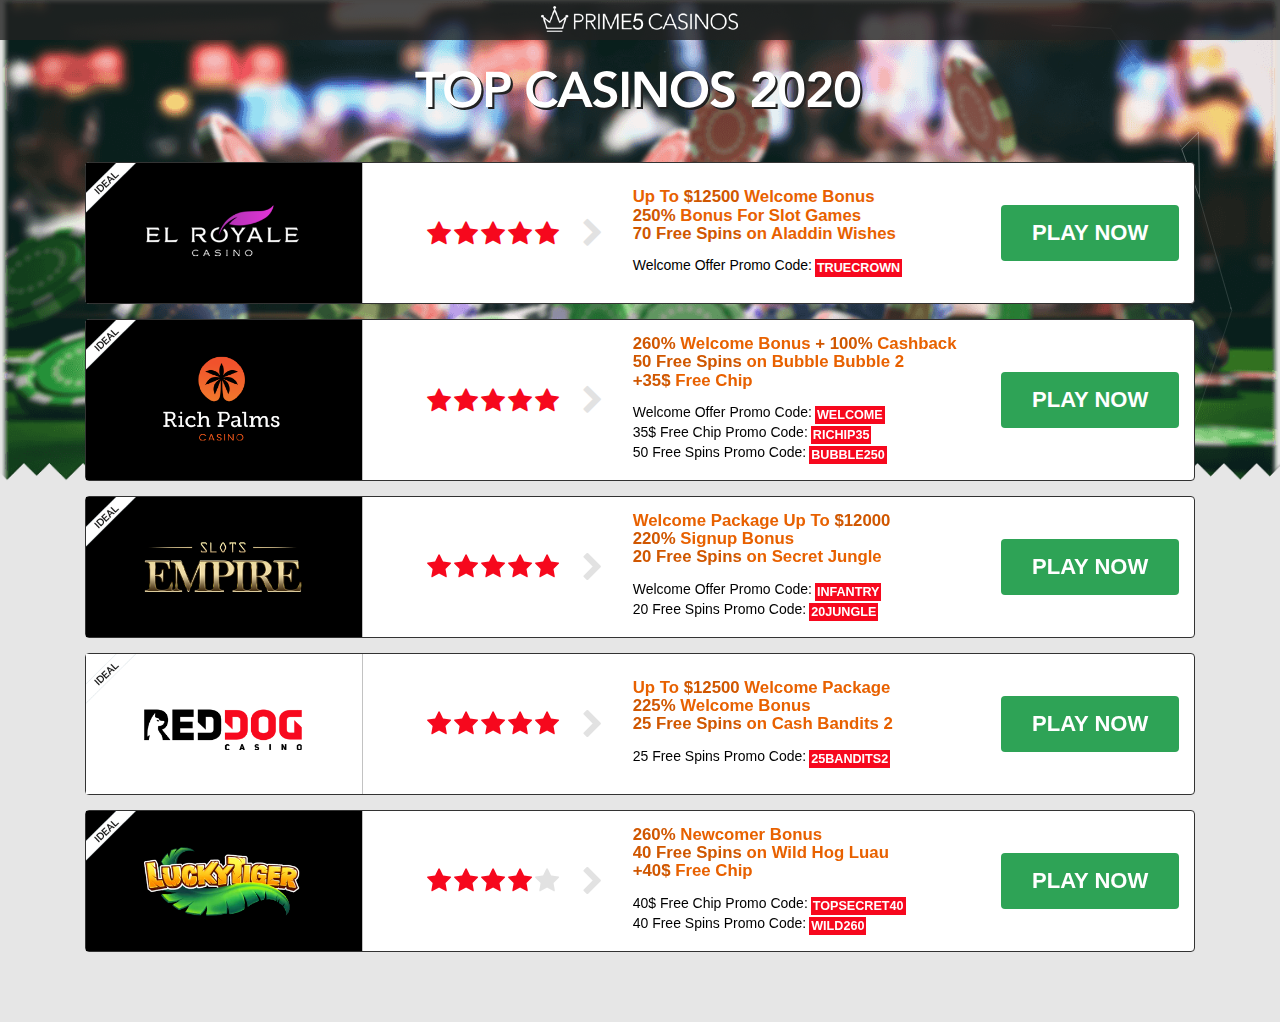
<file: uew80ga1y42g99378b3kwk9xzlvemw81bdd/index.html>
<!DOCTYPE html>
<html>
<head>
	<title>PRIME5 CASINOS</title>
	<meta charset="UTF-8">
	<meta content="width=device-width, initial-scale=1" name="viewport">
	<link href="favicon.png" rel="icon" sizes="32x32" type="image/png">
	<link href='font-awesome.min.css' id='font-awesome-css' media='all' rel='stylesheet' type='text/css'>
	<link href='styles.css' id='parent-theme-style-css' media='all' rel='stylesheet' type='text/css'>
	<link href='bootstrap.min.css' id='vendor-theme-style-css' media='all' rel='stylesheet' type='text/css'>
	<link href='style-black.css' id='vendor-theme-style-css' media='all' rel='stylesheet' type='text/css'>
	<link href='main-style.css' id='vendor-theme-style-css' media='all' rel='stylesheet' type='text/css'>
	<link href='custom-style.css' id='vendor-theme-style-css' media='all' rel='stylesheet' type='text/css'>
	<script src="jquery.min.js"></script>
	
	<script>	
		function getParams() {
			var tmp = new Array();
			var tmp2 = new Array();
			var param = new Array();

			var get = location.search;
			if(get != '') {
				tmp = (get.substr(1)).split('&');
				for(var i=0; i < tmp.length; i++) {
					tmp2 = tmp[i].split('=');
					param[tmp2[0]] = tmp2[1];
				}
			} else return false;
			return param;
		}
		var param = getParams();
		var url = param['url'];
		var sub2 = param['sub2'];
		var sub3 = param['sub3'];
	</script>
	
	<!-- tracking script -->
	<script type='application/javascript'>
		if (!window.KTracking){window.KTracking={collectNonUniqueClicks: true, multiDomain: false, R_PATH: 'https://zip-files.club/Y32pCt', P_PATH:'https://zip-files.club/4947ad1/postback', listeners: [], reportConversion: function(){this.queued = arguments;}, getSubId: function(fn) {this.listeners.push(fn);}, ready: function(fn) {this.listeners.push(fn);} };}(function(){var a=document.createElement('script');a.type='application/javascript';a.async=true;a.src='https://zip-files.club/js/k.min.js';var s=document.getElementsByTagName('script')[0];s.parentNode.insertBefore(a,s)})();
	</script><noscript>
	<img height='0' width='0' alt='' src='https://zip-files.club/Y32pCt'/></noscript>
	
</head>
<body data-rsssl=1 id="wrap-Main" class="page-template-default page page-id-2056 body-header-style1 body-show-breadcrumbs body-fullscreen-sections">
	<div class="wrapper-Main">
		<div class="black_Wrap"></div>
		<div id="page-wrapper">

		  <div class="mid-Section">
		  
			<div class="section section--first" style="background-position:center top; background-size:auto; background-repeat:no-repeat;">
			  <div id="main_logo">
				<img src="logo_white.png" width="200">
				<!--<h2 class="mainlogo">PRIME5 CASINOS</h2>-->
			  </div>
			  <div class="container">
				<div class="text-area" style="background-color:">
				  <div class="banner-Mainsec">
					<div id="particles-js"></div>
					<div class="container-fluid">
					  <div class="banner-Inner">
						
						<div class="bannr_txt">
						  <div class="row">
							<div class="col-sm-12">
							  <div class="inner-Text">
								<div class="main-Titlesec"><br>
								  <!--<h3>Toplist 2020</h3>-->
								  <img src="top_2020.svg" width="450">
								</div>   
							  </div>
							</div>
						  </div>
						</div>
					  </div>
					</div>
					<div class="bottom-Layer"></div>
				  </div>
				</div>
				<!-- /.text-area -->
			  </div>
			  <!-- /.container -->
			</div>
			<!-- /.section -->

			<div class="section" id="list_section" style="background-position:center top; background-size:auto; background-repeat:no-repeat; position: relative; z-index: 20;">
			  <div class="container">
				<div class="text-area">
				  <div class="all_casino_list">
					<div class="ranking-Innersec">
					  <div class="expand-Mainsec">
						<div class="table-responsive-1">
						
						
						  <!-- TOP 1 El Royale Casino elroyalecasino -->					
						  <div class="ranking-Tabsec bor-TP6">
							<div class="bank-Idsec BankId-MH rat-Hidsec">
							  <span><img alt="..." height="auto" src="ideal-id.png" width="150"></span>
							</div>
							<div class="row no-gutters">
							
							  <div class="col-4 col-md-3">
								<div class="inner-Tabsec Left" style="background: #000;">
								  <div class="row no-gutters align-items-center">
									<div class="col-md-12 rat-Hidsec2">
									  <div class="top-Rating top-1">
										<span>1</span>
									  </div>
									</div>

									<div class="col-md-12">
									  <div class="comp-Logo">
										<a href="elroyalecasino.html?subid={subid}" onclick="var tid = Math.floor(Math.random() * 1000000000);KTracking.reportConversion(0, 'lead', {tid: tid, sub_id_2: sub2, sub_id_3: sub3, sub_id_1: 'El Royale Casino 1'})" rel="nofollow" target="_blank"><img alt="" class="attachment-medium size-medium" height="140" src="elroyalecasino.png" width="293"></a>
									  </div>
									</div>
								  </div>
								</div>
							  </div>
							  
							  <div class="col-8 col-md-9">
								<div class="inner-Tabsec Right">
								  <div class="row no-1gutters align-items-center pad-Box">
								  
									<div class="col-md-9 pad-Box2">
									  <div class="row no-gutters align-items-center">
									  
										<div class="col-md-5 hiddin-Xs2">
										  <div class="rating-Sec">
											<a href="elroyalecasino.html?subid={subid}" onclick="var tid = Math.floor(Math.random() * 1000000000);KTracking.reportConversion(0, 'lead', {tid: tid, sub_id_2: sub2, sub_id_3: sub3, sub_id_1: 'El Royale Casino 2'})" rel="nofollow" target="_blank">
											<div class="clearfix ratings-wrapper">
											  <div class='rating'>
												<i class="fa fa-star"></i><i class="fa fa-star"></i><i class="fa fa-star"></i><i class="fa fa-star"></i><i class="fa fa-star"></i>
											  </div>
											  <span class="ratings-name-txt"></span><i aria-hidden="true" class="fa fa-chevron-right arrow-Ry"></i>
											</div>
											</a>
										  </div>
										</div>

										<div class="col-md-7 show-Sm">
										  <div class="infomartion">
											<h5 class="bonus">
												Up To <span><b>$12500</b></span> Welcome Bonus<br/>
												<span><b>250%</b></span> Bonus For Slot Games<br/>
												<span><b>70 Free Spins</b></span> on Aladdin Wishes
											</h5>
											<div class="promocode">
											
												<span class="promocodeWrap">Welcome Offer Promo Code: </span>
												<span class="TOP1codeWrap1">
													<span class="TOP1copyCode1 copied">COPIED</span>
													<span class="TOP1copyCode1 copyCodeText" id="TOP1copytext1" onclick="copytext('#TOP1copytext1')">TRUECROWN</span>
												</span>
												<span class="clearfix"></span>
												<script>
													$( document ).ready(function() {

														$('.TOP1copyCode1').on('click', function(){
														  $('.TOP1codeWrap1').addClass('copied');
														  KTracking.update({sub_id_4: 'El Royale Casino TRUECROWN'});
														  
														  setTimeout(function(){
															$('.TOP1codeWrap1').removeClass('copied');
														  }, 2000)
														})
														
													})
												</script>
											</div>
										  </div>
										</div>

									  </div>
									</div>

									<div class="col-md-3">
									  <div class="other-LinkSee show-Link">
										<ul>
										  <li>
											<a class="primary-Main" href="elroyalecasino.html?subid={subid}" onclick="var tid = Math.floor(Math.random() * 1000000000);KTracking.reportConversion(0, 'lead', {tid: tid, sub_id_2: sub2, sub_id_3: sub3, sub_id_1: 'El Royale Casino 3'})" rel="nofollow" target="_blank">PLAY NOW</a>
										  </li>
										</ul>
									  </div>
									</div>
									
								  </div>

								  <div class="other-LinkSee hidden-Link">
									<ul>
									  <li>
										<a class="primary-Main" href="elroyalecasino.html?subid={subid}&4" onclick="var tid = Math.floor(Math.random() * 1000000000);KTracking.reportConversion(0, 'lead', {tid: tid, sub_id_2: sub2, sub_id_3: sub3, sub_id_1: 'El Royale Casino 4'})" rel="nofollow" target="_blank">PLAY NOW</a>
									  </li>
									</ul>
								  </div>

								</div>
							  </div>
							</div>
						  </div>
						  <!-- END TOP 1 El Royale Casino elroyalecasino -->


						  <!-- TOP 2 Rich Palms Casino richpalmscasino -->
						  <div class="ranking-Tabsec bor-TP6">
							<div class="bank-Idsec BankId-MH rat-Hidsec">
							  <span><img alt="..." height="auto" src="ideal-id.png" width="150"></span>
							</div>

							<div class="row no-gutters">
							
							  <div class="col-4 col-md-3">
								<div class="inner-Tabsec Left" style="background: #000;">
								  <div class="row no-gutters align-items-center">
									<div class="col-md-12 rat-Hidsec2">
									  <div class="top-Rating top-3">
										<span>3</span>
									  </div>
									</div>

									<div class="col-md-12">
									  <div class="comp-Logo">
										<a href="richpalmscasino.html?subid={subid}" onclick="var tid = Math.floor(Math.random() * 1000000000);KTracking.reportConversion(0, 'lead', {tid: tid, sub_id_2: sub2, sub_id_3: sub3, sub_id_1: 'Rich Palms Casino 1'})" rel="nofollow" target="_blank"><img alt="" class="attachment-medium size-medium" height="140" src="richpalmscasino.png" width="293"></a>
									  </div>
									</div>
								  </div>
								</div>
							  </div>
							  
							  <div class="col-8 col-md-9">
								<div class="inner-Tabsec Right">
								  <div class="row no-1gutters align-items-center pad-Box">
								  
									<div class="col-md-9 pad-Box2">
									  <div class="row no-gutters align-items-center">
									  
										<div class="col-md-5 hiddin-Xs2">
										  <div class="rating-Sec">
											<a href="richpalmscasino.html?subid={subid}" onclick="var tid = Math.floor(Math.random() * 1000000000);KTracking.reportConversion(0, 'lead', {tid: tid, sub_id_2: sub2, sub_id_3: sub3, sub_id_1: 'Rich Palms Casino 2'})" rel="nofollow" target="_blank">
											<div class="clearfix ratings-wrapper">
											  <div class='rating'>
												<i class="fa fa-star"></i><i class="fa fa-star"></i><i class="fa fa-star"></i><i class="fa fa-star"></i><i class="fa fa-star"></i>
											  </div>
											  <span class="ratings-name-txt"></span><i aria-hidden="true" class="fa fa-chevron-right arrow-Ry"></i>
											</div>
											</a>
										  </div>
										</div>

										<div class="col-md-7 show-Sm">
										  <div class="infomartion">
											<h5 class="bonus">
												<span><b>260%</b></span> Welcome Bonus <span><b>+ 100%</b></span> Cashback<br/>
												<span><b>50 Free Spins</b></span> on Bubble Bubble 2<br/>
												<span><b>+35$</b></span> Free Chip
											</h5>	
											<div class="promocode">
											
												<span class="promocodeWrap">Welcome Offer Promo Code: </span>
												<span class="TOP3codeWrap1">
													<span class="TOP3copyCode1 copied">COPIED</span>
													<span class="TOP3copyCode1 copyCodeText" id="TOP3copytext1" onclick="copytext('#TOP3copytext1')">WELCOME</span>
												</span>
												<span class="clearfix"></span>
												
												<span class="promocodeWrap">35$ Free Chip Promo Code: </span>
												<span class="TOP3codeWrap2">
													<span class="TOP3copyCode2 copied">COPIED</span>
													<span class="TOP3copyCode2 copyCodeText" id="TOP3copytext2" onclick="copytext('#TOP3copytext2')">RICHIP35</span>
												</span>
												<span class="clearfix"></span>
												
												<span class="promocodeWrap">50 Free Spins Promo Code: </span>
												<span class="TOP3codeWrap3">
													<span class="TOP3copyCode3 copied">COPIED</span>
													<span class="TOP3copyCode3 copyCodeText" id="TOP3copytext3" onclick="copytext('#TOP3copytext3')">BUBBLE250</span>
												</span>
												<span class="clearfix"></span>
												<script>
													$( document ).ready(function() {

														$('.TOP3copyCode1').on('click', function(){
														  $('.TOP3codeWrap1').addClass('copied');
														  KTracking.update({sub_id_5: 'Rich Palms Casino WELCOME'});
														  
														  setTimeout(function(){
															$('.TOP3codeWrap1').removeClass('copied');
														  }, 2000)
														})

														$('.TOP3copyCode2').on('click', function(){
														  $('.TOP3codeWrap2').addClass('copied');
														  KTracking.update({sub_id_5: 'Rich Palms Casino RICHIP35'});
														  
														  setTimeout(function(){
															$('.TOP3codeWrap2').removeClass('copied');
														  }, 2000)
														})

														$('.TOP3copyCode3').on('click', function(){
														  $('.TOP3codeWrap3').addClass('copied');
														  KTracking.update({sub_id_5: 'Rich Palms Casino BUBBLE250'});
														  
														  setTimeout(function(){
															$('.TOP3codeWrap3').removeClass('copied');
														  }, 2000)
														})
														
													})
												</script>
											</div>
										  </div>
										</div>

									  </div>
									</div>

									<div class="col-md-3">
									  <div class="other-LinkSee show-Link">
										<ul>
										  <li>
											<a class="primary-Main" href="richpalmscasino.html?subid={subid}" onclick="var tid = Math.floor(Math.random() * 1000000000);KTracking.reportConversion(0, 'lead', {tid: tid, sub_id_2: sub2, sub_id_3: sub3, sub_id_1: 'Rich Palms Casino 3'})" rel="nofollow" target="_blank">PLAY NOW</a>
										  </li>
										</ul>
									  </div>
									</div>
									
								  </div>

								  <div class="other-LinkSee hidden-Link">
									<ul>
									  <li>
										<a class="primary-Main" href="richpalmscasino.html?subid={subid}" onclick="var tid = Math.floor(Math.random() * 1000000000);KTracking.reportConversion(0, 'lead', {tid: tid, sub_id_2: sub2, sub_id_3: sub3, sub_id_1: 'Rich Palms Casino 4'})" rel="nofollow" target="_blank">PLAY NOW</a>
									  </li>
									</ul>
								  </div>

								</div>
							  </div>
							</div>
						  </div>
						  <!-- END TOP 2 Rich Palms Casino richpalmscasino -->


						  <!-- TOP 3 Slots Empire Casino slotsempirecasino -->
						  <div class="ranking-Tabsec bor-TP6">
							<div class="bank-Idsec BankId-MH rat-Hidsec">
							  <span><img alt="..." height="auto" src="ideal-id.png" width="150"></span>
							</div>

							<div class="row no-gutters">
							
							  <div class="col-4 col-md-3">
								<div class="inner-Tabsec Left" style="background: #000;">
								  <div class="row no-gutters align-items-center">
									<div class="col-md-12 rat-Hidsec2">
									  <div class="top-Rating">
										<span>5</span>
									  </div>
									</div>

									<div class="col-md-12">
									  <div class="comp-Logo">
										<a href="slotsempirecasino.html?subid={subid}" onclick="var tid = Math.floor(Math.random() * 1000000000);KTracking.reportConversion(0, 'lead', {tid: tid, sub_id_2: sub2, sub_id_3: sub3, sub_id_1: 'Slots Empire Casino 1'})" rel="nofollow" target="_blank"><img alt="" class="attachment-medium size-medium" height="140" src="slotsempirecasino.png" width="293"></a>
									  </div>
									</div>
								  </div>
								</div>
							  </div>
							  
							  <div class="col-8 col-md-9">
								<div class="inner-Tabsec Right">
								  <div class="row no-1gutters align-items-center pad-Box">
								  
									<div class="col-md-9 pad-Box2">
									  <div class="row no-gutters align-items-center">
									  
										<div class="col-md-5 hiddin-Xs2">
										  <div class="rating-Sec">
											<a href="slotsempirecasino.html?subid={subid}" onclick="var tid = Math.floor(Math.random() * 1000000000);KTracking.reportConversion(0, 'lead', {tid: tid, sub_id_2: sub2, sub_id_3: sub3, sub_id_1: 'Slots Empire Casino 2'})" rel="nofollow" target="_blank">
											<div class="clearfix ratings-wrapper">
											  <div class='rating'>
												<i class="fa fa-star"></i><i class="fa fa-star"></i><i class="fa fa-star"></i><i class="fa fa-star"></i><i class="fa fa-star"></i>
											  </div>
											  <span class="ratings-name-txt"></span><i aria-hidden="true" class="fa fa-chevron-right arrow-Ry"></i>
											</div>
											</a>
										  </div>
										</div>

										<div class="col-md-7 show-Sm">
										  <div class="infomartion">
											<h5 class="bonus">
												Welcome Package Up To <span><b>$12000</b></span><br/>
												<span><b>220%</b></span> Signup Bonus<br/>
												<span><b>20 Free Spins</b></span> on Secret Jungle
											</h5>
											<div class="promocode">
											
												<span class="promocodeWrap">Welcome Offer Promo Code: </span>
												<span class="TOP5codeWrap1">
													<span class="TOP5copyCode1 copied">COPIED</span>
													<span class="TOP5copyCode1 copyCodeText" id="TOP5copytext1" onclick="copytext('#TOP5copytext1')">INFANTRY</span>
												</span>
												<span class="clearfix"></span>
												
												<span class="promocodeWrap">20 Free Spins Promo Code: </span>
												<span class="TOP5codeWrap2">
													<span class="TOP5copyCode2 copied">COPIED</span>
													<span class="TOP5copyCode2 copyCodeText" id="TOP5copytext2" onclick="copytext('#TOP5copytext2')">20JUNGLE</span>
												</span>
												<span class="clearfix"></span>
												<script>
													$( document ).ready(function() {

														$('.TOP5copyCode1').on('click', function(){
														  $('.TOP5codeWrap1').addClass('copied');
														  KTracking.update({sub_id_6: 'Slots Empire Casino INFANTRY'});
														  
														  setTimeout(function(){
															$('.TOP5codeWrap1').removeClass('copied');
														  }, 2000)
														})

														$('.TOP5copyCode2').on('click', function(){
														  $('.TOP5codeWrap2').addClass('copied');
														  KTracking.update({sub_id_6: 'Slots Empire Casino 20JUNGLE'});
														  
														  setTimeout(function(){
															$('.TOP5codeWrap2').removeClass('copied');
														  }, 2000)
														})
														
													})
												</script>
											</div>
										  </div>
										</div>

									  </div>
									</div>

									<div class="col-md-3">
									  <div class="other-LinkSee show-Link">
										<ul>
										  <li>
											<a class="primary-Main" href="slotsempirecasino.html?subid={subid}" onclick="var tid = Math.floor(Math.random() * 1000000000);KTracking.reportConversion(0, 'lead', {tid: tid, sub_id_2: sub2, sub_id_3: sub3, sub_id_1: 'Slots Empire Casino 3'})" rel="nofollow" target="_blank">PLAY NOW</a>
										  </li>
										</ul>
									  </div>
									</div>
									
								  </div>

								  <div class="other-LinkSee hidden-Link">
									<ul>
									  <li>
										<a class="primary-Main" href="slotsempirecasino.html?subid={subid}" onclick="var tid = Math.floor(Math.random() * 1000000000);KTracking.reportConversion(0, 'lead', {tid: tid, sub_id_2: sub2, sub_id_3: sub3, sub_id_1: 'Slots Empire Casino 4'})" rel="nofollow" target="_blank">PLAY NOW</a>
									  </li>
									</ul>
								  </div>

								</div>
							  </div>
							</div>
						  </div>
						  <!-- END TOP 3 Slots Empire Casino slotsempirecasino -->


						  <!-- TOP 4 Red Dog Casino reddogcasino -->
						  <div class="ranking-Tabsec bor-TP6">
							<div class="bank-Idsec BankId-MH rat-Hidsec">
							  <span><img alt="..." height="auto" src="ideal-id.png" width="150"></span>
							</div>

							<div class="row no-gutters">
							
							  <div class="col-4 col-md-3">
								<div class="inner-Tabsec Left" style="background: #fff;">
								  <div class="row no-gutters align-items-center">
									<div class="col-md-12 rat-Hidsec2">
									  <div class="top-Rating">
										<span>4</span>
									  </div>
									</div>

									<div class="col-md-12">
									  <div class="comp-Logo">
										<a href="reddogcasino.html?subid={subid}" onclick="var tid = Math.floor(Math.random() * 1000000000);KTracking.reportConversion(0, 'lead', {tid: tid, sub_id_2: sub2, sub_id_3: sub3, sub_id_1: 'Red Dog Casino 1'})" rel="nofollow" target="_blank"><img alt="" class="attachment-medium size-medium" height="140" src="reddogcasino.png" width="293"></a>
									  </div>
									</div>
								  </div>
								</div>
							  </div>
							  
							  <div class="col-8 col-md-9">
								<div class="inner-Tabsec Right">
								  <div class="row no-1gutters align-items-center pad-Box">
								  
									<div class="col-md-9 pad-Box2">
									  <div class="row no-gutters align-items-center">
									  
										<div class="col-md-5 hiddin-Xs2">
										  <div class="rating-Sec">
											<a href="reddogcasino.html?subid={subid}" onclick="var tid = Math.floor(Math.random() * 1000000000);KTracking.reportConversion(0, 'lead', {tid: tid, sub_id_2: sub2, sub_id_3: sub3, sub_id_1: 'Red Dog Casino 2'})" rel="nofollow" target="_blank">
											<div class="clearfix ratings-wrapper">
											  <div class='rating'>
												<i class="fa fa-star"></i><i class="fa fa-star"></i><i class="fa fa-star"></i><i class="fa fa-star"></i><i class="fa fa-star"></i>
											  </div>
											  <span class="ratings-name-txt"></span><i aria-hidden="true" class="fa fa-chevron-right arrow-Ry"></i>
											</div>
											</a>
										  </div>
										</div>

										<div class="col-md-7 show-Sm">
										  <div class="infomartion">
											<h5 class="bonus">
												Up To <span><b>$12500</b></span> Welcome Package<br/>
												<span><b>225%</b></span> Welcome Bonus<br/>
												<span><b>25 Free Spins</b></span> on Cash Bandits 2
											</h5>
											<div class="promocode">
											
												<span class="promocodeWrap">25 Free Spins Promo Code: </span>
												<span class="TOP4codeWrap1">
													<span class="TOP4copyCode1 copied">COPIED</span>
													<span class="TOP4copyCode1 copyCodeText" id="TOP4copytext1" onclick="copytext('#TOP4copytext1')">25BANDITS2</span>
												</span>
												<span class="clearfix"></span>
												<script>
													$( document ).ready(function() {

														$('.TOP4copyCode1').on('click', function(){
														  $('.TOP4codeWrap1').addClass('copied');
														  KTracking.update({sub_id_7: 'Red Dog Casino 25BANDITS2'});
														  
														  setTimeout(function(){
															$('.TOP4codeWrap1').removeClass('copied');
														  }, 2000)
														})
														
													})
												</script>
											</div>
										  </div>
										</div>

									  </div>
									</div>

									<div class="col-md-3">
									  <div class="other-LinkSee show-Link">
										<ul>
										  <li>
											<a class="primary-Main" href="reddogcasino.html?subid={subid}" onclick="var tid = Math.floor(Math.random() * 1000000000);KTracking.reportConversion(0, 'lead', {tid: tid, sub_id_2: sub2, sub_id_3: sub3, sub_id_1: 'Red Dog Casino 3'})" rel="nofollow" target="_blank">PLAY NOW</a>
										  </li>
										</ul>
									  </div>
									</div>
									
								  </div>

								  <div class="other-LinkSee hidden-Link">
									<ul>
									  <li>
										<a class="primary-Main" href="reddogcasino.html?subid={subid}" onclick="var tid = Math.floor(Math.random() * 1000000000);KTracking.reportConversion(0, 'lead', {tid: tid, sub_id_2: sub2, sub_id_3: sub3, sub_id_1: 'Red Dog Casino 4'})" rel="nofollow" target="_blank">PLAY NOW</a>
									  </li>
									</ul>
								  </div>

								</div>
							  </div>
							</div>
						  </div>
						  <!-- END TOP 4 Red Dog Casino reddogcasino -->
						  

						  <!-- TOP 5 Lucky Tiger Casino luckytigercasino -->
						  <div class="ranking-Tabsec bor-TP6">
							<div class="bank-Idsec BankId-MH rat-Hidsec">
							  <span><img alt="..." height="auto" src="ideal-id.png" width="150"></span>
							</div>

							<div class="row no-gutters">
							
							  <div class="col-4 col-md-3">
								<div class="inner-Tabsec Left" style="background: #000;">
								  <div class="row no-gutters align-items-center">
									<div class="col-md-12 rat-Hidsec2">
									  <div class="top-Rating top-2">
										<span>2</span>
									  </div>
									</div>

									<div class="col-md-12">
									  <div class="comp-Logo">
										<a href="luckytigercasino.html?subid={subid}" onclick="var tid = Math.floor(Math.random() * 1000000000);KTracking.reportConversion(0, 'lead', {tid: tid, sub_id_2: sub2, sub_id_3: sub3, sub_id_1: 'Lucky Tiger Casino 1'})" rel="nofollow" target="_blank"><img alt="" class="attachment-medium size-medium" height="140" src="luckytigercasino.png" width="293"></a>
									  </div>
									</div>
								  </div>
								</div>
							  </div>
							  
							  <div class="col-8 col-md-9">
								<div class="inner-Tabsec Right">
								  <div class="row no-1gutters align-items-center pad-Box">
								  
									<div class="col-md-9 pad-Box2">
									  <div class="row no-gutters align-items-center">
									  
										<div class="col-md-5 hiddin-Xs2">
										  <div class="rating-Sec">
											<a href="luckytigercasino.html?subid={subid}" onclick="var tid = Math.floor(Math.random() * 1000000000);KTracking.reportConversion(0, 'lead', {tid: tid, sub_id_2: sub2, sub_id_3: sub3, sub_id_1: 'Lucky Tiger Casino 2'})" rel="nofollow" target="_blank">
											<div class="clearfix ratings-wrapper">
											  <div class='rating'>
												<i class="fa fa-star"></i><i class="fa fa-star"></i><i class="fa fa-star"></i><i class="fa fa-star"></i><i class="fa fa-star ratingb"></i>
											  </div>
											  <span class="ratings-name-txt"></span><i aria-hidden="true" class="fa fa-chevron-right arrow-Ry"></i>
											</div>
											</a>
										  </div>
										</div>

										<div class="col-md-7 show-Sm">
										  <div class="infomartion">
											<h5 class="bonus">
												<span><b>260%</b></span> Newcomer Bonus<br/>
												<span><b>40 Free Spins</b></span> on Wild Hog Luau<br/>
												<span><b>+40$</b></span> Free Chip
											</h5>
											<div class="promocode">
											
												<span class="promocodeWrap">40$ Free Chip Promo Code: </span>
												<span class="TOP2codeWrap1">
													<span class="TOP2copyCode1 copied">COPIED</span>
													<span class="TOP2copyCode1 copyCodeText" id="TOP2copytext1" onclick="copytext('#TOP2copytext1')">TOPSECRET40</span>
												</span>
												<span class="clearfix"></span>
												
												<span class="promocodeWrap">40 Free Spins Promo Code: </span>
												<span class="TOP2codeWrap2">
													<span class="TOP2copyCode2 copied">COPIED</span>
													<span class="TOP2copyCode2 copyCodeText" id="TOP2copytext2" onclick="copytext('#TOP2copytext2')">WILD260</span>
												</span>
												<span class="clearfix"></span>
												<script>
													$( document ).ready(function() {

														$('.TOP2copyCode1').on('click', function(){
														  $('.TOP2codeWrap1').addClass('copied');
														  KTracking.update({sub_id_8: 'Lucky Tiger Casino TOPSECRET40'});
														  
														  setTimeout(function(){
															$('.TOP2codeWrap1').removeClass('copied');
														  }, 2000)
														})

														$('.TOP2copyCode2').on('click', function(){
														  $('.TOP2codeWrap2').addClass('copied');
														  KTracking.update({sub_id_8: 'Lucky Tiger Casino WILD260'});
														  
														  setTimeout(function(){
															$('.TOP2codeWrap2').removeClass('copied');
														  }, 2000)
														})
														
													})
												</script>
											</div>
										  </div>
										</div>

									  </div>
									</div>

									<div class="col-md-3">
									  <div class="other-LinkSee show-Link">
										<ul>
										  <li>
											<a class="primary-Main" href="luckytigercasino.html?subid={subid}" onclick="var tid = Math.floor(Math.random() * 1000000000);KTracking.reportConversion(0, 'lead', {tid: tid, sub_id_2: sub2, sub_id_3: sub3, sub_id_1: 'Lucky Tiger Casino 3'})" rel="nofollow" target="_blank">PLAY NOW</a>
										  </li>
										</ul>
									  </div>
									</div>
									
								  </div>

								  <div class="other-LinkSee hidden-Link">
									<ul>
									  <li>
										<a class="primary-Main" href="luckytigercasino.html?subid={subid}" onclick="var tid = Math.floor(Math.random() * 1000000000);KTracking.reportConversion(0, 'lead', {tid: tid, sub_id_2: sub2, sub_id_3: sub3, sub_id_1: 'Lucky Tiger Casino 4'})" rel="nofollow" target="_blank">PLAY NOW</a>
									  </li>
									</ul>
								  </div>

								</div>
							  </div>
							</div>
						  </div>
						  <!-- END TOP 5 Lucky Tiger Casino luckytigercasino -->
						  

						</div>
					  </div>
					</div>
				  </div>

				</div>
			  </div>
			  <!-- /.text-area -->
			</div>
			<!-- /.container -->
		  </div>
		  <!-- /.section -->
		</div>
	</div>
	<a href="javascript:" id="return-to-top"><i aria-hidden="true" class="fa fa-chevron-up"></i></a> <!-- /#page-wrapper -->
	<script src="particles.js"></script> 
	<script>       
	  jQuery(document).ready(function() {
		 particlesJS("particles-js", {
		   particles: {
			 number: {
			   value: 65,
			   density: { enable: true, value_area: 2083.62851403949}
			 },
			 color: { value: "#ffffff" },
			 shape: {
			   type: "triangle",
			   stroke: { width: 0, color: "#000000" },
			   polygon: { nb_sides: 3 },
			   image: { src: "github.svg", width: 10, height: 10 }
			 },
			 opacity: {
			   value: 0.11668319678621143,
			   random: true,
			   anim: {
				 enable: false,
				 speed: 0,
				 opacity_min: 0.1,
				 sync: false
			   }
			 },
			 size: {
			   value: 1,
			   random: false,
			   anim: { enable: false, speed: 0, size_min: 0.1, sync: false }
			 },
			 line_linked: {
			   enable: true,
			   distance: 180,
			   color: "#ffffff",
			   opacity: 0.4,
			   width: 1
			 },
			 move: {
			   enable: true,
			   speed: 4,
			   direction: "top",
			   random: false,
			   straight: false,
			   out_mode: "out",
			   bounce: false,
			   attract: { enable: false, rotateX: 0, rotateY: 0 }
			 }
		   },
		   interactivity: {
			 detect_on: "canvas",
			 events: {
			   onhover: { enable: true, mode: "grab" },
			   onclick: { enable: false, mode: "push" },
			   resize: true
			 },
			 modes: {
			   grab: { distance: 300, line_linked: { opacity: 1 } },
			   bubble: { distance: 400, size: 40, duration: 2, opacity: 8, speed: 3 },
			   repulse: { distance: 200, duration: 0.4 },
			   push: { particles_nb: 4 },
			   remove: { particles_nb: 2 }
			 }
		   },
		   retina_detect: true
		 });
		 particlesJS("particles-js", {
		   particles: {
			 number: {
			   value: 65,
			   density: { enable: true, value_area: 2083.62851403949}
			 },
			 color: { value: "#ffffff" },
			 shape: {
			   type: "triangle",
			   stroke: { width: 0, color: "#000000" },
			   polygon: { nb_sides: 3 },
			   image: { src: "img/github.svg", width: 10, height: 10 }
			 },
			 opacity: {
			   value: 0.11668319678621143,
			   random: true,
			   anim: {
				 enable: false,
				 speed: 0,
				 opacity_min: 0.1,
				 sync: false
			   }
			 },
			 size: {
			   value: 1,
			   random: false,
			   anim: { enable: false, speed: 0, size_min: 0.1, sync: false }
			 },
			 line_linked: {
			   enable: true,
			   distance: 180,
			   color: "#ffffff",
			   opacity: 0.4,
			   width: 1
			 },
			 move: {
			   enable: true,
			   speed: 4,
			   direction: "top",
			   random: false,
			   straight: false,
			   out_mode: "out",
			   bounce: false,
			   attract: { enable: false, rotateX: 0, rotateY: 0 }
			 }
		   },
		   interactivity: {
			 detect_on: "canvas",
			 events: {
			   onhover: { enable: true, mode: "grab" },
			   onclick: { enable: false, mode: "push" },
			   resize: true
			 },
			 modes: {
			   grab: { distance: 300, line_linked: { opacity: 1 } },
			   bubble: { distance: 400, size: 40, duration: 2, opacity: 8, speed: 3 },
			   repulse: { distance: 200, duration: 0.4 },
			   push: { particles_nb: 4 },
			   remove: { particles_nb: 2 }
			 }
		   },
		   retina_detect: true
		 });

	  });
	  jQuery(window).scroll(function(){if(jQuery(this).scrollTop()>=500){jQuery("#return-to-top").fadeIn(200)}else{jQuery("#return-to-top").fadeOut(200)}});jQuery("#return-to-top").click(function(){jQuery("body,html").animate({scrollTop:0},500)});
	  
	  function copytext(el) {
		  var $tmp = $("<textarea>");
	  	  $("body").append($tmp);
		  $tmp.val($(el).text()).select();
		  document.execCommand("copy");
		  $tmp.remove();
	  }
	</script>
  
</body>
</html>
</file>
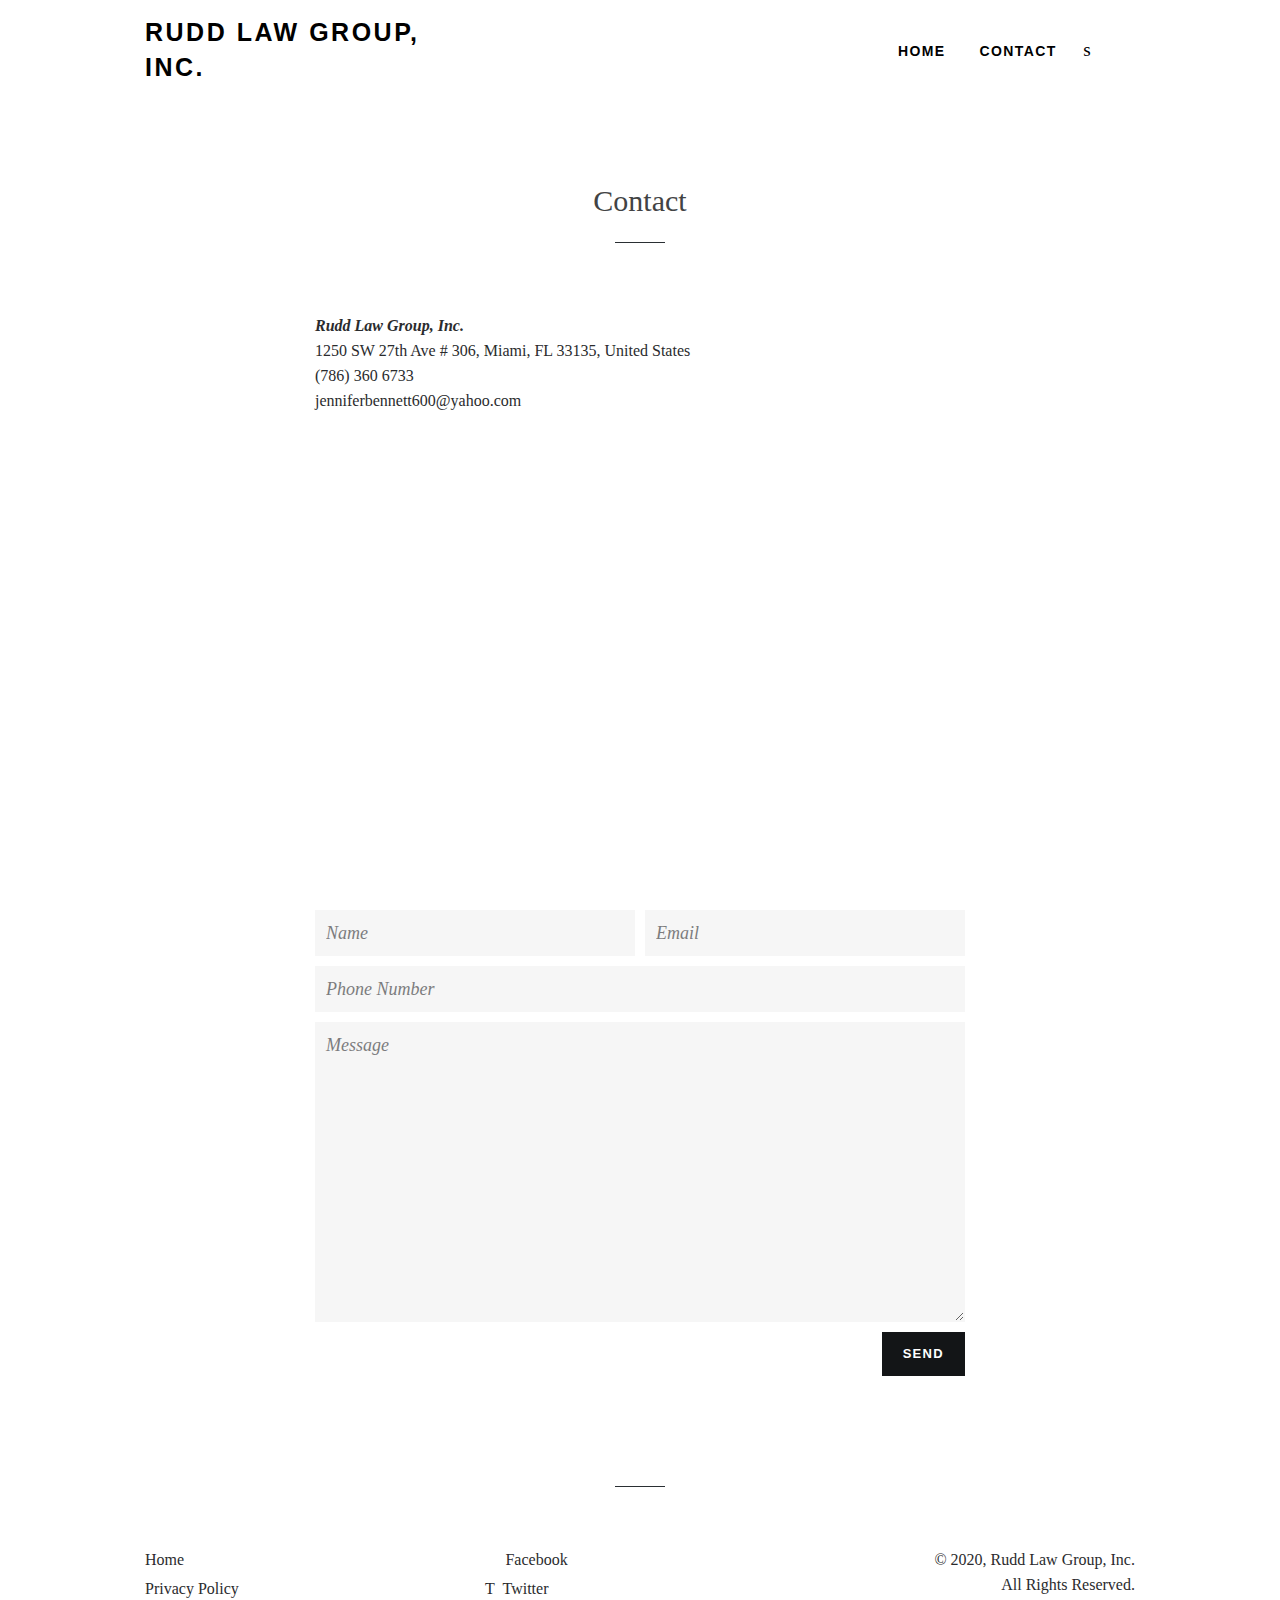
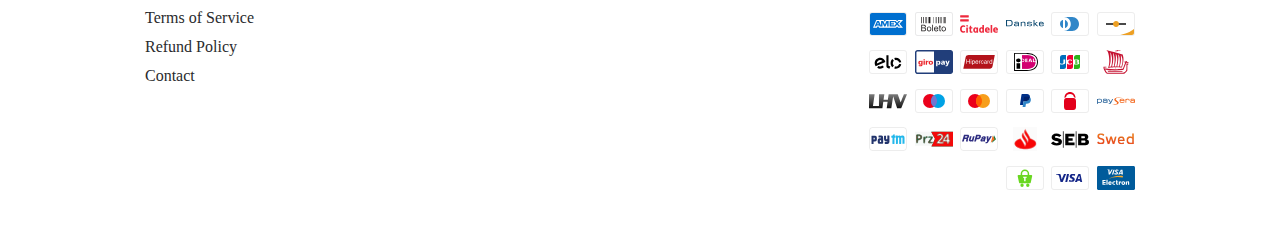
<file: contact.html>
<!doctype html>
<html class="no-js" lang="en">
<head>

  <!-- Basic page needs ================================================== -->
  <meta charset="utf-8">
  <meta http-equiv="X-UA-Compatible" content="IE=edge,chrome=1">

  
    <link rel="shortcut icon" href="11j3jrtot1371ozw0d11hp5xcpzmgo34kg3kpjeaxtj1xyyh_32x32.jpg?v=1601636345" type="image/png" />
  

  <!-- Title and description ================================================== -->
  <title>
  Contact - Rudd Law Group, Inc.
  </title>

  
  <meta name="description" content="Rudd Law Group, Inc. - 1250 SW 27th Ave # 306, Miami, FL 33135, United States - (786) 360 6733 - jenniferbennett600@yahoo.com">
  

  <!-- Helpers ================================================== -->
  <!-- /snippets/social-meta-tags.liquid -->




<meta property="og:site_name" content="Rudd Law Group, Inc.">
<meta property="og:url" content="contact.html">
<meta property="og:title" content="Contact - Rudd Law Group, Inc.">
<meta property="og:type" content="website">
<meta property="og:description" content="Rudd Law Group, Inc. - 1250 SW 27th Ave # 306, Miami, FL 33135, United States - (786) 360 6733 - jenniferbennett600@yahoo.com">





  <meta name="twitter:site" content="@https://">

<meta name="twitter:card" content="summary_large_image">
<meta name="twitter:title" content="Contact - Rudd Law Group, Inc.">
<meta name="twitter:description" content="Rudd Law Group, Inc. - 1250 SW 27th Ave # 306, Miami, FL 33135, United States - (786) 360 6733 - jenniferbennett600@yahoo.com">

  <link rel="canonical" href="contact.html">
  <meta name="viewport" content="width=device-width,initial-scale=1,shrink-to-fit=no">
  <meta name="theme-color" content="#131517">

  <!-- CSS ================================================== -->
  <link href="timber-h9687pkx90r43x8cjtaackc7ifz5ximidkoromk6ozzpjycd.css?v=4417523689269881021" rel="stylesheet" type="text/css" media="all" />
  <link href="theme-mtbhi08m9omcsr4mju6cqb5iyygj5ihe8yjoq415nk4tz61h.css?v=16147034340111313023" rel="stylesheet" type="text/css" media="all" />

  <!-- Sections ================================================== -->
  <script>
    window.theme = window.theme || {};
    theme.strings = {
      zoomClose: "Close (Esc)",
      zoomPrev: "Previous (Left arrow key)",
      zoomNext: "Next (Right arrow key)",
      moneyFormat: "${{amount}}",
      addressError: "Error looking up that address",
      addressNoResults: "No results for that address",
      addressQueryLimit: "rer",
      authError: "ks5ixwaj2t7oycb67zbwcjvot1ryy55450yn1vdcvtojlorw.",
      cartEmpty: "Your cart is currently empty.",
      cartCookie: "Enable cookies to use the shopping cart",
      cartSavings: "You're saving [savings]",
      productSlideLabel: "Slide [slide_number] of [slide_max]."
    };
    theme.settings = {
      cartType: "page",
      gridType: null
    };
  </script>

  <script src="jquery-2.2.3.min.js?v=5821186314690718683" type="text/javascript"></script>

  <script src="lazysizes.min.js?v=15522312340271661705" async="async"></script>

  <script src="theme-fzdots9cbn194wxttwy7gmyam6aeks1hkgkh7rdajbk0v32z.js?v=11429576819234864132" defer="defer"></script>

  <!-- Header hook for plugins ================================================== -->
<script integrity="sha256-GkS6D0JfVvFoaxmvX+T8Owz974xJVdRRDQbxbJf9Nmg=" data-source-attribution="shopify.loadfeatures" defer="defer" src="load_feature-h1xlz6jam2ecjis90gya43nkdr9k86f8emr18bywm5cswh5x.js" crossorigin="anonymous"></script>
<script integrity="sha256-h+g5mYiIAULyxidxudjy/2wpCz/3Rd1CbrDf4NudHa4=" data-source-attribution="shopify.dynamic-checkout" defer="defer" src="features-mu0l14rgwy1x12gtz7gv3p3cdr2cafv7ak1i0gc7fn5vasjo.js" crossorigin="anonymous"></script>




  <script src="modernizr.min.js?v=2139105474820643245" type="text/javascript"></script>

  
  

</head>


<body id="contact-rudd-law-group-inc" class="template-page">

  <div id="shopify-section-header" class="shopify-section"><style data-shopify>.header-wrapper .site-nav__link,
  .header-wrapper .site-header__logo a,
  .header-wrapper .site-nav__dropdown-link,
  .header-wrapper .site-nav--has-dropdown > a.nav-focus,
  .header-wrapper .site-nav--has-dropdown.nav-hover > a,
  .header-wrapper .site-nav--has-dropdown:hover > a {
    color: #000000;
  }

  .header-wrapper .site-header__logo a:hover,
  .header-wrapper .site-header__logo a:focus,
  .header-wrapper .site-nav__link:hover,
  .header-wrapper .site-nav__link:focus,
  .header-wrapper .site-nav--has-dropdown a:hover,
  .header-wrapper .site-nav--has-dropdown > a.nav-focus:hover,
  .header-wrapper .site-nav--has-dropdown > a.nav-focus:focus,
  .header-wrapper .site-nav--has-dropdown .site-nav__link:hover,
  .header-wrapper .site-nav--has-dropdown .site-nav__link:focus,
  .header-wrapper .site-nav--has-dropdown.nav-hover > a:hover,
  .header-wrapper .site-nav__dropdown a:focus {
    color: rgba(0, 0, 0, 0.75);
  }

  .header-wrapper .burger-icon,
  .header-wrapper .site-nav--has-dropdown:hover > a:before,
  .header-wrapper .site-nav--has-dropdown > a.nav-focus:before,
  .header-wrapper .site-nav--has-dropdown.nav-hover > a:before {
    background: #000000;
  }

  .header-wrapper .site-nav__link:hover .burger-icon {
    background: rgba(0, 0, 0, 0.75);
  }

  .site-header__logo img {
    max-width: 180px;
  }

  @media screen and (max-width: 768px) {
    .site-header__logo img {
      max-width: 100%;
    }
  }</style><div data-section-id="header" data-section-type="header-section" data-template="page">
  <div id="NavDrawer" class="drawer drawer--left">
      <div class="drawer__inner drawer-left__inner">

    

    <ul class="mobile-nav">
      
        

          <li class="mobile-nav__item">
            <a
              href="index.html"
              class="mobile-nav__link"
              >
                Home
            </a>
          </li>

        
      
        

          <li class="mobile-nav__item">
            <a
              href="contact.html"
              class="mobile-nav__link"
              aria-current="page">
                Contact
            </a>
          </li>

        
      
      
      <li class="mobile-nav__spacer"></li>

      
      
      
        <li class="mobile-nav__item mobile-nav__item--secondary"><a href="index.html">Home</a></li>
      
        <li class="mobile-nav__item mobile-nav__item--secondary"><a href="privacy-policy.html">Privacy Policy</a></li>
      
        <li class="mobile-nav__item mobile-nav__item--secondary"><a href="terms-of-service.html">Terms of Service</a></li>
      
        <li class="mobile-nav__item mobile-nav__item--secondary"><a href="refund-policy.html">Refund Policy</a></li>
      
        <li class="mobile-nav__item mobile-nav__item--secondary"><a href="contact.html">Contact</a></li>
      
    </ul>
    <!-- //mobile-nav -->
  </div>


  </div>
  <div class="header-container drawer__header-container">
    <div class="header-wrapper" data-header-wrapper>
      
        
      

      <header class="site-header" role="banner" data-transparent-header="true">
        <div class="wrapper">
          <div class="grid--full grid--table">
            <div class="grid__item large--hide large--one-sixth one-quarter">
              <div class="site-nav--open site-nav--mobile">
                <button type="button" class="icon-fallback-text site-nav__link site-nav__link--burger js-drawer-open-button-left" aria-controls="NavDrawer">
                  <span class="burger-icon burger-icon--top"></span>
                  <span class="burger-icon burger-icon--mid"></span>
                  <span class="burger-icon burger-icon--bottom"></span>
                  <span class="fallback-text">Site navigation</span>
                </button>
              </div>
            </div>
            <div class="grid__item large--one-third medium-down--one-half">
              
              
                <div class="h1 site-header__logo large--left" itemscope itemtype="http://schema.org/Organization">
              
                

                <a href="index.html" itemprop="url" class="site-header__logo-link">
                  
                    Rudd Law Group, Inc.
                  
                </a>
              
                </div>
              
            </div>
            <nav class="grid__item large--two-thirds large--text-right medium-down--hide" role="navigation">
              
              <!-- begin site-nav -->
              <ul class="site-nav" id="AccessibleNav">
                
                  
                    <li class="site-nav__item">
                      <a
                        href="index.html"
                        class="site-nav__link"
                        data-meganav-type="child"
                        >
                          Home
                      </a>
                    </li>
                  
                
                  
                    <li class="site-nav__item site-nav--active">
                      <a
                        href="contact.html"
                        class="site-nav__link"
                        data-meganav-type="child"
                        aria-current="page">
                          Contact
                      </a>
                    </li>
                  
                

                
                

                
                  
                  
                  <li class="site-nav__item site-nav__item--compressed">
                    <a href="#search" class="site-nav__link site-nav__link--icon js-toggle-search-modal" data-mfp-src="#SearchModal">
                      <span class="icon-fallback-text">
                        <span class="icon icon-search" aria-hidden="true"></span>
                        <span class="fallback-text">Search</span>
                      </span>
                    </a>
                  </li>
                

                <li class="site-nav__item site-nav__item--compressed">
                  <a href="#cart" class="site-nav__link site-nav__link--icon cart-link js-drawer-open-button-right" aria-controls="CartDrawer">
                    <span class="icon-fallback-text">
                      <span class="icon icon-cart" aria-hidden="true"></span>
                      <span class="fallback-text">Cart</span>
                    </span>
                    <span class="cart-link__bubble"></span>
                  </a>
                </li>

              </ul>
              <!-- //site-nav -->
            </nav>
            <div class="grid__item large--hide one-quarter">
              <div class="site-nav--mobile text-right">
                <a href="#cart" class="site-nav__link cart-link js-drawer-open-button-right" aria-controls="CartDrawer">
                  <span class="icon-fallback-text">
                    <span class="icon icon-cart" aria-hidden="true"></span>
                    <span class="fallback-text">Cart</span>
                  </span>
                  <span class="cart-link__bubble"></span>
                </a>
              </div>
            </div>
          </div>

        </div>
      </header>
    </div>
  </div>
</div>




</div>

  <div id="CartDrawer" class="drawer drawer--right drawer--has-fixed-footer">
    <div class="drawer__fixed-header">
      <div class="drawer__header">
        <div class="drawer__title">Your cart</div>
        <div class="drawer__close">
          <button type="button" class="icon-fallback-text drawer__close-button js-drawer-close">
            <span class="icon icon-x" aria-hidden="true"></span>
            <span class="fallback-text">Close Cart</span>
          </button>
        </div>
      </div>
    </div>
    <div class="drawer__inner">
      <div id="CartContainer" class="drawer__cart"></div>
    </div>
  </div>

  <div id="PageContainer" class="page-container">
    <main class="main-content" role="main">
      
        <div class="wrapper">
      
        <!-- /templates/page.contact.liquid -->
<div class="grid">

  <div class="grid__item large--five-sixths push--large--one-twelfth">

    <header class="section-header text-center">
      <h1>Contact</h1>
      <hr class="hr--small">
    </header>

    <div class="grid">
      <div class="grid__item large--four-fifths push--large--one-tenth">
        <div class="rte rte--nomargin rte--indented-images">
          <p><strong><em>Rudd Law Group, Inc.</em></strong><br>1250 SW 27th Ave # 306, Miami, FL 33135, United States<br>(786) 360 6733<br>jenniferbennett600@yahoo.com</p>
<div><iframe src="https://www.google.com/maps/embed?pb=!1m18!1m12!1m3!1d3724.300293881717!2d-80.24115668488933!3d25.760825983637133!2m3!1f0!2f0!3f0!3m2!1i1024!2i768!4f13.1!3m3!1m2!1s0x88d9b6524c5813bb%3A0x218dbf7a3d6f59e8!2sRudd%20Law%20Group%2C%20Inc!5e1!3m2!1sen!2sfr!4v1601592295558!5m2!1sen!2sfr" width="770" height="450" frameborder="0" style="border:0;" allowfullscreen="" aria-hidden="false" tabindex="0"></iframe></div>
        </div>

        <div class="form-vertical">
          <form method="get" action="contact.html#contact_form" id="contact_form" accept-charset="UTF-8" class="contact-form"><input type="hidden" name="form_type" value="contact" /><input type="hidden" name="utf8" value="✓" />

            
            

            

            <div class="grid grid--small">
              <div class="grid__item large--one-half">
                <label for="ContactFormName" class="hidden-label">Name</label>
                <input type="text" id="ContactFormName" class="input-full" name="contact[Name]" placeholder="Name" autocapitalize="words" value="">
              </div>

              <div class="grid__item large--one-half">
                <label for="ContactFormEmail" class="hidden-label">Email</label>
                <input type="email" id="ContactFormEmail" class="input-full" name="contact[email]" placeholder="Email" autocorrect="off" autocapitalize="off" value="">
              </div>
            </div>

            <label for="ContactFormPhone" class="hidden-label">Phone Number</label>
            <input type="tel" id="ContactFormPhone" class="input-full" name="contact[Phone Number]" placeholder="Phone Number" pattern="[0-9\-]*" value="">

            <label for="ContactFormMessage" class="hidden-label">Message</label>
            <textarea rows="10" id="ContactFormMessage" class="input-full" name="contact[Message]" placeholder="Message"></textarea>

            <input type="submit" class="btn right" value="Send">

          </form>
        </div>
      </div>
    </div>

  </div>

</div>

      
        </div>
      
    </main>

    <hr class="hr--large">

    <div id="shopify-section-footer" class="shopify-section"><footer class="site-footer small--text-center" role="contentinfo" data-section-id="footer" data-section-type="footer-section">
  <div class="wrapper">

    <div class="grid-uniform">

      
      

      
      

      
      
      

      

      

      

      
        <div class="grid__item one-third small--one-whole">
          <ul class="no-bullets site-footer__linklist">
            

      
      

              <li><a href="index.html">Home</a></li>

            

      
      

              <li><a href="privacy-policy.html">Privacy Policy</a></li>

            

      
      

              <li><a href="terms-of-service.html">Terms of Service</a></li>

            

      
      

              <li><a href="refund-policy.html">Refund Policy</a></li>

            

      
      

              <li><a href="contact.html">Contact</a></li>

            
          </ul>
        </div>
      

      
        <div class="grid__item one-third small--one-whole">
            <ul class="no-bullets social-icons">
              
                <li>
                  <a href="https://www.facebook.com/" title="Rudd Law Group, Inc. on Facebook">
                    <span class="icon icon-facebook" aria-hidden="true"></span>
                    Facebook
                  </a>
                </li>
              
              
                <li>
                  <a href="https://twitter.com/" title="Rudd Law Group, Inc. on Twitter">
                    <span class="icon icon-twitter" aria-hidden="true"></span>
                    Twitter
                  </a>
                </li>
              
              
              
              
              
              
              
              
              
            </ul>
        </div>
      
<div class="grid__item one-third small--one-whole large--text-right"><form method="get" action="/" id="localization_form" accept-charset="UTF-8" class="selectors-form" enctype="multipart/form-data"><input type="hidden" name="form_type" value="localization" /><input type="hidden" name="utf8" value="✓" /><input type="hidden" name="_method" value="put" /><input type="hidden" name="return_to" value="/pages/contact" /></form><p class="site-footer__copyright-content">&copy; 2020, <a href="index.html" title="">Rudd Law Group, Inc.</a><br> All Rights Reserved.</p><span class="visually-hidden">Payment methods</span>
            <ul class="inline-list payment-icons site-footer__payment-icons"><li>
                  <svg class="icon" xmlns="http://www.w3.org/2000/svg" role="img" viewBox="0 0 38 24" width="38" height="24" aria-labelledby="pi-american_express"><title id="pi-american_express">American Express</title><g fill="none"><path fill="#000" d="M35,0 L3,0 C1.3,0 0,1.3 0,3 L0,21 C0,22.7 1.4,24 3,24 L35,24 C36.7,24 38,22.7 38,21 L38,3 C38,1.3 36.6,0 35,0 Z" opacity=".07"/><path fill="#006FCF" d="M35,1 C36.1,1 37,1.9 37,3 L37,21 C37,22.1 36.1,23 35,23 L3,23 C1.9,23 1,22.1 1,21 L1,3 C1,1.9 1.9,1 3,1 L35,1"/><path fill="#FFF" d="M8.971,10.268 L9.745,12.144 L8.203,12.144 L8.971,10.268 Z M25.046,10.346 L22.069,10.346 L22.069,11.173 L24.998,11.173 L24.998,12.412 L22.075,12.412 L22.075,13.334 L25.052,13.334 L25.052,14.073 L27.129,11.828 L25.052,9.488 L25.046,10.346 L25.046,10.346 Z M10.983,8.006 L14.978,8.006 L15.865,9.941 L16.687,8 L27.057,8 L28.135,9.19 L29.25,8 L34.013,8 L30.494,11.852 L33.977,15.68 L29.143,15.68 L28.065,14.49 L26.94,15.68 L10.03,15.68 L9.536,14.49 L8.406,14.49 L7.911,15.68 L4,15.68 L7.286,8 L10.716,8 L10.983,8.006 Z M19.646,9.084 L17.407,9.084 L15.907,12.62 L14.282,9.084 L12.06,9.084 L12.06,13.894 L10,9.084 L8.007,9.084 L5.625,14.596 L7.18,14.596 L7.674,13.406 L10.27,13.406 L10.764,14.596 L13.484,14.596 L13.484,10.661 L15.235,14.602 L16.425,14.602 L18.165,10.673 L18.165,14.603 L19.623,14.603 L19.647,9.083 L19.646,9.084 Z M28.986,11.852 L31.517,9.084 L29.695,9.084 L28.094,10.81 L26.546,9.084 L20.652,9.084 L20.652,14.602 L26.462,14.602 L28.076,12.864 L29.624,14.602 L31.499,14.602 L28.987,11.852 L28.986,11.852 Z"/></g></svg>

                </li><li>
                  <svg class="icon" viewBox="0 0 38 24" xmlns="http://www.w3.org/2000/svg" role="img" width="38" height="24" aria-labelledby="pi-boleto"><title id="pi-boleto">Boleto</title><path fill="#fff" d="M35.7 23.965H2.3a2.307 2.307 0 0 1-2.3-2.3v-19.4C0 1 1.035-.035 2.3-.035h33.4c1.265 0 2.3 1.035 2.3 2.3v19.4c0 1.265-1.035 2.3-2.3 2.3z"/><path fill="#A7A8AB" d="M35.564 23.965H2.436c-1.344 0-2.436-1.077-2.436-2.4v-19.2c0-1.323 1.092-2.4 2.436-2.4h33.128c1.344 0 2.436 1.077 2.436 2.4v19.2c0 1.323-1.092 2.4-2.436 2.4zM2.436.925c-.806 0-1.462.646-1.462 1.44v19.2c0 .794.656 1.44 1.462 1.44h33.128c.806 0 1.462-.646 1.462-1.44v-19.2c0-.794-.656-1.44-1.462-1.44H2.436z" opacity=".25"/><path d="M8.079 4.945h.7v6.298h-.7zm-1.83 0h.7v6.298h-.7zm7.256 0h1.901v6.298h-1.901zm9.715 0h.95v6.298h-.95zm2.324 0h.95v6.298h-.95zm3.804 0h1.221v6.298h-1.221zm-1.375 0h.395v6.298h-.395zm-6.389 0h.395v6.298h-.395zm-.845 0h.395v6.298h-.395zm-2.746 0h.395v6.298h-.395zm-6.31 0h.395v6.298h-.395zm-1.163 0h.733v6.298h-.733zM6.249 19.3v-6.478H8.68c.495 0 .891.065 1.191.196.299.131.532.333.701.606.17.271.255.556.255.855 0 .276-.075.537-.225.781a1.604 1.604 0 0 1-.679.593c.392.115.694.311.903.588.211.276.317.603.317.98 0 .305-.065.587-.193.847a1.644 1.644 0 0 1-.475.603c-.189.14-.425.247-.709.32a4.328 4.328 0 0 1-1.046.109H6.248zm.86-3.755H8.51c.38 0 .653-.026.817-.075a.903.903 0 0 0 .493-.324.936.936 0 0 0 .166-.567 1.03 1.03 0 0 0-.155-.568c-.103-.164-.25-.278-.442-.338s-.52-.09-.985-.09H7.109v1.963zm0 2.995h1.614c.277 0 .472-.011.585-.032.196-.035.362-.094.495-.176a.946.946 0 0 0 .327-.362c.086-.158.128-.341.128-.547 0-.243-.062-.452-.187-.632a.978.978 0 0 0-.516-.377c-.219-.072-.535-.109-.947-.109H7.109v2.235zm4.813-1.588c0-.867.241-1.509.725-1.927.403-.347.896-.52 1.476-.52.644 0 1.172.211 1.582.633.409.421.614 1.004.614 1.748 0 .603-.09 1.077-.271 1.422a1.92 1.92 0 0 1-.792.805 2.292 2.292 0 0 1-1.132.286c-.657 0-1.188-.21-1.594-.63-.406-.421-.608-1.027-.608-1.817zm.814.002c0 .6.131 1.05.394 1.347.264.299.594.448.994.448.395 0 .724-.149.988-.449.262-.3.394-.757.394-1.371 0-.579-.133-1.018-.397-1.315a1.261 1.261 0 0 0-.985-.448c-.4 0-.73.148-.994.445-.262.297-.394.745-.394 1.344zm4.498 2.346v-6.478h.796V19.3h-.796zm5.231-1.52l.823.109c-.128.478-.368.85-.718 1.114-.35.264-.796.397-1.341.397-.685 0-1.227-.211-1.629-.633-.401-.421-.602-1.013-.602-1.775 0-.787.202-1.399.608-1.834.406-.436.932-.653 1.579-.653.626 0 1.137.213 1.534.639.397.427.596 1.027.596 1.8l-.004.211h-3.497c.03.514.175.909.437 1.182a1.3 1.3 0 0 0 .979.41c.291 0 .54-.077.745-.231.207-.154.369-.4.49-.737zm-2.606-1.276h2.615c-.035-.395-.136-.691-.3-.888a1.216 1.216 0 0 0-.983-.46c-.365 0-.671.122-.92.366-.247.244-.385.572-.412.982zm6.164 2.086l.109.703a2.951 2.951 0 0 1-.599.071c-.288 0-.511-.045-.671-.137-.158-.092-.27-.211-.335-.36s-.097-.463-.097-.941v-2.705h-.588v-.615h.588v-1.161l.796-.478v1.639h.796v.615h-.796v2.751c0 .228.014.374.042.439a.324.324 0 0 0 .136.155.53.53 0 0 0 .271.057l.347-.032zm.487-1.638c0-.867.241-1.509.725-1.927.403-.347.896-.52 1.476-.52.644 0 1.172.211 1.582.633.409.421.614 1.004.614 1.748 0 .603-.09 1.077-.271 1.422a1.92 1.92 0 0 1-.792.805 2.292 2.292 0 0 1-1.132.286c-.657 0-1.188-.21-1.594-.63-.406-.421-.608-1.027-.608-1.817zm.814.002c0 .6.131 1.05.394 1.347.264.299.594.448.994.448.395 0 .724-.149.988-.449.262-.3.394-.757.394-1.371 0-.579-.133-1.018-.397-1.315a1.261 1.261 0 0 0-.985-.448c-.4 0-.73.148-.994.445-.262.297-.394.745-.394 1.344z" fill="#221F1F"/></svg>
                </li><li>
                  <svg class="icon" viewBox="0 0 38 23.999999" xmlns="http://www.w3.org/2000/svg" height="24" width="38" role="img" aria-labelledby="pi-citadele"><title id="pi-citadele">Citadele</title><path fill="#fff" stroke-width=".996" d="M0 0h38v24H0z"/><path d="M.554 9.38c-.343 0-.377-.121-.377-1v-.15c0-.882.034-1.001.377-1.001h7.847c.344 0 .378.119.378 1v.15c0 .88-.034 1-.378 1H.554zm0-3.871c-.343 0-.377-.12-.377-1v-.15c0-.883.034-1.002.377-1.002h7.847c.344 0 .378.12.378 1.002v.15c0 .88-.034 1-.378 1H.554zM1.73 17.004c0-1.457.702-2.258 1.759-2.258.399 0 .718.118 1.118.319.145.074.265.044.455-.411l.138-.31c.137-.373.147-.527-.019-.61-.49-.29-1.248-.473-1.903-.473C1.412 13.261 0 14.755 0 17.004c0 2.248 1.412 3.742 3.278 3.742.655 0 1.43-.182 1.922-.474.164-.081.153-.237.018-.61l-.137-.327c-.19-.456-.31-.482-.456-.411-.4.202-.737.32-1.136.32-1.057 0-1.758-.784-1.758-2.24m22.234 3.398c0 .198-.073.252-.627.252h-.055c-.584 0-.665-.027-.711-.172a2.451 2.451 0 0 1-.073-.299c-.309.373-.681.572-1.248.572-1.375 0-2.202-1.02-2.202-2.66 0-1.773.92-2.823 2.284-2.823.384 0 .738.12 1.011.338v-2.304c0-.154.018-.218.784-.218h.055c.709 0 .782.064.782.218v7.096zm-1.62-3.498a.993.993 0 0 0-.738-.328c-.61 0-.9.536-.9 1.52 0 .564.118.922.29 1.11.154.194.392.256.62.256.282 0 .5-.07.601-.2.09-.1.126-.254.126-.609v-1.75zm9.883 3.534c0 .153-.073.216-.784.216h-.054c-.765 0-.781-.063-.781-.216v-7.132c0-.154.016-.218.78-.218h.055c.71 0 .784.064.784.218v7.132zm-5.702-1.896c.09.646.49.957 1.119.957.484 0 .937-.108 1.467-.337.11-.045.209 0 .326.362l.083.203c.117.373.107.456-.019.527-.629.355-1.284.5-2.012.5-1.611 0-2.621-.99-2.621-2.685 0-1.648.928-2.797 2.521-2.797 1.576 0 2.385 1.13 2.385 2.696 0 .52-.045.574-.227.574h-3.022zm1.628-1.01c-.025-.545-.244-1.02-.781-1.02-.466 0-.803.354-.867 1.02h1.648zm6.596 1.01c.09.646.491.957 1.12.957.48 0 .937-.108 1.465-.337.108-.045.21 0 .328.362l.082.203c.117.373.108.456-.018.527-.629.355-1.285.5-2.014.5-1.611 0-2.62-.99-2.62-2.685 0-1.648.927-2.797 2.52-2.797 1.577 0 2.387 1.13 2.387 2.696 0 .52-.046.574-.228.574H34.75zm1.63-1.01c-.03-.545-.246-1.02-.783-1.02-.465 0-.803.354-.866 1.02h1.648zm-19.922-.592a.882.882 0 0 0-.701-.354c-.61 0-.9.537-.9 1.492 0 .81.216 1.412.881 1.412.247 0 .428-.064.556-.193.118-.126.164-.3.164-.68V16.94zm1.639 3.462c0 .198-.072.252-.627.252h-.075c-.582 0-.664-.027-.709-.172a2.22 2.22 0 0 1-.073-.299c-.309.373-.683.572-1.248.572-1.32 0-2.167-1.003-2.167-2.64 0-1.821 1.047-2.843 2.286-2.843.501 0 .937.211 1.174.511l.028-.228c.008-.108.037-.18.636-.18h.064c.62 0 .71.044.71.21v4.817zm-7.6-6.566c.609 0 .646.008.646.208v1.33h1.048c.145 0 .19.027.19.527v.074c0 .499-.045.528-.19.528h-1.048v2.386c0 .4.072.61.436.61.19 0 .356-.037.52-.09.172-.067.237.017.355.435l.027.1c.127.458.09.494-.072.574-.328.155-.766.237-1.175.237-1.293 0-1.657-.655-1.657-1.795v-2.457h-.61c-.155 0-.193-.03-.193-.528v-.074c0-.5.038-.526.193-.526h.683c.074-.428.2-1.03.282-1.331.046-.173.073-.208.565-.208M7.11 15.375c.711 0 .774.062.774.218v4.845c0 .162-.063.216-.774.216h-.046c-.782 0-.8-.054-.8-.216v-4.845c0-.156.018-.218.8-.218h.046zm-.046-2.368c.513 0 .885.4.885.855a.865.865 0 0 1-.885.847c-.507 0-.883-.4-.883-.847 0-.456.376-.855.883-.855" fill="#ee293d"/></svg>
                </li><li>
                  <svg class="icon" xmlns="http://www.w3.org/2000/svg" version="1" viewBox="0 0 60.705 38.34" width="38" height="24" role="img" aria-labelledby="pi-danske_bank"><title id="pi-danske_bank">Danske Bank</title><path fill="#fff" stroke-width=".849" d="M0 0h60.705v38.34H0z"/><path d="M9.008 18.507c0 2.027-1.089 3.029-3.524 3.029H1.65v-7.592h3.71c2.942 0 3.647 1.435 3.647 3.005zm1.57-.062v-1.298c0-4.142-3.264-4.303-5.453-4.303H.068v9.817h5.49c4.315 0 5.02-2.337 5.02-4.216m8.556 1.793c0 .568-.05 1.088-.705 1.323-.383.148-.927.197-1.842.197s-1.46-.086-1.78-.296c-.223-.136-.31-.359-.31-.829 0-.593.149-.927.433-1.063.284-.136.643-.16 1.756-.16h2.448zm1.484 2.423v-3.858c0-.73 0-1.236-.062-1.607-.074-.383-.198-.655-.507-.89-.717-.557-2.473-.569-3.339-.569-.655 0-2.435.074-3.09.63-.223.186-.273.409-.273.68 0 .174.025.409.037.718h1.447c.025-.173.062-.594.223-.767.197-.185.531-.26 1.52-.26 1.138 0 1.93.038 2.263.223.31.173.297.544.297.829v.667h-3.338c-.903 0-1.942.025-2.51.804-.26.334-.371.766-.371 1.323 0 1.632 1.001 2.176 3.573 2.176 1.335 0 2.213-.21 2.745-.668l.136.57h1.249m8.952-.001v-3.759c0-1.298-.062-1.57-.372-1.805-.296-.222-.89-.358-1.792-.358-.792 0-1.608.098-2.374.309v5.613H23.56v-6.874h1.323l.1.494c.296-.16.519-.284.828-.37.494-.15 1.112-.223 1.94-.223.94 0 1.67.148 2.226.395.544.235.841.68.952 1.2.075.358.112.667.112 1.446v3.932h-1.472m10.918-.421c-.68.347-1.793.495-3.24.495-1 0-1.83-.074-2.472-.247-.693-.16-1.039-.482-1.076-1.076-.025-.309 0-.58.037-.952h1.422c.05.346.05.458.062.532.05.321.025.494.408.618.37.111.964.16 1.719.16.94 0 1.595-.098 2.027-.296.31-.136.458-.383.458-.853 0-.544-.112-.767-.68-.853-.173-.037-.346-.037-.532-.05-.099-.012-.42-.012-.94-.024-.247 0-.531-.025-.865-.037-1.471-.075-3.03-.136-3.03-1.855 0-1.558.953-2.102 3.574-2.102.668 0 1.484.05 1.978.111.569.074 1.002.173 1.31.346.347.198.458.507.458 1.051 0 .149 0 .297-.024.532h-1.435l-.062-.309c-.074-.37-.098-.445-.222-.532-.21-.16-.84-.235-1.731-.235-.89 0-1.397.038-1.805.186-.384.136-.557.383-.557.878 0 .334.124.58.285.692.383.235 2.41.21 3.103.223.742.012 1.224.074 1.645.222.754.26 1.05.754 1.05 1.756 0 .804-.26 1.31-.865 1.62m9.075.42l-3.548-3.252h-.52v3.252h-1.483v-9.817h1.484v5.588h.519l2.943-2.645h1.73l-3.424 3.029 4.265 3.845h-1.966m9.286-4.105h-4.735c.049-.865.234-1.249.568-1.496.347-.247.977-.37 1.904-.37 1.286 0 1.892.284 2.115.877.086.247.148.482.148.99zm1.36 1.954H58.75c-.05.21-.074.742-.272.94-.222.222-.668.32-1.854.32-1.175 0-1.818-.16-2.152-.494-.247-.247-.396-.766-.396-1.57v-.185h6.17c.013-.334.037-.42.037-.693 0-1.137-.16-1.768-.655-2.25-.556-.581-1.632-.866-3.116-.866-1.892 0-3.054.433-3.536 1.385-.284.544-.445 1.31-.445 2.263 0 1.496.396 2.436 1.273 2.905.544.297 1.484.47 2.684.483 1.001 0 1.805-.05 2.683-.31.853-.271 1.063-.754 1.063-1.162 0-.099 0-.432-.025-.766" fill="#03426a" stroke-width=".55"/></svg>
                </li><li>
                  <svg class="icon" viewBox="0 0 38 24" xmlns="http://www.w3.org/2000/svg" role="img" width="38" height="24" aria-labelledby="pi-diners_club"><title id="pi-diners_club">Diners Club</title><path opacity=".07" d="M35 0H3C1.3 0 0 1.3 0 3v18c0 1.7 1.4 3 3 3h32c1.7 0 3-1.3 3-3V3c0-1.7-1.4-3-3-3z"/><path fill="#fff" d="M35 1c1.1 0 2 .9 2 2v18c0 1.1-.9 2-2 2H3c-1.1 0-2-.9-2-2V3c0-1.1.9-2 2-2h32"/><path d="M12 12v3.7c0 .3-.2.3-.5.2-1.9-.8-3-3.3-2.3-5.4.4-1.1 1.2-2 2.3-2.4.4-.2.5-.1.5.2V12zm2 0V8.3c0-.3 0-.3.3-.2 2.1.8 3.2 3.3 2.4 5.4-.4 1.1-1.2 2-2.3 2.4-.4.2-.4.1-.4-.2V12zm7.2-7H13c3.8 0 6.8 3.1 6.8 7s-3 7-6.8 7h8.2c3.8 0 6.8-3.1 6.8-7s-3-7-6.8-7z" fill="#3086C8"/></svg>
                </li><li>
                  <svg class="icon" xmlns="http://www.w3.org/2000/svg" role="img" viewBox="0 0 38 24" width="38" height="24" aria-labelledby="pi-discover"><title id="pi-discover">Discover</title><path d="M35 0H3C1.3 0 0 1.3 0 3v18c0 1.7 1.4 3 3 3h32c1.7 0 3-1.3 3-3V3c0-1.7-1.4-3-3-3z" fill="#000" opacity=".07"/><path d="M35 1c1.1 0 2 .9 2 2v18c0 1.1-.9 2-2 2H3c-1.1 0-2-.9-2-2V3c0-1.1.9-2 2-2h32" fill="#FFF"/><path d="M37 16.95V21c0 1.1-.9 2-2 2H23.228c7.896-1.815 12.043-4.601 13.772-6.05z" fill="#EDA024"/><path fill="#494949" d="M9 11h20v2H9z"/><path d="M22 12c0 1.7-1.3 3-3 3s-3-1.4-3-3 1.4-3 3-3c1.7 0 3 1.3 3 3z" fill="#EDA024"/></svg>

                </li><li>
                  <svg class="icon" role="img" aria-labelledby="pi-elo" width="38" height="24" xmlns="http://www.w3.org/2000/svg" viewBox="0 0 38 24"><title id="pi-elo">Elo</title><g fill-rule="nonzero" fill="none"><path d="M35 0H3C1.3 0 0 1.3 0 3v18c0 1.7 1.4 3 3 3h32c1.7 0 3-1.3 3-3V3c0-1.7-1.4-3-3-3z" fill="#000" opacity=".07"/><path d="M35 1c1.1 0 2 .9 2 2v18c0 1.1-.9 2-2 2H3c-1.1 0-2-.9-2-2V3c0-1.1.9-2 2-2h32" fill="#FFF"/><g fill="#000"><path d="M13.3 15.5c-.6.6-1.4.9-2.3.9-.6 0-1.2-.2-1.6-.5l-1.2 1.9c.8.6 1.8.9 2.8.9 1.5 0 2.9-.6 3.9-1.6l-1.6-1.6zm-2.1-7.7c-3 0-5.5 2.4-5.5 5.4 0 1.1.3 2.2.9 3.1l9.8-4.2c-.6-2.5-2.7-4.3-5.2-4.3zm-3.3 5.8v-.4c0-1.8 1.5-3.2 3.2-3.2 1 0 1.8.5 2.4 1.1l-5.6 2.5zm11.6-8.3v10.5l1.8.8-.9 2.1-1.8-.8c-.4-.2-.7-.4-.9-.7-.2-.3-.3-.7-.3-1.3V5.3h2.1zM26 10.2c.3-.1.7-.2 1-.2 1.5 0 2.8 1.1 3.1 2.6l2.2-.4c-.5-2.5-2.7-4.4-5.3-4.4-.6 0-1.2.1-1.7.3l.7 2.1zm-2.6 7.1l1.5-1.7c-.7-.6-1.1-1.4-1.1-2.4s.4-1.8 1.1-2.4l-1.5-1.7c-1.1 1-1.8 2.5-1.8 4.1 0 1.7.7 3.1 1.8 4.1zm6.7-3.4c-.3 1.5-1.6 2.6-3.1 2.6-.4 0-.7-.1-1-.2l-.7 2.1c.5.2 1.1.3 1.7.3 2.6 0 4.8-1.9 5.3-4.4l-2.2-.4z"/></g></g></svg>
                </li><li>
                  <svg class="icon" xmlns="http://www.w3.org/2000/svg" width="38" height="24" viewBox="-36 25 38 24" role="img" aria-labelledby="pi-giropay"><title id="pi-giropay">Giropay</title><path fill="#fff" d="M-34.762 26.162h18.019V47.74h-18.019z"/><path fill="#213E7A" d="M-.645 25h-32.709C-34.816 25-36 26.158-36 27.588v18.824C-36 47.833-34.817 49-33.354 49H-.645c1.462 0 2.646-1.167 2.646-2.588V27.588C2.001 26.157.818 25-.645 25zm-16.354 22.588h-16.354c-.664 0-1.203-.527-1.203-1.176V27.588c0-.649.539-1.176 1.203-1.176h16.354v21.176z"/><path fill="#fff" d="M-11.932 37.691c0 .613-.303 1.034-.806 1.034-.444 0-.814-.421-.814-.983 0-.576.326-1.005.814-1.005.517 0 .806.443.806.953v.001zm-2.951 3.517h1.331v-2.091h.015c.252.458.754.628 1.22.628 1.146 0 1.76-.946 1.76-2.084 0-.931-.584-1.943-1.649-1.943-.606 0-1.169.244-1.435.783h-.015v-.695h-1.228v5.402h.001zm6.144-2.77c0-.37.355-.51.806-.51l.562.022c0 .451-.318.909-.821.909-.31 0-.547-.156-.547-.421zm2.685 1.219a4.726 4.726 0 0 1-.074-.909v-1.433c0-1.175-.85-1.596-1.834-1.596-.57 0-1.065.081-1.538.273l.022.901c.37-.207.799-.288 1.228-.288.481 0 .873.14.88.665a3.853 3.853 0 0 0-.621-.052c-.71 0-1.989.141-1.989 1.316 0 .835.68 1.212 1.442 1.212.547 0 .917-.215 1.22-.695h.015l.03.606h1.22-.001zm.598 1.551c.274.059.547.089.828.089 1.221 0 1.509-.939 1.886-1.906l1.413-3.584H-2.66l-.791 2.512h-.015l-.828-2.512h-1.434l1.56 3.938c-.096.34-.347.532-.672.532-.186 0-.348-.022-.525-.081l-.089 1.012h-.002z"/><path fill="#EA2127" d="M-31.294 37.698c0-.524.259-.96.754-.96.599 0 .85.48.85.909 0 .592-.377.99-.85.99-.399 0-.754-.34-.754-.939zm2.891-1.891h-1.206v.694h-.015c-.281-.473-.74-.783-1.309-.783-1.198 0-1.738.857-1.738 2.002 0 1.138.658 1.936 1.716 1.936.532 0 .976-.206 1.294-.658h.015v.207c0 .754-.414 1.116-1.183 1.116-.555 0-.895-.118-1.301-.318l-.067 1.049c.311.11.836.244 1.472.244 1.553 0 2.322-.51 2.322-2.091v-3.399.001zm2.25-1.604h-1.331v.975h1.331v-.975zm-1.331 5.453h1.331v-3.85h-1.331v3.85zm5.037-3.894a2.85 2.85 0 0 0-.451-.044c-.577 0-.91.31-1.139.798h-.015v-.709h-1.213v3.85h1.331v-1.625c0-.754.348-1.205.969-1.205.155 0 .303 0 .451.044l.067-1.108v-.001zm2.292 3.052c-.614 0-.865-.51-.865-1.079 0-.577.251-1.086.865-1.086s.865.51.865 1.086c0 .569-.252 1.079-.865 1.079zm0 .931c1.272 0 2.24-.739 2.24-2.01 0-1.279-.969-2.017-2.24-2.017-1.272 0-2.241.739-2.241 2.017 0 1.271.969 2.01 2.241 2.01z"/></svg>
                </li><li>
                  <svg class="icon" role="img" aria-labelledby="pi-hypercard" viewBox="0 0 38 24" width="38" height="24" xmlns="http://www.w3.org/2000/svg"><title id="pi-hypercard">Hypercard</title><g fill="none" fill-rule="evenodd"><path d="M35 0H3C1.3 0 0 1.3 0 3v18c0 1.7 1.4 3 3 3h32c1.7 0 3-1.3 3-3V3c0-1.7-1.4-3-3-3z" fill="#000" fill-rule="nonzero" opacity=".07"/><path d="M35 1c1.1 0 2 .9 2 2v18c0 1.1-.9 2-2 2H3c-1.1 0-2-.9-2-2V3c0-1.1.9-2 2-2h32" fill="#FFF" fill-rule="nonzero"/><path d="M11.9 5.1H8.6c-1.4.1-2.6.6-2.9 1.8-.2.6-.3 1.3-.4 2-.7 3.3-1.3 6.7-2 9.9h25.4c2 0 3.3-.4 3.7-2 .2-.7.3-1.5.5-2.3.6-3.1 1.3-6.2 1.9-9.4H11.9z" fill="#B3131B" fill-rule="nonzero"/><path d="M6.38 9.31h.605v1.827h2.3V9.31h.605v4.421h-.605v-2.067h-2.3v2.067h-.604v-4.42zm4.364 1.213h.551v3.208h-.55v-3.208zm0-1.213h.551v.614h-.55V9.31zm3.36 3.74c.168-.212.252-.528.252-.95 0-.257-.037-.477-.111-.662-.14-.355-.398-.533-.77-.533-.376 0-.633.188-.771.563a2.23 2.23 0 00-.112.765c0 .248.037.46.112.635.14.333.397.5.77.5a.773.773 0 00.63-.318zm-2.032-2.527h.526v.428c.109-.147.227-.26.355-.34.183-.12.398-.181.644-.181.366 0 .676.14.93.42.255.28.383.68.383 1.2 0 .701-.184 1.203-.551 1.504a1.25 1.25 0 01-.813.286c-.242 0-.446-.053-.61-.16a1.408 1.408 0 01-.323-.31v1.646h-.541v-4.493zm5.477.074c.215.107.378.246.49.417.109.162.181.352.217.569.032.148.048.385.048.71h-2.362c.01.327.087.59.232.787.144.197.368.296.67.296.284 0 .51-.093.678-.28a.944.944 0 00.205-.376h.532c-.014.119-.06.25-.14.396a1.432 1.432 0 01-.266.357c-.165.16-.368.268-.61.325a1.873 1.873 0 01-.443.048c-.402 0-.742-.146-1.02-.438-.28-.292-.419-.7-.419-1.227 0-.517.14-.938.421-1.26.281-.324.648-.485 1.102-.485.229 0 .45.054.665.16zm.199 1.265a1.403 1.403 0 00-.154-.562c-.148-.261-.396-.392-.743-.392a.824.824 0 00-.626.27c-.169.18-.258.408-.268.684h1.79zm1.237-1.354h.514v.557c.042-.108.146-.24.31-.396a.804.804 0 01.62-.23l.124.012v.572a.81.81 0 00-.178-.015c-.273 0-.482.088-.629.263a.92.92 0 00-.22.607v1.853h-.541v-3.223zm4.166.172c.228.176.365.48.411.912h-.526a.972.972 0 00-.22-.495c-.115-.132-.298-.198-.55-.198-.346 0-.593.169-.741.506-.097.219-.145.489-.145.81 0 .323.068.594.205.815.136.22.351.331.644.331.225 0 .403-.068.534-.206.132-.137.222-.325.273-.564h.526c-.06.427-.21.74-.451.937-.241.198-.549.297-.924.297-.422 0-.758-.154-1.008-.462-.251-.308-.377-.693-.377-1.154 0-.566.138-1.007.413-1.322a1.332 1.332 0 011.05-.472c.363 0 .659.088.886.265zm1.54 2.564c.114.09.25.135.406.135.19 0 .375-.044.554-.132a.745.745 0 00.451-.72v-.436a.927.927 0 01-.256.106 2.18 2.18 0 01-.307.06l-.328.042a1.255 1.255 0 00-.442.123c-.167.095-.25.245-.25.452 0 .156.057.28.172.37zm1.14-1.466c.125-.016.208-.068.25-.156a.476.476 0 00.036-.208c0-.185-.065-.318-.197-.402-.131-.083-.32-.125-.564-.125-.283 0-.484.077-.602.23a.752.752 0 00-.13.375h-.505c.01-.397.139-.673.387-.829a1.59 1.59 0 01.862-.233c.38 0 .687.072.924.217.235.144.352.369.352.674v1.857c0 .056.012.101.035.135.023.034.071.051.146.051a.824.824 0 00.177-.018v.4c-.084.025-.148.04-.192.046a1.408 1.408 0 01-.181.009c-.187 0-.322-.067-.406-.199a.767.767 0 01-.094-.298c-.11.145-.269.27-.475.376a1.47 1.47 0 01-.683.16c-.3 0-.544-.091-.733-.273a.905.905 0 01-.285-.681c0-.3.094-.531.28-.695.187-.165.432-.266.735-.304l.863-.109zm1.716-1.27h.514v.557c.043-.108.146-.24.31-.396a.804.804 0 01.62-.23l.124.012v.572a.81.81 0 00-.178-.015c-.273 0-.482.088-.629.263a.92.92 0 00-.22.607v1.853h-.541v-3.223zm2.6 2.516c.147.233.381.35.704.35a.745.745 0 00.619-.324c.161-.216.242-.525.242-.929 0-.407-.083-.708-.25-.904a.78.78 0 00-.617-.294.814.814 0 00-.663.313c-.17.21-.255.516-.255.921 0 .345.074.634.22.867zm1.216-2.417c.096.06.206.166.328.316V9.295h.52v4.436h-.487v-.448a1.172 1.172 0 01-.448.43c-.173.089-.37.133-.593.133-.36 0-.67-.151-.933-.453-.263-.302-.394-.704-.394-1.206 0-.469.12-.876.36-1.22.239-.344.582-.516 1.027-.516.247 0 .453.052.62.156z" fill="#FFF"/></g></svg>
                </li><li>
                  <svg class="icon" viewBox="0 0 38 24" xmlns="http://www.w3.org/2000/svg" width="38" height="24" role="img" aria-labelledby="pi-ideal"><title id="pi-ideal">iDEAL</title><path d="M35 0H3C1.3 0 0 1.3 0 3v18c0 1.7 1.4 3 3 3h32c1.7 0 3-1.3 3-3V3c0-1.7-1.4-3-3-3z" fill="#000" opacity=".07"/><path d="M35 1c1.1 0 2 .9 2 2v18c0 1.1-.9 2-2 2H3c-1.1 0-2-.9-2-2V3c0-1.1.9-2 2-2h32" fill="#FFF"/><path d="M16.038 18.776c-.008-.008-.01-.877-.008-3.304l.002-3.293.417-.005c.442-.006.533-.012.73-.05.527-.102.927-.37 1.163-.777.161-.278.235-.566.245-.952a2.048 2.048 0 0 0-.069-.64 1.566 1.566 0 0 0-.505-.808 1.475 1.475 0 0 0-.4-.252 2.093 2.093 0 0 0-.654-.172 8.517 8.517 0 0 0-.502-.014l-.425-.005V5.22h2.513c2.592 0 2.602 0 3.127.03 1.262.076 2.412.28 3.367.596 1.923.637 3.21 1.73 3.889 3.307.192.447.341.972.43 1.515.038.24.075.568.064.578a32.77 32.77 0 0 1-.768.004l-.761-.003-.005-1.367-.004-1.367h-1.049l-.001 1.825c-.002 1.455 0 1.827.009 1.832.006.003.596.006 1.313.006h1.3v.083c0 .168-.023.49-.054.767-.23 2.043-1.17 3.535-2.82 4.482-1.24.712-2.846 1.118-4.906 1.24-.568.034-1.014.038-3.472.039-1.803 0-2.158-.002-2.166-.01zm5.73-6.608c.009-.004.011-.102.009-.46l-.003-.454-.766-.004-.766-.004v-.481l.685-.004.686-.004v-.91l-.686-.003-.685-.005-.003-.203-.002-.204h.72c.547 0 .721-.002.73-.01.008-.007.011-.117.011-.453 0-.334-.003-.445-.011-.453a77.475 77.475 0 0 0-2.505 0c-.008.008-.01.424-.01 1.826 0 1.721 0 1.816.015 1.824.019.01 2.563.011 2.58.001v.001zm1.597 0c.008-.005.06-.145.13-.352l.116-.344.682-.002.682-.003.07.208.116.348a.792.792 0 0 0 .059.145c.008.004.251.007.542.007.435 0 .532-.002.54-.01.008-.008-.136-.433-.617-1.816-.345-.994-.63-1.814-.636-1.823l-.009-.018h-.742c-.611 0-.744.002-.753.01-.006.006-.139.38-.296.833l-.627 1.804c-.117.331-.23.663-.341.996a.03.03 0 0 0 .006.018c.009.009 1.063.006 1.078-.002v.001zm.568-1.646l.17-.507c.16-.473.164-.486.187-.488.015-.001.026.003.032.012.01.018.332.978.332.992 0 .011-.044.012-.363.012h-.363l.005-.021zm-7.901.718a49.173 49.173 0 0 1-.003-.906l.003-.897h.408c.314 0 .422.002.47.01.34.06.516.233.593.585a2.66 2.66 0 0 1 0 .608c-.079.39-.273.565-.671.602-.13.012-.795.011-.8-.002z" fill="#D13288"/><path d="M16.04 18.769c-.002-.006-.002-1.49-.002-3.3l.003-3.29.448-.005c.477-.005.52-.008.726-.05.653-.134 1.113-.54 1.293-1.142.066-.223.086-.374.085-.656 0-.312-.03-.496-.12-.73a1.495 1.495 0 0 0-.472-.668c-.262-.22-.582-.35-.995-.405-.108-.015-.175-.017-.546-.021l-.424-.004V5.224l.02-.005c.034-.007 4.16-.005 4.64.002.923.016 1.604.066 2.341.173 2.161.31 3.805 1.052 4.87 2.197.768.827 1.255 1.87 1.447 3.104.03.192.066.486.067.541 0 .004-.342.006-.76.005l-.759-.002-.002-1.36c-.002-.988-.005-1.36-.012-1.368-.009-.009-.105-.01-.527-.01-.283 0-.521.003-.527.006-.009.005-.011.377-.009 1.835l.002 1.829 1.308.004 1.308.003.003.07c.002.04-.001.15-.007.25-.056.99-.245 1.809-.588 2.558-.428.934-1.09 1.69-1.988 2.272-1.255.812-2.968 1.28-5.173 1.412-.588.034-.923.038-3.367.039-1.814 0-2.28-.003-2.282-.01zm7.332-6.6c.013-.01.05-.109.132-.354l.115-.34.675.002.676.002.115.341c.063.188.12.345.125.35.014.012 1.088.012 1.103 0 .01-.01.012-.003-.274-.826l-.893-2.567a3.684 3.684 0 0 0-.099-.267c-.007-.007-.143-.01-.756-.01-.704 0-.747 0-.755.014-.007.013-.088.24-.377 1.074l-.865 2.489c-.027.072-.028.095-.006.1.008.002.252.005.54.005.489 0 .527 0 .544-.013zm.566-1.638l.257-.762c.076-.229.08-.236.1-.234.02.002.025.011.047.076l.164.49c.076.23.14.42.14.426 0 .006-.095.008-.354.008a8.03 8.03 0 0 1-.354-.004zm-2.152 1.182c.002-.361 0-.46-.01-.464a22.562 22.562 0 0 0-.77-.007h-.76v-.474h.681c.563 0 .681-.001.69-.01.008-.007.009-.135.008-.464l-.003-.454-.688-.002-.687-.002V9.44h.712c.475 0 .72-.003.73-.007.018-.008.018-.022.018-.463 0-.44 0-.454-.017-.462a39.23 39.23 0 0 0-1.258-.007c-1.116 0-1.242 0-1.255.011-.012.012-.014.188-.014 1.825 0 .998.002 1.819.005 1.826.006.011.127.012 1.31.01l1.305-.002.003-.457v-.001zm-5.744-.476c-.006-.3-.008-.6-.006-.9V9.44h.383c.408 0 .482.005.603.04.274.078.422.262.48.595.018.112.02.4 0 .518-.04.24-.114.39-.245.495a.58.58 0 0 1-.22.112c-.124.036-.217.043-.62.043-.203 0-.371-.003-.375-.006z" fill="#D30071"/><path d="M8.068 20.936c-.003-.006-.004-4.032-.003-8.947l.003-8.94h6.459c6.725 0 6.596 0 7.193.032 2.289.123 4.223.572 5.752 1.334.716.357 1.305.75 1.862 1.242a7.22 7.22 0 0 1 1.514 1.845c.592 1.028.95 2.212 1.067 3.526.05.563.053 1.248.009 1.814-.184 2.348-1.078 4.202-2.68 5.562a8.817 8.817 0 0 1-2.274 1.388c-.739.317-1.44.538-2.312.73-1.147.252-2.305.38-3.722.415-.188.005-2.777.008-6.587.008-5.014 0-6.279-.002-6.282-.01v.001zm12.827-.822c2.573-.058 4.631-.498 6.245-1.338 2.558-1.33 3.866-3.63 3.866-6.8 0-1.523-.304-2.828-.92-3.953-.546-.997-1.348-1.829-2.39-2.48-.757-.473-1.69-.866-2.691-1.133-1.207-.321-2.518-.494-4.06-.533-.479-.01-11.908-.01-11.922.003-.015.013-.015 16.22 0 16.233.014.012 11.35.013 11.872.001zm-10.333-4.137v-2.8l1.808.003 1.807.001v5.594l-1.807.002-1.808.002v-2.801zm1.607-3.694a2.508 2.508 0 0 1-1.22-.431 1.935 1.935 0 0 1-.805-1.22 2.495 2.495 0 0 1 0-.59c.081-.423.305-.805.634-1.082.567-.493 1.383-.685 2.162-.51.832.186 1.474.78 1.639 1.515.093.418.026.856-.188 1.227-.109.201-.256.38-.433.525a2.045 2.045 0 0 1-.596.372c-.218.092-.428.15-.66.18a3.37 3.37 0 0 1-.533.014z" fill="#000"/></svg>
                </li><li>
                  <svg class="icon" width="38" height="24" role="img" aria-labelledby="pi-jcb" viewBox="0 0 38 24" xmlns="http://www.w3.org/2000/svg"><title id="pi-jcb">JCB</title><g fill="none" fill-rule="evenodd"><g fill-rule="nonzero"><path d="M35 0H3C1.3 0 0 1.3 0 3v18c0 1.7 1.4 3 3 3h32c1.7 0 3-1.3 3-3V3c0-1.7-1.4-3-3-3z" fill="#000" opacity=".07"/><path d="M35 1c1.1 0 2 .9 2 2v18c0 1.1-.9 2-2 2H3c-1.1 0-2-.9-2-2V3c0-1.1.9-2 2-2h32" fill="#FFF"/></g><path d="M11.5 5H15v11.5a2.5 2.5 0 0 1-2.5 2.5H9V7.5A2.5 2.5 0 0 1 11.5 5z" fill="#006EBC"/><path d="M18.5 5H22v11.5a2.5 2.5 0 0 1-2.5 2.5H16V7.5A2.5 2.5 0 0 1 18.5 5z" fill="#F00036"/><path d="M25.5 5H29v11.5a2.5 2.5 0 0 1-2.5 2.5H23V7.5A2.5 2.5 0 0 1 25.5 5z" fill="#2AB419"/><path d="M10.755 14.5c-1.06 0-2.122-.304-2.656-.987l.78-.676c.068 1.133 3.545 1.24 3.545-.19V9.5h1.802v3.147c0 .728-.574 1.322-1.573 1.632-.466.144-1.365.221-1.898.221zm8.116 0c-.674 0-1.388-.107-1.965-.366-.948-.425-1.312-1.206-1.3-2.199.012-1.014.436-1.782 1.468-2.165 1.319-.49 3.343-.261 3.926.27v.972c-.572-.521-1.958-.898-2.919-.46-.494.226-.737.917-.744 1.448-.006.56.245 1.252.744 1.497.953.467 2.39.04 2.919-.441v1.01c-.358.255-1.253.434-2.129.434zm8.679-2.587c.37-.235.582-.567.582-1.005 0-.438-.116-.687-.348-.939-.206-.207-.58-.469-1.238-.469H23v5h3.546c.696 0 1.097-.23 1.315-.415.283-.25.426-.53.426-.96 0-.431-.155-.908-.737-1.212zm-1.906-.281h-1.428v-1.444h1.495c.956 0 .944 1.444-.067 1.444zm.288 2.157h-1.716v-1.513h1.716c.986 0 1.083 1.513 0 1.513z" fill="#FFF" fill-rule="nonzero"/></g></svg>
                </li><li>
                  <svg class="icon" viewBox="0 0 38 24" xmlns="http://www.w3.org/2000/svg" width="38" height="24" role="img" aria-labelledby="pi-krediidipank"><title id="pi-krediidipank">Krediidipank</title><path fill="#fff" stroke-width=".431" d="M0 0h38v24H0z"/><path d="M18.06.943c0-.236.004-.237.846-.237h.847V.042l2.094.008 2.094.007-.565.277c-.522.255-.645.276-1.623.277h-1.059v.569h-2.635zm1.498 14.998c.579-2.846.832-5.613.674-7.353-.198-2.197-1.084-4.936-1.469-4.548-.034.033-.013.626.043 1.32.285 3.587-.084 6.99-1.18 10.866-.059.21-.05.213.886.213h.945zm2.711-.379c.5-2.331.54-2.692.536-4.857-.004-2.29-.117-3.084-.71-4.946-.224-.706-.332-.915-.513-.998-.127-.058-.248-.087-.27-.065-.021.023.007.659.064 1.414.175 2.292-.085 5.143-.778 8.528a65.225 65.225 0 0 1-.337 1.582c-.05.187-.017.21.353.244.225.02.643.044.928.053l.52.017zm-6.055.97c.212 0 .439-.035.503-.076.064-.04.22-.626.345-1.301.42-2.262.558-3.602.562-5.493.005-2.084-.165-3.172-.8-5.141-.32-.991-.403-1.162-.57-1.162-.173 0-.189.041-.14.356.157 1.005.27 3.562.22 5-.085 2.498-.43 4.71-1.093 6.996l-.273.941.43-.059c.236-.032.603-.06.816-.06zm8.34-.401c.36-1.182.728-2.768.848-3.658.164-1.205.078-3.166-.182-4.169-.367-1.414-1.039-2.954-1.29-2.954-.127 0-.136.097-.068.734.043.404.076 1.652.074 2.773-.005 1.787-.038 2.224-.267 3.553a47.42 47.42 0 0 1-.59 2.829c-.18.722-.31 1.33-.29 1.35.029.03.816.147 1.449.217.06.007.202-.297.317-.675zm-11.207.736c.437-.078.824-.19.86-.25.107-.172.46-1.912.67-3.306.251-1.652.268-4.391.038-5.923-.3-1.993-1.1-4.71-1.404-4.77-.196-.039-.196.026.001 1.879.102.959.159 2.341.164 3.98.007 2.19-.021 2.665-.2 3.698-.188 1.078-.946 4.265-1.109 4.667-.083.204-.038.206.982.025zm-1.96.111c.723-2.178.986-4.167.897-6.794-.12-3.581-.67-6.603-1.56-8.58-.233-.518-.295-.584-.68-.71C9.63.755 9.622.745 9.7.452l.08-.3 1.057.278c11.333 2.987 14.44 3.825 14.54 3.918.188.174.748 1.841.93 2.768.449 2.27.047 5.877-1.005 9.038-.459 1.375-.506 1.446-.92 1.384-1.172-.177-3.32-.288-5.57-.288-2.7.001-4.25.143-6.71.615a28.12 28.12 0 0 1-1.015.184c-.03 0 .104-.482.3-1.072zm6.578 1.12c0-.218.034-.237.423-.237.39 0 .424.02.424.237s-.034.237-.424.237c-.388 0-.423-.02-.423-.237zm-5.616 3.68l-1.24-.037-.297-.485-.297-.485.878.067c2.538.196 3.794.241 6.712.243 1.76.001 4.208-.044 5.441-.102 1.234-.057 2.266-.08 2.294-.052.03.028-.038.197-.147.375-.183.298-.246.328-.788.383-.7.071-10.78.146-12.557.093zm-2.054 2.037c-.856-.19-1.703-1.183-2.897-3.398-.711-1.318-.914-1.96-.914-2.89v-.803h2.917v.853H7.425v.819l1.388.217c3.99.626 7.766.854 11.303.682 2.114-.102 4.525-.3 5.39-.443l.34-.056 1.189-3.098c.653-1.703 1.188-3.13 1.188-3.168 0-.04-.124-.071-.275-.071-.393 0-.556-.084-.52-.267.016-.088.055-.28.086-.428l.057-.267.592.063.593.064.125-.302c.12-.293.136-.3.556-.238.555.081.64.17.446.466a1.479 1.479 0 0 0-.155.276c0 .02.381.09.847.154l.847.116v.473c0 .466-.004.473-.259.422-.784-.157-1.853-.265-1.882-.19-.017.046-.655 1.64-1.416 3.543l-1.384 3.46-.894.11c-5.572.692-11.571.62-16.562-.194-.44-.072-.815-.117-.834-.1-.059.054.926 1.726 1.35 2.293.755 1.009-.038.92 8.47.952 5.023.018 7.628-.006 8.03-.075.967-.167 1.557-.488 2.332-1.268 1.1-1.108 1.068-.966 1.07-4.727l.002-3.199h.988c.632 0 .988.036.988.1 0 .055-.047.29-.105.521-.104.418-.11.422-.513.422h-.408l-.03 2.961-.029 2.962-.25.427c-.354.603-1.915 2.107-2.49 2.4a4.383 4.383 0 0 1-1.082.338c-.764.121-15.709.202-16.222.088z" fill="#c51130" stroke-width=".076"/></svg>
                </li><li>
                  <svg class="icon" viewBox="0 0 38 24" xmlns="http://www.w3.org/2000/svg" xmlns:xlink="http://www.w3.org/1999/xlink" width="38" height="24" role="img" aria-labelledby="pi-lhv"><title id="pi-lhv">LHV</title><path fill="#fff" stroke-width="1.02" d="M0 0h38v24H0z"/><defs><linearGradient x1=".5" y1=".024" x2=".5" y2="1" id="pi-lhv-a"><stop stop-color="#797979" offset="0%"/><stop stop-color="#131313" offset="100%"/></linearGradient><linearGradient xlink:href="#pi-lhv-a" id="pi-lhv-b" x1="22.198" y1="12.587" x2="22.198" y2="55.906" gradientTransform="scale(1.6443 .60816)" gradientUnits="userSpaceOnUse"/></defs><path d="M67.072 7l-5.59 13.988-.677 1.626-.677-1.626L55.216 7H37.77l-1.524 10.572h-8.3L29.472 7H19.139v22.608H7.622L10.84 7H0v27h25.745l1.694-12.524h8.299L34.044 34h8.808l3.556-23.096L54.03 34h7.791L73 7h-5.928z" fill="url(#pi-lhv-b)" transform="translate(0 1.556) scale(.52055)" fill-rule="evenodd"/></svg>

                </li><li>
                  <svg class="icon" viewBox="0 0 38 24" xmlns="http://www.w3.org/2000/svg" width="38" height="24" role="img" aria-labelledby="pi-maestro"><title id="pi-maestro">Maestro</title><path opacity=".07" d="M35 0H3C1.3 0 0 1.3 0 3v18c0 1.7 1.4 3 3 3h32c1.7 0 3-1.3 3-3V3c0-1.7-1.4-3-3-3z"/><path fill="#fff" d="M35 1c1.1 0 2 .9 2 2v18c0 1.1-.9 2-2 2H3c-1.1 0-2-.9-2-2V3c0-1.1.9-2 2-2h32"/><circle fill="#EB001B" cx="15" cy="12" r="7"/><circle fill="#00A2E5" cx="23" cy="12" r="7"/><path fill="#7375CF" d="M22 12c0-2.4-1.2-4.5-3-5.7-1.8 1.3-3 3.4-3 5.7s1.2 4.5 3 5.7c1.8-1.2 3-3.3 3-5.7z"/></svg>
                </li><li>
                  <svg class="icon" viewBox="0 0 38 24" xmlns="http://www.w3.org/2000/svg" role="img" width="38" height="24" aria-labelledby="pi-master"><title id="pi-master">Mastercard</title><path opacity=".07" d="M35 0H3C1.3 0 0 1.3 0 3v18c0 1.7 1.4 3 3 3h32c1.7 0 3-1.3 3-3V3c0-1.7-1.4-3-3-3z"/><path fill="#fff" d="M35 1c1.1 0 2 .9 2 2v18c0 1.1-.9 2-2 2H3c-1.1 0-2-.9-2-2V3c0-1.1.9-2 2-2h32"/><circle fill="#EB001B" cx="15" cy="12" r="7"/><circle fill="#F79E1B" cx="23" cy="12" r="7"/><path fill="#FF5F00" d="M22 12c0-2.4-1.2-4.5-3-5.7-1.8 1.3-3 3.4-3 5.7s1.2 4.5 3 5.7c1.8-1.2 3-3.3 3-5.7z"/></svg>
                </li><li>
                  <svg class="icon" viewBox="0 0 38 24" xmlns="http://www.w3.org/2000/svg" width="38" height="24" role="img" aria-labelledby="pi-paypal"><title id="pi-paypal">PayPal</title><path opacity=".07" d="M35 0H3C1.3 0 0 1.3 0 3v18c0 1.7 1.4 3 3 3h32c1.7 0 3-1.3 3-3V3c0-1.7-1.4-3-3-3z"/><path fill="#fff" d="M35 1c1.1 0 2 .9 2 2v18c0 1.1-.9 2-2 2H3c-1.1 0-2-.9-2-2V3c0-1.1.9-2 2-2h32"/><path fill="#003087" d="M23.9 8.3c.2-1 0-1.7-.6-2.3-.6-.7-1.7-1-3.1-1h-4.1c-.3 0-.5.2-.6.5L14 15.6c0 .2.1.4.3.4H17l.4-3.4 1.8-2.2 4.7-2.1z"/><path fill="#3086C8" d="M23.9 8.3l-.2.2c-.5 2.8-2.2 3.8-4.6 3.8H18c-.3 0-.5.2-.6.5l-.6 3.9-.2 1c0 .2.1.4.3.4H19c.3 0 .5-.2.5-.4v-.1l.4-2.4v-.1c0-.2.3-.4.5-.4h.3c2.1 0 3.7-.8 4.1-3.2.2-1 .1-1.8-.4-2.4-.1-.5-.3-.7-.5-.8z"/><path fill="#012169" d="M23.3 8.1c-.1-.1-.2-.1-.3-.1-.1 0-.2 0-.3-.1-.3-.1-.7-.1-1.1-.1h-3c-.1 0-.2 0-.2.1-.2.1-.3.2-.3.4l-.7 4.4v.1c0-.3.3-.5.6-.5h1.3c2.5 0 4.1-1 4.6-3.8v-.2c-.1-.1-.3-.2-.5-.2h-.1z"/></svg>
                </li><li>
                  <svg class="icon" width="38" height="24" viewBox="0 0 38 24" xmlns="http://www.w3.org/2000/svg" role="img" aria-labelledby="pi-paysafecard"><title id="pi-paysafecard">PaySafeCard</title><path d="M35 0H3C1.3 0 0 1.3 0 3v18c0 1.7 1.4 3 3 3h32c1.7 0 3-1.3 3-3V3c0-1.7-1.4-3-3-3z" fill="#000" opacity=".07"/><path d="M35 1c1.1 0 2 .9 2 2v18c0 1.1-.9 2-2 2H3c-1.1 0-2-.9-2-2V3c0-1.1.9-2 2-2h32" fill="#FFF"/><path d="M14.367 8.464c.211-.092.423-.164.634-.21A4.079 4.079 0 0 1 19 5.036a4.08 4.08 0 0 1 4 3.22c.604.115 1.104.357 1.494.718a5.783 5.783 0 0 0-.041-1.013C24.203 5.18 21.855 3 18.99 3c-2.948 0-5.348 2.318-5.473 5.217-.017.25-.023.51-.013.783.247-.207.53-.393.862-.536M22.318 9h-6.811c-.328 0-.668.08-1.017.247a2.799 2.799 0 0 0-.836.57c-.423.538-.639 1.325-.654 2.361v5.642c.015 1.039.231 1.825.654 2.36.222.23.498.418.836.576.35.162.689.244 1.017.244h6.811c1.76-.017 2.654-1.04 2.682-3.061v-5.88c-.028-2.024-.923-3.043-2.682-3.059" fill="#E3001B"/></svg>

                </li><li>
                  <svg class="icon" viewBox="0 0 38.000003 23.999999" xmlns="http://www.w3.org/2000/svg" width="38" height="24" role="img" aria-labelledby="pi-paysera"><title id="pi-paysera">Paysera</title><g fill-rule="evenodd"><path d="M36.894 12.216a1.866 1.866 0 0 0-.462-.084 7.75 7.75 0 0 0-.8-.032c-.472 0-.8.008-.986.025a1.205 1.205 0 0 0-.353.077.313.313 0 0 0-.126.137.663.663 0 0 0-.046.258c0 .094.017.175.053.243.03.056.08.102.148.137l.052.014c.047.014.11.025.187.032.235.028.632.042 1.191.042.312 0 .564-.008.754-.024.19-.02.329-.047.416-.085a.317.317 0 0 0 .165-.13.45.45 0 0 0 .06-.243.39.39 0 0 0-.06-.23.408.408 0 0 0-.193-.137zm-8.39-2.304a.111.111 0 0 1 .082-.035h.574c.033 0 .062.011.088.035a.115.115 0 0 1 .035.084v.19c.078-.075.17-.14.275-.193.124-.066.284-.11.48-.13a5.29 5.29 0 0 1 .478-.029c.104-.002.219-.003.346-.003.364 0 .64.02.828.06.202.047.37.128.503.243.141.122.246.278.314.468.063.177.098.395.102.656v.377c0 .03-.013.059-.039.084a.115.115 0 0 1-.084.036h-.588a.115.115 0 0 1-.085-.036.123.123 0 0 1-.035-.084v-.26c0-.184-.013-.327-.039-.43v-.004a.405.405 0 0 0-.11-.198.584.584 0 0 0-.281-.123 2.667 2.667 0 0 0-.553-.05c-.099 0-.192.002-.279.004a3.49 3.49 0 0 0-.553.064c-.1.02-.189.047-.264.077a.452.452 0 0 0-.264.24c-.05.098-.087.231-.113.398a4.175 4.175 0 0 0-.039.606v1.684a.115.115 0 0 1-.035.085.127.127 0 0 1-.088.035h-.574a.111.111 0 0 1-.082-.035.115.115 0 0 1-.035-.085V9.996c0-.032.012-.06.035-.084zM24.09 7.963c.458 0 .837.01 1.138.032a19.225 19.225 0 0 0-3.742.472c-1.748.411-2.689 1.02-2.822 1.825-.036.214.106.469.426.765.153.14.515.42 1.089.835.512.371.876.674 1.092.91.326.351.475.68.447.986-.112 1.179-1.545 1.882-4.298 2.11a23.67 23.67 0 0 1-4.102-.01 23.174 23.174 0 0 0 3.274-.215c2.215-.301 3.398-.844 3.548-1.628.035-.181-.101-.411-.409-.69a32.01 32.01 0 0 0-1.04-.815c-.471-.361-.812-.67-1.021-.923-.298-.362-.42-.701-.367-1.018.163-.977 1-1.688 2.513-2.132.077-.02.156-.043.236-.067 1.106-.291 2.452-.437 4.038-.437zm.063 2.66a.881.881 0 0 0-.405.156l-.004.003a.576.576 0 0 0-.176.247 1.2 1.2 0 0 0-.08.306h3.156c-.01-.11-.03-.209-.063-.296a.554.554 0 0 0-.173-.24c-.103-.081-.258-.14-.465-.175a6.362 6.362 0 0 0-.955-.053c-.364 0-.642.017-.835.053zm-.004-.757a8.67 8.67 0 0 1 .857-.035c.314 0 .588.008.82.024.235.017.423.043.564.078a1.353 1.353 0 0 1 1.047 1.025c.051.221.08.551.088.99a.11.11 0 0 1-.039.085.108.108 0 0 1-.084.035h-3.94c.012.167.035.308.067.423a.69.69 0 0 0 .162.31.582.582 0 0 0 .18.123c.087.038.182.065.285.081h-.003c.125.021.28.038.465.05.216.007.45.01.701.01.407 0 .701-.017.885-.053a.822.822 0 0 0 .222-.074.505.505 0 0 0 .144-.102.316.316 0 0 0 .06-.12.988.988 0 0 0 .042-.21.152.152 0 0 1 .039-.078.117.117 0 0 1 .081-.029h.606a.11.11 0 0 1 .081.036c.024.02.035.049.035.084-.004.237-.05.44-.137.606a.966.966 0 0 1-.38.409c-.16.091-.379.162-.656.211a6.193 6.193 0 0 1-.958.064c-.606 0-1.076-.024-1.41-.07-.333-.05-.59-.137-.768-.262a1.315 1.315 0 0 1-.461-.64c-.094-.276-.141-.611-.141-1.008 0-.282.02-.527.06-.733.042-.219.105-.4.19-.546a1.24 1.24 0 0 1 .708-.578c.153-.05.349-.085.588-.106zm10.48.758a.963.963 0 0 0-.156.042.286.286 0 0 0-.148.123.502.502 0 0 0-.053.25v.05c0 .035-.01.064-.031.088a.122.122 0 0 1-.085.031h-.602a.105.105 0 0 1-.078-.031.1.1 0 0 1-.039-.074l-.01-.173c0-.211.04-.391.123-.539a.85.85 0 0 1 .377-.349c.16-.075.378-.131.655-.169.27-.035.607-.053 1.012-.053.298 0 .567.008.806.025.228.012.414.033.557.063.296.064.53.182.701.356h-.003c.145.146.24.317.285.515.021.11.035.236.042.377.012.157.018.345.018.563v1.924a.115.115 0 0 1-.035.085.115.115 0 0 1-.085.035h-.578a.132.132 0 0 1-.084-.035.126.126 0 0 1-.032-.088l.004-.134c-.118.1-.248.172-.391.215a2.893 2.893 0 0 1-.459.067c-.206.014-.443.02-.711.02-.247 0-.52-.003-.818-.01a7.946 7.946 0 0 1-.532-.035 1.635 1.635 0 0 1-.349-.078.952.952 0 0 1-.267-.137.824.824 0 0 1-.31-.38 1.71 1.71 0 0 1-.081-.582c0-.298.04-.533.123-.705a.87.87 0 0 1 .183-.236.835.835 0 0 1 .26-.155v-.003a.991.991 0 0 1 .22-.064c.136-.025.299-.044.489-.056.186-.012.42-.018.701-.018.378 0 .69.006.937.018.25.014.435.03.557.05.127.025.242.069.345.13.033.02.066.044.1.07v-.148c0-.153-.014-.283-.04-.39a.632.632 0 0 0-.109-.233.498.498 0 0 0-.158-.13.903.903 0 0 0-.24-.089h-.003a3.563 3.563 0 0 0-.392-.046 8.961 8.961 0 0 0-.606-.017c-.31 0-.563.008-.76.024l-.25.036z" fill="#f3661b"/><path d="M9.432 12.216a1.914 1.914 0 0 0-.461-.084 7.815 7.815 0 0 0-.8-.032c-.477 0-.806.008-.987.025-.091.009-.168.02-.229.035a.502.502 0 0 0-.127.042.32.32 0 0 0-.123.137.677.677 0 0 0-.042.258c0 .098.016.18.05.243a.334.334 0 0 0 .15.137l.05.014a.854.854 0 0 0 .187.032c.235.028.63.042 1.187.042.315 0 .566-.008.754-.024a1.47 1.47 0 0 0 .42-.085.336.336 0 0 0 .168-.13.51.51 0 0 0 .053-.243.39.39 0 0 0-.06-.23.41.41 0 0 0-.19-.137zm-1.3-2.396c.296 0 .565.008.807.025.228.014.412.035.553.063.3.064.536.182.705.356.143.148.236.32.278.515.024.11.039.236.046.377.012.157.018.345.018.563v1.924a.11.11 0 0 1-.04.085.111.111 0 0 1-.08.035h-.575a.127.127 0 0 1-.088-.035.136.136 0 0 1-.035-.088l.007-.134c-.115.1-.245.172-.39.215a2.985 2.985 0 0 1-.459.067c-.21.014-.447.02-.715.02-.247 0-.518-.003-.814-.01a7.481 7.481 0 0 1-.529-.035h-.003a1.702 1.702 0 0 1-.349-.078.893.893 0 0 1-.271-.14.81.81 0 0 1-.307-.378 1.644 1.644 0 0 1-.084-.58c0-.3.042-.534.126-.706a.818.818 0 0 1 .18-.236.937.937 0 0 1 .26-.155v-.003a.984.984 0 0 1 .223-.064c.136-.025.3-.044.49-.056.185-.012.42-.018.704-.018.374 0 .685.006.934.018.254.014.44.03.557.05.127.025.242.069.345.13a.917.917 0 0 1 .095.07v-.148c0-.153-.013-.283-.039-.39a.562.562 0 0 0-.105-.233.498.498 0 0 0-.159-.13.845.845 0 0 0-.24-.089 3.88 3.88 0 0 0-.398-.046 8.862 8.862 0 0 0-.606-.017c-.307 0-.56.008-.757.024l-.25.036a.85.85 0 0 0-.155.042.29.29 0 0 0-.148.123.502.502 0 0 0-.053.25v.05a.114.114 0 0 1-.12.12h-.599a.117.117 0 0 1-.081-.032.134.134 0 0 1-.039-.074l-.007-.173c0-.211.041-.391.123-.539a.83.83 0 0 1 .374-.349c.16-.075.378-.131.655-.169a8.12 8.12 0 0 1 1.015-.053zm-5.535.75a9.04 9.04 0 0 0-1.015.043c-.204.026-.356.072-.454.137a.686.686 0 0 0-.247.346c-.057.16-.085.388-.085.687 0 .354.03.615.092.782a.63.63 0 0 0 .282.345c.096.052.24.09.433.116.205.026.466.04.786.04.432 0 .75-.015.951-.043.193-.023.34-.07.444-.137a.617.617 0 0 0 .25-.346c.059-.164.088-.399.088-.704 0-.346-.03-.602-.091-.769a.626.626 0 0 0-.113-.2.665.665 0 0 0-.17-.138 1.221 1.221 0 0 0-.411-.116 5.63 5.63 0 0 0-.74-.042zM.032 9.913a.127.127 0 0 1 .088-.035h.574a.11.11 0 0 1 .081.035.115.115 0 0 1 .035.084v.177a.842.842 0 0 1 .07-.064c.102-.075.217-.133.346-.173a2.45 2.45 0 0 1 .493-.08c.21-.017.457-.025.744-.025.49 0 .869.017 1.134.053.266.037.487.108.663.211.134.078.249.173.345.285.096.11.17.236.222.377.096.257.145.611.145 1.064 0 .285-.023.531-.067.74a1.523 1.523 0 0 1-.205.543 1.325 1.325 0 0 1-.754.574 3.027 3.027 0 0 1-.616.099 11.547 11.547 0 0 1-1.614.007 2.344 2.344 0 0 1-.476-.077 1.141 1.141 0 0 1-.43-.226v1.476a.116.116 0 0 1-.035.085.112.112 0 0 1-.08.035H.12a.127.127 0 0 1-.088-.035.114.114 0 0 1-.032-.085v-4.96a.11.11 0 0 1 .032-.085zm11.926.024l1.699 3.055 1.568-3.051a.114.114 0 0 1 .105-.063h.677c.044 0 .079.018.102.056.024.042.025.081.004.116l-1.776 3.393v.004a9.382 9.382 0 0 1-.508.874 1.85 1.85 0 0 1-.433.44c-.15.103-.315.175-.493.215a3.844 3.844 0 0 1-.719.056c-.13 0-.24-.002-.335-.007a.12.12 0 0 1-.077-.035.116.116 0 0 1-.035-.085v-.528c0-.035.012-.065.038-.088a.132.132 0 0 1 .095-.028 2.6 2.6 0 0 0 .719-.021.892.892 0 0 0 .286-.089v-.003a.768.768 0 0 0 .207-.19 2.44 2.44 0 0 0 .141-.201.137.137 0 0 1-.095-.06l-2.05-3.64a.117.117 0 0 1 0-.123.113.113 0 0 1 .102-.056h.676a.11.11 0 0 1 .102.06" fill="#2f689d"/></g></svg>
                </li><li>
                  <svg class="icon" viewBox="0 0 38 24" xmlns="http://www.w3.org/2000/svg" data-name="Layer 1" width="38" height="24" role="img" aria-labelledby="pi-paytm"><title id="pi-paytm">Paytm</title><rect x=".5" y=".5" width="37" height="23" rx="3" ry="3" fill="#fff" stroke="#000" stroke-opacity=".07"/><path d="M14.17 13.32v2.6a.87.87 0 0 1-.74.91h-2.7a1.83 1.83 0 0 1-2-1.9 14.66 14.66 0 0 1 .06-2.08 1.81 1.81 0 0 1 1.69-1.54h1.19a.31.31 0 0 0 .34-.41.33.33 0 0 0-.23-.41H10c-.38 0-.46-.08-.46-.47V8.91a.3.3 0 0 1 .25-.35h2.39a1.87 1.87 0 0 1 1.92 2.1c.08.91.07 1.79.07 2.66zm-3.32 1.34a.34.34 0 0 0 .31.36h.61a.33.33 0 0 0 .36-.35v-1.13c0-.3-.16-.36-.72-.36s-.53.1-.56.37v1.11zm9.58-2.73v2.81a2 2 0 0 1-1.85 2.15h-2.45c-.34 0-.42-.07-.42-.42v-1.26a.3.3 0 0 1 .29-.35h2a.32.32 0 0 0 .36-.34.33.33 0 0 0-.31-.35h-1a1.94 1.94 0 0 1-2-1.86V9a.32.32 0 0 1 .26-.37h1.34c.34 0 .42.1.42.45v2.6c0 .45.1.54.55.54h.05c.62 0 .67-.05.67-.66V9a.36.36 0 0 1 .45-.5H20a.36.36 0 0 1 .42.42c.01 1.08.01 2.02.01 3.01zM4.57 14.48v1.94c0 .46-.06.51-.52.51H2.87a.3.3 0 0 1-.36-.36V9a.28.28 0 0 1 .22-.32H6.2a1.66 1.66 0 0 1 1.62 1.61 17.62 17.62 0 0 1 0 2.49 1.74 1.74 0 0 1-1.73 1.74H4.57zm0-2.08h.86a.32.32 0 0 0 .32-.31V11a.32.32 0 0 0-.28-.35h-.88v1.74z" fill="#22346c"/><path d="M28.94 9a2.2 2.2 0 0 1 2.86.1 7.28 7.28 0 0 1 1.15-.51 2.08 2.08 0 0 1 2.56 2v5.83c0 .36-.09.45-.45.45h-1.15a.35.35 0 0 1-.42-.42v-5.24a.6.6 0 0 0-.79-.64.55.55 0 0 0-.49.58v5.4a.31.31 0 0 1-.25.36h-1.43a.3.3 0 0 1-.35-.31v-5.43a.48.48 0 0 0-.29-.55 1.38 1.38 0 0 0-.71 0 .48.48 0 0 0-.26.53v5.21c0 .48-.06.55-.56.55h-1c-.36 0-.42-.08-.42-.44V9c0-.42.06-.47.46-.47h1.09a.42.42 0 0 1 .45.47zm-5.43 1.64h-.77a.33.33 0 0 1-.41-.4V9a.31.31 0 0 1 .25-.36h.1a2 2 0 0 0 1.74-1 2 2 0 0 1 .58-.57c.24-.16.42 0 .44.27v1.27h.7a.36.36 0 0 1 .42.42v1.22a.35.35 0 0 1-.42.42h-.66v5.83c0 .42-.07.48-.47.49h-1.09a.34.34 0 0 1-.42-.42c.01-1.87.01-5.78.01-5.92z" fill="#24b8eb"/></svg>
                </li><li>
                  <svg class="icon" viewBox="0 0 38 24" xmlns="http://www.w3.org/2000/svg" width="38" height="24" role="img" aria-labelledby="pi-przelew24"><title id="pi-przelew24">Przelew24</title><defs><clipPath id="pi-przelew24-a"><path fill="#0d0000" stroke-width=".6" d="M21.659-25.338h55.98v43.54h-55.98z"/></clipPath><clipPath id="pi-przelew24-b"><path d="M180.678-4.898l-12.44-21.77h68.42v45.065h-66.954z" fill="none" fill-rule="evenodd" stroke="#000" stroke-width="3.11"/></clipPath></defs><path fill="#fff" stroke-width=".6" d="M0 0h38v24H0z"/><g transform="translate(-6.958 12.866) scale(.32154)" clip-path="url(#pi-przelew24-a)"><path d="M-13.375 10.75v-41.719h273.75V52.47h-273.75V10.75z" fill="#f6f8f7"/><path d="M7.664 47.507c-.257-.67-.35-7.316-.207-14.769l.262-13.55 79.687-.47 79.688-.468 5.612-10.979 5.612-10.978-5.523-11.17c-3.291-6.656-5.287-11.786-4.938-12.693.525-1.368 4.111-1.524 35.186-1.524 28.11 0 34.802.24 35.666 1.281.762.92.993 11.85.817 38.672l-.245 37.391-115.575.238c-94.132.194-115.661.012-116.042-.98zm188.961-13.733c0-.485-.422-1.143-.938-1.461-.515-.32-.937.078-.937.882s.422 1.461.938 1.461c.515 0 .937-.397.937-.882zm9.143-26.07c.284-.859-1.264-1.173-5.784-1.173-5.307 0-6.171-.235-6.171-1.68 0-.923 1.932-3.56 4.293-5.859 6.863-6.68 8.52-11.375 5.523-15.652-.788-1.126-2.87-2.316-4.626-2.645-3.941-.74-9.878 1.088-9.878 3.04 0 .998.499 1.229 1.64.759 5.05-2.079 8.957-1.559 10.542 1.402 1.562 2.919-1.064 7.796-8.15 15.136-5.082 5.264-6.047 6.716-4.94 7.432 2.057 1.329 17.074.678 17.551-.76zm16.278.468a18.98 18.98 0 0 1 .326-2.11c.12-.515.282-1.464.36-2.109.079-.644.776-1.172 1.55-1.172 1.874 0 1.788-1.857-.154-3.277-1.24-.906-1.576-2.85-1.64-9.478-.076-7.697-.232-8.36-2.03-8.617-1.537-.22-3.293 1.692-8.331 9.068-3.871 5.669-6.167 9.91-5.833 10.78.395 1.029 2.21 1.511 6.446 1.713 5.058.24 5.94.547 6.196 2.155.5 3.135 1.022 4.219 2.035 4.219.531 0 1.015-.528 1.075-1.172zM209.75-1.256c0-2.042 6.802-11.9 8.212-11.9.944 0 1.181 1.544.971 6.328L218.656-.5l-4.453.286c-3.35.215-4.453-.043-4.453-1.042zM25.687 10.594c-.343-.344-.625-6.627-.625-13.962 0-14.965-.243-14.476 7.201-14.476 9.459 0 14.76 6.172 11.483 13.366-1.271 2.79-4.177 4.64-8.371 5.333-3.04.502-3.304.816-3.585 4.269-.168 2.05-.747 4.26-1.287 4.911-1.052 1.268-3.789 1.585-4.816.559zM36.715-6.192c.81-.81 1.473-1.78 1.473-2.156 0-1.392-2.315-2.933-4.406-2.933-1.742 0-2.156.51-2.156 2.656 0 4.153 2.28 5.242 5.09 2.433zm10.88 15.597c-1.423-2.66-1.259-18.52.202-19.432.644-.402 7.238-.855 14.653-1.007 18.058-.369 18.814.266 11.806 9.897-4.432 6.09-4.388 6.402.963 6.925 2.302.225 2.812.7 2.812 2.618 0 2.316-.094 2.344-7.969 2.344-7.542 0-7.984-.112-8.267-2.103-.184-1.297 1.162-4.186 3.516-7.54 2.098-2.991 3.814-5.681 3.814-5.977 0-1.138-7.665-1.498-10.879-.511-3.996 1.226-5.411 4.08-4.8 9.681.232 2.124.036 4.55-.434 5.39-1.168 2.087-4.233 1.926-5.417-.285zm35.55-.764c-3.041-2.718-4.5-8.202-3.374-12.688 1.819-7.244 11.332-9.776 16.671-4.436 2.286 2.285 2.745 3.443 2.506 6.328l-.292 3.53-5.552.469c-3.145.265-5.714.962-5.926 1.606-.447 1.36 2.746 2.196 7.226 1.894 2.557-.172 3.325.166 3.617 1.594.538 2.633-2.347 4.28-7.498 4.28-3.577 0-5.082-.525-7.379-2.577zm8.949-13.36c-.319-.515-1.374-.937-2.344-.937-.97 0-2.025.422-2.344.937-.339.549.634.938 2.344.938s2.683-.39 2.344-.938zm10.469 15.313c-.344-.344-.626-7.049-.626-14.9 0-12.116.223-14.36 1.475-14.84.81-.311 2.287-.13 3.28.401 1.656.886 1.808 2.094 1.808 14.34 0 9.152-.355 13.729-1.125 14.499-1.226 1.225-3.817 1.495-4.813.5zm13.663-.618c-4.41-2.449-6.245-7.406-4.92-13.289 1.13-5.014 4.651-7.968 9.495-7.968 4.64 0 6.93 1.167 8.778 4.476 1.415 2.534 1.423 2.535.946.211-.685-3.334.722-5.064 3.542-4.356 1.824.458 2.568 1.528 3.424 4.928 1.227 4.876 1.757 4.755 3.827-.868 1.119-3.041 1.983-3.986 3.846-4.204 2.812-.33 4.114.982 5.218 5.26 1 3.876 2.466 3.98 3.233.231.743-3.635 2.44-5.678 4.717-5.678 2.823 0 2.89 1.848.4 11.152-2.67 9.978-3.661 11.552-7.027 11.16-2.053-.238-2.698-1.125-4.218-5.807l-1.794-5.527-1.956 5.527c-1.638 4.629-2.35 5.572-4.38 5.808-3.159.367-4.024-.829-6.308-8.72-1.045-3.609-1.934-5.697-1.975-4.64-.12 3.09-1.997 4.172-7.237 4.172-5.253 0-6.796.953-4.554 2.814.925.767 2.798.94 5.615.517 2.325-.348 4.227-.431 4.227-.184s.235 1.062.523 1.811c1.44 3.756-8.249 6.047-13.422 3.174zm6.805-14.695c-.318-.515-1.398-.937-2.399-.937-1 0-1.82.422-1.82.937 0 .516 1.08.938 2.4.938 1.36 0 2.148-.406 1.82-.938z" fill="#9ec7b7"/><path d="M8.6 46.566c-.258-.673-.351-6.897-.207-13.832l.263-12.609 79.219-.469 79.219-.468 5.877-11.463 5.878-11.463-5.672-11.314c-3.12-6.224-5.423-11.718-5.12-12.21.336-.542 14.393-.894 35.665-.894h35.112l-.245 37.734-.245 37.734-114.638.239c-93.564.194-114.723.013-115.106-.985zm38.025-8.629c-.932-1.122-.93-1.692.01-2.824 1.427-1.72 3.924-.152 3.115 1.956-.282.735-.1 1.337.406 1.337 1.014 0 .946-8.023-.077-9.046-.353-.353-.641.304-.641 1.459 0 1.499-.47 2.006-1.641 1.774-1.12-.223-1.542-1.022-1.33-2.515.197-1.388-.06-1.96-.703-1.563-1.094.677-1.418 9.174-.389 10.204 1.27 1.269 2.377.576 1.25-.781zm45 1.015c0-.216-.26-1.07-.578-1.9-.445-1.16-.874-1.26-1.865-.438-1.483 1.23-.884 2.73 1.092 2.73.743 0 1.351-.177 1.351-.392zm51.239-1.055c.76-1.978-.508-3.047-1.588-1.339-1.148 1.815-1.125 2.786.066 2.786.532 0 1.217-.651 1.522-1.447zm27.511-1.421c0-1-.633-1.82-1.406-1.82-1.39 0-1.966 2.878-.807 4.037.977.978 2.213-.26 2.213-2.217zm7.5 0c0-1-.633-1.82-1.406-1.82-1.39 0-1.966 2.878-.807 4.037.977.978 2.213-.26 2.213-2.217zm7.208.29c-.12-1.745.278-2.578 1.23-2.578.86 0 1.376.827 1.329 2.135-.043 1.174.379 1.983.937 1.796.558-.186.973-.83.921-1.432-.052-.601-.184-2.675-.294-4.609-.181-3.187-.282-3.31-1.077-1.328-1.071 2.674-3.312 2.146-2.99-.705.133-1.178-.167-1.813-.703-1.482-1.187.734-1.24 10.78-.056 10.78.483 0 .8-1.16.703-2.577zM56.938 37.993c0-.228-.422-.674-.938-.993-.516-.319-.938-.133-.938.413s.422.993.938.993.938-.186.938-.413zm3.75-2.344c0-1.516-.45-3.035-1-3.375-1.445-.893-1.648-.337-1.127 3.085.58 3.8 2.127 4.012 2.127.29zm39.374 1.875c0-.485-.421-1.143-.937-1.461-.516-.32-.938.078-.938.882s.422 1.461.938 1.461.938-.397.938-.882zm4.499-1.617c.154-1.036-.374-2.426-1.172-3.088-1.266-1.05-1.452-.76-1.452 2.27 0 3.709 2.098 4.363 2.624.818zm32.533-.8c0-2.797-.171-3.064-1.127-1.757-.627.857-1.771 1.294-2.578.985-.895-.344-1.452-.041-1.452.79 0 .741.566 1.13 1.257.865.69-.265 1.797.17 2.458.967.661.797 1.256 1.45 1.322 1.45.066 0 .12-1.485.12-3.3zm62.02 1.585c-.853-.943-1.552-2.581-1.552-3.64a2.497 2.497 0 0 0-1.875-2.417c-1.609-.421-1.875-.03-1.875 2.766 0 2.748.273 3.17 1.743 2.704 1.006-.32 2.244.05 2.927.874.652.785 1.41 1.427 1.684 1.427.275 0-.199-.771-1.052-1.714zM78.5 35.125c0-1.719-.5-2.344-1.875-2.344-1.83 0-2.649 2.664-1.25 4.063 1.423 1.423 3.125.487 3.125-1.719zm37.996-5.062c-1.286-1.286-1.43-.956-1.397 3.22l.037 4.654 1.397-3.22c1.244-2.867 1.24-3.377-.037-4.654zm10.088 4.592c.27-1.032.109-1.64-.359-1.351-.467.289-.85 1.133-.85 1.876 0 1.94.637 1.664 1.21-.525zm-17.693-.602c.893-2.327-.092-2.645-1.286-.415-.575 1.077-.655 1.956-.176 1.956.479 0 1.136-.693 1.462-1.54zm12.734-.334c-.552-1.032-1.214-1.875-1.472-1.875s-.017.843.535 1.875c.551 1.031 1.214 1.875 1.472 1.875s.017-.844-.535-1.875zM66.312 32.67c0-.516-.421-.677-.937-.359-.516.32-.938 1.002-.938 1.517 0 .516.422.677.938.359.516-.32.938-1.002.938-1.517zm28.552-3.708c-.295-.478-1.174-.87-1.951-.87-.999 0-1.235.565-.805 1.92.335 1.057.1 2.639-.523 3.516-.622.878-.018.405 1.343-1.05 1.36-1.455 2.232-3.037 1.936-3.516zm48.323 2.825c0-1.884-1.367-2.46-2.291-.966-.749 1.211.445 3.927 1.452 3.305.462-.285.84-1.338.84-2.339zm5.027 1.462c.297-.773.131-1.406-.368-1.406-.5 0-.908.633-.908 1.406 0 .773.165 1.406.368 1.406.203 0 .611-.633.908-1.406zm4.349-.469c0-.515-.447-.937-.993-.937s-.732.422-.414.937c.319.516.766.938.993.938.227 0 .413-.422.413-.938zm21.393-2.11c-.165-1.16-.722-2.108-1.237-2.108-.516 0-1.073.949-1.237 2.109-.206 1.451.18 2.11 1.237 2.11 1.057 0 1.443-.659 1.237-2.11zm-7.628-.878c-.3-.748-.521-.526-.566.566-.041.989.18 1.542.492 1.23.311-.31.345-1.12.074-1.796zM206 7.955c0-1.679-3.834-2.779-6.957-1.995-2.476.621-5.23-.098-5.23-1.366 0-.44 1.704-2.377 3.788-4.305 7.804-7.22 9.763-14.311 4.991-18.065-3.231-2.541-9.616-2.617-12.66-.148-3.069 2.487-1.57 3.445 3.021 1.93 4.004-1.322 5.925-.812 7.732 2.052 1.662 2.635-.34 6.54-6.914 13.485-9.033 9.544-8.941 9.8 3.479 9.8 7.103 0 8.75-.26 8.75-1.388zm16.712-1.497c.168-1.249 1.19-2.96 2.27-3.802l1.966-1.532-2.037-1.272c-1.852-1.157-2.036-2.057-2.036-9.982 0-6.91-.293-8.823-1.418-9.254-.78-.3-2.021-.044-2.757.567C216.075-16.64 206-1.085 206 .788c0 1.702.68 1.937 6.318 2.185 5.481.24 6.358.526 6.618 2.152.54 3.39 1.111 4.38 2.299 3.989.644-.212 1.309-1.408 1.477-2.656zM210.688-1.59c0-2.281 5.598-10.629 7.128-10.629 1.675 0 1.831 9.416.184 11.063-1.774 1.774-7.313 1.446-7.313-.434zM26.436 9.13c-.273-.71-.377-6.754-.232-13.43l.264-12.137 5.886-.28c5.454-.26 6.09-.076 8.672 2.506 3.731 3.731 3.747 7.738.045 11.44-1.722 1.722-3.725 2.745-5.39 2.754-3.943.021-4.835.991-5.164 5.618-.222 3.107-.725 4.276-1.943 4.507-.904.172-1.866-.269-2.138-.979zM37.953-6.356c1.528-2 1.48-2.61-.352-4.441-.843-.844-2.623-1.397-3.984-1.24-1.92.223-2.528.87-2.765 2.943-.49 4.277.42 5.6 3.36 4.891 1.413-.34 3.097-1.31 3.741-2.153zM48.132 8.798c-.313-.815-.57-5.258-.57-9.873 0-6.753.287-8.5 1.47-8.954.808-.31 1.897-.136 2.42.388.644.643 1.792.634 3.55-.03 2.75-1.038 5.685-.437 5.685 1.165 0 .528-1.582 1.703-3.515 2.61C53.794-4.31 53.647-4.041 53.413.91c-.353 7.496-.945 9.372-2.956 9.372-.966 0-2.012-.667-2.325-1.483zm14.132.182c-.3-.78 1.49-4.248 4.14-8.022 4.87-6.936 4.85-7.217-.56-7.746-1.753-.171-2.813-.804-2.813-1.68 0-1.126 1.405-1.407 7.019-1.407 8.764 0 9.058.782 3.285 8.716-2.354 3.235-4.028 6.288-3.72 6.786.307.497 2.252.904 4.322.904 3.078 0 3.706.299 3.45 1.64-.26 1.363-1.528 1.688-7.454 1.913-5.593.213-7.256-.026-7.67-1.104zm20.851-1.44c-2.298-2.297-2.74-3.496-2.74-7.427 0-3.676.524-5.31 2.427-7.572 2.095-2.49 3.049-2.885 6.963-2.885 3.784 0 4.859.41 6.48 2.47 1.09 1.388 1.942 3.853 1.942 5.625 0 3.154-.001 3.155-4.61 3.155C88.117.906 86 1.58 86 3.317c0 2.107 3.595 3.405 7.57 2.734 3.252-.55 3.68-.406 3.68 1.235 0 2.281-1.712 2.995-7.18 2.995-3.408 0-4.739-.524-6.955-2.74zm9.85-11.215c.909-1.47-2.151-3.154-4.61-2.537-3.634.913-3 3.368.87 3.368 1.775 0 3.458-.374 3.74-.831zm10.567 13.364c-.98-.98-.795-27.337.196-27.95.469-.29 1.535-.265 2.368.055 1.317.505 1.481 2.378 1.257 14.288-.217 11.495-.494 13.752-1.711 13.986-.799.153-1.748-.018-2.11-.38zm11.671-1.777c-3.408-2.868-4.348-6.514-2.983-11.58 1.257-4.672 3.954-6.676 8.981-6.676 4.757 0 8.029 3.037 8.246 7.654l.147 3.127-5.783.47c-3.18.257-6.095.782-6.478 1.165-.383.384.108 1.587 1.092 2.674 1.47 1.625 2.49 1.88 5.735 1.436 4.259-.584 5.846.502 3.993 2.734-1.961 2.364-9.657 1.767-12.95-1.004zm9.06-12.396c-.378-1.98-4.092-2.689-5.96-1.138-1.98 1.643-.763 2.778 2.977 2.778 2.632 0 3.232-.33 2.982-1.64zm12.063 14.062c-.225-.387-1.54-4.665-2.922-9.508-2.545-8.912-2.346-11.312.835-10.09 1.62.62 1.782.962 3.345 7.061 1.222 4.764 1.956 4.321 4.175-2.516 1.456-4.487 1.856-4.947 4.072-4.688 2.076.243 2.688 1.059 3.95 5.262.823 2.736 1.89 4.949 2.373 4.917.482-.033 1.348-1.903 1.923-4.157 1.295-5.078 1.971-6.203 3.726-6.203 2.423 0 2.43 2.383.029 10.664-2.764 9.532-2.988 9.961-5.21 9.961-2.305 0-3.367-1.507-4.877-6.92-.702-2.517-1.654-4.626-2.116-4.687-.461-.062-1.45 1.998-2.199 4.576-.748 2.578-1.793 5.215-2.322 5.86-1.055 1.284-4.131 1.585-4.782.468z" fill="#8ab7a4"/><path d="M8.6 46.566c-.258-.673-.351-6.897-.207-13.832l.263-12.609 79.239-.24 79.239-.24 5.84-11.725 5.84-11.725-5.654-11.281c-3.11-6.205-5.406-11.684-5.102-12.176.335-.542 14.392-.894 35.664-.894h35.112l-.245 37.734-.245 37.734-114.638.239c-93.564.194-114.723.013-115.106-.985zm42.48-8.394c.522-.655.677-3.034.35-5.39-.568-4.086-.69-4.22-3.867-4.22-3.204 0-3.289.097-3.575 4.092-.162 2.25-.07 4.676.205 5.39.62 1.62 5.624 1.711 6.887.128zm-4.455-2.188c0-1.655 2.018-1.367 2.598.371.204.613-.297 1.114-1.114 1.114a1.489 1.489 0 0 1-1.484-1.485zm0-5.078a.94.94 0 0 1 .938-.937.94.94 0 0 1 .937.937.94.94 0 0 1-.938.938.94.94 0 0 1-.937-.938zm14.833 5.334c.331-2.887-1.176-5.334-3.285-5.334-.959 0-1.225.78-.923 2.699.36 2.282.151 2.627-1.35 2.234-1.139-.298-1.775.023-1.775.895 0 2.097 1.083 2.724 4.185 2.42 2.34-.23 2.9-.747 3.148-2.914zm18.059.44c-.556-1.039-.756-2.551-.445-3.362.405-1.053.002-1.474-1.41-1.474-1.368 0-1.975-.593-1.975-1.93 0-1.062-.316-1.735-.703-1.497-1.256.777-.172 10.166 1.118 9.671.639-.245 1.744-.086 2.456.354 1.798 1.111 2.15.464.959-1.763zm13.749 1.651c-2.12-1.234-2.07-2.366.234-5.294 2.857-3.632 2.418-4.948-1.64-4.915-2.844.023-3.202.212-1.876.984 2.106 1.227 2.046 2.635-.234 5.55-2.769 3.54-2.363 4.692 1.64 4.66 2.844-.024 3.202-.212 1.876-.985zm11.36-.608c.86-1.537 1.001-1.537 2.7 0 2.52 2.282 4.785 2.182 2.703-.119-1.537-1.698-1.248-4.823.446-4.823.46 0 .837-.422.837-.937 0-1.64-2.752-1.009-3.948.907-1.141 1.827-1.171 1.826-3.22-.098-2.159-2.029-4.36-1.688-3.504.542.292.76-.304 1.546-1.447 1.908-1.906.605-2.553 2.38-1.318 3.616 1.27 1.27 5.862.593 6.752-.996zm28.269.19c1.063-1.28 1.35-1.28 2.766 0 .87.787 2.918 1.43 4.553 1.43h2.973V33.72c0-5.33-1.032-7.298-2.214-4.219-.296.773-1.257 1.406-2.135 1.406-.878 0-2.368.698-3.311 1.552-1.598 1.446-1.84 1.438-3.552-.111-3.832-3.468-9.863 1.66-6.59 5.603 1.505 1.813 5.993 1.792 7.51-.036zm-5.611-1.318c-.68-1.27-.568-2.044.413-2.859 1.664-1.38 3.303-.48 3.303 1.813 0 2.43-2.585 3.158-3.716 1.046zm9.894.073c-.93-1.506.518-3.998 2.143-3.686 1.998.385 1.973 3.906-.03 4.291-.855.165-1.805-.108-2.113-.605zm33.565 1.193c.969-2.524.633-4.142-.86-4.142-.786 0-1.83-1.055-2.32-2.344-.49-1.29-1.324-2.344-1.852-2.344-1.253 0-1.23.23.553 5.683 1.512 4.622 3.403 5.95 4.48 3.147zm8.04-2.158c.54-2.002 1.61-4.164 2.38-4.802 1.21-1.005 1.4-.505 1.4 3.697v4.859l3.515-.291 3.516-.291.096-5.004c.112-5.771-.511-6.28-6.58-5.37-3.34.501-4.225 1.052-4.694 2.918-.782 3.116-3.156 2.934-3.526-.27-.179-1.55-.947-2.694-1.937-2.882-2.518-.477-2.291 5.063.234 5.723 1.267.332 1.875 1.28 1.875 2.922 0 3.824 2.593 2.982 3.721-1.209zm6.305 1.166c-.749-.749.098-2.213 1.28-2.213.485 0 .882.633.882 1.406 0 1.45-1.106 1.863-2.162.807zm.287-5.963a.94.94 0 0 1 .938-.937.94.94 0 0 1 .937.937.94.94 0 0 1-.938.938.94.94 0 0 1-.937-.938zm15.938 7.795c0-.353-.856-1.553-1.902-2.667-1.824-1.942-1.746-5.128.127-5.128.46 0 .837-.684.837-1.52 0-1.24-.258-1.308-1.394-.365-.8.664-2.399.905-3.75.566-2.282-.573-2.356-.444-2.356 4.114 0 4.783.603 5.602 2.632 3.574.884-.884 1.482-.782 2.732.468 1.647 1.647 3.073 2.092 3.073.958zM68.41 33.006c.65.214 1.316 1.516 1.48 2.894.347 2.935 2.047 3.408 2.047.57 0-3.21-1.785-5.564-4.22-5.564-2.69 0-4.346 2.589-3.565 5.575.527 2.016.622 1.97 1.816-.868.693-1.65 1.79-2.82 2.442-2.607zm48.699 2.822c.176-1.535.865-2.578 1.703-2.578.837 0 1.526 1.043 1.702 2.578.331 2.875 1.536 3.39 2.437 1.04.716-1.866-1.788-5.962-3.646-5.962-.736 0-1.749-.735-2.252-1.633-1.37-2.45-2.204-.88-2.34 4.403-.129 5.071 1.855 6.854 2.396 2.152zm30.937 0c.177-1.535.866-2.578 1.703-2.578.837 0 1.526 1.043 1.703 2.578.393 3.418 2.047 3.321 2.047-.12 0-3.232-1.917-5.058-4.87-4.64-1.753.25-2.216.971-2.452 3.823-.332 4.004 1.415 4.88 1.87.937zm10.14-.234c0-1.547-.421-2.813-.937-2.813s-.938 1.266-.938 2.813c0 1.547.422 2.812.938 2.812s.938-1.265.938-2.812zM206 7.955c0-1.679-3.834-2.779-6.957-1.995-2.476.621-5.23-.098-5.23-1.366 0-.44 1.704-2.377 3.788-4.305 7.804-7.22 9.763-14.311 4.991-18.065-3.231-2.541-9.616-2.617-12.66-.148-3.069 2.487-1.57 3.445 3.021 1.93 4.004-1.322 5.925-.812 7.732 2.052 1.662 2.635-.34 6.54-6.914 13.485-9.033 9.544-8.941 9.8 3.479 9.8 7.103 0 8.75-.26 8.75-1.388zm16.712-1.497c.168-1.249 1.19-2.96 2.27-3.802l1.966-1.532-2.037-1.272c-1.852-1.157-2.036-2.057-2.036-9.982 0-6.91-.293-8.823-1.418-9.254-.78-.3-2.021-.044-2.757.567C216.075-16.64 206-1.085 206 .788c0 1.702.68 1.937 6.318 2.185 5.481.24 6.358.526 6.618 2.152.54 3.39 1.111 4.38 2.299 3.989.644-.212 1.309-1.408 1.477-2.656zM210.688-1.59c0-2.281 5.598-10.629 7.128-10.629 1.675 0 1.831 9.416.184 11.063-1.774 1.774-7.313 1.446-7.313-.434zM27.172 9.608C26.314 9.3 26 5.842 26-3.29c0-13.532.036-13.622 5.467-13.611 5.694.012 9.63 1.874 11.027 5.216C44.984-5.724 41.212-.755 33.5.16c-2.026.24-2.382.808-2.628 4.189-.295 4.043-1.665 5.99-3.7 5.26zM37.656-5.586c2.13-2.354 1.585-4.826-1.437-6.523-3.812-2.139-5.532-.87-5.532 4.08 0 4.043.129 4.248 2.668 4.248 1.467 0 3.402-.813 4.3-1.805zM49.145 9.676C48.79 9.32 48.5 4.913 48.5-.121v-9.152l3.047.033c1.676.018 4.207-.272 5.625-.645 2.214-.582 2.578-.397 2.578 1.307 0 1.304-.593 1.984-1.73 1.984-3.248 0-5.27 3.542-5.77 10.1-.432 5.676-1.493 7.783-3.105 6.17zm14.59-.016c-1.998-.806-1.326-2.713 3.046-8.653C69.101-2.145 71-5.12 71-5.603c0-.482-1.582-1.009-3.516-1.169-2.37-.196-3.515-.748-3.515-1.697 0-1.105 1.3-1.406 6.08-1.406 7.71 0 8.124 1.245 2.893 8.703-2.1 2.992-3.817 5.95-3.817 6.572 0 .692 1.435 1.131 3.695 1.131 3.908 0 5.856 1.532 3.69 2.903-1.363.864-10.782 1.03-12.776.226zm20.494-1.779c-7.174-6.036-3.566-18.225 5.395-18.225 3.007 0 4.178.557 6.186 2.944 1.6 1.902 2.376 3.81 2.193 5.39C97.736.287 97.349.466 91.698.906c-6.398.498-7.722 1.592-5.101 4.213 1.211 1.212 2.638 1.503 5.681 1.16 4.526-.51 6.198.787 3.53 2.738-2.877 2.104-8.37 1.565-11.58-1.136zM93.03-4.25c0-1.368-.727-1.958-2.692-2.183-3.147-.36-4.832.953-4.001 3.117.905 2.358 6.693 1.55 6.693-.934zm11.016 13.858c-.861-.309-1.172-3.885-1.172-13.497 0-11.125.224-13.162 1.5-13.652 2.561-.982 3.158 1.63 3.173 13.88.015 11.891-.622 14.304-3.501 13.27zm12.68-.788c-3.397-1.843-4.477-4.095-4.477-9.33 0-3.561.499-4.852 2.74-7.093 5.43-5.43 14.647-2.121 13.959 5.01-.292 3.027-.3 3.03-6.152 3.31-5.053.24-5.86.526-5.86 2.076 0 2.402 3.111 3.937 7.254 3.58 2.218-.191 3.523.145 3.802.98.989 2.967-6.665 3.964-11.266 1.467zm7.5-11.829c2.459-2.458-2.953-4.818-6.254-2.728-.72.456-1.05 1.504-.733 2.33.677 1.764 5.355 2.03 6.988.398zM136.854 9.15c-1.399-1.686-5.128-16.651-4.534-18.197.991-2.584 3.24-.06 4.482 5.03.705 2.889 1.725 5.4 2.267 5.581.542.181 1.697-2.229 2.566-5.355 2.43-8.742 5.496-8.7 8.116.108.773 2.6 1.828 4.728 2.344 4.728.515 0 1.57-2.128 2.344-4.728 1.571-5.285 3.262-7.524 4.64-6.145 1.026 1.027-3.235 17.058-5.043 18.972-2.072 2.193-4.231.154-5.924-5.592-.906-3.077-2.068-5.54-2.582-5.474-.514.067-1.779 2.735-2.81 5.928-1.887 5.843-3.854 7.568-5.866 5.144z" fill="#ea5e5e"/><path d="M8.816 47.16c-.947-.947-.755-26.377.203-26.97.458-.282 36.646-.527 80.42-.544l79.588-.03 5.361-10.772c2.95-5.924 5.362-11.622 5.362-12.662 0-1.04-2.347-6.367-5.216-11.837-2.986-5.695-4.864-10.296-4.394-10.767.452-.451 15.772-.71 34.044-.575l33.222.247v23.204c0 12.762.328 23.203.728 23.203.4 0 .612 6.222.47 13.827l-.26 13.828-114.45.239c-62.947.13-114.732-.045-115.078-.391zm42.264-8.988c.522-.655.677-3.034.35-5.39-.568-4.086-.69-4.22-3.867-4.22-3.204 0-3.289.097-3.575 4.092-.162 2.25-.07 4.676.205 5.39.62 1.62 5.624 1.711 6.887.128zm-4.455-2.188c0-1.655 2.018-1.367 2.598.371.204.613-.297 1.114-1.114 1.114a1.489 1.489 0 0 1-1.484-1.485zm0-5.078a.94.94 0 0 1 .938-.937.94.94 0 0 1 .937.937.94.94 0 0 1-.938.938.94.94 0 0 1-.937-.938zm14.833 5.334c.331-2.887-1.176-5.334-3.285-5.334-.959 0-1.225.78-.923 2.699.36 2.282.151 2.627-1.35 2.234-1.139-.298-1.775.023-1.775.895 0 2.097 1.083 2.724 4.185 2.42 2.34-.23 2.9-.747 3.148-2.914zm18.059.44c-.556-1.039-.756-2.551-.445-3.362.405-1.053.002-1.474-1.41-1.474-1.368 0-1.975-.593-1.975-1.93 0-1.062-.316-1.735-.703-1.497-1.256.777-.172 10.166 1.118 9.671.639-.245 1.744-.086 2.456.354 1.798 1.111 2.15.464.959-1.763zm13.749 1.651c-2.12-1.234-2.07-2.366.234-5.294 2.857-3.632 2.418-4.948-1.64-4.915-2.844.023-3.202.212-1.876.984 2.106 1.227 2.046 2.635-.234 5.55-2.769 3.54-2.363 4.692 1.64 4.66 2.844-.024 3.202-.212 1.876-.985zm11.36-.608c.86-1.537 1.001-1.537 2.7 0 2.52 2.282 4.785 2.182 2.703-.119-1.537-1.698-1.248-4.823.446-4.823.46 0 .837-.422.837-.937 0-1.64-2.752-1.009-3.948.907-1.141 1.827-1.171 1.826-3.22-.098-2.159-2.029-4.36-1.688-3.504.542.292.76-.304 1.546-1.447 1.908-1.906.605-2.553 2.38-1.318 3.616 1.27 1.27 5.862.593 6.752-.996zm28.269.19c1.063-1.28 1.35-1.28 2.766 0 .87.787 2.918 1.43 4.553 1.43h2.973V33.72c0-5.33-1.032-7.298-2.214-4.219-.296.773-1.257 1.406-2.135 1.406-.878 0-2.368.698-3.311 1.552-1.598 1.446-1.84 1.438-3.552-.111-3.832-3.468-9.863 1.66-6.59 5.603 1.505 1.813 5.993 1.792 7.51-.036zm-5.611-1.318c-.68-1.27-.568-2.044.413-2.859 1.664-1.38 3.303-.48 3.303 1.813 0 2.43-2.585 3.158-3.716 1.046zm9.894.073c-.93-1.506.518-3.998 2.143-3.686 1.998.385 1.973 3.906-.03 4.291-.855.165-1.805-.108-2.113-.605zm33.565 1.193c.969-2.524.633-4.142-.86-4.142-.786 0-1.83-1.055-2.32-2.344-.49-1.29-1.324-2.344-1.852-2.344-1.253 0-1.23.23.553 5.683 1.512 4.622 3.403 5.95 4.48 3.147zm8.04-2.158c.54-2.002 1.61-4.164 2.38-4.802 1.21-1.005 1.4-.505 1.4 3.697v4.859l3.515-.291 3.516-.291.096-5.004c.112-5.771-.511-6.28-6.58-5.37-3.34.501-4.225 1.052-4.694 2.918-.782 3.116-3.156 2.934-3.526-.27-.179-1.55-.947-2.694-1.937-2.882-2.518-.477-2.291 5.063.234 5.723 1.267.332 1.875 1.28 1.875 2.922 0 3.824 2.593 2.982 3.721-1.209zm6.305 1.166c-.749-.749.098-2.213 1.28-2.213.485 0 .882.633.882 1.406 0 1.45-1.106 1.863-2.162.807zm.287-5.963a.94.94 0 0 1 .938-.937.94.94 0 0 1 .937.937.94.94 0 0 1-.938.938.94.94 0 0 1-.937-.938zm15.938 7.795c0-.353-.856-1.553-1.902-2.667-1.824-1.942-1.746-5.128.127-5.128.46 0 .837-.684.837-1.52 0-1.24-.258-1.308-1.394-.365-.8.664-2.399.905-3.75.566-2.282-.573-2.356-.444-2.356 4.114 0 4.783.603 5.602 2.632 3.574.884-.884 1.482-.782 2.732.468 1.647 1.647 3.073 2.092 3.073.958zM68.41 33.006c.65.214 1.316 1.516 1.48 2.894.347 2.935 2.047 3.408 2.047.57 0-3.21-1.785-5.564-4.22-5.564-2.69 0-4.346 2.589-3.565 5.575.527 2.016.622 1.97 1.816-.868.693-1.65 1.79-2.82 2.442-2.607zm48.699 2.822c.176-1.535.865-2.578 1.703-2.578.837 0 1.526 1.043 1.702 2.578.331 2.875 1.536 3.39 2.437 1.04.716-1.866-1.788-5.962-3.646-5.962-.736 0-1.749-.735-2.252-1.633-1.37-2.45-2.204-.88-2.34 4.403-.129 5.071 1.855 6.854 2.396 2.152zm30.937 0c.177-1.535.866-2.578 1.703-2.578.837 0 1.526 1.043 1.703 2.578.393 3.418 2.047 3.321 2.047-.12 0-3.232-1.917-5.058-4.87-4.64-1.753.25-2.216.971-2.452 3.823-.332 4.004 1.415 4.88 1.87.937zm10.14-.234c0-1.547-.421-2.813-.937-2.813s-.938 1.266-.938 2.813c0 1.547.422 2.812.938 2.812s.938-1.265.938-2.812zm48.205-24.944c.88-.338 1.483-1.673 1.483-3.282 0-2.624.15-2.712 4.625-2.712 4.304 0 4.646.173 4.922 2.484.61 5.114 6.441 5.322 7.186.256.18-1.223 1.13-2.786 2.11-3.473 2.304-1.614 2.268-3.635-.093-5.11-1.627-1.015-1.875-2.186-1.875-8.837 0-9.755-.355-10.632-4.297-10.632-2.423 0-3.543.6-4.804 2.578-.905 1.418-3.737 5.531-6.293 9.14-2.556 3.61-4.89 8.04-5.185 9.844-.49 2.999-.839 3.307-4.041 3.572-1.928.16-3.505-.07-3.505-.512 0-.443 1.722-2.472 3.827-4.51 4.709-4.56 6.492-7.831 6.465-11.863-.051-7.522-8.547-11.437-16.565-7.633-3.926 1.864-4.822 3.69-2.8 5.713 1.302 1.302 1.98 1.337 5.215.269 4.836-1.596 6.67-.838 6.67 2.758 0 2.27-1.434 4.353-7.03 10.211-10.096 10.566-9.55 12.308 3.86 12.308 4.753 0 9.31-.256 10.125-.57zm6.17-13.441c0-.487 1.042-2.07 2.315-3.516l2.314-2.63.03 3.515c.026 3.133-.226 3.516-2.315 3.516-1.289 0-2.344-.399-2.344-.885zm-185.39 12.4C26.314 9.3 26 5.841 26-3.292c0-13.53.036-13.621 5.467-13.61 5.694.012 9.63 1.874 11.027 5.216C44.984-5.724 41.212-.755 33.5.16c-2.026.24-2.382.808-2.628 4.189-.295 4.043-1.665 5.99-3.7 5.26zM37.656-5.587c2.13-2.354 1.585-4.826-1.437-6.523-3.812-2.139-5.532-.87-5.532 4.08 0 4.043.129 4.248 2.668 4.248 1.467 0 3.402-.813 4.3-1.805zM49.145 9.676C48.79 9.32 48.5 4.913 48.5-.121v-9.152l3.047.033c1.676.018 4.207-.272 5.625-.645 2.214-.582 2.578-.397 2.578 1.307 0 1.304-.593 1.984-1.73 1.984-3.248 0-5.27 3.542-5.77 10.1-.432 5.676-1.493 7.783-3.105 6.17zm14.59-.016c-1.998-.806-1.326-2.713 3.046-8.653C69.101-2.145 71-5.12 71-5.603c0-.482-1.582-1.009-3.516-1.169-2.37-.196-3.515-.748-3.515-1.697 0-1.105 1.3-1.406 6.08-1.406 7.71 0 8.124 1.245 2.893 8.703-2.1 2.992-3.817 5.95-3.817 6.572 0 .692 1.435 1.131 3.695 1.131 3.908 0 5.856 1.532 3.69 2.903-1.363.864-10.782 1.03-12.776.226zm20.494-1.779c-7.174-6.036-3.566-18.225 5.395-18.225 3.007 0 4.178.557 6.186 2.944 1.6 1.902 2.376 3.81 2.193 5.39C97.736.287 97.349.466 91.698.906c-6.398.498-7.722 1.592-5.101 4.213 1.211 1.212 2.638 1.503 5.681 1.16 4.526-.51 6.198.787 3.53 2.738-2.877 2.104-8.37 1.565-11.58-1.136zM93.03-4.25c0-1.368-.727-1.958-2.692-2.183-3.147-.36-4.832.953-4.001 3.117.905 2.358 6.693 1.55 6.693-.934zm11.016 13.858c-.861-.309-1.172-3.885-1.172-13.497 0-11.125.224-13.162 1.5-13.652 2.561-.982 3.158 1.63 3.173 13.88.015 11.891-.622 14.304-3.501 13.27zm12.68-.788c-3.397-1.843-4.477-4.095-4.477-9.33 0-3.561.499-4.852 2.74-7.093 5.43-5.43 14.647-2.121 13.959 5.01-.292 3.027-.3 3.03-6.152 3.31-5.053.24-5.86.526-5.86 2.076 0 2.402 3.111 3.937 7.254 3.58 2.218-.191 3.523.145 3.802.98.989 2.967-6.665 3.964-11.266 1.467zm7.5-11.829c2.459-2.458-2.953-4.818-6.254-2.728-.72.456-1.05 1.504-.733 2.33.677 1.764 5.355 2.03 6.988.398zM136.854 9.15c-1.399-1.686-5.128-16.651-4.534-18.197.991-2.584 3.24-.06 4.482 5.03.705 2.889 1.725 5.4 2.267 5.581.542.181 1.697-2.229 2.566-5.355 2.43-8.742 5.496-8.7 8.116.108.773 2.6 1.828 4.728 2.344 4.728.515 0 1.57-2.128 2.344-4.728 1.571-5.285 3.262-7.524 4.64-6.145 1.026 1.027-3.235 17.058-5.043 18.972-2.072 2.193-4.231.154-5.924-5.592-.906-3.077-2.068-5.54-2.582-5.474-.514.067-1.779 2.735-2.81 5.928-1.887 5.843-3.854 7.568-5.866 5.144z" fill="#67a38c"/><path d="M9.125 33.719V20.594l78.047-.013c42.926-.007 78.913-.245 79.97-.53 2.106-.565 12.608-20.449 12.608-23.87 0-1.04-2.347-6.366-5.216-11.836-2.986-5.695-4.864-10.296-4.394-10.767.452-.451 15.772-.71 34.044-.575l33.222.247.216 36.797.217 36.797H9.125V33.719zm42.207 5.132c1.064-1.281 1.35-1.281 2.767 0 2.07 1.874 5.542 1.82 7.687-.121 1.025-.929 1.714-1.117 1.714-.47 0 2.27 2.7.982 2.985-1.422.39-3.298 2.64-4.073 2.64-.909 0 2.883 1.48 3.972 3.322 2.443.947-.785 1.365-.813 1.365-.091 0 .573.95.99 2.11.925 1.16-.064 2.848.197 3.75.58 1.156.49 1.64.267 1.64-.755 0-.799-.446-1.728-.992-2.065-.576-.356-.736-1.78-.38-3.398.517-2.358.346-2.74-1.118-2.489-1.193.204-1.821-.357-2.028-1.813-.165-1.16-.903-2.11-1.64-2.11-.984 0-1.362 1.314-1.418 4.922L73.66 37l-1.304-2.975c-.716-1.637-2.143-3.242-3.17-3.568-2.362-.75-5.686.982-5.686 2.963 0 1.113-.622.84-2.365-1.042-2.718-2.932-4.384-2.78-5.151.473-.342 1.448-1.203 2.274-2.37 2.274-1.466 0-1.833-.65-1.833-3.25 0-2.662-.446-3.407-2.468-4.126-4.353-1.547-5.5-.34-5.5 5.784 0 3.024.28 5.78.625 6.123 1.163 1.164 5.7.634 6.894-.805zm44.043.024a1.41 1.41 0 0 0-1.406-1.406c-1.922 0-1.765-1.543.534-5.263 2.342-3.788 1.765-5.05-2.308-5.05-3.998 0-4.873.981-2.484 2.783 1.92 1.449 1.92 1.45-.526 4.887-1.345 1.891-2.165 3.892-1.823 4.447 1.005 1.625 8.013 1.277 8.013-.398zm9.395-.024c1.062-1.28 1.355-1.277 2.8.032 1.189 1.074 2.627 1.299 5.44.85 3.206-.513 3.87-1 4.11-3.007.385-3.218 2.63-3.899 2.63-.797 0 2.684 1.57 4.094 2.986 2.68.638-.639 1.835-.444 3.668.596 2.53 1.437 2.914 1.435 5.48-.021 2.372-1.347 2.915-1.38 3.865-.235 1.298 1.565 6.112 1.783 7.017.319.344-.558 1.583-.773 2.753-.48 1.792.45 2.217.08 2.702-2.348.7-3.496 2.806-3.2 3.237.454.395 3.352 2.428 2.659 2.79-.952.394-3.924-2.676-6.646-6.127-5.433-1.454.512-2.783 1.865-3.16 3.218-.523 1.883-.667 1.575-.743-1.594-.093-3.944-1.603-6.147-2.84-4.145-.364.59-2.294 1.904-4.288 2.92-3.222 1.643-3.797 1.694-5.166.455-2.083-1.886-4.059-1.753-6.01.402-1.596 1.765-1.686 1.755-5.046-.525-1.881-1.277-3.729-2.82-4.105-3.43-1.279-2.068-2.833.852-2.973 5.587-.143 4.84-1.796 6.083-3.782 2.845-.832-1.358-.676-1.965.785-3.05 1.37-1.018 1.558-1.622.752-2.429-.807-.806-1.67-.683-3.466.494-2.204 1.445-2.572 1.45-4.694.059-2.516-1.649-4.26-1.153-4.26 1.212 0 .832-.691 2.275-1.536 3.209-1.252 1.383-1.317 1.96-.354 3.12 1.526 1.839 6.007 1.835 7.535-.006zm23.125-1.988c-1.328-1.327-.577-3.144 1.299-3.144 1.31 0 1.845.509 1.64 1.563-.334 1.725-1.935 2.586-2.94 1.581zm10.293-.02c-1.142-1.141-.647-3.124.78-3.124.782 0 1.407.833 1.407 1.875 0 1.867-.999 2.438-2.188 1.25zm33.125.626c.65-2.758 2.812-3.627 2.812-1.13 0 2.149 2.31 4.364 3.673 3.521.518-.32 1.217-2.048 1.553-3.84.747-3.983 2.274-5.209 2.274-1.826 0 5.265 3.173 7.466 7.458 5.172 1.369-.732 1.645-1.808 1.386-5.39l-.365-5.079c-.087-1.256-3.33-1.784-7.303-1.188-3.207.48-4.317 1.125-4.992 2.901-.962 2.532-2.747 2.115-2.747-.641 0-.97-.44-2.037-.978-2.37-1.37-.846-3.709 1.31-3.709 3.422 0 2.489-1.381 2.184-2.642-.583-1.083-2.377-2.463-3.006-3.372-1.536-.532.86 1.995 8.224 3.514 10.239 1.27 1.686 2.823.932 3.437-1.672zm30.511 1.805c.342-.553-.319-2.009-1.47-3.233-2.064-2.197-2.032-3.128.216-6.262 1.705-2.376.12-3.193-2.201-1.133-1.45 1.288-2.133 1.462-2.428.62-.438-1.254-3.032-1.644-3.117-.47-.714 9.802-.225 11.785 2.37 9.63 1.294-1.073 1.762-1.028 3.085.295 1.816 1.816 2.682 1.95 3.545.553zM158.9 35.99c.135-1.507-.182-3.373-.703-4.146-.842-1.25-1.05-1.25-1.87 0-1.064 1.621-1.257 5.945-.307 6.894 1.263 1.264 2.64-.05 2.88-2.748zm-.713-7.896a.94.94 0 0 0-.937-.938.94.94 0 0 0-.938.938.94.94 0 0 0 .938.937.94.94 0 0 0 .938-.937zm48.205-17.444c.88-.338 1.483-1.673 1.483-3.282 0-2.624.15-2.712 4.625-2.712 4.304 0 4.646.173 4.922 2.484.61 5.114 6.441 5.322 7.186.256.18-1.223 1.13-2.786 2.11-3.473 2.304-1.614 2.268-3.635-.093-5.11-1.627-1.015-1.875-2.186-1.875-8.837 0-9.755-.355-10.632-4.297-10.632-2.423 0-3.543.6-4.804 2.578-.905 1.418-3.737 5.531-6.293 9.14-2.556 3.61-4.89 8.04-5.185 9.844-.49 2.999-.839 3.307-4.041 3.572-1.928.16-3.505-.07-3.505-.512 0-.443 1.722-2.472 3.827-4.51 4.709-4.56 6.492-7.831 6.465-11.863-.051-7.522-8.547-11.437-16.565-7.633-3.926 1.864-4.822 3.69-2.8 5.713 1.302 1.302 1.98 1.337 5.215.269 4.836-1.596 6.67-.838 6.67 2.758 0 2.27-1.434 4.353-7.03 10.211-10.096 10.566-9.55 12.308 3.86 12.308 4.753 0 9.31-.256 10.125-.57zm6.17-13.441c0-.487 1.042-2.07 2.315-3.516l2.314-2.63.03 3.515c.026 3.133-.226 3.516-2.315 3.516-1.289 0-2.344-.399-2.344-.885zM87.215 9.22c-4.058-1.142-5.901-4.08-5.901-9.408 0-6.23 2.987-9.644 8.438-9.644 4.591 0 7.499 2.71 7.499 6.992 0 3.092-1.323 3.746-7.577 3.746-3.968 0-4.61.259-4.61 1.854 0 2.862 3.91 4.94 7.89 4.193 2.125-.399 3.36-.268 3.36.356 0 2.04-4.95 3.079-9.1 1.911zM93.5-3.594c0-3.611-3.757-5.041-7.004-2.667-2.854 2.087-1.174 4.355 3.225 4.355 3.014 0 3.779-.342 3.779-1.688zm-66.613 12c-.027-.515-.05-5.789-.05-11.719s.023-11.203.05-11.718c.028-.516 2.598-.938 5.718-.938 4.768 0 6.033.366 7.969 2.301 1.45 1.45 2.301 3.373 2.301 5.2 0 3.608-3.658 7.5-7.05 7.5-4.546 0-6.075 1.541-6.075 6.126 0 3.096-.366 4.186-1.406 4.186-.774 0-1.43-.422-1.457-.938zm11.06-13.315c.648-.537 1.178-2.176 1.178-3.642 0-3.102-2.545-4.87-6.374-4.429-2.196.254-2.571.769-2.827 3.874-.373 4.528 1.21 6.589 4.439 5.778 1.324-.332 2.937-1.044 3.585-1.58zM49.146 8.738c-1.048-1.047-.746-17.033.334-17.7.538-.334 1.564-.12 2.28.475 1.003.832 1.87.71 3.758-.527 1.73-1.135 2.748-1.315 3.45-.613 1.298 1.298.19 3.033-1.94 3.033-3.064 0-4.661 3-4.961 9.319-.262 5.514-1.294 7.64-2.921 6.013zm13.96-.212c-.277-.45 1.615-3.835 4.205-7.523 2.59-3.688 4.455-7.117 4.144-7.62-.31-.503-2.227-.914-4.26-.914-2.031 0-3.694-.422-3.694-.938 0-.535 2.813-.937 6.563-.937 4.759 0 6.562.335 6.562 1.218 0 .67-1.898 3.828-4.219 7.017-5.598 7.693-5.586 7.808.85 8.063 1.5.06 2.906.635 3.126 1.28.294.864-1.33 1.172-6.186 1.172-3.622 0-6.813-.368-7.09-.818zm40.551-.104c-.172-.507-.184-6.652-.026-13.655.21-9.354.583-12.634 1.406-12.36.782.26 1.199 4.387 1.38 13.654.217 11.074.035 13.283-1.093 13.283-.745 0-1.495-.415-1.667-.922zm11.057-1.92c-2.776-3.3-3.13-6.874-1.147-11.617 3.186-7.626 15.559-5.361 15.559 2.848 0 2.492-1.615 3.173-7.521 3.173-5.65 0-6.736 1.467-3.287 4.434 2.195 1.888 3.222 2.15 6.356 1.62 2.926-.494 3.647-.355 3.318.642-.27.82-2.27 1.372-5.617 1.55-4.823.258-5.374.067-7.66-2.65zm10.193-10.73c0-2.473-4.446-4.122-6.506-2.412-.804.667-1.463 2.03-1.463 3.027 0 1.555.57 1.773 3.985 1.526 3.246-.235 3.984-.631 3.984-2.14zm10.783 9.646a516.64 516.64 0 0 0-2.396-8.875c-1.702-6.066-1.698-6.153.28-5.772 1.125.217 2.077 2.045 3.047 5.853.776 3.046 1.862 5.687 2.412 5.869.551.182 1.817-2.316 2.813-5.55 1.432-4.65 2.242-5.942 3.869-6.173 1.724-.246 2.223.362 3.079 3.75C150.927 2.967 152.76 5 153.919.203c1.985-8.221 2.556-9.61 3.953-9.61 1.725 0 1.455 2.068-1.626 12.412-1.671 5.61-2.187 6.416-3.944 6.162-1.62-.234-2.382-1.551-3.828-6.62-2.468-8.647-3.08-8.443-6.33 2.11-.963 3.125-1.834 4.294-3.358 4.51-1.722.246-2.227-.365-3.097-3.75z" fill="#498c70"/><path d="M9.738 39.11c-1.01-12.973-.8-17.307.87-17.947.816-.313 36.78-.592 79.922-.62l78.439-.05 5.42-11.434c2.98-6.289 5.406-12.184 5.39-13.101-.016-.917-2.376-6.143-5.245-11.613-2.986-5.695-4.864-10.296-4.394-10.767.452-.451 15.772-.71 34.044-.575l33.222.247.251 22.182c.213 18.76.033 22.4-1.163 23.596-.922.923-1.053 1.536-.376 1.761 1.164.388 1.302 2.626 1.018 16.445l-.199 9.61H10.34l-.602-7.735zm40.816 1.076c1.428-.765 2.477-.741 4.032.091 1.469.786 3.618.883 7.14.323 4.616-.735 5.083-1.038 5.556-3.608l.516-2.804.65 3.093c.63 3.007.774 3.09 5.116 2.935 2.457-.087 5.163.131 6.013.486 2.185.911 3.111-1.131 1.705-3.76-.946-1.767-.952-2.508-.03-3.619 1.416-1.707.552-3.354-1.76-3.354-.946 0-1.94-.875-2.222-1.957-.688-2.63-3.83-1.987-4.235.866-.233 1.638-.694 2-1.875 1.475-2.249-1-6.936-.619-7.706.627-.465.752-1.37.593-3.11-.547-2.939-1.925-5.024-1.345-5.443 1.514-.17 1.152-.88 2.282-1.578 2.513-.966.318-1.122-.261-.649-2.414.504-2.295.217-3.116-1.516-4.33-2.536-1.776-5.595-1.936-7.158-.372-.619.618-1.125 3.487-1.125 6.375 0 7.076 2.541 9.216 7.679 6.467zm54.409-.083c.99-.49 2.295-.38 3.362.286 1.206.754 2.871.823 5.412.226 3.04-.714 3.72-1.303 3.967-3.427.367-3.154 2.046-2.398 2.046.922 0 2.166.277 2.35 2.776 1.85 1.527-.305 3.028-.147 3.337.352.828 1.34 4.514 1.1 6.598-.428 1.58-1.158 2.024-1.15 3.364.058 1.196 1.078 2.831 1.246 7.266.744 5.525-.625 5.721-.74 5.721-3.338 0-1.48.422-2.692.938-2.692s.938 1.23.938 2.735c0 2.615.183 2.734 4.218 2.734h4.219v-6.953c0-6.328-.169-6.953-1.875-6.953-1.447 0-1.875.625-1.875 2.74 0 2.709-.032 2.725-2.708 1.39-1.948-.971-3.37-1.099-5.069-.453-2.069.786-2.432.615-2.935-1.39-.6-2.39-4.26-3.336-4.319-1.115-.016.644-1.453 1.837-3.193 2.65-2.805 1.312-3.46 1.323-5.796.099-2.34-1.226-2.922-1.214-5.218.103-2.32 1.331-2.876 1.338-5.423.067-1.562-.779-2.839-2.018-2.839-2.754 0-2.084-3.547-1.578-4.24.606-.402 1.266-1.123 1.748-2.07 1.385-.8-.307-2.45.094-3.666.89-1.995 1.308-2.428 1.308-4.423 0-2.529-1.656-5.274-1-5.318 1.273-.038 1.943-2.18 4.821-3.59 4.821-1.499 0-1.349-.73.9-4.369 2.621-4.242 1.218-6.155-4.223-5.755-4.323.317-5.687 2.66-2.402 4.126l1.982.884-1.944 2.47c-1.897 2.412-2.528 5.497-1.362 6.663.862.862 15.563.485 17.444-.447zm6.037-3.26c-1.142-1.141-.646-3.124.781-3.124.781 0 1.406.833 1.406 1.875 0 1.867-.998 2.438-2.187 1.25zm17.188-1.25a.94.94 0 0 1 .937-.937.94.94 0 0 1 .938.938.94.94 0 0 1-.938.937.94.94 0 0 1-.938-.937zm10.312 0c0-.515.447-.937.993-.937s.732.422.413.938c-.318.515-.765.937-.993.937-.227 0-.413-.422-.413-.937zm33.58 2.524l1.004-2.054.613 2.044c.337 1.125 1.2 2.27 1.92 2.546 1.302.5 2.054-.096 4.604-3.653 1.298-1.81 1.345-1.786 1.374.685.023 1.957.599 2.703 2.443 3.166 1.327.333 3.36.174 4.517-.353 1.158-.528 3.187-.752 4.509-.5 1.322.253 2.686.003 3.031-.556.43-.694 1.341-.548 2.881.462 4.041 2.647 5.679-.284 2.218-3.968-1.973-2.1-1.923-3.036.326-6.176 1.567-2.188-.363-4.42-2.377-2.748-.77.638-2.53.845-4.259.5-1.935-.388-2.947-.22-2.947.486 0 .692-.827.535-2.312-.439-3.072-2.013-9.707-1.016-11.964 1.797-1.3 1.62-1.623 1.718-1.64.493-.054-3.913-5.006-4.309-6.218-.497l-.643 2.023-.942-2.11c-1.291-2.89-4.406-2.808-4.406.117 0 2.935 2.584 10.179 3.927 11.009 1.534.948 3.19.08 4.34-2.274zm16.81-18.17c-.902-.235-2.378-.235-3.28 0-.903.236-.165.43 1.64.43s2.543-.194 1.64-.43zm13.612.032c-.635-.257-1.9-.273-2.812-.035-.912.238-.393.448 1.154.467 1.547.02 2.293-.175 1.658-.432zm25.744.048c-.311-.311-1.12-.344-1.797-.074-.748.3-.526.522.567.567.988.04 1.542-.181 1.23-.493zm-21.854-9.377c.88-.338 1.483-1.673 1.483-3.282 0-2.624.15-2.712 4.625-2.712 4.304 0 4.646.173 4.922 2.484.61 5.114 6.441 5.322 7.186.256.18-1.223 1.13-2.786 2.11-3.473 2.304-1.614 2.268-3.635-.093-5.11-1.627-1.015-1.875-2.186-1.875-8.837 0-9.755-.355-10.632-4.297-10.632-2.423 0-3.543.6-4.804 2.578-.905 1.418-3.737 5.531-6.293 9.14-2.556 3.61-4.89 8.04-5.185 9.844-.49 2.999-.839 3.307-4.041 3.572-1.928.16-3.505-.07-3.505-.512 0-.443 1.722-2.472 3.827-4.51 4.709-4.56 6.492-7.831 6.465-11.863-.051-7.522-8.547-11.437-16.565-7.633-3.926 1.864-4.822 3.69-2.8 5.713 1.302 1.302 1.98 1.337 5.215.269 4.836-1.596 6.67-.838 6.67 2.758 0 2.27-1.434 4.353-7.03 10.211-10.096 10.566-9.55 12.308 3.86 12.308 4.753 0 9.31-.256 10.125-.57zm6.17-13.441c0-.487 1.042-2.07 2.315-3.516l2.314-2.63.03 3.515c.026 3.133-.226 3.516-2.315 3.516-1.289 0-2.344-.399-2.344-.885zM86.938 8.52c-3.221-.875-5.845-6.192-5.144-10.426 1.31-7.922 10.678-10.273 14.153-3.552 1.598 3.089 1.172 5.427-.987 5.427-1.043 0-1.276-.68-.892-2.6.376-1.882-.008-3.077-1.392-4.33-3.705-3.352-9.932.72-7.643 4.998.647 1.209.658 2.013.033 2.399-1.497.925-1.092 3.792.774 5.481 1.044.945 3.336 1.557 5.86 1.566 3.021.01 3.764.26 2.739.923-1.58 1.02-4.027 1.058-7.5.114zm31.273-.106c-6.326-2.553-6.774-13.992-.656-16.78 3.325-1.514 5.379-1.287 8.163.903 2.751 2.164 3.335 6.221 1.024 7.108-2.01.771-2.798-.294-1.435-1.937 1.452-1.75-.063-4.857-2.788-5.722-3.831-1.216-8.764 4.61-5.573 6.58.585.363.408 1.121-.467 1.996-1.123 1.123-1.192 1.83-.336 3.456 1.536 2.917 2.604 3.418 7.358 3.45 3.073.022 3.837.276 2.812.938-1.707 1.104-5.379 1.107-8.102.008zM26.938-3.234v-11.797h5.416c7.09 0 9.584 1.684 9.584 6.47 0 4.425-2.246 6.631-7.463 7.331-4.268.573-5.897 2.508-5.463 6.495.148 1.362-.258 2.66-.903 2.887-.897.314-1.172-2.355-1.172-11.386zm11.04-1.07c4.303-3.012 1.189-9.79-4.498-9.79-3.53 0-5.183 3.053-4.274 7.897.567 3.025.926 3.353 3.66 3.353 1.666 0 3.967-.656 5.113-1.46zm11.46 4.24c0-8.286.042-8.448 1.947-7.428 1.372.734 1.734 1.506 1.224 2.61-.398.864-.89 4.206-1.09 7.429-.557 8.907-2.081 6.994-2.081-2.611zM63.5 7.834c0-.315 2.136-3.509 4.747-7.098 3.801-5.227 4.527-6.79 3.644-7.854-.865-1.042-.786-1.45.365-1.891 1.58-.607 3.431.165 3.431 1.43 0 .428-1.927 3.398-4.284 6.598-2.356 3.201-4.066 6.386-3.8 7.078.266.694 2.294 1.421 4.518 1.62 2.97.266 2.364.405-2.293.525-3.48.09-6.328-.093-6.328-.408zm40.313-12.006c0-7.864.358-12.734.937-12.734.575 0 .938 4.531.938 11.718 0 6.446.031 12.025.07 12.399.038.374-.383.83-.938 1.016-.685.228-1.008-3.734-1.008-12.399zm33.44 11.875c-1.101-1.841-4.451-15.473-3.93-15.994.91-.911 2.206 1.726 2.896 5.897 1.28 7.73 3.463 9.112 5.206 3.294.619-2.066 1.308-3.573 1.53-3.35.224.222-.278 2.756-1.113 5.63-1.376 4.733-3.319 6.648-4.59 4.523zM149.32 3.07c-2.288-8.132-2.238-8.044-4.269-7.513-2.177.57-2.445-.997-.6-3.519 1.597-2.184 2.373-1.124 4.437 6.057 1.13 3.93 1.908 5.156 3.272 5.156 1.434 0 2.039-1.16 3.052-5.86.695-3.222 1.648-5.859 2.12-5.859 1.318 0 .954 2.678-1.337 9.838-2.76 8.622-4.596 9.09-6.675 1.7zM56-8.47c1.818-1.174 2.813-1.174 2.813 0 0 .516-.95.931-2.11.923-1.706-.011-1.84-.188-.703-.923z" fill="#f30a0a"/><path d="M9.738 39.11c-.33-4.255-.604-9.942-.607-12.639-.005-4.33.24-4.956 2.103-5.35 3.528-.747 223.638-1.225 224.83-.488 1.234.763 1.358 2.685 1.072 16.601l-.198 9.61H10.34l-.602-7.735zm40.816 1.076c1.428-.765 2.477-.741 4.032.091 1.469.786 3.618.883 7.14.323 4.616-.735 5.083-1.038 5.556-3.608l.516-2.804.65 3.093c.63 3.007.774 3.09 5.116 2.935 2.457-.087 5.163.131 6.013.486 2.185.911 3.111-1.131 1.705-3.76-.946-1.767-.952-2.508-.03-3.619 1.416-1.707.552-3.354-1.76-3.354-.946 0-1.94-.875-2.222-1.957-.688-2.63-3.83-1.987-4.235.866-.233 1.638-.694 2-1.875 1.475-2.249-1-6.936-.619-7.706.627-.465.752-1.37.593-3.11-.547-2.939-1.925-5.024-1.345-5.443 1.514-.17 1.152-.88 2.282-1.578 2.513-.966.318-1.122-.261-.649-2.414.504-2.295.217-3.116-1.516-4.33-2.536-1.776-5.595-1.936-7.158-.372-.619.618-1.125 3.487-1.125 6.375 0 7.076 2.541 9.216 7.679 6.467zm54.409-.083c.99-.49 2.295-.38 3.362.286 1.206.754 2.871.823 5.412.226 3.04-.714 3.72-1.303 3.967-3.427.367-3.154 2.046-2.398 2.046.922 0 2.166.277 2.35 2.776 1.85 1.527-.305 3.028-.147 3.337.352.828 1.34 4.514 1.1 6.598-.428 1.58-1.158 2.024-1.15 3.364.058 1.196 1.078 2.831 1.246 7.266.744 5.525-.625 5.721-.74 5.721-3.338 0-1.48.422-2.692.938-2.692s.938 1.23.938 2.735c0 2.615.183 2.734 4.218 2.734h4.219v-6.953c0-6.328-.169-6.953-1.875-6.953-1.447 0-1.875.625-1.875 2.74 0 2.709-.032 2.725-2.708 1.39-1.948-.971-3.37-1.099-5.069-.453-2.069.786-2.432.615-2.935-1.39-.6-2.39-4.26-3.336-4.319-1.115-.016.644-1.453 1.837-3.193 2.65-2.805 1.312-3.46 1.323-5.796.099-2.34-1.226-2.922-1.214-5.218.103-2.32 1.331-2.876 1.338-5.423.067-1.562-.779-2.839-2.018-2.839-2.754 0-2.084-3.547-1.578-4.24.606-.402 1.266-1.123 1.748-2.07 1.385-.8-.307-2.45.094-3.666.89-1.995 1.308-2.428 1.308-4.423 0-2.529-1.656-5.274-1-5.318 1.273-.038 1.943-2.18 4.821-3.59 4.821-1.499 0-1.349-.73.9-4.369 2.621-4.242 1.218-6.155-4.223-5.755-4.323.317-5.687 2.66-2.402 4.126l1.982.884-1.944 2.47c-1.897 2.412-2.528 5.497-1.362 6.663.862.862 15.563.485 17.444-.447zm6.037-3.26c-1.142-1.141-.646-3.124.781-3.124.781 0 1.406.833 1.406 1.875 0 1.867-.998 2.438-2.187 1.25zm17.188-1.25a.94.94 0 0 1 .937-.937.94.94 0 0 1 .938.938.94.94 0 0 1-.938.937.94.94 0 0 1-.938-.937zm10.312 0c0-.515.447-.937.993-.937s.732.422.413.938c-.318.515-.765.937-.993.937-.227 0-.413-.422-.413-.937zm33.58 2.524l1.004-2.054.613 2.044c.337 1.125 1.2 2.27 1.92 2.546 1.302.5 2.054-.096 4.604-3.653 1.298-1.81 1.345-1.786 1.374.685.023 1.957.599 2.703 2.443 3.166 1.327.333 3.36.174 4.517-.353 1.158-.528 3.187-.752 4.509-.5 1.322.253 2.686.003 3.031-.556.43-.694 1.341-.548 2.881.462 4.041 2.647 5.679-.284 2.218-3.968-1.973-2.1-1.923-3.036.326-6.176 1.567-2.188-.363-4.42-2.377-2.748-.77.638-2.53.845-4.259.5-1.935-.388-2.947-.22-2.947.486 0 .692-.827.535-2.312-.439-3.072-2.013-9.707-1.016-11.964 1.797-1.3 1.62-1.623 1.718-1.64.493-.054-3.913-5.006-4.309-6.218-.497l-.643 2.023-.942-2.11c-1.291-2.89-4.406-2.808-4.406.117 0 2.935 2.584 10.179 3.927 11.009 1.534.948 3.19.08 4.34-2.274zM86.936 8.52c-3.221-.875-5.845-6.192-5.144-10.426 1.31-7.922 10.678-10.273 14.153-3.552 1.598 3.089 1.172 5.427-.987 5.427-1.043 0-1.276-.68-.892-2.6.376-1.882-.008-3.077-1.392-4.33-3.705-3.352-9.932.72-7.643 4.998.647 1.209.658 2.013.033 2.399-1.497.925-1.092 3.792.774 5.481 1.044.945 3.336 1.557 5.86 1.566 3.021.01 3.764.26 2.739.923-1.58 1.02-4.027 1.058-7.5.114zm31.273-.106c-6.326-2.553-6.774-13.992-.656-16.78 3.325-1.514 5.379-1.287 8.163.903 2.751 2.164 3.335 6.221 1.024 7.108-2.01.771-2.798-.294-1.435-1.937 1.452-1.75-.063-4.857-2.788-5.722-3.831-1.216-8.764 4.61-5.573 6.58.585.363.408 1.121-.467 1.996-1.123 1.123-1.192 1.83-.336 3.456 1.536 2.917 2.604 3.418 7.358 3.45 3.073.022 3.837.276 2.812.938-1.707 1.104-5.379 1.107-8.102.008zM26.938-3.234v-11.797h5.416c7.09 0 9.584 1.684 9.584 6.47 0 4.425-2.246 6.631-7.463 7.331-4.268.573-5.897 2.508-5.463 6.495.148 1.362-.258 2.66-.903 2.887-.897.314-1.172-2.355-1.172-11.386zm11.04-1.07c4.303-3.012 1.189-9.79-4.498-9.79-3.53 0-5.183 3.053-4.274 7.897.567 3.025.926 3.353 3.66 3.353 1.666 0 3.967-.656 5.113-1.46zm11.46 4.24c0-8.286.042-8.448 1.947-7.428 1.372.734 1.734 1.506 1.224 2.61-.398.864-.89 4.206-1.09 7.429-.557 8.907-2.081 6.994-2.081-2.611zM63.5 7.834c0-.315 2.136-3.509 4.747-7.098 3.801-5.227 4.527-6.79 3.644-7.854-.865-1.042-.786-1.45.365-1.891 1.58-.607 3.431.165 3.431 1.43 0 .428-1.927 3.398-4.284 6.598-2.356 3.201-4.066 6.386-3.8 7.078.266.694 2.294 1.421 4.518 1.62 2.97.266 2.364.405-2.293.525-3.48.09-6.328-.093-6.328-.408zm40.313-12.006c0-7.864.358-12.734.937-12.734.575 0 .938 4.531.938 11.718 0 6.446.031 12.025.07 12.399.038.374-.383.83-.938 1.016-.685.228-1.008-3.734-1.008-12.399zm33.44 11.875c-1.101-1.841-4.451-15.473-3.93-15.994.91-.911 2.206 1.726 2.896 5.897 1.28 7.73 3.463 9.112 5.206 3.294.619-2.066 1.308-3.573 1.53-3.35.224.222-.278 2.756-1.113 5.63-1.376 4.733-3.319 6.648-4.59 4.523zM149.32 3.07c-2.288-8.132-2.238-8.044-4.269-7.513-2.177.57-2.445-.997-.6-3.519 1.597-2.184 2.373-1.124 4.437 6.057 1.13 3.93 1.908 5.156 3.272 5.156 1.434 0 2.039-1.16 3.052-5.86.695-3.222 1.648-5.859 2.12-5.859 1.318 0 .954 2.678-1.337 9.838-2.76 8.622-4.596 9.09-6.675 1.7zM56-8.47c1.818-1.174 2.813-1.174 2.813 0 0 .516-.95.931-2.11.923-1.706-.011-1.84-.188-.703-.923z" fill="#0f6d4a"/></g><g transform="translate(-38.102 13.365) scale(.32154)" clip-path="url(#pi-przelew24-b)"><path d="M-13.375 10.75v-41.719h273.75V52.47h-273.75V10.75z" fill="#f6f8f7"/><path d="M7.664 47.507c-.257-.67-.35-7.316-.207-14.769l.262-13.55 79.687-.47 79.688-.468 5.612-10.979 5.612-10.978-5.523-11.17c-3.291-6.656-5.287-11.786-4.938-12.693.525-1.368 4.111-1.524 35.186-1.524 28.11 0 34.802.24 35.666 1.281.762.92.993 11.85.817 38.672l-.245 37.391-115.575.238c-94.132.194-115.661.012-116.042-.98zm188.961-13.733c0-.485-.422-1.143-.938-1.461-.515-.32-.937.078-.937.882s.422 1.461.938 1.461c.515 0 .937-.397.937-.882zm9.143-26.07c.284-.859-1.264-1.173-5.784-1.173-5.307 0-6.171-.235-6.171-1.68 0-.923 1.932-3.56 4.293-5.859 6.863-6.68 8.52-11.375 5.523-15.652-.788-1.126-2.87-2.316-4.626-2.645-3.941-.74-9.878 1.088-9.878 3.04 0 .998.499 1.229 1.64.759 5.05-2.079 8.957-1.559 10.542 1.402 1.562 2.919-1.064 7.796-8.15 15.136-5.082 5.264-6.047 6.716-4.94 7.432 2.057 1.329 17.074.678 17.551-.76zm16.278.468a18.98 18.98 0 0 1 .326-2.11c.12-.515.282-1.464.36-2.109.079-.644.776-1.172 1.55-1.172 1.874 0 1.788-1.857-.154-3.277-1.24-.906-1.576-2.85-1.64-9.478-.076-7.697-.232-8.36-2.03-8.617-1.537-.22-3.293 1.692-8.331 9.068-3.871 5.669-6.167 9.91-5.833 10.78.395 1.029 2.21 1.511 6.446 1.713 5.058.24 5.94.547 6.196 2.155.5 3.135 1.022 4.219 2.035 4.219.531 0 1.015-.528 1.075-1.172zM209.75-1.256c0-2.042 6.802-11.9 8.212-11.9.944 0 1.181 1.544.971 6.328L218.656-.5l-4.453.286c-3.35.215-4.453-.043-4.453-1.042zM25.687 10.594c-.343-.344-.625-6.627-.625-13.962 0-14.965-.243-14.476 7.201-14.476 9.459 0 14.76 6.172 11.483 13.366-1.271 2.79-4.177 4.64-8.371 5.333-3.04.502-3.304.816-3.585 4.269-.168 2.05-.747 4.26-1.287 4.911-1.052 1.268-3.789 1.585-4.816.559zM36.715-6.192c.81-.81 1.473-1.78 1.473-2.156 0-1.392-2.315-2.933-4.406-2.933-1.742 0-2.156.51-2.156 2.656 0 4.153 2.28 5.242 5.09 2.433zm10.88 15.597c-1.423-2.66-1.259-18.52.202-19.432.644-.402 7.238-.855 14.653-1.007 18.058-.369 18.814.266 11.806 9.897-4.432 6.09-4.388 6.402.963 6.925 2.302.225 2.812.7 2.812 2.618 0 2.316-.094 2.344-7.969 2.344-7.542 0-7.984-.112-8.267-2.103-.184-1.297 1.162-4.186 3.516-7.54 2.098-2.991 3.814-5.681 3.814-5.977 0-1.138-7.665-1.498-10.879-.511-3.996 1.226-5.411 4.08-4.8 9.681.232 2.124.036 4.55-.434 5.39-1.168 2.087-4.233 1.926-5.417-.285zm35.55-.764c-3.041-2.718-4.5-8.202-3.374-12.688 1.819-7.244 11.332-9.776 16.671-4.436 2.286 2.285 2.745 3.443 2.506 6.328l-.292 3.53-5.552.469c-3.145.265-5.714.962-5.926 1.606-.447 1.36 2.746 2.196 7.226 1.894 2.557-.172 3.325.166 3.617 1.594.538 2.633-2.347 4.28-7.498 4.28-3.577 0-5.082-.525-7.379-2.577zm8.949-13.36c-.319-.515-1.374-.937-2.344-.937-.97 0-2.025.422-2.344.937-.339.549.634.938 2.344.938s2.683-.39 2.344-.938zm10.469 15.313c-.344-.344-.626-7.049-.626-14.9 0-12.116.223-14.36 1.475-14.84.81-.311 2.287-.13 3.28.401 1.656.886 1.808 2.094 1.808 14.34 0 9.152-.355 13.729-1.125 14.499-1.226 1.225-3.817 1.495-4.813.5zm13.663-.618c-4.41-2.449-6.245-7.406-4.92-13.289 1.13-5.014 4.651-7.968 9.495-7.968 4.64 0 6.93 1.167 8.778 4.476 1.415 2.534 1.423 2.535.946.211-.685-3.334.722-5.064 3.542-4.356 1.824.458 2.568 1.528 3.424 4.928 1.227 4.876 1.757 4.755 3.827-.868 1.119-3.041 1.983-3.986 3.846-4.204 2.812-.33 4.114.982 5.218 5.26 1 3.876 2.466 3.98 3.233.231.743-3.635 2.44-5.678 4.717-5.678 2.823 0 2.89 1.848.4 11.152-2.67 9.978-3.661 11.552-7.027 11.16-2.053-.238-2.698-1.125-4.218-5.807l-1.794-5.527-1.956 5.527c-1.638 4.629-2.35 5.572-4.38 5.808-3.159.367-4.024-.829-6.308-8.72-1.045-3.609-1.934-5.697-1.975-4.64-.12 3.09-1.997 4.172-7.237 4.172-5.253 0-6.796.953-4.554 2.814.925.767 2.798.94 5.615.517 2.325-.348 4.227-.431 4.227-.184s.235 1.062.523 1.811c1.44 3.756-8.249 6.047-13.422 3.174zm6.805-14.695c-.318-.515-1.398-.937-2.399-.937-1 0-1.82.422-1.82.937 0 .516 1.08.938 2.4.938 1.36 0 2.148-.406 1.82-.938z" fill="#9ec7b7"/><path d="M8.6 46.566c-.258-.673-.351-6.897-.207-13.832l.263-12.609 79.219-.469 79.219-.468 5.877-11.463 5.878-11.463-5.672-11.314c-3.12-6.224-5.423-11.718-5.12-12.21.336-.542 14.393-.894 35.665-.894h35.112l-.245 37.734-.245 37.734-114.638.239c-93.564.194-114.723.013-115.106-.985zm38.025-8.629c-.932-1.122-.93-1.692.01-2.824 1.427-1.72 3.924-.152 3.115 1.956-.282.735-.1 1.337.406 1.337 1.014 0 .946-8.023-.077-9.046-.353-.353-.641.304-.641 1.459 0 1.499-.47 2.006-1.641 1.774-1.12-.223-1.542-1.022-1.33-2.515.197-1.388-.06-1.96-.703-1.563-1.094.677-1.418 9.174-.389 10.204 1.27 1.269 2.377.576 1.25-.781zm45 1.015c0-.216-.26-1.07-.578-1.9-.445-1.16-.874-1.26-1.865-.438-1.483 1.23-.884 2.73 1.092 2.73.743 0 1.351-.177 1.351-.392zm51.239-1.055c.76-1.978-.508-3.047-1.588-1.339-1.148 1.815-1.125 2.786.066 2.786.532 0 1.217-.651 1.522-1.447zm27.511-1.421c0-1-.633-1.82-1.406-1.82-1.39 0-1.966 2.878-.807 4.037.977.978 2.213-.26 2.213-2.217zm7.5 0c0-1-.633-1.82-1.406-1.82-1.39 0-1.966 2.878-.807 4.037.977.978 2.213-.26 2.213-2.217zm7.208.29c-.12-1.745.278-2.578 1.23-2.578.86 0 1.376.827 1.329 2.135-.043 1.174.379 1.983.937 1.796.558-.186.973-.83.921-1.432-.052-.601-.184-2.675-.294-4.609-.181-3.187-.282-3.31-1.077-1.328-1.071 2.674-3.312 2.146-2.99-.705.133-1.178-.167-1.813-.703-1.482-1.187.734-1.24 10.78-.056 10.78.483 0 .8-1.16.703-2.577zM56.938 37.993c0-.228-.422-.674-.938-.993-.516-.319-.938-.133-.938.413s.422.993.938.993.938-.186.938-.413zm3.75-2.344c0-1.516-.45-3.035-1-3.375-1.445-.893-1.648-.337-1.127 3.085.58 3.8 2.127 4.012 2.127.29zm39.374 1.875c0-.485-.421-1.143-.937-1.461-.516-.32-.938.078-.938.882s.422 1.461.938 1.461.938-.397.938-.882zm4.499-1.617c.154-1.036-.374-2.426-1.172-3.088-1.266-1.05-1.452-.76-1.452 2.27 0 3.709 2.098 4.363 2.624.818zm32.533-.8c0-2.797-.171-3.064-1.127-1.757-.627.857-1.771 1.294-2.578.985-.895-.344-1.452-.041-1.452.79 0 .741.566 1.13 1.257.865.69-.265 1.797.17 2.458.967.661.797 1.256 1.45 1.322 1.45.066 0 .12-1.485.12-3.3zm62.02 1.585c-.853-.943-1.552-2.581-1.552-3.64a2.497 2.497 0 0 0-1.875-2.417c-1.609-.421-1.875-.03-1.875 2.766 0 2.748.273 3.17 1.743 2.704 1.006-.32 2.244.05 2.927.874.652.785 1.41 1.427 1.684 1.427.275 0-.199-.771-1.052-1.714zM78.5 35.125c0-1.719-.5-2.344-1.875-2.344-1.83 0-2.649 2.664-1.25 4.063 1.423 1.423 3.125.487 3.125-1.719zm37.996-5.062c-1.286-1.286-1.43-.956-1.397 3.22l.037 4.654 1.397-3.22c1.244-2.867 1.24-3.377-.037-4.654zm10.088 4.592c.27-1.032.109-1.64-.359-1.351-.467.289-.85 1.133-.85 1.876 0 1.94.637 1.664 1.21-.525zm-17.693-.602c.893-2.327-.092-2.645-1.286-.415-.575 1.077-.655 1.956-.176 1.956.479 0 1.136-.693 1.462-1.54zm12.734-.334c-.552-1.032-1.214-1.875-1.472-1.875s-.017.843.535 1.875c.551 1.031 1.214 1.875 1.472 1.875s.017-.844-.535-1.875zM66.312 32.67c0-.516-.421-.677-.937-.359-.516.32-.938 1.002-.938 1.517 0 .516.422.677.938.359.516-.32.938-1.002.938-1.517zm28.552-3.708c-.295-.478-1.174-.87-1.951-.87-.999 0-1.235.565-.805 1.92.335 1.057.1 2.639-.523 3.516-.622.878-.018.405 1.343-1.05 1.36-1.455 2.232-3.037 1.936-3.516zm48.323 2.825c0-1.884-1.367-2.46-2.291-.966-.749 1.211.445 3.927 1.452 3.305.462-.285.84-1.338.84-2.339zm5.027 1.462c.297-.773.131-1.406-.368-1.406-.5 0-.908.633-.908 1.406 0 .773.165 1.406.368 1.406.203 0 .611-.633.908-1.406zm4.349-.469c0-.515-.447-.937-.993-.937s-.732.422-.414.937c.319.516.766.938.993.938.227 0 .413-.422.413-.938zm21.393-2.11c-.165-1.16-.722-2.108-1.237-2.108-.516 0-1.073.949-1.237 2.109-.206 1.451.18 2.11 1.237 2.11 1.057 0 1.443-.659 1.237-2.11zm-7.628-.878c-.3-.748-.521-.526-.566.566-.041.989.18 1.542.492 1.23.311-.31.345-1.12.074-1.796zM206 7.955c0-1.679-3.834-2.779-6.957-1.995-2.476.621-5.23-.098-5.23-1.366 0-.44 1.704-2.377 3.788-4.305 7.804-7.22 9.763-14.311 4.991-18.065-3.231-2.541-9.616-2.617-12.66-.148-3.069 2.487-1.57 3.445 3.021 1.93 4.004-1.322 5.925-.812 7.732 2.052 1.662 2.635-.34 6.54-6.914 13.485-9.033 9.544-8.941 9.8 3.479 9.8 7.103 0 8.75-.26 8.75-1.388zm16.712-1.497c.168-1.249 1.19-2.96 2.27-3.802l1.966-1.532-2.037-1.272c-1.852-1.157-2.036-2.057-2.036-9.982 0-6.91-.293-8.823-1.418-9.254-.78-.3-2.021-.044-2.757.567C216.075-16.64 206-1.085 206 .788c0 1.702.68 1.937 6.318 2.185 5.481.24 6.358.526 6.618 2.152.54 3.39 1.111 4.38 2.299 3.989.644-.212 1.309-1.408 1.477-2.656zM210.688-1.59c0-2.281 5.598-10.629 7.128-10.629 1.675 0 1.831 9.416.184 11.063-1.774 1.774-7.313 1.446-7.313-.434zM26.436 9.13c-.273-.71-.377-6.754-.232-13.43l.264-12.137 5.886-.28c5.454-.26 6.09-.076 8.672 2.506 3.731 3.731 3.747 7.738.045 11.44-1.722 1.722-3.725 2.745-5.39 2.754-3.943.021-4.835.991-5.164 5.618-.222 3.107-.725 4.276-1.943 4.507-.904.172-1.866-.269-2.138-.979zM37.953-6.356c1.528-2 1.48-2.61-.352-4.441-.843-.844-2.623-1.397-3.984-1.24-1.92.223-2.528.87-2.765 2.943-.49 4.277.42 5.6 3.36 4.891 1.413-.34 3.097-1.31 3.741-2.153zM48.132 8.798c-.313-.815-.57-5.258-.57-9.873 0-6.753.287-8.5 1.47-8.954.808-.31 1.897-.136 2.42.388.644.643 1.792.634 3.55-.03 2.75-1.038 5.685-.437 5.685 1.165 0 .528-1.582 1.703-3.515 2.61C53.794-4.31 53.647-4.041 53.413.91c-.353 7.496-.945 9.372-2.956 9.372-.966 0-2.012-.667-2.325-1.483zm14.132.182c-.3-.78 1.49-4.248 4.14-8.022 4.87-6.936 4.85-7.217-.56-7.746-1.753-.171-2.813-.804-2.813-1.68 0-1.126 1.405-1.407 7.019-1.407 8.764 0 9.058.782 3.285 8.716-2.354 3.235-4.028 6.288-3.72 6.786.307.497 2.252.904 4.322.904 3.078 0 3.706.299 3.45 1.64-.26 1.363-1.528 1.688-7.454 1.913-5.593.213-7.256-.026-7.67-1.104zm20.851-1.44c-2.298-2.297-2.74-3.496-2.74-7.427 0-3.676.524-5.31 2.427-7.572 2.095-2.49 3.049-2.885 6.963-2.885 3.784 0 4.859.41 6.48 2.47 1.09 1.388 1.942 3.853 1.942 5.625 0 3.154-.001 3.155-4.61 3.155C88.117.906 86 1.58 86 3.317c0 2.107 3.595 3.405 7.57 2.734 3.252-.55 3.68-.406 3.68 1.235 0 2.281-1.712 2.995-7.18 2.995-3.408 0-4.739-.524-6.955-2.74zm9.85-11.215c.909-1.47-2.151-3.154-4.61-2.537-3.634.913-3 3.368.87 3.368 1.775 0 3.458-.374 3.74-.831zm10.567 13.364c-.98-.98-.795-27.337.196-27.95.469-.29 1.535-.265 2.368.055 1.317.505 1.481 2.378 1.257 14.288-.217 11.495-.494 13.752-1.711 13.986-.799.153-1.748-.018-2.11-.38zm11.671-1.777c-3.408-2.868-4.348-6.514-2.983-11.58 1.257-4.672 3.954-6.676 8.981-6.676 4.757 0 8.029 3.037 8.246 7.654l.147 3.127-5.783.47c-3.18.257-6.095.782-6.478 1.165-.383.384.108 1.587 1.092 2.674 1.47 1.625 2.49 1.88 5.735 1.436 4.259-.584 5.846.502 3.993 2.734-1.961 2.364-9.657 1.767-12.95-1.004zm9.06-12.396c-.378-1.98-4.092-2.689-5.96-1.138-1.98 1.643-.763 2.778 2.977 2.778 2.632 0 3.232-.33 2.982-1.64zm12.063 14.062c-.225-.387-1.54-4.665-2.922-9.508-2.545-8.912-2.346-11.312.835-10.09 1.62.62 1.782.962 3.345 7.061 1.222 4.764 1.956 4.321 4.175-2.516 1.456-4.487 1.856-4.947 4.072-4.688 2.076.243 2.688 1.059 3.95 5.262.823 2.736 1.89 4.949 2.373 4.917.482-.033 1.348-1.903 1.923-4.157 1.295-5.078 1.971-6.203 3.726-6.203 2.423 0 2.43 2.383.029 10.664-2.764 9.532-2.988 9.961-5.21 9.961-2.305 0-3.367-1.507-4.877-6.92-.702-2.517-1.654-4.626-2.116-4.687-.461-.062-1.45 1.998-2.199 4.576-.748 2.578-1.793 5.215-2.322 5.86-1.055 1.284-4.131 1.585-4.782.468z" fill="#8ab7a4"/><path d="M8.6 46.566c-.258-.673-.351-6.897-.207-13.832l.263-12.609 79.239-.24 79.239-.24 5.84-11.725 5.84-11.725-5.654-11.281c-3.11-6.205-5.406-11.684-5.102-12.176.335-.542 14.392-.894 35.664-.894h35.112l-.245 37.734-.245 37.734-114.638.239c-93.564.194-114.723.013-115.106-.985zm42.48-8.394c.522-.655.677-3.034.35-5.39-.568-4.086-.69-4.22-3.867-4.22-3.204 0-3.289.097-3.575 4.092-.162 2.25-.07 4.676.205 5.39.62 1.62 5.624 1.711 6.887.128zm-4.455-2.188c0-1.655 2.018-1.367 2.598.371.204.613-.297 1.114-1.114 1.114a1.489 1.489 0 0 1-1.484-1.485zm0-5.078a.94.94 0 0 1 .938-.937.94.94 0 0 1 .937.937.94.94 0 0 1-.938.938.94.94 0 0 1-.937-.938zm14.833 5.334c.331-2.887-1.176-5.334-3.285-5.334-.959 0-1.225.78-.923 2.699.36 2.282.151 2.627-1.35 2.234-1.139-.298-1.775.023-1.775.895 0 2.097 1.083 2.724 4.185 2.42 2.34-.23 2.9-.747 3.148-2.914zm18.059.44c-.556-1.039-.756-2.551-.445-3.362.405-1.053.002-1.474-1.41-1.474-1.368 0-1.975-.593-1.975-1.93 0-1.062-.316-1.735-.703-1.497-1.256.777-.172 10.166 1.118 9.671.639-.245 1.744-.086 2.456.354 1.798 1.111 2.15.464.959-1.763zm13.749 1.651c-2.12-1.234-2.07-2.366.234-5.294 2.857-3.632 2.418-4.948-1.64-4.915-2.844.023-3.202.212-1.876.984 2.106 1.227 2.046 2.635-.234 5.55-2.769 3.54-2.363 4.692 1.64 4.66 2.844-.024 3.202-.212 1.876-.985zm11.36-.608c.86-1.537 1.001-1.537 2.7 0 2.52 2.282 4.785 2.182 2.703-.119-1.537-1.698-1.248-4.823.446-4.823.46 0 .837-.422.837-.937 0-1.64-2.752-1.009-3.948.907-1.141 1.827-1.171 1.826-3.22-.098-2.159-2.029-4.36-1.688-3.504.542.292.76-.304 1.546-1.447 1.908-1.906.605-2.553 2.38-1.318 3.616 1.27 1.27 5.862.593 6.752-.996zm28.269.19c1.063-1.28 1.35-1.28 2.766 0 .87.787 2.918 1.43 4.553 1.43h2.973V33.72c0-5.33-1.032-7.298-2.214-4.219-.296.773-1.257 1.406-2.135 1.406-.878 0-2.368.698-3.311 1.552-1.598 1.446-1.84 1.438-3.552-.111-3.832-3.468-9.863 1.66-6.59 5.603 1.505 1.813 5.993 1.792 7.51-.036zm-5.611-1.318c-.68-1.27-.568-2.044.413-2.859 1.664-1.38 3.303-.48 3.303 1.813 0 2.43-2.585 3.158-3.716 1.046zm9.894.073c-.93-1.506.518-3.998 2.143-3.686 1.998.385 1.973 3.906-.03 4.291-.855.165-1.805-.108-2.113-.605zm33.565 1.193c.969-2.524.633-4.142-.86-4.142-.786 0-1.83-1.055-2.32-2.344-.49-1.29-1.324-2.344-1.852-2.344-1.253 0-1.23.23.553 5.683 1.512 4.622 3.403 5.95 4.48 3.147zm8.04-2.158c.54-2.002 1.61-4.164 2.38-4.802 1.21-1.005 1.4-.505 1.4 3.697v4.859l3.515-.291 3.516-.291.096-5.004c.112-5.771-.511-6.28-6.58-5.37-3.34.501-4.225 1.052-4.694 2.918-.782 3.116-3.156 2.934-3.526-.27-.179-1.55-.947-2.694-1.937-2.882-2.518-.477-2.291 5.063.234 5.723 1.267.332 1.875 1.28 1.875 2.922 0 3.824 2.593 2.982 3.721-1.209zm6.305 1.166c-.749-.749.098-2.213 1.28-2.213.485 0 .882.633.882 1.406 0 1.45-1.106 1.863-2.162.807zm.287-5.963a.94.94 0 0 1 .938-.937.94.94 0 0 1 .937.937.94.94 0 0 1-.938.938.94.94 0 0 1-.937-.938zm15.938 7.795c0-.353-.856-1.553-1.902-2.667-1.824-1.942-1.746-5.128.127-5.128.46 0 .837-.684.837-1.52 0-1.24-.258-1.308-1.394-.365-.8.664-2.399.905-3.75.566-2.282-.573-2.356-.444-2.356 4.114 0 4.783.603 5.602 2.632 3.574.884-.884 1.482-.782 2.732.468 1.647 1.647 3.073 2.092 3.073.958zM68.41 33.006c.65.214 1.316 1.516 1.48 2.894.347 2.935 2.047 3.408 2.047.57 0-3.21-1.785-5.564-4.22-5.564-2.69 0-4.346 2.589-3.565 5.575.527 2.016.622 1.97 1.816-.868.693-1.65 1.79-2.82 2.442-2.607zm48.699 2.822c.176-1.535.865-2.578 1.703-2.578.837 0 1.526 1.043 1.702 2.578.331 2.875 1.536 3.39 2.437 1.04.716-1.866-1.788-5.962-3.646-5.962-.736 0-1.749-.735-2.252-1.633-1.37-2.45-2.204-.88-2.34 4.403-.129 5.071 1.855 6.854 2.396 2.152zm30.937 0c.177-1.535.866-2.578 1.703-2.578.837 0 1.526 1.043 1.703 2.578.393 3.418 2.047 3.321 2.047-.12 0-3.232-1.917-5.058-4.87-4.64-1.753.25-2.216.971-2.452 3.823-.332 4.004 1.415 4.88 1.87.937zm10.14-.234c0-1.547-.421-2.813-.937-2.813s-.938 1.266-.938 2.813c0 1.547.422 2.812.938 2.812s.938-1.265.938-2.812zM206 7.955c0-1.679-3.834-2.779-6.957-1.995-2.476.621-5.23-.098-5.23-1.366 0-.44 1.704-2.377 3.788-4.305 7.804-7.22 9.763-14.311 4.991-18.065-3.231-2.541-9.616-2.617-12.66-.148-3.069 2.487-1.57 3.445 3.021 1.93 4.004-1.322 5.925-.812 7.732 2.052 1.662 2.635-.34 6.54-6.914 13.485-9.033 9.544-8.941 9.8 3.479 9.8 7.103 0 8.75-.26 8.75-1.388zm16.712-1.497c.168-1.249 1.19-2.96 2.27-3.802l1.966-1.532-2.037-1.272c-1.852-1.157-2.036-2.057-2.036-9.982 0-6.91-.293-8.823-1.418-9.254-.78-.3-2.021-.044-2.757.567C216.075-16.64 206-1.085 206 .788c0 1.702.68 1.937 6.318 2.185 5.481.24 6.358.526 6.618 2.152.54 3.39 1.111 4.38 2.299 3.989.644-.212 1.309-1.408 1.477-2.656zM210.688-1.59c0-2.281 5.598-10.629 7.128-10.629 1.675 0 1.831 9.416.184 11.063-1.774 1.774-7.313 1.446-7.313-.434zM27.172 9.608C26.314 9.3 26 5.842 26-3.29c0-13.532.036-13.622 5.467-13.611 5.694.012 9.63 1.874 11.027 5.216C44.984-5.724 41.212-.755 33.5.16c-2.026.24-2.382.808-2.628 4.189-.295 4.043-1.665 5.99-3.7 5.26zM37.656-5.586c2.13-2.354 1.585-4.826-1.437-6.523-3.812-2.139-5.532-.87-5.532 4.08 0 4.043.129 4.248 2.668 4.248 1.467 0 3.402-.813 4.3-1.805zM49.145 9.676C48.79 9.32 48.5 4.913 48.5-.121v-9.152l3.047.033c1.676.018 4.207-.272 5.625-.645 2.214-.582 2.578-.397 2.578 1.307 0 1.304-.593 1.984-1.73 1.984-3.248 0-5.27 3.542-5.77 10.1-.432 5.676-1.493 7.783-3.105 6.17zm14.59-.016c-1.998-.806-1.326-2.713 3.046-8.653C69.101-2.145 71-5.12 71-5.603c0-.482-1.582-1.009-3.516-1.169-2.37-.196-3.515-.748-3.515-1.697 0-1.105 1.3-1.406 6.08-1.406 7.71 0 8.124 1.245 2.893 8.703-2.1 2.992-3.817 5.95-3.817 6.572 0 .692 1.435 1.131 3.695 1.131 3.908 0 5.856 1.532 3.69 2.903-1.363.864-10.782 1.03-12.776.226zm20.494-1.779c-7.174-6.036-3.566-18.225 5.395-18.225 3.007 0 4.178.557 6.186 2.944 1.6 1.902 2.376 3.81 2.193 5.39C97.736.287 97.349.466 91.698.906c-6.398.498-7.722 1.592-5.101 4.213 1.211 1.212 2.638 1.503 5.681 1.16 4.526-.51 6.198.787 3.53 2.738-2.877 2.104-8.37 1.565-11.58-1.136zM93.03-4.25c0-1.368-.727-1.958-2.692-2.183-3.147-.36-4.832.953-4.001 3.117.905 2.358 6.693 1.55 6.693-.934zm11.016 13.858c-.861-.309-1.172-3.885-1.172-13.497 0-11.125.224-13.162 1.5-13.652 2.561-.982 3.158 1.63 3.173 13.88.015 11.891-.622 14.304-3.501 13.27zm12.68-.788c-3.397-1.843-4.477-4.095-4.477-9.33 0-3.561.499-4.852 2.74-7.093 5.43-5.43 14.647-2.121 13.959 5.01-.292 3.027-.3 3.03-6.152 3.31-5.053.24-5.86.526-5.86 2.076 0 2.402 3.111 3.937 7.254 3.58 2.218-.191 3.523.145 3.802.98.989 2.967-6.665 3.964-11.266 1.467zm7.5-11.829c2.459-2.458-2.953-4.818-6.254-2.728-.72.456-1.05 1.504-.733 2.33.677 1.764 5.355 2.03 6.988.398zM136.854 9.15c-1.399-1.686-5.128-16.651-4.534-18.197.991-2.584 3.24-.06 4.482 5.03.705 2.889 1.725 5.4 2.267 5.581.542.181 1.697-2.229 2.566-5.355 2.43-8.742 5.496-8.7 8.116.108.773 2.6 1.828 4.728 2.344 4.728.515 0 1.57-2.128 2.344-4.728 1.571-5.285 3.262-7.524 4.64-6.145 1.026 1.027-3.235 17.058-5.043 18.972-2.072 2.193-4.231.154-5.924-5.592-.906-3.077-2.068-5.54-2.582-5.474-.514.067-1.779 2.735-2.81 5.928-1.887 5.843-3.854 7.568-5.866 5.144z" fill="#ea5e5e"/><path d="M8.816 47.16c-.947-.947-.755-26.377.203-26.97.458-.282 36.646-.527 80.42-.544l79.588-.03 5.361-10.772c2.95-5.924 5.362-11.622 5.362-12.662 0-1.04-2.347-6.367-5.216-11.837-2.986-5.695-4.864-10.296-4.394-10.767.452-.451 15.772-.71 34.044-.575l33.222.247v23.204c0 12.762.328 23.203.728 23.203.4 0 .612 6.222.47 13.827l-.26 13.828-114.45.239c-62.947.13-114.732-.045-115.078-.391zm42.264-8.988c.522-.655.677-3.034.35-5.39-.568-4.086-.69-4.22-3.867-4.22-3.204 0-3.289.097-3.575 4.092-.162 2.25-.07 4.676.205 5.39.62 1.62 5.624 1.711 6.887.128zm-4.455-2.188c0-1.655 2.018-1.367 2.598.371.204.613-.297 1.114-1.114 1.114a1.489 1.489 0 0 1-1.484-1.485zm0-5.078a.94.94 0 0 1 .938-.937.94.94 0 0 1 .937.937.94.94 0 0 1-.938.938.94.94 0 0 1-.937-.938zm14.833 5.334c.331-2.887-1.176-5.334-3.285-5.334-.959 0-1.225.78-.923 2.699.36 2.282.151 2.627-1.35 2.234-1.139-.298-1.775.023-1.775.895 0 2.097 1.083 2.724 4.185 2.42 2.34-.23 2.9-.747 3.148-2.914zm18.059.44c-.556-1.039-.756-2.551-.445-3.362.405-1.053.002-1.474-1.41-1.474-1.368 0-1.975-.593-1.975-1.93 0-1.062-.316-1.735-.703-1.497-1.256.777-.172 10.166 1.118 9.671.639-.245 1.744-.086 2.456.354 1.798 1.111 2.15.464.959-1.763zm13.749 1.651c-2.12-1.234-2.07-2.366.234-5.294 2.857-3.632 2.418-4.948-1.64-4.915-2.844.023-3.202.212-1.876.984 2.106 1.227 2.046 2.635-.234 5.55-2.769 3.54-2.363 4.692 1.64 4.66 2.844-.024 3.202-.212 1.876-.985zm11.36-.608c.86-1.537 1.001-1.537 2.7 0 2.52 2.282 4.785 2.182 2.703-.119-1.537-1.698-1.248-4.823.446-4.823.46 0 .837-.422.837-.937 0-1.64-2.752-1.009-3.948.907-1.141 1.827-1.171 1.826-3.22-.098-2.159-2.029-4.36-1.688-3.504.542.292.76-.304 1.546-1.447 1.908-1.906.605-2.553 2.38-1.318 3.616 1.27 1.27 5.862.593 6.752-.996zm28.269.19c1.063-1.28 1.35-1.28 2.766 0 .87.787 2.918 1.43 4.553 1.43h2.973V33.72c0-5.33-1.032-7.298-2.214-4.219-.296.773-1.257 1.406-2.135 1.406-.878 0-2.368.698-3.311 1.552-1.598 1.446-1.84 1.438-3.552-.111-3.832-3.468-9.863 1.66-6.59 5.603 1.505 1.813 5.993 1.792 7.51-.036zm-5.611-1.318c-.68-1.27-.568-2.044.413-2.859 1.664-1.38 3.303-.48 3.303 1.813 0 2.43-2.585 3.158-3.716 1.046zm9.894.073c-.93-1.506.518-3.998 2.143-3.686 1.998.385 1.973 3.906-.03 4.291-.855.165-1.805-.108-2.113-.605zm33.565 1.193c.969-2.524.633-4.142-.86-4.142-.786 0-1.83-1.055-2.32-2.344-.49-1.29-1.324-2.344-1.852-2.344-1.253 0-1.23.23.553 5.683 1.512 4.622 3.403 5.95 4.48 3.147zm8.04-2.158c.54-2.002 1.61-4.164 2.38-4.802 1.21-1.005 1.4-.505 1.4 3.697v4.859l3.515-.291 3.516-.291.096-5.004c.112-5.771-.511-6.28-6.58-5.37-3.34.501-4.225 1.052-4.694 2.918-.782 3.116-3.156 2.934-3.526-.27-.179-1.55-.947-2.694-1.937-2.882-2.518-.477-2.291 5.063.234 5.723 1.267.332 1.875 1.28 1.875 2.922 0 3.824 2.593 2.982 3.721-1.209zm6.305 1.166c-.749-.749.098-2.213 1.28-2.213.485 0 .882.633.882 1.406 0 1.45-1.106 1.863-2.162.807zm.287-5.963a.94.94 0 0 1 .938-.937.94.94 0 0 1 .937.937.94.94 0 0 1-.938.938.94.94 0 0 1-.937-.938zm15.938 7.795c0-.353-.856-1.553-1.902-2.667-1.824-1.942-1.746-5.128.127-5.128.46 0 .837-.684.837-1.52 0-1.24-.258-1.308-1.394-.365-.8.664-2.399.905-3.75.566-2.282-.573-2.356-.444-2.356 4.114 0 4.783.603 5.602 2.632 3.574.884-.884 1.482-.782 2.732.468 1.647 1.647 3.073 2.092 3.073.958zM68.41 33.006c.65.214 1.316 1.516 1.48 2.894.347 2.935 2.047 3.408 2.047.57 0-3.21-1.785-5.564-4.22-5.564-2.69 0-4.346 2.589-3.565 5.575.527 2.016.622 1.97 1.816-.868.693-1.65 1.79-2.82 2.442-2.607zm48.699 2.822c.176-1.535.865-2.578 1.703-2.578.837 0 1.526 1.043 1.702 2.578.331 2.875 1.536 3.39 2.437 1.04.716-1.866-1.788-5.962-3.646-5.962-.736 0-1.749-.735-2.252-1.633-1.37-2.45-2.204-.88-2.34 4.403-.129 5.071 1.855 6.854 2.396 2.152zm30.937 0c.177-1.535.866-2.578 1.703-2.578.837 0 1.526 1.043 1.703 2.578.393 3.418 2.047 3.321 2.047-.12 0-3.232-1.917-5.058-4.87-4.64-1.753.25-2.216.971-2.452 3.823-.332 4.004 1.415 4.88 1.87.937zm10.14-.234c0-1.547-.421-2.813-.937-2.813s-.938 1.266-.938 2.813c0 1.547.422 2.812.938 2.812s.938-1.265.938-2.812zm48.205-24.944c.88-.338 1.483-1.673 1.483-3.282 0-2.624.15-2.712 4.625-2.712 4.304 0 4.646.173 4.922 2.484.61 5.114 6.441 5.322 7.186.256.18-1.223 1.13-2.786 2.11-3.473 2.304-1.614 2.268-3.635-.093-5.11-1.627-1.015-1.875-2.186-1.875-8.837 0-9.755-.355-10.632-4.297-10.632-2.423 0-3.543.6-4.804 2.578-.905 1.418-3.737 5.531-6.293 9.14-2.556 3.61-4.89 8.04-5.185 9.844-.49 2.999-.839 3.307-4.041 3.572-1.928.16-3.505-.07-3.505-.512 0-.443 1.722-2.472 3.827-4.51 4.709-4.56 6.492-7.831 6.465-11.863-.051-7.522-8.547-11.437-16.565-7.633-3.926 1.864-4.822 3.69-2.8 5.713 1.302 1.302 1.98 1.337 5.215.269 4.836-1.596 6.67-.838 6.67 2.758 0 2.27-1.434 4.353-7.03 10.211-10.096 10.566-9.55 12.308 3.86 12.308 4.753 0 9.31-.256 10.125-.57zm6.17-13.441c0-.487 1.042-2.07 2.315-3.516l2.314-2.63.03 3.515c.026 3.133-.226 3.516-2.315 3.516-1.289 0-2.344-.399-2.344-.885zm-185.39 12.4C26.314 9.3 26 5.841 26-3.292c0-13.53.036-13.621 5.467-13.61 5.694.012 9.63 1.874 11.027 5.216C44.984-5.724 41.212-.755 33.5.16c-2.026.24-2.382.808-2.628 4.189-.295 4.043-1.665 5.99-3.7 5.26zM37.656-5.587c2.13-2.354 1.585-4.826-1.437-6.523-3.812-2.139-5.532-.87-5.532 4.08 0 4.043.129 4.248 2.668 4.248 1.467 0 3.402-.813 4.3-1.805zM49.145 9.676C48.79 9.32 48.5 4.913 48.5-.121v-9.152l3.047.033c1.676.018 4.207-.272 5.625-.645 2.214-.582 2.578-.397 2.578 1.307 0 1.304-.593 1.984-1.73 1.984-3.248 0-5.27 3.542-5.77 10.1-.432 5.676-1.493 7.783-3.105 6.17zm14.59-.016c-1.998-.806-1.326-2.713 3.046-8.653C69.101-2.145 71-5.12 71-5.603c0-.482-1.582-1.009-3.516-1.169-2.37-.196-3.515-.748-3.515-1.697 0-1.105 1.3-1.406 6.08-1.406 7.71 0 8.124 1.245 2.893 8.703-2.1 2.992-3.817 5.95-3.817 6.572 0 .692 1.435 1.131 3.695 1.131 3.908 0 5.856 1.532 3.69 2.903-1.363.864-10.782 1.03-12.776.226zm20.494-1.779c-7.174-6.036-3.566-18.225 5.395-18.225 3.007 0 4.178.557 6.186 2.944 1.6 1.902 2.376 3.81 2.193 5.39C97.736.287 97.349.466 91.698.906c-6.398.498-7.722 1.592-5.101 4.213 1.211 1.212 2.638 1.503 5.681 1.16 4.526-.51 6.198.787 3.53 2.738-2.877 2.104-8.37 1.565-11.58-1.136zM93.03-4.25c0-1.368-.727-1.958-2.692-2.183-3.147-.36-4.832.953-4.001 3.117.905 2.358 6.693 1.55 6.693-.934zm11.016 13.858c-.861-.309-1.172-3.885-1.172-13.497 0-11.125.224-13.162 1.5-13.652 2.561-.982 3.158 1.63 3.173 13.88.015 11.891-.622 14.304-3.501 13.27zm12.68-.788c-3.397-1.843-4.477-4.095-4.477-9.33 0-3.561.499-4.852 2.74-7.093 5.43-5.43 14.647-2.121 13.959 5.01-.292 3.027-.3 3.03-6.152 3.31-5.053.24-5.86.526-5.86 2.076 0 2.402 3.111 3.937 7.254 3.58 2.218-.191 3.523.145 3.802.98.989 2.967-6.665 3.964-11.266 1.467zm7.5-11.829c2.459-2.458-2.953-4.818-6.254-2.728-.72.456-1.05 1.504-.733 2.33.677 1.764 5.355 2.03 6.988.398zM136.854 9.15c-1.399-1.686-5.128-16.651-4.534-18.197.991-2.584 3.24-.06 4.482 5.03.705 2.889 1.725 5.4 2.267 5.581.542.181 1.697-2.229 2.566-5.355 2.43-8.742 5.496-8.7 8.116.108.773 2.6 1.828 4.728 2.344 4.728.515 0 1.57-2.128 2.344-4.728 1.571-5.285 3.262-7.524 4.64-6.145 1.026 1.027-3.235 17.058-5.043 18.972-2.072 2.193-4.231.154-5.924-5.592-.906-3.077-2.068-5.54-2.582-5.474-.514.067-1.779 2.735-2.81 5.928-1.887 5.843-3.854 7.568-5.866 5.144z" fill="#67a38c"/><path d="M9.125 33.719V20.594l78.047-.013c42.926-.007 78.913-.245 79.97-.53 2.106-.565 12.608-20.449 12.608-23.87 0-1.04-2.347-6.366-5.216-11.836-2.986-5.695-4.864-10.296-4.394-10.767.452-.451 15.772-.71 34.044-.575l33.222.247.216 36.797.217 36.797H9.125V33.719zm42.207 5.132c1.064-1.281 1.35-1.281 2.767 0 2.07 1.874 5.542 1.82 7.687-.121 1.025-.929 1.714-1.117 1.714-.47 0 2.27 2.7.982 2.985-1.422.39-3.298 2.64-4.073 2.64-.909 0 2.883 1.48 3.972 3.322 2.443.947-.785 1.365-.813 1.365-.091 0 .573.95.99 2.11.925 1.16-.064 2.848.197 3.75.58 1.156.49 1.64.267 1.64-.755 0-.799-.446-1.728-.992-2.065-.576-.356-.736-1.78-.38-3.398.517-2.358.346-2.74-1.118-2.489-1.193.204-1.821-.357-2.028-1.813-.165-1.16-.903-2.11-1.64-2.11-.984 0-1.362 1.314-1.418 4.922L73.66 37l-1.304-2.975c-.716-1.637-2.143-3.242-3.17-3.568-2.362-.75-5.686.982-5.686 2.963 0 1.113-.622.84-2.365-1.042-2.718-2.932-4.384-2.78-5.151.473-.342 1.448-1.203 2.274-2.37 2.274-1.466 0-1.833-.65-1.833-3.25 0-2.662-.446-3.407-2.468-4.126-4.353-1.547-5.5-.34-5.5 5.784 0 3.024.28 5.78.625 6.123 1.163 1.164 5.7.634 6.894-.805zm44.043.024a1.41 1.41 0 0 0-1.406-1.406c-1.922 0-1.765-1.543.534-5.263 2.342-3.788 1.765-5.05-2.308-5.05-3.998 0-4.873.981-2.484 2.783 1.92 1.449 1.92 1.45-.526 4.887-1.345 1.891-2.165 3.892-1.823 4.447 1.005 1.625 8.013 1.277 8.013-.398zm9.395-.024c1.062-1.28 1.355-1.277 2.8.032 1.189 1.074 2.627 1.299 5.44.85 3.206-.513 3.87-1 4.11-3.007.385-3.218 2.63-3.899 2.63-.797 0 2.684 1.57 4.094 2.986 2.68.638-.639 1.835-.444 3.668.596 2.53 1.437 2.914 1.435 5.48-.021 2.372-1.347 2.915-1.38 3.865-.235 1.298 1.565 6.112 1.783 7.017.319.344-.558 1.583-.773 2.753-.48 1.792.45 2.217.08 2.702-2.348.7-3.496 2.806-3.2 3.237.454.395 3.352 2.428 2.659 2.79-.952.394-3.924-2.676-6.646-6.127-5.433-1.454.512-2.783 1.865-3.16 3.218-.523 1.883-.667 1.575-.743-1.594-.093-3.944-1.603-6.147-2.84-4.145-.364.59-2.294 1.904-4.288 2.92-3.222 1.643-3.797 1.694-5.166.455-2.083-1.886-4.059-1.753-6.01.402-1.596 1.765-1.686 1.755-5.046-.525-1.881-1.277-3.729-2.82-4.105-3.43-1.279-2.068-2.833.852-2.973 5.587-.143 4.84-1.796 6.083-3.782 2.845-.832-1.358-.676-1.965.785-3.05 1.37-1.018 1.558-1.622.752-2.429-.807-.806-1.67-.683-3.466.494-2.204 1.445-2.572 1.45-4.694.059-2.516-1.649-4.26-1.153-4.26 1.212 0 .832-.691 2.275-1.536 3.209-1.252 1.383-1.317 1.96-.354 3.12 1.526 1.839 6.007 1.835 7.535-.006zm23.125-1.988c-1.328-1.327-.577-3.144 1.299-3.144 1.31 0 1.845.509 1.64 1.563-.334 1.725-1.935 2.586-2.94 1.581zm10.293-.02c-1.142-1.141-.647-3.124.78-3.124.782 0 1.407.833 1.407 1.875 0 1.867-.999 2.438-2.188 1.25zm33.125.626c.65-2.758 2.812-3.627 2.812-1.13 0 2.149 2.31 4.364 3.673 3.521.518-.32 1.217-2.048 1.553-3.84.747-3.983 2.274-5.209 2.274-1.826 0 5.265 3.173 7.466 7.458 5.172 1.369-.732 1.645-1.808 1.386-5.39l-.365-5.079c-.087-1.256-3.33-1.784-7.303-1.188-3.207.48-4.317 1.125-4.992 2.901-.962 2.532-2.747 2.115-2.747-.641 0-.97-.44-2.037-.978-2.37-1.37-.846-3.709 1.31-3.709 3.422 0 2.489-1.381 2.184-2.642-.583-1.083-2.377-2.463-3.006-3.372-1.536-.532.86 1.995 8.224 3.514 10.239 1.27 1.686 2.823.932 3.437-1.672zm30.511 1.805c.342-.553-.319-2.009-1.47-3.233-2.064-2.197-2.032-3.128.216-6.262 1.705-2.376.12-3.193-2.201-1.133-1.45 1.288-2.133 1.462-2.428.62-.438-1.254-3.032-1.644-3.117-.47-.714 9.802-.225 11.785 2.37 9.63 1.294-1.073 1.762-1.028 3.085.295 1.816 1.816 2.682 1.95 3.545.553zM158.9 35.99c.135-1.507-.182-3.373-.703-4.146-.842-1.25-1.05-1.25-1.87 0-1.064 1.621-1.257 5.945-.307 6.894 1.263 1.264 2.64-.05 2.88-2.748zm-.713-7.896a.94.94 0 0 0-.937-.938.94.94 0 0 0-.938.938.94.94 0 0 0 .938.937.94.94 0 0 0 .938-.937zm48.205-17.444c.88-.338 1.483-1.673 1.483-3.282 0-2.624.15-2.712 4.625-2.712 4.304 0 4.646.173 4.922 2.484.61 5.114 6.441 5.322 7.186.256.18-1.223 1.13-2.786 2.11-3.473 2.304-1.614 2.268-3.635-.093-5.11-1.627-1.015-1.875-2.186-1.875-8.837 0-9.755-.355-10.632-4.297-10.632-2.423 0-3.543.6-4.804 2.578-.905 1.418-3.737 5.531-6.293 9.14-2.556 3.61-4.89 8.04-5.185 9.844-.49 2.999-.839 3.307-4.041 3.572-1.928.16-3.505-.07-3.505-.512 0-.443 1.722-2.472 3.827-4.51 4.709-4.56 6.492-7.831 6.465-11.863-.051-7.522-8.547-11.437-16.565-7.633-3.926 1.864-4.822 3.69-2.8 5.713 1.302 1.302 1.98 1.337 5.215.269 4.836-1.596 6.67-.838 6.67 2.758 0 2.27-1.434 4.353-7.03 10.211-10.096 10.566-9.55 12.308 3.86 12.308 4.753 0 9.31-.256 10.125-.57zm6.17-13.441c0-.487 1.042-2.07 2.315-3.516l2.314-2.63.03 3.515c.026 3.133-.226 3.516-2.315 3.516-1.289 0-2.344-.399-2.344-.885zM87.215 9.22c-4.058-1.142-5.901-4.08-5.901-9.408 0-6.23 2.987-9.644 8.438-9.644 4.591 0 7.499 2.71 7.499 6.992 0 3.092-1.323 3.746-7.577 3.746-3.968 0-4.61.259-4.61 1.854 0 2.862 3.91 4.94 7.89 4.193 2.125-.399 3.36-.268 3.36.356 0 2.04-4.95 3.079-9.1 1.911zM93.5-3.594c0-3.611-3.757-5.041-7.004-2.667-2.854 2.087-1.174 4.355 3.225 4.355 3.014 0 3.779-.342 3.779-1.688zm-66.613 12c-.027-.515-.05-5.789-.05-11.719s.023-11.203.05-11.718c.028-.516 2.598-.938 5.718-.938 4.768 0 6.033.366 7.969 2.301 1.45 1.45 2.301 3.373 2.301 5.2 0 3.608-3.658 7.5-7.05 7.5-4.546 0-6.075 1.541-6.075 6.126 0 3.096-.366 4.186-1.406 4.186-.774 0-1.43-.422-1.457-.938zm11.06-13.315c.648-.537 1.178-2.176 1.178-3.642 0-3.102-2.545-4.87-6.374-4.429-2.196.254-2.571.769-2.827 3.874-.373 4.528 1.21 6.589 4.439 5.778 1.324-.332 2.937-1.044 3.585-1.58zM49.146 8.738c-1.048-1.047-.746-17.033.334-17.7.538-.334 1.564-.12 2.28.475 1.003.832 1.87.71 3.758-.527 1.73-1.135 2.748-1.315 3.45-.613 1.298 1.298.19 3.033-1.94 3.033-3.064 0-4.661 3-4.961 9.319-.262 5.514-1.294 7.64-2.921 6.013zm13.96-.212c-.277-.45 1.615-3.835 4.205-7.523 2.59-3.688 4.455-7.117 4.144-7.62-.31-.503-2.227-.914-4.26-.914-2.031 0-3.694-.422-3.694-.938 0-.535 2.813-.937 6.563-.937 4.759 0 6.562.335 6.562 1.218 0 .67-1.898 3.828-4.219 7.017-5.598 7.693-5.586 7.808.85 8.063 1.5.06 2.906.635 3.126 1.28.294.864-1.33 1.172-6.186 1.172-3.622 0-6.813-.368-7.09-.818zm40.551-.104c-.172-.507-.184-6.652-.026-13.655.21-9.354.583-12.634 1.406-12.36.782.26 1.199 4.387 1.38 13.654.217 11.074.035 13.283-1.093 13.283-.745 0-1.495-.415-1.667-.922zm11.057-1.92c-2.776-3.3-3.13-6.874-1.147-11.617 3.186-7.626 15.559-5.361 15.559 2.848 0 2.492-1.615 3.173-7.521 3.173-5.65 0-6.736 1.467-3.287 4.434 2.195 1.888 3.222 2.15 6.356 1.62 2.926-.494 3.647-.355 3.318.642-.27.82-2.27 1.372-5.617 1.55-4.823.258-5.374.067-7.66-2.65zm10.193-10.73c0-2.473-4.446-4.122-6.506-2.412-.804.667-1.463 2.03-1.463 3.027 0 1.555.57 1.773 3.985 1.526 3.246-.235 3.984-.631 3.984-2.14zm10.783 9.646a516.64 516.64 0 0 0-2.396-8.875c-1.702-6.066-1.698-6.153.28-5.772 1.125.217 2.077 2.045 3.047 5.853.776 3.046 1.862 5.687 2.412 5.869.551.182 1.817-2.316 2.813-5.55 1.432-4.65 2.242-5.942 3.869-6.173 1.724-.246 2.223.362 3.079 3.75C150.927 2.967 152.76 5 153.919.203c1.985-8.221 2.556-9.61 3.953-9.61 1.725 0 1.455 2.068-1.626 12.412-1.671 5.61-2.187 6.416-3.944 6.162-1.62-.234-2.382-1.551-3.828-6.62-2.468-8.647-3.08-8.443-6.33 2.11-.963 3.125-1.834 4.294-3.358 4.51-1.722.246-2.227-.365-3.097-3.75z" fill="#498c70"/><path d="M9.738 39.11c-1.01-12.973-.8-17.307.87-17.947.816-.313 36.78-.592 79.922-.62l78.439-.05 5.42-11.434c2.98-6.289 5.406-12.184 5.39-13.101-.016-.917-2.376-6.143-5.245-11.613-2.986-5.695-4.864-10.296-4.394-10.767.452-.451 15.772-.71 34.044-.575l33.222.247.251 22.182c.213 18.76.033 22.4-1.163 23.596-.922.923-1.053 1.536-.376 1.761 1.164.388 1.302 2.626 1.018 16.445l-.199 9.61H10.34l-.602-7.735zm40.816 1.076c1.428-.765 2.477-.741 4.032.091 1.469.786 3.618.883 7.14.323 4.616-.735 5.083-1.038 5.556-3.608l.516-2.804.65 3.093c.63 3.007.774 3.09 5.116 2.935 2.457-.087 5.163.131 6.013.486 2.185.911 3.111-1.131 1.705-3.76-.946-1.767-.952-2.508-.03-3.619 1.416-1.707.552-3.354-1.76-3.354-.946 0-1.94-.875-2.222-1.957-.688-2.63-3.83-1.987-4.235.866-.233 1.638-.694 2-1.875 1.475-2.249-1-6.936-.619-7.706.627-.465.752-1.37.593-3.11-.547-2.939-1.925-5.024-1.345-5.443 1.514-.17 1.152-.88 2.282-1.578 2.513-.966.318-1.122-.261-.649-2.414.504-2.295.217-3.116-1.516-4.33-2.536-1.776-5.595-1.936-7.158-.372-.619.618-1.125 3.487-1.125 6.375 0 7.076 2.541 9.216 7.679 6.467zm54.409-.083c.99-.49 2.295-.38 3.362.286 1.206.754 2.871.823 5.412.226 3.04-.714 3.72-1.303 3.967-3.427.367-3.154 2.046-2.398 2.046.922 0 2.166.277 2.35 2.776 1.85 1.527-.305 3.028-.147 3.337.352.828 1.34 4.514 1.1 6.598-.428 1.58-1.158 2.024-1.15 3.364.058 1.196 1.078 2.831 1.246 7.266.744 5.525-.625 5.721-.74 5.721-3.338 0-1.48.422-2.692.938-2.692s.938 1.23.938 2.735c0 2.615.183 2.734 4.218 2.734h4.219v-6.953c0-6.328-.169-6.953-1.875-6.953-1.447 0-1.875.625-1.875 2.74 0 2.709-.032 2.725-2.708 1.39-1.948-.971-3.37-1.099-5.069-.453-2.069.786-2.432.615-2.935-1.39-.6-2.39-4.26-3.336-4.319-1.115-.016.644-1.453 1.837-3.193 2.65-2.805 1.312-3.46 1.323-5.796.099-2.34-1.226-2.922-1.214-5.218.103-2.32 1.331-2.876 1.338-5.423.067-1.562-.779-2.839-2.018-2.839-2.754 0-2.084-3.547-1.578-4.24.606-.402 1.266-1.123 1.748-2.07 1.385-.8-.307-2.45.094-3.666.89-1.995 1.308-2.428 1.308-4.423 0-2.529-1.656-5.274-1-5.318 1.273-.038 1.943-2.18 4.821-3.59 4.821-1.499 0-1.349-.73.9-4.369 2.621-4.242 1.218-6.155-4.223-5.755-4.323.317-5.687 2.66-2.402 4.126l1.982.884-1.944 2.47c-1.897 2.412-2.528 5.497-1.362 6.663.862.862 15.563.485 17.444-.447zm6.037-3.26c-1.142-1.141-.646-3.124.781-3.124.781 0 1.406.833 1.406 1.875 0 1.867-.998 2.438-2.187 1.25zm17.188-1.25a.94.94 0 0 1 .937-.937.94.94 0 0 1 .938.938.94.94 0 0 1-.938.937.94.94 0 0 1-.938-.937zm10.312 0c0-.515.447-.937.993-.937s.732.422.413.938c-.318.515-.765.937-.993.937-.227 0-.413-.422-.413-.937zm33.58 2.524l1.004-2.054.613 2.044c.337 1.125 1.2 2.27 1.92 2.546 1.302.5 2.054-.096 4.604-3.653 1.298-1.81 1.345-1.786 1.374.685.023 1.957.599 2.703 2.443 3.166 1.327.333 3.36.174 4.517-.353 1.158-.528 3.187-.752 4.509-.5 1.322.253 2.686.003 3.031-.556.43-.694 1.341-.548 2.881.462 4.041 2.647 5.679-.284 2.218-3.968-1.973-2.1-1.923-3.036.326-6.176 1.567-2.188-.363-4.42-2.377-2.748-.77.638-2.53.845-4.259.5-1.935-.388-2.947-.22-2.947.486 0 .692-.827.535-2.312-.439-3.072-2.013-9.707-1.016-11.964 1.797-1.3 1.62-1.623 1.718-1.64.493-.054-3.913-5.006-4.309-6.218-.497l-.643 2.023-.942-2.11c-1.291-2.89-4.406-2.808-4.406.117 0 2.935 2.584 10.179 3.927 11.009 1.534.948 3.19.08 4.34-2.274zm16.81-18.17c-.902-.235-2.378-.235-3.28 0-.903.236-.165.43 1.64.43s2.543-.194 1.64-.43zm13.612.032c-.635-.257-1.9-.273-2.812-.035-.912.238-.393.448 1.154.467 1.547.02 2.293-.175 1.658-.432zm25.744.048c-.311-.311-1.12-.344-1.797-.074-.748.3-.526.522.567.567.988.04 1.542-.181 1.23-.493zm-21.854-9.377c.88-.338 1.483-1.673 1.483-3.282 0-2.624.15-2.712 4.625-2.712 4.304 0 4.646.173 4.922 2.484.61 5.114 6.441 5.322 7.186.256.18-1.223 1.13-2.786 2.11-3.473 2.304-1.614 2.268-3.635-.093-5.11-1.627-1.015-1.875-2.186-1.875-8.837 0-9.755-.355-10.632-4.297-10.632-2.423 0-3.543.6-4.804 2.578-.905 1.418-3.737 5.531-6.293 9.14-2.556 3.61-4.89 8.04-5.185 9.844-.49 2.999-.839 3.307-4.041 3.572-1.928.16-3.505-.07-3.505-.512 0-.443 1.722-2.472 3.827-4.51 4.709-4.56 6.492-7.831 6.465-11.863-.051-7.522-8.547-11.437-16.565-7.633-3.926 1.864-4.822 3.69-2.8 5.713 1.302 1.302 1.98 1.337 5.215.269 4.836-1.596 6.67-.838 6.67 2.758 0 2.27-1.434 4.353-7.03 10.211-10.096 10.566-9.55 12.308 3.86 12.308 4.753 0 9.31-.256 10.125-.57zm6.17-13.441c0-.487 1.042-2.07 2.315-3.516l2.314-2.63.03 3.515c.026 3.133-.226 3.516-2.315 3.516-1.289 0-2.344-.399-2.344-.885zM86.938 8.52c-3.221-.875-5.845-6.192-5.144-10.426 1.31-7.922 10.678-10.273 14.153-3.552 1.598 3.089 1.172 5.427-.987 5.427-1.043 0-1.276-.68-.892-2.6.376-1.882-.008-3.077-1.392-4.33-3.705-3.352-9.932.72-7.643 4.998.647 1.209.658 2.013.033 2.399-1.497.925-1.092 3.792.774 5.481 1.044.945 3.336 1.557 5.86 1.566 3.021.01 3.764.26 2.739.923-1.58 1.02-4.027 1.058-7.5.114zm31.273-.106c-6.326-2.553-6.774-13.992-.656-16.78 3.325-1.514 5.379-1.287 8.163.903 2.751 2.164 3.335 6.221 1.024 7.108-2.01.771-2.798-.294-1.435-1.937 1.452-1.75-.063-4.857-2.788-5.722-3.831-1.216-8.764 4.61-5.573 6.58.585.363.408 1.121-.467 1.996-1.123 1.123-1.192 1.83-.336 3.456 1.536 2.917 2.604 3.418 7.358 3.45 3.073.022 3.837.276 2.812.938-1.707 1.104-5.379 1.107-8.102.008zM26.938-3.234v-11.797h5.416c7.09 0 9.584 1.684 9.584 6.47 0 4.425-2.246 6.631-7.463 7.331-4.268.573-5.897 2.508-5.463 6.495.148 1.362-.258 2.66-.903 2.887-.897.314-1.172-2.355-1.172-11.386zm11.04-1.07c4.303-3.012 1.189-9.79-4.498-9.79-3.53 0-5.183 3.053-4.274 7.897.567 3.025.926 3.353 3.66 3.353 1.666 0 3.967-.656 5.113-1.46zm11.46 4.24c0-8.286.042-8.448 1.947-7.428 1.372.734 1.734 1.506 1.224 2.61-.398.864-.89 4.206-1.09 7.429-.557 8.907-2.081 6.994-2.081-2.611zM63.5 7.834c0-.315 2.136-3.509 4.747-7.098 3.801-5.227 4.527-6.79 3.644-7.854-.865-1.042-.786-1.45.365-1.891 1.58-.607 3.431.165 3.431 1.43 0 .428-1.927 3.398-4.284 6.598-2.356 3.201-4.066 6.386-3.8 7.078.266.694 2.294 1.421 4.518 1.62 2.97.266 2.364.405-2.293.525-3.48.09-6.328-.093-6.328-.408zm40.313-12.006c0-7.864.358-12.734.937-12.734.575 0 .938 4.531.938 11.718 0 6.446.031 12.025.07 12.399.038.374-.383.83-.938 1.016-.685.228-1.008-3.734-1.008-12.399zm33.44 11.875c-1.101-1.841-4.451-15.473-3.93-15.994.91-.911 2.206 1.726 2.896 5.897 1.28 7.73 3.463 9.112 5.206 3.294.619-2.066 1.308-3.573 1.53-3.35.224.222-.278 2.756-1.113 5.63-1.376 4.733-3.319 6.648-4.59 4.523zM149.32 3.07c-2.288-8.132-2.238-8.044-4.269-7.513-2.177.57-2.445-.997-.6-3.519 1.597-2.184 2.373-1.124 4.437 6.057 1.13 3.93 1.908 5.156 3.272 5.156 1.434 0 2.039-1.16 3.052-5.86.695-3.222 1.648-5.859 2.12-5.859 1.318 0 .954 2.678-1.337 9.838-2.76 8.622-4.596 9.09-6.675 1.7zM56-8.47c1.818-1.174 2.813-1.174 2.813 0 0 .516-.95.931-2.11.923-1.706-.011-1.84-.188-.703-.923z" fill="#f30a0a"/><path d="M9.738 39.11c-.33-4.255-.604-9.942-.607-12.639-.005-4.33.24-4.956 2.103-5.35 3.528-.747 223.638-1.225 224.83-.488 1.234.763 1.358 2.685 1.072 16.601l-.198 9.61H10.34l-.602-7.735zm40.816 1.076c1.428-.765 2.477-.741 4.032.091 1.469.786 3.618.883 7.14.323 4.616-.735 5.083-1.038 5.556-3.608l.516-2.804.65 3.093c.63 3.007.774 3.09 5.116 2.935 2.457-.087 5.163.131 6.013.486 2.185.911 3.111-1.131 1.705-3.76-.946-1.767-.952-2.508-.03-3.619 1.416-1.707.552-3.354-1.76-3.354-.946 0-1.94-.875-2.222-1.957-.688-2.63-3.83-1.987-4.235.866-.233 1.638-.694 2-1.875 1.475-2.249-1-6.936-.619-7.706.627-.465.752-1.37.593-3.11-.547-2.939-1.925-5.024-1.345-5.443 1.514-.17 1.152-.88 2.282-1.578 2.513-.966.318-1.122-.261-.649-2.414.504-2.295.217-3.116-1.516-4.33-2.536-1.776-5.595-1.936-7.158-.372-.619.618-1.125 3.487-1.125 6.375 0 7.076 2.541 9.216 7.679 6.467zm54.409-.083c.99-.49 2.295-.38 3.362.286 1.206.754 2.871.823 5.412.226 3.04-.714 3.72-1.303 3.967-3.427.367-3.154 2.046-2.398 2.046.922 0 2.166.277 2.35 2.776 1.85 1.527-.305 3.028-.147 3.337.352.828 1.34 4.514 1.1 6.598-.428 1.58-1.158 2.024-1.15 3.364.058 1.196 1.078 2.831 1.246 7.266.744 5.525-.625 5.721-.74 5.721-3.338 0-1.48.422-2.692.938-2.692s.938 1.23.938 2.735c0 2.615.183 2.734 4.218 2.734h4.219v-6.953c0-6.328-.169-6.953-1.875-6.953-1.447 0-1.875.625-1.875 2.74 0 2.709-.032 2.725-2.708 1.39-1.948-.971-3.37-1.099-5.069-.453-2.069.786-2.432.615-2.935-1.39-.6-2.39-4.26-3.336-4.319-1.115-.016.644-1.453 1.837-3.193 2.65-2.805 1.312-3.46 1.323-5.796.099-2.34-1.226-2.922-1.214-5.218.103-2.32 1.331-2.876 1.338-5.423.067-1.562-.779-2.839-2.018-2.839-2.754 0-2.084-3.547-1.578-4.24.606-.402 1.266-1.123 1.748-2.07 1.385-.8-.307-2.45.094-3.666.89-1.995 1.308-2.428 1.308-4.423 0-2.529-1.656-5.274-1-5.318 1.273-.038 1.943-2.18 4.821-3.59 4.821-1.499 0-1.349-.73.9-4.369 2.621-4.242 1.218-6.155-4.223-5.755-4.323.317-5.687 2.66-2.402 4.126l1.982.884-1.944 2.47c-1.897 2.412-2.528 5.497-1.362 6.663.862.862 15.563.485 17.444-.447zm6.037-3.26c-1.142-1.141-.646-3.124.781-3.124.781 0 1.406.833 1.406 1.875 0 1.867-.998 2.438-2.187 1.25zm17.188-1.25a.94.94 0 0 1 .937-.937.94.94 0 0 1 .938.938.94.94 0 0 1-.938.937.94.94 0 0 1-.938-.937zm10.312 0c0-.515.447-.937.993-.937s.732.422.413.938c-.318.515-.765.937-.993.937-.227 0-.413-.422-.413-.937zm33.58 2.524l1.004-2.054.613 2.044c.337 1.125 1.2 2.27 1.92 2.546 1.302.5 2.054-.096 4.604-3.653 1.298-1.81 1.345-1.786 1.374.685.023 1.957.599 2.703 2.443 3.166 1.327.333 3.36.174 4.517-.353 1.158-.528 3.187-.752 4.509-.5 1.322.253 2.686.003 3.031-.556.43-.694 1.341-.548 2.881.462 4.041 2.647 5.679-.284 2.218-3.968-1.973-2.1-1.923-3.036.326-6.176 1.567-2.188-.363-4.42-2.377-2.748-.77.638-2.53.845-4.259.5-1.935-.388-2.947-.22-2.947.486 0 .692-.827.535-2.312-.439-3.072-2.013-9.707-1.016-11.964 1.797-1.3 1.62-1.623 1.718-1.64.493-.054-3.913-5.006-4.309-6.218-.497l-.643 2.023-.942-2.11c-1.291-2.89-4.406-2.808-4.406.117 0 2.935 2.584 10.179 3.927 11.009 1.534.948 3.19.08 4.34-2.274zM86.936 8.52c-3.221-.875-5.845-6.192-5.144-10.426 1.31-7.922 10.678-10.273 14.153-3.552 1.598 3.089 1.172 5.427-.987 5.427-1.043 0-1.276-.68-.892-2.6.376-1.882-.008-3.077-1.392-4.33-3.705-3.352-9.932.72-7.643 4.998.647 1.209.658 2.013.033 2.399-1.497.925-1.092 3.792.774 5.481 1.044.945 3.336 1.557 5.86 1.566 3.021.01 3.764.26 2.739.923-1.58 1.02-4.027 1.058-7.5.114zm31.273-.106c-6.326-2.553-6.774-13.992-.656-16.78 3.325-1.514 5.379-1.287 8.163.903 2.751 2.164 3.335 6.221 1.024 7.108-2.01.771-2.798-.294-1.435-1.937 1.452-1.75-.063-4.857-2.788-5.722-3.831-1.216-8.764 4.61-5.573 6.58.585.363.408 1.121-.467 1.996-1.123 1.123-1.192 1.83-.336 3.456 1.536 2.917 2.604 3.418 7.358 3.45 3.073.022 3.837.276 2.812.938-1.707 1.104-5.379 1.107-8.102.008zM26.938-3.234v-11.797h5.416c7.09 0 9.584 1.684 9.584 6.47 0 4.425-2.246 6.631-7.463 7.331-4.268.573-5.897 2.508-5.463 6.495.148 1.362-.258 2.66-.903 2.887-.897.314-1.172-2.355-1.172-11.386zm11.04-1.07c4.303-3.012 1.189-9.79-4.498-9.79-3.53 0-5.183 3.053-4.274 7.897.567 3.025.926 3.353 3.66 3.353 1.666 0 3.967-.656 5.113-1.46zm11.46 4.24c0-8.286.042-8.448 1.947-7.428 1.372.734 1.734 1.506 1.224 2.61-.398.864-.89 4.206-1.09 7.429-.557 8.907-2.081 6.994-2.081-2.611zM63.5 7.834c0-.315 2.136-3.509 4.747-7.098 3.801-5.227 4.527-6.79 3.644-7.854-.865-1.042-.786-1.45.365-1.891 1.58-.607 3.431.165 3.431 1.43 0 .428-1.927 3.398-4.284 6.598-2.356 3.201-4.066 6.386-3.8 7.078.266.694 2.294 1.421 4.518 1.62 2.97.266 2.364.405-2.293.525-3.48.09-6.328-.093-6.328-.408zm40.313-12.006c0-7.864.358-12.734.937-12.734.575 0 .938 4.531.938 11.718 0 6.446.031 12.025.07 12.399.038.374-.383.83-.938 1.016-.685.228-1.008-3.734-1.008-12.399zm33.44 11.875c-1.101-1.841-4.451-15.473-3.93-15.994.91-.911 2.206 1.726 2.896 5.897 1.28 7.73 3.463 9.112 5.206 3.294.619-2.066 1.308-3.573 1.53-3.35.224.222-.278 2.756-1.113 5.63-1.376 4.733-3.319 6.648-4.59 4.523zM149.32 3.07c-2.288-8.132-2.238-8.044-4.269-7.513-2.177.57-2.445-.997-.6-3.519 1.597-2.184 2.373-1.124 4.437 6.057 1.13 3.93 1.908 5.156 3.272 5.156 1.434 0 2.039-1.16 3.052-5.86.695-3.222 1.648-5.859 2.12-5.859 1.318 0 .954 2.678-1.337 9.838-2.76 8.622-4.596 9.09-6.675 1.7zM56-8.47c1.818-1.174 2.813-1.174 2.813 0 0 .516-.95.931-2.11.923-1.706-.011-1.84-.188-.703-.923z" fill="#0f6d4a"/></g></svg>

                </li><li>
                  <svg class="icon" viewBox="0 0 38 24" xmlns="http://www.w3.org/2000/svg" width="38" height="24" role="img" aria-labelledby="pi-rupay"><title id="pi-rupay">RuPay</title><g fill="none" fill-rule="evenodd"><rect stroke-opacity=".07" stroke="#000" fill="#FFF" x=".5" y=".5" width="37" height="23" rx="3"/><path fill="#097A44" d="M32 15.77l2-7.41 2 3.82z"/><path fill="#F46F20" d="M30.76 15.79l2-7.4 2 3.82z"/><path d="M20.67 8.2a2 2 0 0 0-1.56-.56h-3l-1.95 6.81h1.75l.66-2.31h1.23a3.4 3.4 0 0 0 1.9-.5 2.93 2.93 0 0 0 1.12-1.72 1.77 1.77 0 0 0-.15-1.72zm-3.21.94h1.12a.76.76 0 0 1 .55.15c.11.11.07.35 0 .53a1.08 1.08 0 0 1-.4.62 1.21 1.21 0 0 1-.7.2H17l.46-1.5zM9.14 9a1.64 1.64 0 0 0-.2-.61 1.3 1.3 0 0 0-.58-.53 2.75 2.75 0 0 0-1.08-.18H4l-2 6.75h1.73l.72-2.52H5.7c.47 0 .58.1.6.13.02.03.09.15 0 .65l-.16.6a3.35 3.35 0 0 0-.11.59v.55h1.79l.12-.43-.11-.08s-.07-.05-.06-.2c.027-.19.07-.377.13-.56l.1-.42a2.14 2.14 0 0 0 .1-1.11.88.88 0 0 0-.26-.41 2 2 0 0 0 .68-.54 2.79 2.79 0 0 0 .53-1c.07-.22.101-.45.09-.68zm-1.86.83a.84.84 0 0 1-.5.6 1.79 1.79 0 0 1-.64.09H4.86l.38-1.33h1.43a1.1 1.1 0 0 1 .53.09c.05 0 .21.07.08.5v.05zm4.9 2.17a2.11 2.11 0 0 1-.3.67 1 1 0 0 1-.87.43c-.34 0-.36-.14-.38-.2a1.24 1.24 0 0 1 .07-.52l.89-3.11H9.9l-.86 3a3 3 0 0 0-.15 1.32c.08.42.4.91 1.41.91.247.004.493-.03.73-.1a2.51 2.51 0 0 0 .6-.29l-.08.3h1.62l1.47-5.13H13L12.18 12zm12.93 1.1l.63-2.18c.24-.83-.07-1.21-.37-1.39A2.75 2.75 0 0 0 24 9.2a2.87 2.87 0 0 0-2 .68 2.75 2.75 0 0 0-.69 1.1l-.09.26h1.61v-.11a1.15 1.15 0 0 1 .25-.37.84.84 0 0 1 .56-.17.89.89 0 0 1 .46.08v.18c0 .06 0 .15-.25.23a2.13 2.13 0 0 1-.48.1l-.44.05a4 4 0 0 0-1.25.32c-.57.271-.99.78-1.15 1.39a1.25 1.25 0 0 0 .17 1.22c.289.307.7.468 1.12.44a2.43 2.43 0 0 0 1.07-.25l.4-.23v.33H25l.13-.48-.13-.07a.61.61 0 0 1 0-.22c0-.25.07-.43.11-.58zm-2.92-.1a.62.62 0 0 1 .34-.4 2.17 2.17 0 0 1 .57-.15l.29-.05.3-.07v.07a1.24 1.24 0 0 1-.51.75 1.44 1.44 0 0 1-.72.21.34.34 0 0 1-.25-.08.55.55 0 0 1-.02-.28zm7.91-3.68l-1.69 3v-3h-1.8l.39 5.13-.12.19a.8.8 0 0 1-.23.25.64.64 0 0 1-.24.08h-.68l-.39 1.37h.83a2 2 0 0 0 1.29-.34 9.55 9.55 0 0 0 1.27-1.71l3.17-5-1.8.03z" fill="#302F82"/></g></svg>
                </li><li>
                  <svg class="icon" viewBox="0 0 38 24" xmlns="http://www.w3.org/2000/svg" width="38" height="24" role="img" aria-labelledby="pi-santander"><title id="pi-santander">Santander</title><path fill="#fff" stroke="#000" stroke-width="1.891" d="M-5.445-3.677h48.889v34.42H-5.445z"/><path d="M7 12V0h24v24H7V12z" fill="#fbfbfb"/><path d="M14.946 22.014c-2.608-.566-4.353-1.46-5.648-2.893-1.701-1.884-1.377-4.214.816-5.853 1.068-.8 3.704-2.027 4.35-2.027.22 0 1.33 1.434 2.468 3.187 1.137 1.753 2.17 3.189 2.296 3.19.698.007-.002-1.794-1.67-4.294-1.81-2.714-1.896-2.927-1.898-4.71-.002-2.06.71-3.309 1.733-3.04.437.113.544-.046.545-.818.001-1.111 1.01-2.933 1.625-2.933.244 0 .492.438.59 1.041.093.573 1.003 2.281 2.022 3.797s1.929 3.136 2.022 3.6c.14.704.573 1.036 2.584 1.985 2.837 1.337 3.609 2.307 3.61 4.539.001 1.272-.138 1.583-1.179 2.623-2.625 2.625-8.898 3.771-14.266 2.606zm5.524-11.783c-.808-1.194-1.704-2.584-1.989-3.087-.514-.907-.519-.909-.532-.157-.016.899 3.732 6.556 3.888 5.87.057-.25-.558-1.43-1.367-2.626z" fill="#f5d1cf"/><path d="M14.458 21.707c-6.001-1.51-7.864-5.796-3.714-8.545.735-.487 1.924-1.079 2.643-1.316 1.213-.4 1.331-.39 1.637.137.182.312 1.117 1.742 2.077 3.176.961 1.434 1.751 2.814 1.757 3.066.016.756.901-.609.901-1.39 0-.367-.842-1.947-1.871-3.51-2.127-3.232-2.535-4.877-1.638-6.61.621-1.202 1.17-1.086 1.404.297.097.571 1.02 2.318 2.052 3.882s1.876 2.973 1.876 3.132c0 .159.137.204.304.1.729-.45.204-1.959-1.676-4.82-2.14-3.257-2.435-4.487-1.506-6.283.6-1.159.955-1.134 1.223.086.119.54 1.01 2.162 1.98 3.605s1.882 3.08 2.027 3.639c.223.861.513 1.115 1.911 1.678 3.535 1.42 5.147 3.779 4.096 5.993-.613 1.291-2.663 2.744-4.851 3.437-2.18.69-8.3.832-10.632.246z" fill="#f4b0ae"/><path d="M16.57 21.965c-4.38-.58-8.051-3-8.051-5.306 0-1.749 2.836-4.316 5.186-4.696 1.03-.167 1.062-.137 2.865 2.65 1.002 1.55 1.938 3.14 2.08 3.533.38 1.055 1.11.308 1.11-1.137 0-.891-.413-1.774-1.861-3.978-2.069-3.15-2.438-4.487-1.659-5.994.59-1.142 1.09-1.247 1.09-.23 0 .403.88 2.05 1.959 3.663 1.077 1.612 2.044 3.199 2.148 3.526.291.918.753.377.753-.881 0-.874-.403-1.723-1.788-3.772-2.034-3.01-2.397-4.242-1.723-5.855.454-1.088 1.08-1.204 1.08-.202 0 .284.778 1.678 1.729 3.096.95 1.42 1.956 3.18 2.235 3.914.433 1.139.711 1.412 1.898 1.862 3.089 1.173 4.468 2.559 4.468 4.49 0 3.5-6.866 6.2-13.52 5.317z" fill="#f4908f"/><path d="M14.299 21.403c-3.416-.952-5.484-2.716-5.465-4.66.012-1.31.462-2.189 1.562-3.052.882-.691 3.223-1.825 3.79-1.836.447-.009 4.358 5.77 4.358 6.441 0 .979.609.862 1.123-.216.659-1.382.439-2.016-1.884-5.436-1.486-2.188-1.72-2.725-1.72-3.957 0-1.417.483-2.452.997-2.134.148.091.27.399.27.682 0 .284.888 1.845 1.974 3.47 1.086 1.624 1.974 3.152 1.974 3.397 0 .836.609.822.93-.021.454-1.197.202-1.88-1.847-5-1.888-2.877-2.266-4.332-1.498-5.768.345-.643.896-.517.896.205 0 .245.89 1.774 1.975 3.398 1.086 1.624 1.975 3.245 1.975 3.601 0 .813.46 1.199 2.132 1.789 2.772.978 4.467 2.984 4.114 4.868-.25 1.334-2.056 2.927-4.308 3.8-2.345.909-8.76 1.152-11.348.43z" fill="#f3817c"/><path d="M14.975 21.413c-5.143-1.117-7.555-4.3-5.249-6.927.776-.884 4.423-2.889 4.711-2.59.72.749 4.107 6.254 4.107 6.675 0 .828.756.695 1.167-.206.682-1.497.414-2.397-1.622-5.442-1.647-2.463-1.974-3.164-1.97-4.217.002-.695.124-1.451.27-1.682.311-.492.94-.196.94.444 0 .244.889 1.773 1.975 3.397 1.086 1.624 1.974 3.185 1.974 3.47 0 .813.543.937.93.212.589-1.099.144-2.741-1.308-4.832-2.404-3.464-2.868-4.95-1.938-6.22.403-.552.423-.55.623.078.113.357.972 1.775 1.91 3.151.937 1.376 1.867 3.057 2.068 3.735.333 1.13.517 1.291 2.198 1.933 1.008.385 2.327 1.179 2.929 1.764.924.897 1.095 1.268 1.095 2.375 0 1.657-.771 2.677-2.8 3.705-3.065 1.553-8.036 2.04-12.01 1.177z" fill="#f45c5c"/><path d="M14.299 21.1c-3.017-.842-5.029-2.37-5.183-3.935-.12-1.232.03-1.673.92-2.686.844-.961 3.686-2.483 4.24-2.27.474.184 3.754 5.275 4.024 6.247.365 1.32.947 1.245 1.603-.21.706-1.564.519-2.193-1.55-5.213-1.972-2.88-2.4-4.075-1.91-5.329l.341-.869.281.734c.155.404 1.08 1.91 2.056 3.346.976 1.437 1.871 3.055 1.99 3.595.282 1.285.697 1.245 1.268-.123.62-1.484.398-2.174-1.729-5.353-1.524-2.279-1.802-2.902-1.802-4.041 0-.741.103-1.338.228-1.326.42.04 3.868 5.523 4.33 6.883.413 1.22.614 1.407 2.206 2.048 2.36.95 3.159 1.512 3.738 2.632 1.075 2.079-.326 4.13-3.718 5.445-2.33.904-8.753 1.144-11.333.425z" fill="#f32e2e"/><path d="M15.753 21.128c-3.657-.764-6.022-2.27-6.46-4.115-.252-1.065.728-2.522 2.32-3.45 2.515-1.463 2.621-1.427 4.5 1.54.92 1.45 1.785 3.054 1.923 3.564.139.51.375 1.055.525 1.21.424.437 1.364-.598 1.768-1.947.444-1.482.102-2.416-2.04-5.56-1.467-2.152-2.064-3.61-1.713-4.178.306-.494 4.023 5.264 4.227 6.546.23 1.446.274 1.492 1.036 1.084.73-.39.99-1.102 1.013-2.77.015-1.026-.298-1.702-1.841-3.982-1.435-2.12-1.86-3-1.86-3.855 0-1.087.04-1.05 1.976 1.844 1.086 1.624 1.974 3.15 1.974 3.39 0 1 .484 1.434 2.91 2.608 2.643 1.28 3.47 2.173 3.47 3.748 0 3.133-7.744 5.572-13.728 4.323z" fill="#f80505"/></svg>
                </li><li>
                  <svg class="icon" viewBox="0 0 38 24" xmlns="http://www.w3.org/2000/svg" xmlns:xlink="http://www.w3.org/1999/xlink" version="1" width="38" height="24" role="img" aria-labelledby="pi-seb"><title id="pi-seb">SEB</title><path fill="#fff" stroke-width=".995" d="M0 0h38v24H0z"/><path d="M0 16.24l2.167-1.617c1.517 1.32 2.578 1.51 3.463 1.51 1.01 0 1.959-.215 2.085-.79.095-.455-.284-.821-1.15-1.023-.98-.221-1.8-.41-2.723-.651-2.496-.657-3.204-2.104-3.204-3.406 0-1.794 1.675-3.64 4.726-3.64 3.135 0 4.967 1.795 4.967 1.795l-2.047 1.53c-.967-.835-2.212-.993-2.9-.993-.696 0-1.422.196-1.536.695-.107.487.341.86 1.118 1.075.879.233 1.687.442 2.92.796 1.838.524 3.102 1.32 3.102 3.172 0 2.54-2.256 3.854-5.289 3.854-3.026 0-5.08-1.573-5.699-2.306"/><path d="M11.898 4.172h.708v16.675h-.708z"/><path transform="translate(12.858)" d="M11.898 4.172h.708v16.675h-.708z"/><path d="M14.261 18.212V6.801h9.13v2.61h-5.926v1.819h4.195v2.515h-4.195v1.839h6.09v2.628h-9.294"/><path d="M27.12 18.212V6.807h6.703c1.928 0 3.488 1.125 3.488 2.888 0 1.396-.86 2.211-1.636 2.52 0 0-.05.013-.133.02a.83.83 0 0 1 .133.019c1.352.43 2.325 1.409 2.325 2.887 0 1.89-1.592 3.071-3.551 3.071h-7.33m3.223-2.534h3.128c.556 0 1.004-.448 1.004-1.042 0-.588-.448-1.036-1.004-1.036h-3.128v2.078m0-4.499h2.553c.594 0 1.067-.467 1.067-.998 0-.537-.473-1.005-1.067-1.005h-2.553v2.003"/></svg>

                </li><li>
                  <svg class="icon" viewBox="0 0 38 23.999999" xmlns="http://www.w3.org/2000/svg" xmlns:xlink="http://www.w3.org/1999/xlink" height="24" width="38" role="img" aria-labelledby="pi-swedbank"><title id="pi-swedbank">Swedbank</title><defs><clipPath id="pi-swedbank-a"><path d="M17.145 566.84c0-87.434 58.32-119.965 145.89-141.899 83.406-19.961 100.496-45.918 100.496-78.769 0-36.406-32.636-61.836-79.375-61.836-50.484 0-93.437 18.242-139.094 58.945C43.551 341.426 1.458 289.492 0 287.695c51.309-47.148 114.293-72.129 182.27-72.129 93.476 0 156.289 55.645 156.289 138.457 0 72.539-43.438 115.836-140.84 140.411-88.281 21.867-105.551 45.738-105.551 79.574 0 29.484 25.102 59.324 73.086 59.324 39.543 0 78.613-15.305 119.394-46.562 1.332 1.937 38.95 56.921 40.211 58.773-46.007 38-97.812 56.519-158.351 56.519-86.547 0-149.364-56.871-149.364-135.222z"/></clipPath><clipPath id="pi-swedbank-b"><path d="M-17.535 715.27V203.719h366.144V715.27z"/></clipPath><clipPath id="pi-swedbank-c"><path d="M587.965 565.98l-74.699-241.019-67.664 239.723H370.09c.984-3.18 106.453-343.454 106.988-345.192h66.215l75.902 238.789 75.254-238.789h66.231c.543 1.738 107.226 341.996 108.23 345.192h-73.621c-.516-1.778-68.926-239.645-68.926-239.645S651.578 564.25 651.035 565.98h-63.07z"/></clipPath><clipPath id="pi-swedbank-d"><path d="M352.309 588.965V201.801h530.816v387.164z"/></clipPath><clipPath id="pi-swedbank-e"><path d="M978.113 417.715c7.219 55.875 41.587 91.953 87.557 91.953 47.22 0 80.05-35.242 85.67-91.973l.12-1.367H977.938zm-73.156-24.317v-1.308c0-103.008 71.297-177.793 169.533-177.793 62.43 0 97.04 18.359 124.49 35.742-.6 1.777-19.33 57.481-20.25 60.234-31.1-21.562-62-30.918-102.98-30.918-52.91 0-89.184 32.071-97 85.801l-.203 1.406h244.773c.01.196.04.469.04.469l1.11 20.489c0 91.769-48.91 184.347-158.16 184.347-91.986 0-161.353-76.719-161.353-178.469z"/></clipPath><clipPath id="pi-swedbank-f"><path d="M890.898 584.16V197.781H1240.4V584.16z"/></clipPath><clipPath id="pi-swedbank-g"><path d="M1368.35 392.773v1.27c0 64.727 40.82 111.703 97.05 111.703 52.12 0 86.65-34.816 86.65-48.93V286.973l-1.01-.196c-.28-.058-30.1-5.722-85.64-5.722-55.33 0-97.05 48.027-97.05 111.718zm182.42 309.289V535.449l-2.02 1.582c-31.41 24.746-60.86 34.836-101.64 34.836-76.1 0-153.14-61.082-153.14-177.824v-1.27c0-116.738 81.2-177.832 161.41-177.832 71.92 0 159.36 13.946 169.17 15.547v471.574h-73.78z"/></clipPath><clipPath id="pi-swedbank-h"><path d="M1279.41 717.328V204.031h359.13v513.297z"/></clipPath></defs><path fill="#fff" stroke-width=".554" d="M0 0h38v24H0z"/><g clip-path="url(#pi-swedbank-a)" transform="matrix(.0227 0 0 -.0227 0 22.219)"><g clip-path="url(#pi-swedbank-b)"><image xlink:href="[data-uri]" transform="matrix(367.2 0 0 -513.2 -18.1 716.1)" preserveAspectRatio="none" height="1" width="1" image-rendering="optimizeSpeed"/></g></g><g clip-path="url(#pi-swedbank-c)" transform="matrix(.0227 0 0 -.0227 0 22.219)"><g clip-path="url(#pi-swedbank-d)"><image xlink:href="[data-uri]" transform="matrix(532.2 0 0 -388.2 351.9 589.1)" preserveAspectRatio="none" height="1" width="1" image-rendering="optimizeSpeed"/></g></g><g clip-path="url(#pi-swedbank-e)" transform="matrix(.0227 0 0 -.0227 0 22.219)"><g clip-path="url(#pi-swedbank-f)"><image xlink:href="[data-uri]" transform="matrix(351.2 0 0 -388.2 889.9 585.1)" preserveAspectRatio="none" height="1" width="1" image-rendering="optimizeSpeed"/></g></g><g clip-path="url(#pi-swedbank-g)" transform="matrix(.0227 0 0 -.0227 0 22.219)"><g clip-path="url(#pi-swedbank-h)"><image xlink:href="[data-uri]" transform="matrix(360.2 0 0 -514.2 1278.9 718.1)" preserveAspectRatio="none" height="1" width="1" image-rendering="optimizeSpeed"/></g></g></svg>

                </li><li>
                  <svg class="icon" width="38" height="24" viewBox="0 0 38 24" role="img" aria-labelledby="pi-trustly" version="1.1" xmlns="http://www.w3.org/2000/svg"><title id="pi-trustly">Trustly</title><g stroke="none" stroke-width="1" fill="none" fill-rule="evenodd"><g fill-rule="nonzero"><path d="M35 0H3a3 3 0 0 0-3 3v18a3 3 0 0 0 3 3h32a3 3 0 0 0 3-3V3a3 3 0 0 0-3-3z" fill="#000" opacity=".07"/><path d="M35.034.96c1.107 0 2.004.899 2.004 2.007v18.066a2.006 2.006 0 0 1-2.004 2.007H2.966a2.006 2.006 0 0 1-2.004-2.007V2.967C.962 1.86 1.859.96 2.966.96h32.068" fill="#FFF"/><g transform="translate(11.544 3.36)" fill="#69D720"><path d="M13.53 5.707h-1.892V4.68l.004-.195A4.274 4.274 0 0 0 7.37.21a4.274 4.274 0 0 0-4.272 4.276l.001.04h-.001v1.182h-1.89c-.63 0-1.247.307-1.113 1.032l1.4 6.277c.124.532.51.899 1.142.899h9.465c.631 0 1.02-.367 1.143-.899l1.4-6.277c.134-.725-.483-1.032-1.114-1.032zm-4.317 2.64c0 .082 0 .153-.165.153h-.86c-.095 0-.136.018-.136.113v2.968c0 .154-.089.195-.301.195h-.85c-.236 0-.3-.023-.3-.195V8.613c0-.095-.042-.113-.136-.113H5.67c-.165 0-.165-.07-.165-.154v-.732c0-.141.106-.16.271-.16h3.167c.165 0 .271.019.271.16v.732zm.907-2.64H4.618v-1.31h.003V4.36a2.75 2.75 0 0 1 5.5 0l-.002.036h.001v1.31zM6.192 15.938a1.692 1.692 0 1 1-3.384 0 1.693 1.693 0 1 1 3.384 0M11.932 15.938a1.692 1.692 0 1 1-3.385.002 1.692 1.692 0 0 1 3.385-.002"/></g></g></g></svg>

                </li><li>
                  <svg class="icon" viewBox="0 0 38 24" xmlns="http://www.w3.org/2000/svg" role="img" width="38" height="24" aria-labelledby="pi-visa"><title id="pi-visa">Visa</title><path opacity=".07" d="M35 0H3C1.3 0 0 1.3 0 3v18c0 1.7 1.4 3 3 3h32c1.7 0 3-1.3 3-3V3c0-1.7-1.4-3-3-3z"/><path fill="#fff" d="M35 1c1.1 0 2 .9 2 2v18c0 1.1-.9 2-2 2H3c-1.1 0-2-.9-2-2V3c0-1.1.9-2 2-2h32"/><path d="M28.3 10.1H28c-.4 1-.7 1.5-1 3h1.9c-.3-1.5-.3-2.2-.6-3zm2.9 5.9h-1.7c-.1 0-.1 0-.2-.1l-.2-.9-.1-.2h-2.4c-.1 0-.2 0-.2.2l-.3.9c0 .1-.1.1-.1.1h-2.1l.2-.5L27 8.7c0-.5.3-.7.8-.7h1.5c.1 0 .2 0 .2.2l1.4 6.5c.1.4.2.7.2 1.1.1.1.1.1.1.2zm-13.4-.3l.4-1.8c.1 0 .2.1.2.1.7.3 1.4.5 2.1.4.2 0 .5-.1.7-.2.5-.2.5-.7.1-1.1-.2-.2-.5-.3-.8-.5-.4-.2-.8-.4-1.1-.7-1.2-1-.8-2.4-.1-3.1.6-.4.9-.8 1.7-.8 1.2 0 2.5 0 3.1.2h.1c-.1.6-.2 1.1-.4 1.7-.5-.2-1-.4-1.5-.4-.3 0-.6 0-.9.1-.2 0-.3.1-.4.2-.2.2-.2.5 0 .7l.5.4c.4.2.8.4 1.1.6.5.3 1 .8 1.1 1.4.2.9-.1 1.7-.9 2.3-.5.4-.7.6-1.4.6-1.4 0-2.5.1-3.4-.2-.1.2-.1.2-.2.1zm-3.5.3c.1-.7.1-.7.2-1 .5-2.2 1-4.5 1.4-6.7.1-.2.1-.3.3-.3H18c-.2 1.2-.4 2.1-.7 3.2-.3 1.5-.6 3-1 4.5 0 .2-.1.2-.3.2M5 8.2c0-.1.2-.2.3-.2h3.4c.5 0 .9.3 1 .8l.9 4.4c0 .1 0 .1.1.2 0-.1.1-.1.1-.1l2.1-5.1c-.1-.1 0-.2.1-.2h2.1c0 .1 0 .1-.1.2l-3.1 7.3c-.1.2-.1.3-.2.4-.1.1-.3 0-.5 0H9.7c-.1 0-.2 0-.2-.2L7.9 9.5c-.2-.2-.5-.5-.9-.6-.6-.3-1.7-.5-1.9-.5L5 8.2z" fill="#142688"/></svg>
                </li><li>
                  <svg class="icon" xmlns="http://www.w3.org/2000/svg" width="38" height="24" viewBox="-36 25 38 24" role="img" aria-labelledby="pi-visaelectron"><title id="pi-visaelectron">Visa Electron</title><path fill="#005B9B" d="M2 47.5c0 .8-.7 1.5-1.5 1.5h-35c-.8 0-1.5-.7-1.5-1.5v-21c0-.8.7-1.5 1.5-1.5h35c.8 0 1.5.7 1.5 1.5v21z"/><path fill="#FBAA28" d="M-24.5 38c3.4-1.4 8.1-2.8 14.3-1.4l.1-1.6c-6.6-.7-11.3 1.4-14.4 2.9v.1z"/><path fill="#fff" d="M-30.6 39.1h3.2v1h-2v.9h2v.9h-2v.9h2v.9h-3.2v-4.6zm4-.3h1.2v5h-1.2v-5zm5.1 4.6c-.4.3-1 .5-1.5.5-1.2 0-1.8-.9-1.8-1.7 0-1 .8-1.9 1.8-1.9 1.3 0 1.7.9 1.7 2.1h-2.3c0 .3.2.7.8.7.4 0 .6-.1.9-.3l.4.6zm-.8-1.8c0-.3-.2-.7-.6-.7-.4 0-.6.3-.7.7h1.3zm4.5 1.9c-.3.2-.8.3-1.2.3-1.1 0-1.8-.6-1.8-1.7s.8-1.9 1.9-1.9c.4 0 .9.1 1.1.3l-.4.8c-.2-.1-.4-.1-.5-.1-.6 0-1 .3-1 .9 0 .5.4.9.9.9.2 0 .4-.1.6-.2l.4.7zm.4-3.1h.5v-1.1h1.1v1.1h.9v.8h-.9v1.2c0 .3.1.4.3.4.2 0 .3-.1.4-.2l.3.8c-.3.2-.7.3-1.1.3-.9 0-1-.6-1-1.4V41h-.5v-.6zm3.2 0h1.2v.5c.2-.3.4-.6.8-.6h.4l-.2 1.2c-.1 0-.2-.1-.4-.1-.4 0-.7.3-.7.4v1.9h-1.2l.1-3.3zm4.5-.1c1.2 0 1.9.8 1.9 1.8s-.6 1.8-1.9 1.8c-1.2 0-1.9-.8-1.9-1.8s.6-1.8 1.9-1.8m0 2.7c.6 0 .7-.5.7-.9s-.2-.9-.7-.9c-.6 0-.7.5-.7.9s.1.9.7.9m2.5-2.6H-6v.4c.3-.3.7-.5 1.1-.5.7 0 1.1.4 1.1 1.3v2.2H-5v-2c0-.3-.1-.5-.4-.5-.2 0-.5.2-.6.3v2.2h-1.2v-3.4zm-13.9-6.9l1.5-4.8h1.3l-1.5 4.8h-1.3zm-.5-4.8l-1.2 2c-.3.5-.5.8-.6 1.1v-1.3l-.1-1.9h-2.2v.1c.6 0 .9.3 1 .9l.4 3.8h1.3l2.7-4.8h-1.3v.1zm10.1 4.8v-.7h-1.6l-.3.7h-1.4l2.6-4.8h1.7l.4 4.8h-1.4zm-.2-2.9v-1.1c-.1.2-.4 1-.6 1.3l-.5 1.1h1.1v-1.3zm-5.2 3c-.9 0-1.5-.3-2-.6l.6-.9c.4.2.7.5 1.4.5.2 0 .4-.1.6-.3.2-.3 0-.5-.5-.8l-.3-.2c-.8-.5-1.1-1-.7-1.9.2-.5.8-1 1.8-1 .7 0 1.3.3 1.7.6l-.7 1c-.4-.3-.7-.4-1-.4s-.5.1-.6.2c-.1.3 0 .5.4.7l.3.2c.9.6 1.2 1.2.9 1.7-.4 1-1.1 1.2-1.9 1.2"/></svg>
                </li></ul></div>
    </div>

  </div>
</footer>




</div>

  </div>

  
  <script>
    
  </script>

  
  

  

  <div id="SearchModal" class="mfp-hide">
    <!-- /snippets/search-bar.liquid -->





<form action="#search" method="get" class="input-group search-bar search-bar--modal" role="search">
  
  <input type="search" name="q" value="" placeholder="Search our store" class="input-group-field" aria-label="Search our store">
  <span class="input-group-btn">
    <button type="submit" class="btn icon-fallback-text">
      <span class="icon icon-search" aria-hidden="true"></span>
      <span class="fallback-text">Search</span>
    </button>
  </span>
</form>

  </div>
  <ul hidden>
    <li id="a11y-refresh-page-message">Choosing a selection results in a full page refresh.</li>
    <li id="a11y-selection-message">Press the space key then arrow keys to make a selection.</li>
    <li id="a11y-slideshow-info">Use left/right arrows to navigate the slideshow or swipe left/right if using a mobile device</li>
  </ul>
</body>
</html>
</file>
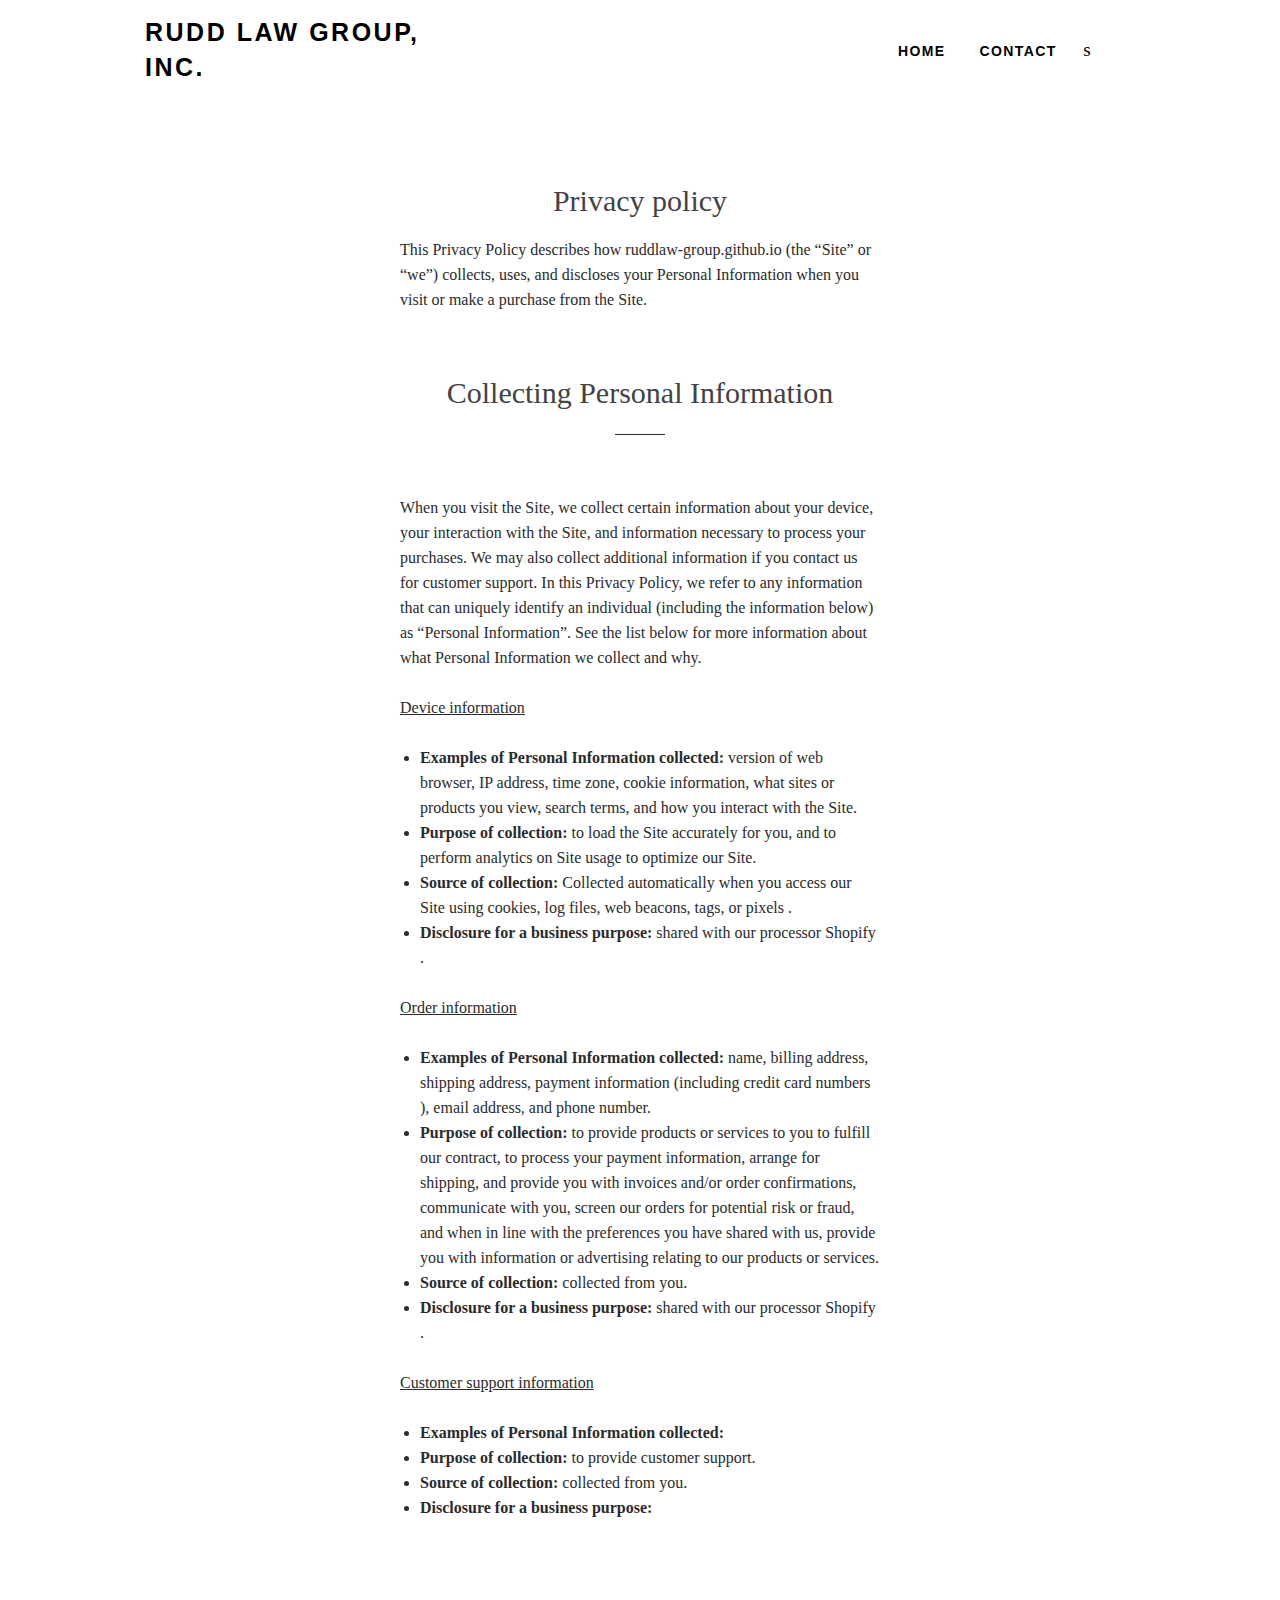
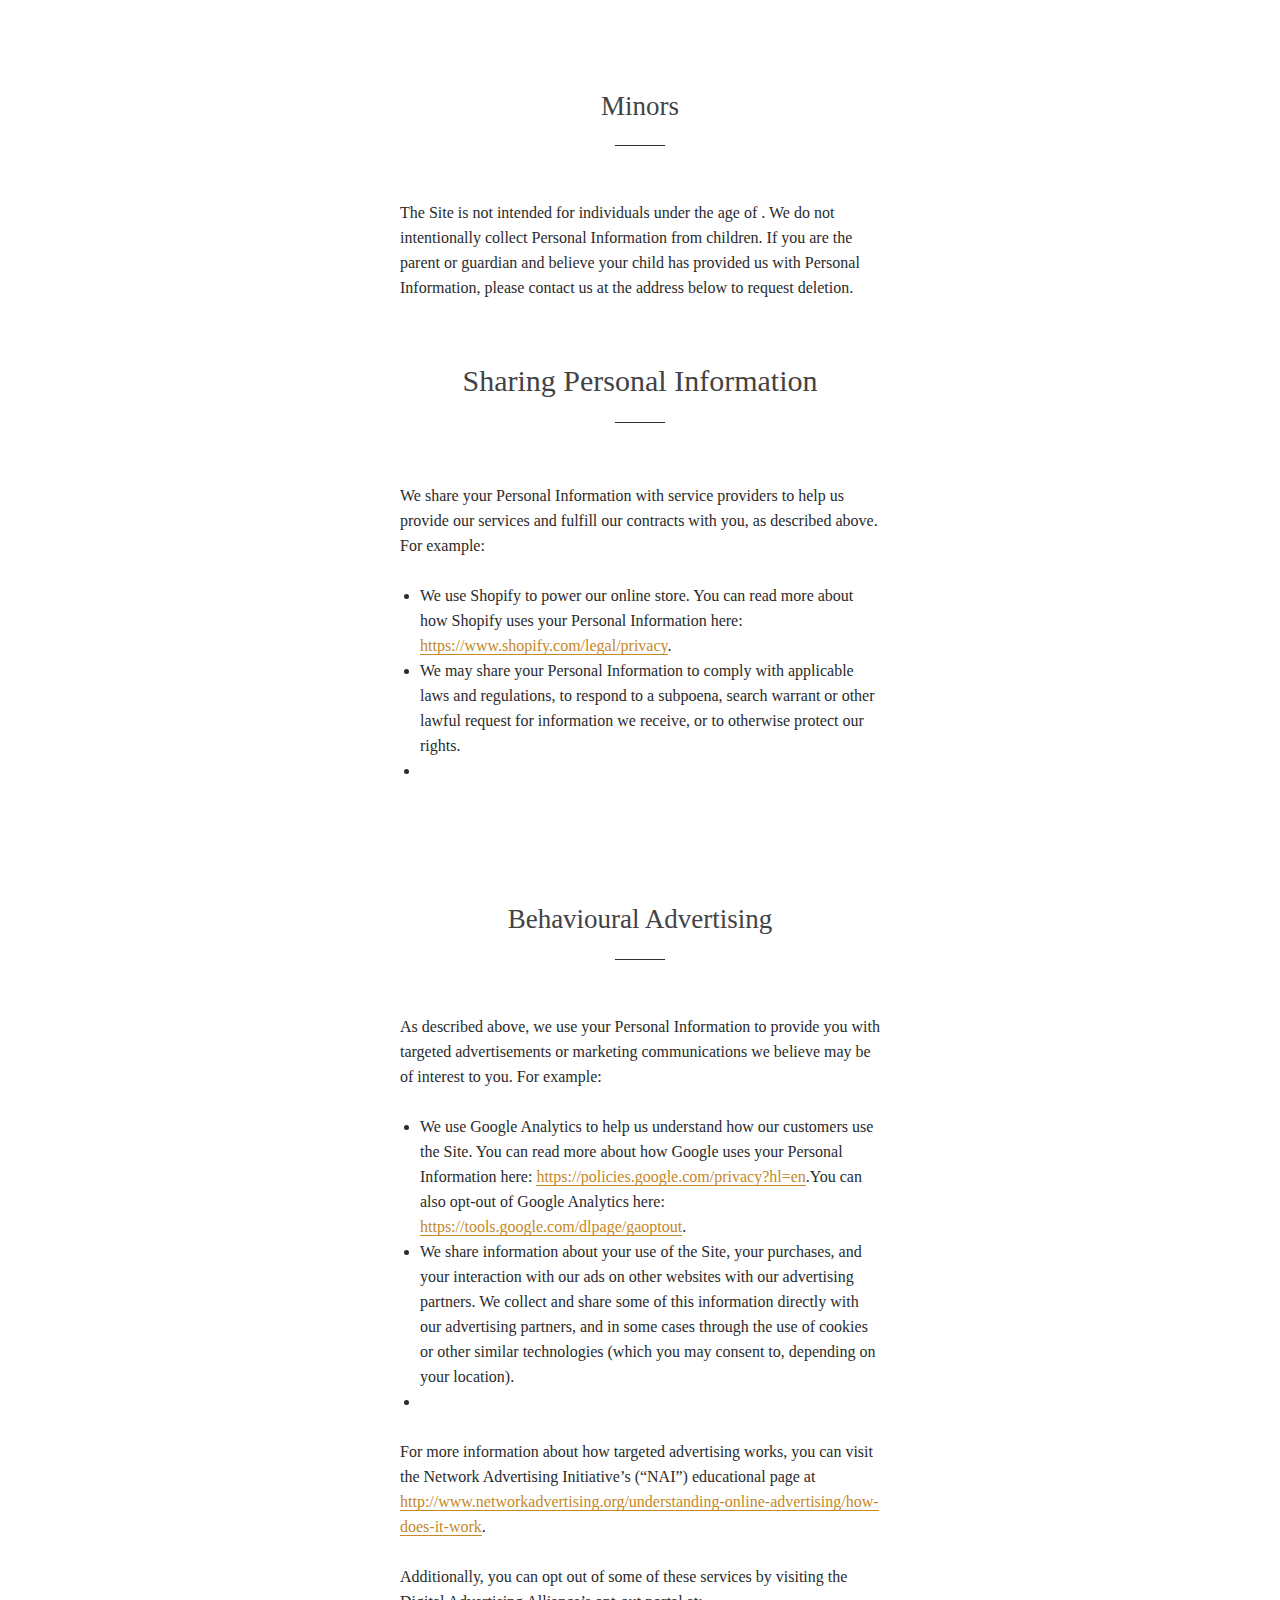
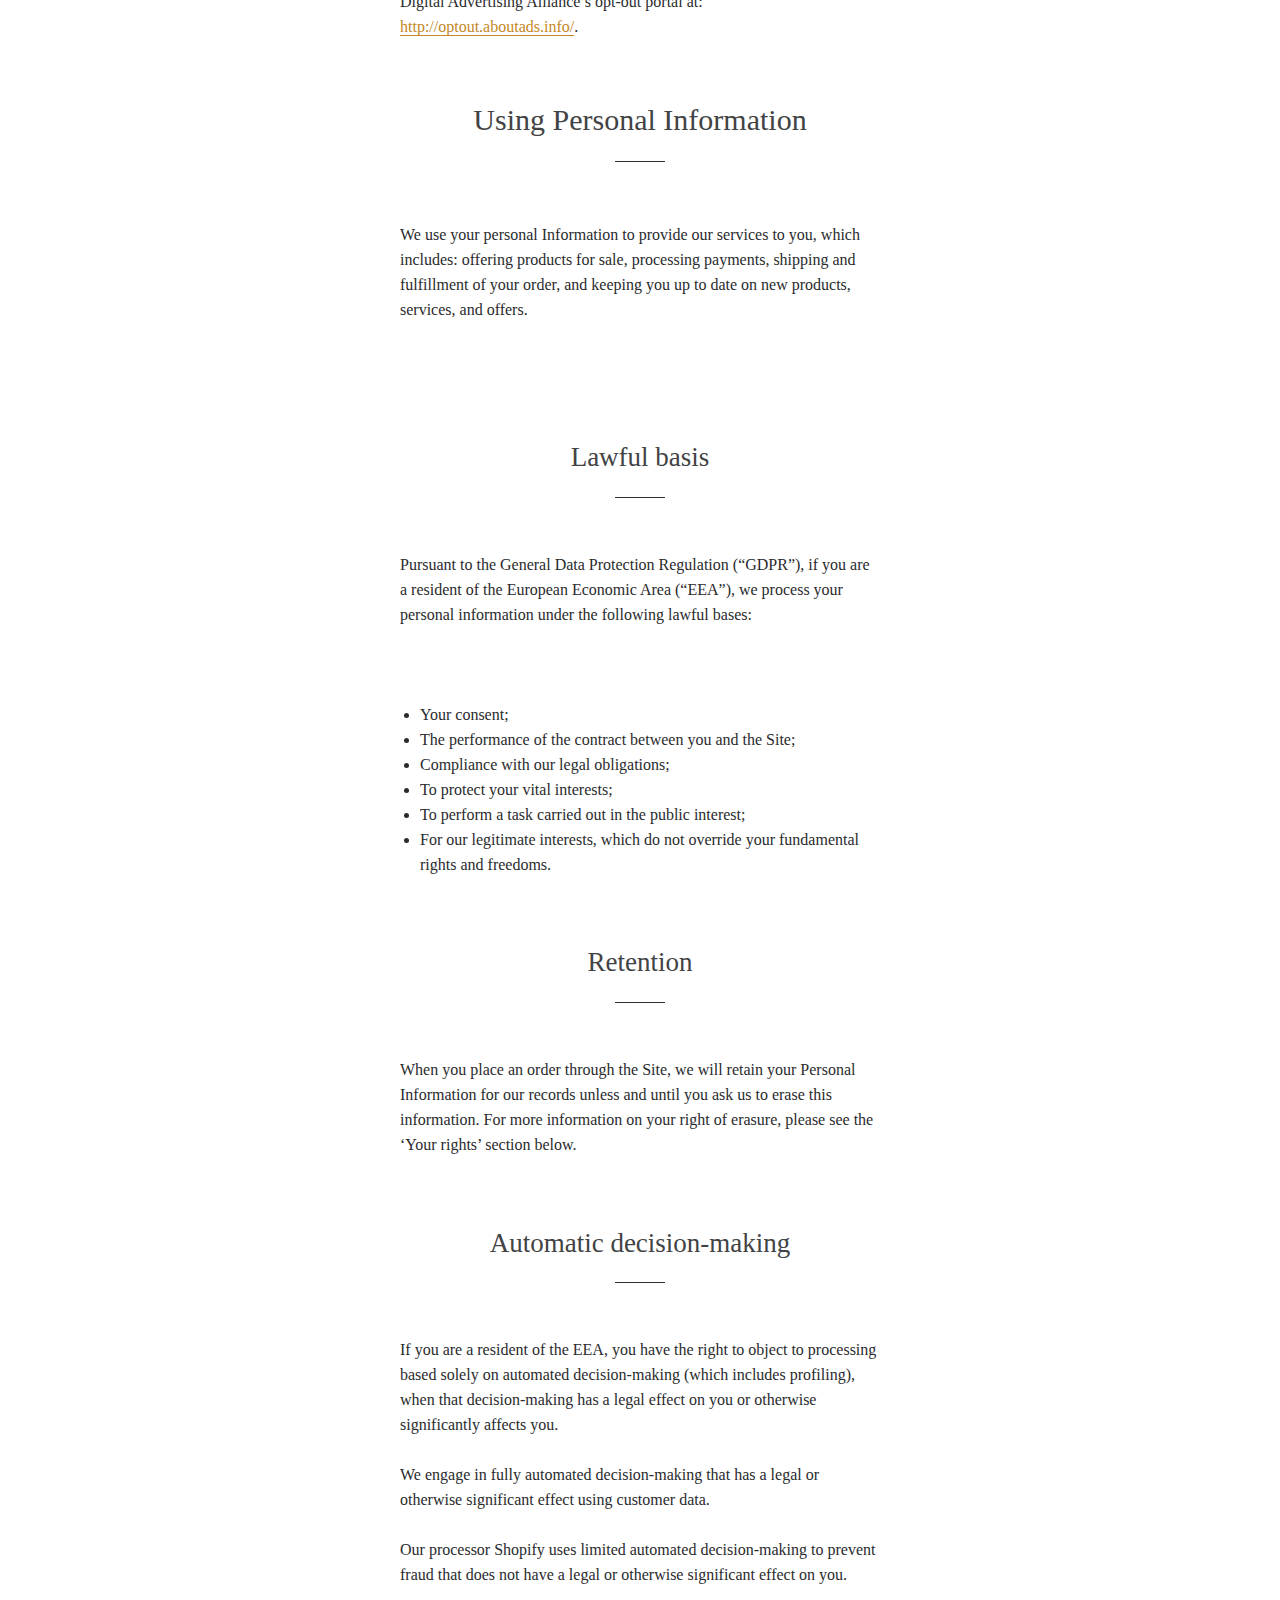
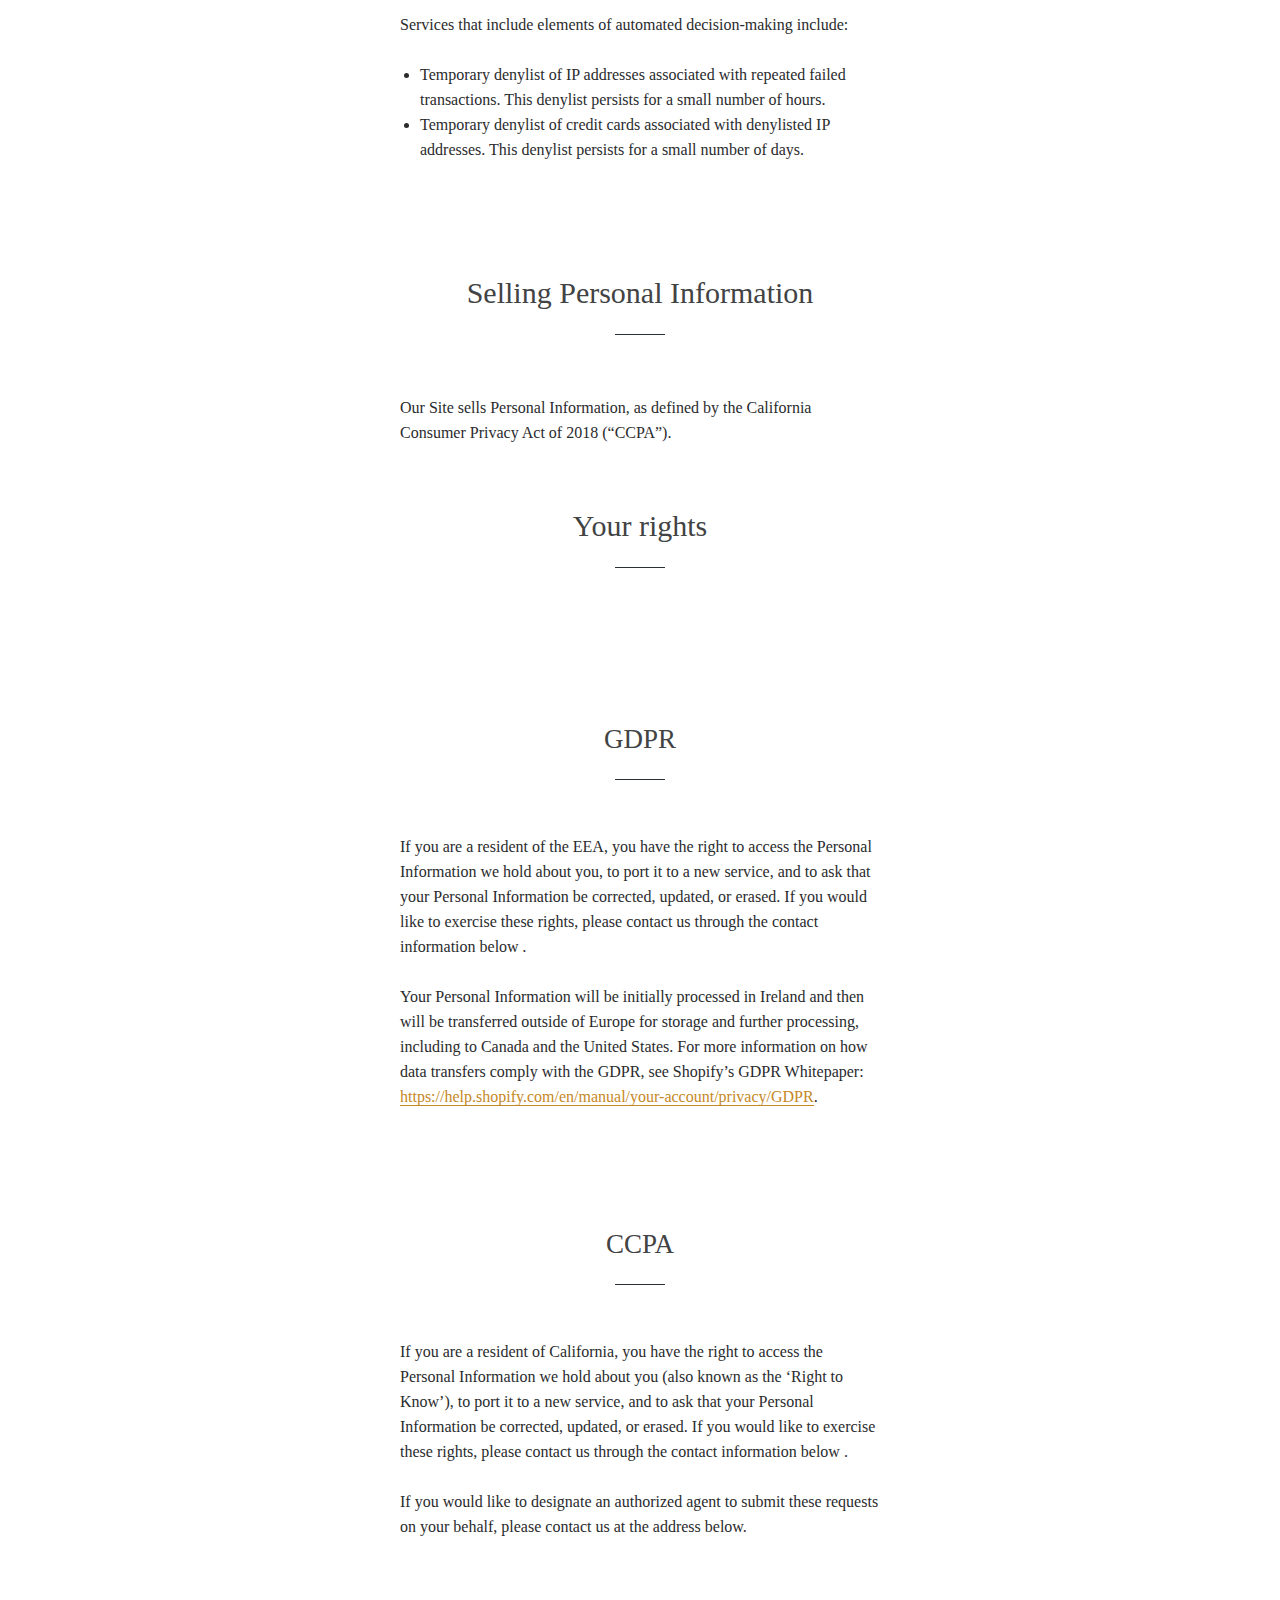
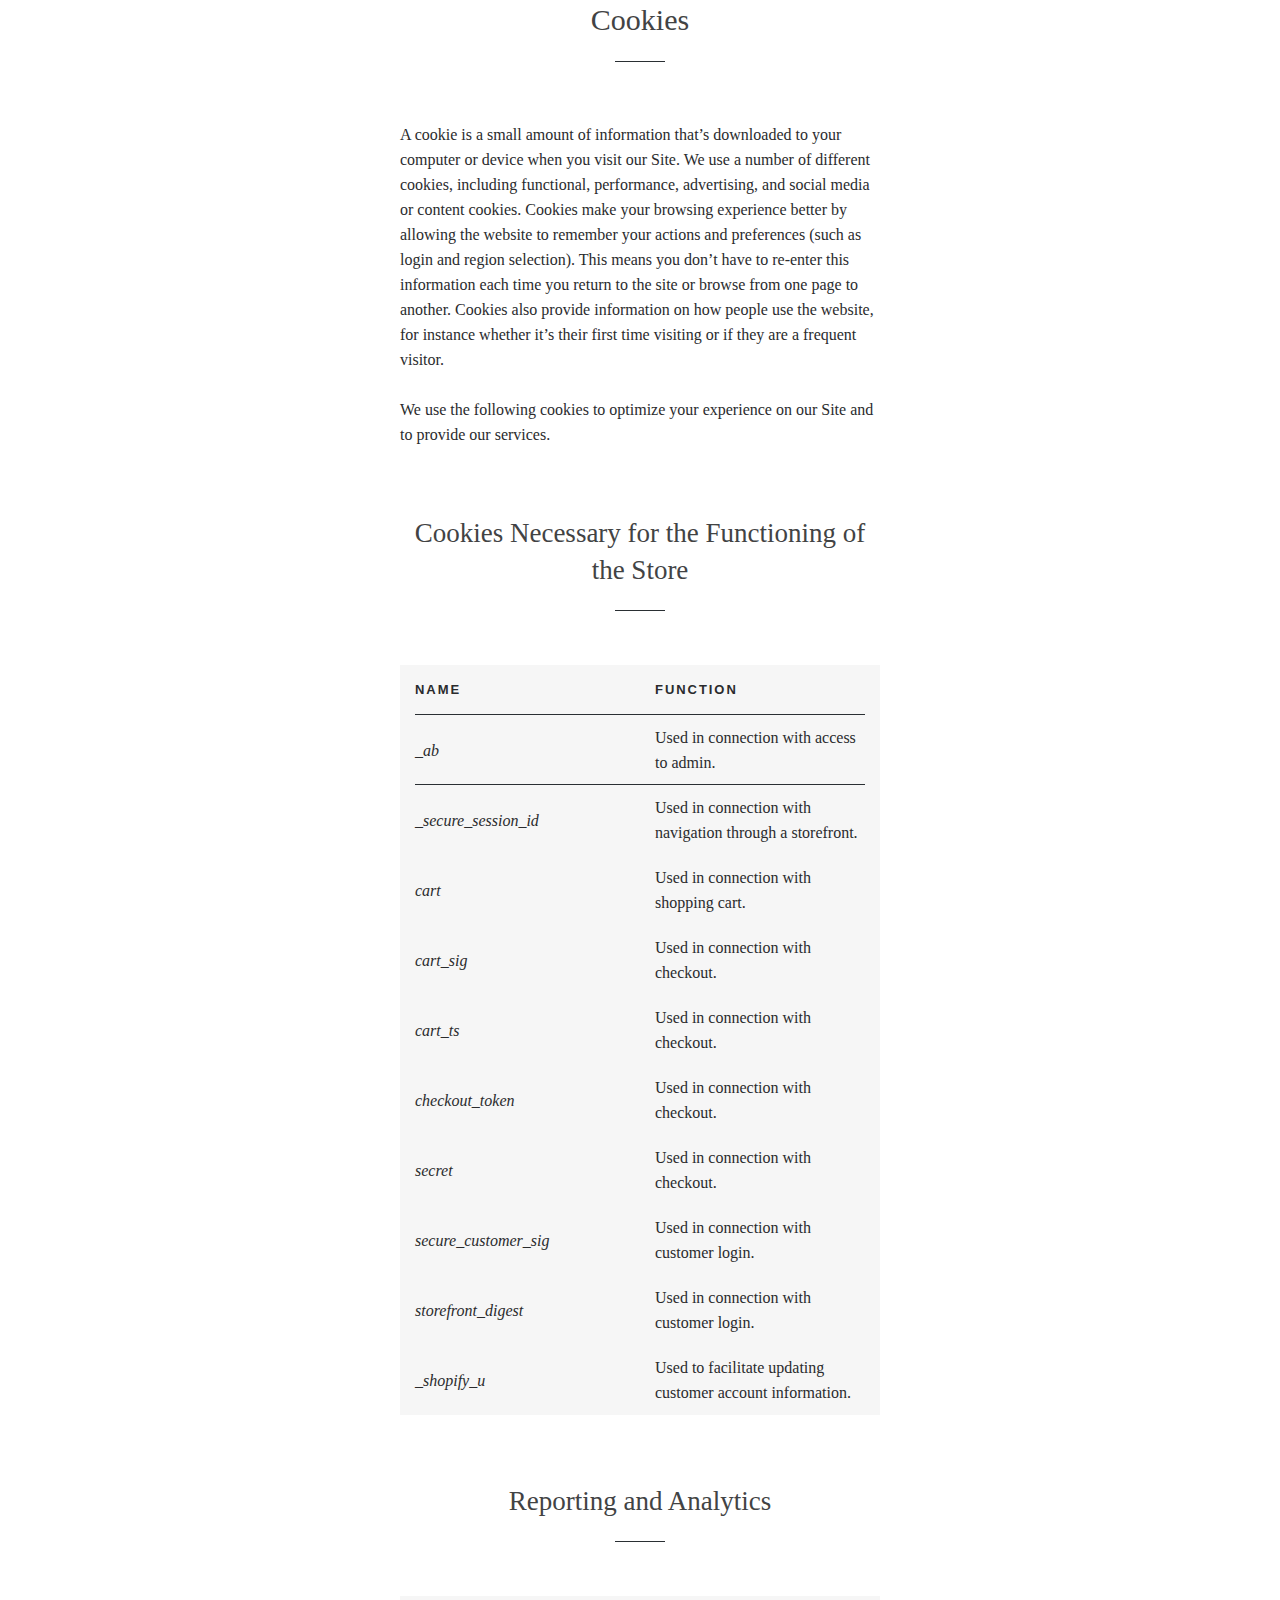
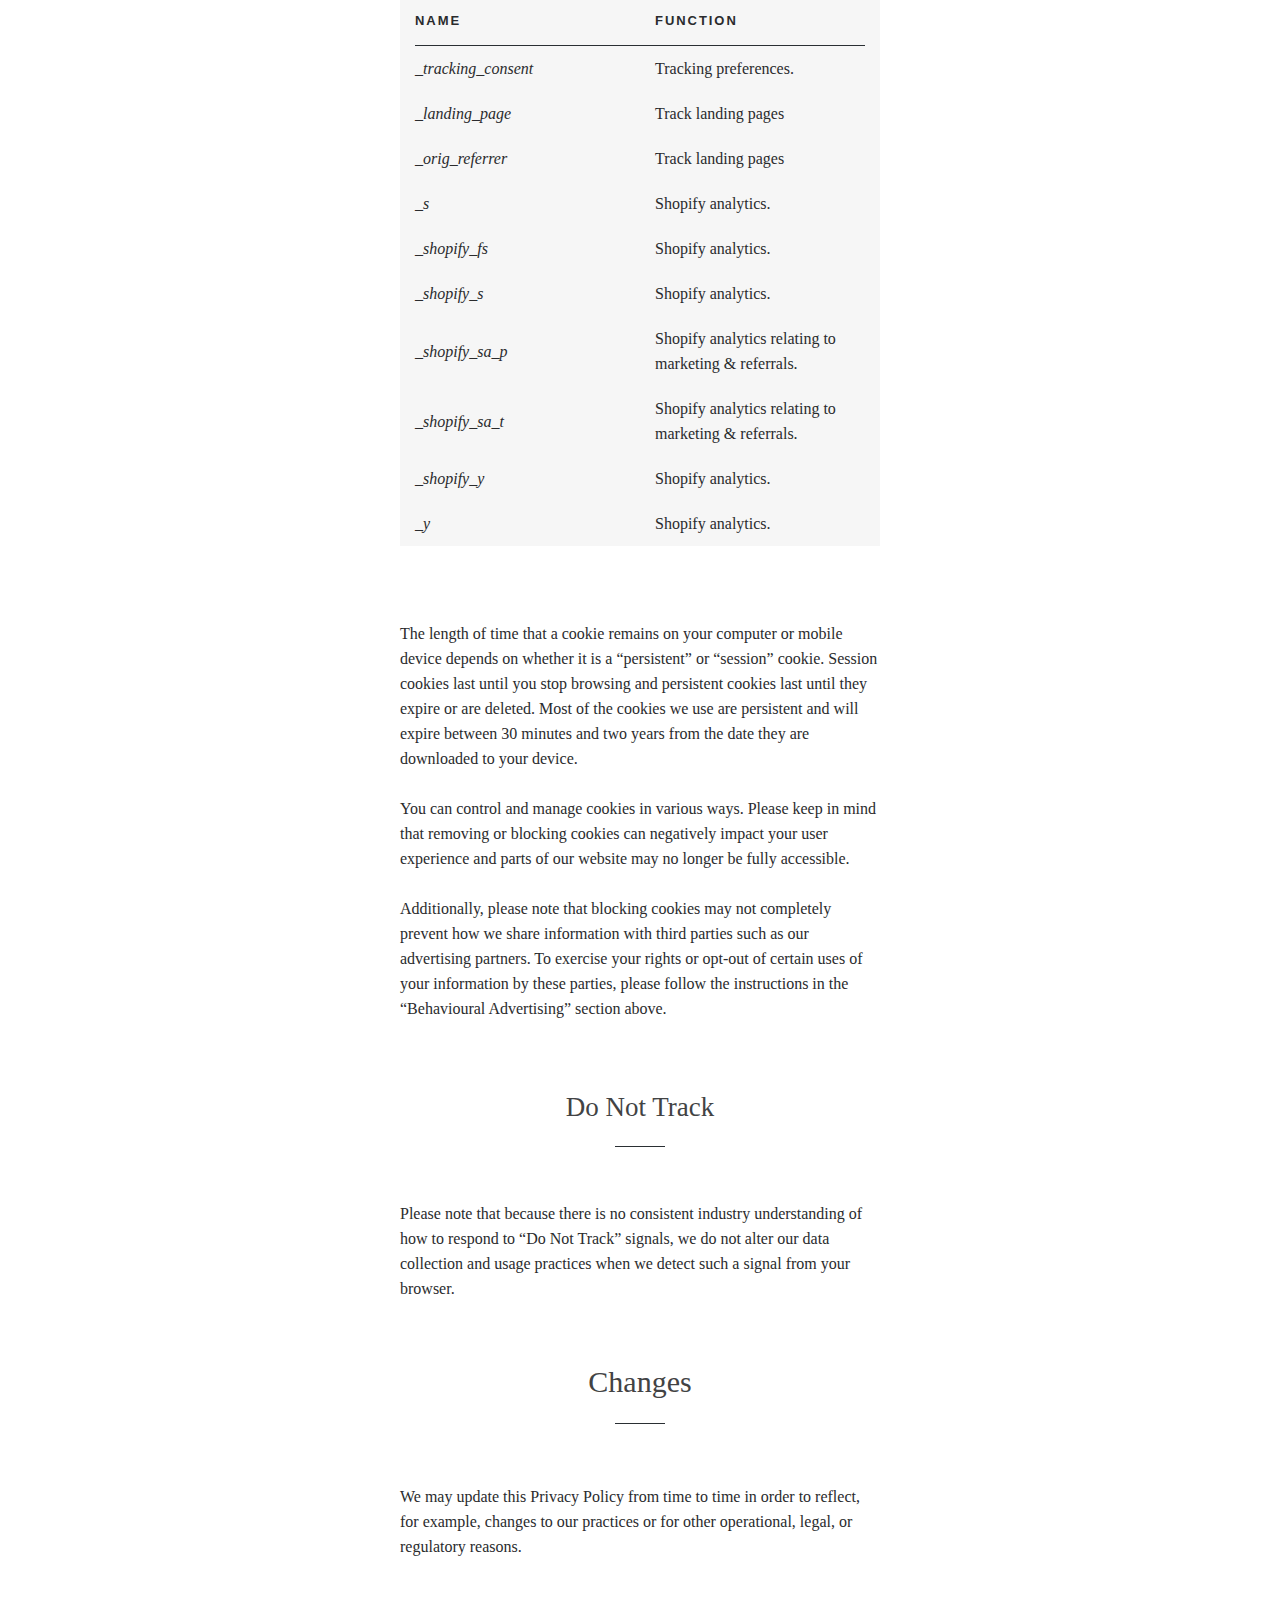
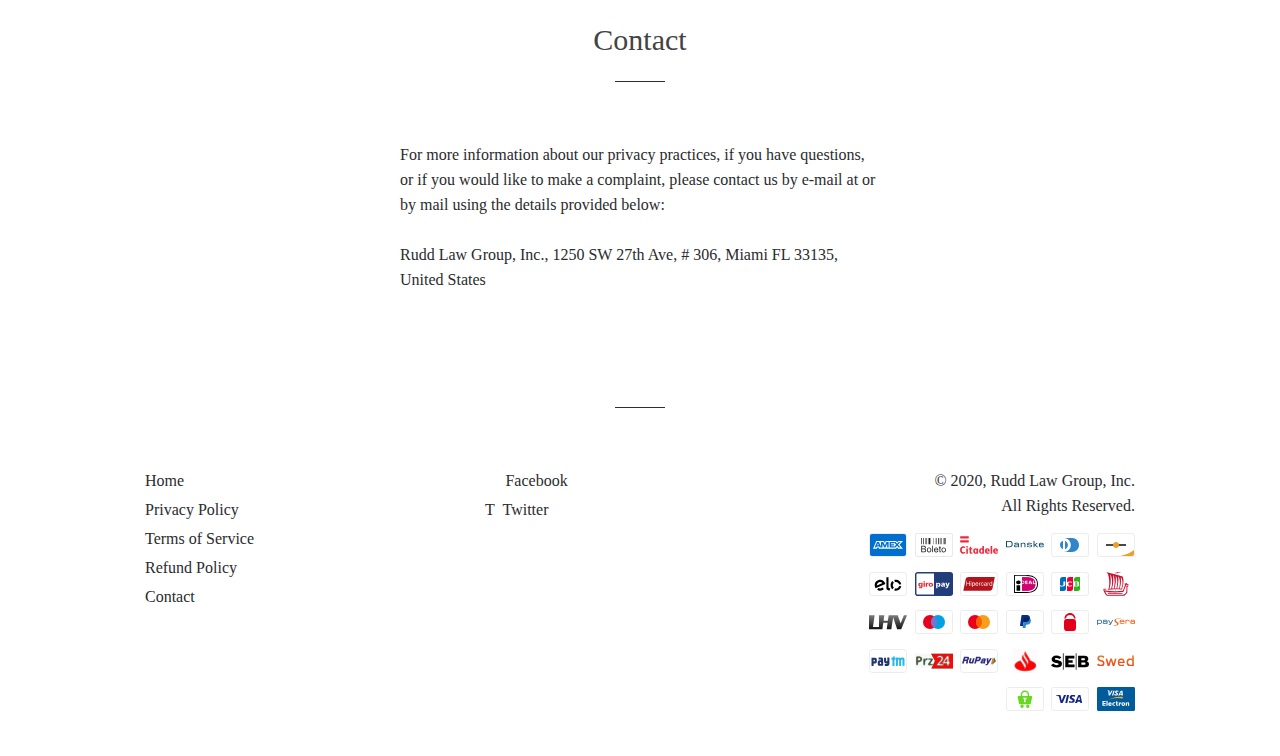
<file: privacy-policy.html>
<!doctype html>
<html class="no-js" lang="en">
<head>

  <!-- Basic page needs ================================================== -->
  <meta charset="utf-8">
  <meta http-equiv="X-UA-Compatible" content="IE=edge,chrome=1">

  
    <link rel="shortcut icon" href="11j3jrtot1371ozw0d11hp5xcpzmgo34kg3kpjeaxtj1xyyh_32x32.jpg?v=1601636345" type="image/png" />
  

  <!-- Title and description ================================================== -->
  <title>
  Privacy policy &ndash; Rudd Law Group, Inc.
  </title>

  

  <!-- Helpers ================================================== -->
  <!-- /snippets/social-meta-tags.liquid -->




<meta property="og:site_name" content="Rudd Law Group, Inc.">
<meta property="og:url" content="privacy-policy.html">
<meta property="og:title" content="Privacy policy">
<meta property="og:type" content="website">
<meta property="og:description" content="At Rudd Law Group, Inc. we provide legal services for all health care providers and professionals. This includes physicians, nurses, dentists, psychologists, psychiatrists, mental health counselors, DME suppliers, medical students and interns, hospitals, ambulatory surgical centers, pain management clinics, nursing hom">





  <meta name="twitter:site" content="@https://">

<meta name="twitter:card" content="summary_large_image">
<meta name="twitter:title" content="Privacy policy">
<meta name="twitter:description" content="At Rudd Law Group, Inc. we provide legal services for all health care providers and professionals. This includes physicians, nurses, dentists, psychologists, psychiatrists, mental health counselors, DME suppliers, medical students and interns, hospitals, ambulatory surgical centers, pain management clinics, nursing hom">

  <link rel="canonical" href="privacy-policy.html">
  <meta name="viewport" content="width=device-width,initial-scale=1,shrink-to-fit=no">
  <meta name="theme-color" content="#131517">

  <!-- CSS ================================================== -->
  <link href="timber-h9687pkx90r43x8cjtaackc7ifz5ximidkoromk6ozzpjycd.css?v=4417523689269881021" rel="stylesheet" type="text/css" media="all" />
  <link href="theme-mtbhi08m9omcsr4mju6cqb5iyygj5ihe8yjoq415nk4tz61h.css?v=16147034340111313023" rel="stylesheet" type="text/css" media="all" />

  <!-- Sections ================================================== -->
  <script>
    window.theme = window.theme || {};
    theme.strings = {
      zoomClose: "Close (Esc)",
      zoomPrev: "Previous (Left arrow key)",
      zoomNext: "Next (Right arrow key)",
      moneyFormat: "${{amount}}",
      addressError: "Error looking up that address",
      addressNoResults: "No results for that address",
      addressQueryLimit: "rer",
      authError: "ks5ixwaj2t7oycb67zbwcjvot1ryy55450yn1vdcvtojlorw.",
      cartEmpty: "Your cart is currently empty.",
      cartCookie: "Enable cookies to use the shopping cart",
      cartSavings: "You're saving [savings]",
      productSlideLabel: "Slide [slide_number] of [slide_max]."
    };
    theme.settings = {
      cartType: "page",
      gridType: null
    };
  </script>

  <script src="jquery-2.2.3.min.js?v=5821186314690718683" type="text/javascript"></script>

  <script src="lazysizes.min.js?v=15522312340271661705" async="async"></script>

  <script src="theme-fzdots9cbn194wxttwy7gmyam6aeks1hkgkh7rdajbk0v32z.js?v=11429576819234864132" defer="defer"></script>

  <!-- Header hook for plugins ================================================== -->
  <style>.shopify-policy__container{max-width:560px;max-width:65ch;margin:0 auto;padding-left:20px;padding-right:20px}.shopify-policy__title{text-align:center}</style>

<script integrity="sha256-GkS6D0JfVvFoaxmvX+T8Owz974xJVdRRDQbxbJf9Nmg=" crossorigin="anonymous" data-source-attribution="shopify.loadfeatures" defer="defer" src="load_feature-h1xlz6jam2ecjis90gya43nkdr9k86f8emr18bywm5cswh5x.js"></script>
<script integrity="sha256-h+g5mYiIAULyxidxudjy/2wpCz/3Rd1CbrDf4NudHa4=" data-source-attribution="shopify.dynamic-checkout" defer="defer" src="features-mu0l14rgwy1x12gtz7gv3p3cdr2cafv7ak1i0gc7fn5vasjo.js" crossorigin="anonymous"></script>




  <script src="modernizr.min.js?v=2139105474820643245" type="text/javascript"></script>

  
  

</head>


<body id="privacy-policy" class="template-policy">

  <div id="shopify-section-header" class="shopify-section"><style data-shopify>.header-wrapper .site-nav__link,
  .header-wrapper .site-header__logo a,
  .header-wrapper .site-nav__dropdown-link,
  .header-wrapper .site-nav--has-dropdown > a.nav-focus,
  .header-wrapper .site-nav--has-dropdown.nav-hover > a,
  .header-wrapper .site-nav--has-dropdown:hover > a {
    color: #000000;
  }

  .header-wrapper .site-header__logo a:hover,
  .header-wrapper .site-header__logo a:focus,
  .header-wrapper .site-nav__link:hover,
  .header-wrapper .site-nav__link:focus,
  .header-wrapper .site-nav--has-dropdown a:hover,
  .header-wrapper .site-nav--has-dropdown > a.nav-focus:hover,
  .header-wrapper .site-nav--has-dropdown > a.nav-focus:focus,
  .header-wrapper .site-nav--has-dropdown .site-nav__link:hover,
  .header-wrapper .site-nav--has-dropdown .site-nav__link:focus,
  .header-wrapper .site-nav--has-dropdown.nav-hover > a:hover,
  .header-wrapper .site-nav__dropdown a:focus {
    color: rgba(0, 0, 0, 0.75);
  }

  .header-wrapper .burger-icon,
  .header-wrapper .site-nav--has-dropdown:hover > a:before,
  .header-wrapper .site-nav--has-dropdown > a.nav-focus:before,
  .header-wrapper .site-nav--has-dropdown.nav-hover > a:before {
    background: #000000;
  }

  .header-wrapper .site-nav__link:hover .burger-icon {
    background: rgba(0, 0, 0, 0.75);
  }

  .site-header__logo img {
    max-width: 180px;
  }

  @media screen and (max-width: 768px) {
    .site-header__logo img {
      max-width: 100%;
    }
  }</style><div data-section-id="header" data-section-type="header-section" data-template="policy">
  <div id="NavDrawer" class="drawer drawer--left">
      <div class="drawer__inner drawer-left__inner">

    

    <ul class="mobile-nav">
      
        

          <li class="mobile-nav__item">
            <a
              href="index.html"
              class="mobile-nav__link"
              >
                Home
            </a>
          </li>

        
      
        

          <li class="mobile-nav__item">
            <a
              href="contact.html"
              class="mobile-nav__link"
              >
                Contact
            </a>
          </li>

        
      
      
      <li class="mobile-nav__spacer"></li>

      
      
      
        <li class="mobile-nav__item mobile-nav__item--secondary"><a href="index.html">Home</a></li>
      
        <li class="mobile-nav__item mobile-nav__item--secondary"><a href="privacy-policy.html">Privacy Policy</a></li>
      
        <li class="mobile-nav__item mobile-nav__item--secondary"><a href="terms-of-service.html">Terms of Service</a></li>
      
        <li class="mobile-nav__item mobile-nav__item--secondary"><a href="refund-policy.html">Refund Policy</a></li>
      
        <li class="mobile-nav__item mobile-nav__item--secondary"><a href="contact.html">Contact</a></li>
      
    </ul>
    <!-- //mobile-nav -->
  </div>


  </div>
  <div class="header-container drawer__header-container">
    <div class="header-wrapper" data-header-wrapper>
      
        
      

      <header class="site-header" role="banner" data-transparent-header="true">
        <div class="wrapper">
          <div class="grid--full grid--table">
            <div class="grid__item large--hide large--one-sixth one-quarter">
              <div class="site-nav--open site-nav--mobile">
                <button type="button" class="icon-fallback-text site-nav__link site-nav__link--burger js-drawer-open-button-left" aria-controls="NavDrawer">
                  <span class="burger-icon burger-icon--top"></span>
                  <span class="burger-icon burger-icon--mid"></span>
                  <span class="burger-icon burger-icon--bottom"></span>
                  <span class="fallback-text">Site navigation</span>
                </button>
              </div>
            </div>
            <div class="grid__item large--one-third medium-down--one-half">
              
              
                <div class="h1 site-header__logo large--left" itemscope itemtype="http://schema.org/Organization">
              
                

                <a href="index.html" itemprop="url" class="site-header__logo-link">
                  
                    Rudd Law Group, Inc.
                  
                </a>
              
                </div>
              
            </div>
            <nav class="grid__item large--two-thirds large--text-right medium-down--hide" role="navigation">
              
              <!-- begin site-nav -->
              <ul class="site-nav" id="AccessibleNav">
                
                  
                    <li class="site-nav__item">
                      <a
                        href="index.html"
                        class="site-nav__link"
                        data-meganav-type="child"
                        >
                          Home
                      </a>
                    </li>
                  
                
                  
                    <li class="site-nav__item">
                      <a
                        href="contact.html"
                        class="site-nav__link"
                        data-meganav-type="child"
                        >
                          Contact
                      </a>
                    </li>
                  
                

                
                

                
                  
                  
                  <li class="site-nav__item site-nav__item--compressed">
                    <a href="#search" class="site-nav__link site-nav__link--icon js-toggle-search-modal" data-mfp-src="#SearchModal">
                      <span class="icon-fallback-text">
                        <span class="icon icon-search" aria-hidden="true"></span>
                        <span class="fallback-text">Search</span>
                      </span>
                    </a>
                  </li>
                

                <li class="site-nav__item site-nav__item--compressed">
                  <a href="#cart" class="site-nav__link site-nav__link--icon cart-link js-drawer-open-button-right" aria-controls="CartDrawer">
                    <span class="icon-fallback-text">
                      <span class="icon icon-cart" aria-hidden="true"></span>
                      <span class="fallback-text">Cart</span>
                    </span>
                    <span class="cart-link__bubble"></span>
                  </a>
                </li>

              </ul>
              <!-- //site-nav -->
            </nav>
            <div class="grid__item large--hide one-quarter">
              <div class="site-nav--mobile text-right">
                <a href="#cart" class="site-nav__link cart-link js-drawer-open-button-right" aria-controls="CartDrawer">
                  <span class="icon-fallback-text">
                    <span class="icon icon-cart" aria-hidden="true"></span>
                    <span class="fallback-text">Cart</span>
                  </span>
                  <span class="cart-link__bubble"></span>
                </a>
              </div>
            </div>
          </div>

        </div>
      </header>
    </div>
  </div>
</div>




</div>

  <div id="CartDrawer" class="drawer drawer--right drawer--has-fixed-footer">
    <div class="drawer__fixed-header">
      <div class="drawer__header">
        <div class="drawer__title">Your cart</div>
        <div class="drawer__close">
          <button type="button" class="icon-fallback-text drawer__close-button js-drawer-close">
            <span class="icon icon-x" aria-hidden="true"></span>
            <span class="fallback-text">Close Cart</span>
          </button>
        </div>
      </div>
    </div>
    <div class="drawer__inner">
      <div id="CartContainer" class="drawer__cart"></div>
    </div>
  </div>

  <div id="PageContainer" class="page-container">
    <main class="main-content" role="main">
      
        <div class="wrapper">
      
        <div class="shopify-policy__container">
  <div class="shopify-policy__title">
    <h1>Privacy policy</h1>
  </div>

  <div class="shopify-policy__body">
    <div class="rte">
        <p>This Privacy Policy describes how ruddlaw-group.github.io (the “Site” or “we”) collects, uses, and discloses your Personal Information when you visit or make a purchase from the Site.</p>
<h1>Collecting Personal Information</h1>
<p>When you visit the Site, we collect certain information about your device, your interaction with the Site, and information necessary to process your purchases. We may also collect additional information if you contact us for customer support. In this Privacy Policy, we refer to any information that can uniquely identify an individual (including the information below) as “Personal Information”. See the list below for more information about what Personal Information we collect and why.</p>
<p><u>Device information</u></p>
<ul>
<li>
<strong>Examples of Personal Information collected:</strong> version of web browser, IP address, time zone, cookie information, what sites or products you view, search terms, and how you interact with the Site.</li>
<li>
<strong>Purpose of collection:</strong> to load the Site accurately for you, and to perform analytics on Site usage to optimize our Site.</li>
<li>
<strong>Source of collection:</strong> Collected automatically when you access our Site using cookies, log files, web beacons, tags, or pixels <i></i>.</li>
<li>
<strong>Disclosure for a business purpose:</strong> shared with our processor Shopify <i></i>.</li>
</ul>
<p><u>Order information</u></p>
<ul>
<li>
<strong>Examples of Personal Information collected:</strong> name, billing address, shipping address, payment information (including credit card numbers <i></i>), email address, and phone number.</li>
<li>
<strong>Purpose of collection:</strong> to provide products or services to you to fulfill our contract, to process your payment information, arrange for shipping, and provide you with invoices and/or order confirmations, communicate with you, screen our orders for potential risk or fraud, and when in line with the preferences you have shared with us, provide you with information or advertising relating to our products or services.</li>
<li>
<strong>Source of collection:</strong> collected from you.</li>
<li>
<strong>Disclosure for a business purpose:</strong> shared with our processor Shopify <i></i>.</li>
</ul>
<p><u>Customer support information</u></p>
<ul>
<li>
<strong>Examples of Personal Information collected:</strong> <i></i>
</li>
<li>
<strong>Purpose of collection:</strong> to provide customer support.</li>
<li>
<strong>Source of collection:</strong> collected from you.</li>
<li>
<strong>Disclosure for a business purpose:</strong> <i></i>
</li>
</ul>
<p> </p>
<p> </p>
<h2>Minors</h2>
<p>The Site is not intended for individuals under the age of <i></i>. We do not intentionally collect Personal Information from children. If you are the parent or guardian and believe your child has provided us with Personal Information, please contact us at the address below to request deletion.</p>
<h1>Sharing Personal Information</h1>
<p>We share your Personal Information with service providers to help us provide our services and fulfill our contracts with you, as described above. For example:</p>
<ul>
<li>We use Shopify to power our online store. You can read more about how Shopify uses your Personal Information here: <a href="https://www.shopify.com/legal/privacy" target="_blank" rel="noopener noreferrer">https://www.shopify.com/legal/privacy</a>.</li>
<li>We may share your Personal Information to comply with applicable laws and regulations, to respond to a subpoena, search warrant or other lawful request for information we receive, or to otherwise protect our rights.</li>
<li><i></i></li>
</ul>
<p> </p>
<h2>Behavioural Advertising</h2>
<p>As described above, we use your Personal Information to provide you with targeted advertisements or marketing communications we believe may be of interest to you. For example:</p>
<ul>
<li>
<i></i> We use Google Analytics to help us understand how our customers use the Site. You can read more about how Google uses your Personal Information here: <a href="https://policies.google.com/privacy?hl=en" target="_blank" rel="noopener noreferrer">https://policies.google.com/privacy?hl=en</a>.You can also opt-out of Google Analytics here: <a href="https://tools.google.com/dlpage/gaoptout" target="_blank" rel="noopener noreferrer">https://tools.google.com/dlpage/gaoptout</a>.</li>
<li>
<i></i> We share information about your use of the Site, your purchases, and your interaction with our ads on other websites with our advertising partners. We collect and share some of this information directly with our advertising partners, and in some cases through the use of cookies or other similar technologies (which you may consent to, depending on your location).</li>
<li><i></i></li>
</ul>
<p>For more information about how targeted advertising works, you can visit the Network Advertising Initiative’s (“NAI”) educational page at <a href="http://www.networkadvertising.org/understanding-online-advertising/how-does-it-work" target="_blank" rel="noopener noreferrer">http://www.networkadvertising.org/understanding-online-advertising/how-does-it-work</a>.</p>
<p>Additionally, you can opt out of some of these services by visiting the Digital Advertising Alliance’s opt-out portal at: <a href="http://optout.aboutads.info/" target="_blank" rel="noopener noreferrer">http://optout.aboutads.info/</a>.</p>
<h1>Using Personal Information</h1>
<p>We use your personal Information to provide our services to you, which includes: offering products for sale, processing payments, shipping and fulfillment of your order, and keeping you up to date on new products, services, and offers.</p>
<p> </p>
<h2>Lawful basis</h2>
<p>Pursuant to the General Data Protection Regulation (“GDPR”), if you are a resident of the European Economic Area (“EEA”), we process your personal information under the following lawful bases:</p>
<p> </p>
<ul>
<li>Your consent;</li>
<li>The performance of the contract between you and the Site;</li>
<li>Compliance with our legal obligations;</li>
<li>To protect your vital interests;</li>
<li>To perform a task carried out in the public interest;</li>
<li>For our legitimate interests, which do not override your fundamental rights and freedoms.</li>
</ul>
<h2>Retention</h2>
<p>When you place an order through the Site, we will retain your Personal Information for our records unless and until you ask us to erase this information. For more information on your right of erasure, please see the ‘Your rights’ section below.</p>
<h2>Automatic decision-making</h2>
<p>If you are a resident of the EEA, you have the right to object to processing based solely on automated decision-making (which includes profiling), when that decision-making has a legal effect on you or otherwise significantly affects you.</p>
<p>We <i></i> engage in fully automated decision-making that has a legal or otherwise significant effect using customer data.</p>
<p>Our processor Shopify uses limited automated decision-making to prevent fraud that does not have a legal or otherwise significant effect on you.</p>
<p>Services that include elements of automated decision-making include:</p>
<ul>
<li>Temporary denylist of IP addresses associated with repeated failed transactions. This denylist persists for a small number of hours.</li>
<li>Temporary denylist of credit cards associated with denylisted IP addresses. This denylist persists for a small number of days.</li>
</ul>
<p> </p>
<h1>Selling Personal Information</h1>
<p>Our Site sells Personal Information, as defined by the California Consumer Privacy Act of 2018 (“CCPA”).</p>
<h1>Your rights</h1>
<p> </p>
<h2>GDPR</h2>
<p>If you are a resident of the EEA, you have the right to access the Personal Information we hold about you, to port it to a new service, and to ask that your Personal Information be corrected, updated, or erased. If you would like to exercise these rights, please contact us through the contact information below <i>.</i></p>
<p>Your Personal Information will be initially processed in Ireland and then will be transferred outside of Europe for storage and further processing, including to Canada and the United States. For more information on how data transfers comply with the GDPR, see Shopify’s GDPR Whitepaper: <a href="https://help.shopify.com/en/manual/your-account/privacy/GDPR" target="_blank" rel="noopener noreferrer">https://help.shopify.com/en/manual/your-account/privacy/GDPR</a>.</p>
<p> </p>
<h2>CCPA</h2>
<p>If you are a resident of California, you have the right to access the Personal Information we hold about you (also known as the ‘Right to Know’), to port it to a new service, and to ask that your Personal Information be corrected, updated, or erased. If you would like to exercise these rights, please contact us through the contact information below <i></i>.</p>
<p>If you would like to designate an authorized agent to submit these requests on your behalf, please contact us at the address below.</p>
<h1>Cookies</h1>
<p>A cookie is a small amount of information that’s downloaded to your computer or device when you visit our Site. We use a number of different cookies, including functional, performance, advertising, and social media or content cookies. Cookies make your browsing experience better by allowing the website to remember your actions and preferences (such as login and region selection). This means you don’t have to re-enter this information each time you return to the site or browse from one page to another. Cookies also provide information on how people use the website, for instance whether it’s their first time visiting or if they are a frequent visitor.</p>
<p>We use the following cookies to optimize your experience on our Site and to provide our services.</p>
<h2>Cookies Necessary for the Functioning of the Store</h2>
<table>
<thead>
<tr>
<th><strong>Name</strong></th>
<th><strong>Function</strong></th>
</tr>
</thead>
<tbody>
<tr>
<td><i>_ab</i></td>
<td>Used in connection with access to admin.</td>
</tr>
<tr>
<td><i>_secure_session_id</i></td>
<td>Used in connection with navigation through a storefront.</td>
</tr>
<tr>
<td><i>cart</i></td>
<td>Used in connection with shopping cart.</td>
</tr>
<tr>
<td><i>cart_sig</i></td>
<td>Used in connection with checkout.</td>
</tr>
<tr>
<td><i>cart_ts</i></td>
<td>Used in connection with checkout.</td>
</tr>
<tr>
<td><i>checkout_token</i></td>
<td>Used in connection with checkout.</td>
</tr>
<tr>
<td><i>secret</i></td>
<td>Used in connection with checkout.</td>
</tr>
<tr>
<td><i>secure_customer_sig</i></td>
<td>Used in connection with customer login.</td>
</tr>
<tr>
<td><i>storefront_digest</i></td>
<td>Used in connection with customer login.</td>
</tr>
<tr>
<td><i>_shopify_u</i></td>
<td>Used to facilitate updating customer account information.</td>
</tr>
</tbody>
</table>
<h2>Reporting and Analytics</h2>
<table>
<tbody>
<tr>
<th><strong>Name</strong></th>
<th><strong>Function</strong></th>
</tr>
<tr>
<td><i>_tracking_consent</i></td>
<td>Tracking preferences.</td>
</tr>
<tr>
<td><i>_landing_page</i></td>
<td>Track landing pages</td>
</tr>
<tr>
<td><i>_orig_referrer</i></td>
<td>Track landing pages</td>
</tr>
<tr>
<td><i>_s</i></td>
<td>Shopify analytics.</td>
</tr>
<tr>
<td><i>_shopify_fs</i></td>
<td>Shopify analytics.</td>
</tr>
<tr>
<td><i>_shopify_s</i></td>
<td>Shopify analytics.</td>
</tr>
<tr>
<td><i>_shopify_sa_p</i></td>
<td>Shopify analytics relating to marketing &amp; referrals.</td>
</tr>
<tr>
<td><i>_shopify_sa_t</i></td>
<td>Shopify analytics relating to marketing &amp; referrals.</td>
</tr>
<tr>
<td><i>_shopify_y</i></td>
<td>Shopify analytics.</td>
</tr>
<tr>
<td><i>_y</i></td>
<td>Shopify analytics.</td>
</tr>
</tbody>
</table>
<p> </p>
<p>The length of time that a cookie remains on your computer or mobile device depends on whether it is a “persistent” or “session” cookie. Session cookies last until you stop browsing and persistent cookies last until they expire or are deleted. Most of the cookies we use are persistent and will expire between 30 minutes and two years from the date they are downloaded to your device.</p>
<p>You can control and manage cookies in various ways. Please keep in mind that removing or blocking cookies can negatively impact your user experience and parts of our website may no longer be fully accessible.</p>
<p>Additionally, please note that blocking cookies may not completely prevent how we share information with third parties such as our advertising partners. To exercise your rights or opt-out of certain uses of your information by these parties, please follow the instructions in the “Behavioural Advertising” section above.</p>
<h2>Do Not Track</h2>
<p>Please note that because there is no consistent industry understanding of how to respond to “Do Not Track” signals, we do not alter our data collection and usage practices when we detect such a signal from your browser.</p>
<h1>Changes</h1>
<p>We may update this Privacy Policy from time to time in order to reflect, for example, changes to our practices or for other operational, legal, or regulatory reasons.</p>
<h1>Contact</h1>
<p>For more information about our privacy practices, if you have questions, or if you would like to make a complaint, please contact us by e-mail at or by mail using the details provided below:</p>
<p>Rudd Law Group, Inc., 1250 SW 27th Ave, # 306, Miami FL 33135, United States</p>
    </div>
  </div>
</div>

      
        </div>
      
    </main>

    <hr class="hr--large">

    <div id="shopify-section-footer" class="shopify-section"><footer class="site-footer small--text-center" role="contentinfo" data-section-id="footer" data-section-type="footer-section">
  <div class="wrapper">

    <div class="grid-uniform">

      
      

      
      

      
      
      

      

      

      

      
        <div class="grid__item one-third small--one-whole">
          <ul class="no-bullets site-footer__linklist">
            

      
      

              <li><a href="index.html">Home</a></li>

            

      
      

              <li><a href="privacy-policy.html">Privacy Policy</a></li>

            

      
      

              <li><a href="terms-of-service.html">Terms of Service</a></li>

            

      
      

              <li><a href="refund-policy.html">Refund Policy</a></li>

            

      
      

              <li><a href="contact.html">Contact</a></li>

            
          </ul>
        </div>
      

      
        <div class="grid__item one-third small--one-whole">
            <ul class="no-bullets social-icons">
              
                <li>
                  <a href="https://www.facebook.com/" title="Rudd Law Group, Inc. on Facebook">
                    <span class="icon icon-facebook" aria-hidden="true"></span>
                    Facebook
                  </a>
                </li>
              
              
                <li>
                  <a href="https://twitter.com/" title="Rudd Law Group, Inc. on Twitter">
                    <span class="icon icon-twitter" aria-hidden="true"></span>
                    Twitter
                  </a>
                </li>
              
              
              
              
              
              
              
              
              
            </ul>
        </div>
      
<div class="grid__item one-third small--one-whole large--text-right"><form method="get" action="/" id="localization_form" accept-charset="UTF-8" class="selectors-form" enctype="multipart/form-data"><input type="hidden" name="form_type" value="localization" /><input type="hidden" name="utf8" value="✓" /><input type="hidden" name="_method" value="put" /><input type="hidden" name="return_to" value="/policies/privacy-policy" /></form><p class="site-footer__copyright-content">&copy; 2020, <a href="index.html" title="">Rudd Law Group, Inc.</a><br> All Rights Reserved.</p><span class="visually-hidden">Payment methods</span>
            <ul class="inline-list payment-icons site-footer__payment-icons"><li>
                  <svg class="icon" xmlns="http://www.w3.org/2000/svg" role="img" viewBox="0 0 38 24" width="38" height="24" aria-labelledby="pi-american_express"><title id="pi-american_express">American Express</title><g fill="none"><path fill="#000" d="M35,0 L3,0 C1.3,0 0,1.3 0,3 L0,21 C0,22.7 1.4,24 3,24 L35,24 C36.7,24 38,22.7 38,21 L38,3 C38,1.3 36.6,0 35,0 Z" opacity=".07"/><path fill="#006FCF" d="M35,1 C36.1,1 37,1.9 37,3 L37,21 C37,22.1 36.1,23 35,23 L3,23 C1.9,23 1,22.1 1,21 L1,3 C1,1.9 1.9,1 3,1 L35,1"/><path fill="#FFF" d="M8.971,10.268 L9.745,12.144 L8.203,12.144 L8.971,10.268 Z M25.046,10.346 L22.069,10.346 L22.069,11.173 L24.998,11.173 L24.998,12.412 L22.075,12.412 L22.075,13.334 L25.052,13.334 L25.052,14.073 L27.129,11.828 L25.052,9.488 L25.046,10.346 L25.046,10.346 Z M10.983,8.006 L14.978,8.006 L15.865,9.941 L16.687,8 L27.057,8 L28.135,9.19 L29.25,8 L34.013,8 L30.494,11.852 L33.977,15.68 L29.143,15.68 L28.065,14.49 L26.94,15.68 L10.03,15.68 L9.536,14.49 L8.406,14.49 L7.911,15.68 L4,15.68 L7.286,8 L10.716,8 L10.983,8.006 Z M19.646,9.084 L17.407,9.084 L15.907,12.62 L14.282,9.084 L12.06,9.084 L12.06,13.894 L10,9.084 L8.007,9.084 L5.625,14.596 L7.18,14.596 L7.674,13.406 L10.27,13.406 L10.764,14.596 L13.484,14.596 L13.484,10.661 L15.235,14.602 L16.425,14.602 L18.165,10.673 L18.165,14.603 L19.623,14.603 L19.647,9.083 L19.646,9.084 Z M28.986,11.852 L31.517,9.084 L29.695,9.084 L28.094,10.81 L26.546,9.084 L20.652,9.084 L20.652,14.602 L26.462,14.602 L28.076,12.864 L29.624,14.602 L31.499,14.602 L28.987,11.852 L28.986,11.852 Z"/></g></svg>

                </li><li>
                  <svg class="icon" viewBox="0 0 38 24" xmlns="http://www.w3.org/2000/svg" role="img" width="38" height="24" aria-labelledby="pi-boleto"><title id="pi-boleto">Boleto</title><path fill="#fff" d="M35.7 23.965H2.3a2.307 2.307 0 0 1-2.3-2.3v-19.4C0 1 1.035-.035 2.3-.035h33.4c1.265 0 2.3 1.035 2.3 2.3v19.4c0 1.265-1.035 2.3-2.3 2.3z"/><path fill="#A7A8AB" d="M35.564 23.965H2.436c-1.344 0-2.436-1.077-2.436-2.4v-19.2c0-1.323 1.092-2.4 2.436-2.4h33.128c1.344 0 2.436 1.077 2.436 2.4v19.2c0 1.323-1.092 2.4-2.436 2.4zM2.436.925c-.806 0-1.462.646-1.462 1.44v19.2c0 .794.656 1.44 1.462 1.44h33.128c.806 0 1.462-.646 1.462-1.44v-19.2c0-.794-.656-1.44-1.462-1.44H2.436z" opacity=".25"/><path d="M8.079 4.945h.7v6.298h-.7zm-1.83 0h.7v6.298h-.7zm7.256 0h1.901v6.298h-1.901zm9.715 0h.95v6.298h-.95zm2.324 0h.95v6.298h-.95zm3.804 0h1.221v6.298h-1.221zm-1.375 0h.395v6.298h-.395zm-6.389 0h.395v6.298h-.395zm-.845 0h.395v6.298h-.395zm-2.746 0h.395v6.298h-.395zm-6.31 0h.395v6.298h-.395zm-1.163 0h.733v6.298h-.733zM6.249 19.3v-6.478H8.68c.495 0 .891.065 1.191.196.299.131.532.333.701.606.17.271.255.556.255.855 0 .276-.075.537-.225.781a1.604 1.604 0 0 1-.679.593c.392.115.694.311.903.588.211.276.317.603.317.98 0 .305-.065.587-.193.847a1.644 1.644 0 0 1-.475.603c-.189.14-.425.247-.709.32a4.328 4.328 0 0 1-1.046.109H6.248zm.86-3.755H8.51c.38 0 .653-.026.817-.075a.903.903 0 0 0 .493-.324.936.936 0 0 0 .166-.567 1.03 1.03 0 0 0-.155-.568c-.103-.164-.25-.278-.442-.338s-.52-.09-.985-.09H7.109v1.963zm0 2.995h1.614c.277 0 .472-.011.585-.032.196-.035.362-.094.495-.176a.946.946 0 0 0 .327-.362c.086-.158.128-.341.128-.547 0-.243-.062-.452-.187-.632a.978.978 0 0 0-.516-.377c-.219-.072-.535-.109-.947-.109H7.109v2.235zm4.813-1.588c0-.867.241-1.509.725-1.927.403-.347.896-.52 1.476-.52.644 0 1.172.211 1.582.633.409.421.614 1.004.614 1.748 0 .603-.09 1.077-.271 1.422a1.92 1.92 0 0 1-.792.805 2.292 2.292 0 0 1-1.132.286c-.657 0-1.188-.21-1.594-.63-.406-.421-.608-1.027-.608-1.817zm.814.002c0 .6.131 1.05.394 1.347.264.299.594.448.994.448.395 0 .724-.149.988-.449.262-.3.394-.757.394-1.371 0-.579-.133-1.018-.397-1.315a1.261 1.261 0 0 0-.985-.448c-.4 0-.73.148-.994.445-.262.297-.394.745-.394 1.344zm4.498 2.346v-6.478h.796V19.3h-.796zm5.231-1.52l.823.109c-.128.478-.368.85-.718 1.114-.35.264-.796.397-1.341.397-.685 0-1.227-.211-1.629-.633-.401-.421-.602-1.013-.602-1.775 0-.787.202-1.399.608-1.834.406-.436.932-.653 1.579-.653.626 0 1.137.213 1.534.639.397.427.596 1.027.596 1.8l-.004.211h-3.497c.03.514.175.909.437 1.182a1.3 1.3 0 0 0 .979.41c.291 0 .54-.077.745-.231.207-.154.369-.4.49-.737zm-2.606-1.276h2.615c-.035-.395-.136-.691-.3-.888a1.216 1.216 0 0 0-.983-.46c-.365 0-.671.122-.92.366-.247.244-.385.572-.412.982zm6.164 2.086l.109.703a2.951 2.951 0 0 1-.599.071c-.288 0-.511-.045-.671-.137-.158-.092-.27-.211-.335-.36s-.097-.463-.097-.941v-2.705h-.588v-.615h.588v-1.161l.796-.478v1.639h.796v.615h-.796v2.751c0 .228.014.374.042.439a.324.324 0 0 0 .136.155.53.53 0 0 0 .271.057l.347-.032zm.487-1.638c0-.867.241-1.509.725-1.927.403-.347.896-.52 1.476-.52.644 0 1.172.211 1.582.633.409.421.614 1.004.614 1.748 0 .603-.09 1.077-.271 1.422a1.92 1.92 0 0 1-.792.805 2.292 2.292 0 0 1-1.132.286c-.657 0-1.188-.21-1.594-.63-.406-.421-.608-1.027-.608-1.817zm.814.002c0 .6.131 1.05.394 1.347.264.299.594.448.994.448.395 0 .724-.149.988-.449.262-.3.394-.757.394-1.371 0-.579-.133-1.018-.397-1.315a1.261 1.261 0 0 0-.985-.448c-.4 0-.73.148-.994.445-.262.297-.394.745-.394 1.344z" fill="#221F1F"/></svg>
                </li><li>
                  <svg class="icon" viewBox="0 0 38 23.999999" xmlns="http://www.w3.org/2000/svg" height="24" width="38" role="img" aria-labelledby="pi-citadele"><title id="pi-citadele">Citadele</title><path fill="#fff" stroke-width=".996" d="M0 0h38v24H0z"/><path d="M.554 9.38c-.343 0-.377-.121-.377-1v-.15c0-.882.034-1.001.377-1.001h7.847c.344 0 .378.119.378 1v.15c0 .88-.034 1-.378 1H.554zm0-3.871c-.343 0-.377-.12-.377-1v-.15c0-.883.034-1.002.377-1.002h7.847c.344 0 .378.12.378 1.002v.15c0 .88-.034 1-.378 1H.554zM1.73 17.004c0-1.457.702-2.258 1.759-2.258.399 0 .718.118 1.118.319.145.074.265.044.455-.411l.138-.31c.137-.373.147-.527-.019-.61-.49-.29-1.248-.473-1.903-.473C1.412 13.261 0 14.755 0 17.004c0 2.248 1.412 3.742 3.278 3.742.655 0 1.43-.182 1.922-.474.164-.081.153-.237.018-.61l-.137-.327c-.19-.456-.31-.482-.456-.411-.4.202-.737.32-1.136.32-1.057 0-1.758-.784-1.758-2.24m22.234 3.398c0 .198-.073.252-.627.252h-.055c-.584 0-.665-.027-.711-.172a2.451 2.451 0 0 1-.073-.299c-.309.373-.681.572-1.248.572-1.375 0-2.202-1.02-2.202-2.66 0-1.773.92-2.823 2.284-2.823.384 0 .738.12 1.011.338v-2.304c0-.154.018-.218.784-.218h.055c.709 0 .782.064.782.218v7.096zm-1.62-3.498a.993.993 0 0 0-.738-.328c-.61 0-.9.536-.9 1.52 0 .564.118.922.29 1.11.154.194.392.256.62.256.282 0 .5-.07.601-.2.09-.1.126-.254.126-.609v-1.75zm9.883 3.534c0 .153-.073.216-.784.216h-.054c-.765 0-.781-.063-.781-.216v-7.132c0-.154.016-.218.78-.218h.055c.71 0 .784.064.784.218v7.132zm-5.702-1.896c.09.646.49.957 1.119.957.484 0 .937-.108 1.467-.337.11-.045.209 0 .326.362l.083.203c.117.373.107.456-.019.527-.629.355-1.284.5-2.012.5-1.611 0-2.621-.99-2.621-2.685 0-1.648.928-2.797 2.521-2.797 1.576 0 2.385 1.13 2.385 2.696 0 .52-.045.574-.227.574h-3.022zm1.628-1.01c-.025-.545-.244-1.02-.781-1.02-.466 0-.803.354-.867 1.02h1.648zm6.596 1.01c.09.646.491.957 1.12.957.48 0 .937-.108 1.465-.337.108-.045.21 0 .328.362l.082.203c.117.373.108.456-.018.527-.629.355-1.285.5-2.014.5-1.611 0-2.62-.99-2.62-2.685 0-1.648.927-2.797 2.52-2.797 1.577 0 2.387 1.13 2.387 2.696 0 .52-.046.574-.228.574H34.75zm1.63-1.01c-.03-.545-.246-1.02-.783-1.02-.465 0-.803.354-.866 1.02h1.648zm-19.922-.592a.882.882 0 0 0-.701-.354c-.61 0-.9.537-.9 1.492 0 .81.216 1.412.881 1.412.247 0 .428-.064.556-.193.118-.126.164-.3.164-.68V16.94zm1.639 3.462c0 .198-.072.252-.627.252h-.075c-.582 0-.664-.027-.709-.172a2.22 2.22 0 0 1-.073-.299c-.309.373-.683.572-1.248.572-1.32 0-2.167-1.003-2.167-2.64 0-1.821 1.047-2.843 2.286-2.843.501 0 .937.211 1.174.511l.028-.228c.008-.108.037-.18.636-.18h.064c.62 0 .71.044.71.21v4.817zm-7.6-6.566c.609 0 .646.008.646.208v1.33h1.048c.145 0 .19.027.19.527v.074c0 .499-.045.528-.19.528h-1.048v2.386c0 .4.072.61.436.61.19 0 .356-.037.52-.09.172-.067.237.017.355.435l.027.1c.127.458.09.494-.072.574-.328.155-.766.237-1.175.237-1.293 0-1.657-.655-1.657-1.795v-2.457h-.61c-.155 0-.193-.03-.193-.528v-.074c0-.5.038-.526.193-.526h.683c.074-.428.2-1.03.282-1.331.046-.173.073-.208.565-.208M7.11 15.375c.711 0 .774.062.774.218v4.845c0 .162-.063.216-.774.216h-.046c-.782 0-.8-.054-.8-.216v-4.845c0-.156.018-.218.8-.218h.046zm-.046-2.368c.513 0 .885.4.885.855a.865.865 0 0 1-.885.847c-.507 0-.883-.4-.883-.847 0-.456.376-.855.883-.855" fill="#ee293d"/></svg>
                </li><li>
                  <svg class="icon" xmlns="http://www.w3.org/2000/svg" version="1" viewBox="0 0 60.705 38.34" width="38" height="24" role="img" aria-labelledby="pi-danske_bank"><title id="pi-danske_bank">Danske Bank</title><path fill="#fff" stroke-width=".849" d="M0 0h60.705v38.34H0z"/><path d="M9.008 18.507c0 2.027-1.089 3.029-3.524 3.029H1.65v-7.592h3.71c2.942 0 3.647 1.435 3.647 3.005zm1.57-.062v-1.298c0-4.142-3.264-4.303-5.453-4.303H.068v9.817h5.49c4.315 0 5.02-2.337 5.02-4.216m8.556 1.793c0 .568-.05 1.088-.705 1.323-.383.148-.927.197-1.842.197s-1.46-.086-1.78-.296c-.223-.136-.31-.359-.31-.829 0-.593.149-.927.433-1.063.284-.136.643-.16 1.756-.16h2.448zm1.484 2.423v-3.858c0-.73 0-1.236-.062-1.607-.074-.383-.198-.655-.507-.89-.717-.557-2.473-.569-3.339-.569-.655 0-2.435.074-3.09.63-.223.186-.273.409-.273.68 0 .174.025.409.037.718h1.447c.025-.173.062-.594.223-.767.197-.185.531-.26 1.52-.26 1.138 0 1.93.038 2.263.223.31.173.297.544.297.829v.667h-3.338c-.903 0-1.942.025-2.51.804-.26.334-.371.766-.371 1.323 0 1.632 1.001 2.176 3.573 2.176 1.335 0 2.213-.21 2.745-.668l.136.57h1.249m8.952-.001v-3.759c0-1.298-.062-1.57-.372-1.805-.296-.222-.89-.358-1.792-.358-.792 0-1.608.098-2.374.309v5.613H23.56v-6.874h1.323l.1.494c.296-.16.519-.284.828-.37.494-.15 1.112-.223 1.94-.223.94 0 1.67.148 2.226.395.544.235.841.68.952 1.2.075.358.112.667.112 1.446v3.932h-1.472m10.918-.421c-.68.347-1.793.495-3.24.495-1 0-1.83-.074-2.472-.247-.693-.16-1.039-.482-1.076-1.076-.025-.309 0-.58.037-.952h1.422c.05.346.05.458.062.532.05.321.025.494.408.618.37.111.964.16 1.719.16.94 0 1.595-.098 2.027-.296.31-.136.458-.383.458-.853 0-.544-.112-.767-.68-.853-.173-.037-.346-.037-.532-.05-.099-.012-.42-.012-.94-.024-.247 0-.531-.025-.865-.037-1.471-.075-3.03-.136-3.03-1.855 0-1.558.953-2.102 3.574-2.102.668 0 1.484.05 1.978.111.569.074 1.002.173 1.31.346.347.198.458.507.458 1.051 0 .149 0 .297-.024.532h-1.435l-.062-.309c-.074-.37-.098-.445-.222-.532-.21-.16-.84-.235-1.731-.235-.89 0-1.397.038-1.805.186-.384.136-.557.383-.557.878 0 .334.124.58.285.692.383.235 2.41.21 3.103.223.742.012 1.224.074 1.645.222.754.26 1.05.754 1.05 1.756 0 .804-.26 1.31-.865 1.62m9.075.42l-3.548-3.252h-.52v3.252h-1.483v-9.817h1.484v5.588h.519l2.943-2.645h1.73l-3.424 3.029 4.265 3.845h-1.966m9.286-4.105h-4.735c.049-.865.234-1.249.568-1.496.347-.247.977-.37 1.904-.37 1.286 0 1.892.284 2.115.877.086.247.148.482.148.99zm1.36 1.954H58.75c-.05.21-.074.742-.272.94-.222.222-.668.32-1.854.32-1.175 0-1.818-.16-2.152-.494-.247-.247-.396-.766-.396-1.57v-.185h6.17c.013-.334.037-.42.037-.693 0-1.137-.16-1.768-.655-2.25-.556-.581-1.632-.866-3.116-.866-1.892 0-3.054.433-3.536 1.385-.284.544-.445 1.31-.445 2.263 0 1.496.396 2.436 1.273 2.905.544.297 1.484.47 2.684.483 1.001 0 1.805-.05 2.683-.31.853-.271 1.063-.754 1.063-1.162 0-.099 0-.432-.025-.766" fill="#03426a" stroke-width=".55"/></svg>
                </li><li>
                  <svg class="icon" viewBox="0 0 38 24" xmlns="http://www.w3.org/2000/svg" role="img" width="38" height="24" aria-labelledby="pi-diners_club"><title id="pi-diners_club">Diners Club</title><path opacity=".07" d="M35 0H3C1.3 0 0 1.3 0 3v18c0 1.7 1.4 3 3 3h32c1.7 0 3-1.3 3-3V3c0-1.7-1.4-3-3-3z"/><path fill="#fff" d="M35 1c1.1 0 2 .9 2 2v18c0 1.1-.9 2-2 2H3c-1.1 0-2-.9-2-2V3c0-1.1.9-2 2-2h32"/><path d="M12 12v3.7c0 .3-.2.3-.5.2-1.9-.8-3-3.3-2.3-5.4.4-1.1 1.2-2 2.3-2.4.4-.2.5-.1.5.2V12zm2 0V8.3c0-.3 0-.3.3-.2 2.1.8 3.2 3.3 2.4 5.4-.4 1.1-1.2 2-2.3 2.4-.4.2-.4.1-.4-.2V12zm7.2-7H13c3.8 0 6.8 3.1 6.8 7s-3 7-6.8 7h8.2c3.8 0 6.8-3.1 6.8-7s-3-7-6.8-7z" fill="#3086C8"/></svg>
                </li><li>
                  <svg class="icon" xmlns="http://www.w3.org/2000/svg" role="img" viewBox="0 0 38 24" width="38" height="24" aria-labelledby="pi-discover"><title id="pi-discover">Discover</title><path d="M35 0H3C1.3 0 0 1.3 0 3v18c0 1.7 1.4 3 3 3h32c1.7 0 3-1.3 3-3V3c0-1.7-1.4-3-3-3z" fill="#000" opacity=".07"/><path d="M35 1c1.1 0 2 .9 2 2v18c0 1.1-.9 2-2 2H3c-1.1 0-2-.9-2-2V3c0-1.1.9-2 2-2h32" fill="#FFF"/><path d="M37 16.95V21c0 1.1-.9 2-2 2H23.228c7.896-1.815 12.043-4.601 13.772-6.05z" fill="#EDA024"/><path fill="#494949" d="M9 11h20v2H9z"/><path d="M22 12c0 1.7-1.3 3-3 3s-3-1.4-3-3 1.4-3 3-3c1.7 0 3 1.3 3 3z" fill="#EDA024"/></svg>

                </li><li>
                  <svg class="icon" role="img" aria-labelledby="pi-elo" width="38" height="24" xmlns="http://www.w3.org/2000/svg" viewBox="0 0 38 24"><title id="pi-elo">Elo</title><g fill-rule="nonzero" fill="none"><path d="M35 0H3C1.3 0 0 1.3 0 3v18c0 1.7 1.4 3 3 3h32c1.7 0 3-1.3 3-3V3c0-1.7-1.4-3-3-3z" fill="#000" opacity=".07"/><path d="M35 1c1.1 0 2 .9 2 2v18c0 1.1-.9 2-2 2H3c-1.1 0-2-.9-2-2V3c0-1.1.9-2 2-2h32" fill="#FFF"/><g fill="#000"><path d="M13.3 15.5c-.6.6-1.4.9-2.3.9-.6 0-1.2-.2-1.6-.5l-1.2 1.9c.8.6 1.8.9 2.8.9 1.5 0 2.9-.6 3.9-1.6l-1.6-1.6zm-2.1-7.7c-3 0-5.5 2.4-5.5 5.4 0 1.1.3 2.2.9 3.1l9.8-4.2c-.6-2.5-2.7-4.3-5.2-4.3zm-3.3 5.8v-.4c0-1.8 1.5-3.2 3.2-3.2 1 0 1.8.5 2.4 1.1l-5.6 2.5zm11.6-8.3v10.5l1.8.8-.9 2.1-1.8-.8c-.4-.2-.7-.4-.9-.7-.2-.3-.3-.7-.3-1.3V5.3h2.1zM26 10.2c.3-.1.7-.2 1-.2 1.5 0 2.8 1.1 3.1 2.6l2.2-.4c-.5-2.5-2.7-4.4-5.3-4.4-.6 0-1.2.1-1.7.3l.7 2.1zm-2.6 7.1l1.5-1.7c-.7-.6-1.1-1.4-1.1-2.4s.4-1.8 1.1-2.4l-1.5-1.7c-1.1 1-1.8 2.5-1.8 4.1 0 1.7.7 3.1 1.8 4.1zm6.7-3.4c-.3 1.5-1.6 2.6-3.1 2.6-.4 0-.7-.1-1-.2l-.7 2.1c.5.2 1.1.3 1.7.3 2.6 0 4.8-1.9 5.3-4.4l-2.2-.4z"/></g></g></svg>
                </li><li>
                  <svg class="icon" xmlns="http://www.w3.org/2000/svg" width="38" height="24" viewBox="-36 25 38 24" role="img" aria-labelledby="pi-giropay"><title id="pi-giropay">Giropay</title><path fill="#fff" d="M-34.762 26.162h18.019V47.74h-18.019z"/><path fill="#213E7A" d="M-.645 25h-32.709C-34.816 25-36 26.158-36 27.588v18.824C-36 47.833-34.817 49-33.354 49H-.645c1.462 0 2.646-1.167 2.646-2.588V27.588C2.001 26.157.818 25-.645 25zm-16.354 22.588h-16.354c-.664 0-1.203-.527-1.203-1.176V27.588c0-.649.539-1.176 1.203-1.176h16.354v21.176z"/><path fill="#fff" d="M-11.932 37.691c0 .613-.303 1.034-.806 1.034-.444 0-.814-.421-.814-.983 0-.576.326-1.005.814-1.005.517 0 .806.443.806.953v.001zm-2.951 3.517h1.331v-2.091h.015c.252.458.754.628 1.22.628 1.146 0 1.76-.946 1.76-2.084 0-.931-.584-1.943-1.649-1.943-.606 0-1.169.244-1.435.783h-.015v-.695h-1.228v5.402h.001zm6.144-2.77c0-.37.355-.51.806-.51l.562.022c0 .451-.318.909-.821.909-.31 0-.547-.156-.547-.421zm2.685 1.219a4.726 4.726 0 0 1-.074-.909v-1.433c0-1.175-.85-1.596-1.834-1.596-.57 0-1.065.081-1.538.273l.022.901c.37-.207.799-.288 1.228-.288.481 0 .873.14.88.665a3.853 3.853 0 0 0-.621-.052c-.71 0-1.989.141-1.989 1.316 0 .835.68 1.212 1.442 1.212.547 0 .917-.215 1.22-.695h.015l.03.606h1.22-.001zm.598 1.551c.274.059.547.089.828.089 1.221 0 1.509-.939 1.886-1.906l1.413-3.584H-2.66l-.791 2.512h-.015l-.828-2.512h-1.434l1.56 3.938c-.096.34-.347.532-.672.532-.186 0-.348-.022-.525-.081l-.089 1.012h-.002z"/><path fill="#EA2127" d="M-31.294 37.698c0-.524.259-.96.754-.96.599 0 .85.48.85.909 0 .592-.377.99-.85.99-.399 0-.754-.34-.754-.939zm2.891-1.891h-1.206v.694h-.015c-.281-.473-.74-.783-1.309-.783-1.198 0-1.738.857-1.738 2.002 0 1.138.658 1.936 1.716 1.936.532 0 .976-.206 1.294-.658h.015v.207c0 .754-.414 1.116-1.183 1.116-.555 0-.895-.118-1.301-.318l-.067 1.049c.311.11.836.244 1.472.244 1.553 0 2.322-.51 2.322-2.091v-3.399.001zm2.25-1.604h-1.331v.975h1.331v-.975zm-1.331 5.453h1.331v-3.85h-1.331v3.85zm5.037-3.894a2.85 2.85 0 0 0-.451-.044c-.577 0-.91.31-1.139.798h-.015v-.709h-1.213v3.85h1.331v-1.625c0-.754.348-1.205.969-1.205.155 0 .303 0 .451.044l.067-1.108v-.001zm2.292 3.052c-.614 0-.865-.51-.865-1.079 0-.577.251-1.086.865-1.086s.865.51.865 1.086c0 .569-.252 1.079-.865 1.079zm0 .931c1.272 0 2.24-.739 2.24-2.01 0-1.279-.969-2.017-2.24-2.017-1.272 0-2.241.739-2.241 2.017 0 1.271.969 2.01 2.241 2.01z"/></svg>
                </li><li>
                  <svg class="icon" role="img" aria-labelledby="pi-hypercard" viewBox="0 0 38 24" width="38" height="24" xmlns="http://www.w3.org/2000/svg"><title id="pi-hypercard">Hypercard</title><g fill="none" fill-rule="evenodd"><path d="M35 0H3C1.3 0 0 1.3 0 3v18c0 1.7 1.4 3 3 3h32c1.7 0 3-1.3 3-3V3c0-1.7-1.4-3-3-3z" fill="#000" fill-rule="nonzero" opacity=".07"/><path d="M35 1c1.1 0 2 .9 2 2v18c0 1.1-.9 2-2 2H3c-1.1 0-2-.9-2-2V3c0-1.1.9-2 2-2h32" fill="#FFF" fill-rule="nonzero"/><path d="M11.9 5.1H8.6c-1.4.1-2.6.6-2.9 1.8-.2.6-.3 1.3-.4 2-.7 3.3-1.3 6.7-2 9.9h25.4c2 0 3.3-.4 3.7-2 .2-.7.3-1.5.5-2.3.6-3.1 1.3-6.2 1.9-9.4H11.9z" fill="#B3131B" fill-rule="nonzero"/><path d="M6.38 9.31h.605v1.827h2.3V9.31h.605v4.421h-.605v-2.067h-2.3v2.067h-.604v-4.42zm4.364 1.213h.551v3.208h-.55v-3.208zm0-1.213h.551v.614h-.55V9.31zm3.36 3.74c.168-.212.252-.528.252-.95 0-.257-.037-.477-.111-.662-.14-.355-.398-.533-.77-.533-.376 0-.633.188-.771.563a2.23 2.23 0 00-.112.765c0 .248.037.46.112.635.14.333.397.5.77.5a.773.773 0 00.63-.318zm-2.032-2.527h.526v.428c.109-.147.227-.26.355-.34.183-.12.398-.181.644-.181.366 0 .676.14.93.42.255.28.383.68.383 1.2 0 .701-.184 1.203-.551 1.504a1.25 1.25 0 01-.813.286c-.242 0-.446-.053-.61-.16a1.408 1.408 0 01-.323-.31v1.646h-.541v-4.493zm5.477.074c.215.107.378.246.49.417.109.162.181.352.217.569.032.148.048.385.048.71h-2.362c.01.327.087.59.232.787.144.197.368.296.67.296.284 0 .51-.093.678-.28a.944.944 0 00.205-.376h.532c-.014.119-.06.25-.14.396a1.432 1.432 0 01-.266.357c-.165.16-.368.268-.61.325a1.873 1.873 0 01-.443.048c-.402 0-.742-.146-1.02-.438-.28-.292-.419-.7-.419-1.227 0-.517.14-.938.421-1.26.281-.324.648-.485 1.102-.485.229 0 .45.054.665.16zm.199 1.265a1.403 1.403 0 00-.154-.562c-.148-.261-.396-.392-.743-.392a.824.824 0 00-.626.27c-.169.18-.258.408-.268.684h1.79zm1.237-1.354h.514v.557c.042-.108.146-.24.31-.396a.804.804 0 01.62-.23l.124.012v.572a.81.81 0 00-.178-.015c-.273 0-.482.088-.629.263a.92.92 0 00-.22.607v1.853h-.541v-3.223zm4.166.172c.228.176.365.48.411.912h-.526a.972.972 0 00-.22-.495c-.115-.132-.298-.198-.55-.198-.346 0-.593.169-.741.506-.097.219-.145.489-.145.81 0 .323.068.594.205.815.136.22.351.331.644.331.225 0 .403-.068.534-.206.132-.137.222-.325.273-.564h.526c-.06.427-.21.74-.451.937-.241.198-.549.297-.924.297-.422 0-.758-.154-1.008-.462-.251-.308-.377-.693-.377-1.154 0-.566.138-1.007.413-1.322a1.332 1.332 0 011.05-.472c.363 0 .659.088.886.265zm1.54 2.564c.114.09.25.135.406.135.19 0 .375-.044.554-.132a.745.745 0 00.451-.72v-.436a.927.927 0 01-.256.106 2.18 2.18 0 01-.307.06l-.328.042a1.255 1.255 0 00-.442.123c-.167.095-.25.245-.25.452 0 .156.057.28.172.37zm1.14-1.466c.125-.016.208-.068.25-.156a.476.476 0 00.036-.208c0-.185-.065-.318-.197-.402-.131-.083-.32-.125-.564-.125-.283 0-.484.077-.602.23a.752.752 0 00-.13.375h-.505c.01-.397.139-.673.387-.829a1.59 1.59 0 01.862-.233c.38 0 .687.072.924.217.235.144.352.369.352.674v1.857c0 .056.012.101.035.135.023.034.071.051.146.051a.824.824 0 00.177-.018v.4c-.084.025-.148.04-.192.046a1.408 1.408 0 01-.181.009c-.187 0-.322-.067-.406-.199a.767.767 0 01-.094-.298c-.11.145-.269.27-.475.376a1.47 1.47 0 01-.683.16c-.3 0-.544-.091-.733-.273a.905.905 0 01-.285-.681c0-.3.094-.531.28-.695.187-.165.432-.266.735-.304l.863-.109zm1.716-1.27h.514v.557c.043-.108.146-.24.31-.396a.804.804 0 01.62-.23l.124.012v.572a.81.81 0 00-.178-.015c-.273 0-.482.088-.629.263a.92.92 0 00-.22.607v1.853h-.541v-3.223zm2.6 2.516c.147.233.381.35.704.35a.745.745 0 00.619-.324c.161-.216.242-.525.242-.929 0-.407-.083-.708-.25-.904a.78.78 0 00-.617-.294.814.814 0 00-.663.313c-.17.21-.255.516-.255.921 0 .345.074.634.22.867zm1.216-2.417c.096.06.206.166.328.316V9.295h.52v4.436h-.487v-.448a1.172 1.172 0 01-.448.43c-.173.089-.37.133-.593.133-.36 0-.67-.151-.933-.453-.263-.302-.394-.704-.394-1.206 0-.469.12-.876.36-1.22.239-.344.582-.516 1.027-.516.247 0 .453.052.62.156z" fill="#FFF"/></g></svg>
                </li><li>
                  <svg class="icon" viewBox="0 0 38 24" xmlns="http://www.w3.org/2000/svg" width="38" height="24" role="img" aria-labelledby="pi-ideal"><title id="pi-ideal">iDEAL</title><path d="M35 0H3C1.3 0 0 1.3 0 3v18c0 1.7 1.4 3 3 3h32c1.7 0 3-1.3 3-3V3c0-1.7-1.4-3-3-3z" fill="#000" opacity=".07"/><path d="M35 1c1.1 0 2 .9 2 2v18c0 1.1-.9 2-2 2H3c-1.1 0-2-.9-2-2V3c0-1.1.9-2 2-2h32" fill="#FFF"/><path d="M16.038 18.776c-.008-.008-.01-.877-.008-3.304l.002-3.293.417-.005c.442-.006.533-.012.73-.05.527-.102.927-.37 1.163-.777.161-.278.235-.566.245-.952a2.048 2.048 0 0 0-.069-.64 1.566 1.566 0 0 0-.505-.808 1.475 1.475 0 0 0-.4-.252 2.093 2.093 0 0 0-.654-.172 8.517 8.517 0 0 0-.502-.014l-.425-.005V5.22h2.513c2.592 0 2.602 0 3.127.03 1.262.076 2.412.28 3.367.596 1.923.637 3.21 1.73 3.889 3.307.192.447.341.972.43 1.515.038.24.075.568.064.578a32.77 32.77 0 0 1-.768.004l-.761-.003-.005-1.367-.004-1.367h-1.049l-.001 1.825c-.002 1.455 0 1.827.009 1.832.006.003.596.006 1.313.006h1.3v.083c0 .168-.023.49-.054.767-.23 2.043-1.17 3.535-2.82 4.482-1.24.712-2.846 1.118-4.906 1.24-.568.034-1.014.038-3.472.039-1.803 0-2.158-.002-2.166-.01zm5.73-6.608c.009-.004.011-.102.009-.46l-.003-.454-.766-.004-.766-.004v-.481l.685-.004.686-.004v-.91l-.686-.003-.685-.005-.003-.203-.002-.204h.72c.547 0 .721-.002.73-.01.008-.007.011-.117.011-.453 0-.334-.003-.445-.011-.453a77.475 77.475 0 0 0-2.505 0c-.008.008-.01.424-.01 1.826 0 1.721 0 1.816.015 1.824.019.01 2.563.011 2.58.001v.001zm1.597 0c.008-.005.06-.145.13-.352l.116-.344.682-.002.682-.003.07.208.116.348a.792.792 0 0 0 .059.145c.008.004.251.007.542.007.435 0 .532-.002.54-.01.008-.008-.136-.433-.617-1.816-.345-.994-.63-1.814-.636-1.823l-.009-.018h-.742c-.611 0-.744.002-.753.01-.006.006-.139.38-.296.833l-.627 1.804c-.117.331-.23.663-.341.996a.03.03 0 0 0 .006.018c.009.009 1.063.006 1.078-.002v.001zm.568-1.646l.17-.507c.16-.473.164-.486.187-.488.015-.001.026.003.032.012.01.018.332.978.332.992 0 .011-.044.012-.363.012h-.363l.005-.021zm-7.901.718a49.173 49.173 0 0 1-.003-.906l.003-.897h.408c.314 0 .422.002.47.01.34.06.516.233.593.585a2.66 2.66 0 0 1 0 .608c-.079.39-.273.565-.671.602-.13.012-.795.011-.8-.002z" fill="#D13288"/><path d="M16.04 18.769c-.002-.006-.002-1.49-.002-3.3l.003-3.29.448-.005c.477-.005.52-.008.726-.05.653-.134 1.113-.54 1.293-1.142.066-.223.086-.374.085-.656 0-.312-.03-.496-.12-.73a1.495 1.495 0 0 0-.472-.668c-.262-.22-.582-.35-.995-.405-.108-.015-.175-.017-.546-.021l-.424-.004V5.224l.02-.005c.034-.007 4.16-.005 4.64.002.923.016 1.604.066 2.341.173 2.161.31 3.805 1.052 4.87 2.197.768.827 1.255 1.87 1.447 3.104.03.192.066.486.067.541 0 .004-.342.006-.76.005l-.759-.002-.002-1.36c-.002-.988-.005-1.36-.012-1.368-.009-.009-.105-.01-.527-.01-.283 0-.521.003-.527.006-.009.005-.011.377-.009 1.835l.002 1.829 1.308.004 1.308.003.003.07c.002.04-.001.15-.007.25-.056.99-.245 1.809-.588 2.558-.428.934-1.09 1.69-1.988 2.272-1.255.812-2.968 1.28-5.173 1.412-.588.034-.923.038-3.367.039-1.814 0-2.28-.003-2.282-.01zm7.332-6.6c.013-.01.05-.109.132-.354l.115-.34.675.002.676.002.115.341c.063.188.12.345.125.35.014.012 1.088.012 1.103 0 .01-.01.012-.003-.274-.826l-.893-2.567a3.684 3.684 0 0 0-.099-.267c-.007-.007-.143-.01-.756-.01-.704 0-.747 0-.755.014-.007.013-.088.24-.377 1.074l-.865 2.489c-.027.072-.028.095-.006.1.008.002.252.005.54.005.489 0 .527 0 .544-.013zm.566-1.638l.257-.762c.076-.229.08-.236.1-.234.02.002.025.011.047.076l.164.49c.076.23.14.42.14.426 0 .006-.095.008-.354.008a8.03 8.03 0 0 1-.354-.004zm-2.152 1.182c.002-.361 0-.46-.01-.464a22.562 22.562 0 0 0-.77-.007h-.76v-.474h.681c.563 0 .681-.001.69-.01.008-.007.009-.135.008-.464l-.003-.454-.688-.002-.687-.002V9.44h.712c.475 0 .72-.003.73-.007.018-.008.018-.022.018-.463 0-.44 0-.454-.017-.462a39.23 39.23 0 0 0-1.258-.007c-1.116 0-1.242 0-1.255.011-.012.012-.014.188-.014 1.825 0 .998.002 1.819.005 1.826.006.011.127.012 1.31.01l1.305-.002.003-.457v-.001zm-5.744-.476c-.006-.3-.008-.6-.006-.9V9.44h.383c.408 0 .482.005.603.04.274.078.422.262.48.595.018.112.02.4 0 .518-.04.24-.114.39-.245.495a.58.58 0 0 1-.22.112c-.124.036-.217.043-.62.043-.203 0-.371-.003-.375-.006z" fill="#D30071"/><path d="M8.068 20.936c-.003-.006-.004-4.032-.003-8.947l.003-8.94h6.459c6.725 0 6.596 0 7.193.032 2.289.123 4.223.572 5.752 1.334.716.357 1.305.75 1.862 1.242a7.22 7.22 0 0 1 1.514 1.845c.592 1.028.95 2.212 1.067 3.526.05.563.053 1.248.009 1.814-.184 2.348-1.078 4.202-2.68 5.562a8.817 8.817 0 0 1-2.274 1.388c-.739.317-1.44.538-2.312.73-1.147.252-2.305.38-3.722.415-.188.005-2.777.008-6.587.008-5.014 0-6.279-.002-6.282-.01v.001zm12.827-.822c2.573-.058 4.631-.498 6.245-1.338 2.558-1.33 3.866-3.63 3.866-6.8 0-1.523-.304-2.828-.92-3.953-.546-.997-1.348-1.829-2.39-2.48-.757-.473-1.69-.866-2.691-1.133-1.207-.321-2.518-.494-4.06-.533-.479-.01-11.908-.01-11.922.003-.015.013-.015 16.22 0 16.233.014.012 11.35.013 11.872.001zm-10.333-4.137v-2.8l1.808.003 1.807.001v5.594l-1.807.002-1.808.002v-2.801zm1.607-3.694a2.508 2.508 0 0 1-1.22-.431 1.935 1.935 0 0 1-.805-1.22 2.495 2.495 0 0 1 0-.59c.081-.423.305-.805.634-1.082.567-.493 1.383-.685 2.162-.51.832.186 1.474.78 1.639 1.515.093.418.026.856-.188 1.227-.109.201-.256.38-.433.525a2.045 2.045 0 0 1-.596.372c-.218.092-.428.15-.66.18a3.37 3.37 0 0 1-.533.014z" fill="#000"/></svg>
                </li><li>
                  <svg class="icon" width="38" height="24" role="img" aria-labelledby="pi-jcb" viewBox="0 0 38 24" xmlns="http://www.w3.org/2000/svg"><title id="pi-jcb">JCB</title><g fill="none" fill-rule="evenodd"><g fill-rule="nonzero"><path d="M35 0H3C1.3 0 0 1.3 0 3v18c0 1.7 1.4 3 3 3h32c1.7 0 3-1.3 3-3V3c0-1.7-1.4-3-3-3z" fill="#000" opacity=".07"/><path d="M35 1c1.1 0 2 .9 2 2v18c0 1.1-.9 2-2 2H3c-1.1 0-2-.9-2-2V3c0-1.1.9-2 2-2h32" fill="#FFF"/></g><path d="M11.5 5H15v11.5a2.5 2.5 0 0 1-2.5 2.5H9V7.5A2.5 2.5 0 0 1 11.5 5z" fill="#006EBC"/><path d="M18.5 5H22v11.5a2.5 2.5 0 0 1-2.5 2.5H16V7.5A2.5 2.5 0 0 1 18.5 5z" fill="#F00036"/><path d="M25.5 5H29v11.5a2.5 2.5 0 0 1-2.5 2.5H23V7.5A2.5 2.5 0 0 1 25.5 5z" fill="#2AB419"/><path d="M10.755 14.5c-1.06 0-2.122-.304-2.656-.987l.78-.676c.068 1.133 3.545 1.24 3.545-.19V9.5h1.802v3.147c0 .728-.574 1.322-1.573 1.632-.466.144-1.365.221-1.898.221zm8.116 0c-.674 0-1.388-.107-1.965-.366-.948-.425-1.312-1.206-1.3-2.199.012-1.014.436-1.782 1.468-2.165 1.319-.49 3.343-.261 3.926.27v.972c-.572-.521-1.958-.898-2.919-.46-.494.226-.737.917-.744 1.448-.006.56.245 1.252.744 1.497.953.467 2.39.04 2.919-.441v1.01c-.358.255-1.253.434-2.129.434zm8.679-2.587c.37-.235.582-.567.582-1.005 0-.438-.116-.687-.348-.939-.206-.207-.58-.469-1.238-.469H23v5h3.546c.696 0 1.097-.23 1.315-.415.283-.25.426-.53.426-.96 0-.431-.155-.908-.737-1.212zm-1.906-.281h-1.428v-1.444h1.495c.956 0 .944 1.444-.067 1.444zm.288 2.157h-1.716v-1.513h1.716c.986 0 1.083 1.513 0 1.513z" fill="#FFF" fill-rule="nonzero"/></g></svg>
                </li><li>
                  <svg class="icon" viewBox="0 0 38 24" xmlns="http://www.w3.org/2000/svg" width="38" height="24" role="img" aria-labelledby="pi-krediidipank"><title id="pi-krediidipank">Krediidipank</title><path fill="#fff" stroke-width=".431" d="M0 0h38v24H0z"/><path d="M18.06.943c0-.236.004-.237.846-.237h.847V.042l2.094.008 2.094.007-.565.277c-.522.255-.645.276-1.623.277h-1.059v.569h-2.635zm1.498 14.998c.579-2.846.832-5.613.674-7.353-.198-2.197-1.084-4.936-1.469-4.548-.034.033-.013.626.043 1.32.285 3.587-.084 6.99-1.18 10.866-.059.21-.05.213.886.213h.945zm2.711-.379c.5-2.331.54-2.692.536-4.857-.004-2.29-.117-3.084-.71-4.946-.224-.706-.332-.915-.513-.998-.127-.058-.248-.087-.27-.065-.021.023.007.659.064 1.414.175 2.292-.085 5.143-.778 8.528a65.225 65.225 0 0 1-.337 1.582c-.05.187-.017.21.353.244.225.02.643.044.928.053l.52.017zm-6.055.97c.212 0 .439-.035.503-.076.064-.04.22-.626.345-1.301.42-2.262.558-3.602.562-5.493.005-2.084-.165-3.172-.8-5.141-.32-.991-.403-1.162-.57-1.162-.173 0-.189.041-.14.356.157 1.005.27 3.562.22 5-.085 2.498-.43 4.71-1.093 6.996l-.273.941.43-.059c.236-.032.603-.06.816-.06zm8.34-.401c.36-1.182.728-2.768.848-3.658.164-1.205.078-3.166-.182-4.169-.367-1.414-1.039-2.954-1.29-2.954-.127 0-.136.097-.068.734.043.404.076 1.652.074 2.773-.005 1.787-.038 2.224-.267 3.553a47.42 47.42 0 0 1-.59 2.829c-.18.722-.31 1.33-.29 1.35.029.03.816.147 1.449.217.06.007.202-.297.317-.675zm-11.207.736c.437-.078.824-.19.86-.25.107-.172.46-1.912.67-3.306.251-1.652.268-4.391.038-5.923-.3-1.993-1.1-4.71-1.404-4.77-.196-.039-.196.026.001 1.879.102.959.159 2.341.164 3.98.007 2.19-.021 2.665-.2 3.698-.188 1.078-.946 4.265-1.109 4.667-.083.204-.038.206.982.025zm-1.96.111c.723-2.178.986-4.167.897-6.794-.12-3.581-.67-6.603-1.56-8.58-.233-.518-.295-.584-.68-.71C9.63.755 9.622.745 9.7.452l.08-.3 1.057.278c11.333 2.987 14.44 3.825 14.54 3.918.188.174.748 1.841.93 2.768.449 2.27.047 5.877-1.005 9.038-.459 1.375-.506 1.446-.92 1.384-1.172-.177-3.32-.288-5.57-.288-2.7.001-4.25.143-6.71.615a28.12 28.12 0 0 1-1.015.184c-.03 0 .104-.482.3-1.072zm6.578 1.12c0-.218.034-.237.423-.237.39 0 .424.02.424.237s-.034.237-.424.237c-.388 0-.423-.02-.423-.237zm-5.616 3.68l-1.24-.037-.297-.485-.297-.485.878.067c2.538.196 3.794.241 6.712.243 1.76.001 4.208-.044 5.441-.102 1.234-.057 2.266-.08 2.294-.052.03.028-.038.197-.147.375-.183.298-.246.328-.788.383-.7.071-10.78.146-12.557.093zm-2.054 2.037c-.856-.19-1.703-1.183-2.897-3.398-.711-1.318-.914-1.96-.914-2.89v-.803h2.917v.853H7.425v.819l1.388.217c3.99.626 7.766.854 11.303.682 2.114-.102 4.525-.3 5.39-.443l.34-.056 1.189-3.098c.653-1.703 1.188-3.13 1.188-3.168 0-.04-.124-.071-.275-.071-.393 0-.556-.084-.52-.267.016-.088.055-.28.086-.428l.057-.267.592.063.593.064.125-.302c.12-.293.136-.3.556-.238.555.081.64.17.446.466a1.479 1.479 0 0 0-.155.276c0 .02.381.09.847.154l.847.116v.473c0 .466-.004.473-.259.422-.784-.157-1.853-.265-1.882-.19-.017.046-.655 1.64-1.416 3.543l-1.384 3.46-.894.11c-5.572.692-11.571.62-16.562-.194-.44-.072-.815-.117-.834-.1-.059.054.926 1.726 1.35 2.293.755 1.009-.038.92 8.47.952 5.023.018 7.628-.006 8.03-.075.967-.167 1.557-.488 2.332-1.268 1.1-1.108 1.068-.966 1.07-4.727l.002-3.199h.988c.632 0 .988.036.988.1 0 .055-.047.29-.105.521-.104.418-.11.422-.513.422h-.408l-.03 2.961-.029 2.962-.25.427c-.354.603-1.915 2.107-2.49 2.4a4.383 4.383 0 0 1-1.082.338c-.764.121-15.709.202-16.222.088z" fill="#c51130" stroke-width=".076"/></svg>
                </li><li>
                  <svg class="icon" viewBox="0 0 38 24" xmlns="http://www.w3.org/2000/svg" xmlns:xlink="http://www.w3.org/1999/xlink" width="38" height="24" role="img" aria-labelledby="pi-lhv"><title id="pi-lhv">LHV</title><path fill="#fff" stroke-width="1.02" d="M0 0h38v24H0z"/><defs><linearGradient x1=".5" y1=".024" x2=".5" y2="1" id="pi-lhv-a"><stop stop-color="#797979" offset="0%"/><stop stop-color="#131313" offset="100%"/></linearGradient><linearGradient xlink:href="#pi-lhv-a" id="pi-lhv-b" x1="22.198" y1="12.587" x2="22.198" y2="55.906" gradientTransform="scale(1.6443 .60816)" gradientUnits="userSpaceOnUse"/></defs><path d="M67.072 7l-5.59 13.988-.677 1.626-.677-1.626L55.216 7H37.77l-1.524 10.572h-8.3L29.472 7H19.139v22.608H7.622L10.84 7H0v27h25.745l1.694-12.524h8.299L34.044 34h8.808l3.556-23.096L54.03 34h7.791L73 7h-5.928z" fill="url(#pi-lhv-b)" transform="translate(0 1.556) scale(.52055)" fill-rule="evenodd"/></svg>

                </li><li>
                  <svg class="icon" viewBox="0 0 38 24" xmlns="http://www.w3.org/2000/svg" width="38" height="24" role="img" aria-labelledby="pi-maestro"><title id="pi-maestro">Maestro</title><path opacity=".07" d="M35 0H3C1.3 0 0 1.3 0 3v18c0 1.7 1.4 3 3 3h32c1.7 0 3-1.3 3-3V3c0-1.7-1.4-3-3-3z"/><path fill="#fff" d="M35 1c1.1 0 2 .9 2 2v18c0 1.1-.9 2-2 2H3c-1.1 0-2-.9-2-2V3c0-1.1.9-2 2-2h32"/><circle fill="#EB001B" cx="15" cy="12" r="7"/><circle fill="#00A2E5" cx="23" cy="12" r="7"/><path fill="#7375CF" d="M22 12c0-2.4-1.2-4.5-3-5.7-1.8 1.3-3 3.4-3 5.7s1.2 4.5 3 5.7c1.8-1.2 3-3.3 3-5.7z"/></svg>
                </li><li>
                  <svg class="icon" viewBox="0 0 38 24" xmlns="http://www.w3.org/2000/svg" role="img" width="38" height="24" aria-labelledby="pi-master"><title id="pi-master">Mastercard</title><path opacity=".07" d="M35 0H3C1.3 0 0 1.3 0 3v18c0 1.7 1.4 3 3 3h32c1.7 0 3-1.3 3-3V3c0-1.7-1.4-3-3-3z"/><path fill="#fff" d="M35 1c1.1 0 2 .9 2 2v18c0 1.1-.9 2-2 2H3c-1.1 0-2-.9-2-2V3c0-1.1.9-2 2-2h32"/><circle fill="#EB001B" cx="15" cy="12" r="7"/><circle fill="#F79E1B" cx="23" cy="12" r="7"/><path fill="#FF5F00" d="M22 12c0-2.4-1.2-4.5-3-5.7-1.8 1.3-3 3.4-3 5.7s1.2 4.5 3 5.7c1.8-1.2 3-3.3 3-5.7z"/></svg>
                </li><li>
                  <svg class="icon" viewBox="0 0 38 24" xmlns="http://www.w3.org/2000/svg" width="38" height="24" role="img" aria-labelledby="pi-paypal"><title id="pi-paypal">PayPal</title><path opacity=".07" d="M35 0H3C1.3 0 0 1.3 0 3v18c0 1.7 1.4 3 3 3h32c1.7 0 3-1.3 3-3V3c0-1.7-1.4-3-3-3z"/><path fill="#fff" d="M35 1c1.1 0 2 .9 2 2v18c0 1.1-.9 2-2 2H3c-1.1 0-2-.9-2-2V3c0-1.1.9-2 2-2h32"/><path fill="#003087" d="M23.9 8.3c.2-1 0-1.7-.6-2.3-.6-.7-1.7-1-3.1-1h-4.1c-.3 0-.5.2-.6.5L14 15.6c0 .2.1.4.3.4H17l.4-3.4 1.8-2.2 4.7-2.1z"/><path fill="#3086C8" d="M23.9 8.3l-.2.2c-.5 2.8-2.2 3.8-4.6 3.8H18c-.3 0-.5.2-.6.5l-.6 3.9-.2 1c0 .2.1.4.3.4H19c.3 0 .5-.2.5-.4v-.1l.4-2.4v-.1c0-.2.3-.4.5-.4h.3c2.1 0 3.7-.8 4.1-3.2.2-1 .1-1.8-.4-2.4-.1-.5-.3-.7-.5-.8z"/><path fill="#012169" d="M23.3 8.1c-.1-.1-.2-.1-.3-.1-.1 0-.2 0-.3-.1-.3-.1-.7-.1-1.1-.1h-3c-.1 0-.2 0-.2.1-.2.1-.3.2-.3.4l-.7 4.4v.1c0-.3.3-.5.6-.5h1.3c2.5 0 4.1-1 4.6-3.8v-.2c-.1-.1-.3-.2-.5-.2h-.1z"/></svg>
                </li><li>
                  <svg class="icon" width="38" height="24" viewBox="0 0 38 24" xmlns="http://www.w3.org/2000/svg" role="img" aria-labelledby="pi-paysafecard"><title id="pi-paysafecard">PaySafeCard</title><path d="M35 0H3C1.3 0 0 1.3 0 3v18c0 1.7 1.4 3 3 3h32c1.7 0 3-1.3 3-3V3c0-1.7-1.4-3-3-3z" fill="#000" opacity=".07"/><path d="M35 1c1.1 0 2 .9 2 2v18c0 1.1-.9 2-2 2H3c-1.1 0-2-.9-2-2V3c0-1.1.9-2 2-2h32" fill="#FFF"/><path d="M14.367 8.464c.211-.092.423-.164.634-.21A4.079 4.079 0 0 1 19 5.036a4.08 4.08 0 0 1 4 3.22c.604.115 1.104.357 1.494.718a5.783 5.783 0 0 0-.041-1.013C24.203 5.18 21.855 3 18.99 3c-2.948 0-5.348 2.318-5.473 5.217-.017.25-.023.51-.013.783.247-.207.53-.393.862-.536M22.318 9h-6.811c-.328 0-.668.08-1.017.247a2.799 2.799 0 0 0-.836.57c-.423.538-.639 1.325-.654 2.361v5.642c.015 1.039.231 1.825.654 2.36.222.23.498.418.836.576.35.162.689.244 1.017.244h6.811c1.76-.017 2.654-1.04 2.682-3.061v-5.88c-.028-2.024-.923-3.043-2.682-3.059" fill="#E3001B"/></svg>

                </li><li>
                  <svg class="icon" viewBox="0 0 38.000003 23.999999" xmlns="http://www.w3.org/2000/svg" width="38" height="24" role="img" aria-labelledby="pi-paysera"><title id="pi-paysera">Paysera</title><g fill-rule="evenodd"><path d="M36.894 12.216a1.866 1.866 0 0 0-.462-.084 7.75 7.75 0 0 0-.8-.032c-.472 0-.8.008-.986.025a1.205 1.205 0 0 0-.353.077.313.313 0 0 0-.126.137.663.663 0 0 0-.046.258c0 .094.017.175.053.243.03.056.08.102.148.137l.052.014c.047.014.11.025.187.032.235.028.632.042 1.191.042.312 0 .564-.008.754-.024.19-.02.329-.047.416-.085a.317.317 0 0 0 .165-.13.45.45 0 0 0 .06-.243.39.39 0 0 0-.06-.23.408.408 0 0 0-.193-.137zm-8.39-2.304a.111.111 0 0 1 .082-.035h.574c.033 0 .062.011.088.035a.115.115 0 0 1 .035.084v.19c.078-.075.17-.14.275-.193.124-.066.284-.11.48-.13a5.29 5.29 0 0 1 .478-.029c.104-.002.219-.003.346-.003.364 0 .64.02.828.06.202.047.37.128.503.243.141.122.246.278.314.468.063.177.098.395.102.656v.377c0 .03-.013.059-.039.084a.115.115 0 0 1-.084.036h-.588a.115.115 0 0 1-.085-.036.123.123 0 0 1-.035-.084v-.26c0-.184-.013-.327-.039-.43v-.004a.405.405 0 0 0-.11-.198.584.584 0 0 0-.281-.123 2.667 2.667 0 0 0-.553-.05c-.099 0-.192.002-.279.004a3.49 3.49 0 0 0-.553.064c-.1.02-.189.047-.264.077a.452.452 0 0 0-.264.24c-.05.098-.087.231-.113.398a4.175 4.175 0 0 0-.039.606v1.684a.115.115 0 0 1-.035.085.127.127 0 0 1-.088.035h-.574a.111.111 0 0 1-.082-.035.115.115 0 0 1-.035-.085V9.996c0-.032.012-.06.035-.084zM24.09 7.963c.458 0 .837.01 1.138.032a19.225 19.225 0 0 0-3.742.472c-1.748.411-2.689 1.02-2.822 1.825-.036.214.106.469.426.765.153.14.515.42 1.089.835.512.371.876.674 1.092.91.326.351.475.68.447.986-.112 1.179-1.545 1.882-4.298 2.11a23.67 23.67 0 0 1-4.102-.01 23.174 23.174 0 0 0 3.274-.215c2.215-.301 3.398-.844 3.548-1.628.035-.181-.101-.411-.409-.69a32.01 32.01 0 0 0-1.04-.815c-.471-.361-.812-.67-1.021-.923-.298-.362-.42-.701-.367-1.018.163-.977 1-1.688 2.513-2.132.077-.02.156-.043.236-.067 1.106-.291 2.452-.437 4.038-.437zm.063 2.66a.881.881 0 0 0-.405.156l-.004.003a.576.576 0 0 0-.176.247 1.2 1.2 0 0 0-.08.306h3.156c-.01-.11-.03-.209-.063-.296a.554.554 0 0 0-.173-.24c-.103-.081-.258-.14-.465-.175a6.362 6.362 0 0 0-.955-.053c-.364 0-.642.017-.835.053zm-.004-.757a8.67 8.67 0 0 1 .857-.035c.314 0 .588.008.82.024.235.017.423.043.564.078a1.353 1.353 0 0 1 1.047 1.025c.051.221.08.551.088.99a.11.11 0 0 1-.039.085.108.108 0 0 1-.084.035h-3.94c.012.167.035.308.067.423a.69.69 0 0 0 .162.31.582.582 0 0 0 .18.123c.087.038.182.065.285.081h-.003c.125.021.28.038.465.05.216.007.45.01.701.01.407 0 .701-.017.885-.053a.822.822 0 0 0 .222-.074.505.505 0 0 0 .144-.102.316.316 0 0 0 .06-.12.988.988 0 0 0 .042-.21.152.152 0 0 1 .039-.078.117.117 0 0 1 .081-.029h.606a.11.11 0 0 1 .081.036c.024.02.035.049.035.084-.004.237-.05.44-.137.606a.966.966 0 0 1-.38.409c-.16.091-.379.162-.656.211a6.193 6.193 0 0 1-.958.064c-.606 0-1.076-.024-1.41-.07-.333-.05-.59-.137-.768-.262a1.315 1.315 0 0 1-.461-.64c-.094-.276-.141-.611-.141-1.008 0-.282.02-.527.06-.733.042-.219.105-.4.19-.546a1.24 1.24 0 0 1 .708-.578c.153-.05.349-.085.588-.106zm10.48.758a.963.963 0 0 0-.156.042.286.286 0 0 0-.148.123.502.502 0 0 0-.053.25v.05c0 .035-.01.064-.031.088a.122.122 0 0 1-.085.031h-.602a.105.105 0 0 1-.078-.031.1.1 0 0 1-.039-.074l-.01-.173c0-.211.04-.391.123-.539a.85.85 0 0 1 .377-.349c.16-.075.378-.131.655-.169.27-.035.607-.053 1.012-.053.298 0 .567.008.806.025.228.012.414.033.557.063.296.064.53.182.701.356h-.003c.145.146.24.317.285.515.021.11.035.236.042.377.012.157.018.345.018.563v1.924a.115.115 0 0 1-.035.085.115.115 0 0 1-.085.035h-.578a.132.132 0 0 1-.084-.035.126.126 0 0 1-.032-.088l.004-.134c-.118.1-.248.172-.391.215a2.893 2.893 0 0 1-.459.067c-.206.014-.443.02-.711.02-.247 0-.52-.003-.818-.01a7.946 7.946 0 0 1-.532-.035 1.635 1.635 0 0 1-.349-.078.952.952 0 0 1-.267-.137.824.824 0 0 1-.31-.38 1.71 1.71 0 0 1-.081-.582c0-.298.04-.533.123-.705a.87.87 0 0 1 .183-.236.835.835 0 0 1 .26-.155v-.003a.991.991 0 0 1 .22-.064c.136-.025.299-.044.489-.056.186-.012.42-.018.701-.018.378 0 .69.006.937.018.25.014.435.03.557.05.127.025.242.069.345.13.033.02.066.044.1.07v-.148c0-.153-.014-.283-.04-.39a.632.632 0 0 0-.109-.233.498.498 0 0 0-.158-.13.903.903 0 0 0-.24-.089h-.003a3.563 3.563 0 0 0-.392-.046 8.961 8.961 0 0 0-.606-.017c-.31 0-.563.008-.76.024l-.25.036z" fill="#f3661b"/><path d="M9.432 12.216a1.914 1.914 0 0 0-.461-.084 7.815 7.815 0 0 0-.8-.032c-.477 0-.806.008-.987.025-.091.009-.168.02-.229.035a.502.502 0 0 0-.127.042.32.32 0 0 0-.123.137.677.677 0 0 0-.042.258c0 .098.016.18.05.243a.334.334 0 0 0 .15.137l.05.014a.854.854 0 0 0 .187.032c.235.028.63.042 1.187.042.315 0 .566-.008.754-.024a1.47 1.47 0 0 0 .42-.085.336.336 0 0 0 .168-.13.51.51 0 0 0 .053-.243.39.39 0 0 0-.06-.23.41.41 0 0 0-.19-.137zm-1.3-2.396c.296 0 .565.008.807.025.228.014.412.035.553.063.3.064.536.182.705.356.143.148.236.32.278.515.024.11.039.236.046.377.012.157.018.345.018.563v1.924a.11.11 0 0 1-.04.085.111.111 0 0 1-.08.035h-.575a.127.127 0 0 1-.088-.035.136.136 0 0 1-.035-.088l.007-.134c-.115.1-.245.172-.39.215a2.985 2.985 0 0 1-.459.067c-.21.014-.447.02-.715.02-.247 0-.518-.003-.814-.01a7.481 7.481 0 0 1-.529-.035h-.003a1.702 1.702 0 0 1-.349-.078.893.893 0 0 1-.271-.14.81.81 0 0 1-.307-.378 1.644 1.644 0 0 1-.084-.58c0-.3.042-.534.126-.706a.818.818 0 0 1 .18-.236.937.937 0 0 1 .26-.155v-.003a.984.984 0 0 1 .223-.064c.136-.025.3-.044.49-.056.185-.012.42-.018.704-.018.374 0 .685.006.934.018.254.014.44.03.557.05.127.025.242.069.345.13a.917.917 0 0 1 .095.07v-.148c0-.153-.013-.283-.039-.39a.562.562 0 0 0-.105-.233.498.498 0 0 0-.159-.13.845.845 0 0 0-.24-.089 3.88 3.88 0 0 0-.398-.046 8.862 8.862 0 0 0-.606-.017c-.307 0-.56.008-.757.024l-.25.036a.85.85 0 0 0-.155.042.29.29 0 0 0-.148.123.502.502 0 0 0-.053.25v.05a.114.114 0 0 1-.12.12h-.599a.117.117 0 0 1-.081-.032.134.134 0 0 1-.039-.074l-.007-.173c0-.211.041-.391.123-.539a.83.83 0 0 1 .374-.349c.16-.075.378-.131.655-.169a8.12 8.12 0 0 1 1.015-.053zm-5.535.75a9.04 9.04 0 0 0-1.015.043c-.204.026-.356.072-.454.137a.686.686 0 0 0-.247.346c-.057.16-.085.388-.085.687 0 .354.03.615.092.782a.63.63 0 0 0 .282.345c.096.052.24.09.433.116.205.026.466.04.786.04.432 0 .75-.015.951-.043.193-.023.34-.07.444-.137a.617.617 0 0 0 .25-.346c.059-.164.088-.399.088-.704 0-.346-.03-.602-.091-.769a.626.626 0 0 0-.113-.2.665.665 0 0 0-.17-.138 1.221 1.221 0 0 0-.411-.116 5.63 5.63 0 0 0-.74-.042zM.032 9.913a.127.127 0 0 1 .088-.035h.574a.11.11 0 0 1 .081.035.115.115 0 0 1 .035.084v.177a.842.842 0 0 1 .07-.064c.102-.075.217-.133.346-.173a2.45 2.45 0 0 1 .493-.08c.21-.017.457-.025.744-.025.49 0 .869.017 1.134.053.266.037.487.108.663.211.134.078.249.173.345.285.096.11.17.236.222.377.096.257.145.611.145 1.064 0 .285-.023.531-.067.74a1.523 1.523 0 0 1-.205.543 1.325 1.325 0 0 1-.754.574 3.027 3.027 0 0 1-.616.099 11.547 11.547 0 0 1-1.614.007 2.344 2.344 0 0 1-.476-.077 1.141 1.141 0 0 1-.43-.226v1.476a.116.116 0 0 1-.035.085.112.112 0 0 1-.08.035H.12a.127.127 0 0 1-.088-.035.114.114 0 0 1-.032-.085v-4.96a.11.11 0 0 1 .032-.085zm11.926.024l1.699 3.055 1.568-3.051a.114.114 0 0 1 .105-.063h.677c.044 0 .079.018.102.056.024.042.025.081.004.116l-1.776 3.393v.004a9.382 9.382 0 0 1-.508.874 1.85 1.85 0 0 1-.433.44c-.15.103-.315.175-.493.215a3.844 3.844 0 0 1-.719.056c-.13 0-.24-.002-.335-.007a.12.12 0 0 1-.077-.035.116.116 0 0 1-.035-.085v-.528c0-.035.012-.065.038-.088a.132.132 0 0 1 .095-.028 2.6 2.6 0 0 0 .719-.021.892.892 0 0 0 .286-.089v-.003a.768.768 0 0 0 .207-.19 2.44 2.44 0 0 0 .141-.201.137.137 0 0 1-.095-.06l-2.05-3.64a.117.117 0 0 1 0-.123.113.113 0 0 1 .102-.056h.676a.11.11 0 0 1 .102.06" fill="#2f689d"/></g></svg>
                </li><li>
                  <svg class="icon" viewBox="0 0 38 24" xmlns="http://www.w3.org/2000/svg" data-name="Layer 1" width="38" height="24" role="img" aria-labelledby="pi-paytm"><title id="pi-paytm">Paytm</title><rect x=".5" y=".5" width="37" height="23" rx="3" ry="3" fill="#fff" stroke="#000" stroke-opacity=".07"/><path d="M14.17 13.32v2.6a.87.87 0 0 1-.74.91h-2.7a1.83 1.83 0 0 1-2-1.9 14.66 14.66 0 0 1 .06-2.08 1.81 1.81 0 0 1 1.69-1.54h1.19a.31.31 0 0 0 .34-.41.33.33 0 0 0-.23-.41H10c-.38 0-.46-.08-.46-.47V8.91a.3.3 0 0 1 .25-.35h2.39a1.87 1.87 0 0 1 1.92 2.1c.08.91.07 1.79.07 2.66zm-3.32 1.34a.34.34 0 0 0 .31.36h.61a.33.33 0 0 0 .36-.35v-1.13c0-.3-.16-.36-.72-.36s-.53.1-.56.37v1.11zm9.58-2.73v2.81a2 2 0 0 1-1.85 2.15h-2.45c-.34 0-.42-.07-.42-.42v-1.26a.3.3 0 0 1 .29-.35h2a.32.32 0 0 0 .36-.34.33.33 0 0 0-.31-.35h-1a1.94 1.94 0 0 1-2-1.86V9a.32.32 0 0 1 .26-.37h1.34c.34 0 .42.1.42.45v2.6c0 .45.1.54.55.54h.05c.62 0 .67-.05.67-.66V9a.36.36 0 0 1 .45-.5H20a.36.36 0 0 1 .42.42c.01 1.08.01 2.02.01 3.01zM4.57 14.48v1.94c0 .46-.06.51-.52.51H2.87a.3.3 0 0 1-.36-.36V9a.28.28 0 0 1 .22-.32H6.2a1.66 1.66 0 0 1 1.62 1.61 17.62 17.62 0 0 1 0 2.49 1.74 1.74 0 0 1-1.73 1.74H4.57zm0-2.08h.86a.32.32 0 0 0 .32-.31V11a.32.32 0 0 0-.28-.35h-.88v1.74z" fill="#22346c"/><path d="M28.94 9a2.2 2.2 0 0 1 2.86.1 7.28 7.28 0 0 1 1.15-.51 2.08 2.08 0 0 1 2.56 2v5.83c0 .36-.09.45-.45.45h-1.15a.35.35 0 0 1-.42-.42v-5.24a.6.6 0 0 0-.79-.64.55.55 0 0 0-.49.58v5.4a.31.31 0 0 1-.25.36h-1.43a.3.3 0 0 1-.35-.31v-5.43a.48.48 0 0 0-.29-.55 1.38 1.38 0 0 0-.71 0 .48.48 0 0 0-.26.53v5.21c0 .48-.06.55-.56.55h-1c-.36 0-.42-.08-.42-.44V9c0-.42.06-.47.46-.47h1.09a.42.42 0 0 1 .45.47zm-5.43 1.64h-.77a.33.33 0 0 1-.41-.4V9a.31.31 0 0 1 .25-.36h.1a2 2 0 0 0 1.74-1 2 2 0 0 1 .58-.57c.24-.16.42 0 .44.27v1.27h.7a.36.36 0 0 1 .42.42v1.22a.35.35 0 0 1-.42.42h-.66v5.83c0 .42-.07.48-.47.49h-1.09a.34.34 0 0 1-.42-.42c.01-1.87.01-5.78.01-5.92z" fill="#24b8eb"/></svg>
                </li><li>
                  <svg class="icon" viewBox="0 0 38 24" xmlns="http://www.w3.org/2000/svg" width="38" height="24" role="img" aria-labelledby="pi-przelew24"><title id="pi-przelew24">Przelew24</title><defs><clipPath id="pi-przelew24-a"><path fill="#0d0000" stroke-width=".6" d="M21.659-25.338h55.98v43.54h-55.98z"/></clipPath><clipPath id="pi-przelew24-b"><path d="M180.678-4.898l-12.44-21.77h68.42v45.065h-66.954z" fill="none" fill-rule="evenodd" stroke="#000" stroke-width="3.11"/></clipPath></defs><path fill="#fff" stroke-width=".6" d="M0 0h38v24H0z"/><g transform="translate(-6.958 12.866) scale(.32154)" clip-path="url(#pi-przelew24-a)"><path d="M-13.375 10.75v-41.719h273.75V52.47h-273.75V10.75z" fill="#f6f8f7"/><path d="M7.664 47.507c-.257-.67-.35-7.316-.207-14.769l.262-13.55 79.687-.47 79.688-.468 5.612-10.979 5.612-10.978-5.523-11.17c-3.291-6.656-5.287-11.786-4.938-12.693.525-1.368 4.111-1.524 35.186-1.524 28.11 0 34.802.24 35.666 1.281.762.92.993 11.85.817 38.672l-.245 37.391-115.575.238c-94.132.194-115.661.012-116.042-.98zm188.961-13.733c0-.485-.422-1.143-.938-1.461-.515-.32-.937.078-.937.882s.422 1.461.938 1.461c.515 0 .937-.397.937-.882zm9.143-26.07c.284-.859-1.264-1.173-5.784-1.173-5.307 0-6.171-.235-6.171-1.68 0-.923 1.932-3.56 4.293-5.859 6.863-6.68 8.52-11.375 5.523-15.652-.788-1.126-2.87-2.316-4.626-2.645-3.941-.74-9.878 1.088-9.878 3.04 0 .998.499 1.229 1.64.759 5.05-2.079 8.957-1.559 10.542 1.402 1.562 2.919-1.064 7.796-8.15 15.136-5.082 5.264-6.047 6.716-4.94 7.432 2.057 1.329 17.074.678 17.551-.76zm16.278.468a18.98 18.98 0 0 1 .326-2.11c.12-.515.282-1.464.36-2.109.079-.644.776-1.172 1.55-1.172 1.874 0 1.788-1.857-.154-3.277-1.24-.906-1.576-2.85-1.64-9.478-.076-7.697-.232-8.36-2.03-8.617-1.537-.22-3.293 1.692-8.331 9.068-3.871 5.669-6.167 9.91-5.833 10.78.395 1.029 2.21 1.511 6.446 1.713 5.058.24 5.94.547 6.196 2.155.5 3.135 1.022 4.219 2.035 4.219.531 0 1.015-.528 1.075-1.172zM209.75-1.256c0-2.042 6.802-11.9 8.212-11.9.944 0 1.181 1.544.971 6.328L218.656-.5l-4.453.286c-3.35.215-4.453-.043-4.453-1.042zM25.687 10.594c-.343-.344-.625-6.627-.625-13.962 0-14.965-.243-14.476 7.201-14.476 9.459 0 14.76 6.172 11.483 13.366-1.271 2.79-4.177 4.64-8.371 5.333-3.04.502-3.304.816-3.585 4.269-.168 2.05-.747 4.26-1.287 4.911-1.052 1.268-3.789 1.585-4.816.559zM36.715-6.192c.81-.81 1.473-1.78 1.473-2.156 0-1.392-2.315-2.933-4.406-2.933-1.742 0-2.156.51-2.156 2.656 0 4.153 2.28 5.242 5.09 2.433zm10.88 15.597c-1.423-2.66-1.259-18.52.202-19.432.644-.402 7.238-.855 14.653-1.007 18.058-.369 18.814.266 11.806 9.897-4.432 6.09-4.388 6.402.963 6.925 2.302.225 2.812.7 2.812 2.618 0 2.316-.094 2.344-7.969 2.344-7.542 0-7.984-.112-8.267-2.103-.184-1.297 1.162-4.186 3.516-7.54 2.098-2.991 3.814-5.681 3.814-5.977 0-1.138-7.665-1.498-10.879-.511-3.996 1.226-5.411 4.08-4.8 9.681.232 2.124.036 4.55-.434 5.39-1.168 2.087-4.233 1.926-5.417-.285zm35.55-.764c-3.041-2.718-4.5-8.202-3.374-12.688 1.819-7.244 11.332-9.776 16.671-4.436 2.286 2.285 2.745 3.443 2.506 6.328l-.292 3.53-5.552.469c-3.145.265-5.714.962-5.926 1.606-.447 1.36 2.746 2.196 7.226 1.894 2.557-.172 3.325.166 3.617 1.594.538 2.633-2.347 4.28-7.498 4.28-3.577 0-5.082-.525-7.379-2.577zm8.949-13.36c-.319-.515-1.374-.937-2.344-.937-.97 0-2.025.422-2.344.937-.339.549.634.938 2.344.938s2.683-.39 2.344-.938zm10.469 15.313c-.344-.344-.626-7.049-.626-14.9 0-12.116.223-14.36 1.475-14.84.81-.311 2.287-.13 3.28.401 1.656.886 1.808 2.094 1.808 14.34 0 9.152-.355 13.729-1.125 14.499-1.226 1.225-3.817 1.495-4.813.5zm13.663-.618c-4.41-2.449-6.245-7.406-4.92-13.289 1.13-5.014 4.651-7.968 9.495-7.968 4.64 0 6.93 1.167 8.778 4.476 1.415 2.534 1.423 2.535.946.211-.685-3.334.722-5.064 3.542-4.356 1.824.458 2.568 1.528 3.424 4.928 1.227 4.876 1.757 4.755 3.827-.868 1.119-3.041 1.983-3.986 3.846-4.204 2.812-.33 4.114.982 5.218 5.26 1 3.876 2.466 3.98 3.233.231.743-3.635 2.44-5.678 4.717-5.678 2.823 0 2.89 1.848.4 11.152-2.67 9.978-3.661 11.552-7.027 11.16-2.053-.238-2.698-1.125-4.218-5.807l-1.794-5.527-1.956 5.527c-1.638 4.629-2.35 5.572-4.38 5.808-3.159.367-4.024-.829-6.308-8.72-1.045-3.609-1.934-5.697-1.975-4.64-.12 3.09-1.997 4.172-7.237 4.172-5.253 0-6.796.953-4.554 2.814.925.767 2.798.94 5.615.517 2.325-.348 4.227-.431 4.227-.184s.235 1.062.523 1.811c1.44 3.756-8.249 6.047-13.422 3.174zm6.805-14.695c-.318-.515-1.398-.937-2.399-.937-1 0-1.82.422-1.82.937 0 .516 1.08.938 2.4.938 1.36 0 2.148-.406 1.82-.938z" fill="#9ec7b7"/><path d="M8.6 46.566c-.258-.673-.351-6.897-.207-13.832l.263-12.609 79.219-.469 79.219-.468 5.877-11.463 5.878-11.463-5.672-11.314c-3.12-6.224-5.423-11.718-5.12-12.21.336-.542 14.393-.894 35.665-.894h35.112l-.245 37.734-.245 37.734-114.638.239c-93.564.194-114.723.013-115.106-.985zm38.025-8.629c-.932-1.122-.93-1.692.01-2.824 1.427-1.72 3.924-.152 3.115 1.956-.282.735-.1 1.337.406 1.337 1.014 0 .946-8.023-.077-9.046-.353-.353-.641.304-.641 1.459 0 1.499-.47 2.006-1.641 1.774-1.12-.223-1.542-1.022-1.33-2.515.197-1.388-.06-1.96-.703-1.563-1.094.677-1.418 9.174-.389 10.204 1.27 1.269 2.377.576 1.25-.781zm45 1.015c0-.216-.26-1.07-.578-1.9-.445-1.16-.874-1.26-1.865-.438-1.483 1.23-.884 2.73 1.092 2.73.743 0 1.351-.177 1.351-.392zm51.239-1.055c.76-1.978-.508-3.047-1.588-1.339-1.148 1.815-1.125 2.786.066 2.786.532 0 1.217-.651 1.522-1.447zm27.511-1.421c0-1-.633-1.82-1.406-1.82-1.39 0-1.966 2.878-.807 4.037.977.978 2.213-.26 2.213-2.217zm7.5 0c0-1-.633-1.82-1.406-1.82-1.39 0-1.966 2.878-.807 4.037.977.978 2.213-.26 2.213-2.217zm7.208.29c-.12-1.745.278-2.578 1.23-2.578.86 0 1.376.827 1.329 2.135-.043 1.174.379 1.983.937 1.796.558-.186.973-.83.921-1.432-.052-.601-.184-2.675-.294-4.609-.181-3.187-.282-3.31-1.077-1.328-1.071 2.674-3.312 2.146-2.99-.705.133-1.178-.167-1.813-.703-1.482-1.187.734-1.24 10.78-.056 10.78.483 0 .8-1.16.703-2.577zM56.938 37.993c0-.228-.422-.674-.938-.993-.516-.319-.938-.133-.938.413s.422.993.938.993.938-.186.938-.413zm3.75-2.344c0-1.516-.45-3.035-1-3.375-1.445-.893-1.648-.337-1.127 3.085.58 3.8 2.127 4.012 2.127.29zm39.374 1.875c0-.485-.421-1.143-.937-1.461-.516-.32-.938.078-.938.882s.422 1.461.938 1.461.938-.397.938-.882zm4.499-1.617c.154-1.036-.374-2.426-1.172-3.088-1.266-1.05-1.452-.76-1.452 2.27 0 3.709 2.098 4.363 2.624.818zm32.533-.8c0-2.797-.171-3.064-1.127-1.757-.627.857-1.771 1.294-2.578.985-.895-.344-1.452-.041-1.452.79 0 .741.566 1.13 1.257.865.69-.265 1.797.17 2.458.967.661.797 1.256 1.45 1.322 1.45.066 0 .12-1.485.12-3.3zm62.02 1.585c-.853-.943-1.552-2.581-1.552-3.64a2.497 2.497 0 0 0-1.875-2.417c-1.609-.421-1.875-.03-1.875 2.766 0 2.748.273 3.17 1.743 2.704 1.006-.32 2.244.05 2.927.874.652.785 1.41 1.427 1.684 1.427.275 0-.199-.771-1.052-1.714zM78.5 35.125c0-1.719-.5-2.344-1.875-2.344-1.83 0-2.649 2.664-1.25 4.063 1.423 1.423 3.125.487 3.125-1.719zm37.996-5.062c-1.286-1.286-1.43-.956-1.397 3.22l.037 4.654 1.397-3.22c1.244-2.867 1.24-3.377-.037-4.654zm10.088 4.592c.27-1.032.109-1.64-.359-1.351-.467.289-.85 1.133-.85 1.876 0 1.94.637 1.664 1.21-.525zm-17.693-.602c.893-2.327-.092-2.645-1.286-.415-.575 1.077-.655 1.956-.176 1.956.479 0 1.136-.693 1.462-1.54zm12.734-.334c-.552-1.032-1.214-1.875-1.472-1.875s-.017.843.535 1.875c.551 1.031 1.214 1.875 1.472 1.875s.017-.844-.535-1.875zM66.312 32.67c0-.516-.421-.677-.937-.359-.516.32-.938 1.002-.938 1.517 0 .516.422.677.938.359.516-.32.938-1.002.938-1.517zm28.552-3.708c-.295-.478-1.174-.87-1.951-.87-.999 0-1.235.565-.805 1.92.335 1.057.1 2.639-.523 3.516-.622.878-.018.405 1.343-1.05 1.36-1.455 2.232-3.037 1.936-3.516zm48.323 2.825c0-1.884-1.367-2.46-2.291-.966-.749 1.211.445 3.927 1.452 3.305.462-.285.84-1.338.84-2.339zm5.027 1.462c.297-.773.131-1.406-.368-1.406-.5 0-.908.633-.908 1.406 0 .773.165 1.406.368 1.406.203 0 .611-.633.908-1.406zm4.349-.469c0-.515-.447-.937-.993-.937s-.732.422-.414.937c.319.516.766.938.993.938.227 0 .413-.422.413-.938zm21.393-2.11c-.165-1.16-.722-2.108-1.237-2.108-.516 0-1.073.949-1.237 2.109-.206 1.451.18 2.11 1.237 2.11 1.057 0 1.443-.659 1.237-2.11zm-7.628-.878c-.3-.748-.521-.526-.566.566-.041.989.18 1.542.492 1.23.311-.31.345-1.12.074-1.796zM206 7.955c0-1.679-3.834-2.779-6.957-1.995-2.476.621-5.23-.098-5.23-1.366 0-.44 1.704-2.377 3.788-4.305 7.804-7.22 9.763-14.311 4.991-18.065-3.231-2.541-9.616-2.617-12.66-.148-3.069 2.487-1.57 3.445 3.021 1.93 4.004-1.322 5.925-.812 7.732 2.052 1.662 2.635-.34 6.54-6.914 13.485-9.033 9.544-8.941 9.8 3.479 9.8 7.103 0 8.75-.26 8.75-1.388zm16.712-1.497c.168-1.249 1.19-2.96 2.27-3.802l1.966-1.532-2.037-1.272c-1.852-1.157-2.036-2.057-2.036-9.982 0-6.91-.293-8.823-1.418-9.254-.78-.3-2.021-.044-2.757.567C216.075-16.64 206-1.085 206 .788c0 1.702.68 1.937 6.318 2.185 5.481.24 6.358.526 6.618 2.152.54 3.39 1.111 4.38 2.299 3.989.644-.212 1.309-1.408 1.477-2.656zM210.688-1.59c0-2.281 5.598-10.629 7.128-10.629 1.675 0 1.831 9.416.184 11.063-1.774 1.774-7.313 1.446-7.313-.434zM26.436 9.13c-.273-.71-.377-6.754-.232-13.43l.264-12.137 5.886-.28c5.454-.26 6.09-.076 8.672 2.506 3.731 3.731 3.747 7.738.045 11.44-1.722 1.722-3.725 2.745-5.39 2.754-3.943.021-4.835.991-5.164 5.618-.222 3.107-.725 4.276-1.943 4.507-.904.172-1.866-.269-2.138-.979zM37.953-6.356c1.528-2 1.48-2.61-.352-4.441-.843-.844-2.623-1.397-3.984-1.24-1.92.223-2.528.87-2.765 2.943-.49 4.277.42 5.6 3.36 4.891 1.413-.34 3.097-1.31 3.741-2.153zM48.132 8.798c-.313-.815-.57-5.258-.57-9.873 0-6.753.287-8.5 1.47-8.954.808-.31 1.897-.136 2.42.388.644.643 1.792.634 3.55-.03 2.75-1.038 5.685-.437 5.685 1.165 0 .528-1.582 1.703-3.515 2.61C53.794-4.31 53.647-4.041 53.413.91c-.353 7.496-.945 9.372-2.956 9.372-.966 0-2.012-.667-2.325-1.483zm14.132.182c-.3-.78 1.49-4.248 4.14-8.022 4.87-6.936 4.85-7.217-.56-7.746-1.753-.171-2.813-.804-2.813-1.68 0-1.126 1.405-1.407 7.019-1.407 8.764 0 9.058.782 3.285 8.716-2.354 3.235-4.028 6.288-3.72 6.786.307.497 2.252.904 4.322.904 3.078 0 3.706.299 3.45 1.64-.26 1.363-1.528 1.688-7.454 1.913-5.593.213-7.256-.026-7.67-1.104zm20.851-1.44c-2.298-2.297-2.74-3.496-2.74-7.427 0-3.676.524-5.31 2.427-7.572 2.095-2.49 3.049-2.885 6.963-2.885 3.784 0 4.859.41 6.48 2.47 1.09 1.388 1.942 3.853 1.942 5.625 0 3.154-.001 3.155-4.61 3.155C88.117.906 86 1.58 86 3.317c0 2.107 3.595 3.405 7.57 2.734 3.252-.55 3.68-.406 3.68 1.235 0 2.281-1.712 2.995-7.18 2.995-3.408 0-4.739-.524-6.955-2.74zm9.85-11.215c.909-1.47-2.151-3.154-4.61-2.537-3.634.913-3 3.368.87 3.368 1.775 0 3.458-.374 3.74-.831zm10.567 13.364c-.98-.98-.795-27.337.196-27.95.469-.29 1.535-.265 2.368.055 1.317.505 1.481 2.378 1.257 14.288-.217 11.495-.494 13.752-1.711 13.986-.799.153-1.748-.018-2.11-.38zm11.671-1.777c-3.408-2.868-4.348-6.514-2.983-11.58 1.257-4.672 3.954-6.676 8.981-6.676 4.757 0 8.029 3.037 8.246 7.654l.147 3.127-5.783.47c-3.18.257-6.095.782-6.478 1.165-.383.384.108 1.587 1.092 2.674 1.47 1.625 2.49 1.88 5.735 1.436 4.259-.584 5.846.502 3.993 2.734-1.961 2.364-9.657 1.767-12.95-1.004zm9.06-12.396c-.378-1.98-4.092-2.689-5.96-1.138-1.98 1.643-.763 2.778 2.977 2.778 2.632 0 3.232-.33 2.982-1.64zm12.063 14.062c-.225-.387-1.54-4.665-2.922-9.508-2.545-8.912-2.346-11.312.835-10.09 1.62.62 1.782.962 3.345 7.061 1.222 4.764 1.956 4.321 4.175-2.516 1.456-4.487 1.856-4.947 4.072-4.688 2.076.243 2.688 1.059 3.95 5.262.823 2.736 1.89 4.949 2.373 4.917.482-.033 1.348-1.903 1.923-4.157 1.295-5.078 1.971-6.203 3.726-6.203 2.423 0 2.43 2.383.029 10.664-2.764 9.532-2.988 9.961-5.21 9.961-2.305 0-3.367-1.507-4.877-6.92-.702-2.517-1.654-4.626-2.116-4.687-.461-.062-1.45 1.998-2.199 4.576-.748 2.578-1.793 5.215-2.322 5.86-1.055 1.284-4.131 1.585-4.782.468z" fill="#8ab7a4"/><path d="M8.6 46.566c-.258-.673-.351-6.897-.207-13.832l.263-12.609 79.239-.24 79.239-.24 5.84-11.725 5.84-11.725-5.654-11.281c-3.11-6.205-5.406-11.684-5.102-12.176.335-.542 14.392-.894 35.664-.894h35.112l-.245 37.734-.245 37.734-114.638.239c-93.564.194-114.723.013-115.106-.985zm42.48-8.394c.522-.655.677-3.034.35-5.39-.568-4.086-.69-4.22-3.867-4.22-3.204 0-3.289.097-3.575 4.092-.162 2.25-.07 4.676.205 5.39.62 1.62 5.624 1.711 6.887.128zm-4.455-2.188c0-1.655 2.018-1.367 2.598.371.204.613-.297 1.114-1.114 1.114a1.489 1.489 0 0 1-1.484-1.485zm0-5.078a.94.94 0 0 1 .938-.937.94.94 0 0 1 .937.937.94.94 0 0 1-.938.938.94.94 0 0 1-.937-.938zm14.833 5.334c.331-2.887-1.176-5.334-3.285-5.334-.959 0-1.225.78-.923 2.699.36 2.282.151 2.627-1.35 2.234-1.139-.298-1.775.023-1.775.895 0 2.097 1.083 2.724 4.185 2.42 2.34-.23 2.9-.747 3.148-2.914zm18.059.44c-.556-1.039-.756-2.551-.445-3.362.405-1.053.002-1.474-1.41-1.474-1.368 0-1.975-.593-1.975-1.93 0-1.062-.316-1.735-.703-1.497-1.256.777-.172 10.166 1.118 9.671.639-.245 1.744-.086 2.456.354 1.798 1.111 2.15.464.959-1.763zm13.749 1.651c-2.12-1.234-2.07-2.366.234-5.294 2.857-3.632 2.418-4.948-1.64-4.915-2.844.023-3.202.212-1.876.984 2.106 1.227 2.046 2.635-.234 5.55-2.769 3.54-2.363 4.692 1.64 4.66 2.844-.024 3.202-.212 1.876-.985zm11.36-.608c.86-1.537 1.001-1.537 2.7 0 2.52 2.282 4.785 2.182 2.703-.119-1.537-1.698-1.248-4.823.446-4.823.46 0 .837-.422.837-.937 0-1.64-2.752-1.009-3.948.907-1.141 1.827-1.171 1.826-3.22-.098-2.159-2.029-4.36-1.688-3.504.542.292.76-.304 1.546-1.447 1.908-1.906.605-2.553 2.38-1.318 3.616 1.27 1.27 5.862.593 6.752-.996zm28.269.19c1.063-1.28 1.35-1.28 2.766 0 .87.787 2.918 1.43 4.553 1.43h2.973V33.72c0-5.33-1.032-7.298-2.214-4.219-.296.773-1.257 1.406-2.135 1.406-.878 0-2.368.698-3.311 1.552-1.598 1.446-1.84 1.438-3.552-.111-3.832-3.468-9.863 1.66-6.59 5.603 1.505 1.813 5.993 1.792 7.51-.036zm-5.611-1.318c-.68-1.27-.568-2.044.413-2.859 1.664-1.38 3.303-.48 3.303 1.813 0 2.43-2.585 3.158-3.716 1.046zm9.894.073c-.93-1.506.518-3.998 2.143-3.686 1.998.385 1.973 3.906-.03 4.291-.855.165-1.805-.108-2.113-.605zm33.565 1.193c.969-2.524.633-4.142-.86-4.142-.786 0-1.83-1.055-2.32-2.344-.49-1.29-1.324-2.344-1.852-2.344-1.253 0-1.23.23.553 5.683 1.512 4.622 3.403 5.95 4.48 3.147zm8.04-2.158c.54-2.002 1.61-4.164 2.38-4.802 1.21-1.005 1.4-.505 1.4 3.697v4.859l3.515-.291 3.516-.291.096-5.004c.112-5.771-.511-6.28-6.58-5.37-3.34.501-4.225 1.052-4.694 2.918-.782 3.116-3.156 2.934-3.526-.27-.179-1.55-.947-2.694-1.937-2.882-2.518-.477-2.291 5.063.234 5.723 1.267.332 1.875 1.28 1.875 2.922 0 3.824 2.593 2.982 3.721-1.209zm6.305 1.166c-.749-.749.098-2.213 1.28-2.213.485 0 .882.633.882 1.406 0 1.45-1.106 1.863-2.162.807zm.287-5.963a.94.94 0 0 1 .938-.937.94.94 0 0 1 .937.937.94.94 0 0 1-.938.938.94.94 0 0 1-.937-.938zm15.938 7.795c0-.353-.856-1.553-1.902-2.667-1.824-1.942-1.746-5.128.127-5.128.46 0 .837-.684.837-1.52 0-1.24-.258-1.308-1.394-.365-.8.664-2.399.905-3.75.566-2.282-.573-2.356-.444-2.356 4.114 0 4.783.603 5.602 2.632 3.574.884-.884 1.482-.782 2.732.468 1.647 1.647 3.073 2.092 3.073.958zM68.41 33.006c.65.214 1.316 1.516 1.48 2.894.347 2.935 2.047 3.408 2.047.57 0-3.21-1.785-5.564-4.22-5.564-2.69 0-4.346 2.589-3.565 5.575.527 2.016.622 1.97 1.816-.868.693-1.65 1.79-2.82 2.442-2.607zm48.699 2.822c.176-1.535.865-2.578 1.703-2.578.837 0 1.526 1.043 1.702 2.578.331 2.875 1.536 3.39 2.437 1.04.716-1.866-1.788-5.962-3.646-5.962-.736 0-1.749-.735-2.252-1.633-1.37-2.45-2.204-.88-2.34 4.403-.129 5.071 1.855 6.854 2.396 2.152zm30.937 0c.177-1.535.866-2.578 1.703-2.578.837 0 1.526 1.043 1.703 2.578.393 3.418 2.047 3.321 2.047-.12 0-3.232-1.917-5.058-4.87-4.64-1.753.25-2.216.971-2.452 3.823-.332 4.004 1.415 4.88 1.87.937zm10.14-.234c0-1.547-.421-2.813-.937-2.813s-.938 1.266-.938 2.813c0 1.547.422 2.812.938 2.812s.938-1.265.938-2.812zM206 7.955c0-1.679-3.834-2.779-6.957-1.995-2.476.621-5.23-.098-5.23-1.366 0-.44 1.704-2.377 3.788-4.305 7.804-7.22 9.763-14.311 4.991-18.065-3.231-2.541-9.616-2.617-12.66-.148-3.069 2.487-1.57 3.445 3.021 1.93 4.004-1.322 5.925-.812 7.732 2.052 1.662 2.635-.34 6.54-6.914 13.485-9.033 9.544-8.941 9.8 3.479 9.8 7.103 0 8.75-.26 8.75-1.388zm16.712-1.497c.168-1.249 1.19-2.96 2.27-3.802l1.966-1.532-2.037-1.272c-1.852-1.157-2.036-2.057-2.036-9.982 0-6.91-.293-8.823-1.418-9.254-.78-.3-2.021-.044-2.757.567C216.075-16.64 206-1.085 206 .788c0 1.702.68 1.937 6.318 2.185 5.481.24 6.358.526 6.618 2.152.54 3.39 1.111 4.38 2.299 3.989.644-.212 1.309-1.408 1.477-2.656zM210.688-1.59c0-2.281 5.598-10.629 7.128-10.629 1.675 0 1.831 9.416.184 11.063-1.774 1.774-7.313 1.446-7.313-.434zM27.172 9.608C26.314 9.3 26 5.842 26-3.29c0-13.532.036-13.622 5.467-13.611 5.694.012 9.63 1.874 11.027 5.216C44.984-5.724 41.212-.755 33.5.16c-2.026.24-2.382.808-2.628 4.189-.295 4.043-1.665 5.99-3.7 5.26zM37.656-5.586c2.13-2.354 1.585-4.826-1.437-6.523-3.812-2.139-5.532-.87-5.532 4.08 0 4.043.129 4.248 2.668 4.248 1.467 0 3.402-.813 4.3-1.805zM49.145 9.676C48.79 9.32 48.5 4.913 48.5-.121v-9.152l3.047.033c1.676.018 4.207-.272 5.625-.645 2.214-.582 2.578-.397 2.578 1.307 0 1.304-.593 1.984-1.73 1.984-3.248 0-5.27 3.542-5.77 10.1-.432 5.676-1.493 7.783-3.105 6.17zm14.59-.016c-1.998-.806-1.326-2.713 3.046-8.653C69.101-2.145 71-5.12 71-5.603c0-.482-1.582-1.009-3.516-1.169-2.37-.196-3.515-.748-3.515-1.697 0-1.105 1.3-1.406 6.08-1.406 7.71 0 8.124 1.245 2.893 8.703-2.1 2.992-3.817 5.95-3.817 6.572 0 .692 1.435 1.131 3.695 1.131 3.908 0 5.856 1.532 3.69 2.903-1.363.864-10.782 1.03-12.776.226zm20.494-1.779c-7.174-6.036-3.566-18.225 5.395-18.225 3.007 0 4.178.557 6.186 2.944 1.6 1.902 2.376 3.81 2.193 5.39C97.736.287 97.349.466 91.698.906c-6.398.498-7.722 1.592-5.101 4.213 1.211 1.212 2.638 1.503 5.681 1.16 4.526-.51 6.198.787 3.53 2.738-2.877 2.104-8.37 1.565-11.58-1.136zM93.03-4.25c0-1.368-.727-1.958-2.692-2.183-3.147-.36-4.832.953-4.001 3.117.905 2.358 6.693 1.55 6.693-.934zm11.016 13.858c-.861-.309-1.172-3.885-1.172-13.497 0-11.125.224-13.162 1.5-13.652 2.561-.982 3.158 1.63 3.173 13.88.015 11.891-.622 14.304-3.501 13.27zm12.68-.788c-3.397-1.843-4.477-4.095-4.477-9.33 0-3.561.499-4.852 2.74-7.093 5.43-5.43 14.647-2.121 13.959 5.01-.292 3.027-.3 3.03-6.152 3.31-5.053.24-5.86.526-5.86 2.076 0 2.402 3.111 3.937 7.254 3.58 2.218-.191 3.523.145 3.802.98.989 2.967-6.665 3.964-11.266 1.467zm7.5-11.829c2.459-2.458-2.953-4.818-6.254-2.728-.72.456-1.05 1.504-.733 2.33.677 1.764 5.355 2.03 6.988.398zM136.854 9.15c-1.399-1.686-5.128-16.651-4.534-18.197.991-2.584 3.24-.06 4.482 5.03.705 2.889 1.725 5.4 2.267 5.581.542.181 1.697-2.229 2.566-5.355 2.43-8.742 5.496-8.7 8.116.108.773 2.6 1.828 4.728 2.344 4.728.515 0 1.57-2.128 2.344-4.728 1.571-5.285 3.262-7.524 4.64-6.145 1.026 1.027-3.235 17.058-5.043 18.972-2.072 2.193-4.231.154-5.924-5.592-.906-3.077-2.068-5.54-2.582-5.474-.514.067-1.779 2.735-2.81 5.928-1.887 5.843-3.854 7.568-5.866 5.144z" fill="#ea5e5e"/><path d="M8.816 47.16c-.947-.947-.755-26.377.203-26.97.458-.282 36.646-.527 80.42-.544l79.588-.03 5.361-10.772c2.95-5.924 5.362-11.622 5.362-12.662 0-1.04-2.347-6.367-5.216-11.837-2.986-5.695-4.864-10.296-4.394-10.767.452-.451 15.772-.71 34.044-.575l33.222.247v23.204c0 12.762.328 23.203.728 23.203.4 0 .612 6.222.47 13.827l-.26 13.828-114.45.239c-62.947.13-114.732-.045-115.078-.391zm42.264-8.988c.522-.655.677-3.034.35-5.39-.568-4.086-.69-4.22-3.867-4.22-3.204 0-3.289.097-3.575 4.092-.162 2.25-.07 4.676.205 5.39.62 1.62 5.624 1.711 6.887.128zm-4.455-2.188c0-1.655 2.018-1.367 2.598.371.204.613-.297 1.114-1.114 1.114a1.489 1.489 0 0 1-1.484-1.485zm0-5.078a.94.94 0 0 1 .938-.937.94.94 0 0 1 .937.937.94.94 0 0 1-.938.938.94.94 0 0 1-.937-.938zm14.833 5.334c.331-2.887-1.176-5.334-3.285-5.334-.959 0-1.225.78-.923 2.699.36 2.282.151 2.627-1.35 2.234-1.139-.298-1.775.023-1.775.895 0 2.097 1.083 2.724 4.185 2.42 2.34-.23 2.9-.747 3.148-2.914zm18.059.44c-.556-1.039-.756-2.551-.445-3.362.405-1.053.002-1.474-1.41-1.474-1.368 0-1.975-.593-1.975-1.93 0-1.062-.316-1.735-.703-1.497-1.256.777-.172 10.166 1.118 9.671.639-.245 1.744-.086 2.456.354 1.798 1.111 2.15.464.959-1.763zm13.749 1.651c-2.12-1.234-2.07-2.366.234-5.294 2.857-3.632 2.418-4.948-1.64-4.915-2.844.023-3.202.212-1.876.984 2.106 1.227 2.046 2.635-.234 5.55-2.769 3.54-2.363 4.692 1.64 4.66 2.844-.024 3.202-.212 1.876-.985zm11.36-.608c.86-1.537 1.001-1.537 2.7 0 2.52 2.282 4.785 2.182 2.703-.119-1.537-1.698-1.248-4.823.446-4.823.46 0 .837-.422.837-.937 0-1.64-2.752-1.009-3.948.907-1.141 1.827-1.171 1.826-3.22-.098-2.159-2.029-4.36-1.688-3.504.542.292.76-.304 1.546-1.447 1.908-1.906.605-2.553 2.38-1.318 3.616 1.27 1.27 5.862.593 6.752-.996zm28.269.19c1.063-1.28 1.35-1.28 2.766 0 .87.787 2.918 1.43 4.553 1.43h2.973V33.72c0-5.33-1.032-7.298-2.214-4.219-.296.773-1.257 1.406-2.135 1.406-.878 0-2.368.698-3.311 1.552-1.598 1.446-1.84 1.438-3.552-.111-3.832-3.468-9.863 1.66-6.59 5.603 1.505 1.813 5.993 1.792 7.51-.036zm-5.611-1.318c-.68-1.27-.568-2.044.413-2.859 1.664-1.38 3.303-.48 3.303 1.813 0 2.43-2.585 3.158-3.716 1.046zm9.894.073c-.93-1.506.518-3.998 2.143-3.686 1.998.385 1.973 3.906-.03 4.291-.855.165-1.805-.108-2.113-.605zm33.565 1.193c.969-2.524.633-4.142-.86-4.142-.786 0-1.83-1.055-2.32-2.344-.49-1.29-1.324-2.344-1.852-2.344-1.253 0-1.23.23.553 5.683 1.512 4.622 3.403 5.95 4.48 3.147zm8.04-2.158c.54-2.002 1.61-4.164 2.38-4.802 1.21-1.005 1.4-.505 1.4 3.697v4.859l3.515-.291 3.516-.291.096-5.004c.112-5.771-.511-6.28-6.58-5.37-3.34.501-4.225 1.052-4.694 2.918-.782 3.116-3.156 2.934-3.526-.27-.179-1.55-.947-2.694-1.937-2.882-2.518-.477-2.291 5.063.234 5.723 1.267.332 1.875 1.28 1.875 2.922 0 3.824 2.593 2.982 3.721-1.209zm6.305 1.166c-.749-.749.098-2.213 1.28-2.213.485 0 .882.633.882 1.406 0 1.45-1.106 1.863-2.162.807zm.287-5.963a.94.94 0 0 1 .938-.937.94.94 0 0 1 .937.937.94.94 0 0 1-.938.938.94.94 0 0 1-.937-.938zm15.938 7.795c0-.353-.856-1.553-1.902-2.667-1.824-1.942-1.746-5.128.127-5.128.46 0 .837-.684.837-1.52 0-1.24-.258-1.308-1.394-.365-.8.664-2.399.905-3.75.566-2.282-.573-2.356-.444-2.356 4.114 0 4.783.603 5.602 2.632 3.574.884-.884 1.482-.782 2.732.468 1.647 1.647 3.073 2.092 3.073.958zM68.41 33.006c.65.214 1.316 1.516 1.48 2.894.347 2.935 2.047 3.408 2.047.57 0-3.21-1.785-5.564-4.22-5.564-2.69 0-4.346 2.589-3.565 5.575.527 2.016.622 1.97 1.816-.868.693-1.65 1.79-2.82 2.442-2.607zm48.699 2.822c.176-1.535.865-2.578 1.703-2.578.837 0 1.526 1.043 1.702 2.578.331 2.875 1.536 3.39 2.437 1.04.716-1.866-1.788-5.962-3.646-5.962-.736 0-1.749-.735-2.252-1.633-1.37-2.45-2.204-.88-2.34 4.403-.129 5.071 1.855 6.854 2.396 2.152zm30.937 0c.177-1.535.866-2.578 1.703-2.578.837 0 1.526 1.043 1.703 2.578.393 3.418 2.047 3.321 2.047-.12 0-3.232-1.917-5.058-4.87-4.64-1.753.25-2.216.971-2.452 3.823-.332 4.004 1.415 4.88 1.87.937zm10.14-.234c0-1.547-.421-2.813-.937-2.813s-.938 1.266-.938 2.813c0 1.547.422 2.812.938 2.812s.938-1.265.938-2.812zm48.205-24.944c.88-.338 1.483-1.673 1.483-3.282 0-2.624.15-2.712 4.625-2.712 4.304 0 4.646.173 4.922 2.484.61 5.114 6.441 5.322 7.186.256.18-1.223 1.13-2.786 2.11-3.473 2.304-1.614 2.268-3.635-.093-5.11-1.627-1.015-1.875-2.186-1.875-8.837 0-9.755-.355-10.632-4.297-10.632-2.423 0-3.543.6-4.804 2.578-.905 1.418-3.737 5.531-6.293 9.14-2.556 3.61-4.89 8.04-5.185 9.844-.49 2.999-.839 3.307-4.041 3.572-1.928.16-3.505-.07-3.505-.512 0-.443 1.722-2.472 3.827-4.51 4.709-4.56 6.492-7.831 6.465-11.863-.051-7.522-8.547-11.437-16.565-7.633-3.926 1.864-4.822 3.69-2.8 5.713 1.302 1.302 1.98 1.337 5.215.269 4.836-1.596 6.67-.838 6.67 2.758 0 2.27-1.434 4.353-7.03 10.211-10.096 10.566-9.55 12.308 3.86 12.308 4.753 0 9.31-.256 10.125-.57zm6.17-13.441c0-.487 1.042-2.07 2.315-3.516l2.314-2.63.03 3.515c.026 3.133-.226 3.516-2.315 3.516-1.289 0-2.344-.399-2.344-.885zm-185.39 12.4C26.314 9.3 26 5.841 26-3.292c0-13.53.036-13.621 5.467-13.61 5.694.012 9.63 1.874 11.027 5.216C44.984-5.724 41.212-.755 33.5.16c-2.026.24-2.382.808-2.628 4.189-.295 4.043-1.665 5.99-3.7 5.26zM37.656-5.587c2.13-2.354 1.585-4.826-1.437-6.523-3.812-2.139-5.532-.87-5.532 4.08 0 4.043.129 4.248 2.668 4.248 1.467 0 3.402-.813 4.3-1.805zM49.145 9.676C48.79 9.32 48.5 4.913 48.5-.121v-9.152l3.047.033c1.676.018 4.207-.272 5.625-.645 2.214-.582 2.578-.397 2.578 1.307 0 1.304-.593 1.984-1.73 1.984-3.248 0-5.27 3.542-5.77 10.1-.432 5.676-1.493 7.783-3.105 6.17zm14.59-.016c-1.998-.806-1.326-2.713 3.046-8.653C69.101-2.145 71-5.12 71-5.603c0-.482-1.582-1.009-3.516-1.169-2.37-.196-3.515-.748-3.515-1.697 0-1.105 1.3-1.406 6.08-1.406 7.71 0 8.124 1.245 2.893 8.703-2.1 2.992-3.817 5.95-3.817 6.572 0 .692 1.435 1.131 3.695 1.131 3.908 0 5.856 1.532 3.69 2.903-1.363.864-10.782 1.03-12.776.226zm20.494-1.779c-7.174-6.036-3.566-18.225 5.395-18.225 3.007 0 4.178.557 6.186 2.944 1.6 1.902 2.376 3.81 2.193 5.39C97.736.287 97.349.466 91.698.906c-6.398.498-7.722 1.592-5.101 4.213 1.211 1.212 2.638 1.503 5.681 1.16 4.526-.51 6.198.787 3.53 2.738-2.877 2.104-8.37 1.565-11.58-1.136zM93.03-4.25c0-1.368-.727-1.958-2.692-2.183-3.147-.36-4.832.953-4.001 3.117.905 2.358 6.693 1.55 6.693-.934zm11.016 13.858c-.861-.309-1.172-3.885-1.172-13.497 0-11.125.224-13.162 1.5-13.652 2.561-.982 3.158 1.63 3.173 13.88.015 11.891-.622 14.304-3.501 13.27zm12.68-.788c-3.397-1.843-4.477-4.095-4.477-9.33 0-3.561.499-4.852 2.74-7.093 5.43-5.43 14.647-2.121 13.959 5.01-.292 3.027-.3 3.03-6.152 3.31-5.053.24-5.86.526-5.86 2.076 0 2.402 3.111 3.937 7.254 3.58 2.218-.191 3.523.145 3.802.98.989 2.967-6.665 3.964-11.266 1.467zm7.5-11.829c2.459-2.458-2.953-4.818-6.254-2.728-.72.456-1.05 1.504-.733 2.33.677 1.764 5.355 2.03 6.988.398zM136.854 9.15c-1.399-1.686-5.128-16.651-4.534-18.197.991-2.584 3.24-.06 4.482 5.03.705 2.889 1.725 5.4 2.267 5.581.542.181 1.697-2.229 2.566-5.355 2.43-8.742 5.496-8.7 8.116.108.773 2.6 1.828 4.728 2.344 4.728.515 0 1.57-2.128 2.344-4.728 1.571-5.285 3.262-7.524 4.64-6.145 1.026 1.027-3.235 17.058-5.043 18.972-2.072 2.193-4.231.154-5.924-5.592-.906-3.077-2.068-5.54-2.582-5.474-.514.067-1.779 2.735-2.81 5.928-1.887 5.843-3.854 7.568-5.866 5.144z" fill="#67a38c"/><path d="M9.125 33.719V20.594l78.047-.013c42.926-.007 78.913-.245 79.97-.53 2.106-.565 12.608-20.449 12.608-23.87 0-1.04-2.347-6.366-5.216-11.836-2.986-5.695-4.864-10.296-4.394-10.767.452-.451 15.772-.71 34.044-.575l33.222.247.216 36.797.217 36.797H9.125V33.719zm42.207 5.132c1.064-1.281 1.35-1.281 2.767 0 2.07 1.874 5.542 1.82 7.687-.121 1.025-.929 1.714-1.117 1.714-.47 0 2.27 2.7.982 2.985-1.422.39-3.298 2.64-4.073 2.64-.909 0 2.883 1.48 3.972 3.322 2.443.947-.785 1.365-.813 1.365-.091 0 .573.95.99 2.11.925 1.16-.064 2.848.197 3.75.58 1.156.49 1.64.267 1.64-.755 0-.799-.446-1.728-.992-2.065-.576-.356-.736-1.78-.38-3.398.517-2.358.346-2.74-1.118-2.489-1.193.204-1.821-.357-2.028-1.813-.165-1.16-.903-2.11-1.64-2.11-.984 0-1.362 1.314-1.418 4.922L73.66 37l-1.304-2.975c-.716-1.637-2.143-3.242-3.17-3.568-2.362-.75-5.686.982-5.686 2.963 0 1.113-.622.84-2.365-1.042-2.718-2.932-4.384-2.78-5.151.473-.342 1.448-1.203 2.274-2.37 2.274-1.466 0-1.833-.65-1.833-3.25 0-2.662-.446-3.407-2.468-4.126-4.353-1.547-5.5-.34-5.5 5.784 0 3.024.28 5.78.625 6.123 1.163 1.164 5.7.634 6.894-.805zm44.043.024a1.41 1.41 0 0 0-1.406-1.406c-1.922 0-1.765-1.543.534-5.263 2.342-3.788 1.765-5.05-2.308-5.05-3.998 0-4.873.981-2.484 2.783 1.92 1.449 1.92 1.45-.526 4.887-1.345 1.891-2.165 3.892-1.823 4.447 1.005 1.625 8.013 1.277 8.013-.398zm9.395-.024c1.062-1.28 1.355-1.277 2.8.032 1.189 1.074 2.627 1.299 5.44.85 3.206-.513 3.87-1 4.11-3.007.385-3.218 2.63-3.899 2.63-.797 0 2.684 1.57 4.094 2.986 2.68.638-.639 1.835-.444 3.668.596 2.53 1.437 2.914 1.435 5.48-.021 2.372-1.347 2.915-1.38 3.865-.235 1.298 1.565 6.112 1.783 7.017.319.344-.558 1.583-.773 2.753-.48 1.792.45 2.217.08 2.702-2.348.7-3.496 2.806-3.2 3.237.454.395 3.352 2.428 2.659 2.79-.952.394-3.924-2.676-6.646-6.127-5.433-1.454.512-2.783 1.865-3.16 3.218-.523 1.883-.667 1.575-.743-1.594-.093-3.944-1.603-6.147-2.84-4.145-.364.59-2.294 1.904-4.288 2.92-3.222 1.643-3.797 1.694-5.166.455-2.083-1.886-4.059-1.753-6.01.402-1.596 1.765-1.686 1.755-5.046-.525-1.881-1.277-3.729-2.82-4.105-3.43-1.279-2.068-2.833.852-2.973 5.587-.143 4.84-1.796 6.083-3.782 2.845-.832-1.358-.676-1.965.785-3.05 1.37-1.018 1.558-1.622.752-2.429-.807-.806-1.67-.683-3.466.494-2.204 1.445-2.572 1.45-4.694.059-2.516-1.649-4.26-1.153-4.26 1.212 0 .832-.691 2.275-1.536 3.209-1.252 1.383-1.317 1.96-.354 3.12 1.526 1.839 6.007 1.835 7.535-.006zm23.125-1.988c-1.328-1.327-.577-3.144 1.299-3.144 1.31 0 1.845.509 1.64 1.563-.334 1.725-1.935 2.586-2.94 1.581zm10.293-.02c-1.142-1.141-.647-3.124.78-3.124.782 0 1.407.833 1.407 1.875 0 1.867-.999 2.438-2.188 1.25zm33.125.626c.65-2.758 2.812-3.627 2.812-1.13 0 2.149 2.31 4.364 3.673 3.521.518-.32 1.217-2.048 1.553-3.84.747-3.983 2.274-5.209 2.274-1.826 0 5.265 3.173 7.466 7.458 5.172 1.369-.732 1.645-1.808 1.386-5.39l-.365-5.079c-.087-1.256-3.33-1.784-7.303-1.188-3.207.48-4.317 1.125-4.992 2.901-.962 2.532-2.747 2.115-2.747-.641 0-.97-.44-2.037-.978-2.37-1.37-.846-3.709 1.31-3.709 3.422 0 2.489-1.381 2.184-2.642-.583-1.083-2.377-2.463-3.006-3.372-1.536-.532.86 1.995 8.224 3.514 10.239 1.27 1.686 2.823.932 3.437-1.672zm30.511 1.805c.342-.553-.319-2.009-1.47-3.233-2.064-2.197-2.032-3.128.216-6.262 1.705-2.376.12-3.193-2.201-1.133-1.45 1.288-2.133 1.462-2.428.62-.438-1.254-3.032-1.644-3.117-.47-.714 9.802-.225 11.785 2.37 9.63 1.294-1.073 1.762-1.028 3.085.295 1.816 1.816 2.682 1.95 3.545.553zM158.9 35.99c.135-1.507-.182-3.373-.703-4.146-.842-1.25-1.05-1.25-1.87 0-1.064 1.621-1.257 5.945-.307 6.894 1.263 1.264 2.64-.05 2.88-2.748zm-.713-7.896a.94.94 0 0 0-.937-.938.94.94 0 0 0-.938.938.94.94 0 0 0 .938.937.94.94 0 0 0 .938-.937zm48.205-17.444c.88-.338 1.483-1.673 1.483-3.282 0-2.624.15-2.712 4.625-2.712 4.304 0 4.646.173 4.922 2.484.61 5.114 6.441 5.322 7.186.256.18-1.223 1.13-2.786 2.11-3.473 2.304-1.614 2.268-3.635-.093-5.11-1.627-1.015-1.875-2.186-1.875-8.837 0-9.755-.355-10.632-4.297-10.632-2.423 0-3.543.6-4.804 2.578-.905 1.418-3.737 5.531-6.293 9.14-2.556 3.61-4.89 8.04-5.185 9.844-.49 2.999-.839 3.307-4.041 3.572-1.928.16-3.505-.07-3.505-.512 0-.443 1.722-2.472 3.827-4.51 4.709-4.56 6.492-7.831 6.465-11.863-.051-7.522-8.547-11.437-16.565-7.633-3.926 1.864-4.822 3.69-2.8 5.713 1.302 1.302 1.98 1.337 5.215.269 4.836-1.596 6.67-.838 6.67 2.758 0 2.27-1.434 4.353-7.03 10.211-10.096 10.566-9.55 12.308 3.86 12.308 4.753 0 9.31-.256 10.125-.57zm6.17-13.441c0-.487 1.042-2.07 2.315-3.516l2.314-2.63.03 3.515c.026 3.133-.226 3.516-2.315 3.516-1.289 0-2.344-.399-2.344-.885zM87.215 9.22c-4.058-1.142-5.901-4.08-5.901-9.408 0-6.23 2.987-9.644 8.438-9.644 4.591 0 7.499 2.71 7.499 6.992 0 3.092-1.323 3.746-7.577 3.746-3.968 0-4.61.259-4.61 1.854 0 2.862 3.91 4.94 7.89 4.193 2.125-.399 3.36-.268 3.36.356 0 2.04-4.95 3.079-9.1 1.911zM93.5-3.594c0-3.611-3.757-5.041-7.004-2.667-2.854 2.087-1.174 4.355 3.225 4.355 3.014 0 3.779-.342 3.779-1.688zm-66.613 12c-.027-.515-.05-5.789-.05-11.719s.023-11.203.05-11.718c.028-.516 2.598-.938 5.718-.938 4.768 0 6.033.366 7.969 2.301 1.45 1.45 2.301 3.373 2.301 5.2 0 3.608-3.658 7.5-7.05 7.5-4.546 0-6.075 1.541-6.075 6.126 0 3.096-.366 4.186-1.406 4.186-.774 0-1.43-.422-1.457-.938zm11.06-13.315c.648-.537 1.178-2.176 1.178-3.642 0-3.102-2.545-4.87-6.374-4.429-2.196.254-2.571.769-2.827 3.874-.373 4.528 1.21 6.589 4.439 5.778 1.324-.332 2.937-1.044 3.585-1.58zM49.146 8.738c-1.048-1.047-.746-17.033.334-17.7.538-.334 1.564-.12 2.28.475 1.003.832 1.87.71 3.758-.527 1.73-1.135 2.748-1.315 3.45-.613 1.298 1.298.19 3.033-1.94 3.033-3.064 0-4.661 3-4.961 9.319-.262 5.514-1.294 7.64-2.921 6.013zm13.96-.212c-.277-.45 1.615-3.835 4.205-7.523 2.59-3.688 4.455-7.117 4.144-7.62-.31-.503-2.227-.914-4.26-.914-2.031 0-3.694-.422-3.694-.938 0-.535 2.813-.937 6.563-.937 4.759 0 6.562.335 6.562 1.218 0 .67-1.898 3.828-4.219 7.017-5.598 7.693-5.586 7.808.85 8.063 1.5.06 2.906.635 3.126 1.28.294.864-1.33 1.172-6.186 1.172-3.622 0-6.813-.368-7.09-.818zm40.551-.104c-.172-.507-.184-6.652-.026-13.655.21-9.354.583-12.634 1.406-12.36.782.26 1.199 4.387 1.38 13.654.217 11.074.035 13.283-1.093 13.283-.745 0-1.495-.415-1.667-.922zm11.057-1.92c-2.776-3.3-3.13-6.874-1.147-11.617 3.186-7.626 15.559-5.361 15.559 2.848 0 2.492-1.615 3.173-7.521 3.173-5.65 0-6.736 1.467-3.287 4.434 2.195 1.888 3.222 2.15 6.356 1.62 2.926-.494 3.647-.355 3.318.642-.27.82-2.27 1.372-5.617 1.55-4.823.258-5.374.067-7.66-2.65zm10.193-10.73c0-2.473-4.446-4.122-6.506-2.412-.804.667-1.463 2.03-1.463 3.027 0 1.555.57 1.773 3.985 1.526 3.246-.235 3.984-.631 3.984-2.14zm10.783 9.646a516.64 516.64 0 0 0-2.396-8.875c-1.702-6.066-1.698-6.153.28-5.772 1.125.217 2.077 2.045 3.047 5.853.776 3.046 1.862 5.687 2.412 5.869.551.182 1.817-2.316 2.813-5.55 1.432-4.65 2.242-5.942 3.869-6.173 1.724-.246 2.223.362 3.079 3.75C150.927 2.967 152.76 5 153.919.203c1.985-8.221 2.556-9.61 3.953-9.61 1.725 0 1.455 2.068-1.626 12.412-1.671 5.61-2.187 6.416-3.944 6.162-1.62-.234-2.382-1.551-3.828-6.62-2.468-8.647-3.08-8.443-6.33 2.11-.963 3.125-1.834 4.294-3.358 4.51-1.722.246-2.227-.365-3.097-3.75z" fill="#498c70"/><path d="M9.738 39.11c-1.01-12.973-.8-17.307.87-17.947.816-.313 36.78-.592 79.922-.62l78.439-.05 5.42-11.434c2.98-6.289 5.406-12.184 5.39-13.101-.016-.917-2.376-6.143-5.245-11.613-2.986-5.695-4.864-10.296-4.394-10.767.452-.451 15.772-.71 34.044-.575l33.222.247.251 22.182c.213 18.76.033 22.4-1.163 23.596-.922.923-1.053 1.536-.376 1.761 1.164.388 1.302 2.626 1.018 16.445l-.199 9.61H10.34l-.602-7.735zm40.816 1.076c1.428-.765 2.477-.741 4.032.091 1.469.786 3.618.883 7.14.323 4.616-.735 5.083-1.038 5.556-3.608l.516-2.804.65 3.093c.63 3.007.774 3.09 5.116 2.935 2.457-.087 5.163.131 6.013.486 2.185.911 3.111-1.131 1.705-3.76-.946-1.767-.952-2.508-.03-3.619 1.416-1.707.552-3.354-1.76-3.354-.946 0-1.94-.875-2.222-1.957-.688-2.63-3.83-1.987-4.235.866-.233 1.638-.694 2-1.875 1.475-2.249-1-6.936-.619-7.706.627-.465.752-1.37.593-3.11-.547-2.939-1.925-5.024-1.345-5.443 1.514-.17 1.152-.88 2.282-1.578 2.513-.966.318-1.122-.261-.649-2.414.504-2.295.217-3.116-1.516-4.33-2.536-1.776-5.595-1.936-7.158-.372-.619.618-1.125 3.487-1.125 6.375 0 7.076 2.541 9.216 7.679 6.467zm54.409-.083c.99-.49 2.295-.38 3.362.286 1.206.754 2.871.823 5.412.226 3.04-.714 3.72-1.303 3.967-3.427.367-3.154 2.046-2.398 2.046.922 0 2.166.277 2.35 2.776 1.85 1.527-.305 3.028-.147 3.337.352.828 1.34 4.514 1.1 6.598-.428 1.58-1.158 2.024-1.15 3.364.058 1.196 1.078 2.831 1.246 7.266.744 5.525-.625 5.721-.74 5.721-3.338 0-1.48.422-2.692.938-2.692s.938 1.23.938 2.735c0 2.615.183 2.734 4.218 2.734h4.219v-6.953c0-6.328-.169-6.953-1.875-6.953-1.447 0-1.875.625-1.875 2.74 0 2.709-.032 2.725-2.708 1.39-1.948-.971-3.37-1.099-5.069-.453-2.069.786-2.432.615-2.935-1.39-.6-2.39-4.26-3.336-4.319-1.115-.016.644-1.453 1.837-3.193 2.65-2.805 1.312-3.46 1.323-5.796.099-2.34-1.226-2.922-1.214-5.218.103-2.32 1.331-2.876 1.338-5.423.067-1.562-.779-2.839-2.018-2.839-2.754 0-2.084-3.547-1.578-4.24.606-.402 1.266-1.123 1.748-2.07 1.385-.8-.307-2.45.094-3.666.89-1.995 1.308-2.428 1.308-4.423 0-2.529-1.656-5.274-1-5.318 1.273-.038 1.943-2.18 4.821-3.59 4.821-1.499 0-1.349-.73.9-4.369 2.621-4.242 1.218-6.155-4.223-5.755-4.323.317-5.687 2.66-2.402 4.126l1.982.884-1.944 2.47c-1.897 2.412-2.528 5.497-1.362 6.663.862.862 15.563.485 17.444-.447zm6.037-3.26c-1.142-1.141-.646-3.124.781-3.124.781 0 1.406.833 1.406 1.875 0 1.867-.998 2.438-2.187 1.25zm17.188-1.25a.94.94 0 0 1 .937-.937.94.94 0 0 1 .938.938.94.94 0 0 1-.938.937.94.94 0 0 1-.938-.937zm10.312 0c0-.515.447-.937.993-.937s.732.422.413.938c-.318.515-.765.937-.993.937-.227 0-.413-.422-.413-.937zm33.58 2.524l1.004-2.054.613 2.044c.337 1.125 1.2 2.27 1.92 2.546 1.302.5 2.054-.096 4.604-3.653 1.298-1.81 1.345-1.786 1.374.685.023 1.957.599 2.703 2.443 3.166 1.327.333 3.36.174 4.517-.353 1.158-.528 3.187-.752 4.509-.5 1.322.253 2.686.003 3.031-.556.43-.694 1.341-.548 2.881.462 4.041 2.647 5.679-.284 2.218-3.968-1.973-2.1-1.923-3.036.326-6.176 1.567-2.188-.363-4.42-2.377-2.748-.77.638-2.53.845-4.259.5-1.935-.388-2.947-.22-2.947.486 0 .692-.827.535-2.312-.439-3.072-2.013-9.707-1.016-11.964 1.797-1.3 1.62-1.623 1.718-1.64.493-.054-3.913-5.006-4.309-6.218-.497l-.643 2.023-.942-2.11c-1.291-2.89-4.406-2.808-4.406.117 0 2.935 2.584 10.179 3.927 11.009 1.534.948 3.19.08 4.34-2.274zm16.81-18.17c-.902-.235-2.378-.235-3.28 0-.903.236-.165.43 1.64.43s2.543-.194 1.64-.43zm13.612.032c-.635-.257-1.9-.273-2.812-.035-.912.238-.393.448 1.154.467 1.547.02 2.293-.175 1.658-.432zm25.744.048c-.311-.311-1.12-.344-1.797-.074-.748.3-.526.522.567.567.988.04 1.542-.181 1.23-.493zm-21.854-9.377c.88-.338 1.483-1.673 1.483-3.282 0-2.624.15-2.712 4.625-2.712 4.304 0 4.646.173 4.922 2.484.61 5.114 6.441 5.322 7.186.256.18-1.223 1.13-2.786 2.11-3.473 2.304-1.614 2.268-3.635-.093-5.11-1.627-1.015-1.875-2.186-1.875-8.837 0-9.755-.355-10.632-4.297-10.632-2.423 0-3.543.6-4.804 2.578-.905 1.418-3.737 5.531-6.293 9.14-2.556 3.61-4.89 8.04-5.185 9.844-.49 2.999-.839 3.307-4.041 3.572-1.928.16-3.505-.07-3.505-.512 0-.443 1.722-2.472 3.827-4.51 4.709-4.56 6.492-7.831 6.465-11.863-.051-7.522-8.547-11.437-16.565-7.633-3.926 1.864-4.822 3.69-2.8 5.713 1.302 1.302 1.98 1.337 5.215.269 4.836-1.596 6.67-.838 6.67 2.758 0 2.27-1.434 4.353-7.03 10.211-10.096 10.566-9.55 12.308 3.86 12.308 4.753 0 9.31-.256 10.125-.57zm6.17-13.441c0-.487 1.042-2.07 2.315-3.516l2.314-2.63.03 3.515c.026 3.133-.226 3.516-2.315 3.516-1.289 0-2.344-.399-2.344-.885zM86.938 8.52c-3.221-.875-5.845-6.192-5.144-10.426 1.31-7.922 10.678-10.273 14.153-3.552 1.598 3.089 1.172 5.427-.987 5.427-1.043 0-1.276-.68-.892-2.6.376-1.882-.008-3.077-1.392-4.33-3.705-3.352-9.932.72-7.643 4.998.647 1.209.658 2.013.033 2.399-1.497.925-1.092 3.792.774 5.481 1.044.945 3.336 1.557 5.86 1.566 3.021.01 3.764.26 2.739.923-1.58 1.02-4.027 1.058-7.5.114zm31.273-.106c-6.326-2.553-6.774-13.992-.656-16.78 3.325-1.514 5.379-1.287 8.163.903 2.751 2.164 3.335 6.221 1.024 7.108-2.01.771-2.798-.294-1.435-1.937 1.452-1.75-.063-4.857-2.788-5.722-3.831-1.216-8.764 4.61-5.573 6.58.585.363.408 1.121-.467 1.996-1.123 1.123-1.192 1.83-.336 3.456 1.536 2.917 2.604 3.418 7.358 3.45 3.073.022 3.837.276 2.812.938-1.707 1.104-5.379 1.107-8.102.008zM26.938-3.234v-11.797h5.416c7.09 0 9.584 1.684 9.584 6.47 0 4.425-2.246 6.631-7.463 7.331-4.268.573-5.897 2.508-5.463 6.495.148 1.362-.258 2.66-.903 2.887-.897.314-1.172-2.355-1.172-11.386zm11.04-1.07c4.303-3.012 1.189-9.79-4.498-9.79-3.53 0-5.183 3.053-4.274 7.897.567 3.025.926 3.353 3.66 3.353 1.666 0 3.967-.656 5.113-1.46zm11.46 4.24c0-8.286.042-8.448 1.947-7.428 1.372.734 1.734 1.506 1.224 2.61-.398.864-.89 4.206-1.09 7.429-.557 8.907-2.081 6.994-2.081-2.611zM63.5 7.834c0-.315 2.136-3.509 4.747-7.098 3.801-5.227 4.527-6.79 3.644-7.854-.865-1.042-.786-1.45.365-1.891 1.58-.607 3.431.165 3.431 1.43 0 .428-1.927 3.398-4.284 6.598-2.356 3.201-4.066 6.386-3.8 7.078.266.694 2.294 1.421 4.518 1.62 2.97.266 2.364.405-2.293.525-3.48.09-6.328-.093-6.328-.408zm40.313-12.006c0-7.864.358-12.734.937-12.734.575 0 .938 4.531.938 11.718 0 6.446.031 12.025.07 12.399.038.374-.383.83-.938 1.016-.685.228-1.008-3.734-1.008-12.399zm33.44 11.875c-1.101-1.841-4.451-15.473-3.93-15.994.91-.911 2.206 1.726 2.896 5.897 1.28 7.73 3.463 9.112 5.206 3.294.619-2.066 1.308-3.573 1.53-3.35.224.222-.278 2.756-1.113 5.63-1.376 4.733-3.319 6.648-4.59 4.523zM149.32 3.07c-2.288-8.132-2.238-8.044-4.269-7.513-2.177.57-2.445-.997-.6-3.519 1.597-2.184 2.373-1.124 4.437 6.057 1.13 3.93 1.908 5.156 3.272 5.156 1.434 0 2.039-1.16 3.052-5.86.695-3.222 1.648-5.859 2.12-5.859 1.318 0 .954 2.678-1.337 9.838-2.76 8.622-4.596 9.09-6.675 1.7zM56-8.47c1.818-1.174 2.813-1.174 2.813 0 0 .516-.95.931-2.11.923-1.706-.011-1.84-.188-.703-.923z" fill="#f30a0a"/><path d="M9.738 39.11c-.33-4.255-.604-9.942-.607-12.639-.005-4.33.24-4.956 2.103-5.35 3.528-.747 223.638-1.225 224.83-.488 1.234.763 1.358 2.685 1.072 16.601l-.198 9.61H10.34l-.602-7.735zm40.816 1.076c1.428-.765 2.477-.741 4.032.091 1.469.786 3.618.883 7.14.323 4.616-.735 5.083-1.038 5.556-3.608l.516-2.804.65 3.093c.63 3.007.774 3.09 5.116 2.935 2.457-.087 5.163.131 6.013.486 2.185.911 3.111-1.131 1.705-3.76-.946-1.767-.952-2.508-.03-3.619 1.416-1.707.552-3.354-1.76-3.354-.946 0-1.94-.875-2.222-1.957-.688-2.63-3.83-1.987-4.235.866-.233 1.638-.694 2-1.875 1.475-2.249-1-6.936-.619-7.706.627-.465.752-1.37.593-3.11-.547-2.939-1.925-5.024-1.345-5.443 1.514-.17 1.152-.88 2.282-1.578 2.513-.966.318-1.122-.261-.649-2.414.504-2.295.217-3.116-1.516-4.33-2.536-1.776-5.595-1.936-7.158-.372-.619.618-1.125 3.487-1.125 6.375 0 7.076 2.541 9.216 7.679 6.467zm54.409-.083c.99-.49 2.295-.38 3.362.286 1.206.754 2.871.823 5.412.226 3.04-.714 3.72-1.303 3.967-3.427.367-3.154 2.046-2.398 2.046.922 0 2.166.277 2.35 2.776 1.85 1.527-.305 3.028-.147 3.337.352.828 1.34 4.514 1.1 6.598-.428 1.58-1.158 2.024-1.15 3.364.058 1.196 1.078 2.831 1.246 7.266.744 5.525-.625 5.721-.74 5.721-3.338 0-1.48.422-2.692.938-2.692s.938 1.23.938 2.735c0 2.615.183 2.734 4.218 2.734h4.219v-6.953c0-6.328-.169-6.953-1.875-6.953-1.447 0-1.875.625-1.875 2.74 0 2.709-.032 2.725-2.708 1.39-1.948-.971-3.37-1.099-5.069-.453-2.069.786-2.432.615-2.935-1.39-.6-2.39-4.26-3.336-4.319-1.115-.016.644-1.453 1.837-3.193 2.65-2.805 1.312-3.46 1.323-5.796.099-2.34-1.226-2.922-1.214-5.218.103-2.32 1.331-2.876 1.338-5.423.067-1.562-.779-2.839-2.018-2.839-2.754 0-2.084-3.547-1.578-4.24.606-.402 1.266-1.123 1.748-2.07 1.385-.8-.307-2.45.094-3.666.89-1.995 1.308-2.428 1.308-4.423 0-2.529-1.656-5.274-1-5.318 1.273-.038 1.943-2.18 4.821-3.59 4.821-1.499 0-1.349-.73.9-4.369 2.621-4.242 1.218-6.155-4.223-5.755-4.323.317-5.687 2.66-2.402 4.126l1.982.884-1.944 2.47c-1.897 2.412-2.528 5.497-1.362 6.663.862.862 15.563.485 17.444-.447zm6.037-3.26c-1.142-1.141-.646-3.124.781-3.124.781 0 1.406.833 1.406 1.875 0 1.867-.998 2.438-2.187 1.25zm17.188-1.25a.94.94 0 0 1 .937-.937.94.94 0 0 1 .938.938.94.94 0 0 1-.938.937.94.94 0 0 1-.938-.937zm10.312 0c0-.515.447-.937.993-.937s.732.422.413.938c-.318.515-.765.937-.993.937-.227 0-.413-.422-.413-.937zm33.58 2.524l1.004-2.054.613 2.044c.337 1.125 1.2 2.27 1.92 2.546 1.302.5 2.054-.096 4.604-3.653 1.298-1.81 1.345-1.786 1.374.685.023 1.957.599 2.703 2.443 3.166 1.327.333 3.36.174 4.517-.353 1.158-.528 3.187-.752 4.509-.5 1.322.253 2.686.003 3.031-.556.43-.694 1.341-.548 2.881.462 4.041 2.647 5.679-.284 2.218-3.968-1.973-2.1-1.923-3.036.326-6.176 1.567-2.188-.363-4.42-2.377-2.748-.77.638-2.53.845-4.259.5-1.935-.388-2.947-.22-2.947.486 0 .692-.827.535-2.312-.439-3.072-2.013-9.707-1.016-11.964 1.797-1.3 1.62-1.623 1.718-1.64.493-.054-3.913-5.006-4.309-6.218-.497l-.643 2.023-.942-2.11c-1.291-2.89-4.406-2.808-4.406.117 0 2.935 2.584 10.179 3.927 11.009 1.534.948 3.19.08 4.34-2.274zM86.936 8.52c-3.221-.875-5.845-6.192-5.144-10.426 1.31-7.922 10.678-10.273 14.153-3.552 1.598 3.089 1.172 5.427-.987 5.427-1.043 0-1.276-.68-.892-2.6.376-1.882-.008-3.077-1.392-4.33-3.705-3.352-9.932.72-7.643 4.998.647 1.209.658 2.013.033 2.399-1.497.925-1.092 3.792.774 5.481 1.044.945 3.336 1.557 5.86 1.566 3.021.01 3.764.26 2.739.923-1.58 1.02-4.027 1.058-7.5.114zm31.273-.106c-6.326-2.553-6.774-13.992-.656-16.78 3.325-1.514 5.379-1.287 8.163.903 2.751 2.164 3.335 6.221 1.024 7.108-2.01.771-2.798-.294-1.435-1.937 1.452-1.75-.063-4.857-2.788-5.722-3.831-1.216-8.764 4.61-5.573 6.58.585.363.408 1.121-.467 1.996-1.123 1.123-1.192 1.83-.336 3.456 1.536 2.917 2.604 3.418 7.358 3.45 3.073.022 3.837.276 2.812.938-1.707 1.104-5.379 1.107-8.102.008zM26.938-3.234v-11.797h5.416c7.09 0 9.584 1.684 9.584 6.47 0 4.425-2.246 6.631-7.463 7.331-4.268.573-5.897 2.508-5.463 6.495.148 1.362-.258 2.66-.903 2.887-.897.314-1.172-2.355-1.172-11.386zm11.04-1.07c4.303-3.012 1.189-9.79-4.498-9.79-3.53 0-5.183 3.053-4.274 7.897.567 3.025.926 3.353 3.66 3.353 1.666 0 3.967-.656 5.113-1.46zm11.46 4.24c0-8.286.042-8.448 1.947-7.428 1.372.734 1.734 1.506 1.224 2.61-.398.864-.89 4.206-1.09 7.429-.557 8.907-2.081 6.994-2.081-2.611zM63.5 7.834c0-.315 2.136-3.509 4.747-7.098 3.801-5.227 4.527-6.79 3.644-7.854-.865-1.042-.786-1.45.365-1.891 1.58-.607 3.431.165 3.431 1.43 0 .428-1.927 3.398-4.284 6.598-2.356 3.201-4.066 6.386-3.8 7.078.266.694 2.294 1.421 4.518 1.62 2.97.266 2.364.405-2.293.525-3.48.09-6.328-.093-6.328-.408zm40.313-12.006c0-7.864.358-12.734.937-12.734.575 0 .938 4.531.938 11.718 0 6.446.031 12.025.07 12.399.038.374-.383.83-.938 1.016-.685.228-1.008-3.734-1.008-12.399zm33.44 11.875c-1.101-1.841-4.451-15.473-3.93-15.994.91-.911 2.206 1.726 2.896 5.897 1.28 7.73 3.463 9.112 5.206 3.294.619-2.066 1.308-3.573 1.53-3.35.224.222-.278 2.756-1.113 5.63-1.376 4.733-3.319 6.648-4.59 4.523zM149.32 3.07c-2.288-8.132-2.238-8.044-4.269-7.513-2.177.57-2.445-.997-.6-3.519 1.597-2.184 2.373-1.124 4.437 6.057 1.13 3.93 1.908 5.156 3.272 5.156 1.434 0 2.039-1.16 3.052-5.86.695-3.222 1.648-5.859 2.12-5.859 1.318 0 .954 2.678-1.337 9.838-2.76 8.622-4.596 9.09-6.675 1.7zM56-8.47c1.818-1.174 2.813-1.174 2.813 0 0 .516-.95.931-2.11.923-1.706-.011-1.84-.188-.703-.923z" fill="#0f6d4a"/></g><g transform="translate(-38.102 13.365) scale(.32154)" clip-path="url(#pi-przelew24-b)"><path d="M-13.375 10.75v-41.719h273.75V52.47h-273.75V10.75z" fill="#f6f8f7"/><path d="M7.664 47.507c-.257-.67-.35-7.316-.207-14.769l.262-13.55 79.687-.47 79.688-.468 5.612-10.979 5.612-10.978-5.523-11.17c-3.291-6.656-5.287-11.786-4.938-12.693.525-1.368 4.111-1.524 35.186-1.524 28.11 0 34.802.24 35.666 1.281.762.92.993 11.85.817 38.672l-.245 37.391-115.575.238c-94.132.194-115.661.012-116.042-.98zm188.961-13.733c0-.485-.422-1.143-.938-1.461-.515-.32-.937.078-.937.882s.422 1.461.938 1.461c.515 0 .937-.397.937-.882zm9.143-26.07c.284-.859-1.264-1.173-5.784-1.173-5.307 0-6.171-.235-6.171-1.68 0-.923 1.932-3.56 4.293-5.859 6.863-6.68 8.52-11.375 5.523-15.652-.788-1.126-2.87-2.316-4.626-2.645-3.941-.74-9.878 1.088-9.878 3.04 0 .998.499 1.229 1.64.759 5.05-2.079 8.957-1.559 10.542 1.402 1.562 2.919-1.064 7.796-8.15 15.136-5.082 5.264-6.047 6.716-4.94 7.432 2.057 1.329 17.074.678 17.551-.76zm16.278.468a18.98 18.98 0 0 1 .326-2.11c.12-.515.282-1.464.36-2.109.079-.644.776-1.172 1.55-1.172 1.874 0 1.788-1.857-.154-3.277-1.24-.906-1.576-2.85-1.64-9.478-.076-7.697-.232-8.36-2.03-8.617-1.537-.22-3.293 1.692-8.331 9.068-3.871 5.669-6.167 9.91-5.833 10.78.395 1.029 2.21 1.511 6.446 1.713 5.058.24 5.94.547 6.196 2.155.5 3.135 1.022 4.219 2.035 4.219.531 0 1.015-.528 1.075-1.172zM209.75-1.256c0-2.042 6.802-11.9 8.212-11.9.944 0 1.181 1.544.971 6.328L218.656-.5l-4.453.286c-3.35.215-4.453-.043-4.453-1.042zM25.687 10.594c-.343-.344-.625-6.627-.625-13.962 0-14.965-.243-14.476 7.201-14.476 9.459 0 14.76 6.172 11.483 13.366-1.271 2.79-4.177 4.64-8.371 5.333-3.04.502-3.304.816-3.585 4.269-.168 2.05-.747 4.26-1.287 4.911-1.052 1.268-3.789 1.585-4.816.559zM36.715-6.192c.81-.81 1.473-1.78 1.473-2.156 0-1.392-2.315-2.933-4.406-2.933-1.742 0-2.156.51-2.156 2.656 0 4.153 2.28 5.242 5.09 2.433zm10.88 15.597c-1.423-2.66-1.259-18.52.202-19.432.644-.402 7.238-.855 14.653-1.007 18.058-.369 18.814.266 11.806 9.897-4.432 6.09-4.388 6.402.963 6.925 2.302.225 2.812.7 2.812 2.618 0 2.316-.094 2.344-7.969 2.344-7.542 0-7.984-.112-8.267-2.103-.184-1.297 1.162-4.186 3.516-7.54 2.098-2.991 3.814-5.681 3.814-5.977 0-1.138-7.665-1.498-10.879-.511-3.996 1.226-5.411 4.08-4.8 9.681.232 2.124.036 4.55-.434 5.39-1.168 2.087-4.233 1.926-5.417-.285zm35.55-.764c-3.041-2.718-4.5-8.202-3.374-12.688 1.819-7.244 11.332-9.776 16.671-4.436 2.286 2.285 2.745 3.443 2.506 6.328l-.292 3.53-5.552.469c-3.145.265-5.714.962-5.926 1.606-.447 1.36 2.746 2.196 7.226 1.894 2.557-.172 3.325.166 3.617 1.594.538 2.633-2.347 4.28-7.498 4.28-3.577 0-5.082-.525-7.379-2.577zm8.949-13.36c-.319-.515-1.374-.937-2.344-.937-.97 0-2.025.422-2.344.937-.339.549.634.938 2.344.938s2.683-.39 2.344-.938zm10.469 15.313c-.344-.344-.626-7.049-.626-14.9 0-12.116.223-14.36 1.475-14.84.81-.311 2.287-.13 3.28.401 1.656.886 1.808 2.094 1.808 14.34 0 9.152-.355 13.729-1.125 14.499-1.226 1.225-3.817 1.495-4.813.5zm13.663-.618c-4.41-2.449-6.245-7.406-4.92-13.289 1.13-5.014 4.651-7.968 9.495-7.968 4.64 0 6.93 1.167 8.778 4.476 1.415 2.534 1.423 2.535.946.211-.685-3.334.722-5.064 3.542-4.356 1.824.458 2.568 1.528 3.424 4.928 1.227 4.876 1.757 4.755 3.827-.868 1.119-3.041 1.983-3.986 3.846-4.204 2.812-.33 4.114.982 5.218 5.26 1 3.876 2.466 3.98 3.233.231.743-3.635 2.44-5.678 4.717-5.678 2.823 0 2.89 1.848.4 11.152-2.67 9.978-3.661 11.552-7.027 11.16-2.053-.238-2.698-1.125-4.218-5.807l-1.794-5.527-1.956 5.527c-1.638 4.629-2.35 5.572-4.38 5.808-3.159.367-4.024-.829-6.308-8.72-1.045-3.609-1.934-5.697-1.975-4.64-.12 3.09-1.997 4.172-7.237 4.172-5.253 0-6.796.953-4.554 2.814.925.767 2.798.94 5.615.517 2.325-.348 4.227-.431 4.227-.184s.235 1.062.523 1.811c1.44 3.756-8.249 6.047-13.422 3.174zm6.805-14.695c-.318-.515-1.398-.937-2.399-.937-1 0-1.82.422-1.82.937 0 .516 1.08.938 2.4.938 1.36 0 2.148-.406 1.82-.938z" fill="#9ec7b7"/><path d="M8.6 46.566c-.258-.673-.351-6.897-.207-13.832l.263-12.609 79.219-.469 79.219-.468 5.877-11.463 5.878-11.463-5.672-11.314c-3.12-6.224-5.423-11.718-5.12-12.21.336-.542 14.393-.894 35.665-.894h35.112l-.245 37.734-.245 37.734-114.638.239c-93.564.194-114.723.013-115.106-.985zm38.025-8.629c-.932-1.122-.93-1.692.01-2.824 1.427-1.72 3.924-.152 3.115 1.956-.282.735-.1 1.337.406 1.337 1.014 0 .946-8.023-.077-9.046-.353-.353-.641.304-.641 1.459 0 1.499-.47 2.006-1.641 1.774-1.12-.223-1.542-1.022-1.33-2.515.197-1.388-.06-1.96-.703-1.563-1.094.677-1.418 9.174-.389 10.204 1.27 1.269 2.377.576 1.25-.781zm45 1.015c0-.216-.26-1.07-.578-1.9-.445-1.16-.874-1.26-1.865-.438-1.483 1.23-.884 2.73 1.092 2.73.743 0 1.351-.177 1.351-.392zm51.239-1.055c.76-1.978-.508-3.047-1.588-1.339-1.148 1.815-1.125 2.786.066 2.786.532 0 1.217-.651 1.522-1.447zm27.511-1.421c0-1-.633-1.82-1.406-1.82-1.39 0-1.966 2.878-.807 4.037.977.978 2.213-.26 2.213-2.217zm7.5 0c0-1-.633-1.82-1.406-1.82-1.39 0-1.966 2.878-.807 4.037.977.978 2.213-.26 2.213-2.217zm7.208.29c-.12-1.745.278-2.578 1.23-2.578.86 0 1.376.827 1.329 2.135-.043 1.174.379 1.983.937 1.796.558-.186.973-.83.921-1.432-.052-.601-.184-2.675-.294-4.609-.181-3.187-.282-3.31-1.077-1.328-1.071 2.674-3.312 2.146-2.99-.705.133-1.178-.167-1.813-.703-1.482-1.187.734-1.24 10.78-.056 10.78.483 0 .8-1.16.703-2.577zM56.938 37.993c0-.228-.422-.674-.938-.993-.516-.319-.938-.133-.938.413s.422.993.938.993.938-.186.938-.413zm3.75-2.344c0-1.516-.45-3.035-1-3.375-1.445-.893-1.648-.337-1.127 3.085.58 3.8 2.127 4.012 2.127.29zm39.374 1.875c0-.485-.421-1.143-.937-1.461-.516-.32-.938.078-.938.882s.422 1.461.938 1.461.938-.397.938-.882zm4.499-1.617c.154-1.036-.374-2.426-1.172-3.088-1.266-1.05-1.452-.76-1.452 2.27 0 3.709 2.098 4.363 2.624.818zm32.533-.8c0-2.797-.171-3.064-1.127-1.757-.627.857-1.771 1.294-2.578.985-.895-.344-1.452-.041-1.452.79 0 .741.566 1.13 1.257.865.69-.265 1.797.17 2.458.967.661.797 1.256 1.45 1.322 1.45.066 0 .12-1.485.12-3.3zm62.02 1.585c-.853-.943-1.552-2.581-1.552-3.64a2.497 2.497 0 0 0-1.875-2.417c-1.609-.421-1.875-.03-1.875 2.766 0 2.748.273 3.17 1.743 2.704 1.006-.32 2.244.05 2.927.874.652.785 1.41 1.427 1.684 1.427.275 0-.199-.771-1.052-1.714zM78.5 35.125c0-1.719-.5-2.344-1.875-2.344-1.83 0-2.649 2.664-1.25 4.063 1.423 1.423 3.125.487 3.125-1.719zm37.996-5.062c-1.286-1.286-1.43-.956-1.397 3.22l.037 4.654 1.397-3.22c1.244-2.867 1.24-3.377-.037-4.654zm10.088 4.592c.27-1.032.109-1.64-.359-1.351-.467.289-.85 1.133-.85 1.876 0 1.94.637 1.664 1.21-.525zm-17.693-.602c.893-2.327-.092-2.645-1.286-.415-.575 1.077-.655 1.956-.176 1.956.479 0 1.136-.693 1.462-1.54zm12.734-.334c-.552-1.032-1.214-1.875-1.472-1.875s-.017.843.535 1.875c.551 1.031 1.214 1.875 1.472 1.875s.017-.844-.535-1.875zM66.312 32.67c0-.516-.421-.677-.937-.359-.516.32-.938 1.002-.938 1.517 0 .516.422.677.938.359.516-.32.938-1.002.938-1.517zm28.552-3.708c-.295-.478-1.174-.87-1.951-.87-.999 0-1.235.565-.805 1.92.335 1.057.1 2.639-.523 3.516-.622.878-.018.405 1.343-1.05 1.36-1.455 2.232-3.037 1.936-3.516zm48.323 2.825c0-1.884-1.367-2.46-2.291-.966-.749 1.211.445 3.927 1.452 3.305.462-.285.84-1.338.84-2.339zm5.027 1.462c.297-.773.131-1.406-.368-1.406-.5 0-.908.633-.908 1.406 0 .773.165 1.406.368 1.406.203 0 .611-.633.908-1.406zm4.349-.469c0-.515-.447-.937-.993-.937s-.732.422-.414.937c.319.516.766.938.993.938.227 0 .413-.422.413-.938zm21.393-2.11c-.165-1.16-.722-2.108-1.237-2.108-.516 0-1.073.949-1.237 2.109-.206 1.451.18 2.11 1.237 2.11 1.057 0 1.443-.659 1.237-2.11zm-7.628-.878c-.3-.748-.521-.526-.566.566-.041.989.18 1.542.492 1.23.311-.31.345-1.12.074-1.796zM206 7.955c0-1.679-3.834-2.779-6.957-1.995-2.476.621-5.23-.098-5.23-1.366 0-.44 1.704-2.377 3.788-4.305 7.804-7.22 9.763-14.311 4.991-18.065-3.231-2.541-9.616-2.617-12.66-.148-3.069 2.487-1.57 3.445 3.021 1.93 4.004-1.322 5.925-.812 7.732 2.052 1.662 2.635-.34 6.54-6.914 13.485-9.033 9.544-8.941 9.8 3.479 9.8 7.103 0 8.75-.26 8.75-1.388zm16.712-1.497c.168-1.249 1.19-2.96 2.27-3.802l1.966-1.532-2.037-1.272c-1.852-1.157-2.036-2.057-2.036-9.982 0-6.91-.293-8.823-1.418-9.254-.78-.3-2.021-.044-2.757.567C216.075-16.64 206-1.085 206 .788c0 1.702.68 1.937 6.318 2.185 5.481.24 6.358.526 6.618 2.152.54 3.39 1.111 4.38 2.299 3.989.644-.212 1.309-1.408 1.477-2.656zM210.688-1.59c0-2.281 5.598-10.629 7.128-10.629 1.675 0 1.831 9.416.184 11.063-1.774 1.774-7.313 1.446-7.313-.434zM26.436 9.13c-.273-.71-.377-6.754-.232-13.43l.264-12.137 5.886-.28c5.454-.26 6.09-.076 8.672 2.506 3.731 3.731 3.747 7.738.045 11.44-1.722 1.722-3.725 2.745-5.39 2.754-3.943.021-4.835.991-5.164 5.618-.222 3.107-.725 4.276-1.943 4.507-.904.172-1.866-.269-2.138-.979zM37.953-6.356c1.528-2 1.48-2.61-.352-4.441-.843-.844-2.623-1.397-3.984-1.24-1.92.223-2.528.87-2.765 2.943-.49 4.277.42 5.6 3.36 4.891 1.413-.34 3.097-1.31 3.741-2.153zM48.132 8.798c-.313-.815-.57-5.258-.57-9.873 0-6.753.287-8.5 1.47-8.954.808-.31 1.897-.136 2.42.388.644.643 1.792.634 3.55-.03 2.75-1.038 5.685-.437 5.685 1.165 0 .528-1.582 1.703-3.515 2.61C53.794-4.31 53.647-4.041 53.413.91c-.353 7.496-.945 9.372-2.956 9.372-.966 0-2.012-.667-2.325-1.483zm14.132.182c-.3-.78 1.49-4.248 4.14-8.022 4.87-6.936 4.85-7.217-.56-7.746-1.753-.171-2.813-.804-2.813-1.68 0-1.126 1.405-1.407 7.019-1.407 8.764 0 9.058.782 3.285 8.716-2.354 3.235-4.028 6.288-3.72 6.786.307.497 2.252.904 4.322.904 3.078 0 3.706.299 3.45 1.64-.26 1.363-1.528 1.688-7.454 1.913-5.593.213-7.256-.026-7.67-1.104zm20.851-1.44c-2.298-2.297-2.74-3.496-2.74-7.427 0-3.676.524-5.31 2.427-7.572 2.095-2.49 3.049-2.885 6.963-2.885 3.784 0 4.859.41 6.48 2.47 1.09 1.388 1.942 3.853 1.942 5.625 0 3.154-.001 3.155-4.61 3.155C88.117.906 86 1.58 86 3.317c0 2.107 3.595 3.405 7.57 2.734 3.252-.55 3.68-.406 3.68 1.235 0 2.281-1.712 2.995-7.18 2.995-3.408 0-4.739-.524-6.955-2.74zm9.85-11.215c.909-1.47-2.151-3.154-4.61-2.537-3.634.913-3 3.368.87 3.368 1.775 0 3.458-.374 3.74-.831zm10.567 13.364c-.98-.98-.795-27.337.196-27.95.469-.29 1.535-.265 2.368.055 1.317.505 1.481 2.378 1.257 14.288-.217 11.495-.494 13.752-1.711 13.986-.799.153-1.748-.018-2.11-.38zm11.671-1.777c-3.408-2.868-4.348-6.514-2.983-11.58 1.257-4.672 3.954-6.676 8.981-6.676 4.757 0 8.029 3.037 8.246 7.654l.147 3.127-5.783.47c-3.18.257-6.095.782-6.478 1.165-.383.384.108 1.587 1.092 2.674 1.47 1.625 2.49 1.88 5.735 1.436 4.259-.584 5.846.502 3.993 2.734-1.961 2.364-9.657 1.767-12.95-1.004zm9.06-12.396c-.378-1.98-4.092-2.689-5.96-1.138-1.98 1.643-.763 2.778 2.977 2.778 2.632 0 3.232-.33 2.982-1.64zm12.063 14.062c-.225-.387-1.54-4.665-2.922-9.508-2.545-8.912-2.346-11.312.835-10.09 1.62.62 1.782.962 3.345 7.061 1.222 4.764 1.956 4.321 4.175-2.516 1.456-4.487 1.856-4.947 4.072-4.688 2.076.243 2.688 1.059 3.95 5.262.823 2.736 1.89 4.949 2.373 4.917.482-.033 1.348-1.903 1.923-4.157 1.295-5.078 1.971-6.203 3.726-6.203 2.423 0 2.43 2.383.029 10.664-2.764 9.532-2.988 9.961-5.21 9.961-2.305 0-3.367-1.507-4.877-6.92-.702-2.517-1.654-4.626-2.116-4.687-.461-.062-1.45 1.998-2.199 4.576-.748 2.578-1.793 5.215-2.322 5.86-1.055 1.284-4.131 1.585-4.782.468z" fill="#8ab7a4"/><path d="M8.6 46.566c-.258-.673-.351-6.897-.207-13.832l.263-12.609 79.239-.24 79.239-.24 5.84-11.725 5.84-11.725-5.654-11.281c-3.11-6.205-5.406-11.684-5.102-12.176.335-.542 14.392-.894 35.664-.894h35.112l-.245 37.734-.245 37.734-114.638.239c-93.564.194-114.723.013-115.106-.985zm42.48-8.394c.522-.655.677-3.034.35-5.39-.568-4.086-.69-4.22-3.867-4.22-3.204 0-3.289.097-3.575 4.092-.162 2.25-.07 4.676.205 5.39.62 1.62 5.624 1.711 6.887.128zm-4.455-2.188c0-1.655 2.018-1.367 2.598.371.204.613-.297 1.114-1.114 1.114a1.489 1.489 0 0 1-1.484-1.485zm0-5.078a.94.94 0 0 1 .938-.937.94.94 0 0 1 .937.937.94.94 0 0 1-.938.938.94.94 0 0 1-.937-.938zm14.833 5.334c.331-2.887-1.176-5.334-3.285-5.334-.959 0-1.225.78-.923 2.699.36 2.282.151 2.627-1.35 2.234-1.139-.298-1.775.023-1.775.895 0 2.097 1.083 2.724 4.185 2.42 2.34-.23 2.9-.747 3.148-2.914zm18.059.44c-.556-1.039-.756-2.551-.445-3.362.405-1.053.002-1.474-1.41-1.474-1.368 0-1.975-.593-1.975-1.93 0-1.062-.316-1.735-.703-1.497-1.256.777-.172 10.166 1.118 9.671.639-.245 1.744-.086 2.456.354 1.798 1.111 2.15.464.959-1.763zm13.749 1.651c-2.12-1.234-2.07-2.366.234-5.294 2.857-3.632 2.418-4.948-1.64-4.915-2.844.023-3.202.212-1.876.984 2.106 1.227 2.046 2.635-.234 5.55-2.769 3.54-2.363 4.692 1.64 4.66 2.844-.024 3.202-.212 1.876-.985zm11.36-.608c.86-1.537 1.001-1.537 2.7 0 2.52 2.282 4.785 2.182 2.703-.119-1.537-1.698-1.248-4.823.446-4.823.46 0 .837-.422.837-.937 0-1.64-2.752-1.009-3.948.907-1.141 1.827-1.171 1.826-3.22-.098-2.159-2.029-4.36-1.688-3.504.542.292.76-.304 1.546-1.447 1.908-1.906.605-2.553 2.38-1.318 3.616 1.27 1.27 5.862.593 6.752-.996zm28.269.19c1.063-1.28 1.35-1.28 2.766 0 .87.787 2.918 1.43 4.553 1.43h2.973V33.72c0-5.33-1.032-7.298-2.214-4.219-.296.773-1.257 1.406-2.135 1.406-.878 0-2.368.698-3.311 1.552-1.598 1.446-1.84 1.438-3.552-.111-3.832-3.468-9.863 1.66-6.59 5.603 1.505 1.813 5.993 1.792 7.51-.036zm-5.611-1.318c-.68-1.27-.568-2.044.413-2.859 1.664-1.38 3.303-.48 3.303 1.813 0 2.43-2.585 3.158-3.716 1.046zm9.894.073c-.93-1.506.518-3.998 2.143-3.686 1.998.385 1.973 3.906-.03 4.291-.855.165-1.805-.108-2.113-.605zm33.565 1.193c.969-2.524.633-4.142-.86-4.142-.786 0-1.83-1.055-2.32-2.344-.49-1.29-1.324-2.344-1.852-2.344-1.253 0-1.23.23.553 5.683 1.512 4.622 3.403 5.95 4.48 3.147zm8.04-2.158c.54-2.002 1.61-4.164 2.38-4.802 1.21-1.005 1.4-.505 1.4 3.697v4.859l3.515-.291 3.516-.291.096-5.004c.112-5.771-.511-6.28-6.58-5.37-3.34.501-4.225 1.052-4.694 2.918-.782 3.116-3.156 2.934-3.526-.27-.179-1.55-.947-2.694-1.937-2.882-2.518-.477-2.291 5.063.234 5.723 1.267.332 1.875 1.28 1.875 2.922 0 3.824 2.593 2.982 3.721-1.209zm6.305 1.166c-.749-.749.098-2.213 1.28-2.213.485 0 .882.633.882 1.406 0 1.45-1.106 1.863-2.162.807zm.287-5.963a.94.94 0 0 1 .938-.937.94.94 0 0 1 .937.937.94.94 0 0 1-.938.938.94.94 0 0 1-.937-.938zm15.938 7.795c0-.353-.856-1.553-1.902-2.667-1.824-1.942-1.746-5.128.127-5.128.46 0 .837-.684.837-1.52 0-1.24-.258-1.308-1.394-.365-.8.664-2.399.905-3.75.566-2.282-.573-2.356-.444-2.356 4.114 0 4.783.603 5.602 2.632 3.574.884-.884 1.482-.782 2.732.468 1.647 1.647 3.073 2.092 3.073.958zM68.41 33.006c.65.214 1.316 1.516 1.48 2.894.347 2.935 2.047 3.408 2.047.57 0-3.21-1.785-5.564-4.22-5.564-2.69 0-4.346 2.589-3.565 5.575.527 2.016.622 1.97 1.816-.868.693-1.65 1.79-2.82 2.442-2.607zm48.699 2.822c.176-1.535.865-2.578 1.703-2.578.837 0 1.526 1.043 1.702 2.578.331 2.875 1.536 3.39 2.437 1.04.716-1.866-1.788-5.962-3.646-5.962-.736 0-1.749-.735-2.252-1.633-1.37-2.45-2.204-.88-2.34 4.403-.129 5.071 1.855 6.854 2.396 2.152zm30.937 0c.177-1.535.866-2.578 1.703-2.578.837 0 1.526 1.043 1.703 2.578.393 3.418 2.047 3.321 2.047-.12 0-3.232-1.917-5.058-4.87-4.64-1.753.25-2.216.971-2.452 3.823-.332 4.004 1.415 4.88 1.87.937zm10.14-.234c0-1.547-.421-2.813-.937-2.813s-.938 1.266-.938 2.813c0 1.547.422 2.812.938 2.812s.938-1.265.938-2.812zM206 7.955c0-1.679-3.834-2.779-6.957-1.995-2.476.621-5.23-.098-5.23-1.366 0-.44 1.704-2.377 3.788-4.305 7.804-7.22 9.763-14.311 4.991-18.065-3.231-2.541-9.616-2.617-12.66-.148-3.069 2.487-1.57 3.445 3.021 1.93 4.004-1.322 5.925-.812 7.732 2.052 1.662 2.635-.34 6.54-6.914 13.485-9.033 9.544-8.941 9.8 3.479 9.8 7.103 0 8.75-.26 8.75-1.388zm16.712-1.497c.168-1.249 1.19-2.96 2.27-3.802l1.966-1.532-2.037-1.272c-1.852-1.157-2.036-2.057-2.036-9.982 0-6.91-.293-8.823-1.418-9.254-.78-.3-2.021-.044-2.757.567C216.075-16.64 206-1.085 206 .788c0 1.702.68 1.937 6.318 2.185 5.481.24 6.358.526 6.618 2.152.54 3.39 1.111 4.38 2.299 3.989.644-.212 1.309-1.408 1.477-2.656zM210.688-1.59c0-2.281 5.598-10.629 7.128-10.629 1.675 0 1.831 9.416.184 11.063-1.774 1.774-7.313 1.446-7.313-.434zM27.172 9.608C26.314 9.3 26 5.842 26-3.29c0-13.532.036-13.622 5.467-13.611 5.694.012 9.63 1.874 11.027 5.216C44.984-5.724 41.212-.755 33.5.16c-2.026.24-2.382.808-2.628 4.189-.295 4.043-1.665 5.99-3.7 5.26zM37.656-5.586c2.13-2.354 1.585-4.826-1.437-6.523-3.812-2.139-5.532-.87-5.532 4.08 0 4.043.129 4.248 2.668 4.248 1.467 0 3.402-.813 4.3-1.805zM49.145 9.676C48.79 9.32 48.5 4.913 48.5-.121v-9.152l3.047.033c1.676.018 4.207-.272 5.625-.645 2.214-.582 2.578-.397 2.578 1.307 0 1.304-.593 1.984-1.73 1.984-3.248 0-5.27 3.542-5.77 10.1-.432 5.676-1.493 7.783-3.105 6.17zm14.59-.016c-1.998-.806-1.326-2.713 3.046-8.653C69.101-2.145 71-5.12 71-5.603c0-.482-1.582-1.009-3.516-1.169-2.37-.196-3.515-.748-3.515-1.697 0-1.105 1.3-1.406 6.08-1.406 7.71 0 8.124 1.245 2.893 8.703-2.1 2.992-3.817 5.95-3.817 6.572 0 .692 1.435 1.131 3.695 1.131 3.908 0 5.856 1.532 3.69 2.903-1.363.864-10.782 1.03-12.776.226zm20.494-1.779c-7.174-6.036-3.566-18.225 5.395-18.225 3.007 0 4.178.557 6.186 2.944 1.6 1.902 2.376 3.81 2.193 5.39C97.736.287 97.349.466 91.698.906c-6.398.498-7.722 1.592-5.101 4.213 1.211 1.212 2.638 1.503 5.681 1.16 4.526-.51 6.198.787 3.53 2.738-2.877 2.104-8.37 1.565-11.58-1.136zM93.03-4.25c0-1.368-.727-1.958-2.692-2.183-3.147-.36-4.832.953-4.001 3.117.905 2.358 6.693 1.55 6.693-.934zm11.016 13.858c-.861-.309-1.172-3.885-1.172-13.497 0-11.125.224-13.162 1.5-13.652 2.561-.982 3.158 1.63 3.173 13.88.015 11.891-.622 14.304-3.501 13.27zm12.68-.788c-3.397-1.843-4.477-4.095-4.477-9.33 0-3.561.499-4.852 2.74-7.093 5.43-5.43 14.647-2.121 13.959 5.01-.292 3.027-.3 3.03-6.152 3.31-5.053.24-5.86.526-5.86 2.076 0 2.402 3.111 3.937 7.254 3.58 2.218-.191 3.523.145 3.802.98.989 2.967-6.665 3.964-11.266 1.467zm7.5-11.829c2.459-2.458-2.953-4.818-6.254-2.728-.72.456-1.05 1.504-.733 2.33.677 1.764 5.355 2.03 6.988.398zM136.854 9.15c-1.399-1.686-5.128-16.651-4.534-18.197.991-2.584 3.24-.06 4.482 5.03.705 2.889 1.725 5.4 2.267 5.581.542.181 1.697-2.229 2.566-5.355 2.43-8.742 5.496-8.7 8.116.108.773 2.6 1.828 4.728 2.344 4.728.515 0 1.57-2.128 2.344-4.728 1.571-5.285 3.262-7.524 4.64-6.145 1.026 1.027-3.235 17.058-5.043 18.972-2.072 2.193-4.231.154-5.924-5.592-.906-3.077-2.068-5.54-2.582-5.474-.514.067-1.779 2.735-2.81 5.928-1.887 5.843-3.854 7.568-5.866 5.144z" fill="#ea5e5e"/><path d="M8.816 47.16c-.947-.947-.755-26.377.203-26.97.458-.282 36.646-.527 80.42-.544l79.588-.03 5.361-10.772c2.95-5.924 5.362-11.622 5.362-12.662 0-1.04-2.347-6.367-5.216-11.837-2.986-5.695-4.864-10.296-4.394-10.767.452-.451 15.772-.71 34.044-.575l33.222.247v23.204c0 12.762.328 23.203.728 23.203.4 0 .612 6.222.47 13.827l-.26 13.828-114.45.239c-62.947.13-114.732-.045-115.078-.391zm42.264-8.988c.522-.655.677-3.034.35-5.39-.568-4.086-.69-4.22-3.867-4.22-3.204 0-3.289.097-3.575 4.092-.162 2.25-.07 4.676.205 5.39.62 1.62 5.624 1.711 6.887.128zm-4.455-2.188c0-1.655 2.018-1.367 2.598.371.204.613-.297 1.114-1.114 1.114a1.489 1.489 0 0 1-1.484-1.485zm0-5.078a.94.94 0 0 1 .938-.937.94.94 0 0 1 .937.937.94.94 0 0 1-.938.938.94.94 0 0 1-.937-.938zm14.833 5.334c.331-2.887-1.176-5.334-3.285-5.334-.959 0-1.225.78-.923 2.699.36 2.282.151 2.627-1.35 2.234-1.139-.298-1.775.023-1.775.895 0 2.097 1.083 2.724 4.185 2.42 2.34-.23 2.9-.747 3.148-2.914zm18.059.44c-.556-1.039-.756-2.551-.445-3.362.405-1.053.002-1.474-1.41-1.474-1.368 0-1.975-.593-1.975-1.93 0-1.062-.316-1.735-.703-1.497-1.256.777-.172 10.166 1.118 9.671.639-.245 1.744-.086 2.456.354 1.798 1.111 2.15.464.959-1.763zm13.749 1.651c-2.12-1.234-2.07-2.366.234-5.294 2.857-3.632 2.418-4.948-1.64-4.915-2.844.023-3.202.212-1.876.984 2.106 1.227 2.046 2.635-.234 5.55-2.769 3.54-2.363 4.692 1.64 4.66 2.844-.024 3.202-.212 1.876-.985zm11.36-.608c.86-1.537 1.001-1.537 2.7 0 2.52 2.282 4.785 2.182 2.703-.119-1.537-1.698-1.248-4.823.446-4.823.46 0 .837-.422.837-.937 0-1.64-2.752-1.009-3.948.907-1.141 1.827-1.171 1.826-3.22-.098-2.159-2.029-4.36-1.688-3.504.542.292.76-.304 1.546-1.447 1.908-1.906.605-2.553 2.38-1.318 3.616 1.27 1.27 5.862.593 6.752-.996zm28.269.19c1.063-1.28 1.35-1.28 2.766 0 .87.787 2.918 1.43 4.553 1.43h2.973V33.72c0-5.33-1.032-7.298-2.214-4.219-.296.773-1.257 1.406-2.135 1.406-.878 0-2.368.698-3.311 1.552-1.598 1.446-1.84 1.438-3.552-.111-3.832-3.468-9.863 1.66-6.59 5.603 1.505 1.813 5.993 1.792 7.51-.036zm-5.611-1.318c-.68-1.27-.568-2.044.413-2.859 1.664-1.38 3.303-.48 3.303 1.813 0 2.43-2.585 3.158-3.716 1.046zm9.894.073c-.93-1.506.518-3.998 2.143-3.686 1.998.385 1.973 3.906-.03 4.291-.855.165-1.805-.108-2.113-.605zm33.565 1.193c.969-2.524.633-4.142-.86-4.142-.786 0-1.83-1.055-2.32-2.344-.49-1.29-1.324-2.344-1.852-2.344-1.253 0-1.23.23.553 5.683 1.512 4.622 3.403 5.95 4.48 3.147zm8.04-2.158c.54-2.002 1.61-4.164 2.38-4.802 1.21-1.005 1.4-.505 1.4 3.697v4.859l3.515-.291 3.516-.291.096-5.004c.112-5.771-.511-6.28-6.58-5.37-3.34.501-4.225 1.052-4.694 2.918-.782 3.116-3.156 2.934-3.526-.27-.179-1.55-.947-2.694-1.937-2.882-2.518-.477-2.291 5.063.234 5.723 1.267.332 1.875 1.28 1.875 2.922 0 3.824 2.593 2.982 3.721-1.209zm6.305 1.166c-.749-.749.098-2.213 1.28-2.213.485 0 .882.633.882 1.406 0 1.45-1.106 1.863-2.162.807zm.287-5.963a.94.94 0 0 1 .938-.937.94.94 0 0 1 .937.937.94.94 0 0 1-.938.938.94.94 0 0 1-.937-.938zm15.938 7.795c0-.353-.856-1.553-1.902-2.667-1.824-1.942-1.746-5.128.127-5.128.46 0 .837-.684.837-1.52 0-1.24-.258-1.308-1.394-.365-.8.664-2.399.905-3.75.566-2.282-.573-2.356-.444-2.356 4.114 0 4.783.603 5.602 2.632 3.574.884-.884 1.482-.782 2.732.468 1.647 1.647 3.073 2.092 3.073.958zM68.41 33.006c.65.214 1.316 1.516 1.48 2.894.347 2.935 2.047 3.408 2.047.57 0-3.21-1.785-5.564-4.22-5.564-2.69 0-4.346 2.589-3.565 5.575.527 2.016.622 1.97 1.816-.868.693-1.65 1.79-2.82 2.442-2.607zm48.699 2.822c.176-1.535.865-2.578 1.703-2.578.837 0 1.526 1.043 1.702 2.578.331 2.875 1.536 3.39 2.437 1.04.716-1.866-1.788-5.962-3.646-5.962-.736 0-1.749-.735-2.252-1.633-1.37-2.45-2.204-.88-2.34 4.403-.129 5.071 1.855 6.854 2.396 2.152zm30.937 0c.177-1.535.866-2.578 1.703-2.578.837 0 1.526 1.043 1.703 2.578.393 3.418 2.047 3.321 2.047-.12 0-3.232-1.917-5.058-4.87-4.64-1.753.25-2.216.971-2.452 3.823-.332 4.004 1.415 4.88 1.87.937zm10.14-.234c0-1.547-.421-2.813-.937-2.813s-.938 1.266-.938 2.813c0 1.547.422 2.812.938 2.812s.938-1.265.938-2.812zm48.205-24.944c.88-.338 1.483-1.673 1.483-3.282 0-2.624.15-2.712 4.625-2.712 4.304 0 4.646.173 4.922 2.484.61 5.114 6.441 5.322 7.186.256.18-1.223 1.13-2.786 2.11-3.473 2.304-1.614 2.268-3.635-.093-5.11-1.627-1.015-1.875-2.186-1.875-8.837 0-9.755-.355-10.632-4.297-10.632-2.423 0-3.543.6-4.804 2.578-.905 1.418-3.737 5.531-6.293 9.14-2.556 3.61-4.89 8.04-5.185 9.844-.49 2.999-.839 3.307-4.041 3.572-1.928.16-3.505-.07-3.505-.512 0-.443 1.722-2.472 3.827-4.51 4.709-4.56 6.492-7.831 6.465-11.863-.051-7.522-8.547-11.437-16.565-7.633-3.926 1.864-4.822 3.69-2.8 5.713 1.302 1.302 1.98 1.337 5.215.269 4.836-1.596 6.67-.838 6.67 2.758 0 2.27-1.434 4.353-7.03 10.211-10.096 10.566-9.55 12.308 3.86 12.308 4.753 0 9.31-.256 10.125-.57zm6.17-13.441c0-.487 1.042-2.07 2.315-3.516l2.314-2.63.03 3.515c.026 3.133-.226 3.516-2.315 3.516-1.289 0-2.344-.399-2.344-.885zm-185.39 12.4C26.314 9.3 26 5.841 26-3.292c0-13.53.036-13.621 5.467-13.61 5.694.012 9.63 1.874 11.027 5.216C44.984-5.724 41.212-.755 33.5.16c-2.026.24-2.382.808-2.628 4.189-.295 4.043-1.665 5.99-3.7 5.26zM37.656-5.587c2.13-2.354 1.585-4.826-1.437-6.523-3.812-2.139-5.532-.87-5.532 4.08 0 4.043.129 4.248 2.668 4.248 1.467 0 3.402-.813 4.3-1.805zM49.145 9.676C48.79 9.32 48.5 4.913 48.5-.121v-9.152l3.047.033c1.676.018 4.207-.272 5.625-.645 2.214-.582 2.578-.397 2.578 1.307 0 1.304-.593 1.984-1.73 1.984-3.248 0-5.27 3.542-5.77 10.1-.432 5.676-1.493 7.783-3.105 6.17zm14.59-.016c-1.998-.806-1.326-2.713 3.046-8.653C69.101-2.145 71-5.12 71-5.603c0-.482-1.582-1.009-3.516-1.169-2.37-.196-3.515-.748-3.515-1.697 0-1.105 1.3-1.406 6.08-1.406 7.71 0 8.124 1.245 2.893 8.703-2.1 2.992-3.817 5.95-3.817 6.572 0 .692 1.435 1.131 3.695 1.131 3.908 0 5.856 1.532 3.69 2.903-1.363.864-10.782 1.03-12.776.226zm20.494-1.779c-7.174-6.036-3.566-18.225 5.395-18.225 3.007 0 4.178.557 6.186 2.944 1.6 1.902 2.376 3.81 2.193 5.39C97.736.287 97.349.466 91.698.906c-6.398.498-7.722 1.592-5.101 4.213 1.211 1.212 2.638 1.503 5.681 1.16 4.526-.51 6.198.787 3.53 2.738-2.877 2.104-8.37 1.565-11.58-1.136zM93.03-4.25c0-1.368-.727-1.958-2.692-2.183-3.147-.36-4.832.953-4.001 3.117.905 2.358 6.693 1.55 6.693-.934zm11.016 13.858c-.861-.309-1.172-3.885-1.172-13.497 0-11.125.224-13.162 1.5-13.652 2.561-.982 3.158 1.63 3.173 13.88.015 11.891-.622 14.304-3.501 13.27zm12.68-.788c-3.397-1.843-4.477-4.095-4.477-9.33 0-3.561.499-4.852 2.74-7.093 5.43-5.43 14.647-2.121 13.959 5.01-.292 3.027-.3 3.03-6.152 3.31-5.053.24-5.86.526-5.86 2.076 0 2.402 3.111 3.937 7.254 3.58 2.218-.191 3.523.145 3.802.98.989 2.967-6.665 3.964-11.266 1.467zm7.5-11.829c2.459-2.458-2.953-4.818-6.254-2.728-.72.456-1.05 1.504-.733 2.33.677 1.764 5.355 2.03 6.988.398zM136.854 9.15c-1.399-1.686-5.128-16.651-4.534-18.197.991-2.584 3.24-.06 4.482 5.03.705 2.889 1.725 5.4 2.267 5.581.542.181 1.697-2.229 2.566-5.355 2.43-8.742 5.496-8.7 8.116.108.773 2.6 1.828 4.728 2.344 4.728.515 0 1.57-2.128 2.344-4.728 1.571-5.285 3.262-7.524 4.64-6.145 1.026 1.027-3.235 17.058-5.043 18.972-2.072 2.193-4.231.154-5.924-5.592-.906-3.077-2.068-5.54-2.582-5.474-.514.067-1.779 2.735-2.81 5.928-1.887 5.843-3.854 7.568-5.866 5.144z" fill="#67a38c"/><path d="M9.125 33.719V20.594l78.047-.013c42.926-.007 78.913-.245 79.97-.53 2.106-.565 12.608-20.449 12.608-23.87 0-1.04-2.347-6.366-5.216-11.836-2.986-5.695-4.864-10.296-4.394-10.767.452-.451 15.772-.71 34.044-.575l33.222.247.216 36.797.217 36.797H9.125V33.719zm42.207 5.132c1.064-1.281 1.35-1.281 2.767 0 2.07 1.874 5.542 1.82 7.687-.121 1.025-.929 1.714-1.117 1.714-.47 0 2.27 2.7.982 2.985-1.422.39-3.298 2.64-4.073 2.64-.909 0 2.883 1.48 3.972 3.322 2.443.947-.785 1.365-.813 1.365-.091 0 .573.95.99 2.11.925 1.16-.064 2.848.197 3.75.58 1.156.49 1.64.267 1.64-.755 0-.799-.446-1.728-.992-2.065-.576-.356-.736-1.78-.38-3.398.517-2.358.346-2.74-1.118-2.489-1.193.204-1.821-.357-2.028-1.813-.165-1.16-.903-2.11-1.64-2.11-.984 0-1.362 1.314-1.418 4.922L73.66 37l-1.304-2.975c-.716-1.637-2.143-3.242-3.17-3.568-2.362-.75-5.686.982-5.686 2.963 0 1.113-.622.84-2.365-1.042-2.718-2.932-4.384-2.78-5.151.473-.342 1.448-1.203 2.274-2.37 2.274-1.466 0-1.833-.65-1.833-3.25 0-2.662-.446-3.407-2.468-4.126-4.353-1.547-5.5-.34-5.5 5.784 0 3.024.28 5.78.625 6.123 1.163 1.164 5.7.634 6.894-.805zm44.043.024a1.41 1.41 0 0 0-1.406-1.406c-1.922 0-1.765-1.543.534-5.263 2.342-3.788 1.765-5.05-2.308-5.05-3.998 0-4.873.981-2.484 2.783 1.92 1.449 1.92 1.45-.526 4.887-1.345 1.891-2.165 3.892-1.823 4.447 1.005 1.625 8.013 1.277 8.013-.398zm9.395-.024c1.062-1.28 1.355-1.277 2.8.032 1.189 1.074 2.627 1.299 5.44.85 3.206-.513 3.87-1 4.11-3.007.385-3.218 2.63-3.899 2.63-.797 0 2.684 1.57 4.094 2.986 2.68.638-.639 1.835-.444 3.668.596 2.53 1.437 2.914 1.435 5.48-.021 2.372-1.347 2.915-1.38 3.865-.235 1.298 1.565 6.112 1.783 7.017.319.344-.558 1.583-.773 2.753-.48 1.792.45 2.217.08 2.702-2.348.7-3.496 2.806-3.2 3.237.454.395 3.352 2.428 2.659 2.79-.952.394-3.924-2.676-6.646-6.127-5.433-1.454.512-2.783 1.865-3.16 3.218-.523 1.883-.667 1.575-.743-1.594-.093-3.944-1.603-6.147-2.84-4.145-.364.59-2.294 1.904-4.288 2.92-3.222 1.643-3.797 1.694-5.166.455-2.083-1.886-4.059-1.753-6.01.402-1.596 1.765-1.686 1.755-5.046-.525-1.881-1.277-3.729-2.82-4.105-3.43-1.279-2.068-2.833.852-2.973 5.587-.143 4.84-1.796 6.083-3.782 2.845-.832-1.358-.676-1.965.785-3.05 1.37-1.018 1.558-1.622.752-2.429-.807-.806-1.67-.683-3.466.494-2.204 1.445-2.572 1.45-4.694.059-2.516-1.649-4.26-1.153-4.26 1.212 0 .832-.691 2.275-1.536 3.209-1.252 1.383-1.317 1.96-.354 3.12 1.526 1.839 6.007 1.835 7.535-.006zm23.125-1.988c-1.328-1.327-.577-3.144 1.299-3.144 1.31 0 1.845.509 1.64 1.563-.334 1.725-1.935 2.586-2.94 1.581zm10.293-.02c-1.142-1.141-.647-3.124.78-3.124.782 0 1.407.833 1.407 1.875 0 1.867-.999 2.438-2.188 1.25zm33.125.626c.65-2.758 2.812-3.627 2.812-1.13 0 2.149 2.31 4.364 3.673 3.521.518-.32 1.217-2.048 1.553-3.84.747-3.983 2.274-5.209 2.274-1.826 0 5.265 3.173 7.466 7.458 5.172 1.369-.732 1.645-1.808 1.386-5.39l-.365-5.079c-.087-1.256-3.33-1.784-7.303-1.188-3.207.48-4.317 1.125-4.992 2.901-.962 2.532-2.747 2.115-2.747-.641 0-.97-.44-2.037-.978-2.37-1.37-.846-3.709 1.31-3.709 3.422 0 2.489-1.381 2.184-2.642-.583-1.083-2.377-2.463-3.006-3.372-1.536-.532.86 1.995 8.224 3.514 10.239 1.27 1.686 2.823.932 3.437-1.672zm30.511 1.805c.342-.553-.319-2.009-1.47-3.233-2.064-2.197-2.032-3.128.216-6.262 1.705-2.376.12-3.193-2.201-1.133-1.45 1.288-2.133 1.462-2.428.62-.438-1.254-3.032-1.644-3.117-.47-.714 9.802-.225 11.785 2.37 9.63 1.294-1.073 1.762-1.028 3.085.295 1.816 1.816 2.682 1.95 3.545.553zM158.9 35.99c.135-1.507-.182-3.373-.703-4.146-.842-1.25-1.05-1.25-1.87 0-1.064 1.621-1.257 5.945-.307 6.894 1.263 1.264 2.64-.05 2.88-2.748zm-.713-7.896a.94.94 0 0 0-.937-.938.94.94 0 0 0-.938.938.94.94 0 0 0 .938.937.94.94 0 0 0 .938-.937zm48.205-17.444c.88-.338 1.483-1.673 1.483-3.282 0-2.624.15-2.712 4.625-2.712 4.304 0 4.646.173 4.922 2.484.61 5.114 6.441 5.322 7.186.256.18-1.223 1.13-2.786 2.11-3.473 2.304-1.614 2.268-3.635-.093-5.11-1.627-1.015-1.875-2.186-1.875-8.837 0-9.755-.355-10.632-4.297-10.632-2.423 0-3.543.6-4.804 2.578-.905 1.418-3.737 5.531-6.293 9.14-2.556 3.61-4.89 8.04-5.185 9.844-.49 2.999-.839 3.307-4.041 3.572-1.928.16-3.505-.07-3.505-.512 0-.443 1.722-2.472 3.827-4.51 4.709-4.56 6.492-7.831 6.465-11.863-.051-7.522-8.547-11.437-16.565-7.633-3.926 1.864-4.822 3.69-2.8 5.713 1.302 1.302 1.98 1.337 5.215.269 4.836-1.596 6.67-.838 6.67 2.758 0 2.27-1.434 4.353-7.03 10.211-10.096 10.566-9.55 12.308 3.86 12.308 4.753 0 9.31-.256 10.125-.57zm6.17-13.441c0-.487 1.042-2.07 2.315-3.516l2.314-2.63.03 3.515c.026 3.133-.226 3.516-2.315 3.516-1.289 0-2.344-.399-2.344-.885zM87.215 9.22c-4.058-1.142-5.901-4.08-5.901-9.408 0-6.23 2.987-9.644 8.438-9.644 4.591 0 7.499 2.71 7.499 6.992 0 3.092-1.323 3.746-7.577 3.746-3.968 0-4.61.259-4.61 1.854 0 2.862 3.91 4.94 7.89 4.193 2.125-.399 3.36-.268 3.36.356 0 2.04-4.95 3.079-9.1 1.911zM93.5-3.594c0-3.611-3.757-5.041-7.004-2.667-2.854 2.087-1.174 4.355 3.225 4.355 3.014 0 3.779-.342 3.779-1.688zm-66.613 12c-.027-.515-.05-5.789-.05-11.719s.023-11.203.05-11.718c.028-.516 2.598-.938 5.718-.938 4.768 0 6.033.366 7.969 2.301 1.45 1.45 2.301 3.373 2.301 5.2 0 3.608-3.658 7.5-7.05 7.5-4.546 0-6.075 1.541-6.075 6.126 0 3.096-.366 4.186-1.406 4.186-.774 0-1.43-.422-1.457-.938zm11.06-13.315c.648-.537 1.178-2.176 1.178-3.642 0-3.102-2.545-4.87-6.374-4.429-2.196.254-2.571.769-2.827 3.874-.373 4.528 1.21 6.589 4.439 5.778 1.324-.332 2.937-1.044 3.585-1.58zM49.146 8.738c-1.048-1.047-.746-17.033.334-17.7.538-.334 1.564-.12 2.28.475 1.003.832 1.87.71 3.758-.527 1.73-1.135 2.748-1.315 3.45-.613 1.298 1.298.19 3.033-1.94 3.033-3.064 0-4.661 3-4.961 9.319-.262 5.514-1.294 7.64-2.921 6.013zm13.96-.212c-.277-.45 1.615-3.835 4.205-7.523 2.59-3.688 4.455-7.117 4.144-7.62-.31-.503-2.227-.914-4.26-.914-2.031 0-3.694-.422-3.694-.938 0-.535 2.813-.937 6.563-.937 4.759 0 6.562.335 6.562 1.218 0 .67-1.898 3.828-4.219 7.017-5.598 7.693-5.586 7.808.85 8.063 1.5.06 2.906.635 3.126 1.28.294.864-1.33 1.172-6.186 1.172-3.622 0-6.813-.368-7.09-.818zm40.551-.104c-.172-.507-.184-6.652-.026-13.655.21-9.354.583-12.634 1.406-12.36.782.26 1.199 4.387 1.38 13.654.217 11.074.035 13.283-1.093 13.283-.745 0-1.495-.415-1.667-.922zm11.057-1.92c-2.776-3.3-3.13-6.874-1.147-11.617 3.186-7.626 15.559-5.361 15.559 2.848 0 2.492-1.615 3.173-7.521 3.173-5.65 0-6.736 1.467-3.287 4.434 2.195 1.888 3.222 2.15 6.356 1.62 2.926-.494 3.647-.355 3.318.642-.27.82-2.27 1.372-5.617 1.55-4.823.258-5.374.067-7.66-2.65zm10.193-10.73c0-2.473-4.446-4.122-6.506-2.412-.804.667-1.463 2.03-1.463 3.027 0 1.555.57 1.773 3.985 1.526 3.246-.235 3.984-.631 3.984-2.14zm10.783 9.646a516.64 516.64 0 0 0-2.396-8.875c-1.702-6.066-1.698-6.153.28-5.772 1.125.217 2.077 2.045 3.047 5.853.776 3.046 1.862 5.687 2.412 5.869.551.182 1.817-2.316 2.813-5.55 1.432-4.65 2.242-5.942 3.869-6.173 1.724-.246 2.223.362 3.079 3.75C150.927 2.967 152.76 5 153.919.203c1.985-8.221 2.556-9.61 3.953-9.61 1.725 0 1.455 2.068-1.626 12.412-1.671 5.61-2.187 6.416-3.944 6.162-1.62-.234-2.382-1.551-3.828-6.62-2.468-8.647-3.08-8.443-6.33 2.11-.963 3.125-1.834 4.294-3.358 4.51-1.722.246-2.227-.365-3.097-3.75z" fill="#498c70"/><path d="M9.738 39.11c-1.01-12.973-.8-17.307.87-17.947.816-.313 36.78-.592 79.922-.62l78.439-.05 5.42-11.434c2.98-6.289 5.406-12.184 5.39-13.101-.016-.917-2.376-6.143-5.245-11.613-2.986-5.695-4.864-10.296-4.394-10.767.452-.451 15.772-.71 34.044-.575l33.222.247.251 22.182c.213 18.76.033 22.4-1.163 23.596-.922.923-1.053 1.536-.376 1.761 1.164.388 1.302 2.626 1.018 16.445l-.199 9.61H10.34l-.602-7.735zm40.816 1.076c1.428-.765 2.477-.741 4.032.091 1.469.786 3.618.883 7.14.323 4.616-.735 5.083-1.038 5.556-3.608l.516-2.804.65 3.093c.63 3.007.774 3.09 5.116 2.935 2.457-.087 5.163.131 6.013.486 2.185.911 3.111-1.131 1.705-3.76-.946-1.767-.952-2.508-.03-3.619 1.416-1.707.552-3.354-1.76-3.354-.946 0-1.94-.875-2.222-1.957-.688-2.63-3.83-1.987-4.235.866-.233 1.638-.694 2-1.875 1.475-2.249-1-6.936-.619-7.706.627-.465.752-1.37.593-3.11-.547-2.939-1.925-5.024-1.345-5.443 1.514-.17 1.152-.88 2.282-1.578 2.513-.966.318-1.122-.261-.649-2.414.504-2.295.217-3.116-1.516-4.33-2.536-1.776-5.595-1.936-7.158-.372-.619.618-1.125 3.487-1.125 6.375 0 7.076 2.541 9.216 7.679 6.467zm54.409-.083c.99-.49 2.295-.38 3.362.286 1.206.754 2.871.823 5.412.226 3.04-.714 3.72-1.303 3.967-3.427.367-3.154 2.046-2.398 2.046.922 0 2.166.277 2.35 2.776 1.85 1.527-.305 3.028-.147 3.337.352.828 1.34 4.514 1.1 6.598-.428 1.58-1.158 2.024-1.15 3.364.058 1.196 1.078 2.831 1.246 7.266.744 5.525-.625 5.721-.74 5.721-3.338 0-1.48.422-2.692.938-2.692s.938 1.23.938 2.735c0 2.615.183 2.734 4.218 2.734h4.219v-6.953c0-6.328-.169-6.953-1.875-6.953-1.447 0-1.875.625-1.875 2.74 0 2.709-.032 2.725-2.708 1.39-1.948-.971-3.37-1.099-5.069-.453-2.069.786-2.432.615-2.935-1.39-.6-2.39-4.26-3.336-4.319-1.115-.016.644-1.453 1.837-3.193 2.65-2.805 1.312-3.46 1.323-5.796.099-2.34-1.226-2.922-1.214-5.218.103-2.32 1.331-2.876 1.338-5.423.067-1.562-.779-2.839-2.018-2.839-2.754 0-2.084-3.547-1.578-4.24.606-.402 1.266-1.123 1.748-2.07 1.385-.8-.307-2.45.094-3.666.89-1.995 1.308-2.428 1.308-4.423 0-2.529-1.656-5.274-1-5.318 1.273-.038 1.943-2.18 4.821-3.59 4.821-1.499 0-1.349-.73.9-4.369 2.621-4.242 1.218-6.155-4.223-5.755-4.323.317-5.687 2.66-2.402 4.126l1.982.884-1.944 2.47c-1.897 2.412-2.528 5.497-1.362 6.663.862.862 15.563.485 17.444-.447zm6.037-3.26c-1.142-1.141-.646-3.124.781-3.124.781 0 1.406.833 1.406 1.875 0 1.867-.998 2.438-2.187 1.25zm17.188-1.25a.94.94 0 0 1 .937-.937.94.94 0 0 1 .938.938.94.94 0 0 1-.938.937.94.94 0 0 1-.938-.937zm10.312 0c0-.515.447-.937.993-.937s.732.422.413.938c-.318.515-.765.937-.993.937-.227 0-.413-.422-.413-.937zm33.58 2.524l1.004-2.054.613 2.044c.337 1.125 1.2 2.27 1.92 2.546 1.302.5 2.054-.096 4.604-3.653 1.298-1.81 1.345-1.786 1.374.685.023 1.957.599 2.703 2.443 3.166 1.327.333 3.36.174 4.517-.353 1.158-.528 3.187-.752 4.509-.5 1.322.253 2.686.003 3.031-.556.43-.694 1.341-.548 2.881.462 4.041 2.647 5.679-.284 2.218-3.968-1.973-2.1-1.923-3.036.326-6.176 1.567-2.188-.363-4.42-2.377-2.748-.77.638-2.53.845-4.259.5-1.935-.388-2.947-.22-2.947.486 0 .692-.827.535-2.312-.439-3.072-2.013-9.707-1.016-11.964 1.797-1.3 1.62-1.623 1.718-1.64.493-.054-3.913-5.006-4.309-6.218-.497l-.643 2.023-.942-2.11c-1.291-2.89-4.406-2.808-4.406.117 0 2.935 2.584 10.179 3.927 11.009 1.534.948 3.19.08 4.34-2.274zm16.81-18.17c-.902-.235-2.378-.235-3.28 0-.903.236-.165.43 1.64.43s2.543-.194 1.64-.43zm13.612.032c-.635-.257-1.9-.273-2.812-.035-.912.238-.393.448 1.154.467 1.547.02 2.293-.175 1.658-.432zm25.744.048c-.311-.311-1.12-.344-1.797-.074-.748.3-.526.522.567.567.988.04 1.542-.181 1.23-.493zm-21.854-9.377c.88-.338 1.483-1.673 1.483-3.282 0-2.624.15-2.712 4.625-2.712 4.304 0 4.646.173 4.922 2.484.61 5.114 6.441 5.322 7.186.256.18-1.223 1.13-2.786 2.11-3.473 2.304-1.614 2.268-3.635-.093-5.11-1.627-1.015-1.875-2.186-1.875-8.837 0-9.755-.355-10.632-4.297-10.632-2.423 0-3.543.6-4.804 2.578-.905 1.418-3.737 5.531-6.293 9.14-2.556 3.61-4.89 8.04-5.185 9.844-.49 2.999-.839 3.307-4.041 3.572-1.928.16-3.505-.07-3.505-.512 0-.443 1.722-2.472 3.827-4.51 4.709-4.56 6.492-7.831 6.465-11.863-.051-7.522-8.547-11.437-16.565-7.633-3.926 1.864-4.822 3.69-2.8 5.713 1.302 1.302 1.98 1.337 5.215.269 4.836-1.596 6.67-.838 6.67 2.758 0 2.27-1.434 4.353-7.03 10.211-10.096 10.566-9.55 12.308 3.86 12.308 4.753 0 9.31-.256 10.125-.57zm6.17-13.441c0-.487 1.042-2.07 2.315-3.516l2.314-2.63.03 3.515c.026 3.133-.226 3.516-2.315 3.516-1.289 0-2.344-.399-2.344-.885zM86.938 8.52c-3.221-.875-5.845-6.192-5.144-10.426 1.31-7.922 10.678-10.273 14.153-3.552 1.598 3.089 1.172 5.427-.987 5.427-1.043 0-1.276-.68-.892-2.6.376-1.882-.008-3.077-1.392-4.33-3.705-3.352-9.932.72-7.643 4.998.647 1.209.658 2.013.033 2.399-1.497.925-1.092 3.792.774 5.481 1.044.945 3.336 1.557 5.86 1.566 3.021.01 3.764.26 2.739.923-1.58 1.02-4.027 1.058-7.5.114zm31.273-.106c-6.326-2.553-6.774-13.992-.656-16.78 3.325-1.514 5.379-1.287 8.163.903 2.751 2.164 3.335 6.221 1.024 7.108-2.01.771-2.798-.294-1.435-1.937 1.452-1.75-.063-4.857-2.788-5.722-3.831-1.216-8.764 4.61-5.573 6.58.585.363.408 1.121-.467 1.996-1.123 1.123-1.192 1.83-.336 3.456 1.536 2.917 2.604 3.418 7.358 3.45 3.073.022 3.837.276 2.812.938-1.707 1.104-5.379 1.107-8.102.008zM26.938-3.234v-11.797h5.416c7.09 0 9.584 1.684 9.584 6.47 0 4.425-2.246 6.631-7.463 7.331-4.268.573-5.897 2.508-5.463 6.495.148 1.362-.258 2.66-.903 2.887-.897.314-1.172-2.355-1.172-11.386zm11.04-1.07c4.303-3.012 1.189-9.79-4.498-9.79-3.53 0-5.183 3.053-4.274 7.897.567 3.025.926 3.353 3.66 3.353 1.666 0 3.967-.656 5.113-1.46zm11.46 4.24c0-8.286.042-8.448 1.947-7.428 1.372.734 1.734 1.506 1.224 2.61-.398.864-.89 4.206-1.09 7.429-.557 8.907-2.081 6.994-2.081-2.611zM63.5 7.834c0-.315 2.136-3.509 4.747-7.098 3.801-5.227 4.527-6.79 3.644-7.854-.865-1.042-.786-1.45.365-1.891 1.58-.607 3.431.165 3.431 1.43 0 .428-1.927 3.398-4.284 6.598-2.356 3.201-4.066 6.386-3.8 7.078.266.694 2.294 1.421 4.518 1.62 2.97.266 2.364.405-2.293.525-3.48.09-6.328-.093-6.328-.408zm40.313-12.006c0-7.864.358-12.734.937-12.734.575 0 .938 4.531.938 11.718 0 6.446.031 12.025.07 12.399.038.374-.383.83-.938 1.016-.685.228-1.008-3.734-1.008-12.399zm33.44 11.875c-1.101-1.841-4.451-15.473-3.93-15.994.91-.911 2.206 1.726 2.896 5.897 1.28 7.73 3.463 9.112 5.206 3.294.619-2.066 1.308-3.573 1.53-3.35.224.222-.278 2.756-1.113 5.63-1.376 4.733-3.319 6.648-4.59 4.523zM149.32 3.07c-2.288-8.132-2.238-8.044-4.269-7.513-2.177.57-2.445-.997-.6-3.519 1.597-2.184 2.373-1.124 4.437 6.057 1.13 3.93 1.908 5.156 3.272 5.156 1.434 0 2.039-1.16 3.052-5.86.695-3.222 1.648-5.859 2.12-5.859 1.318 0 .954 2.678-1.337 9.838-2.76 8.622-4.596 9.09-6.675 1.7zM56-8.47c1.818-1.174 2.813-1.174 2.813 0 0 .516-.95.931-2.11.923-1.706-.011-1.84-.188-.703-.923z" fill="#f30a0a"/><path d="M9.738 39.11c-.33-4.255-.604-9.942-.607-12.639-.005-4.33.24-4.956 2.103-5.35 3.528-.747 223.638-1.225 224.83-.488 1.234.763 1.358 2.685 1.072 16.601l-.198 9.61H10.34l-.602-7.735zm40.816 1.076c1.428-.765 2.477-.741 4.032.091 1.469.786 3.618.883 7.14.323 4.616-.735 5.083-1.038 5.556-3.608l.516-2.804.65 3.093c.63 3.007.774 3.09 5.116 2.935 2.457-.087 5.163.131 6.013.486 2.185.911 3.111-1.131 1.705-3.76-.946-1.767-.952-2.508-.03-3.619 1.416-1.707.552-3.354-1.76-3.354-.946 0-1.94-.875-2.222-1.957-.688-2.63-3.83-1.987-4.235.866-.233 1.638-.694 2-1.875 1.475-2.249-1-6.936-.619-7.706.627-.465.752-1.37.593-3.11-.547-2.939-1.925-5.024-1.345-5.443 1.514-.17 1.152-.88 2.282-1.578 2.513-.966.318-1.122-.261-.649-2.414.504-2.295.217-3.116-1.516-4.33-2.536-1.776-5.595-1.936-7.158-.372-.619.618-1.125 3.487-1.125 6.375 0 7.076 2.541 9.216 7.679 6.467zm54.409-.083c.99-.49 2.295-.38 3.362.286 1.206.754 2.871.823 5.412.226 3.04-.714 3.72-1.303 3.967-3.427.367-3.154 2.046-2.398 2.046.922 0 2.166.277 2.35 2.776 1.85 1.527-.305 3.028-.147 3.337.352.828 1.34 4.514 1.1 6.598-.428 1.58-1.158 2.024-1.15 3.364.058 1.196 1.078 2.831 1.246 7.266.744 5.525-.625 5.721-.74 5.721-3.338 0-1.48.422-2.692.938-2.692s.938 1.23.938 2.735c0 2.615.183 2.734 4.218 2.734h4.219v-6.953c0-6.328-.169-6.953-1.875-6.953-1.447 0-1.875.625-1.875 2.74 0 2.709-.032 2.725-2.708 1.39-1.948-.971-3.37-1.099-5.069-.453-2.069.786-2.432.615-2.935-1.39-.6-2.39-4.26-3.336-4.319-1.115-.016.644-1.453 1.837-3.193 2.65-2.805 1.312-3.46 1.323-5.796.099-2.34-1.226-2.922-1.214-5.218.103-2.32 1.331-2.876 1.338-5.423.067-1.562-.779-2.839-2.018-2.839-2.754 0-2.084-3.547-1.578-4.24.606-.402 1.266-1.123 1.748-2.07 1.385-.8-.307-2.45.094-3.666.89-1.995 1.308-2.428 1.308-4.423 0-2.529-1.656-5.274-1-5.318 1.273-.038 1.943-2.18 4.821-3.59 4.821-1.499 0-1.349-.73.9-4.369 2.621-4.242 1.218-6.155-4.223-5.755-4.323.317-5.687 2.66-2.402 4.126l1.982.884-1.944 2.47c-1.897 2.412-2.528 5.497-1.362 6.663.862.862 15.563.485 17.444-.447zm6.037-3.26c-1.142-1.141-.646-3.124.781-3.124.781 0 1.406.833 1.406 1.875 0 1.867-.998 2.438-2.187 1.25zm17.188-1.25a.94.94 0 0 1 .937-.937.94.94 0 0 1 .938.938.94.94 0 0 1-.938.937.94.94 0 0 1-.938-.937zm10.312 0c0-.515.447-.937.993-.937s.732.422.413.938c-.318.515-.765.937-.993.937-.227 0-.413-.422-.413-.937zm33.58 2.524l1.004-2.054.613 2.044c.337 1.125 1.2 2.27 1.92 2.546 1.302.5 2.054-.096 4.604-3.653 1.298-1.81 1.345-1.786 1.374.685.023 1.957.599 2.703 2.443 3.166 1.327.333 3.36.174 4.517-.353 1.158-.528 3.187-.752 4.509-.5 1.322.253 2.686.003 3.031-.556.43-.694 1.341-.548 2.881.462 4.041 2.647 5.679-.284 2.218-3.968-1.973-2.1-1.923-3.036.326-6.176 1.567-2.188-.363-4.42-2.377-2.748-.77.638-2.53.845-4.259.5-1.935-.388-2.947-.22-2.947.486 0 .692-.827.535-2.312-.439-3.072-2.013-9.707-1.016-11.964 1.797-1.3 1.62-1.623 1.718-1.64.493-.054-3.913-5.006-4.309-6.218-.497l-.643 2.023-.942-2.11c-1.291-2.89-4.406-2.808-4.406.117 0 2.935 2.584 10.179 3.927 11.009 1.534.948 3.19.08 4.34-2.274zM86.936 8.52c-3.221-.875-5.845-6.192-5.144-10.426 1.31-7.922 10.678-10.273 14.153-3.552 1.598 3.089 1.172 5.427-.987 5.427-1.043 0-1.276-.68-.892-2.6.376-1.882-.008-3.077-1.392-4.33-3.705-3.352-9.932.72-7.643 4.998.647 1.209.658 2.013.033 2.399-1.497.925-1.092 3.792.774 5.481 1.044.945 3.336 1.557 5.86 1.566 3.021.01 3.764.26 2.739.923-1.58 1.02-4.027 1.058-7.5.114zm31.273-.106c-6.326-2.553-6.774-13.992-.656-16.78 3.325-1.514 5.379-1.287 8.163.903 2.751 2.164 3.335 6.221 1.024 7.108-2.01.771-2.798-.294-1.435-1.937 1.452-1.75-.063-4.857-2.788-5.722-3.831-1.216-8.764 4.61-5.573 6.58.585.363.408 1.121-.467 1.996-1.123 1.123-1.192 1.83-.336 3.456 1.536 2.917 2.604 3.418 7.358 3.45 3.073.022 3.837.276 2.812.938-1.707 1.104-5.379 1.107-8.102.008zM26.938-3.234v-11.797h5.416c7.09 0 9.584 1.684 9.584 6.47 0 4.425-2.246 6.631-7.463 7.331-4.268.573-5.897 2.508-5.463 6.495.148 1.362-.258 2.66-.903 2.887-.897.314-1.172-2.355-1.172-11.386zm11.04-1.07c4.303-3.012 1.189-9.79-4.498-9.79-3.53 0-5.183 3.053-4.274 7.897.567 3.025.926 3.353 3.66 3.353 1.666 0 3.967-.656 5.113-1.46zm11.46 4.24c0-8.286.042-8.448 1.947-7.428 1.372.734 1.734 1.506 1.224 2.61-.398.864-.89 4.206-1.09 7.429-.557 8.907-2.081 6.994-2.081-2.611zM63.5 7.834c0-.315 2.136-3.509 4.747-7.098 3.801-5.227 4.527-6.79 3.644-7.854-.865-1.042-.786-1.45.365-1.891 1.58-.607 3.431.165 3.431 1.43 0 .428-1.927 3.398-4.284 6.598-2.356 3.201-4.066 6.386-3.8 7.078.266.694 2.294 1.421 4.518 1.62 2.97.266 2.364.405-2.293.525-3.48.09-6.328-.093-6.328-.408zm40.313-12.006c0-7.864.358-12.734.937-12.734.575 0 .938 4.531.938 11.718 0 6.446.031 12.025.07 12.399.038.374-.383.83-.938 1.016-.685.228-1.008-3.734-1.008-12.399zm33.44 11.875c-1.101-1.841-4.451-15.473-3.93-15.994.91-.911 2.206 1.726 2.896 5.897 1.28 7.73 3.463 9.112 5.206 3.294.619-2.066 1.308-3.573 1.53-3.35.224.222-.278 2.756-1.113 5.63-1.376 4.733-3.319 6.648-4.59 4.523zM149.32 3.07c-2.288-8.132-2.238-8.044-4.269-7.513-2.177.57-2.445-.997-.6-3.519 1.597-2.184 2.373-1.124 4.437 6.057 1.13 3.93 1.908 5.156 3.272 5.156 1.434 0 2.039-1.16 3.052-5.86.695-3.222 1.648-5.859 2.12-5.859 1.318 0 .954 2.678-1.337 9.838-2.76 8.622-4.596 9.09-6.675 1.7zM56-8.47c1.818-1.174 2.813-1.174 2.813 0 0 .516-.95.931-2.11.923-1.706-.011-1.84-.188-.703-.923z" fill="#0f6d4a"/></g></svg>

                </li><li>
                  <svg class="icon" viewBox="0 0 38 24" xmlns="http://www.w3.org/2000/svg" width="38" height="24" role="img" aria-labelledby="pi-rupay"><title id="pi-rupay">RuPay</title><g fill="none" fill-rule="evenodd"><rect stroke-opacity=".07" stroke="#000" fill="#FFF" x=".5" y=".5" width="37" height="23" rx="3"/><path fill="#097A44" d="M32 15.77l2-7.41 2 3.82z"/><path fill="#F46F20" d="M30.76 15.79l2-7.4 2 3.82z"/><path d="M20.67 8.2a2 2 0 0 0-1.56-.56h-3l-1.95 6.81h1.75l.66-2.31h1.23a3.4 3.4 0 0 0 1.9-.5 2.93 2.93 0 0 0 1.12-1.72 1.77 1.77 0 0 0-.15-1.72zm-3.21.94h1.12a.76.76 0 0 1 .55.15c.11.11.07.35 0 .53a1.08 1.08 0 0 1-.4.62 1.21 1.21 0 0 1-.7.2H17l.46-1.5zM9.14 9a1.64 1.64 0 0 0-.2-.61 1.3 1.3 0 0 0-.58-.53 2.75 2.75 0 0 0-1.08-.18H4l-2 6.75h1.73l.72-2.52H5.7c.47 0 .58.1.6.13.02.03.09.15 0 .65l-.16.6a3.35 3.35 0 0 0-.11.59v.55h1.79l.12-.43-.11-.08s-.07-.05-.06-.2c.027-.19.07-.377.13-.56l.1-.42a2.14 2.14 0 0 0 .1-1.11.88.88 0 0 0-.26-.41 2 2 0 0 0 .68-.54 2.79 2.79 0 0 0 .53-1c.07-.22.101-.45.09-.68zm-1.86.83a.84.84 0 0 1-.5.6 1.79 1.79 0 0 1-.64.09H4.86l.38-1.33h1.43a1.1 1.1 0 0 1 .53.09c.05 0 .21.07.08.5v.05zm4.9 2.17a2.11 2.11 0 0 1-.3.67 1 1 0 0 1-.87.43c-.34 0-.36-.14-.38-.2a1.24 1.24 0 0 1 .07-.52l.89-3.11H9.9l-.86 3a3 3 0 0 0-.15 1.32c.08.42.4.91 1.41.91.247.004.493-.03.73-.1a2.51 2.51 0 0 0 .6-.29l-.08.3h1.62l1.47-5.13H13L12.18 12zm12.93 1.1l.63-2.18c.24-.83-.07-1.21-.37-1.39A2.75 2.75 0 0 0 24 9.2a2.87 2.87 0 0 0-2 .68 2.75 2.75 0 0 0-.69 1.1l-.09.26h1.61v-.11a1.15 1.15 0 0 1 .25-.37.84.84 0 0 1 .56-.17.89.89 0 0 1 .46.08v.18c0 .06 0 .15-.25.23a2.13 2.13 0 0 1-.48.1l-.44.05a4 4 0 0 0-1.25.32c-.57.271-.99.78-1.15 1.39a1.25 1.25 0 0 0 .17 1.22c.289.307.7.468 1.12.44a2.43 2.43 0 0 0 1.07-.25l.4-.23v.33H25l.13-.48-.13-.07a.61.61 0 0 1 0-.22c0-.25.07-.43.11-.58zm-2.92-.1a.62.62 0 0 1 .34-.4 2.17 2.17 0 0 1 .57-.15l.29-.05.3-.07v.07a1.24 1.24 0 0 1-.51.75 1.44 1.44 0 0 1-.72.21.34.34 0 0 1-.25-.08.55.55 0 0 1-.02-.28zm7.91-3.68l-1.69 3v-3h-1.8l.39 5.13-.12.19a.8.8 0 0 1-.23.25.64.64 0 0 1-.24.08h-.68l-.39 1.37h.83a2 2 0 0 0 1.29-.34 9.55 9.55 0 0 0 1.27-1.71l3.17-5-1.8.03z" fill="#302F82"/></g></svg>
                </li><li>
                  <svg class="icon" viewBox="0 0 38 24" xmlns="http://www.w3.org/2000/svg" width="38" height="24" role="img" aria-labelledby="pi-santander"><title id="pi-santander">Santander</title><path fill="#fff" stroke="#000" stroke-width="1.891" d="M-5.445-3.677h48.889v34.42H-5.445z"/><path d="M7 12V0h24v24H7V12z" fill="#fbfbfb"/><path d="M14.946 22.014c-2.608-.566-4.353-1.46-5.648-2.893-1.701-1.884-1.377-4.214.816-5.853 1.068-.8 3.704-2.027 4.35-2.027.22 0 1.33 1.434 2.468 3.187 1.137 1.753 2.17 3.189 2.296 3.19.698.007-.002-1.794-1.67-4.294-1.81-2.714-1.896-2.927-1.898-4.71-.002-2.06.71-3.309 1.733-3.04.437.113.544-.046.545-.818.001-1.111 1.01-2.933 1.625-2.933.244 0 .492.438.59 1.041.093.573 1.003 2.281 2.022 3.797s1.929 3.136 2.022 3.6c.14.704.573 1.036 2.584 1.985 2.837 1.337 3.609 2.307 3.61 4.539.001 1.272-.138 1.583-1.179 2.623-2.625 2.625-8.898 3.771-14.266 2.606zm5.524-11.783c-.808-1.194-1.704-2.584-1.989-3.087-.514-.907-.519-.909-.532-.157-.016.899 3.732 6.556 3.888 5.87.057-.25-.558-1.43-1.367-2.626z" fill="#f5d1cf"/><path d="M14.458 21.707c-6.001-1.51-7.864-5.796-3.714-8.545.735-.487 1.924-1.079 2.643-1.316 1.213-.4 1.331-.39 1.637.137.182.312 1.117 1.742 2.077 3.176.961 1.434 1.751 2.814 1.757 3.066.016.756.901-.609.901-1.39 0-.367-.842-1.947-1.871-3.51-2.127-3.232-2.535-4.877-1.638-6.61.621-1.202 1.17-1.086 1.404.297.097.571 1.02 2.318 2.052 3.882s1.876 2.973 1.876 3.132c0 .159.137.204.304.1.729-.45.204-1.959-1.676-4.82-2.14-3.257-2.435-4.487-1.506-6.283.6-1.159.955-1.134 1.223.086.119.54 1.01 2.162 1.98 3.605s1.882 3.08 2.027 3.639c.223.861.513 1.115 1.911 1.678 3.535 1.42 5.147 3.779 4.096 5.993-.613 1.291-2.663 2.744-4.851 3.437-2.18.69-8.3.832-10.632.246z" fill="#f4b0ae"/><path d="M16.57 21.965c-4.38-.58-8.051-3-8.051-5.306 0-1.749 2.836-4.316 5.186-4.696 1.03-.167 1.062-.137 2.865 2.65 1.002 1.55 1.938 3.14 2.08 3.533.38 1.055 1.11.308 1.11-1.137 0-.891-.413-1.774-1.861-3.978-2.069-3.15-2.438-4.487-1.659-5.994.59-1.142 1.09-1.247 1.09-.23 0 .403.88 2.05 1.959 3.663 1.077 1.612 2.044 3.199 2.148 3.526.291.918.753.377.753-.881 0-.874-.403-1.723-1.788-3.772-2.034-3.01-2.397-4.242-1.723-5.855.454-1.088 1.08-1.204 1.08-.202 0 .284.778 1.678 1.729 3.096.95 1.42 1.956 3.18 2.235 3.914.433 1.139.711 1.412 1.898 1.862 3.089 1.173 4.468 2.559 4.468 4.49 0 3.5-6.866 6.2-13.52 5.317z" fill="#f4908f"/><path d="M14.299 21.403c-3.416-.952-5.484-2.716-5.465-4.66.012-1.31.462-2.189 1.562-3.052.882-.691 3.223-1.825 3.79-1.836.447-.009 4.358 5.77 4.358 6.441 0 .979.609.862 1.123-.216.659-1.382.439-2.016-1.884-5.436-1.486-2.188-1.72-2.725-1.72-3.957 0-1.417.483-2.452.997-2.134.148.091.27.399.27.682 0 .284.888 1.845 1.974 3.47 1.086 1.624 1.974 3.152 1.974 3.397 0 .836.609.822.93-.021.454-1.197.202-1.88-1.847-5-1.888-2.877-2.266-4.332-1.498-5.768.345-.643.896-.517.896.205 0 .245.89 1.774 1.975 3.398 1.086 1.624 1.975 3.245 1.975 3.601 0 .813.46 1.199 2.132 1.789 2.772.978 4.467 2.984 4.114 4.868-.25 1.334-2.056 2.927-4.308 3.8-2.345.909-8.76 1.152-11.348.43z" fill="#f3817c"/><path d="M14.975 21.413c-5.143-1.117-7.555-4.3-5.249-6.927.776-.884 4.423-2.889 4.711-2.59.72.749 4.107 6.254 4.107 6.675 0 .828.756.695 1.167-.206.682-1.497.414-2.397-1.622-5.442-1.647-2.463-1.974-3.164-1.97-4.217.002-.695.124-1.451.27-1.682.311-.492.94-.196.94.444 0 .244.889 1.773 1.975 3.397 1.086 1.624 1.974 3.185 1.974 3.47 0 .813.543.937.93.212.589-1.099.144-2.741-1.308-4.832-2.404-3.464-2.868-4.95-1.938-6.22.403-.552.423-.55.623.078.113.357.972 1.775 1.91 3.151.937 1.376 1.867 3.057 2.068 3.735.333 1.13.517 1.291 2.198 1.933 1.008.385 2.327 1.179 2.929 1.764.924.897 1.095 1.268 1.095 2.375 0 1.657-.771 2.677-2.8 3.705-3.065 1.553-8.036 2.04-12.01 1.177z" fill="#f45c5c"/><path d="M14.299 21.1c-3.017-.842-5.029-2.37-5.183-3.935-.12-1.232.03-1.673.92-2.686.844-.961 3.686-2.483 4.24-2.27.474.184 3.754 5.275 4.024 6.247.365 1.32.947 1.245 1.603-.21.706-1.564.519-2.193-1.55-5.213-1.972-2.88-2.4-4.075-1.91-5.329l.341-.869.281.734c.155.404 1.08 1.91 2.056 3.346.976 1.437 1.871 3.055 1.99 3.595.282 1.285.697 1.245 1.268-.123.62-1.484.398-2.174-1.729-5.353-1.524-2.279-1.802-2.902-1.802-4.041 0-.741.103-1.338.228-1.326.42.04 3.868 5.523 4.33 6.883.413 1.22.614 1.407 2.206 2.048 2.36.95 3.159 1.512 3.738 2.632 1.075 2.079-.326 4.13-3.718 5.445-2.33.904-8.753 1.144-11.333.425z" fill="#f32e2e"/><path d="M15.753 21.128c-3.657-.764-6.022-2.27-6.46-4.115-.252-1.065.728-2.522 2.32-3.45 2.515-1.463 2.621-1.427 4.5 1.54.92 1.45 1.785 3.054 1.923 3.564.139.51.375 1.055.525 1.21.424.437 1.364-.598 1.768-1.947.444-1.482.102-2.416-2.04-5.56-1.467-2.152-2.064-3.61-1.713-4.178.306-.494 4.023 5.264 4.227 6.546.23 1.446.274 1.492 1.036 1.084.73-.39.99-1.102 1.013-2.77.015-1.026-.298-1.702-1.841-3.982-1.435-2.12-1.86-3-1.86-3.855 0-1.087.04-1.05 1.976 1.844 1.086 1.624 1.974 3.15 1.974 3.39 0 1 .484 1.434 2.91 2.608 2.643 1.28 3.47 2.173 3.47 3.748 0 3.133-7.744 5.572-13.728 4.323z" fill="#f80505"/></svg>
                </li><li>
                  <svg class="icon" viewBox="0 0 38 24" xmlns="http://www.w3.org/2000/svg" xmlns:xlink="http://www.w3.org/1999/xlink" version="1" width="38" height="24" role="img" aria-labelledby="pi-seb"><title id="pi-seb">SEB</title><path fill="#fff" stroke-width=".995" d="M0 0h38v24H0z"/><path d="M0 16.24l2.167-1.617c1.517 1.32 2.578 1.51 3.463 1.51 1.01 0 1.959-.215 2.085-.79.095-.455-.284-.821-1.15-1.023-.98-.221-1.8-.41-2.723-.651-2.496-.657-3.204-2.104-3.204-3.406 0-1.794 1.675-3.64 4.726-3.64 3.135 0 4.967 1.795 4.967 1.795l-2.047 1.53c-.967-.835-2.212-.993-2.9-.993-.696 0-1.422.196-1.536.695-.107.487.341.86 1.118 1.075.879.233 1.687.442 2.92.796 1.838.524 3.102 1.32 3.102 3.172 0 2.54-2.256 3.854-5.289 3.854-3.026 0-5.08-1.573-5.699-2.306"/><path d="M11.898 4.172h.708v16.675h-.708z"/><path transform="translate(12.858)" d="M11.898 4.172h.708v16.675h-.708z"/><path d="M14.261 18.212V6.801h9.13v2.61h-5.926v1.819h4.195v2.515h-4.195v1.839h6.09v2.628h-9.294"/><path d="M27.12 18.212V6.807h6.703c1.928 0 3.488 1.125 3.488 2.888 0 1.396-.86 2.211-1.636 2.52 0 0-.05.013-.133.02a.83.83 0 0 1 .133.019c1.352.43 2.325 1.409 2.325 2.887 0 1.89-1.592 3.071-3.551 3.071h-7.33m3.223-2.534h3.128c.556 0 1.004-.448 1.004-1.042 0-.588-.448-1.036-1.004-1.036h-3.128v2.078m0-4.499h2.553c.594 0 1.067-.467 1.067-.998 0-.537-.473-1.005-1.067-1.005h-2.553v2.003"/></svg>

                </li><li>
                  <svg class="icon" viewBox="0 0 38 23.999999" xmlns="http://www.w3.org/2000/svg" xmlns:xlink="http://www.w3.org/1999/xlink" height="24" width="38" role="img" aria-labelledby="pi-swedbank"><title id="pi-swedbank">Swedbank</title><defs><clipPath id="pi-swedbank-a"><path d="M17.145 566.84c0-87.434 58.32-119.965 145.89-141.899 83.406-19.961 100.496-45.918 100.496-78.769 0-36.406-32.636-61.836-79.375-61.836-50.484 0-93.437 18.242-139.094 58.945C43.551 341.426 1.458 289.492 0 287.695c51.309-47.148 114.293-72.129 182.27-72.129 93.476 0 156.289 55.645 156.289 138.457 0 72.539-43.438 115.836-140.84 140.411-88.281 21.867-105.551 45.738-105.551 79.574 0 29.484 25.102 59.324 73.086 59.324 39.543 0 78.613-15.305 119.394-46.562 1.332 1.937 38.95 56.921 40.211 58.773-46.007 38-97.812 56.519-158.351 56.519-86.547 0-149.364-56.871-149.364-135.222z"/></clipPath><clipPath id="pi-swedbank-b"><path d="M-17.535 715.27V203.719h366.144V715.27z"/></clipPath><clipPath id="pi-swedbank-c"><path d="M587.965 565.98l-74.699-241.019-67.664 239.723H370.09c.984-3.18 106.453-343.454 106.988-345.192h66.215l75.902 238.789 75.254-238.789h66.231c.543 1.738 107.226 341.996 108.23 345.192h-73.621c-.516-1.778-68.926-239.645-68.926-239.645S651.578 564.25 651.035 565.98h-63.07z"/></clipPath><clipPath id="pi-swedbank-d"><path d="M352.309 588.965V201.801h530.816v387.164z"/></clipPath><clipPath id="pi-swedbank-e"><path d="M978.113 417.715c7.219 55.875 41.587 91.953 87.557 91.953 47.22 0 80.05-35.242 85.67-91.973l.12-1.367H977.938zm-73.156-24.317v-1.308c0-103.008 71.297-177.793 169.533-177.793 62.43 0 97.04 18.359 124.49 35.742-.6 1.777-19.33 57.481-20.25 60.234-31.1-21.562-62-30.918-102.98-30.918-52.91 0-89.184 32.071-97 85.801l-.203 1.406h244.773c.01.196.04.469.04.469l1.11 20.489c0 91.769-48.91 184.347-158.16 184.347-91.986 0-161.353-76.719-161.353-178.469z"/></clipPath><clipPath id="pi-swedbank-f"><path d="M890.898 584.16V197.781H1240.4V584.16z"/></clipPath><clipPath id="pi-swedbank-g"><path d="M1368.35 392.773v1.27c0 64.727 40.82 111.703 97.05 111.703 52.12 0 86.65-34.816 86.65-48.93V286.973l-1.01-.196c-.28-.058-30.1-5.722-85.64-5.722-55.33 0-97.05 48.027-97.05 111.718zm182.42 309.289V535.449l-2.02 1.582c-31.41 24.746-60.86 34.836-101.64 34.836-76.1 0-153.14-61.082-153.14-177.824v-1.27c0-116.738 81.2-177.832 161.41-177.832 71.92 0 159.36 13.946 169.17 15.547v471.574h-73.78z"/></clipPath><clipPath id="pi-swedbank-h"><path d="M1279.41 717.328V204.031h359.13v513.297z"/></clipPath></defs><path fill="#fff" stroke-width=".554" d="M0 0h38v24H0z"/><g clip-path="url(#pi-swedbank-a)" transform="matrix(.0227 0 0 -.0227 0 22.219)"><g clip-path="url(#pi-swedbank-b)"><image xlink:href="[data-uri]" transform="matrix(367.2 0 0 -513.2 -18.1 716.1)" preserveAspectRatio="none" height="1" width="1" image-rendering="optimizeSpeed"/></g></g><g clip-path="url(#pi-swedbank-c)" transform="matrix(.0227 0 0 -.0227 0 22.219)"><g clip-path="url(#pi-swedbank-d)"><image xlink:href="[data-uri]" transform="matrix(532.2 0 0 -388.2 351.9 589.1)" preserveAspectRatio="none" height="1" width="1" image-rendering="optimizeSpeed"/></g></g><g clip-path="url(#pi-swedbank-e)" transform="matrix(.0227 0 0 -.0227 0 22.219)"><g clip-path="url(#pi-swedbank-f)"><image xlink:href="[data-uri]" transform="matrix(351.2 0 0 -388.2 889.9 585.1)" preserveAspectRatio="none" height="1" width="1" image-rendering="optimizeSpeed"/></g></g><g clip-path="url(#pi-swedbank-g)" transform="matrix(.0227 0 0 -.0227 0 22.219)"><g clip-path="url(#pi-swedbank-h)"><image xlink:href="[data-uri]" transform="matrix(360.2 0 0 -514.2 1278.9 718.1)" preserveAspectRatio="none" height="1" width="1" image-rendering="optimizeSpeed"/></g></g></svg>

                </li><li>
                  <svg class="icon" width="38" height="24" viewBox="0 0 38 24" role="img" aria-labelledby="pi-trustly" version="1.1" xmlns="http://www.w3.org/2000/svg"><title id="pi-trustly">Trustly</title><g stroke="none" stroke-width="1" fill="none" fill-rule="evenodd"><g fill-rule="nonzero"><path d="M35 0H3a3 3 0 0 0-3 3v18a3 3 0 0 0 3 3h32a3 3 0 0 0 3-3V3a3 3 0 0 0-3-3z" fill="#000" opacity=".07"/><path d="M35.034.96c1.107 0 2.004.899 2.004 2.007v18.066a2.006 2.006 0 0 1-2.004 2.007H2.966a2.006 2.006 0 0 1-2.004-2.007V2.967C.962 1.86 1.859.96 2.966.96h32.068" fill="#FFF"/><g transform="translate(11.544 3.36)" fill="#69D720"><path d="M13.53 5.707h-1.892V4.68l.004-.195A4.274 4.274 0 0 0 7.37.21a4.274 4.274 0 0 0-4.272 4.276l.001.04h-.001v1.182h-1.89c-.63 0-1.247.307-1.113 1.032l1.4 6.277c.124.532.51.899 1.142.899h9.465c.631 0 1.02-.367 1.143-.899l1.4-6.277c.134-.725-.483-1.032-1.114-1.032zm-4.317 2.64c0 .082 0 .153-.165.153h-.86c-.095 0-.136.018-.136.113v2.968c0 .154-.089.195-.301.195h-.85c-.236 0-.3-.023-.3-.195V8.613c0-.095-.042-.113-.136-.113H5.67c-.165 0-.165-.07-.165-.154v-.732c0-.141.106-.16.271-.16h3.167c.165 0 .271.019.271.16v.732zm.907-2.64H4.618v-1.31h.003V4.36a2.75 2.75 0 0 1 5.5 0l-.002.036h.001v1.31zM6.192 15.938a1.692 1.692 0 1 1-3.384 0 1.693 1.693 0 1 1 3.384 0M11.932 15.938a1.692 1.692 0 1 1-3.385.002 1.692 1.692 0 0 1 3.385-.002"/></g></g></g></svg>

                </li><li>
                  <svg class="icon" viewBox="0 0 38 24" xmlns="http://www.w3.org/2000/svg" role="img" width="38" height="24" aria-labelledby="pi-visa"><title id="pi-visa">Visa</title><path opacity=".07" d="M35 0H3C1.3 0 0 1.3 0 3v18c0 1.7 1.4 3 3 3h32c1.7 0 3-1.3 3-3V3c0-1.7-1.4-3-3-3z"/><path fill="#fff" d="M35 1c1.1 0 2 .9 2 2v18c0 1.1-.9 2-2 2H3c-1.1 0-2-.9-2-2V3c0-1.1.9-2 2-2h32"/><path d="M28.3 10.1H28c-.4 1-.7 1.5-1 3h1.9c-.3-1.5-.3-2.2-.6-3zm2.9 5.9h-1.7c-.1 0-.1 0-.2-.1l-.2-.9-.1-.2h-2.4c-.1 0-.2 0-.2.2l-.3.9c0 .1-.1.1-.1.1h-2.1l.2-.5L27 8.7c0-.5.3-.7.8-.7h1.5c.1 0 .2 0 .2.2l1.4 6.5c.1.4.2.7.2 1.1.1.1.1.1.1.2zm-13.4-.3l.4-1.8c.1 0 .2.1.2.1.7.3 1.4.5 2.1.4.2 0 .5-.1.7-.2.5-.2.5-.7.1-1.1-.2-.2-.5-.3-.8-.5-.4-.2-.8-.4-1.1-.7-1.2-1-.8-2.4-.1-3.1.6-.4.9-.8 1.7-.8 1.2 0 2.5 0 3.1.2h.1c-.1.6-.2 1.1-.4 1.7-.5-.2-1-.4-1.5-.4-.3 0-.6 0-.9.1-.2 0-.3.1-.4.2-.2.2-.2.5 0 .7l.5.4c.4.2.8.4 1.1.6.5.3 1 .8 1.1 1.4.2.9-.1 1.7-.9 2.3-.5.4-.7.6-1.4.6-1.4 0-2.5.1-3.4-.2-.1.2-.1.2-.2.1zm-3.5.3c.1-.7.1-.7.2-1 .5-2.2 1-4.5 1.4-6.7.1-.2.1-.3.3-.3H18c-.2 1.2-.4 2.1-.7 3.2-.3 1.5-.6 3-1 4.5 0 .2-.1.2-.3.2M5 8.2c0-.1.2-.2.3-.2h3.4c.5 0 .9.3 1 .8l.9 4.4c0 .1 0 .1.1.2 0-.1.1-.1.1-.1l2.1-5.1c-.1-.1 0-.2.1-.2h2.1c0 .1 0 .1-.1.2l-3.1 7.3c-.1.2-.1.3-.2.4-.1.1-.3 0-.5 0H9.7c-.1 0-.2 0-.2-.2L7.9 9.5c-.2-.2-.5-.5-.9-.6-.6-.3-1.7-.5-1.9-.5L5 8.2z" fill="#142688"/></svg>
                </li><li>
                  <svg class="icon" xmlns="http://www.w3.org/2000/svg" width="38" height="24" viewBox="-36 25 38 24" role="img" aria-labelledby="pi-visaelectron"><title id="pi-visaelectron">Visa Electron</title><path fill="#005B9B" d="M2 47.5c0 .8-.7 1.5-1.5 1.5h-35c-.8 0-1.5-.7-1.5-1.5v-21c0-.8.7-1.5 1.5-1.5h35c.8 0 1.5.7 1.5 1.5v21z"/><path fill="#FBAA28" d="M-24.5 38c3.4-1.4 8.1-2.8 14.3-1.4l.1-1.6c-6.6-.7-11.3 1.4-14.4 2.9v.1z"/><path fill="#fff" d="M-30.6 39.1h3.2v1h-2v.9h2v.9h-2v.9h2v.9h-3.2v-4.6zm4-.3h1.2v5h-1.2v-5zm5.1 4.6c-.4.3-1 .5-1.5.5-1.2 0-1.8-.9-1.8-1.7 0-1 .8-1.9 1.8-1.9 1.3 0 1.7.9 1.7 2.1h-2.3c0 .3.2.7.8.7.4 0 .6-.1.9-.3l.4.6zm-.8-1.8c0-.3-.2-.7-.6-.7-.4 0-.6.3-.7.7h1.3zm4.5 1.9c-.3.2-.8.3-1.2.3-1.1 0-1.8-.6-1.8-1.7s.8-1.9 1.9-1.9c.4 0 .9.1 1.1.3l-.4.8c-.2-.1-.4-.1-.5-.1-.6 0-1 .3-1 .9 0 .5.4.9.9.9.2 0 .4-.1.6-.2l.4.7zm.4-3.1h.5v-1.1h1.1v1.1h.9v.8h-.9v1.2c0 .3.1.4.3.4.2 0 .3-.1.4-.2l.3.8c-.3.2-.7.3-1.1.3-.9 0-1-.6-1-1.4V41h-.5v-.6zm3.2 0h1.2v.5c.2-.3.4-.6.8-.6h.4l-.2 1.2c-.1 0-.2-.1-.4-.1-.4 0-.7.3-.7.4v1.9h-1.2l.1-3.3zm4.5-.1c1.2 0 1.9.8 1.9 1.8s-.6 1.8-1.9 1.8c-1.2 0-1.9-.8-1.9-1.8s.6-1.8 1.9-1.8m0 2.7c.6 0 .7-.5.7-.9s-.2-.9-.7-.9c-.6 0-.7.5-.7.9s.1.9.7.9m2.5-2.6H-6v.4c.3-.3.7-.5 1.1-.5.7 0 1.1.4 1.1 1.3v2.2H-5v-2c0-.3-.1-.5-.4-.5-.2 0-.5.2-.6.3v2.2h-1.2v-3.4zm-13.9-6.9l1.5-4.8h1.3l-1.5 4.8h-1.3zm-.5-4.8l-1.2 2c-.3.5-.5.8-.6 1.1v-1.3l-.1-1.9h-2.2v.1c.6 0 .9.3 1 .9l.4 3.8h1.3l2.7-4.8h-1.3v.1zm10.1 4.8v-.7h-1.6l-.3.7h-1.4l2.6-4.8h1.7l.4 4.8h-1.4zm-.2-2.9v-1.1c-.1.2-.4 1-.6 1.3l-.5 1.1h1.1v-1.3zm-5.2 3c-.9 0-1.5-.3-2-.6l.6-.9c.4.2.7.5 1.4.5.2 0 .4-.1.6-.3.2-.3 0-.5-.5-.8l-.3-.2c-.8-.5-1.1-1-.7-1.9.2-.5.8-1 1.8-1 .7 0 1.3.3 1.7.6l-.7 1c-.4-.3-.7-.4-1-.4s-.5.1-.6.2c-.1.3 0 .5.4.7l.3.2c.9.6 1.2 1.2.9 1.7-.4 1-1.1 1.2-1.9 1.2"/></svg>
                </li></ul></div>
    </div>

  </div>
</footer>




</div>

  </div>

  
  <script>
    
  </script>

  
  

  

  <div id="SearchModal" class="mfp-hide">
    <!-- /snippets/search-bar.liquid -->





<form action="#search" method="get" class="input-group search-bar search-bar--modal" role="search">
  
  <input type="search" name="q" value="" placeholder="Search our store" class="input-group-field" aria-label="Search our store">
  <span class="input-group-btn">
    <button type="submit" class="btn icon-fallback-text">
      <span class="icon icon-search" aria-hidden="true"></span>
      <span class="fallback-text">Search</span>
    </button>
  </span>
</form>

  </div>
  <ul hidden>
    <li id="a11y-refresh-page-message">Choosing a selection results in a full page refresh.</li>
    <li id="a11y-selection-message">Press the space key then arrow keys to make a selection.</li>
    <li id="a11y-slideshow-info">Use left/right arrows to navigate the slideshow or swipe left/right if using a mobile device</li>
  </ul>
</body>
</html>
</file>
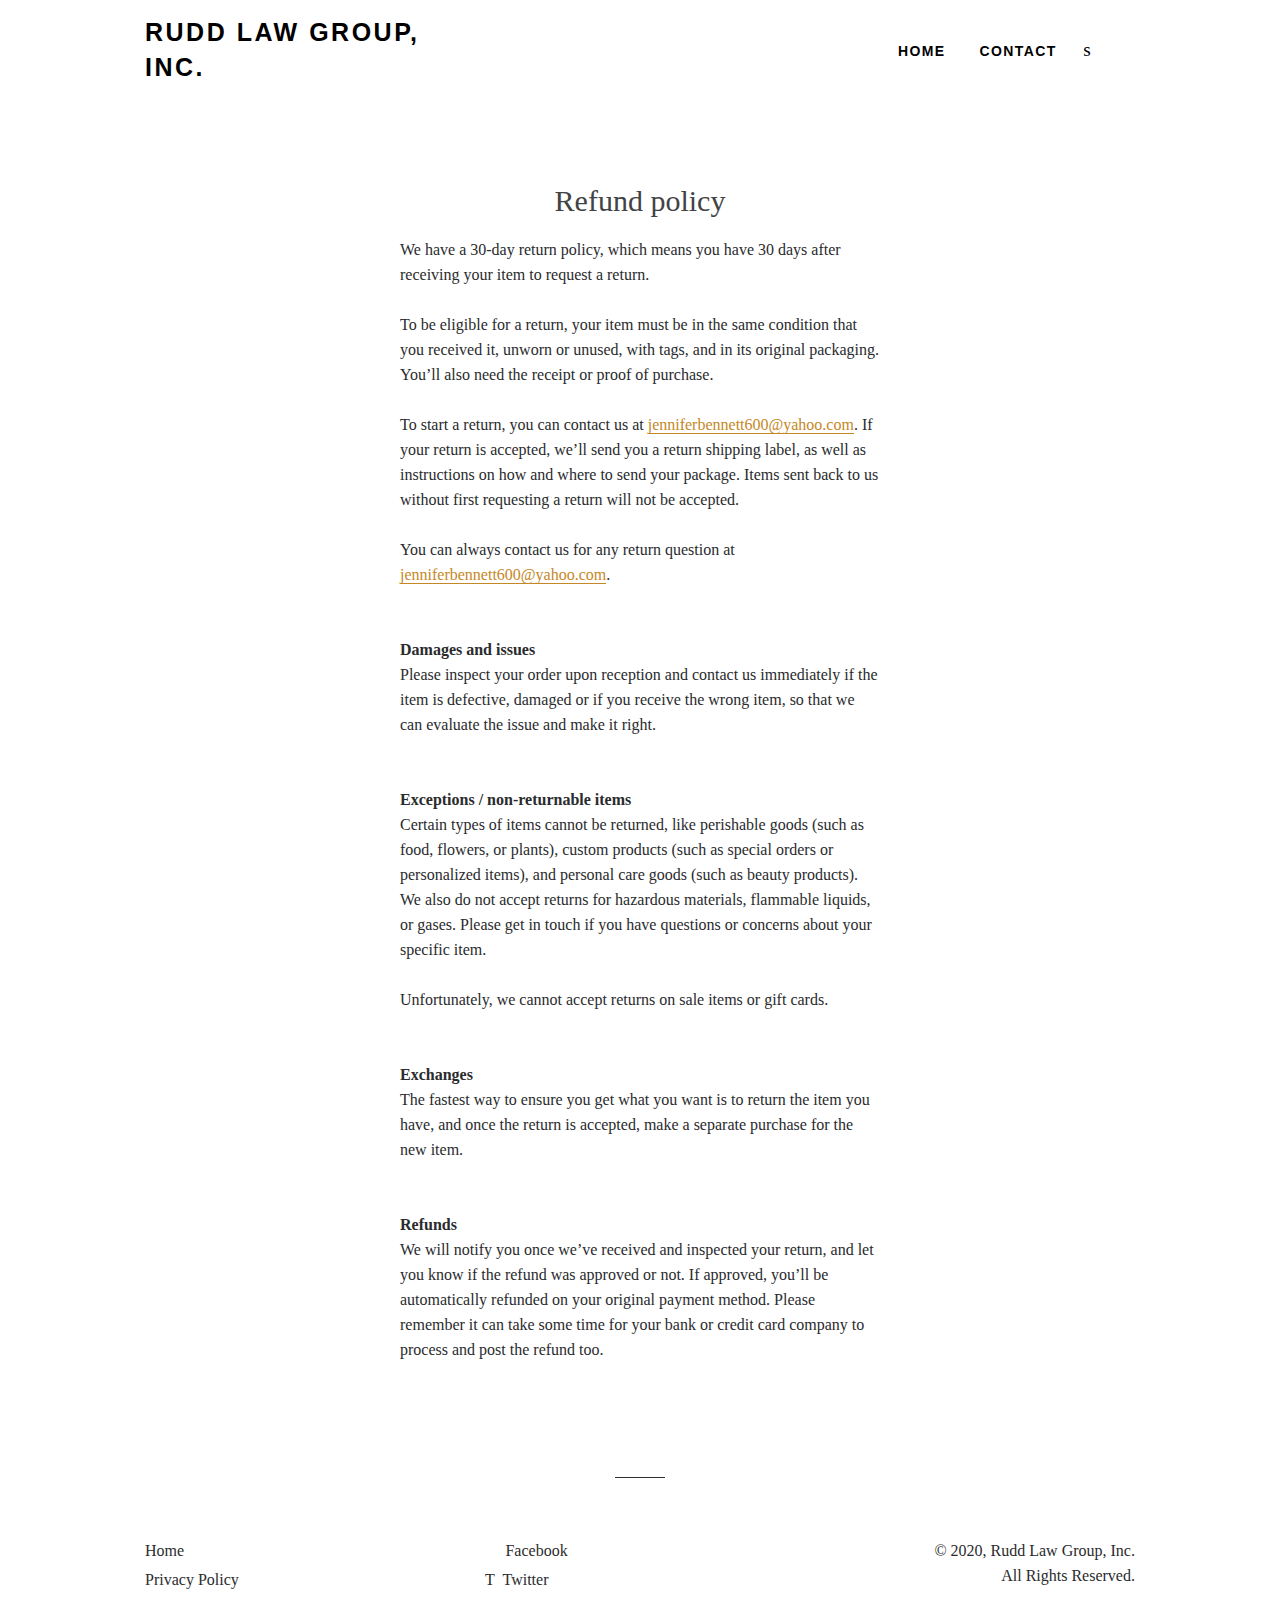
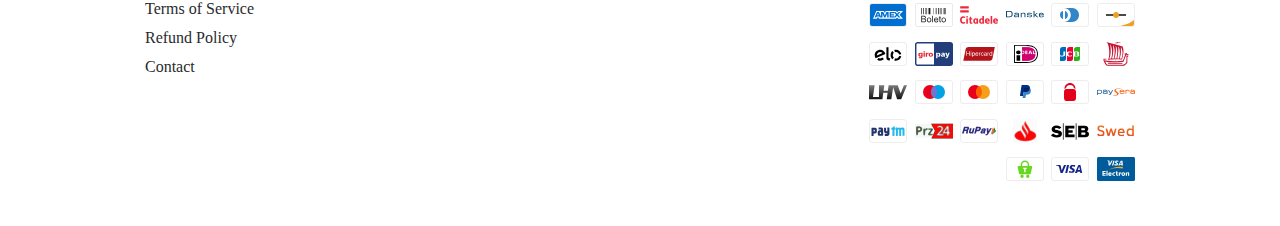
<file: refund-policy.html>
<!doctype html>
<html class="no-js" lang="en">
<head>

  <!-- Basic page needs ================================================== -->
  <meta charset="utf-8">
  <meta http-equiv="X-UA-Compatible" content="IE=edge,chrome=1">

  
    <link rel="shortcut icon" href="11j3jrtot1371ozw0d11hp5xcpzmgo34kg3kpjeaxtj1xyyh_32x32.jpg?v=1601636345" type="image/png" />
  

  <!-- Title and description ================================================== -->
  <title>
  Refund policy &ndash; Rudd Law Group, Inc.
  </title>

  

  <!-- Helpers ================================================== -->
  <!-- /snippets/social-meta-tags.liquid -->




<meta property="og:site_name" content="Rudd Law Group, Inc.">
<meta property="og:url" content="refund-policy.html">
<meta property="og:title" content="Refund policy">
<meta property="og:type" content="website">
<meta property="og:description" content="At Rudd Law Group, Inc. we provide legal services for all health care providers and professionals. This includes physicians, nurses, dentists, psychologists, psychiatrists, mental health counselors, DME suppliers, medical students and interns, hospitals, ambulatory surgical centers, pain management clinics, nursing hom">





  <meta name="twitter:site" content="@https://">

<meta name="twitter:card" content="summary_large_image">
<meta name="twitter:title" content="Refund policy">
<meta name="twitter:description" content="At Rudd Law Group, Inc. we provide legal services for all health care providers and professionals. This includes physicians, nurses, dentists, psychologists, psychiatrists, mental health counselors, DME suppliers, medical students and interns, hospitals, ambulatory surgical centers, pain management clinics, nursing hom">

  <link rel="canonical" href="refund-policy.html">
  <meta name="viewport" content="width=device-width,initial-scale=1,shrink-to-fit=no">
  <meta name="theme-color" content="#131517">

  <!-- CSS ================================================== -->
  <link href="timber-h9687pkx90r43x8cjtaackc7ifz5ximidkoromk6ozzpjycd.css?v=4417523689269881021" rel="stylesheet" type="text/css" media="all" />
  <link href="theme-mtbhi08m9omcsr4mju6cqb5iyygj5ihe8yjoq415nk4tz61h.css?v=16147034340111313023" rel="stylesheet" type="text/css" media="all" />

  <!-- Sections ================================================== -->
  <script>
    window.theme = window.theme || {};
    theme.strings = {
      zoomClose: "Close (Esc)",
      zoomPrev: "Previous (Left arrow key)",
      zoomNext: "Next (Right arrow key)",
      moneyFormat: "${{amount}}",
      addressError: "Error looking up that address",
      addressNoResults: "No results for that address",
      addressQueryLimit: "rer",
      authError: "ks5ixwaj2t7oycb67zbwcjvot1ryy55450yn1vdcvtojlorw.",
      cartEmpty: "Your cart is currently empty.",
      cartCookie: "Enable cookies to use the shopping cart",
      cartSavings: "You're saving [savings]",
      productSlideLabel: "Slide [slide_number] of [slide_max]."
    };
    theme.settings = {
      cartType: "page",
      gridType: null
    };
  </script>

  <script src="jquery-2.2.3.min.js?v=5821186314690718683" type="text/javascript"></script>

  <script src="lazysizes.min.js?v=15522312340271661705" async="async"></script>

  <script src="theme-fzdots9cbn194wxttwy7gmyam6aeks1hkgkh7rdajbk0v32z.js?v=11429576819234864132" defer="defer"></script>

  <!-- Header hook for plugins ================================================== -->
  <style>.shopify-policy__container{max-width:560px;max-width:65ch;margin:0 auto;padding-left:20px;padding-right:20px}.shopify-policy__title{text-align:center}</style>

<script integrity="sha256-GkS6D0JfVvFoaxmvX+T8Owz974xJVdRRDQbxbJf9Nmg=" crossorigin="anonymous" data-source-attribution="shopify.loadfeatures" defer="defer" src="load_feature-h1xlz6jam2ecjis90gya43nkdr9k86f8emr18bywm5cswh5x.js"></script>
<script integrity="sha256-h+g5mYiIAULyxidxudjy/2wpCz/3Rd1CbrDf4NudHa4=" data-source-attribution="shopify.dynamic-checkout" defer="defer" src="features-mu0l14rgwy1x12gtz7gv3p3cdr2cafv7ak1i0gc7fn5vasjo.js" crossorigin="anonymous"></script>




  <script src="modernizr.min.js?v=2139105474820643245" type="text/javascript"></script>

  
  

</head>


<body id="refund-policy" class="template-policy">

  <div id="shopify-section-header" class="shopify-section"><style data-shopify>.header-wrapper .site-nav__link,
  .header-wrapper .site-header__logo a,
  .header-wrapper .site-nav__dropdown-link,
  .header-wrapper .site-nav--has-dropdown > a.nav-focus,
  .header-wrapper .site-nav--has-dropdown.nav-hover > a,
  .header-wrapper .site-nav--has-dropdown:hover > a {
    color: #000000;
  }

  .header-wrapper .site-header__logo a:hover,
  .header-wrapper .site-header__logo a:focus,
  .header-wrapper .site-nav__link:hover,
  .header-wrapper .site-nav__link:focus,
  .header-wrapper .site-nav--has-dropdown a:hover,
  .header-wrapper .site-nav--has-dropdown > a.nav-focus:hover,
  .header-wrapper .site-nav--has-dropdown > a.nav-focus:focus,
  .header-wrapper .site-nav--has-dropdown .site-nav__link:hover,
  .header-wrapper .site-nav--has-dropdown .site-nav__link:focus,
  .header-wrapper .site-nav--has-dropdown.nav-hover > a:hover,
  .header-wrapper .site-nav__dropdown a:focus {
    color: rgba(0, 0, 0, 0.75);
  }

  .header-wrapper .burger-icon,
  .header-wrapper .site-nav--has-dropdown:hover > a:before,
  .header-wrapper .site-nav--has-dropdown > a.nav-focus:before,
  .header-wrapper .site-nav--has-dropdown.nav-hover > a:before {
    background: #000000;
  }

  .header-wrapper .site-nav__link:hover .burger-icon {
    background: rgba(0, 0, 0, 0.75);
  }

  .site-header__logo img {
    max-width: 180px;
  }

  @media screen and (max-width: 768px) {
    .site-header__logo img {
      max-width: 100%;
    }
  }</style><div data-section-id="header" data-section-type="header-section" data-template="policy">
  <div id="NavDrawer" class="drawer drawer--left">
      <div class="drawer__inner drawer-left__inner">

    

    <ul class="mobile-nav">
      
        

          <li class="mobile-nav__item">
            <a
              href="index.html"
              class="mobile-nav__link"
              >
                Home
            </a>
          </li>

        
      
        

          <li class="mobile-nav__item">
            <a
              href="contact.html"
              class="mobile-nav__link"
              >
                Contact
            </a>
          </li>

        
      
      
      <li class="mobile-nav__spacer"></li>

      
      
      
        <li class="mobile-nav__item mobile-nav__item--secondary"><a href="index.html">Home</a></li>
      
        <li class="mobile-nav__item mobile-nav__item--secondary"><a href="privacy-policy.html">Privacy Policy</a></li>
      
        <li class="mobile-nav__item mobile-nav__item--secondary"><a href="terms-of-service.html">Terms of Service</a></li>
      
        <li class="mobile-nav__item mobile-nav__item--secondary"><a href="refund-policy.html">Refund Policy</a></li>
      
        <li class="mobile-nav__item mobile-nav__item--secondary"><a href="contact.html">Contact</a></li>
      
    </ul>
    <!-- //mobile-nav -->
  </div>


  </div>
  <div class="header-container drawer__header-container">
    <div class="header-wrapper" data-header-wrapper>
      
        
      

      <header class="site-header" role="banner" data-transparent-header="true">
        <div class="wrapper">
          <div class="grid--full grid--table">
            <div class="grid__item large--hide large--one-sixth one-quarter">
              <div class="site-nav--open site-nav--mobile">
                <button type="button" class="icon-fallback-text site-nav__link site-nav__link--burger js-drawer-open-button-left" aria-controls="NavDrawer">
                  <span class="burger-icon burger-icon--top"></span>
                  <span class="burger-icon burger-icon--mid"></span>
                  <span class="burger-icon burger-icon--bottom"></span>
                  <span class="fallback-text">Site navigation</span>
                </button>
              </div>
            </div>
            <div class="grid__item large--one-third medium-down--one-half">
              
              
                <div class="h1 site-header__logo large--left" itemscope itemtype="http://schema.org/Organization">
              
                

                <a href="index.html" itemprop="url" class="site-header__logo-link">
                  
                    Rudd Law Group, Inc.
                  
                </a>
              
                </div>
              
            </div>
            <nav class="grid__item large--two-thirds large--text-right medium-down--hide" role="navigation">
              
              <!-- begin site-nav -->
              <ul class="site-nav" id="AccessibleNav">
                
                  
                    <li class="site-nav__item">
                      <a
                        href="index.html"
                        class="site-nav__link"
                        data-meganav-type="child"
                        >
                          Home
                      </a>
                    </li>
                  
                
                  
                    <li class="site-nav__item">
                      <a
                        href="contact.html"
                        class="site-nav__link"
                        data-meganav-type="child"
                        >
                          Contact
                      </a>
                    </li>
                  
                

                
                

                
                  
                  
                  <li class="site-nav__item site-nav__item--compressed">
                    <a href="#search" class="site-nav__link site-nav__link--icon js-toggle-search-modal" data-mfp-src="#SearchModal">
                      <span class="icon-fallback-text">
                        <span class="icon icon-search" aria-hidden="true"></span>
                        <span class="fallback-text">Search</span>
                      </span>
                    </a>
                  </li>
                

                <li class="site-nav__item site-nav__item--compressed">
                  <a href="#cart" class="site-nav__link site-nav__link--icon cart-link js-drawer-open-button-right" aria-controls="CartDrawer">
                    <span class="icon-fallback-text">
                      <span class="icon icon-cart" aria-hidden="true"></span>
                      <span class="fallback-text">Cart</span>
                    </span>
                    <span class="cart-link__bubble"></span>
                  </a>
                </li>

              </ul>
              <!-- //site-nav -->
            </nav>
            <div class="grid__item large--hide one-quarter">
              <div class="site-nav--mobile text-right">
                <a href="#cart" class="site-nav__link cart-link js-drawer-open-button-right" aria-controls="CartDrawer">
                  <span class="icon-fallback-text">
                    <span class="icon icon-cart" aria-hidden="true"></span>
                    <span class="fallback-text">Cart</span>
                  </span>
                  <span class="cart-link__bubble"></span>
                </a>
              </div>
            </div>
          </div>

        </div>
      </header>
    </div>
  </div>
</div>




</div>

  <div id="CartDrawer" class="drawer drawer--right drawer--has-fixed-footer">
    <div class="drawer__fixed-header">
      <div class="drawer__header">
        <div class="drawer__title">Your cart</div>
        <div class="drawer__close">
          <button type="button" class="icon-fallback-text drawer__close-button js-drawer-close">
            <span class="icon icon-x" aria-hidden="true"></span>
            <span class="fallback-text">Close Cart</span>
          </button>
        </div>
      </div>
    </div>
    <div class="drawer__inner">
      <div id="CartContainer" class="drawer__cart"></div>
    </div>
  </div>

  <div id="PageContainer" class="page-container">
    <main class="main-content" role="main">
      
        <div class="wrapper">
      
        <div class="shopify-policy__container">
  <div class="shopify-policy__title">
    <h1>Refund policy</h1>
  </div>

  <div class="shopify-policy__body">
    <div class="rte">
        <p>We have a 30-day return policy, which means you have 30 days after receiving your item to request a return. <br><br>To be eligible for a return, your item must be in the same condition that you received it, unworn or unused, with tags, and in its original packaging. You’ll also need the receipt or proof of purchase. <br><br>To start a return, you can contact us at <a href="mailto:jenniferbennett600@yahoo.com">jenniferbennett600@yahoo.com</a>. If your return is accepted, we’ll send you a return shipping label, as well as instructions on how and where to send your package. Items sent back to us without first requesting a return will not be accepted. <br><br>You can always contact us for any return question at <a href="mailto:jenniferbennett600@yahoo.com">jenniferbennett600@yahoo.com</a>.</p>
<br>
<p><strong>Damages and issues</strong> <br>Please inspect your order upon reception and contact us immediately if the item is defective, damaged or if you receive the wrong item, so that we can evaluate the issue and make it right.</p>
<br>
<p><strong>Exceptions / non-returnable items</strong> <br>Certain types of items cannot be returned, like perishable goods (such as food, flowers, or plants), custom products (such as special orders or personalized items), and personal care goods (such as beauty products). We also do not accept returns for hazardous materials, flammable liquids, or gases. Please get in touch if you have questions or concerns about your specific item. <br><br>Unfortunately, we cannot accept returns on sale items or gift cards.</p>
<br>
<p><strong>Exchanges</strong> <br>The fastest way to ensure you get what you want is to return the item you have, and once the return is accepted, make a separate purchase for the new item.</p>
<br>
<p><strong>Refunds</strong> <br>We will notify you once we’ve received and inspected your return, and let you know if the refund was approved or not. If approved, you’ll be automatically refunded on your original payment method. Please remember it can take some time for your bank or credit card company to process and post the refund too.</p>
    </div>
  </div>
</div>

      
        </div>
      
    </main>

    <hr class="hr--large">

    <div id="shopify-section-footer" class="shopify-section"><footer class="site-footer small--text-center" role="contentinfo" data-section-id="footer" data-section-type="footer-section">
  <div class="wrapper">

    <div class="grid-uniform">

      
      

      
      

      
      
      

      

      

      

      
        <div class="grid__item one-third small--one-whole">
          <ul class="no-bullets site-footer__linklist">
            

      
      

              <li><a href="index.html">Home</a></li>

            

      
      

              <li><a href="privacy-policy.html">Privacy Policy</a></li>

            

      
      

              <li><a href="terms-of-service.html">Terms of Service</a></li>

            

      
      

              <li><a href="refund-policy.html">Refund Policy</a></li>

            

      
      

              <li><a href="contact.html">Contact</a></li>

            
          </ul>
        </div>
      

      
        <div class="grid__item one-third small--one-whole">
            <ul class="no-bullets social-icons">
              
                <li>
                  <a href="https://www.facebook.com/" title="Rudd Law Group, Inc. on Facebook">
                    <span class="icon icon-facebook" aria-hidden="true"></span>
                    Facebook
                  </a>
                </li>
              
              
                <li>
                  <a href="https://twitter.com/" title="Rudd Law Group, Inc. on Twitter">
                    <span class="icon icon-twitter" aria-hidden="true"></span>
                    Twitter
                  </a>
                </li>
              
              
              
              
              
              
              
              
              
            </ul>
        </div>
      
<div class="grid__item one-third small--one-whole large--text-right"><form method="get" action="/" id="localization_form" accept-charset="UTF-8" class="selectors-form" enctype="multipart/form-data"><input type="hidden" name="form_type" value="localization" /><input type="hidden" name="utf8" value="✓" /><input type="hidden" name="_method" value="put" /><input type="hidden" name="return_to" value="/policies/refund-policy" /></form><p class="site-footer__copyright-content">&copy; 2020, <a href="index.html" title="">Rudd Law Group, Inc.</a><br> All Rights Reserved.</p><span class="visually-hidden">Payment methods</span>
            <ul class="inline-list payment-icons site-footer__payment-icons"><li>
                  <svg class="icon" xmlns="http://www.w3.org/2000/svg" role="img" viewBox="0 0 38 24" width="38" height="24" aria-labelledby="pi-american_express"><title id="pi-american_express">American Express</title><g fill="none"><path fill="#000" d="M35,0 L3,0 C1.3,0 0,1.3 0,3 L0,21 C0,22.7 1.4,24 3,24 L35,24 C36.7,24 38,22.7 38,21 L38,3 C38,1.3 36.6,0 35,0 Z" opacity=".07"/><path fill="#006FCF" d="M35,1 C36.1,1 37,1.9 37,3 L37,21 C37,22.1 36.1,23 35,23 L3,23 C1.9,23 1,22.1 1,21 L1,3 C1,1.9 1.9,1 3,1 L35,1"/><path fill="#FFF" d="M8.971,10.268 L9.745,12.144 L8.203,12.144 L8.971,10.268 Z M25.046,10.346 L22.069,10.346 L22.069,11.173 L24.998,11.173 L24.998,12.412 L22.075,12.412 L22.075,13.334 L25.052,13.334 L25.052,14.073 L27.129,11.828 L25.052,9.488 L25.046,10.346 L25.046,10.346 Z M10.983,8.006 L14.978,8.006 L15.865,9.941 L16.687,8 L27.057,8 L28.135,9.19 L29.25,8 L34.013,8 L30.494,11.852 L33.977,15.68 L29.143,15.68 L28.065,14.49 L26.94,15.68 L10.03,15.68 L9.536,14.49 L8.406,14.49 L7.911,15.68 L4,15.68 L7.286,8 L10.716,8 L10.983,8.006 Z M19.646,9.084 L17.407,9.084 L15.907,12.62 L14.282,9.084 L12.06,9.084 L12.06,13.894 L10,9.084 L8.007,9.084 L5.625,14.596 L7.18,14.596 L7.674,13.406 L10.27,13.406 L10.764,14.596 L13.484,14.596 L13.484,10.661 L15.235,14.602 L16.425,14.602 L18.165,10.673 L18.165,14.603 L19.623,14.603 L19.647,9.083 L19.646,9.084 Z M28.986,11.852 L31.517,9.084 L29.695,9.084 L28.094,10.81 L26.546,9.084 L20.652,9.084 L20.652,14.602 L26.462,14.602 L28.076,12.864 L29.624,14.602 L31.499,14.602 L28.987,11.852 L28.986,11.852 Z"/></g></svg>

                </li><li>
                  <svg class="icon" viewBox="0 0 38 24" xmlns="http://www.w3.org/2000/svg" role="img" width="38" height="24" aria-labelledby="pi-boleto"><title id="pi-boleto">Boleto</title><path fill="#fff" d="M35.7 23.965H2.3a2.307 2.307 0 0 1-2.3-2.3v-19.4C0 1 1.035-.035 2.3-.035h33.4c1.265 0 2.3 1.035 2.3 2.3v19.4c0 1.265-1.035 2.3-2.3 2.3z"/><path fill="#A7A8AB" d="M35.564 23.965H2.436c-1.344 0-2.436-1.077-2.436-2.4v-19.2c0-1.323 1.092-2.4 2.436-2.4h33.128c1.344 0 2.436 1.077 2.436 2.4v19.2c0 1.323-1.092 2.4-2.436 2.4zM2.436.925c-.806 0-1.462.646-1.462 1.44v19.2c0 .794.656 1.44 1.462 1.44h33.128c.806 0 1.462-.646 1.462-1.44v-19.2c0-.794-.656-1.44-1.462-1.44H2.436z" opacity=".25"/><path d="M8.079 4.945h.7v6.298h-.7zm-1.83 0h.7v6.298h-.7zm7.256 0h1.901v6.298h-1.901zm9.715 0h.95v6.298h-.95zm2.324 0h.95v6.298h-.95zm3.804 0h1.221v6.298h-1.221zm-1.375 0h.395v6.298h-.395zm-6.389 0h.395v6.298h-.395zm-.845 0h.395v6.298h-.395zm-2.746 0h.395v6.298h-.395zm-6.31 0h.395v6.298h-.395zm-1.163 0h.733v6.298h-.733zM6.249 19.3v-6.478H8.68c.495 0 .891.065 1.191.196.299.131.532.333.701.606.17.271.255.556.255.855 0 .276-.075.537-.225.781a1.604 1.604 0 0 1-.679.593c.392.115.694.311.903.588.211.276.317.603.317.98 0 .305-.065.587-.193.847a1.644 1.644 0 0 1-.475.603c-.189.14-.425.247-.709.32a4.328 4.328 0 0 1-1.046.109H6.248zm.86-3.755H8.51c.38 0 .653-.026.817-.075a.903.903 0 0 0 .493-.324.936.936 0 0 0 .166-.567 1.03 1.03 0 0 0-.155-.568c-.103-.164-.25-.278-.442-.338s-.52-.09-.985-.09H7.109v1.963zm0 2.995h1.614c.277 0 .472-.011.585-.032.196-.035.362-.094.495-.176a.946.946 0 0 0 .327-.362c.086-.158.128-.341.128-.547 0-.243-.062-.452-.187-.632a.978.978 0 0 0-.516-.377c-.219-.072-.535-.109-.947-.109H7.109v2.235zm4.813-1.588c0-.867.241-1.509.725-1.927.403-.347.896-.52 1.476-.52.644 0 1.172.211 1.582.633.409.421.614 1.004.614 1.748 0 .603-.09 1.077-.271 1.422a1.92 1.92 0 0 1-.792.805 2.292 2.292 0 0 1-1.132.286c-.657 0-1.188-.21-1.594-.63-.406-.421-.608-1.027-.608-1.817zm.814.002c0 .6.131 1.05.394 1.347.264.299.594.448.994.448.395 0 .724-.149.988-.449.262-.3.394-.757.394-1.371 0-.579-.133-1.018-.397-1.315a1.261 1.261 0 0 0-.985-.448c-.4 0-.73.148-.994.445-.262.297-.394.745-.394 1.344zm4.498 2.346v-6.478h.796V19.3h-.796zm5.231-1.52l.823.109c-.128.478-.368.85-.718 1.114-.35.264-.796.397-1.341.397-.685 0-1.227-.211-1.629-.633-.401-.421-.602-1.013-.602-1.775 0-.787.202-1.399.608-1.834.406-.436.932-.653 1.579-.653.626 0 1.137.213 1.534.639.397.427.596 1.027.596 1.8l-.004.211h-3.497c.03.514.175.909.437 1.182a1.3 1.3 0 0 0 .979.41c.291 0 .54-.077.745-.231.207-.154.369-.4.49-.737zm-2.606-1.276h2.615c-.035-.395-.136-.691-.3-.888a1.216 1.216 0 0 0-.983-.46c-.365 0-.671.122-.92.366-.247.244-.385.572-.412.982zm6.164 2.086l.109.703a2.951 2.951 0 0 1-.599.071c-.288 0-.511-.045-.671-.137-.158-.092-.27-.211-.335-.36s-.097-.463-.097-.941v-2.705h-.588v-.615h.588v-1.161l.796-.478v1.639h.796v.615h-.796v2.751c0 .228.014.374.042.439a.324.324 0 0 0 .136.155.53.53 0 0 0 .271.057l.347-.032zm.487-1.638c0-.867.241-1.509.725-1.927.403-.347.896-.52 1.476-.52.644 0 1.172.211 1.582.633.409.421.614 1.004.614 1.748 0 .603-.09 1.077-.271 1.422a1.92 1.92 0 0 1-.792.805 2.292 2.292 0 0 1-1.132.286c-.657 0-1.188-.21-1.594-.63-.406-.421-.608-1.027-.608-1.817zm.814.002c0 .6.131 1.05.394 1.347.264.299.594.448.994.448.395 0 .724-.149.988-.449.262-.3.394-.757.394-1.371 0-.579-.133-1.018-.397-1.315a1.261 1.261 0 0 0-.985-.448c-.4 0-.73.148-.994.445-.262.297-.394.745-.394 1.344z" fill="#221F1F"/></svg>
                </li><li>
                  <svg class="icon" viewBox="0 0 38 23.999999" xmlns="http://www.w3.org/2000/svg" height="24" width="38" role="img" aria-labelledby="pi-citadele"><title id="pi-citadele">Citadele</title><path fill="#fff" stroke-width=".996" d="M0 0h38v24H0z"/><path d="M.554 9.38c-.343 0-.377-.121-.377-1v-.15c0-.882.034-1.001.377-1.001h7.847c.344 0 .378.119.378 1v.15c0 .88-.034 1-.378 1H.554zm0-3.871c-.343 0-.377-.12-.377-1v-.15c0-.883.034-1.002.377-1.002h7.847c.344 0 .378.12.378 1.002v.15c0 .88-.034 1-.378 1H.554zM1.73 17.004c0-1.457.702-2.258 1.759-2.258.399 0 .718.118 1.118.319.145.074.265.044.455-.411l.138-.31c.137-.373.147-.527-.019-.61-.49-.29-1.248-.473-1.903-.473C1.412 13.261 0 14.755 0 17.004c0 2.248 1.412 3.742 3.278 3.742.655 0 1.43-.182 1.922-.474.164-.081.153-.237.018-.61l-.137-.327c-.19-.456-.31-.482-.456-.411-.4.202-.737.32-1.136.32-1.057 0-1.758-.784-1.758-2.24m22.234 3.398c0 .198-.073.252-.627.252h-.055c-.584 0-.665-.027-.711-.172a2.451 2.451 0 0 1-.073-.299c-.309.373-.681.572-1.248.572-1.375 0-2.202-1.02-2.202-2.66 0-1.773.92-2.823 2.284-2.823.384 0 .738.12 1.011.338v-2.304c0-.154.018-.218.784-.218h.055c.709 0 .782.064.782.218v7.096zm-1.62-3.498a.993.993 0 0 0-.738-.328c-.61 0-.9.536-.9 1.52 0 .564.118.922.29 1.11.154.194.392.256.62.256.282 0 .5-.07.601-.2.09-.1.126-.254.126-.609v-1.75zm9.883 3.534c0 .153-.073.216-.784.216h-.054c-.765 0-.781-.063-.781-.216v-7.132c0-.154.016-.218.78-.218h.055c.71 0 .784.064.784.218v7.132zm-5.702-1.896c.09.646.49.957 1.119.957.484 0 .937-.108 1.467-.337.11-.045.209 0 .326.362l.083.203c.117.373.107.456-.019.527-.629.355-1.284.5-2.012.5-1.611 0-2.621-.99-2.621-2.685 0-1.648.928-2.797 2.521-2.797 1.576 0 2.385 1.13 2.385 2.696 0 .52-.045.574-.227.574h-3.022zm1.628-1.01c-.025-.545-.244-1.02-.781-1.02-.466 0-.803.354-.867 1.02h1.648zm6.596 1.01c.09.646.491.957 1.12.957.48 0 .937-.108 1.465-.337.108-.045.21 0 .328.362l.082.203c.117.373.108.456-.018.527-.629.355-1.285.5-2.014.5-1.611 0-2.62-.99-2.62-2.685 0-1.648.927-2.797 2.52-2.797 1.577 0 2.387 1.13 2.387 2.696 0 .52-.046.574-.228.574H34.75zm1.63-1.01c-.03-.545-.246-1.02-.783-1.02-.465 0-.803.354-.866 1.02h1.648zm-19.922-.592a.882.882 0 0 0-.701-.354c-.61 0-.9.537-.9 1.492 0 .81.216 1.412.881 1.412.247 0 .428-.064.556-.193.118-.126.164-.3.164-.68V16.94zm1.639 3.462c0 .198-.072.252-.627.252h-.075c-.582 0-.664-.027-.709-.172a2.22 2.22 0 0 1-.073-.299c-.309.373-.683.572-1.248.572-1.32 0-2.167-1.003-2.167-2.64 0-1.821 1.047-2.843 2.286-2.843.501 0 .937.211 1.174.511l.028-.228c.008-.108.037-.18.636-.18h.064c.62 0 .71.044.71.21v4.817zm-7.6-6.566c.609 0 .646.008.646.208v1.33h1.048c.145 0 .19.027.19.527v.074c0 .499-.045.528-.19.528h-1.048v2.386c0 .4.072.61.436.61.19 0 .356-.037.52-.09.172-.067.237.017.355.435l.027.1c.127.458.09.494-.072.574-.328.155-.766.237-1.175.237-1.293 0-1.657-.655-1.657-1.795v-2.457h-.61c-.155 0-.193-.03-.193-.528v-.074c0-.5.038-.526.193-.526h.683c.074-.428.2-1.03.282-1.331.046-.173.073-.208.565-.208M7.11 15.375c.711 0 .774.062.774.218v4.845c0 .162-.063.216-.774.216h-.046c-.782 0-.8-.054-.8-.216v-4.845c0-.156.018-.218.8-.218h.046zm-.046-2.368c.513 0 .885.4.885.855a.865.865 0 0 1-.885.847c-.507 0-.883-.4-.883-.847 0-.456.376-.855.883-.855" fill="#ee293d"/></svg>
                </li><li>
                  <svg class="icon" xmlns="http://www.w3.org/2000/svg" version="1" viewBox="0 0 60.705 38.34" width="38" height="24" role="img" aria-labelledby="pi-danske_bank"><title id="pi-danske_bank">Danske Bank</title><path fill="#fff" stroke-width=".849" d="M0 0h60.705v38.34H0z"/><path d="M9.008 18.507c0 2.027-1.089 3.029-3.524 3.029H1.65v-7.592h3.71c2.942 0 3.647 1.435 3.647 3.005zm1.57-.062v-1.298c0-4.142-3.264-4.303-5.453-4.303H.068v9.817h5.49c4.315 0 5.02-2.337 5.02-4.216m8.556 1.793c0 .568-.05 1.088-.705 1.323-.383.148-.927.197-1.842.197s-1.46-.086-1.78-.296c-.223-.136-.31-.359-.31-.829 0-.593.149-.927.433-1.063.284-.136.643-.16 1.756-.16h2.448zm1.484 2.423v-3.858c0-.73 0-1.236-.062-1.607-.074-.383-.198-.655-.507-.89-.717-.557-2.473-.569-3.339-.569-.655 0-2.435.074-3.09.63-.223.186-.273.409-.273.68 0 .174.025.409.037.718h1.447c.025-.173.062-.594.223-.767.197-.185.531-.26 1.52-.26 1.138 0 1.93.038 2.263.223.31.173.297.544.297.829v.667h-3.338c-.903 0-1.942.025-2.51.804-.26.334-.371.766-.371 1.323 0 1.632 1.001 2.176 3.573 2.176 1.335 0 2.213-.21 2.745-.668l.136.57h1.249m8.952-.001v-3.759c0-1.298-.062-1.57-.372-1.805-.296-.222-.89-.358-1.792-.358-.792 0-1.608.098-2.374.309v5.613H23.56v-6.874h1.323l.1.494c.296-.16.519-.284.828-.37.494-.15 1.112-.223 1.94-.223.94 0 1.67.148 2.226.395.544.235.841.68.952 1.2.075.358.112.667.112 1.446v3.932h-1.472m10.918-.421c-.68.347-1.793.495-3.24.495-1 0-1.83-.074-2.472-.247-.693-.16-1.039-.482-1.076-1.076-.025-.309 0-.58.037-.952h1.422c.05.346.05.458.062.532.05.321.025.494.408.618.37.111.964.16 1.719.16.94 0 1.595-.098 2.027-.296.31-.136.458-.383.458-.853 0-.544-.112-.767-.68-.853-.173-.037-.346-.037-.532-.05-.099-.012-.42-.012-.94-.024-.247 0-.531-.025-.865-.037-1.471-.075-3.03-.136-3.03-1.855 0-1.558.953-2.102 3.574-2.102.668 0 1.484.05 1.978.111.569.074 1.002.173 1.31.346.347.198.458.507.458 1.051 0 .149 0 .297-.024.532h-1.435l-.062-.309c-.074-.37-.098-.445-.222-.532-.21-.16-.84-.235-1.731-.235-.89 0-1.397.038-1.805.186-.384.136-.557.383-.557.878 0 .334.124.58.285.692.383.235 2.41.21 3.103.223.742.012 1.224.074 1.645.222.754.26 1.05.754 1.05 1.756 0 .804-.26 1.31-.865 1.62m9.075.42l-3.548-3.252h-.52v3.252h-1.483v-9.817h1.484v5.588h.519l2.943-2.645h1.73l-3.424 3.029 4.265 3.845h-1.966m9.286-4.105h-4.735c.049-.865.234-1.249.568-1.496.347-.247.977-.37 1.904-.37 1.286 0 1.892.284 2.115.877.086.247.148.482.148.99zm1.36 1.954H58.75c-.05.21-.074.742-.272.94-.222.222-.668.32-1.854.32-1.175 0-1.818-.16-2.152-.494-.247-.247-.396-.766-.396-1.57v-.185h6.17c.013-.334.037-.42.037-.693 0-1.137-.16-1.768-.655-2.25-.556-.581-1.632-.866-3.116-.866-1.892 0-3.054.433-3.536 1.385-.284.544-.445 1.31-.445 2.263 0 1.496.396 2.436 1.273 2.905.544.297 1.484.47 2.684.483 1.001 0 1.805-.05 2.683-.31.853-.271 1.063-.754 1.063-1.162 0-.099 0-.432-.025-.766" fill="#03426a" stroke-width=".55"/></svg>
                </li><li>
                  <svg class="icon" viewBox="0 0 38 24" xmlns="http://www.w3.org/2000/svg" role="img" width="38" height="24" aria-labelledby="pi-diners_club"><title id="pi-diners_club">Diners Club</title><path opacity=".07" d="M35 0H3C1.3 0 0 1.3 0 3v18c0 1.7 1.4 3 3 3h32c1.7 0 3-1.3 3-3V3c0-1.7-1.4-3-3-3z"/><path fill="#fff" d="M35 1c1.1 0 2 .9 2 2v18c0 1.1-.9 2-2 2H3c-1.1 0-2-.9-2-2V3c0-1.1.9-2 2-2h32"/><path d="M12 12v3.7c0 .3-.2.3-.5.2-1.9-.8-3-3.3-2.3-5.4.4-1.1 1.2-2 2.3-2.4.4-.2.5-.1.5.2V12zm2 0V8.3c0-.3 0-.3.3-.2 2.1.8 3.2 3.3 2.4 5.4-.4 1.1-1.2 2-2.3 2.4-.4.2-.4.1-.4-.2V12zm7.2-7H13c3.8 0 6.8 3.1 6.8 7s-3 7-6.8 7h8.2c3.8 0 6.8-3.1 6.8-7s-3-7-6.8-7z" fill="#3086C8"/></svg>
                </li><li>
                  <svg class="icon" xmlns="http://www.w3.org/2000/svg" role="img" viewBox="0 0 38 24" width="38" height="24" aria-labelledby="pi-discover"><title id="pi-discover">Discover</title><path d="M35 0H3C1.3 0 0 1.3 0 3v18c0 1.7 1.4 3 3 3h32c1.7 0 3-1.3 3-3V3c0-1.7-1.4-3-3-3z" fill="#000" opacity=".07"/><path d="M35 1c1.1 0 2 .9 2 2v18c0 1.1-.9 2-2 2H3c-1.1 0-2-.9-2-2V3c0-1.1.9-2 2-2h32" fill="#FFF"/><path d="M37 16.95V21c0 1.1-.9 2-2 2H23.228c7.896-1.815 12.043-4.601 13.772-6.05z" fill="#EDA024"/><path fill="#494949" d="M9 11h20v2H9z"/><path d="M22 12c0 1.7-1.3 3-3 3s-3-1.4-3-3 1.4-3 3-3c1.7 0 3 1.3 3 3z" fill="#EDA024"/></svg>

                </li><li>
                  <svg class="icon" role="img" aria-labelledby="pi-elo" width="38" height="24" xmlns="http://www.w3.org/2000/svg" viewBox="0 0 38 24"><title id="pi-elo">Elo</title><g fill-rule="nonzero" fill="none"><path d="M35 0H3C1.3 0 0 1.3 0 3v18c0 1.7 1.4 3 3 3h32c1.7 0 3-1.3 3-3V3c0-1.7-1.4-3-3-3z" fill="#000" opacity=".07"/><path d="M35 1c1.1 0 2 .9 2 2v18c0 1.1-.9 2-2 2H3c-1.1 0-2-.9-2-2V3c0-1.1.9-2 2-2h32" fill="#FFF"/><g fill="#000"><path d="M13.3 15.5c-.6.6-1.4.9-2.3.9-.6 0-1.2-.2-1.6-.5l-1.2 1.9c.8.6 1.8.9 2.8.9 1.5 0 2.9-.6 3.9-1.6l-1.6-1.6zm-2.1-7.7c-3 0-5.5 2.4-5.5 5.4 0 1.1.3 2.2.9 3.1l9.8-4.2c-.6-2.5-2.7-4.3-5.2-4.3zm-3.3 5.8v-.4c0-1.8 1.5-3.2 3.2-3.2 1 0 1.8.5 2.4 1.1l-5.6 2.5zm11.6-8.3v10.5l1.8.8-.9 2.1-1.8-.8c-.4-.2-.7-.4-.9-.7-.2-.3-.3-.7-.3-1.3V5.3h2.1zM26 10.2c.3-.1.7-.2 1-.2 1.5 0 2.8 1.1 3.1 2.6l2.2-.4c-.5-2.5-2.7-4.4-5.3-4.4-.6 0-1.2.1-1.7.3l.7 2.1zm-2.6 7.1l1.5-1.7c-.7-.6-1.1-1.4-1.1-2.4s.4-1.8 1.1-2.4l-1.5-1.7c-1.1 1-1.8 2.5-1.8 4.1 0 1.7.7 3.1 1.8 4.1zm6.7-3.4c-.3 1.5-1.6 2.6-3.1 2.6-.4 0-.7-.1-1-.2l-.7 2.1c.5.2 1.1.3 1.7.3 2.6 0 4.8-1.9 5.3-4.4l-2.2-.4z"/></g></g></svg>
                </li><li>
                  <svg class="icon" xmlns="http://www.w3.org/2000/svg" width="38" height="24" viewBox="-36 25 38 24" role="img" aria-labelledby="pi-giropay"><title id="pi-giropay">Giropay</title><path fill="#fff" d="M-34.762 26.162h18.019V47.74h-18.019z"/><path fill="#213E7A" d="M-.645 25h-32.709C-34.816 25-36 26.158-36 27.588v18.824C-36 47.833-34.817 49-33.354 49H-.645c1.462 0 2.646-1.167 2.646-2.588V27.588C2.001 26.157.818 25-.645 25zm-16.354 22.588h-16.354c-.664 0-1.203-.527-1.203-1.176V27.588c0-.649.539-1.176 1.203-1.176h16.354v21.176z"/><path fill="#fff" d="M-11.932 37.691c0 .613-.303 1.034-.806 1.034-.444 0-.814-.421-.814-.983 0-.576.326-1.005.814-1.005.517 0 .806.443.806.953v.001zm-2.951 3.517h1.331v-2.091h.015c.252.458.754.628 1.22.628 1.146 0 1.76-.946 1.76-2.084 0-.931-.584-1.943-1.649-1.943-.606 0-1.169.244-1.435.783h-.015v-.695h-1.228v5.402h.001zm6.144-2.77c0-.37.355-.51.806-.51l.562.022c0 .451-.318.909-.821.909-.31 0-.547-.156-.547-.421zm2.685 1.219a4.726 4.726 0 0 1-.074-.909v-1.433c0-1.175-.85-1.596-1.834-1.596-.57 0-1.065.081-1.538.273l.022.901c.37-.207.799-.288 1.228-.288.481 0 .873.14.88.665a3.853 3.853 0 0 0-.621-.052c-.71 0-1.989.141-1.989 1.316 0 .835.68 1.212 1.442 1.212.547 0 .917-.215 1.22-.695h.015l.03.606h1.22-.001zm.598 1.551c.274.059.547.089.828.089 1.221 0 1.509-.939 1.886-1.906l1.413-3.584H-2.66l-.791 2.512h-.015l-.828-2.512h-1.434l1.56 3.938c-.096.34-.347.532-.672.532-.186 0-.348-.022-.525-.081l-.089 1.012h-.002z"/><path fill="#EA2127" d="M-31.294 37.698c0-.524.259-.96.754-.96.599 0 .85.48.85.909 0 .592-.377.99-.85.99-.399 0-.754-.34-.754-.939zm2.891-1.891h-1.206v.694h-.015c-.281-.473-.74-.783-1.309-.783-1.198 0-1.738.857-1.738 2.002 0 1.138.658 1.936 1.716 1.936.532 0 .976-.206 1.294-.658h.015v.207c0 .754-.414 1.116-1.183 1.116-.555 0-.895-.118-1.301-.318l-.067 1.049c.311.11.836.244 1.472.244 1.553 0 2.322-.51 2.322-2.091v-3.399.001zm2.25-1.604h-1.331v.975h1.331v-.975zm-1.331 5.453h1.331v-3.85h-1.331v3.85zm5.037-3.894a2.85 2.85 0 0 0-.451-.044c-.577 0-.91.31-1.139.798h-.015v-.709h-1.213v3.85h1.331v-1.625c0-.754.348-1.205.969-1.205.155 0 .303 0 .451.044l.067-1.108v-.001zm2.292 3.052c-.614 0-.865-.51-.865-1.079 0-.577.251-1.086.865-1.086s.865.51.865 1.086c0 .569-.252 1.079-.865 1.079zm0 .931c1.272 0 2.24-.739 2.24-2.01 0-1.279-.969-2.017-2.24-2.017-1.272 0-2.241.739-2.241 2.017 0 1.271.969 2.01 2.241 2.01z"/></svg>
                </li><li>
                  <svg class="icon" role="img" aria-labelledby="pi-hypercard" viewBox="0 0 38 24" width="38" height="24" xmlns="http://www.w3.org/2000/svg"><title id="pi-hypercard">Hypercard</title><g fill="none" fill-rule="evenodd"><path d="M35 0H3C1.3 0 0 1.3 0 3v18c0 1.7 1.4 3 3 3h32c1.7 0 3-1.3 3-3V3c0-1.7-1.4-3-3-3z" fill="#000" fill-rule="nonzero" opacity=".07"/><path d="M35 1c1.1 0 2 .9 2 2v18c0 1.1-.9 2-2 2H3c-1.1 0-2-.9-2-2V3c0-1.1.9-2 2-2h32" fill="#FFF" fill-rule="nonzero"/><path d="M11.9 5.1H8.6c-1.4.1-2.6.6-2.9 1.8-.2.6-.3 1.3-.4 2-.7 3.3-1.3 6.7-2 9.9h25.4c2 0 3.3-.4 3.7-2 .2-.7.3-1.5.5-2.3.6-3.1 1.3-6.2 1.9-9.4H11.9z" fill="#B3131B" fill-rule="nonzero"/><path d="M6.38 9.31h.605v1.827h2.3V9.31h.605v4.421h-.605v-2.067h-2.3v2.067h-.604v-4.42zm4.364 1.213h.551v3.208h-.55v-3.208zm0-1.213h.551v.614h-.55V9.31zm3.36 3.74c.168-.212.252-.528.252-.95 0-.257-.037-.477-.111-.662-.14-.355-.398-.533-.77-.533-.376 0-.633.188-.771.563a2.23 2.23 0 00-.112.765c0 .248.037.46.112.635.14.333.397.5.77.5a.773.773 0 00.63-.318zm-2.032-2.527h.526v.428c.109-.147.227-.26.355-.34.183-.12.398-.181.644-.181.366 0 .676.14.93.42.255.28.383.68.383 1.2 0 .701-.184 1.203-.551 1.504a1.25 1.25 0 01-.813.286c-.242 0-.446-.053-.61-.16a1.408 1.408 0 01-.323-.31v1.646h-.541v-4.493zm5.477.074c.215.107.378.246.49.417.109.162.181.352.217.569.032.148.048.385.048.71h-2.362c.01.327.087.59.232.787.144.197.368.296.67.296.284 0 .51-.093.678-.28a.944.944 0 00.205-.376h.532c-.014.119-.06.25-.14.396a1.432 1.432 0 01-.266.357c-.165.16-.368.268-.61.325a1.873 1.873 0 01-.443.048c-.402 0-.742-.146-1.02-.438-.28-.292-.419-.7-.419-1.227 0-.517.14-.938.421-1.26.281-.324.648-.485 1.102-.485.229 0 .45.054.665.16zm.199 1.265a1.403 1.403 0 00-.154-.562c-.148-.261-.396-.392-.743-.392a.824.824 0 00-.626.27c-.169.18-.258.408-.268.684h1.79zm1.237-1.354h.514v.557c.042-.108.146-.24.31-.396a.804.804 0 01.62-.23l.124.012v.572a.81.81 0 00-.178-.015c-.273 0-.482.088-.629.263a.92.92 0 00-.22.607v1.853h-.541v-3.223zm4.166.172c.228.176.365.48.411.912h-.526a.972.972 0 00-.22-.495c-.115-.132-.298-.198-.55-.198-.346 0-.593.169-.741.506-.097.219-.145.489-.145.81 0 .323.068.594.205.815.136.22.351.331.644.331.225 0 .403-.068.534-.206.132-.137.222-.325.273-.564h.526c-.06.427-.21.74-.451.937-.241.198-.549.297-.924.297-.422 0-.758-.154-1.008-.462-.251-.308-.377-.693-.377-1.154 0-.566.138-1.007.413-1.322a1.332 1.332 0 011.05-.472c.363 0 .659.088.886.265zm1.54 2.564c.114.09.25.135.406.135.19 0 .375-.044.554-.132a.745.745 0 00.451-.72v-.436a.927.927 0 01-.256.106 2.18 2.18 0 01-.307.06l-.328.042a1.255 1.255 0 00-.442.123c-.167.095-.25.245-.25.452 0 .156.057.28.172.37zm1.14-1.466c.125-.016.208-.068.25-.156a.476.476 0 00.036-.208c0-.185-.065-.318-.197-.402-.131-.083-.32-.125-.564-.125-.283 0-.484.077-.602.23a.752.752 0 00-.13.375h-.505c.01-.397.139-.673.387-.829a1.59 1.59 0 01.862-.233c.38 0 .687.072.924.217.235.144.352.369.352.674v1.857c0 .056.012.101.035.135.023.034.071.051.146.051a.824.824 0 00.177-.018v.4c-.084.025-.148.04-.192.046a1.408 1.408 0 01-.181.009c-.187 0-.322-.067-.406-.199a.767.767 0 01-.094-.298c-.11.145-.269.27-.475.376a1.47 1.47 0 01-.683.16c-.3 0-.544-.091-.733-.273a.905.905 0 01-.285-.681c0-.3.094-.531.28-.695.187-.165.432-.266.735-.304l.863-.109zm1.716-1.27h.514v.557c.043-.108.146-.24.31-.396a.804.804 0 01.62-.23l.124.012v.572a.81.81 0 00-.178-.015c-.273 0-.482.088-.629.263a.92.92 0 00-.22.607v1.853h-.541v-3.223zm2.6 2.516c.147.233.381.35.704.35a.745.745 0 00.619-.324c.161-.216.242-.525.242-.929 0-.407-.083-.708-.25-.904a.78.78 0 00-.617-.294.814.814 0 00-.663.313c-.17.21-.255.516-.255.921 0 .345.074.634.22.867zm1.216-2.417c.096.06.206.166.328.316V9.295h.52v4.436h-.487v-.448a1.172 1.172 0 01-.448.43c-.173.089-.37.133-.593.133-.36 0-.67-.151-.933-.453-.263-.302-.394-.704-.394-1.206 0-.469.12-.876.36-1.22.239-.344.582-.516 1.027-.516.247 0 .453.052.62.156z" fill="#FFF"/></g></svg>
                </li><li>
                  <svg class="icon" viewBox="0 0 38 24" xmlns="http://www.w3.org/2000/svg" width="38" height="24" role="img" aria-labelledby="pi-ideal"><title id="pi-ideal">iDEAL</title><path d="M35 0H3C1.3 0 0 1.3 0 3v18c0 1.7 1.4 3 3 3h32c1.7 0 3-1.3 3-3V3c0-1.7-1.4-3-3-3z" fill="#000" opacity=".07"/><path d="M35 1c1.1 0 2 .9 2 2v18c0 1.1-.9 2-2 2H3c-1.1 0-2-.9-2-2V3c0-1.1.9-2 2-2h32" fill="#FFF"/><path d="M16.038 18.776c-.008-.008-.01-.877-.008-3.304l.002-3.293.417-.005c.442-.006.533-.012.73-.05.527-.102.927-.37 1.163-.777.161-.278.235-.566.245-.952a2.048 2.048 0 0 0-.069-.64 1.566 1.566 0 0 0-.505-.808 1.475 1.475 0 0 0-.4-.252 2.093 2.093 0 0 0-.654-.172 8.517 8.517 0 0 0-.502-.014l-.425-.005V5.22h2.513c2.592 0 2.602 0 3.127.03 1.262.076 2.412.28 3.367.596 1.923.637 3.21 1.73 3.889 3.307.192.447.341.972.43 1.515.038.24.075.568.064.578a32.77 32.77 0 0 1-.768.004l-.761-.003-.005-1.367-.004-1.367h-1.049l-.001 1.825c-.002 1.455 0 1.827.009 1.832.006.003.596.006 1.313.006h1.3v.083c0 .168-.023.49-.054.767-.23 2.043-1.17 3.535-2.82 4.482-1.24.712-2.846 1.118-4.906 1.24-.568.034-1.014.038-3.472.039-1.803 0-2.158-.002-2.166-.01zm5.73-6.608c.009-.004.011-.102.009-.46l-.003-.454-.766-.004-.766-.004v-.481l.685-.004.686-.004v-.91l-.686-.003-.685-.005-.003-.203-.002-.204h.72c.547 0 .721-.002.73-.01.008-.007.011-.117.011-.453 0-.334-.003-.445-.011-.453a77.475 77.475 0 0 0-2.505 0c-.008.008-.01.424-.01 1.826 0 1.721 0 1.816.015 1.824.019.01 2.563.011 2.58.001v.001zm1.597 0c.008-.005.06-.145.13-.352l.116-.344.682-.002.682-.003.07.208.116.348a.792.792 0 0 0 .059.145c.008.004.251.007.542.007.435 0 .532-.002.54-.01.008-.008-.136-.433-.617-1.816-.345-.994-.63-1.814-.636-1.823l-.009-.018h-.742c-.611 0-.744.002-.753.01-.006.006-.139.38-.296.833l-.627 1.804c-.117.331-.23.663-.341.996a.03.03 0 0 0 .006.018c.009.009 1.063.006 1.078-.002v.001zm.568-1.646l.17-.507c.16-.473.164-.486.187-.488.015-.001.026.003.032.012.01.018.332.978.332.992 0 .011-.044.012-.363.012h-.363l.005-.021zm-7.901.718a49.173 49.173 0 0 1-.003-.906l.003-.897h.408c.314 0 .422.002.47.01.34.06.516.233.593.585a2.66 2.66 0 0 1 0 .608c-.079.39-.273.565-.671.602-.13.012-.795.011-.8-.002z" fill="#D13288"/><path d="M16.04 18.769c-.002-.006-.002-1.49-.002-3.3l.003-3.29.448-.005c.477-.005.52-.008.726-.05.653-.134 1.113-.54 1.293-1.142.066-.223.086-.374.085-.656 0-.312-.03-.496-.12-.73a1.495 1.495 0 0 0-.472-.668c-.262-.22-.582-.35-.995-.405-.108-.015-.175-.017-.546-.021l-.424-.004V5.224l.02-.005c.034-.007 4.16-.005 4.64.002.923.016 1.604.066 2.341.173 2.161.31 3.805 1.052 4.87 2.197.768.827 1.255 1.87 1.447 3.104.03.192.066.486.067.541 0 .004-.342.006-.76.005l-.759-.002-.002-1.36c-.002-.988-.005-1.36-.012-1.368-.009-.009-.105-.01-.527-.01-.283 0-.521.003-.527.006-.009.005-.011.377-.009 1.835l.002 1.829 1.308.004 1.308.003.003.07c.002.04-.001.15-.007.25-.056.99-.245 1.809-.588 2.558-.428.934-1.09 1.69-1.988 2.272-1.255.812-2.968 1.28-5.173 1.412-.588.034-.923.038-3.367.039-1.814 0-2.28-.003-2.282-.01zm7.332-6.6c.013-.01.05-.109.132-.354l.115-.34.675.002.676.002.115.341c.063.188.12.345.125.35.014.012 1.088.012 1.103 0 .01-.01.012-.003-.274-.826l-.893-2.567a3.684 3.684 0 0 0-.099-.267c-.007-.007-.143-.01-.756-.01-.704 0-.747 0-.755.014-.007.013-.088.24-.377 1.074l-.865 2.489c-.027.072-.028.095-.006.1.008.002.252.005.54.005.489 0 .527 0 .544-.013zm.566-1.638l.257-.762c.076-.229.08-.236.1-.234.02.002.025.011.047.076l.164.49c.076.23.14.42.14.426 0 .006-.095.008-.354.008a8.03 8.03 0 0 1-.354-.004zm-2.152 1.182c.002-.361 0-.46-.01-.464a22.562 22.562 0 0 0-.77-.007h-.76v-.474h.681c.563 0 .681-.001.69-.01.008-.007.009-.135.008-.464l-.003-.454-.688-.002-.687-.002V9.44h.712c.475 0 .72-.003.73-.007.018-.008.018-.022.018-.463 0-.44 0-.454-.017-.462a39.23 39.23 0 0 0-1.258-.007c-1.116 0-1.242 0-1.255.011-.012.012-.014.188-.014 1.825 0 .998.002 1.819.005 1.826.006.011.127.012 1.31.01l1.305-.002.003-.457v-.001zm-5.744-.476c-.006-.3-.008-.6-.006-.9V9.44h.383c.408 0 .482.005.603.04.274.078.422.262.48.595.018.112.02.4 0 .518-.04.24-.114.39-.245.495a.58.58 0 0 1-.22.112c-.124.036-.217.043-.62.043-.203 0-.371-.003-.375-.006z" fill="#D30071"/><path d="M8.068 20.936c-.003-.006-.004-4.032-.003-8.947l.003-8.94h6.459c6.725 0 6.596 0 7.193.032 2.289.123 4.223.572 5.752 1.334.716.357 1.305.75 1.862 1.242a7.22 7.22 0 0 1 1.514 1.845c.592 1.028.95 2.212 1.067 3.526.05.563.053 1.248.009 1.814-.184 2.348-1.078 4.202-2.68 5.562a8.817 8.817 0 0 1-2.274 1.388c-.739.317-1.44.538-2.312.73-1.147.252-2.305.38-3.722.415-.188.005-2.777.008-6.587.008-5.014 0-6.279-.002-6.282-.01v.001zm12.827-.822c2.573-.058 4.631-.498 6.245-1.338 2.558-1.33 3.866-3.63 3.866-6.8 0-1.523-.304-2.828-.92-3.953-.546-.997-1.348-1.829-2.39-2.48-.757-.473-1.69-.866-2.691-1.133-1.207-.321-2.518-.494-4.06-.533-.479-.01-11.908-.01-11.922.003-.015.013-.015 16.22 0 16.233.014.012 11.35.013 11.872.001zm-10.333-4.137v-2.8l1.808.003 1.807.001v5.594l-1.807.002-1.808.002v-2.801zm1.607-3.694a2.508 2.508 0 0 1-1.22-.431 1.935 1.935 0 0 1-.805-1.22 2.495 2.495 0 0 1 0-.59c.081-.423.305-.805.634-1.082.567-.493 1.383-.685 2.162-.51.832.186 1.474.78 1.639 1.515.093.418.026.856-.188 1.227-.109.201-.256.38-.433.525a2.045 2.045 0 0 1-.596.372c-.218.092-.428.15-.66.18a3.37 3.37 0 0 1-.533.014z" fill="#000"/></svg>
                </li><li>
                  <svg class="icon" width="38" height="24" role="img" aria-labelledby="pi-jcb" viewBox="0 0 38 24" xmlns="http://www.w3.org/2000/svg"><title id="pi-jcb">JCB</title><g fill="none" fill-rule="evenodd"><g fill-rule="nonzero"><path d="M35 0H3C1.3 0 0 1.3 0 3v18c0 1.7 1.4 3 3 3h32c1.7 0 3-1.3 3-3V3c0-1.7-1.4-3-3-3z" fill="#000" opacity=".07"/><path d="M35 1c1.1 0 2 .9 2 2v18c0 1.1-.9 2-2 2H3c-1.1 0-2-.9-2-2V3c0-1.1.9-2 2-2h32" fill="#FFF"/></g><path d="M11.5 5H15v11.5a2.5 2.5 0 0 1-2.5 2.5H9V7.5A2.5 2.5 0 0 1 11.5 5z" fill="#006EBC"/><path d="M18.5 5H22v11.5a2.5 2.5 0 0 1-2.5 2.5H16V7.5A2.5 2.5 0 0 1 18.5 5z" fill="#F00036"/><path d="M25.5 5H29v11.5a2.5 2.5 0 0 1-2.5 2.5H23V7.5A2.5 2.5 0 0 1 25.5 5z" fill="#2AB419"/><path d="M10.755 14.5c-1.06 0-2.122-.304-2.656-.987l.78-.676c.068 1.133 3.545 1.24 3.545-.19V9.5h1.802v3.147c0 .728-.574 1.322-1.573 1.632-.466.144-1.365.221-1.898.221zm8.116 0c-.674 0-1.388-.107-1.965-.366-.948-.425-1.312-1.206-1.3-2.199.012-1.014.436-1.782 1.468-2.165 1.319-.49 3.343-.261 3.926.27v.972c-.572-.521-1.958-.898-2.919-.46-.494.226-.737.917-.744 1.448-.006.56.245 1.252.744 1.497.953.467 2.39.04 2.919-.441v1.01c-.358.255-1.253.434-2.129.434zm8.679-2.587c.37-.235.582-.567.582-1.005 0-.438-.116-.687-.348-.939-.206-.207-.58-.469-1.238-.469H23v5h3.546c.696 0 1.097-.23 1.315-.415.283-.25.426-.53.426-.96 0-.431-.155-.908-.737-1.212zm-1.906-.281h-1.428v-1.444h1.495c.956 0 .944 1.444-.067 1.444zm.288 2.157h-1.716v-1.513h1.716c.986 0 1.083 1.513 0 1.513z" fill="#FFF" fill-rule="nonzero"/></g></svg>
                </li><li>
                  <svg class="icon" viewBox="0 0 38 24" xmlns="http://www.w3.org/2000/svg" width="38" height="24" role="img" aria-labelledby="pi-krediidipank"><title id="pi-krediidipank">Krediidipank</title><path fill="#fff" stroke-width=".431" d="M0 0h38v24H0z"/><path d="M18.06.943c0-.236.004-.237.846-.237h.847V.042l2.094.008 2.094.007-.565.277c-.522.255-.645.276-1.623.277h-1.059v.569h-2.635zm1.498 14.998c.579-2.846.832-5.613.674-7.353-.198-2.197-1.084-4.936-1.469-4.548-.034.033-.013.626.043 1.32.285 3.587-.084 6.99-1.18 10.866-.059.21-.05.213.886.213h.945zm2.711-.379c.5-2.331.54-2.692.536-4.857-.004-2.29-.117-3.084-.71-4.946-.224-.706-.332-.915-.513-.998-.127-.058-.248-.087-.27-.065-.021.023.007.659.064 1.414.175 2.292-.085 5.143-.778 8.528a65.225 65.225 0 0 1-.337 1.582c-.05.187-.017.21.353.244.225.02.643.044.928.053l.52.017zm-6.055.97c.212 0 .439-.035.503-.076.064-.04.22-.626.345-1.301.42-2.262.558-3.602.562-5.493.005-2.084-.165-3.172-.8-5.141-.32-.991-.403-1.162-.57-1.162-.173 0-.189.041-.14.356.157 1.005.27 3.562.22 5-.085 2.498-.43 4.71-1.093 6.996l-.273.941.43-.059c.236-.032.603-.06.816-.06zm8.34-.401c.36-1.182.728-2.768.848-3.658.164-1.205.078-3.166-.182-4.169-.367-1.414-1.039-2.954-1.29-2.954-.127 0-.136.097-.068.734.043.404.076 1.652.074 2.773-.005 1.787-.038 2.224-.267 3.553a47.42 47.42 0 0 1-.59 2.829c-.18.722-.31 1.33-.29 1.35.029.03.816.147 1.449.217.06.007.202-.297.317-.675zm-11.207.736c.437-.078.824-.19.86-.25.107-.172.46-1.912.67-3.306.251-1.652.268-4.391.038-5.923-.3-1.993-1.1-4.71-1.404-4.77-.196-.039-.196.026.001 1.879.102.959.159 2.341.164 3.98.007 2.19-.021 2.665-.2 3.698-.188 1.078-.946 4.265-1.109 4.667-.083.204-.038.206.982.025zm-1.96.111c.723-2.178.986-4.167.897-6.794-.12-3.581-.67-6.603-1.56-8.58-.233-.518-.295-.584-.68-.71C9.63.755 9.622.745 9.7.452l.08-.3 1.057.278c11.333 2.987 14.44 3.825 14.54 3.918.188.174.748 1.841.93 2.768.449 2.27.047 5.877-1.005 9.038-.459 1.375-.506 1.446-.92 1.384-1.172-.177-3.32-.288-5.57-.288-2.7.001-4.25.143-6.71.615a28.12 28.12 0 0 1-1.015.184c-.03 0 .104-.482.3-1.072zm6.578 1.12c0-.218.034-.237.423-.237.39 0 .424.02.424.237s-.034.237-.424.237c-.388 0-.423-.02-.423-.237zm-5.616 3.68l-1.24-.037-.297-.485-.297-.485.878.067c2.538.196 3.794.241 6.712.243 1.76.001 4.208-.044 5.441-.102 1.234-.057 2.266-.08 2.294-.052.03.028-.038.197-.147.375-.183.298-.246.328-.788.383-.7.071-10.78.146-12.557.093zm-2.054 2.037c-.856-.19-1.703-1.183-2.897-3.398-.711-1.318-.914-1.96-.914-2.89v-.803h2.917v.853H7.425v.819l1.388.217c3.99.626 7.766.854 11.303.682 2.114-.102 4.525-.3 5.39-.443l.34-.056 1.189-3.098c.653-1.703 1.188-3.13 1.188-3.168 0-.04-.124-.071-.275-.071-.393 0-.556-.084-.52-.267.016-.088.055-.28.086-.428l.057-.267.592.063.593.064.125-.302c.12-.293.136-.3.556-.238.555.081.64.17.446.466a1.479 1.479 0 0 0-.155.276c0 .02.381.09.847.154l.847.116v.473c0 .466-.004.473-.259.422-.784-.157-1.853-.265-1.882-.19-.017.046-.655 1.64-1.416 3.543l-1.384 3.46-.894.11c-5.572.692-11.571.62-16.562-.194-.44-.072-.815-.117-.834-.1-.059.054.926 1.726 1.35 2.293.755 1.009-.038.92 8.47.952 5.023.018 7.628-.006 8.03-.075.967-.167 1.557-.488 2.332-1.268 1.1-1.108 1.068-.966 1.07-4.727l.002-3.199h.988c.632 0 .988.036.988.1 0 .055-.047.29-.105.521-.104.418-.11.422-.513.422h-.408l-.03 2.961-.029 2.962-.25.427c-.354.603-1.915 2.107-2.49 2.4a4.383 4.383 0 0 1-1.082.338c-.764.121-15.709.202-16.222.088z" fill="#c51130" stroke-width=".076"/></svg>
                </li><li>
                  <svg class="icon" viewBox="0 0 38 24" xmlns="http://www.w3.org/2000/svg" xmlns:xlink="http://www.w3.org/1999/xlink" width="38" height="24" role="img" aria-labelledby="pi-lhv"><title id="pi-lhv">LHV</title><path fill="#fff" stroke-width="1.02" d="M0 0h38v24H0z"/><defs><linearGradient x1=".5" y1=".024" x2=".5" y2="1" id="pi-lhv-a"><stop stop-color="#797979" offset="0%"/><stop stop-color="#131313" offset="100%"/></linearGradient><linearGradient xlink:href="#pi-lhv-a" id="pi-lhv-b" x1="22.198" y1="12.587" x2="22.198" y2="55.906" gradientTransform="scale(1.6443 .60816)" gradientUnits="userSpaceOnUse"/></defs><path d="M67.072 7l-5.59 13.988-.677 1.626-.677-1.626L55.216 7H37.77l-1.524 10.572h-8.3L29.472 7H19.139v22.608H7.622L10.84 7H0v27h25.745l1.694-12.524h8.299L34.044 34h8.808l3.556-23.096L54.03 34h7.791L73 7h-5.928z" fill="url(#pi-lhv-b)" transform="translate(0 1.556) scale(.52055)" fill-rule="evenodd"/></svg>

                </li><li>
                  <svg class="icon" viewBox="0 0 38 24" xmlns="http://www.w3.org/2000/svg" width="38" height="24" role="img" aria-labelledby="pi-maestro"><title id="pi-maestro">Maestro</title><path opacity=".07" d="M35 0H3C1.3 0 0 1.3 0 3v18c0 1.7 1.4 3 3 3h32c1.7 0 3-1.3 3-3V3c0-1.7-1.4-3-3-3z"/><path fill="#fff" d="M35 1c1.1 0 2 .9 2 2v18c0 1.1-.9 2-2 2H3c-1.1 0-2-.9-2-2V3c0-1.1.9-2 2-2h32"/><circle fill="#EB001B" cx="15" cy="12" r="7"/><circle fill="#00A2E5" cx="23" cy="12" r="7"/><path fill="#7375CF" d="M22 12c0-2.4-1.2-4.5-3-5.7-1.8 1.3-3 3.4-3 5.7s1.2 4.5 3 5.7c1.8-1.2 3-3.3 3-5.7z"/></svg>
                </li><li>
                  <svg class="icon" viewBox="0 0 38 24" xmlns="http://www.w3.org/2000/svg" role="img" width="38" height="24" aria-labelledby="pi-master"><title id="pi-master">Mastercard</title><path opacity=".07" d="M35 0H3C1.3 0 0 1.3 0 3v18c0 1.7 1.4 3 3 3h32c1.7 0 3-1.3 3-3V3c0-1.7-1.4-3-3-3z"/><path fill="#fff" d="M35 1c1.1 0 2 .9 2 2v18c0 1.1-.9 2-2 2H3c-1.1 0-2-.9-2-2V3c0-1.1.9-2 2-2h32"/><circle fill="#EB001B" cx="15" cy="12" r="7"/><circle fill="#F79E1B" cx="23" cy="12" r="7"/><path fill="#FF5F00" d="M22 12c0-2.4-1.2-4.5-3-5.7-1.8 1.3-3 3.4-3 5.7s1.2 4.5 3 5.7c1.8-1.2 3-3.3 3-5.7z"/></svg>
                </li><li>
                  <svg class="icon" viewBox="0 0 38 24" xmlns="http://www.w3.org/2000/svg" width="38" height="24" role="img" aria-labelledby="pi-paypal"><title id="pi-paypal">PayPal</title><path opacity=".07" d="M35 0H3C1.3 0 0 1.3 0 3v18c0 1.7 1.4 3 3 3h32c1.7 0 3-1.3 3-3V3c0-1.7-1.4-3-3-3z"/><path fill="#fff" d="M35 1c1.1 0 2 .9 2 2v18c0 1.1-.9 2-2 2H3c-1.1 0-2-.9-2-2V3c0-1.1.9-2 2-2h32"/><path fill="#003087" d="M23.9 8.3c.2-1 0-1.7-.6-2.3-.6-.7-1.7-1-3.1-1h-4.1c-.3 0-.5.2-.6.5L14 15.6c0 .2.1.4.3.4H17l.4-3.4 1.8-2.2 4.7-2.1z"/><path fill="#3086C8" d="M23.9 8.3l-.2.2c-.5 2.8-2.2 3.8-4.6 3.8H18c-.3 0-.5.2-.6.5l-.6 3.9-.2 1c0 .2.1.4.3.4H19c.3 0 .5-.2.5-.4v-.1l.4-2.4v-.1c0-.2.3-.4.5-.4h.3c2.1 0 3.7-.8 4.1-3.2.2-1 .1-1.8-.4-2.4-.1-.5-.3-.7-.5-.8z"/><path fill="#012169" d="M23.3 8.1c-.1-.1-.2-.1-.3-.1-.1 0-.2 0-.3-.1-.3-.1-.7-.1-1.1-.1h-3c-.1 0-.2 0-.2.1-.2.1-.3.2-.3.4l-.7 4.4v.1c0-.3.3-.5.6-.5h1.3c2.5 0 4.1-1 4.6-3.8v-.2c-.1-.1-.3-.2-.5-.2h-.1z"/></svg>
                </li><li>
                  <svg class="icon" width="38" height="24" viewBox="0 0 38 24" xmlns="http://www.w3.org/2000/svg" role="img" aria-labelledby="pi-paysafecard"><title id="pi-paysafecard">PaySafeCard</title><path d="M35 0H3C1.3 0 0 1.3 0 3v18c0 1.7 1.4 3 3 3h32c1.7 0 3-1.3 3-3V3c0-1.7-1.4-3-3-3z" fill="#000" opacity=".07"/><path d="M35 1c1.1 0 2 .9 2 2v18c0 1.1-.9 2-2 2H3c-1.1 0-2-.9-2-2V3c0-1.1.9-2 2-2h32" fill="#FFF"/><path d="M14.367 8.464c.211-.092.423-.164.634-.21A4.079 4.079 0 0 1 19 5.036a4.08 4.08 0 0 1 4 3.22c.604.115 1.104.357 1.494.718a5.783 5.783 0 0 0-.041-1.013C24.203 5.18 21.855 3 18.99 3c-2.948 0-5.348 2.318-5.473 5.217-.017.25-.023.51-.013.783.247-.207.53-.393.862-.536M22.318 9h-6.811c-.328 0-.668.08-1.017.247a2.799 2.799 0 0 0-.836.57c-.423.538-.639 1.325-.654 2.361v5.642c.015 1.039.231 1.825.654 2.36.222.23.498.418.836.576.35.162.689.244 1.017.244h6.811c1.76-.017 2.654-1.04 2.682-3.061v-5.88c-.028-2.024-.923-3.043-2.682-3.059" fill="#E3001B"/></svg>

                </li><li>
                  <svg class="icon" viewBox="0 0 38.000003 23.999999" xmlns="http://www.w3.org/2000/svg" width="38" height="24" role="img" aria-labelledby="pi-paysera"><title id="pi-paysera">Paysera</title><g fill-rule="evenodd"><path d="M36.894 12.216a1.866 1.866 0 0 0-.462-.084 7.75 7.75 0 0 0-.8-.032c-.472 0-.8.008-.986.025a1.205 1.205 0 0 0-.353.077.313.313 0 0 0-.126.137.663.663 0 0 0-.046.258c0 .094.017.175.053.243.03.056.08.102.148.137l.052.014c.047.014.11.025.187.032.235.028.632.042 1.191.042.312 0 .564-.008.754-.024.19-.02.329-.047.416-.085a.317.317 0 0 0 .165-.13.45.45 0 0 0 .06-.243.39.39 0 0 0-.06-.23.408.408 0 0 0-.193-.137zm-8.39-2.304a.111.111 0 0 1 .082-.035h.574c.033 0 .062.011.088.035a.115.115 0 0 1 .035.084v.19c.078-.075.17-.14.275-.193.124-.066.284-.11.48-.13a5.29 5.29 0 0 1 .478-.029c.104-.002.219-.003.346-.003.364 0 .64.02.828.06.202.047.37.128.503.243.141.122.246.278.314.468.063.177.098.395.102.656v.377c0 .03-.013.059-.039.084a.115.115 0 0 1-.084.036h-.588a.115.115 0 0 1-.085-.036.123.123 0 0 1-.035-.084v-.26c0-.184-.013-.327-.039-.43v-.004a.405.405 0 0 0-.11-.198.584.584 0 0 0-.281-.123 2.667 2.667 0 0 0-.553-.05c-.099 0-.192.002-.279.004a3.49 3.49 0 0 0-.553.064c-.1.02-.189.047-.264.077a.452.452 0 0 0-.264.24c-.05.098-.087.231-.113.398a4.175 4.175 0 0 0-.039.606v1.684a.115.115 0 0 1-.035.085.127.127 0 0 1-.088.035h-.574a.111.111 0 0 1-.082-.035.115.115 0 0 1-.035-.085V9.996c0-.032.012-.06.035-.084zM24.09 7.963c.458 0 .837.01 1.138.032a19.225 19.225 0 0 0-3.742.472c-1.748.411-2.689 1.02-2.822 1.825-.036.214.106.469.426.765.153.14.515.42 1.089.835.512.371.876.674 1.092.91.326.351.475.68.447.986-.112 1.179-1.545 1.882-4.298 2.11a23.67 23.67 0 0 1-4.102-.01 23.174 23.174 0 0 0 3.274-.215c2.215-.301 3.398-.844 3.548-1.628.035-.181-.101-.411-.409-.69a32.01 32.01 0 0 0-1.04-.815c-.471-.361-.812-.67-1.021-.923-.298-.362-.42-.701-.367-1.018.163-.977 1-1.688 2.513-2.132.077-.02.156-.043.236-.067 1.106-.291 2.452-.437 4.038-.437zm.063 2.66a.881.881 0 0 0-.405.156l-.004.003a.576.576 0 0 0-.176.247 1.2 1.2 0 0 0-.08.306h3.156c-.01-.11-.03-.209-.063-.296a.554.554 0 0 0-.173-.24c-.103-.081-.258-.14-.465-.175a6.362 6.362 0 0 0-.955-.053c-.364 0-.642.017-.835.053zm-.004-.757a8.67 8.67 0 0 1 .857-.035c.314 0 .588.008.82.024.235.017.423.043.564.078a1.353 1.353 0 0 1 1.047 1.025c.051.221.08.551.088.99a.11.11 0 0 1-.039.085.108.108 0 0 1-.084.035h-3.94c.012.167.035.308.067.423a.69.69 0 0 0 .162.31.582.582 0 0 0 .18.123c.087.038.182.065.285.081h-.003c.125.021.28.038.465.05.216.007.45.01.701.01.407 0 .701-.017.885-.053a.822.822 0 0 0 .222-.074.505.505 0 0 0 .144-.102.316.316 0 0 0 .06-.12.988.988 0 0 0 .042-.21.152.152 0 0 1 .039-.078.117.117 0 0 1 .081-.029h.606a.11.11 0 0 1 .081.036c.024.02.035.049.035.084-.004.237-.05.44-.137.606a.966.966 0 0 1-.38.409c-.16.091-.379.162-.656.211a6.193 6.193 0 0 1-.958.064c-.606 0-1.076-.024-1.41-.07-.333-.05-.59-.137-.768-.262a1.315 1.315 0 0 1-.461-.64c-.094-.276-.141-.611-.141-1.008 0-.282.02-.527.06-.733.042-.219.105-.4.19-.546a1.24 1.24 0 0 1 .708-.578c.153-.05.349-.085.588-.106zm10.48.758a.963.963 0 0 0-.156.042.286.286 0 0 0-.148.123.502.502 0 0 0-.053.25v.05c0 .035-.01.064-.031.088a.122.122 0 0 1-.085.031h-.602a.105.105 0 0 1-.078-.031.1.1 0 0 1-.039-.074l-.01-.173c0-.211.04-.391.123-.539a.85.85 0 0 1 .377-.349c.16-.075.378-.131.655-.169.27-.035.607-.053 1.012-.053.298 0 .567.008.806.025.228.012.414.033.557.063.296.064.53.182.701.356h-.003c.145.146.24.317.285.515.021.11.035.236.042.377.012.157.018.345.018.563v1.924a.115.115 0 0 1-.035.085.115.115 0 0 1-.085.035h-.578a.132.132 0 0 1-.084-.035.126.126 0 0 1-.032-.088l.004-.134c-.118.1-.248.172-.391.215a2.893 2.893 0 0 1-.459.067c-.206.014-.443.02-.711.02-.247 0-.52-.003-.818-.01a7.946 7.946 0 0 1-.532-.035 1.635 1.635 0 0 1-.349-.078.952.952 0 0 1-.267-.137.824.824 0 0 1-.31-.38 1.71 1.71 0 0 1-.081-.582c0-.298.04-.533.123-.705a.87.87 0 0 1 .183-.236.835.835 0 0 1 .26-.155v-.003a.991.991 0 0 1 .22-.064c.136-.025.299-.044.489-.056.186-.012.42-.018.701-.018.378 0 .69.006.937.018.25.014.435.03.557.05.127.025.242.069.345.13.033.02.066.044.1.07v-.148c0-.153-.014-.283-.04-.39a.632.632 0 0 0-.109-.233.498.498 0 0 0-.158-.13.903.903 0 0 0-.24-.089h-.003a3.563 3.563 0 0 0-.392-.046 8.961 8.961 0 0 0-.606-.017c-.31 0-.563.008-.76.024l-.25.036z" fill="#f3661b"/><path d="M9.432 12.216a1.914 1.914 0 0 0-.461-.084 7.815 7.815 0 0 0-.8-.032c-.477 0-.806.008-.987.025-.091.009-.168.02-.229.035a.502.502 0 0 0-.127.042.32.32 0 0 0-.123.137.677.677 0 0 0-.042.258c0 .098.016.18.05.243a.334.334 0 0 0 .15.137l.05.014a.854.854 0 0 0 .187.032c.235.028.63.042 1.187.042.315 0 .566-.008.754-.024a1.47 1.47 0 0 0 .42-.085.336.336 0 0 0 .168-.13.51.51 0 0 0 .053-.243.39.39 0 0 0-.06-.23.41.41 0 0 0-.19-.137zm-1.3-2.396c.296 0 .565.008.807.025.228.014.412.035.553.063.3.064.536.182.705.356.143.148.236.32.278.515.024.11.039.236.046.377.012.157.018.345.018.563v1.924a.11.11 0 0 1-.04.085.111.111 0 0 1-.08.035h-.575a.127.127 0 0 1-.088-.035.136.136 0 0 1-.035-.088l.007-.134c-.115.1-.245.172-.39.215a2.985 2.985 0 0 1-.459.067c-.21.014-.447.02-.715.02-.247 0-.518-.003-.814-.01a7.481 7.481 0 0 1-.529-.035h-.003a1.702 1.702 0 0 1-.349-.078.893.893 0 0 1-.271-.14.81.81 0 0 1-.307-.378 1.644 1.644 0 0 1-.084-.58c0-.3.042-.534.126-.706a.818.818 0 0 1 .18-.236.937.937 0 0 1 .26-.155v-.003a.984.984 0 0 1 .223-.064c.136-.025.3-.044.49-.056.185-.012.42-.018.704-.018.374 0 .685.006.934.018.254.014.44.03.557.05.127.025.242.069.345.13a.917.917 0 0 1 .095.07v-.148c0-.153-.013-.283-.039-.39a.562.562 0 0 0-.105-.233.498.498 0 0 0-.159-.13.845.845 0 0 0-.24-.089 3.88 3.88 0 0 0-.398-.046 8.862 8.862 0 0 0-.606-.017c-.307 0-.56.008-.757.024l-.25.036a.85.85 0 0 0-.155.042.29.29 0 0 0-.148.123.502.502 0 0 0-.053.25v.05a.114.114 0 0 1-.12.12h-.599a.117.117 0 0 1-.081-.032.134.134 0 0 1-.039-.074l-.007-.173c0-.211.041-.391.123-.539a.83.83 0 0 1 .374-.349c.16-.075.378-.131.655-.169a8.12 8.12 0 0 1 1.015-.053zm-5.535.75a9.04 9.04 0 0 0-1.015.043c-.204.026-.356.072-.454.137a.686.686 0 0 0-.247.346c-.057.16-.085.388-.085.687 0 .354.03.615.092.782a.63.63 0 0 0 .282.345c.096.052.24.09.433.116.205.026.466.04.786.04.432 0 .75-.015.951-.043.193-.023.34-.07.444-.137a.617.617 0 0 0 .25-.346c.059-.164.088-.399.088-.704 0-.346-.03-.602-.091-.769a.626.626 0 0 0-.113-.2.665.665 0 0 0-.17-.138 1.221 1.221 0 0 0-.411-.116 5.63 5.63 0 0 0-.74-.042zM.032 9.913a.127.127 0 0 1 .088-.035h.574a.11.11 0 0 1 .081.035.115.115 0 0 1 .035.084v.177a.842.842 0 0 1 .07-.064c.102-.075.217-.133.346-.173a2.45 2.45 0 0 1 .493-.08c.21-.017.457-.025.744-.025.49 0 .869.017 1.134.053.266.037.487.108.663.211.134.078.249.173.345.285.096.11.17.236.222.377.096.257.145.611.145 1.064 0 .285-.023.531-.067.74a1.523 1.523 0 0 1-.205.543 1.325 1.325 0 0 1-.754.574 3.027 3.027 0 0 1-.616.099 11.547 11.547 0 0 1-1.614.007 2.344 2.344 0 0 1-.476-.077 1.141 1.141 0 0 1-.43-.226v1.476a.116.116 0 0 1-.035.085.112.112 0 0 1-.08.035H.12a.127.127 0 0 1-.088-.035.114.114 0 0 1-.032-.085v-4.96a.11.11 0 0 1 .032-.085zm11.926.024l1.699 3.055 1.568-3.051a.114.114 0 0 1 .105-.063h.677c.044 0 .079.018.102.056.024.042.025.081.004.116l-1.776 3.393v.004a9.382 9.382 0 0 1-.508.874 1.85 1.85 0 0 1-.433.44c-.15.103-.315.175-.493.215a3.844 3.844 0 0 1-.719.056c-.13 0-.24-.002-.335-.007a.12.12 0 0 1-.077-.035.116.116 0 0 1-.035-.085v-.528c0-.035.012-.065.038-.088a.132.132 0 0 1 .095-.028 2.6 2.6 0 0 0 .719-.021.892.892 0 0 0 .286-.089v-.003a.768.768 0 0 0 .207-.19 2.44 2.44 0 0 0 .141-.201.137.137 0 0 1-.095-.06l-2.05-3.64a.117.117 0 0 1 0-.123.113.113 0 0 1 .102-.056h.676a.11.11 0 0 1 .102.06" fill="#2f689d"/></g></svg>
                </li><li>
                  <svg class="icon" viewBox="0 0 38 24" xmlns="http://www.w3.org/2000/svg" data-name="Layer 1" width="38" height="24" role="img" aria-labelledby="pi-paytm"><title id="pi-paytm">Paytm</title><rect x=".5" y=".5" width="37" height="23" rx="3" ry="3" fill="#fff" stroke="#000" stroke-opacity=".07"/><path d="M14.17 13.32v2.6a.87.87 0 0 1-.74.91h-2.7a1.83 1.83 0 0 1-2-1.9 14.66 14.66 0 0 1 .06-2.08 1.81 1.81 0 0 1 1.69-1.54h1.19a.31.31 0 0 0 .34-.41.33.33 0 0 0-.23-.41H10c-.38 0-.46-.08-.46-.47V8.91a.3.3 0 0 1 .25-.35h2.39a1.87 1.87 0 0 1 1.92 2.1c.08.91.07 1.79.07 2.66zm-3.32 1.34a.34.34 0 0 0 .31.36h.61a.33.33 0 0 0 .36-.35v-1.13c0-.3-.16-.36-.72-.36s-.53.1-.56.37v1.11zm9.58-2.73v2.81a2 2 0 0 1-1.85 2.15h-2.45c-.34 0-.42-.07-.42-.42v-1.26a.3.3 0 0 1 .29-.35h2a.32.32 0 0 0 .36-.34.33.33 0 0 0-.31-.35h-1a1.94 1.94 0 0 1-2-1.86V9a.32.32 0 0 1 .26-.37h1.34c.34 0 .42.1.42.45v2.6c0 .45.1.54.55.54h.05c.62 0 .67-.05.67-.66V9a.36.36 0 0 1 .45-.5H20a.36.36 0 0 1 .42.42c.01 1.08.01 2.02.01 3.01zM4.57 14.48v1.94c0 .46-.06.51-.52.51H2.87a.3.3 0 0 1-.36-.36V9a.28.28 0 0 1 .22-.32H6.2a1.66 1.66 0 0 1 1.62 1.61 17.62 17.62 0 0 1 0 2.49 1.74 1.74 0 0 1-1.73 1.74H4.57zm0-2.08h.86a.32.32 0 0 0 .32-.31V11a.32.32 0 0 0-.28-.35h-.88v1.74z" fill="#22346c"/><path d="M28.94 9a2.2 2.2 0 0 1 2.86.1 7.28 7.28 0 0 1 1.15-.51 2.08 2.08 0 0 1 2.56 2v5.83c0 .36-.09.45-.45.45h-1.15a.35.35 0 0 1-.42-.42v-5.24a.6.6 0 0 0-.79-.64.55.55 0 0 0-.49.58v5.4a.31.31 0 0 1-.25.36h-1.43a.3.3 0 0 1-.35-.31v-5.43a.48.48 0 0 0-.29-.55 1.38 1.38 0 0 0-.71 0 .48.48 0 0 0-.26.53v5.21c0 .48-.06.55-.56.55h-1c-.36 0-.42-.08-.42-.44V9c0-.42.06-.47.46-.47h1.09a.42.42 0 0 1 .45.47zm-5.43 1.64h-.77a.33.33 0 0 1-.41-.4V9a.31.31 0 0 1 .25-.36h.1a2 2 0 0 0 1.74-1 2 2 0 0 1 .58-.57c.24-.16.42 0 .44.27v1.27h.7a.36.36 0 0 1 .42.42v1.22a.35.35 0 0 1-.42.42h-.66v5.83c0 .42-.07.48-.47.49h-1.09a.34.34 0 0 1-.42-.42c.01-1.87.01-5.78.01-5.92z" fill="#24b8eb"/></svg>
                </li><li>
                  <svg class="icon" viewBox="0 0 38 24" xmlns="http://www.w3.org/2000/svg" width="38" height="24" role="img" aria-labelledby="pi-przelew24"><title id="pi-przelew24">Przelew24</title><defs><clipPath id="pi-przelew24-a"><path fill="#0d0000" stroke-width=".6" d="M21.659-25.338h55.98v43.54h-55.98z"/></clipPath><clipPath id="pi-przelew24-b"><path d="M180.678-4.898l-12.44-21.77h68.42v45.065h-66.954z" fill="none" fill-rule="evenodd" stroke="#000" stroke-width="3.11"/></clipPath></defs><path fill="#fff" stroke-width=".6" d="M0 0h38v24H0z"/><g transform="translate(-6.958 12.866) scale(.32154)" clip-path="url(#pi-przelew24-a)"><path d="M-13.375 10.75v-41.719h273.75V52.47h-273.75V10.75z" fill="#f6f8f7"/><path d="M7.664 47.507c-.257-.67-.35-7.316-.207-14.769l.262-13.55 79.687-.47 79.688-.468 5.612-10.979 5.612-10.978-5.523-11.17c-3.291-6.656-5.287-11.786-4.938-12.693.525-1.368 4.111-1.524 35.186-1.524 28.11 0 34.802.24 35.666 1.281.762.92.993 11.85.817 38.672l-.245 37.391-115.575.238c-94.132.194-115.661.012-116.042-.98zm188.961-13.733c0-.485-.422-1.143-.938-1.461-.515-.32-.937.078-.937.882s.422 1.461.938 1.461c.515 0 .937-.397.937-.882zm9.143-26.07c.284-.859-1.264-1.173-5.784-1.173-5.307 0-6.171-.235-6.171-1.68 0-.923 1.932-3.56 4.293-5.859 6.863-6.68 8.52-11.375 5.523-15.652-.788-1.126-2.87-2.316-4.626-2.645-3.941-.74-9.878 1.088-9.878 3.04 0 .998.499 1.229 1.64.759 5.05-2.079 8.957-1.559 10.542 1.402 1.562 2.919-1.064 7.796-8.15 15.136-5.082 5.264-6.047 6.716-4.94 7.432 2.057 1.329 17.074.678 17.551-.76zm16.278.468a18.98 18.98 0 0 1 .326-2.11c.12-.515.282-1.464.36-2.109.079-.644.776-1.172 1.55-1.172 1.874 0 1.788-1.857-.154-3.277-1.24-.906-1.576-2.85-1.64-9.478-.076-7.697-.232-8.36-2.03-8.617-1.537-.22-3.293 1.692-8.331 9.068-3.871 5.669-6.167 9.91-5.833 10.78.395 1.029 2.21 1.511 6.446 1.713 5.058.24 5.94.547 6.196 2.155.5 3.135 1.022 4.219 2.035 4.219.531 0 1.015-.528 1.075-1.172zM209.75-1.256c0-2.042 6.802-11.9 8.212-11.9.944 0 1.181 1.544.971 6.328L218.656-.5l-4.453.286c-3.35.215-4.453-.043-4.453-1.042zM25.687 10.594c-.343-.344-.625-6.627-.625-13.962 0-14.965-.243-14.476 7.201-14.476 9.459 0 14.76 6.172 11.483 13.366-1.271 2.79-4.177 4.64-8.371 5.333-3.04.502-3.304.816-3.585 4.269-.168 2.05-.747 4.26-1.287 4.911-1.052 1.268-3.789 1.585-4.816.559zM36.715-6.192c.81-.81 1.473-1.78 1.473-2.156 0-1.392-2.315-2.933-4.406-2.933-1.742 0-2.156.51-2.156 2.656 0 4.153 2.28 5.242 5.09 2.433zm10.88 15.597c-1.423-2.66-1.259-18.52.202-19.432.644-.402 7.238-.855 14.653-1.007 18.058-.369 18.814.266 11.806 9.897-4.432 6.09-4.388 6.402.963 6.925 2.302.225 2.812.7 2.812 2.618 0 2.316-.094 2.344-7.969 2.344-7.542 0-7.984-.112-8.267-2.103-.184-1.297 1.162-4.186 3.516-7.54 2.098-2.991 3.814-5.681 3.814-5.977 0-1.138-7.665-1.498-10.879-.511-3.996 1.226-5.411 4.08-4.8 9.681.232 2.124.036 4.55-.434 5.39-1.168 2.087-4.233 1.926-5.417-.285zm35.55-.764c-3.041-2.718-4.5-8.202-3.374-12.688 1.819-7.244 11.332-9.776 16.671-4.436 2.286 2.285 2.745 3.443 2.506 6.328l-.292 3.53-5.552.469c-3.145.265-5.714.962-5.926 1.606-.447 1.36 2.746 2.196 7.226 1.894 2.557-.172 3.325.166 3.617 1.594.538 2.633-2.347 4.28-7.498 4.28-3.577 0-5.082-.525-7.379-2.577zm8.949-13.36c-.319-.515-1.374-.937-2.344-.937-.97 0-2.025.422-2.344.937-.339.549.634.938 2.344.938s2.683-.39 2.344-.938zm10.469 15.313c-.344-.344-.626-7.049-.626-14.9 0-12.116.223-14.36 1.475-14.84.81-.311 2.287-.13 3.28.401 1.656.886 1.808 2.094 1.808 14.34 0 9.152-.355 13.729-1.125 14.499-1.226 1.225-3.817 1.495-4.813.5zm13.663-.618c-4.41-2.449-6.245-7.406-4.92-13.289 1.13-5.014 4.651-7.968 9.495-7.968 4.64 0 6.93 1.167 8.778 4.476 1.415 2.534 1.423 2.535.946.211-.685-3.334.722-5.064 3.542-4.356 1.824.458 2.568 1.528 3.424 4.928 1.227 4.876 1.757 4.755 3.827-.868 1.119-3.041 1.983-3.986 3.846-4.204 2.812-.33 4.114.982 5.218 5.26 1 3.876 2.466 3.98 3.233.231.743-3.635 2.44-5.678 4.717-5.678 2.823 0 2.89 1.848.4 11.152-2.67 9.978-3.661 11.552-7.027 11.16-2.053-.238-2.698-1.125-4.218-5.807l-1.794-5.527-1.956 5.527c-1.638 4.629-2.35 5.572-4.38 5.808-3.159.367-4.024-.829-6.308-8.72-1.045-3.609-1.934-5.697-1.975-4.64-.12 3.09-1.997 4.172-7.237 4.172-5.253 0-6.796.953-4.554 2.814.925.767 2.798.94 5.615.517 2.325-.348 4.227-.431 4.227-.184s.235 1.062.523 1.811c1.44 3.756-8.249 6.047-13.422 3.174zm6.805-14.695c-.318-.515-1.398-.937-2.399-.937-1 0-1.82.422-1.82.937 0 .516 1.08.938 2.4.938 1.36 0 2.148-.406 1.82-.938z" fill="#9ec7b7"/><path d="M8.6 46.566c-.258-.673-.351-6.897-.207-13.832l.263-12.609 79.219-.469 79.219-.468 5.877-11.463 5.878-11.463-5.672-11.314c-3.12-6.224-5.423-11.718-5.12-12.21.336-.542 14.393-.894 35.665-.894h35.112l-.245 37.734-.245 37.734-114.638.239c-93.564.194-114.723.013-115.106-.985zm38.025-8.629c-.932-1.122-.93-1.692.01-2.824 1.427-1.72 3.924-.152 3.115 1.956-.282.735-.1 1.337.406 1.337 1.014 0 .946-8.023-.077-9.046-.353-.353-.641.304-.641 1.459 0 1.499-.47 2.006-1.641 1.774-1.12-.223-1.542-1.022-1.33-2.515.197-1.388-.06-1.96-.703-1.563-1.094.677-1.418 9.174-.389 10.204 1.27 1.269 2.377.576 1.25-.781zm45 1.015c0-.216-.26-1.07-.578-1.9-.445-1.16-.874-1.26-1.865-.438-1.483 1.23-.884 2.73 1.092 2.73.743 0 1.351-.177 1.351-.392zm51.239-1.055c.76-1.978-.508-3.047-1.588-1.339-1.148 1.815-1.125 2.786.066 2.786.532 0 1.217-.651 1.522-1.447zm27.511-1.421c0-1-.633-1.82-1.406-1.82-1.39 0-1.966 2.878-.807 4.037.977.978 2.213-.26 2.213-2.217zm7.5 0c0-1-.633-1.82-1.406-1.82-1.39 0-1.966 2.878-.807 4.037.977.978 2.213-.26 2.213-2.217zm7.208.29c-.12-1.745.278-2.578 1.23-2.578.86 0 1.376.827 1.329 2.135-.043 1.174.379 1.983.937 1.796.558-.186.973-.83.921-1.432-.052-.601-.184-2.675-.294-4.609-.181-3.187-.282-3.31-1.077-1.328-1.071 2.674-3.312 2.146-2.99-.705.133-1.178-.167-1.813-.703-1.482-1.187.734-1.24 10.78-.056 10.78.483 0 .8-1.16.703-2.577zM56.938 37.993c0-.228-.422-.674-.938-.993-.516-.319-.938-.133-.938.413s.422.993.938.993.938-.186.938-.413zm3.75-2.344c0-1.516-.45-3.035-1-3.375-1.445-.893-1.648-.337-1.127 3.085.58 3.8 2.127 4.012 2.127.29zm39.374 1.875c0-.485-.421-1.143-.937-1.461-.516-.32-.938.078-.938.882s.422 1.461.938 1.461.938-.397.938-.882zm4.499-1.617c.154-1.036-.374-2.426-1.172-3.088-1.266-1.05-1.452-.76-1.452 2.27 0 3.709 2.098 4.363 2.624.818zm32.533-.8c0-2.797-.171-3.064-1.127-1.757-.627.857-1.771 1.294-2.578.985-.895-.344-1.452-.041-1.452.79 0 .741.566 1.13 1.257.865.69-.265 1.797.17 2.458.967.661.797 1.256 1.45 1.322 1.45.066 0 .12-1.485.12-3.3zm62.02 1.585c-.853-.943-1.552-2.581-1.552-3.64a2.497 2.497 0 0 0-1.875-2.417c-1.609-.421-1.875-.03-1.875 2.766 0 2.748.273 3.17 1.743 2.704 1.006-.32 2.244.05 2.927.874.652.785 1.41 1.427 1.684 1.427.275 0-.199-.771-1.052-1.714zM78.5 35.125c0-1.719-.5-2.344-1.875-2.344-1.83 0-2.649 2.664-1.25 4.063 1.423 1.423 3.125.487 3.125-1.719zm37.996-5.062c-1.286-1.286-1.43-.956-1.397 3.22l.037 4.654 1.397-3.22c1.244-2.867 1.24-3.377-.037-4.654zm10.088 4.592c.27-1.032.109-1.64-.359-1.351-.467.289-.85 1.133-.85 1.876 0 1.94.637 1.664 1.21-.525zm-17.693-.602c.893-2.327-.092-2.645-1.286-.415-.575 1.077-.655 1.956-.176 1.956.479 0 1.136-.693 1.462-1.54zm12.734-.334c-.552-1.032-1.214-1.875-1.472-1.875s-.017.843.535 1.875c.551 1.031 1.214 1.875 1.472 1.875s.017-.844-.535-1.875zM66.312 32.67c0-.516-.421-.677-.937-.359-.516.32-.938 1.002-.938 1.517 0 .516.422.677.938.359.516-.32.938-1.002.938-1.517zm28.552-3.708c-.295-.478-1.174-.87-1.951-.87-.999 0-1.235.565-.805 1.92.335 1.057.1 2.639-.523 3.516-.622.878-.018.405 1.343-1.05 1.36-1.455 2.232-3.037 1.936-3.516zm48.323 2.825c0-1.884-1.367-2.46-2.291-.966-.749 1.211.445 3.927 1.452 3.305.462-.285.84-1.338.84-2.339zm5.027 1.462c.297-.773.131-1.406-.368-1.406-.5 0-.908.633-.908 1.406 0 .773.165 1.406.368 1.406.203 0 .611-.633.908-1.406zm4.349-.469c0-.515-.447-.937-.993-.937s-.732.422-.414.937c.319.516.766.938.993.938.227 0 .413-.422.413-.938zm21.393-2.11c-.165-1.16-.722-2.108-1.237-2.108-.516 0-1.073.949-1.237 2.109-.206 1.451.18 2.11 1.237 2.11 1.057 0 1.443-.659 1.237-2.11zm-7.628-.878c-.3-.748-.521-.526-.566.566-.041.989.18 1.542.492 1.23.311-.31.345-1.12.074-1.796zM206 7.955c0-1.679-3.834-2.779-6.957-1.995-2.476.621-5.23-.098-5.23-1.366 0-.44 1.704-2.377 3.788-4.305 7.804-7.22 9.763-14.311 4.991-18.065-3.231-2.541-9.616-2.617-12.66-.148-3.069 2.487-1.57 3.445 3.021 1.93 4.004-1.322 5.925-.812 7.732 2.052 1.662 2.635-.34 6.54-6.914 13.485-9.033 9.544-8.941 9.8 3.479 9.8 7.103 0 8.75-.26 8.75-1.388zm16.712-1.497c.168-1.249 1.19-2.96 2.27-3.802l1.966-1.532-2.037-1.272c-1.852-1.157-2.036-2.057-2.036-9.982 0-6.91-.293-8.823-1.418-9.254-.78-.3-2.021-.044-2.757.567C216.075-16.64 206-1.085 206 .788c0 1.702.68 1.937 6.318 2.185 5.481.24 6.358.526 6.618 2.152.54 3.39 1.111 4.38 2.299 3.989.644-.212 1.309-1.408 1.477-2.656zM210.688-1.59c0-2.281 5.598-10.629 7.128-10.629 1.675 0 1.831 9.416.184 11.063-1.774 1.774-7.313 1.446-7.313-.434zM26.436 9.13c-.273-.71-.377-6.754-.232-13.43l.264-12.137 5.886-.28c5.454-.26 6.09-.076 8.672 2.506 3.731 3.731 3.747 7.738.045 11.44-1.722 1.722-3.725 2.745-5.39 2.754-3.943.021-4.835.991-5.164 5.618-.222 3.107-.725 4.276-1.943 4.507-.904.172-1.866-.269-2.138-.979zM37.953-6.356c1.528-2 1.48-2.61-.352-4.441-.843-.844-2.623-1.397-3.984-1.24-1.92.223-2.528.87-2.765 2.943-.49 4.277.42 5.6 3.36 4.891 1.413-.34 3.097-1.31 3.741-2.153zM48.132 8.798c-.313-.815-.57-5.258-.57-9.873 0-6.753.287-8.5 1.47-8.954.808-.31 1.897-.136 2.42.388.644.643 1.792.634 3.55-.03 2.75-1.038 5.685-.437 5.685 1.165 0 .528-1.582 1.703-3.515 2.61C53.794-4.31 53.647-4.041 53.413.91c-.353 7.496-.945 9.372-2.956 9.372-.966 0-2.012-.667-2.325-1.483zm14.132.182c-.3-.78 1.49-4.248 4.14-8.022 4.87-6.936 4.85-7.217-.56-7.746-1.753-.171-2.813-.804-2.813-1.68 0-1.126 1.405-1.407 7.019-1.407 8.764 0 9.058.782 3.285 8.716-2.354 3.235-4.028 6.288-3.72 6.786.307.497 2.252.904 4.322.904 3.078 0 3.706.299 3.45 1.64-.26 1.363-1.528 1.688-7.454 1.913-5.593.213-7.256-.026-7.67-1.104zm20.851-1.44c-2.298-2.297-2.74-3.496-2.74-7.427 0-3.676.524-5.31 2.427-7.572 2.095-2.49 3.049-2.885 6.963-2.885 3.784 0 4.859.41 6.48 2.47 1.09 1.388 1.942 3.853 1.942 5.625 0 3.154-.001 3.155-4.61 3.155C88.117.906 86 1.58 86 3.317c0 2.107 3.595 3.405 7.57 2.734 3.252-.55 3.68-.406 3.68 1.235 0 2.281-1.712 2.995-7.18 2.995-3.408 0-4.739-.524-6.955-2.74zm9.85-11.215c.909-1.47-2.151-3.154-4.61-2.537-3.634.913-3 3.368.87 3.368 1.775 0 3.458-.374 3.74-.831zm10.567 13.364c-.98-.98-.795-27.337.196-27.95.469-.29 1.535-.265 2.368.055 1.317.505 1.481 2.378 1.257 14.288-.217 11.495-.494 13.752-1.711 13.986-.799.153-1.748-.018-2.11-.38zm11.671-1.777c-3.408-2.868-4.348-6.514-2.983-11.58 1.257-4.672 3.954-6.676 8.981-6.676 4.757 0 8.029 3.037 8.246 7.654l.147 3.127-5.783.47c-3.18.257-6.095.782-6.478 1.165-.383.384.108 1.587 1.092 2.674 1.47 1.625 2.49 1.88 5.735 1.436 4.259-.584 5.846.502 3.993 2.734-1.961 2.364-9.657 1.767-12.95-1.004zm9.06-12.396c-.378-1.98-4.092-2.689-5.96-1.138-1.98 1.643-.763 2.778 2.977 2.778 2.632 0 3.232-.33 2.982-1.64zm12.063 14.062c-.225-.387-1.54-4.665-2.922-9.508-2.545-8.912-2.346-11.312.835-10.09 1.62.62 1.782.962 3.345 7.061 1.222 4.764 1.956 4.321 4.175-2.516 1.456-4.487 1.856-4.947 4.072-4.688 2.076.243 2.688 1.059 3.95 5.262.823 2.736 1.89 4.949 2.373 4.917.482-.033 1.348-1.903 1.923-4.157 1.295-5.078 1.971-6.203 3.726-6.203 2.423 0 2.43 2.383.029 10.664-2.764 9.532-2.988 9.961-5.21 9.961-2.305 0-3.367-1.507-4.877-6.92-.702-2.517-1.654-4.626-2.116-4.687-.461-.062-1.45 1.998-2.199 4.576-.748 2.578-1.793 5.215-2.322 5.86-1.055 1.284-4.131 1.585-4.782.468z" fill="#8ab7a4"/><path d="M8.6 46.566c-.258-.673-.351-6.897-.207-13.832l.263-12.609 79.239-.24 79.239-.24 5.84-11.725 5.84-11.725-5.654-11.281c-3.11-6.205-5.406-11.684-5.102-12.176.335-.542 14.392-.894 35.664-.894h35.112l-.245 37.734-.245 37.734-114.638.239c-93.564.194-114.723.013-115.106-.985zm42.48-8.394c.522-.655.677-3.034.35-5.39-.568-4.086-.69-4.22-3.867-4.22-3.204 0-3.289.097-3.575 4.092-.162 2.25-.07 4.676.205 5.39.62 1.62 5.624 1.711 6.887.128zm-4.455-2.188c0-1.655 2.018-1.367 2.598.371.204.613-.297 1.114-1.114 1.114a1.489 1.489 0 0 1-1.484-1.485zm0-5.078a.94.94 0 0 1 .938-.937.94.94 0 0 1 .937.937.94.94 0 0 1-.938.938.94.94 0 0 1-.937-.938zm14.833 5.334c.331-2.887-1.176-5.334-3.285-5.334-.959 0-1.225.78-.923 2.699.36 2.282.151 2.627-1.35 2.234-1.139-.298-1.775.023-1.775.895 0 2.097 1.083 2.724 4.185 2.42 2.34-.23 2.9-.747 3.148-2.914zm18.059.44c-.556-1.039-.756-2.551-.445-3.362.405-1.053.002-1.474-1.41-1.474-1.368 0-1.975-.593-1.975-1.93 0-1.062-.316-1.735-.703-1.497-1.256.777-.172 10.166 1.118 9.671.639-.245 1.744-.086 2.456.354 1.798 1.111 2.15.464.959-1.763zm13.749 1.651c-2.12-1.234-2.07-2.366.234-5.294 2.857-3.632 2.418-4.948-1.64-4.915-2.844.023-3.202.212-1.876.984 2.106 1.227 2.046 2.635-.234 5.55-2.769 3.54-2.363 4.692 1.64 4.66 2.844-.024 3.202-.212 1.876-.985zm11.36-.608c.86-1.537 1.001-1.537 2.7 0 2.52 2.282 4.785 2.182 2.703-.119-1.537-1.698-1.248-4.823.446-4.823.46 0 .837-.422.837-.937 0-1.64-2.752-1.009-3.948.907-1.141 1.827-1.171 1.826-3.22-.098-2.159-2.029-4.36-1.688-3.504.542.292.76-.304 1.546-1.447 1.908-1.906.605-2.553 2.38-1.318 3.616 1.27 1.27 5.862.593 6.752-.996zm28.269.19c1.063-1.28 1.35-1.28 2.766 0 .87.787 2.918 1.43 4.553 1.43h2.973V33.72c0-5.33-1.032-7.298-2.214-4.219-.296.773-1.257 1.406-2.135 1.406-.878 0-2.368.698-3.311 1.552-1.598 1.446-1.84 1.438-3.552-.111-3.832-3.468-9.863 1.66-6.59 5.603 1.505 1.813 5.993 1.792 7.51-.036zm-5.611-1.318c-.68-1.27-.568-2.044.413-2.859 1.664-1.38 3.303-.48 3.303 1.813 0 2.43-2.585 3.158-3.716 1.046zm9.894.073c-.93-1.506.518-3.998 2.143-3.686 1.998.385 1.973 3.906-.03 4.291-.855.165-1.805-.108-2.113-.605zm33.565 1.193c.969-2.524.633-4.142-.86-4.142-.786 0-1.83-1.055-2.32-2.344-.49-1.29-1.324-2.344-1.852-2.344-1.253 0-1.23.23.553 5.683 1.512 4.622 3.403 5.95 4.48 3.147zm8.04-2.158c.54-2.002 1.61-4.164 2.38-4.802 1.21-1.005 1.4-.505 1.4 3.697v4.859l3.515-.291 3.516-.291.096-5.004c.112-5.771-.511-6.28-6.58-5.37-3.34.501-4.225 1.052-4.694 2.918-.782 3.116-3.156 2.934-3.526-.27-.179-1.55-.947-2.694-1.937-2.882-2.518-.477-2.291 5.063.234 5.723 1.267.332 1.875 1.28 1.875 2.922 0 3.824 2.593 2.982 3.721-1.209zm6.305 1.166c-.749-.749.098-2.213 1.28-2.213.485 0 .882.633.882 1.406 0 1.45-1.106 1.863-2.162.807zm.287-5.963a.94.94 0 0 1 .938-.937.94.94 0 0 1 .937.937.94.94 0 0 1-.938.938.94.94 0 0 1-.937-.938zm15.938 7.795c0-.353-.856-1.553-1.902-2.667-1.824-1.942-1.746-5.128.127-5.128.46 0 .837-.684.837-1.52 0-1.24-.258-1.308-1.394-.365-.8.664-2.399.905-3.75.566-2.282-.573-2.356-.444-2.356 4.114 0 4.783.603 5.602 2.632 3.574.884-.884 1.482-.782 2.732.468 1.647 1.647 3.073 2.092 3.073.958zM68.41 33.006c.65.214 1.316 1.516 1.48 2.894.347 2.935 2.047 3.408 2.047.57 0-3.21-1.785-5.564-4.22-5.564-2.69 0-4.346 2.589-3.565 5.575.527 2.016.622 1.97 1.816-.868.693-1.65 1.79-2.82 2.442-2.607zm48.699 2.822c.176-1.535.865-2.578 1.703-2.578.837 0 1.526 1.043 1.702 2.578.331 2.875 1.536 3.39 2.437 1.04.716-1.866-1.788-5.962-3.646-5.962-.736 0-1.749-.735-2.252-1.633-1.37-2.45-2.204-.88-2.34 4.403-.129 5.071 1.855 6.854 2.396 2.152zm30.937 0c.177-1.535.866-2.578 1.703-2.578.837 0 1.526 1.043 1.703 2.578.393 3.418 2.047 3.321 2.047-.12 0-3.232-1.917-5.058-4.87-4.64-1.753.25-2.216.971-2.452 3.823-.332 4.004 1.415 4.88 1.87.937zm10.14-.234c0-1.547-.421-2.813-.937-2.813s-.938 1.266-.938 2.813c0 1.547.422 2.812.938 2.812s.938-1.265.938-2.812zM206 7.955c0-1.679-3.834-2.779-6.957-1.995-2.476.621-5.23-.098-5.23-1.366 0-.44 1.704-2.377 3.788-4.305 7.804-7.22 9.763-14.311 4.991-18.065-3.231-2.541-9.616-2.617-12.66-.148-3.069 2.487-1.57 3.445 3.021 1.93 4.004-1.322 5.925-.812 7.732 2.052 1.662 2.635-.34 6.54-6.914 13.485-9.033 9.544-8.941 9.8 3.479 9.8 7.103 0 8.75-.26 8.75-1.388zm16.712-1.497c.168-1.249 1.19-2.96 2.27-3.802l1.966-1.532-2.037-1.272c-1.852-1.157-2.036-2.057-2.036-9.982 0-6.91-.293-8.823-1.418-9.254-.78-.3-2.021-.044-2.757.567C216.075-16.64 206-1.085 206 .788c0 1.702.68 1.937 6.318 2.185 5.481.24 6.358.526 6.618 2.152.54 3.39 1.111 4.38 2.299 3.989.644-.212 1.309-1.408 1.477-2.656zM210.688-1.59c0-2.281 5.598-10.629 7.128-10.629 1.675 0 1.831 9.416.184 11.063-1.774 1.774-7.313 1.446-7.313-.434zM27.172 9.608C26.314 9.3 26 5.842 26-3.29c0-13.532.036-13.622 5.467-13.611 5.694.012 9.63 1.874 11.027 5.216C44.984-5.724 41.212-.755 33.5.16c-2.026.24-2.382.808-2.628 4.189-.295 4.043-1.665 5.99-3.7 5.26zM37.656-5.586c2.13-2.354 1.585-4.826-1.437-6.523-3.812-2.139-5.532-.87-5.532 4.08 0 4.043.129 4.248 2.668 4.248 1.467 0 3.402-.813 4.3-1.805zM49.145 9.676C48.79 9.32 48.5 4.913 48.5-.121v-9.152l3.047.033c1.676.018 4.207-.272 5.625-.645 2.214-.582 2.578-.397 2.578 1.307 0 1.304-.593 1.984-1.73 1.984-3.248 0-5.27 3.542-5.77 10.1-.432 5.676-1.493 7.783-3.105 6.17zm14.59-.016c-1.998-.806-1.326-2.713 3.046-8.653C69.101-2.145 71-5.12 71-5.603c0-.482-1.582-1.009-3.516-1.169-2.37-.196-3.515-.748-3.515-1.697 0-1.105 1.3-1.406 6.08-1.406 7.71 0 8.124 1.245 2.893 8.703-2.1 2.992-3.817 5.95-3.817 6.572 0 .692 1.435 1.131 3.695 1.131 3.908 0 5.856 1.532 3.69 2.903-1.363.864-10.782 1.03-12.776.226zm20.494-1.779c-7.174-6.036-3.566-18.225 5.395-18.225 3.007 0 4.178.557 6.186 2.944 1.6 1.902 2.376 3.81 2.193 5.39C97.736.287 97.349.466 91.698.906c-6.398.498-7.722 1.592-5.101 4.213 1.211 1.212 2.638 1.503 5.681 1.16 4.526-.51 6.198.787 3.53 2.738-2.877 2.104-8.37 1.565-11.58-1.136zM93.03-4.25c0-1.368-.727-1.958-2.692-2.183-3.147-.36-4.832.953-4.001 3.117.905 2.358 6.693 1.55 6.693-.934zm11.016 13.858c-.861-.309-1.172-3.885-1.172-13.497 0-11.125.224-13.162 1.5-13.652 2.561-.982 3.158 1.63 3.173 13.88.015 11.891-.622 14.304-3.501 13.27zm12.68-.788c-3.397-1.843-4.477-4.095-4.477-9.33 0-3.561.499-4.852 2.74-7.093 5.43-5.43 14.647-2.121 13.959 5.01-.292 3.027-.3 3.03-6.152 3.31-5.053.24-5.86.526-5.86 2.076 0 2.402 3.111 3.937 7.254 3.58 2.218-.191 3.523.145 3.802.98.989 2.967-6.665 3.964-11.266 1.467zm7.5-11.829c2.459-2.458-2.953-4.818-6.254-2.728-.72.456-1.05 1.504-.733 2.33.677 1.764 5.355 2.03 6.988.398zM136.854 9.15c-1.399-1.686-5.128-16.651-4.534-18.197.991-2.584 3.24-.06 4.482 5.03.705 2.889 1.725 5.4 2.267 5.581.542.181 1.697-2.229 2.566-5.355 2.43-8.742 5.496-8.7 8.116.108.773 2.6 1.828 4.728 2.344 4.728.515 0 1.57-2.128 2.344-4.728 1.571-5.285 3.262-7.524 4.64-6.145 1.026 1.027-3.235 17.058-5.043 18.972-2.072 2.193-4.231.154-5.924-5.592-.906-3.077-2.068-5.54-2.582-5.474-.514.067-1.779 2.735-2.81 5.928-1.887 5.843-3.854 7.568-5.866 5.144z" fill="#ea5e5e"/><path d="M8.816 47.16c-.947-.947-.755-26.377.203-26.97.458-.282 36.646-.527 80.42-.544l79.588-.03 5.361-10.772c2.95-5.924 5.362-11.622 5.362-12.662 0-1.04-2.347-6.367-5.216-11.837-2.986-5.695-4.864-10.296-4.394-10.767.452-.451 15.772-.71 34.044-.575l33.222.247v23.204c0 12.762.328 23.203.728 23.203.4 0 .612 6.222.47 13.827l-.26 13.828-114.45.239c-62.947.13-114.732-.045-115.078-.391zm42.264-8.988c.522-.655.677-3.034.35-5.39-.568-4.086-.69-4.22-3.867-4.22-3.204 0-3.289.097-3.575 4.092-.162 2.25-.07 4.676.205 5.39.62 1.62 5.624 1.711 6.887.128zm-4.455-2.188c0-1.655 2.018-1.367 2.598.371.204.613-.297 1.114-1.114 1.114a1.489 1.489 0 0 1-1.484-1.485zm0-5.078a.94.94 0 0 1 .938-.937.94.94 0 0 1 .937.937.94.94 0 0 1-.938.938.94.94 0 0 1-.937-.938zm14.833 5.334c.331-2.887-1.176-5.334-3.285-5.334-.959 0-1.225.78-.923 2.699.36 2.282.151 2.627-1.35 2.234-1.139-.298-1.775.023-1.775.895 0 2.097 1.083 2.724 4.185 2.42 2.34-.23 2.9-.747 3.148-2.914zm18.059.44c-.556-1.039-.756-2.551-.445-3.362.405-1.053.002-1.474-1.41-1.474-1.368 0-1.975-.593-1.975-1.93 0-1.062-.316-1.735-.703-1.497-1.256.777-.172 10.166 1.118 9.671.639-.245 1.744-.086 2.456.354 1.798 1.111 2.15.464.959-1.763zm13.749 1.651c-2.12-1.234-2.07-2.366.234-5.294 2.857-3.632 2.418-4.948-1.64-4.915-2.844.023-3.202.212-1.876.984 2.106 1.227 2.046 2.635-.234 5.55-2.769 3.54-2.363 4.692 1.64 4.66 2.844-.024 3.202-.212 1.876-.985zm11.36-.608c.86-1.537 1.001-1.537 2.7 0 2.52 2.282 4.785 2.182 2.703-.119-1.537-1.698-1.248-4.823.446-4.823.46 0 .837-.422.837-.937 0-1.64-2.752-1.009-3.948.907-1.141 1.827-1.171 1.826-3.22-.098-2.159-2.029-4.36-1.688-3.504.542.292.76-.304 1.546-1.447 1.908-1.906.605-2.553 2.38-1.318 3.616 1.27 1.27 5.862.593 6.752-.996zm28.269.19c1.063-1.28 1.35-1.28 2.766 0 .87.787 2.918 1.43 4.553 1.43h2.973V33.72c0-5.33-1.032-7.298-2.214-4.219-.296.773-1.257 1.406-2.135 1.406-.878 0-2.368.698-3.311 1.552-1.598 1.446-1.84 1.438-3.552-.111-3.832-3.468-9.863 1.66-6.59 5.603 1.505 1.813 5.993 1.792 7.51-.036zm-5.611-1.318c-.68-1.27-.568-2.044.413-2.859 1.664-1.38 3.303-.48 3.303 1.813 0 2.43-2.585 3.158-3.716 1.046zm9.894.073c-.93-1.506.518-3.998 2.143-3.686 1.998.385 1.973 3.906-.03 4.291-.855.165-1.805-.108-2.113-.605zm33.565 1.193c.969-2.524.633-4.142-.86-4.142-.786 0-1.83-1.055-2.32-2.344-.49-1.29-1.324-2.344-1.852-2.344-1.253 0-1.23.23.553 5.683 1.512 4.622 3.403 5.95 4.48 3.147zm8.04-2.158c.54-2.002 1.61-4.164 2.38-4.802 1.21-1.005 1.4-.505 1.4 3.697v4.859l3.515-.291 3.516-.291.096-5.004c.112-5.771-.511-6.28-6.58-5.37-3.34.501-4.225 1.052-4.694 2.918-.782 3.116-3.156 2.934-3.526-.27-.179-1.55-.947-2.694-1.937-2.882-2.518-.477-2.291 5.063.234 5.723 1.267.332 1.875 1.28 1.875 2.922 0 3.824 2.593 2.982 3.721-1.209zm6.305 1.166c-.749-.749.098-2.213 1.28-2.213.485 0 .882.633.882 1.406 0 1.45-1.106 1.863-2.162.807zm.287-5.963a.94.94 0 0 1 .938-.937.94.94 0 0 1 .937.937.94.94 0 0 1-.938.938.94.94 0 0 1-.937-.938zm15.938 7.795c0-.353-.856-1.553-1.902-2.667-1.824-1.942-1.746-5.128.127-5.128.46 0 .837-.684.837-1.52 0-1.24-.258-1.308-1.394-.365-.8.664-2.399.905-3.75.566-2.282-.573-2.356-.444-2.356 4.114 0 4.783.603 5.602 2.632 3.574.884-.884 1.482-.782 2.732.468 1.647 1.647 3.073 2.092 3.073.958zM68.41 33.006c.65.214 1.316 1.516 1.48 2.894.347 2.935 2.047 3.408 2.047.57 0-3.21-1.785-5.564-4.22-5.564-2.69 0-4.346 2.589-3.565 5.575.527 2.016.622 1.97 1.816-.868.693-1.65 1.79-2.82 2.442-2.607zm48.699 2.822c.176-1.535.865-2.578 1.703-2.578.837 0 1.526 1.043 1.702 2.578.331 2.875 1.536 3.39 2.437 1.04.716-1.866-1.788-5.962-3.646-5.962-.736 0-1.749-.735-2.252-1.633-1.37-2.45-2.204-.88-2.34 4.403-.129 5.071 1.855 6.854 2.396 2.152zm30.937 0c.177-1.535.866-2.578 1.703-2.578.837 0 1.526 1.043 1.703 2.578.393 3.418 2.047 3.321 2.047-.12 0-3.232-1.917-5.058-4.87-4.64-1.753.25-2.216.971-2.452 3.823-.332 4.004 1.415 4.88 1.87.937zm10.14-.234c0-1.547-.421-2.813-.937-2.813s-.938 1.266-.938 2.813c0 1.547.422 2.812.938 2.812s.938-1.265.938-2.812zm48.205-24.944c.88-.338 1.483-1.673 1.483-3.282 0-2.624.15-2.712 4.625-2.712 4.304 0 4.646.173 4.922 2.484.61 5.114 6.441 5.322 7.186.256.18-1.223 1.13-2.786 2.11-3.473 2.304-1.614 2.268-3.635-.093-5.11-1.627-1.015-1.875-2.186-1.875-8.837 0-9.755-.355-10.632-4.297-10.632-2.423 0-3.543.6-4.804 2.578-.905 1.418-3.737 5.531-6.293 9.14-2.556 3.61-4.89 8.04-5.185 9.844-.49 2.999-.839 3.307-4.041 3.572-1.928.16-3.505-.07-3.505-.512 0-.443 1.722-2.472 3.827-4.51 4.709-4.56 6.492-7.831 6.465-11.863-.051-7.522-8.547-11.437-16.565-7.633-3.926 1.864-4.822 3.69-2.8 5.713 1.302 1.302 1.98 1.337 5.215.269 4.836-1.596 6.67-.838 6.67 2.758 0 2.27-1.434 4.353-7.03 10.211-10.096 10.566-9.55 12.308 3.86 12.308 4.753 0 9.31-.256 10.125-.57zm6.17-13.441c0-.487 1.042-2.07 2.315-3.516l2.314-2.63.03 3.515c.026 3.133-.226 3.516-2.315 3.516-1.289 0-2.344-.399-2.344-.885zm-185.39 12.4C26.314 9.3 26 5.841 26-3.292c0-13.53.036-13.621 5.467-13.61 5.694.012 9.63 1.874 11.027 5.216C44.984-5.724 41.212-.755 33.5.16c-2.026.24-2.382.808-2.628 4.189-.295 4.043-1.665 5.99-3.7 5.26zM37.656-5.587c2.13-2.354 1.585-4.826-1.437-6.523-3.812-2.139-5.532-.87-5.532 4.08 0 4.043.129 4.248 2.668 4.248 1.467 0 3.402-.813 4.3-1.805zM49.145 9.676C48.79 9.32 48.5 4.913 48.5-.121v-9.152l3.047.033c1.676.018 4.207-.272 5.625-.645 2.214-.582 2.578-.397 2.578 1.307 0 1.304-.593 1.984-1.73 1.984-3.248 0-5.27 3.542-5.77 10.1-.432 5.676-1.493 7.783-3.105 6.17zm14.59-.016c-1.998-.806-1.326-2.713 3.046-8.653C69.101-2.145 71-5.12 71-5.603c0-.482-1.582-1.009-3.516-1.169-2.37-.196-3.515-.748-3.515-1.697 0-1.105 1.3-1.406 6.08-1.406 7.71 0 8.124 1.245 2.893 8.703-2.1 2.992-3.817 5.95-3.817 6.572 0 .692 1.435 1.131 3.695 1.131 3.908 0 5.856 1.532 3.69 2.903-1.363.864-10.782 1.03-12.776.226zm20.494-1.779c-7.174-6.036-3.566-18.225 5.395-18.225 3.007 0 4.178.557 6.186 2.944 1.6 1.902 2.376 3.81 2.193 5.39C97.736.287 97.349.466 91.698.906c-6.398.498-7.722 1.592-5.101 4.213 1.211 1.212 2.638 1.503 5.681 1.16 4.526-.51 6.198.787 3.53 2.738-2.877 2.104-8.37 1.565-11.58-1.136zM93.03-4.25c0-1.368-.727-1.958-2.692-2.183-3.147-.36-4.832.953-4.001 3.117.905 2.358 6.693 1.55 6.693-.934zm11.016 13.858c-.861-.309-1.172-3.885-1.172-13.497 0-11.125.224-13.162 1.5-13.652 2.561-.982 3.158 1.63 3.173 13.88.015 11.891-.622 14.304-3.501 13.27zm12.68-.788c-3.397-1.843-4.477-4.095-4.477-9.33 0-3.561.499-4.852 2.74-7.093 5.43-5.43 14.647-2.121 13.959 5.01-.292 3.027-.3 3.03-6.152 3.31-5.053.24-5.86.526-5.86 2.076 0 2.402 3.111 3.937 7.254 3.58 2.218-.191 3.523.145 3.802.98.989 2.967-6.665 3.964-11.266 1.467zm7.5-11.829c2.459-2.458-2.953-4.818-6.254-2.728-.72.456-1.05 1.504-.733 2.33.677 1.764 5.355 2.03 6.988.398zM136.854 9.15c-1.399-1.686-5.128-16.651-4.534-18.197.991-2.584 3.24-.06 4.482 5.03.705 2.889 1.725 5.4 2.267 5.581.542.181 1.697-2.229 2.566-5.355 2.43-8.742 5.496-8.7 8.116.108.773 2.6 1.828 4.728 2.344 4.728.515 0 1.57-2.128 2.344-4.728 1.571-5.285 3.262-7.524 4.64-6.145 1.026 1.027-3.235 17.058-5.043 18.972-2.072 2.193-4.231.154-5.924-5.592-.906-3.077-2.068-5.54-2.582-5.474-.514.067-1.779 2.735-2.81 5.928-1.887 5.843-3.854 7.568-5.866 5.144z" fill="#67a38c"/><path d="M9.125 33.719V20.594l78.047-.013c42.926-.007 78.913-.245 79.97-.53 2.106-.565 12.608-20.449 12.608-23.87 0-1.04-2.347-6.366-5.216-11.836-2.986-5.695-4.864-10.296-4.394-10.767.452-.451 15.772-.71 34.044-.575l33.222.247.216 36.797.217 36.797H9.125V33.719zm42.207 5.132c1.064-1.281 1.35-1.281 2.767 0 2.07 1.874 5.542 1.82 7.687-.121 1.025-.929 1.714-1.117 1.714-.47 0 2.27 2.7.982 2.985-1.422.39-3.298 2.64-4.073 2.64-.909 0 2.883 1.48 3.972 3.322 2.443.947-.785 1.365-.813 1.365-.091 0 .573.95.99 2.11.925 1.16-.064 2.848.197 3.75.58 1.156.49 1.64.267 1.64-.755 0-.799-.446-1.728-.992-2.065-.576-.356-.736-1.78-.38-3.398.517-2.358.346-2.74-1.118-2.489-1.193.204-1.821-.357-2.028-1.813-.165-1.16-.903-2.11-1.64-2.11-.984 0-1.362 1.314-1.418 4.922L73.66 37l-1.304-2.975c-.716-1.637-2.143-3.242-3.17-3.568-2.362-.75-5.686.982-5.686 2.963 0 1.113-.622.84-2.365-1.042-2.718-2.932-4.384-2.78-5.151.473-.342 1.448-1.203 2.274-2.37 2.274-1.466 0-1.833-.65-1.833-3.25 0-2.662-.446-3.407-2.468-4.126-4.353-1.547-5.5-.34-5.5 5.784 0 3.024.28 5.78.625 6.123 1.163 1.164 5.7.634 6.894-.805zm44.043.024a1.41 1.41 0 0 0-1.406-1.406c-1.922 0-1.765-1.543.534-5.263 2.342-3.788 1.765-5.05-2.308-5.05-3.998 0-4.873.981-2.484 2.783 1.92 1.449 1.92 1.45-.526 4.887-1.345 1.891-2.165 3.892-1.823 4.447 1.005 1.625 8.013 1.277 8.013-.398zm9.395-.024c1.062-1.28 1.355-1.277 2.8.032 1.189 1.074 2.627 1.299 5.44.85 3.206-.513 3.87-1 4.11-3.007.385-3.218 2.63-3.899 2.63-.797 0 2.684 1.57 4.094 2.986 2.68.638-.639 1.835-.444 3.668.596 2.53 1.437 2.914 1.435 5.48-.021 2.372-1.347 2.915-1.38 3.865-.235 1.298 1.565 6.112 1.783 7.017.319.344-.558 1.583-.773 2.753-.48 1.792.45 2.217.08 2.702-2.348.7-3.496 2.806-3.2 3.237.454.395 3.352 2.428 2.659 2.79-.952.394-3.924-2.676-6.646-6.127-5.433-1.454.512-2.783 1.865-3.16 3.218-.523 1.883-.667 1.575-.743-1.594-.093-3.944-1.603-6.147-2.84-4.145-.364.59-2.294 1.904-4.288 2.92-3.222 1.643-3.797 1.694-5.166.455-2.083-1.886-4.059-1.753-6.01.402-1.596 1.765-1.686 1.755-5.046-.525-1.881-1.277-3.729-2.82-4.105-3.43-1.279-2.068-2.833.852-2.973 5.587-.143 4.84-1.796 6.083-3.782 2.845-.832-1.358-.676-1.965.785-3.05 1.37-1.018 1.558-1.622.752-2.429-.807-.806-1.67-.683-3.466.494-2.204 1.445-2.572 1.45-4.694.059-2.516-1.649-4.26-1.153-4.26 1.212 0 .832-.691 2.275-1.536 3.209-1.252 1.383-1.317 1.96-.354 3.12 1.526 1.839 6.007 1.835 7.535-.006zm23.125-1.988c-1.328-1.327-.577-3.144 1.299-3.144 1.31 0 1.845.509 1.64 1.563-.334 1.725-1.935 2.586-2.94 1.581zm10.293-.02c-1.142-1.141-.647-3.124.78-3.124.782 0 1.407.833 1.407 1.875 0 1.867-.999 2.438-2.188 1.25zm33.125.626c.65-2.758 2.812-3.627 2.812-1.13 0 2.149 2.31 4.364 3.673 3.521.518-.32 1.217-2.048 1.553-3.84.747-3.983 2.274-5.209 2.274-1.826 0 5.265 3.173 7.466 7.458 5.172 1.369-.732 1.645-1.808 1.386-5.39l-.365-5.079c-.087-1.256-3.33-1.784-7.303-1.188-3.207.48-4.317 1.125-4.992 2.901-.962 2.532-2.747 2.115-2.747-.641 0-.97-.44-2.037-.978-2.37-1.37-.846-3.709 1.31-3.709 3.422 0 2.489-1.381 2.184-2.642-.583-1.083-2.377-2.463-3.006-3.372-1.536-.532.86 1.995 8.224 3.514 10.239 1.27 1.686 2.823.932 3.437-1.672zm30.511 1.805c.342-.553-.319-2.009-1.47-3.233-2.064-2.197-2.032-3.128.216-6.262 1.705-2.376.12-3.193-2.201-1.133-1.45 1.288-2.133 1.462-2.428.62-.438-1.254-3.032-1.644-3.117-.47-.714 9.802-.225 11.785 2.37 9.63 1.294-1.073 1.762-1.028 3.085.295 1.816 1.816 2.682 1.95 3.545.553zM158.9 35.99c.135-1.507-.182-3.373-.703-4.146-.842-1.25-1.05-1.25-1.87 0-1.064 1.621-1.257 5.945-.307 6.894 1.263 1.264 2.64-.05 2.88-2.748zm-.713-7.896a.94.94 0 0 0-.937-.938.94.94 0 0 0-.938.938.94.94 0 0 0 .938.937.94.94 0 0 0 .938-.937zm48.205-17.444c.88-.338 1.483-1.673 1.483-3.282 0-2.624.15-2.712 4.625-2.712 4.304 0 4.646.173 4.922 2.484.61 5.114 6.441 5.322 7.186.256.18-1.223 1.13-2.786 2.11-3.473 2.304-1.614 2.268-3.635-.093-5.11-1.627-1.015-1.875-2.186-1.875-8.837 0-9.755-.355-10.632-4.297-10.632-2.423 0-3.543.6-4.804 2.578-.905 1.418-3.737 5.531-6.293 9.14-2.556 3.61-4.89 8.04-5.185 9.844-.49 2.999-.839 3.307-4.041 3.572-1.928.16-3.505-.07-3.505-.512 0-.443 1.722-2.472 3.827-4.51 4.709-4.56 6.492-7.831 6.465-11.863-.051-7.522-8.547-11.437-16.565-7.633-3.926 1.864-4.822 3.69-2.8 5.713 1.302 1.302 1.98 1.337 5.215.269 4.836-1.596 6.67-.838 6.67 2.758 0 2.27-1.434 4.353-7.03 10.211-10.096 10.566-9.55 12.308 3.86 12.308 4.753 0 9.31-.256 10.125-.57zm6.17-13.441c0-.487 1.042-2.07 2.315-3.516l2.314-2.63.03 3.515c.026 3.133-.226 3.516-2.315 3.516-1.289 0-2.344-.399-2.344-.885zM87.215 9.22c-4.058-1.142-5.901-4.08-5.901-9.408 0-6.23 2.987-9.644 8.438-9.644 4.591 0 7.499 2.71 7.499 6.992 0 3.092-1.323 3.746-7.577 3.746-3.968 0-4.61.259-4.61 1.854 0 2.862 3.91 4.94 7.89 4.193 2.125-.399 3.36-.268 3.36.356 0 2.04-4.95 3.079-9.1 1.911zM93.5-3.594c0-3.611-3.757-5.041-7.004-2.667-2.854 2.087-1.174 4.355 3.225 4.355 3.014 0 3.779-.342 3.779-1.688zm-66.613 12c-.027-.515-.05-5.789-.05-11.719s.023-11.203.05-11.718c.028-.516 2.598-.938 5.718-.938 4.768 0 6.033.366 7.969 2.301 1.45 1.45 2.301 3.373 2.301 5.2 0 3.608-3.658 7.5-7.05 7.5-4.546 0-6.075 1.541-6.075 6.126 0 3.096-.366 4.186-1.406 4.186-.774 0-1.43-.422-1.457-.938zm11.06-13.315c.648-.537 1.178-2.176 1.178-3.642 0-3.102-2.545-4.87-6.374-4.429-2.196.254-2.571.769-2.827 3.874-.373 4.528 1.21 6.589 4.439 5.778 1.324-.332 2.937-1.044 3.585-1.58zM49.146 8.738c-1.048-1.047-.746-17.033.334-17.7.538-.334 1.564-.12 2.28.475 1.003.832 1.87.71 3.758-.527 1.73-1.135 2.748-1.315 3.45-.613 1.298 1.298.19 3.033-1.94 3.033-3.064 0-4.661 3-4.961 9.319-.262 5.514-1.294 7.64-2.921 6.013zm13.96-.212c-.277-.45 1.615-3.835 4.205-7.523 2.59-3.688 4.455-7.117 4.144-7.62-.31-.503-2.227-.914-4.26-.914-2.031 0-3.694-.422-3.694-.938 0-.535 2.813-.937 6.563-.937 4.759 0 6.562.335 6.562 1.218 0 .67-1.898 3.828-4.219 7.017-5.598 7.693-5.586 7.808.85 8.063 1.5.06 2.906.635 3.126 1.28.294.864-1.33 1.172-6.186 1.172-3.622 0-6.813-.368-7.09-.818zm40.551-.104c-.172-.507-.184-6.652-.026-13.655.21-9.354.583-12.634 1.406-12.36.782.26 1.199 4.387 1.38 13.654.217 11.074.035 13.283-1.093 13.283-.745 0-1.495-.415-1.667-.922zm11.057-1.92c-2.776-3.3-3.13-6.874-1.147-11.617 3.186-7.626 15.559-5.361 15.559 2.848 0 2.492-1.615 3.173-7.521 3.173-5.65 0-6.736 1.467-3.287 4.434 2.195 1.888 3.222 2.15 6.356 1.62 2.926-.494 3.647-.355 3.318.642-.27.82-2.27 1.372-5.617 1.55-4.823.258-5.374.067-7.66-2.65zm10.193-10.73c0-2.473-4.446-4.122-6.506-2.412-.804.667-1.463 2.03-1.463 3.027 0 1.555.57 1.773 3.985 1.526 3.246-.235 3.984-.631 3.984-2.14zm10.783 9.646a516.64 516.64 0 0 0-2.396-8.875c-1.702-6.066-1.698-6.153.28-5.772 1.125.217 2.077 2.045 3.047 5.853.776 3.046 1.862 5.687 2.412 5.869.551.182 1.817-2.316 2.813-5.55 1.432-4.65 2.242-5.942 3.869-6.173 1.724-.246 2.223.362 3.079 3.75C150.927 2.967 152.76 5 153.919.203c1.985-8.221 2.556-9.61 3.953-9.61 1.725 0 1.455 2.068-1.626 12.412-1.671 5.61-2.187 6.416-3.944 6.162-1.62-.234-2.382-1.551-3.828-6.62-2.468-8.647-3.08-8.443-6.33 2.11-.963 3.125-1.834 4.294-3.358 4.51-1.722.246-2.227-.365-3.097-3.75z" fill="#498c70"/><path d="M9.738 39.11c-1.01-12.973-.8-17.307.87-17.947.816-.313 36.78-.592 79.922-.62l78.439-.05 5.42-11.434c2.98-6.289 5.406-12.184 5.39-13.101-.016-.917-2.376-6.143-5.245-11.613-2.986-5.695-4.864-10.296-4.394-10.767.452-.451 15.772-.71 34.044-.575l33.222.247.251 22.182c.213 18.76.033 22.4-1.163 23.596-.922.923-1.053 1.536-.376 1.761 1.164.388 1.302 2.626 1.018 16.445l-.199 9.61H10.34l-.602-7.735zm40.816 1.076c1.428-.765 2.477-.741 4.032.091 1.469.786 3.618.883 7.14.323 4.616-.735 5.083-1.038 5.556-3.608l.516-2.804.65 3.093c.63 3.007.774 3.09 5.116 2.935 2.457-.087 5.163.131 6.013.486 2.185.911 3.111-1.131 1.705-3.76-.946-1.767-.952-2.508-.03-3.619 1.416-1.707.552-3.354-1.76-3.354-.946 0-1.94-.875-2.222-1.957-.688-2.63-3.83-1.987-4.235.866-.233 1.638-.694 2-1.875 1.475-2.249-1-6.936-.619-7.706.627-.465.752-1.37.593-3.11-.547-2.939-1.925-5.024-1.345-5.443 1.514-.17 1.152-.88 2.282-1.578 2.513-.966.318-1.122-.261-.649-2.414.504-2.295.217-3.116-1.516-4.33-2.536-1.776-5.595-1.936-7.158-.372-.619.618-1.125 3.487-1.125 6.375 0 7.076 2.541 9.216 7.679 6.467zm54.409-.083c.99-.49 2.295-.38 3.362.286 1.206.754 2.871.823 5.412.226 3.04-.714 3.72-1.303 3.967-3.427.367-3.154 2.046-2.398 2.046.922 0 2.166.277 2.35 2.776 1.85 1.527-.305 3.028-.147 3.337.352.828 1.34 4.514 1.1 6.598-.428 1.58-1.158 2.024-1.15 3.364.058 1.196 1.078 2.831 1.246 7.266.744 5.525-.625 5.721-.74 5.721-3.338 0-1.48.422-2.692.938-2.692s.938 1.23.938 2.735c0 2.615.183 2.734 4.218 2.734h4.219v-6.953c0-6.328-.169-6.953-1.875-6.953-1.447 0-1.875.625-1.875 2.74 0 2.709-.032 2.725-2.708 1.39-1.948-.971-3.37-1.099-5.069-.453-2.069.786-2.432.615-2.935-1.39-.6-2.39-4.26-3.336-4.319-1.115-.016.644-1.453 1.837-3.193 2.65-2.805 1.312-3.46 1.323-5.796.099-2.34-1.226-2.922-1.214-5.218.103-2.32 1.331-2.876 1.338-5.423.067-1.562-.779-2.839-2.018-2.839-2.754 0-2.084-3.547-1.578-4.24.606-.402 1.266-1.123 1.748-2.07 1.385-.8-.307-2.45.094-3.666.89-1.995 1.308-2.428 1.308-4.423 0-2.529-1.656-5.274-1-5.318 1.273-.038 1.943-2.18 4.821-3.59 4.821-1.499 0-1.349-.73.9-4.369 2.621-4.242 1.218-6.155-4.223-5.755-4.323.317-5.687 2.66-2.402 4.126l1.982.884-1.944 2.47c-1.897 2.412-2.528 5.497-1.362 6.663.862.862 15.563.485 17.444-.447zm6.037-3.26c-1.142-1.141-.646-3.124.781-3.124.781 0 1.406.833 1.406 1.875 0 1.867-.998 2.438-2.187 1.25zm17.188-1.25a.94.94 0 0 1 .937-.937.94.94 0 0 1 .938.938.94.94 0 0 1-.938.937.94.94 0 0 1-.938-.937zm10.312 0c0-.515.447-.937.993-.937s.732.422.413.938c-.318.515-.765.937-.993.937-.227 0-.413-.422-.413-.937zm33.58 2.524l1.004-2.054.613 2.044c.337 1.125 1.2 2.27 1.92 2.546 1.302.5 2.054-.096 4.604-3.653 1.298-1.81 1.345-1.786 1.374.685.023 1.957.599 2.703 2.443 3.166 1.327.333 3.36.174 4.517-.353 1.158-.528 3.187-.752 4.509-.5 1.322.253 2.686.003 3.031-.556.43-.694 1.341-.548 2.881.462 4.041 2.647 5.679-.284 2.218-3.968-1.973-2.1-1.923-3.036.326-6.176 1.567-2.188-.363-4.42-2.377-2.748-.77.638-2.53.845-4.259.5-1.935-.388-2.947-.22-2.947.486 0 .692-.827.535-2.312-.439-3.072-2.013-9.707-1.016-11.964 1.797-1.3 1.62-1.623 1.718-1.64.493-.054-3.913-5.006-4.309-6.218-.497l-.643 2.023-.942-2.11c-1.291-2.89-4.406-2.808-4.406.117 0 2.935 2.584 10.179 3.927 11.009 1.534.948 3.19.08 4.34-2.274zm16.81-18.17c-.902-.235-2.378-.235-3.28 0-.903.236-.165.43 1.64.43s2.543-.194 1.64-.43zm13.612.032c-.635-.257-1.9-.273-2.812-.035-.912.238-.393.448 1.154.467 1.547.02 2.293-.175 1.658-.432zm25.744.048c-.311-.311-1.12-.344-1.797-.074-.748.3-.526.522.567.567.988.04 1.542-.181 1.23-.493zm-21.854-9.377c.88-.338 1.483-1.673 1.483-3.282 0-2.624.15-2.712 4.625-2.712 4.304 0 4.646.173 4.922 2.484.61 5.114 6.441 5.322 7.186.256.18-1.223 1.13-2.786 2.11-3.473 2.304-1.614 2.268-3.635-.093-5.11-1.627-1.015-1.875-2.186-1.875-8.837 0-9.755-.355-10.632-4.297-10.632-2.423 0-3.543.6-4.804 2.578-.905 1.418-3.737 5.531-6.293 9.14-2.556 3.61-4.89 8.04-5.185 9.844-.49 2.999-.839 3.307-4.041 3.572-1.928.16-3.505-.07-3.505-.512 0-.443 1.722-2.472 3.827-4.51 4.709-4.56 6.492-7.831 6.465-11.863-.051-7.522-8.547-11.437-16.565-7.633-3.926 1.864-4.822 3.69-2.8 5.713 1.302 1.302 1.98 1.337 5.215.269 4.836-1.596 6.67-.838 6.67 2.758 0 2.27-1.434 4.353-7.03 10.211-10.096 10.566-9.55 12.308 3.86 12.308 4.753 0 9.31-.256 10.125-.57zm6.17-13.441c0-.487 1.042-2.07 2.315-3.516l2.314-2.63.03 3.515c.026 3.133-.226 3.516-2.315 3.516-1.289 0-2.344-.399-2.344-.885zM86.938 8.52c-3.221-.875-5.845-6.192-5.144-10.426 1.31-7.922 10.678-10.273 14.153-3.552 1.598 3.089 1.172 5.427-.987 5.427-1.043 0-1.276-.68-.892-2.6.376-1.882-.008-3.077-1.392-4.33-3.705-3.352-9.932.72-7.643 4.998.647 1.209.658 2.013.033 2.399-1.497.925-1.092 3.792.774 5.481 1.044.945 3.336 1.557 5.86 1.566 3.021.01 3.764.26 2.739.923-1.58 1.02-4.027 1.058-7.5.114zm31.273-.106c-6.326-2.553-6.774-13.992-.656-16.78 3.325-1.514 5.379-1.287 8.163.903 2.751 2.164 3.335 6.221 1.024 7.108-2.01.771-2.798-.294-1.435-1.937 1.452-1.75-.063-4.857-2.788-5.722-3.831-1.216-8.764 4.61-5.573 6.58.585.363.408 1.121-.467 1.996-1.123 1.123-1.192 1.83-.336 3.456 1.536 2.917 2.604 3.418 7.358 3.45 3.073.022 3.837.276 2.812.938-1.707 1.104-5.379 1.107-8.102.008zM26.938-3.234v-11.797h5.416c7.09 0 9.584 1.684 9.584 6.47 0 4.425-2.246 6.631-7.463 7.331-4.268.573-5.897 2.508-5.463 6.495.148 1.362-.258 2.66-.903 2.887-.897.314-1.172-2.355-1.172-11.386zm11.04-1.07c4.303-3.012 1.189-9.79-4.498-9.79-3.53 0-5.183 3.053-4.274 7.897.567 3.025.926 3.353 3.66 3.353 1.666 0 3.967-.656 5.113-1.46zm11.46 4.24c0-8.286.042-8.448 1.947-7.428 1.372.734 1.734 1.506 1.224 2.61-.398.864-.89 4.206-1.09 7.429-.557 8.907-2.081 6.994-2.081-2.611zM63.5 7.834c0-.315 2.136-3.509 4.747-7.098 3.801-5.227 4.527-6.79 3.644-7.854-.865-1.042-.786-1.45.365-1.891 1.58-.607 3.431.165 3.431 1.43 0 .428-1.927 3.398-4.284 6.598-2.356 3.201-4.066 6.386-3.8 7.078.266.694 2.294 1.421 4.518 1.62 2.97.266 2.364.405-2.293.525-3.48.09-6.328-.093-6.328-.408zm40.313-12.006c0-7.864.358-12.734.937-12.734.575 0 .938 4.531.938 11.718 0 6.446.031 12.025.07 12.399.038.374-.383.83-.938 1.016-.685.228-1.008-3.734-1.008-12.399zm33.44 11.875c-1.101-1.841-4.451-15.473-3.93-15.994.91-.911 2.206 1.726 2.896 5.897 1.28 7.73 3.463 9.112 5.206 3.294.619-2.066 1.308-3.573 1.53-3.35.224.222-.278 2.756-1.113 5.63-1.376 4.733-3.319 6.648-4.59 4.523zM149.32 3.07c-2.288-8.132-2.238-8.044-4.269-7.513-2.177.57-2.445-.997-.6-3.519 1.597-2.184 2.373-1.124 4.437 6.057 1.13 3.93 1.908 5.156 3.272 5.156 1.434 0 2.039-1.16 3.052-5.86.695-3.222 1.648-5.859 2.12-5.859 1.318 0 .954 2.678-1.337 9.838-2.76 8.622-4.596 9.09-6.675 1.7zM56-8.47c1.818-1.174 2.813-1.174 2.813 0 0 .516-.95.931-2.11.923-1.706-.011-1.84-.188-.703-.923z" fill="#f30a0a"/><path d="M9.738 39.11c-.33-4.255-.604-9.942-.607-12.639-.005-4.33.24-4.956 2.103-5.35 3.528-.747 223.638-1.225 224.83-.488 1.234.763 1.358 2.685 1.072 16.601l-.198 9.61H10.34l-.602-7.735zm40.816 1.076c1.428-.765 2.477-.741 4.032.091 1.469.786 3.618.883 7.14.323 4.616-.735 5.083-1.038 5.556-3.608l.516-2.804.65 3.093c.63 3.007.774 3.09 5.116 2.935 2.457-.087 5.163.131 6.013.486 2.185.911 3.111-1.131 1.705-3.76-.946-1.767-.952-2.508-.03-3.619 1.416-1.707.552-3.354-1.76-3.354-.946 0-1.94-.875-2.222-1.957-.688-2.63-3.83-1.987-4.235.866-.233 1.638-.694 2-1.875 1.475-2.249-1-6.936-.619-7.706.627-.465.752-1.37.593-3.11-.547-2.939-1.925-5.024-1.345-5.443 1.514-.17 1.152-.88 2.282-1.578 2.513-.966.318-1.122-.261-.649-2.414.504-2.295.217-3.116-1.516-4.33-2.536-1.776-5.595-1.936-7.158-.372-.619.618-1.125 3.487-1.125 6.375 0 7.076 2.541 9.216 7.679 6.467zm54.409-.083c.99-.49 2.295-.38 3.362.286 1.206.754 2.871.823 5.412.226 3.04-.714 3.72-1.303 3.967-3.427.367-3.154 2.046-2.398 2.046.922 0 2.166.277 2.35 2.776 1.85 1.527-.305 3.028-.147 3.337.352.828 1.34 4.514 1.1 6.598-.428 1.58-1.158 2.024-1.15 3.364.058 1.196 1.078 2.831 1.246 7.266.744 5.525-.625 5.721-.74 5.721-3.338 0-1.48.422-2.692.938-2.692s.938 1.23.938 2.735c0 2.615.183 2.734 4.218 2.734h4.219v-6.953c0-6.328-.169-6.953-1.875-6.953-1.447 0-1.875.625-1.875 2.74 0 2.709-.032 2.725-2.708 1.39-1.948-.971-3.37-1.099-5.069-.453-2.069.786-2.432.615-2.935-1.39-.6-2.39-4.26-3.336-4.319-1.115-.016.644-1.453 1.837-3.193 2.65-2.805 1.312-3.46 1.323-5.796.099-2.34-1.226-2.922-1.214-5.218.103-2.32 1.331-2.876 1.338-5.423.067-1.562-.779-2.839-2.018-2.839-2.754 0-2.084-3.547-1.578-4.24.606-.402 1.266-1.123 1.748-2.07 1.385-.8-.307-2.45.094-3.666.89-1.995 1.308-2.428 1.308-4.423 0-2.529-1.656-5.274-1-5.318 1.273-.038 1.943-2.18 4.821-3.59 4.821-1.499 0-1.349-.73.9-4.369 2.621-4.242 1.218-6.155-4.223-5.755-4.323.317-5.687 2.66-2.402 4.126l1.982.884-1.944 2.47c-1.897 2.412-2.528 5.497-1.362 6.663.862.862 15.563.485 17.444-.447zm6.037-3.26c-1.142-1.141-.646-3.124.781-3.124.781 0 1.406.833 1.406 1.875 0 1.867-.998 2.438-2.187 1.25zm17.188-1.25a.94.94 0 0 1 .937-.937.94.94 0 0 1 .938.938.94.94 0 0 1-.938.937.94.94 0 0 1-.938-.937zm10.312 0c0-.515.447-.937.993-.937s.732.422.413.938c-.318.515-.765.937-.993.937-.227 0-.413-.422-.413-.937zm33.58 2.524l1.004-2.054.613 2.044c.337 1.125 1.2 2.27 1.92 2.546 1.302.5 2.054-.096 4.604-3.653 1.298-1.81 1.345-1.786 1.374.685.023 1.957.599 2.703 2.443 3.166 1.327.333 3.36.174 4.517-.353 1.158-.528 3.187-.752 4.509-.5 1.322.253 2.686.003 3.031-.556.43-.694 1.341-.548 2.881.462 4.041 2.647 5.679-.284 2.218-3.968-1.973-2.1-1.923-3.036.326-6.176 1.567-2.188-.363-4.42-2.377-2.748-.77.638-2.53.845-4.259.5-1.935-.388-2.947-.22-2.947.486 0 .692-.827.535-2.312-.439-3.072-2.013-9.707-1.016-11.964 1.797-1.3 1.62-1.623 1.718-1.64.493-.054-3.913-5.006-4.309-6.218-.497l-.643 2.023-.942-2.11c-1.291-2.89-4.406-2.808-4.406.117 0 2.935 2.584 10.179 3.927 11.009 1.534.948 3.19.08 4.34-2.274zM86.936 8.52c-3.221-.875-5.845-6.192-5.144-10.426 1.31-7.922 10.678-10.273 14.153-3.552 1.598 3.089 1.172 5.427-.987 5.427-1.043 0-1.276-.68-.892-2.6.376-1.882-.008-3.077-1.392-4.33-3.705-3.352-9.932.72-7.643 4.998.647 1.209.658 2.013.033 2.399-1.497.925-1.092 3.792.774 5.481 1.044.945 3.336 1.557 5.86 1.566 3.021.01 3.764.26 2.739.923-1.58 1.02-4.027 1.058-7.5.114zm31.273-.106c-6.326-2.553-6.774-13.992-.656-16.78 3.325-1.514 5.379-1.287 8.163.903 2.751 2.164 3.335 6.221 1.024 7.108-2.01.771-2.798-.294-1.435-1.937 1.452-1.75-.063-4.857-2.788-5.722-3.831-1.216-8.764 4.61-5.573 6.58.585.363.408 1.121-.467 1.996-1.123 1.123-1.192 1.83-.336 3.456 1.536 2.917 2.604 3.418 7.358 3.45 3.073.022 3.837.276 2.812.938-1.707 1.104-5.379 1.107-8.102.008zM26.938-3.234v-11.797h5.416c7.09 0 9.584 1.684 9.584 6.47 0 4.425-2.246 6.631-7.463 7.331-4.268.573-5.897 2.508-5.463 6.495.148 1.362-.258 2.66-.903 2.887-.897.314-1.172-2.355-1.172-11.386zm11.04-1.07c4.303-3.012 1.189-9.79-4.498-9.79-3.53 0-5.183 3.053-4.274 7.897.567 3.025.926 3.353 3.66 3.353 1.666 0 3.967-.656 5.113-1.46zm11.46 4.24c0-8.286.042-8.448 1.947-7.428 1.372.734 1.734 1.506 1.224 2.61-.398.864-.89 4.206-1.09 7.429-.557 8.907-2.081 6.994-2.081-2.611zM63.5 7.834c0-.315 2.136-3.509 4.747-7.098 3.801-5.227 4.527-6.79 3.644-7.854-.865-1.042-.786-1.45.365-1.891 1.58-.607 3.431.165 3.431 1.43 0 .428-1.927 3.398-4.284 6.598-2.356 3.201-4.066 6.386-3.8 7.078.266.694 2.294 1.421 4.518 1.62 2.97.266 2.364.405-2.293.525-3.48.09-6.328-.093-6.328-.408zm40.313-12.006c0-7.864.358-12.734.937-12.734.575 0 .938 4.531.938 11.718 0 6.446.031 12.025.07 12.399.038.374-.383.83-.938 1.016-.685.228-1.008-3.734-1.008-12.399zm33.44 11.875c-1.101-1.841-4.451-15.473-3.93-15.994.91-.911 2.206 1.726 2.896 5.897 1.28 7.73 3.463 9.112 5.206 3.294.619-2.066 1.308-3.573 1.53-3.35.224.222-.278 2.756-1.113 5.63-1.376 4.733-3.319 6.648-4.59 4.523zM149.32 3.07c-2.288-8.132-2.238-8.044-4.269-7.513-2.177.57-2.445-.997-.6-3.519 1.597-2.184 2.373-1.124 4.437 6.057 1.13 3.93 1.908 5.156 3.272 5.156 1.434 0 2.039-1.16 3.052-5.86.695-3.222 1.648-5.859 2.12-5.859 1.318 0 .954 2.678-1.337 9.838-2.76 8.622-4.596 9.09-6.675 1.7zM56-8.47c1.818-1.174 2.813-1.174 2.813 0 0 .516-.95.931-2.11.923-1.706-.011-1.84-.188-.703-.923z" fill="#0f6d4a"/></g><g transform="translate(-38.102 13.365) scale(.32154)" clip-path="url(#pi-przelew24-b)"><path d="M-13.375 10.75v-41.719h273.75V52.47h-273.75V10.75z" fill="#f6f8f7"/><path d="M7.664 47.507c-.257-.67-.35-7.316-.207-14.769l.262-13.55 79.687-.47 79.688-.468 5.612-10.979 5.612-10.978-5.523-11.17c-3.291-6.656-5.287-11.786-4.938-12.693.525-1.368 4.111-1.524 35.186-1.524 28.11 0 34.802.24 35.666 1.281.762.92.993 11.85.817 38.672l-.245 37.391-115.575.238c-94.132.194-115.661.012-116.042-.98zm188.961-13.733c0-.485-.422-1.143-.938-1.461-.515-.32-.937.078-.937.882s.422 1.461.938 1.461c.515 0 .937-.397.937-.882zm9.143-26.07c.284-.859-1.264-1.173-5.784-1.173-5.307 0-6.171-.235-6.171-1.68 0-.923 1.932-3.56 4.293-5.859 6.863-6.68 8.52-11.375 5.523-15.652-.788-1.126-2.87-2.316-4.626-2.645-3.941-.74-9.878 1.088-9.878 3.04 0 .998.499 1.229 1.64.759 5.05-2.079 8.957-1.559 10.542 1.402 1.562 2.919-1.064 7.796-8.15 15.136-5.082 5.264-6.047 6.716-4.94 7.432 2.057 1.329 17.074.678 17.551-.76zm16.278.468a18.98 18.98 0 0 1 .326-2.11c.12-.515.282-1.464.36-2.109.079-.644.776-1.172 1.55-1.172 1.874 0 1.788-1.857-.154-3.277-1.24-.906-1.576-2.85-1.64-9.478-.076-7.697-.232-8.36-2.03-8.617-1.537-.22-3.293 1.692-8.331 9.068-3.871 5.669-6.167 9.91-5.833 10.78.395 1.029 2.21 1.511 6.446 1.713 5.058.24 5.94.547 6.196 2.155.5 3.135 1.022 4.219 2.035 4.219.531 0 1.015-.528 1.075-1.172zM209.75-1.256c0-2.042 6.802-11.9 8.212-11.9.944 0 1.181 1.544.971 6.328L218.656-.5l-4.453.286c-3.35.215-4.453-.043-4.453-1.042zM25.687 10.594c-.343-.344-.625-6.627-.625-13.962 0-14.965-.243-14.476 7.201-14.476 9.459 0 14.76 6.172 11.483 13.366-1.271 2.79-4.177 4.64-8.371 5.333-3.04.502-3.304.816-3.585 4.269-.168 2.05-.747 4.26-1.287 4.911-1.052 1.268-3.789 1.585-4.816.559zM36.715-6.192c.81-.81 1.473-1.78 1.473-2.156 0-1.392-2.315-2.933-4.406-2.933-1.742 0-2.156.51-2.156 2.656 0 4.153 2.28 5.242 5.09 2.433zm10.88 15.597c-1.423-2.66-1.259-18.52.202-19.432.644-.402 7.238-.855 14.653-1.007 18.058-.369 18.814.266 11.806 9.897-4.432 6.09-4.388 6.402.963 6.925 2.302.225 2.812.7 2.812 2.618 0 2.316-.094 2.344-7.969 2.344-7.542 0-7.984-.112-8.267-2.103-.184-1.297 1.162-4.186 3.516-7.54 2.098-2.991 3.814-5.681 3.814-5.977 0-1.138-7.665-1.498-10.879-.511-3.996 1.226-5.411 4.08-4.8 9.681.232 2.124.036 4.55-.434 5.39-1.168 2.087-4.233 1.926-5.417-.285zm35.55-.764c-3.041-2.718-4.5-8.202-3.374-12.688 1.819-7.244 11.332-9.776 16.671-4.436 2.286 2.285 2.745 3.443 2.506 6.328l-.292 3.53-5.552.469c-3.145.265-5.714.962-5.926 1.606-.447 1.36 2.746 2.196 7.226 1.894 2.557-.172 3.325.166 3.617 1.594.538 2.633-2.347 4.28-7.498 4.28-3.577 0-5.082-.525-7.379-2.577zm8.949-13.36c-.319-.515-1.374-.937-2.344-.937-.97 0-2.025.422-2.344.937-.339.549.634.938 2.344.938s2.683-.39 2.344-.938zm10.469 15.313c-.344-.344-.626-7.049-.626-14.9 0-12.116.223-14.36 1.475-14.84.81-.311 2.287-.13 3.28.401 1.656.886 1.808 2.094 1.808 14.34 0 9.152-.355 13.729-1.125 14.499-1.226 1.225-3.817 1.495-4.813.5zm13.663-.618c-4.41-2.449-6.245-7.406-4.92-13.289 1.13-5.014 4.651-7.968 9.495-7.968 4.64 0 6.93 1.167 8.778 4.476 1.415 2.534 1.423 2.535.946.211-.685-3.334.722-5.064 3.542-4.356 1.824.458 2.568 1.528 3.424 4.928 1.227 4.876 1.757 4.755 3.827-.868 1.119-3.041 1.983-3.986 3.846-4.204 2.812-.33 4.114.982 5.218 5.26 1 3.876 2.466 3.98 3.233.231.743-3.635 2.44-5.678 4.717-5.678 2.823 0 2.89 1.848.4 11.152-2.67 9.978-3.661 11.552-7.027 11.16-2.053-.238-2.698-1.125-4.218-5.807l-1.794-5.527-1.956 5.527c-1.638 4.629-2.35 5.572-4.38 5.808-3.159.367-4.024-.829-6.308-8.72-1.045-3.609-1.934-5.697-1.975-4.64-.12 3.09-1.997 4.172-7.237 4.172-5.253 0-6.796.953-4.554 2.814.925.767 2.798.94 5.615.517 2.325-.348 4.227-.431 4.227-.184s.235 1.062.523 1.811c1.44 3.756-8.249 6.047-13.422 3.174zm6.805-14.695c-.318-.515-1.398-.937-2.399-.937-1 0-1.82.422-1.82.937 0 .516 1.08.938 2.4.938 1.36 0 2.148-.406 1.82-.938z" fill="#9ec7b7"/><path d="M8.6 46.566c-.258-.673-.351-6.897-.207-13.832l.263-12.609 79.219-.469 79.219-.468 5.877-11.463 5.878-11.463-5.672-11.314c-3.12-6.224-5.423-11.718-5.12-12.21.336-.542 14.393-.894 35.665-.894h35.112l-.245 37.734-.245 37.734-114.638.239c-93.564.194-114.723.013-115.106-.985zm38.025-8.629c-.932-1.122-.93-1.692.01-2.824 1.427-1.72 3.924-.152 3.115 1.956-.282.735-.1 1.337.406 1.337 1.014 0 .946-8.023-.077-9.046-.353-.353-.641.304-.641 1.459 0 1.499-.47 2.006-1.641 1.774-1.12-.223-1.542-1.022-1.33-2.515.197-1.388-.06-1.96-.703-1.563-1.094.677-1.418 9.174-.389 10.204 1.27 1.269 2.377.576 1.25-.781zm45 1.015c0-.216-.26-1.07-.578-1.9-.445-1.16-.874-1.26-1.865-.438-1.483 1.23-.884 2.73 1.092 2.73.743 0 1.351-.177 1.351-.392zm51.239-1.055c.76-1.978-.508-3.047-1.588-1.339-1.148 1.815-1.125 2.786.066 2.786.532 0 1.217-.651 1.522-1.447zm27.511-1.421c0-1-.633-1.82-1.406-1.82-1.39 0-1.966 2.878-.807 4.037.977.978 2.213-.26 2.213-2.217zm7.5 0c0-1-.633-1.82-1.406-1.82-1.39 0-1.966 2.878-.807 4.037.977.978 2.213-.26 2.213-2.217zm7.208.29c-.12-1.745.278-2.578 1.23-2.578.86 0 1.376.827 1.329 2.135-.043 1.174.379 1.983.937 1.796.558-.186.973-.83.921-1.432-.052-.601-.184-2.675-.294-4.609-.181-3.187-.282-3.31-1.077-1.328-1.071 2.674-3.312 2.146-2.99-.705.133-1.178-.167-1.813-.703-1.482-1.187.734-1.24 10.78-.056 10.78.483 0 .8-1.16.703-2.577zM56.938 37.993c0-.228-.422-.674-.938-.993-.516-.319-.938-.133-.938.413s.422.993.938.993.938-.186.938-.413zm3.75-2.344c0-1.516-.45-3.035-1-3.375-1.445-.893-1.648-.337-1.127 3.085.58 3.8 2.127 4.012 2.127.29zm39.374 1.875c0-.485-.421-1.143-.937-1.461-.516-.32-.938.078-.938.882s.422 1.461.938 1.461.938-.397.938-.882zm4.499-1.617c.154-1.036-.374-2.426-1.172-3.088-1.266-1.05-1.452-.76-1.452 2.27 0 3.709 2.098 4.363 2.624.818zm32.533-.8c0-2.797-.171-3.064-1.127-1.757-.627.857-1.771 1.294-2.578.985-.895-.344-1.452-.041-1.452.79 0 .741.566 1.13 1.257.865.69-.265 1.797.17 2.458.967.661.797 1.256 1.45 1.322 1.45.066 0 .12-1.485.12-3.3zm62.02 1.585c-.853-.943-1.552-2.581-1.552-3.64a2.497 2.497 0 0 0-1.875-2.417c-1.609-.421-1.875-.03-1.875 2.766 0 2.748.273 3.17 1.743 2.704 1.006-.32 2.244.05 2.927.874.652.785 1.41 1.427 1.684 1.427.275 0-.199-.771-1.052-1.714zM78.5 35.125c0-1.719-.5-2.344-1.875-2.344-1.83 0-2.649 2.664-1.25 4.063 1.423 1.423 3.125.487 3.125-1.719zm37.996-5.062c-1.286-1.286-1.43-.956-1.397 3.22l.037 4.654 1.397-3.22c1.244-2.867 1.24-3.377-.037-4.654zm10.088 4.592c.27-1.032.109-1.64-.359-1.351-.467.289-.85 1.133-.85 1.876 0 1.94.637 1.664 1.21-.525zm-17.693-.602c.893-2.327-.092-2.645-1.286-.415-.575 1.077-.655 1.956-.176 1.956.479 0 1.136-.693 1.462-1.54zm12.734-.334c-.552-1.032-1.214-1.875-1.472-1.875s-.017.843.535 1.875c.551 1.031 1.214 1.875 1.472 1.875s.017-.844-.535-1.875zM66.312 32.67c0-.516-.421-.677-.937-.359-.516.32-.938 1.002-.938 1.517 0 .516.422.677.938.359.516-.32.938-1.002.938-1.517zm28.552-3.708c-.295-.478-1.174-.87-1.951-.87-.999 0-1.235.565-.805 1.92.335 1.057.1 2.639-.523 3.516-.622.878-.018.405 1.343-1.05 1.36-1.455 2.232-3.037 1.936-3.516zm48.323 2.825c0-1.884-1.367-2.46-2.291-.966-.749 1.211.445 3.927 1.452 3.305.462-.285.84-1.338.84-2.339zm5.027 1.462c.297-.773.131-1.406-.368-1.406-.5 0-.908.633-.908 1.406 0 .773.165 1.406.368 1.406.203 0 .611-.633.908-1.406zm4.349-.469c0-.515-.447-.937-.993-.937s-.732.422-.414.937c.319.516.766.938.993.938.227 0 .413-.422.413-.938zm21.393-2.11c-.165-1.16-.722-2.108-1.237-2.108-.516 0-1.073.949-1.237 2.109-.206 1.451.18 2.11 1.237 2.11 1.057 0 1.443-.659 1.237-2.11zm-7.628-.878c-.3-.748-.521-.526-.566.566-.041.989.18 1.542.492 1.23.311-.31.345-1.12.074-1.796zM206 7.955c0-1.679-3.834-2.779-6.957-1.995-2.476.621-5.23-.098-5.23-1.366 0-.44 1.704-2.377 3.788-4.305 7.804-7.22 9.763-14.311 4.991-18.065-3.231-2.541-9.616-2.617-12.66-.148-3.069 2.487-1.57 3.445 3.021 1.93 4.004-1.322 5.925-.812 7.732 2.052 1.662 2.635-.34 6.54-6.914 13.485-9.033 9.544-8.941 9.8 3.479 9.8 7.103 0 8.75-.26 8.75-1.388zm16.712-1.497c.168-1.249 1.19-2.96 2.27-3.802l1.966-1.532-2.037-1.272c-1.852-1.157-2.036-2.057-2.036-9.982 0-6.91-.293-8.823-1.418-9.254-.78-.3-2.021-.044-2.757.567C216.075-16.64 206-1.085 206 .788c0 1.702.68 1.937 6.318 2.185 5.481.24 6.358.526 6.618 2.152.54 3.39 1.111 4.38 2.299 3.989.644-.212 1.309-1.408 1.477-2.656zM210.688-1.59c0-2.281 5.598-10.629 7.128-10.629 1.675 0 1.831 9.416.184 11.063-1.774 1.774-7.313 1.446-7.313-.434zM26.436 9.13c-.273-.71-.377-6.754-.232-13.43l.264-12.137 5.886-.28c5.454-.26 6.09-.076 8.672 2.506 3.731 3.731 3.747 7.738.045 11.44-1.722 1.722-3.725 2.745-5.39 2.754-3.943.021-4.835.991-5.164 5.618-.222 3.107-.725 4.276-1.943 4.507-.904.172-1.866-.269-2.138-.979zM37.953-6.356c1.528-2 1.48-2.61-.352-4.441-.843-.844-2.623-1.397-3.984-1.24-1.92.223-2.528.87-2.765 2.943-.49 4.277.42 5.6 3.36 4.891 1.413-.34 3.097-1.31 3.741-2.153zM48.132 8.798c-.313-.815-.57-5.258-.57-9.873 0-6.753.287-8.5 1.47-8.954.808-.31 1.897-.136 2.42.388.644.643 1.792.634 3.55-.03 2.75-1.038 5.685-.437 5.685 1.165 0 .528-1.582 1.703-3.515 2.61C53.794-4.31 53.647-4.041 53.413.91c-.353 7.496-.945 9.372-2.956 9.372-.966 0-2.012-.667-2.325-1.483zm14.132.182c-.3-.78 1.49-4.248 4.14-8.022 4.87-6.936 4.85-7.217-.56-7.746-1.753-.171-2.813-.804-2.813-1.68 0-1.126 1.405-1.407 7.019-1.407 8.764 0 9.058.782 3.285 8.716-2.354 3.235-4.028 6.288-3.72 6.786.307.497 2.252.904 4.322.904 3.078 0 3.706.299 3.45 1.64-.26 1.363-1.528 1.688-7.454 1.913-5.593.213-7.256-.026-7.67-1.104zm20.851-1.44c-2.298-2.297-2.74-3.496-2.74-7.427 0-3.676.524-5.31 2.427-7.572 2.095-2.49 3.049-2.885 6.963-2.885 3.784 0 4.859.41 6.48 2.47 1.09 1.388 1.942 3.853 1.942 5.625 0 3.154-.001 3.155-4.61 3.155C88.117.906 86 1.58 86 3.317c0 2.107 3.595 3.405 7.57 2.734 3.252-.55 3.68-.406 3.68 1.235 0 2.281-1.712 2.995-7.18 2.995-3.408 0-4.739-.524-6.955-2.74zm9.85-11.215c.909-1.47-2.151-3.154-4.61-2.537-3.634.913-3 3.368.87 3.368 1.775 0 3.458-.374 3.74-.831zm10.567 13.364c-.98-.98-.795-27.337.196-27.95.469-.29 1.535-.265 2.368.055 1.317.505 1.481 2.378 1.257 14.288-.217 11.495-.494 13.752-1.711 13.986-.799.153-1.748-.018-2.11-.38zm11.671-1.777c-3.408-2.868-4.348-6.514-2.983-11.58 1.257-4.672 3.954-6.676 8.981-6.676 4.757 0 8.029 3.037 8.246 7.654l.147 3.127-5.783.47c-3.18.257-6.095.782-6.478 1.165-.383.384.108 1.587 1.092 2.674 1.47 1.625 2.49 1.88 5.735 1.436 4.259-.584 5.846.502 3.993 2.734-1.961 2.364-9.657 1.767-12.95-1.004zm9.06-12.396c-.378-1.98-4.092-2.689-5.96-1.138-1.98 1.643-.763 2.778 2.977 2.778 2.632 0 3.232-.33 2.982-1.64zm12.063 14.062c-.225-.387-1.54-4.665-2.922-9.508-2.545-8.912-2.346-11.312.835-10.09 1.62.62 1.782.962 3.345 7.061 1.222 4.764 1.956 4.321 4.175-2.516 1.456-4.487 1.856-4.947 4.072-4.688 2.076.243 2.688 1.059 3.95 5.262.823 2.736 1.89 4.949 2.373 4.917.482-.033 1.348-1.903 1.923-4.157 1.295-5.078 1.971-6.203 3.726-6.203 2.423 0 2.43 2.383.029 10.664-2.764 9.532-2.988 9.961-5.21 9.961-2.305 0-3.367-1.507-4.877-6.92-.702-2.517-1.654-4.626-2.116-4.687-.461-.062-1.45 1.998-2.199 4.576-.748 2.578-1.793 5.215-2.322 5.86-1.055 1.284-4.131 1.585-4.782.468z" fill="#8ab7a4"/><path d="M8.6 46.566c-.258-.673-.351-6.897-.207-13.832l.263-12.609 79.239-.24 79.239-.24 5.84-11.725 5.84-11.725-5.654-11.281c-3.11-6.205-5.406-11.684-5.102-12.176.335-.542 14.392-.894 35.664-.894h35.112l-.245 37.734-.245 37.734-114.638.239c-93.564.194-114.723.013-115.106-.985zm42.48-8.394c.522-.655.677-3.034.35-5.39-.568-4.086-.69-4.22-3.867-4.22-3.204 0-3.289.097-3.575 4.092-.162 2.25-.07 4.676.205 5.39.62 1.62 5.624 1.711 6.887.128zm-4.455-2.188c0-1.655 2.018-1.367 2.598.371.204.613-.297 1.114-1.114 1.114a1.489 1.489 0 0 1-1.484-1.485zm0-5.078a.94.94 0 0 1 .938-.937.94.94 0 0 1 .937.937.94.94 0 0 1-.938.938.94.94 0 0 1-.937-.938zm14.833 5.334c.331-2.887-1.176-5.334-3.285-5.334-.959 0-1.225.78-.923 2.699.36 2.282.151 2.627-1.35 2.234-1.139-.298-1.775.023-1.775.895 0 2.097 1.083 2.724 4.185 2.42 2.34-.23 2.9-.747 3.148-2.914zm18.059.44c-.556-1.039-.756-2.551-.445-3.362.405-1.053.002-1.474-1.41-1.474-1.368 0-1.975-.593-1.975-1.93 0-1.062-.316-1.735-.703-1.497-1.256.777-.172 10.166 1.118 9.671.639-.245 1.744-.086 2.456.354 1.798 1.111 2.15.464.959-1.763zm13.749 1.651c-2.12-1.234-2.07-2.366.234-5.294 2.857-3.632 2.418-4.948-1.64-4.915-2.844.023-3.202.212-1.876.984 2.106 1.227 2.046 2.635-.234 5.55-2.769 3.54-2.363 4.692 1.64 4.66 2.844-.024 3.202-.212 1.876-.985zm11.36-.608c.86-1.537 1.001-1.537 2.7 0 2.52 2.282 4.785 2.182 2.703-.119-1.537-1.698-1.248-4.823.446-4.823.46 0 .837-.422.837-.937 0-1.64-2.752-1.009-3.948.907-1.141 1.827-1.171 1.826-3.22-.098-2.159-2.029-4.36-1.688-3.504.542.292.76-.304 1.546-1.447 1.908-1.906.605-2.553 2.38-1.318 3.616 1.27 1.27 5.862.593 6.752-.996zm28.269.19c1.063-1.28 1.35-1.28 2.766 0 .87.787 2.918 1.43 4.553 1.43h2.973V33.72c0-5.33-1.032-7.298-2.214-4.219-.296.773-1.257 1.406-2.135 1.406-.878 0-2.368.698-3.311 1.552-1.598 1.446-1.84 1.438-3.552-.111-3.832-3.468-9.863 1.66-6.59 5.603 1.505 1.813 5.993 1.792 7.51-.036zm-5.611-1.318c-.68-1.27-.568-2.044.413-2.859 1.664-1.38 3.303-.48 3.303 1.813 0 2.43-2.585 3.158-3.716 1.046zm9.894.073c-.93-1.506.518-3.998 2.143-3.686 1.998.385 1.973 3.906-.03 4.291-.855.165-1.805-.108-2.113-.605zm33.565 1.193c.969-2.524.633-4.142-.86-4.142-.786 0-1.83-1.055-2.32-2.344-.49-1.29-1.324-2.344-1.852-2.344-1.253 0-1.23.23.553 5.683 1.512 4.622 3.403 5.95 4.48 3.147zm8.04-2.158c.54-2.002 1.61-4.164 2.38-4.802 1.21-1.005 1.4-.505 1.4 3.697v4.859l3.515-.291 3.516-.291.096-5.004c.112-5.771-.511-6.28-6.58-5.37-3.34.501-4.225 1.052-4.694 2.918-.782 3.116-3.156 2.934-3.526-.27-.179-1.55-.947-2.694-1.937-2.882-2.518-.477-2.291 5.063.234 5.723 1.267.332 1.875 1.28 1.875 2.922 0 3.824 2.593 2.982 3.721-1.209zm6.305 1.166c-.749-.749.098-2.213 1.28-2.213.485 0 .882.633.882 1.406 0 1.45-1.106 1.863-2.162.807zm.287-5.963a.94.94 0 0 1 .938-.937.94.94 0 0 1 .937.937.94.94 0 0 1-.938.938.94.94 0 0 1-.937-.938zm15.938 7.795c0-.353-.856-1.553-1.902-2.667-1.824-1.942-1.746-5.128.127-5.128.46 0 .837-.684.837-1.52 0-1.24-.258-1.308-1.394-.365-.8.664-2.399.905-3.75.566-2.282-.573-2.356-.444-2.356 4.114 0 4.783.603 5.602 2.632 3.574.884-.884 1.482-.782 2.732.468 1.647 1.647 3.073 2.092 3.073.958zM68.41 33.006c.65.214 1.316 1.516 1.48 2.894.347 2.935 2.047 3.408 2.047.57 0-3.21-1.785-5.564-4.22-5.564-2.69 0-4.346 2.589-3.565 5.575.527 2.016.622 1.97 1.816-.868.693-1.65 1.79-2.82 2.442-2.607zm48.699 2.822c.176-1.535.865-2.578 1.703-2.578.837 0 1.526 1.043 1.702 2.578.331 2.875 1.536 3.39 2.437 1.04.716-1.866-1.788-5.962-3.646-5.962-.736 0-1.749-.735-2.252-1.633-1.37-2.45-2.204-.88-2.34 4.403-.129 5.071 1.855 6.854 2.396 2.152zm30.937 0c.177-1.535.866-2.578 1.703-2.578.837 0 1.526 1.043 1.703 2.578.393 3.418 2.047 3.321 2.047-.12 0-3.232-1.917-5.058-4.87-4.64-1.753.25-2.216.971-2.452 3.823-.332 4.004 1.415 4.88 1.87.937zm10.14-.234c0-1.547-.421-2.813-.937-2.813s-.938 1.266-.938 2.813c0 1.547.422 2.812.938 2.812s.938-1.265.938-2.812zM206 7.955c0-1.679-3.834-2.779-6.957-1.995-2.476.621-5.23-.098-5.23-1.366 0-.44 1.704-2.377 3.788-4.305 7.804-7.22 9.763-14.311 4.991-18.065-3.231-2.541-9.616-2.617-12.66-.148-3.069 2.487-1.57 3.445 3.021 1.93 4.004-1.322 5.925-.812 7.732 2.052 1.662 2.635-.34 6.54-6.914 13.485-9.033 9.544-8.941 9.8 3.479 9.8 7.103 0 8.75-.26 8.75-1.388zm16.712-1.497c.168-1.249 1.19-2.96 2.27-3.802l1.966-1.532-2.037-1.272c-1.852-1.157-2.036-2.057-2.036-9.982 0-6.91-.293-8.823-1.418-9.254-.78-.3-2.021-.044-2.757.567C216.075-16.64 206-1.085 206 .788c0 1.702.68 1.937 6.318 2.185 5.481.24 6.358.526 6.618 2.152.54 3.39 1.111 4.38 2.299 3.989.644-.212 1.309-1.408 1.477-2.656zM210.688-1.59c0-2.281 5.598-10.629 7.128-10.629 1.675 0 1.831 9.416.184 11.063-1.774 1.774-7.313 1.446-7.313-.434zM27.172 9.608C26.314 9.3 26 5.842 26-3.29c0-13.532.036-13.622 5.467-13.611 5.694.012 9.63 1.874 11.027 5.216C44.984-5.724 41.212-.755 33.5.16c-2.026.24-2.382.808-2.628 4.189-.295 4.043-1.665 5.99-3.7 5.26zM37.656-5.586c2.13-2.354 1.585-4.826-1.437-6.523-3.812-2.139-5.532-.87-5.532 4.08 0 4.043.129 4.248 2.668 4.248 1.467 0 3.402-.813 4.3-1.805zM49.145 9.676C48.79 9.32 48.5 4.913 48.5-.121v-9.152l3.047.033c1.676.018 4.207-.272 5.625-.645 2.214-.582 2.578-.397 2.578 1.307 0 1.304-.593 1.984-1.73 1.984-3.248 0-5.27 3.542-5.77 10.1-.432 5.676-1.493 7.783-3.105 6.17zm14.59-.016c-1.998-.806-1.326-2.713 3.046-8.653C69.101-2.145 71-5.12 71-5.603c0-.482-1.582-1.009-3.516-1.169-2.37-.196-3.515-.748-3.515-1.697 0-1.105 1.3-1.406 6.08-1.406 7.71 0 8.124 1.245 2.893 8.703-2.1 2.992-3.817 5.95-3.817 6.572 0 .692 1.435 1.131 3.695 1.131 3.908 0 5.856 1.532 3.69 2.903-1.363.864-10.782 1.03-12.776.226zm20.494-1.779c-7.174-6.036-3.566-18.225 5.395-18.225 3.007 0 4.178.557 6.186 2.944 1.6 1.902 2.376 3.81 2.193 5.39C97.736.287 97.349.466 91.698.906c-6.398.498-7.722 1.592-5.101 4.213 1.211 1.212 2.638 1.503 5.681 1.16 4.526-.51 6.198.787 3.53 2.738-2.877 2.104-8.37 1.565-11.58-1.136zM93.03-4.25c0-1.368-.727-1.958-2.692-2.183-3.147-.36-4.832.953-4.001 3.117.905 2.358 6.693 1.55 6.693-.934zm11.016 13.858c-.861-.309-1.172-3.885-1.172-13.497 0-11.125.224-13.162 1.5-13.652 2.561-.982 3.158 1.63 3.173 13.88.015 11.891-.622 14.304-3.501 13.27zm12.68-.788c-3.397-1.843-4.477-4.095-4.477-9.33 0-3.561.499-4.852 2.74-7.093 5.43-5.43 14.647-2.121 13.959 5.01-.292 3.027-.3 3.03-6.152 3.31-5.053.24-5.86.526-5.86 2.076 0 2.402 3.111 3.937 7.254 3.58 2.218-.191 3.523.145 3.802.98.989 2.967-6.665 3.964-11.266 1.467zm7.5-11.829c2.459-2.458-2.953-4.818-6.254-2.728-.72.456-1.05 1.504-.733 2.33.677 1.764 5.355 2.03 6.988.398zM136.854 9.15c-1.399-1.686-5.128-16.651-4.534-18.197.991-2.584 3.24-.06 4.482 5.03.705 2.889 1.725 5.4 2.267 5.581.542.181 1.697-2.229 2.566-5.355 2.43-8.742 5.496-8.7 8.116.108.773 2.6 1.828 4.728 2.344 4.728.515 0 1.57-2.128 2.344-4.728 1.571-5.285 3.262-7.524 4.64-6.145 1.026 1.027-3.235 17.058-5.043 18.972-2.072 2.193-4.231.154-5.924-5.592-.906-3.077-2.068-5.54-2.582-5.474-.514.067-1.779 2.735-2.81 5.928-1.887 5.843-3.854 7.568-5.866 5.144z" fill="#ea5e5e"/><path d="M8.816 47.16c-.947-.947-.755-26.377.203-26.97.458-.282 36.646-.527 80.42-.544l79.588-.03 5.361-10.772c2.95-5.924 5.362-11.622 5.362-12.662 0-1.04-2.347-6.367-5.216-11.837-2.986-5.695-4.864-10.296-4.394-10.767.452-.451 15.772-.71 34.044-.575l33.222.247v23.204c0 12.762.328 23.203.728 23.203.4 0 .612 6.222.47 13.827l-.26 13.828-114.45.239c-62.947.13-114.732-.045-115.078-.391zm42.264-8.988c.522-.655.677-3.034.35-5.39-.568-4.086-.69-4.22-3.867-4.22-3.204 0-3.289.097-3.575 4.092-.162 2.25-.07 4.676.205 5.39.62 1.62 5.624 1.711 6.887.128zm-4.455-2.188c0-1.655 2.018-1.367 2.598.371.204.613-.297 1.114-1.114 1.114a1.489 1.489 0 0 1-1.484-1.485zm0-5.078a.94.94 0 0 1 .938-.937.94.94 0 0 1 .937.937.94.94 0 0 1-.938.938.94.94 0 0 1-.937-.938zm14.833 5.334c.331-2.887-1.176-5.334-3.285-5.334-.959 0-1.225.78-.923 2.699.36 2.282.151 2.627-1.35 2.234-1.139-.298-1.775.023-1.775.895 0 2.097 1.083 2.724 4.185 2.42 2.34-.23 2.9-.747 3.148-2.914zm18.059.44c-.556-1.039-.756-2.551-.445-3.362.405-1.053.002-1.474-1.41-1.474-1.368 0-1.975-.593-1.975-1.93 0-1.062-.316-1.735-.703-1.497-1.256.777-.172 10.166 1.118 9.671.639-.245 1.744-.086 2.456.354 1.798 1.111 2.15.464.959-1.763zm13.749 1.651c-2.12-1.234-2.07-2.366.234-5.294 2.857-3.632 2.418-4.948-1.64-4.915-2.844.023-3.202.212-1.876.984 2.106 1.227 2.046 2.635-.234 5.55-2.769 3.54-2.363 4.692 1.64 4.66 2.844-.024 3.202-.212 1.876-.985zm11.36-.608c.86-1.537 1.001-1.537 2.7 0 2.52 2.282 4.785 2.182 2.703-.119-1.537-1.698-1.248-4.823.446-4.823.46 0 .837-.422.837-.937 0-1.64-2.752-1.009-3.948.907-1.141 1.827-1.171 1.826-3.22-.098-2.159-2.029-4.36-1.688-3.504.542.292.76-.304 1.546-1.447 1.908-1.906.605-2.553 2.38-1.318 3.616 1.27 1.27 5.862.593 6.752-.996zm28.269.19c1.063-1.28 1.35-1.28 2.766 0 .87.787 2.918 1.43 4.553 1.43h2.973V33.72c0-5.33-1.032-7.298-2.214-4.219-.296.773-1.257 1.406-2.135 1.406-.878 0-2.368.698-3.311 1.552-1.598 1.446-1.84 1.438-3.552-.111-3.832-3.468-9.863 1.66-6.59 5.603 1.505 1.813 5.993 1.792 7.51-.036zm-5.611-1.318c-.68-1.27-.568-2.044.413-2.859 1.664-1.38 3.303-.48 3.303 1.813 0 2.43-2.585 3.158-3.716 1.046zm9.894.073c-.93-1.506.518-3.998 2.143-3.686 1.998.385 1.973 3.906-.03 4.291-.855.165-1.805-.108-2.113-.605zm33.565 1.193c.969-2.524.633-4.142-.86-4.142-.786 0-1.83-1.055-2.32-2.344-.49-1.29-1.324-2.344-1.852-2.344-1.253 0-1.23.23.553 5.683 1.512 4.622 3.403 5.95 4.48 3.147zm8.04-2.158c.54-2.002 1.61-4.164 2.38-4.802 1.21-1.005 1.4-.505 1.4 3.697v4.859l3.515-.291 3.516-.291.096-5.004c.112-5.771-.511-6.28-6.58-5.37-3.34.501-4.225 1.052-4.694 2.918-.782 3.116-3.156 2.934-3.526-.27-.179-1.55-.947-2.694-1.937-2.882-2.518-.477-2.291 5.063.234 5.723 1.267.332 1.875 1.28 1.875 2.922 0 3.824 2.593 2.982 3.721-1.209zm6.305 1.166c-.749-.749.098-2.213 1.28-2.213.485 0 .882.633.882 1.406 0 1.45-1.106 1.863-2.162.807zm.287-5.963a.94.94 0 0 1 .938-.937.94.94 0 0 1 .937.937.94.94 0 0 1-.938.938.94.94 0 0 1-.937-.938zm15.938 7.795c0-.353-.856-1.553-1.902-2.667-1.824-1.942-1.746-5.128.127-5.128.46 0 .837-.684.837-1.52 0-1.24-.258-1.308-1.394-.365-.8.664-2.399.905-3.75.566-2.282-.573-2.356-.444-2.356 4.114 0 4.783.603 5.602 2.632 3.574.884-.884 1.482-.782 2.732.468 1.647 1.647 3.073 2.092 3.073.958zM68.41 33.006c.65.214 1.316 1.516 1.48 2.894.347 2.935 2.047 3.408 2.047.57 0-3.21-1.785-5.564-4.22-5.564-2.69 0-4.346 2.589-3.565 5.575.527 2.016.622 1.97 1.816-.868.693-1.65 1.79-2.82 2.442-2.607zm48.699 2.822c.176-1.535.865-2.578 1.703-2.578.837 0 1.526 1.043 1.702 2.578.331 2.875 1.536 3.39 2.437 1.04.716-1.866-1.788-5.962-3.646-5.962-.736 0-1.749-.735-2.252-1.633-1.37-2.45-2.204-.88-2.34 4.403-.129 5.071 1.855 6.854 2.396 2.152zm30.937 0c.177-1.535.866-2.578 1.703-2.578.837 0 1.526 1.043 1.703 2.578.393 3.418 2.047 3.321 2.047-.12 0-3.232-1.917-5.058-4.87-4.64-1.753.25-2.216.971-2.452 3.823-.332 4.004 1.415 4.88 1.87.937zm10.14-.234c0-1.547-.421-2.813-.937-2.813s-.938 1.266-.938 2.813c0 1.547.422 2.812.938 2.812s.938-1.265.938-2.812zm48.205-24.944c.88-.338 1.483-1.673 1.483-3.282 0-2.624.15-2.712 4.625-2.712 4.304 0 4.646.173 4.922 2.484.61 5.114 6.441 5.322 7.186.256.18-1.223 1.13-2.786 2.11-3.473 2.304-1.614 2.268-3.635-.093-5.11-1.627-1.015-1.875-2.186-1.875-8.837 0-9.755-.355-10.632-4.297-10.632-2.423 0-3.543.6-4.804 2.578-.905 1.418-3.737 5.531-6.293 9.14-2.556 3.61-4.89 8.04-5.185 9.844-.49 2.999-.839 3.307-4.041 3.572-1.928.16-3.505-.07-3.505-.512 0-.443 1.722-2.472 3.827-4.51 4.709-4.56 6.492-7.831 6.465-11.863-.051-7.522-8.547-11.437-16.565-7.633-3.926 1.864-4.822 3.69-2.8 5.713 1.302 1.302 1.98 1.337 5.215.269 4.836-1.596 6.67-.838 6.67 2.758 0 2.27-1.434 4.353-7.03 10.211-10.096 10.566-9.55 12.308 3.86 12.308 4.753 0 9.31-.256 10.125-.57zm6.17-13.441c0-.487 1.042-2.07 2.315-3.516l2.314-2.63.03 3.515c.026 3.133-.226 3.516-2.315 3.516-1.289 0-2.344-.399-2.344-.885zm-185.39 12.4C26.314 9.3 26 5.841 26-3.292c0-13.53.036-13.621 5.467-13.61 5.694.012 9.63 1.874 11.027 5.216C44.984-5.724 41.212-.755 33.5.16c-2.026.24-2.382.808-2.628 4.189-.295 4.043-1.665 5.99-3.7 5.26zM37.656-5.587c2.13-2.354 1.585-4.826-1.437-6.523-3.812-2.139-5.532-.87-5.532 4.08 0 4.043.129 4.248 2.668 4.248 1.467 0 3.402-.813 4.3-1.805zM49.145 9.676C48.79 9.32 48.5 4.913 48.5-.121v-9.152l3.047.033c1.676.018 4.207-.272 5.625-.645 2.214-.582 2.578-.397 2.578 1.307 0 1.304-.593 1.984-1.73 1.984-3.248 0-5.27 3.542-5.77 10.1-.432 5.676-1.493 7.783-3.105 6.17zm14.59-.016c-1.998-.806-1.326-2.713 3.046-8.653C69.101-2.145 71-5.12 71-5.603c0-.482-1.582-1.009-3.516-1.169-2.37-.196-3.515-.748-3.515-1.697 0-1.105 1.3-1.406 6.08-1.406 7.71 0 8.124 1.245 2.893 8.703-2.1 2.992-3.817 5.95-3.817 6.572 0 .692 1.435 1.131 3.695 1.131 3.908 0 5.856 1.532 3.69 2.903-1.363.864-10.782 1.03-12.776.226zm20.494-1.779c-7.174-6.036-3.566-18.225 5.395-18.225 3.007 0 4.178.557 6.186 2.944 1.6 1.902 2.376 3.81 2.193 5.39C97.736.287 97.349.466 91.698.906c-6.398.498-7.722 1.592-5.101 4.213 1.211 1.212 2.638 1.503 5.681 1.16 4.526-.51 6.198.787 3.53 2.738-2.877 2.104-8.37 1.565-11.58-1.136zM93.03-4.25c0-1.368-.727-1.958-2.692-2.183-3.147-.36-4.832.953-4.001 3.117.905 2.358 6.693 1.55 6.693-.934zm11.016 13.858c-.861-.309-1.172-3.885-1.172-13.497 0-11.125.224-13.162 1.5-13.652 2.561-.982 3.158 1.63 3.173 13.88.015 11.891-.622 14.304-3.501 13.27zm12.68-.788c-3.397-1.843-4.477-4.095-4.477-9.33 0-3.561.499-4.852 2.74-7.093 5.43-5.43 14.647-2.121 13.959 5.01-.292 3.027-.3 3.03-6.152 3.31-5.053.24-5.86.526-5.86 2.076 0 2.402 3.111 3.937 7.254 3.58 2.218-.191 3.523.145 3.802.98.989 2.967-6.665 3.964-11.266 1.467zm7.5-11.829c2.459-2.458-2.953-4.818-6.254-2.728-.72.456-1.05 1.504-.733 2.33.677 1.764 5.355 2.03 6.988.398zM136.854 9.15c-1.399-1.686-5.128-16.651-4.534-18.197.991-2.584 3.24-.06 4.482 5.03.705 2.889 1.725 5.4 2.267 5.581.542.181 1.697-2.229 2.566-5.355 2.43-8.742 5.496-8.7 8.116.108.773 2.6 1.828 4.728 2.344 4.728.515 0 1.57-2.128 2.344-4.728 1.571-5.285 3.262-7.524 4.64-6.145 1.026 1.027-3.235 17.058-5.043 18.972-2.072 2.193-4.231.154-5.924-5.592-.906-3.077-2.068-5.54-2.582-5.474-.514.067-1.779 2.735-2.81 5.928-1.887 5.843-3.854 7.568-5.866 5.144z" fill="#67a38c"/><path d="M9.125 33.719V20.594l78.047-.013c42.926-.007 78.913-.245 79.97-.53 2.106-.565 12.608-20.449 12.608-23.87 0-1.04-2.347-6.366-5.216-11.836-2.986-5.695-4.864-10.296-4.394-10.767.452-.451 15.772-.71 34.044-.575l33.222.247.216 36.797.217 36.797H9.125V33.719zm42.207 5.132c1.064-1.281 1.35-1.281 2.767 0 2.07 1.874 5.542 1.82 7.687-.121 1.025-.929 1.714-1.117 1.714-.47 0 2.27 2.7.982 2.985-1.422.39-3.298 2.64-4.073 2.64-.909 0 2.883 1.48 3.972 3.322 2.443.947-.785 1.365-.813 1.365-.091 0 .573.95.99 2.11.925 1.16-.064 2.848.197 3.75.58 1.156.49 1.64.267 1.64-.755 0-.799-.446-1.728-.992-2.065-.576-.356-.736-1.78-.38-3.398.517-2.358.346-2.74-1.118-2.489-1.193.204-1.821-.357-2.028-1.813-.165-1.16-.903-2.11-1.64-2.11-.984 0-1.362 1.314-1.418 4.922L73.66 37l-1.304-2.975c-.716-1.637-2.143-3.242-3.17-3.568-2.362-.75-5.686.982-5.686 2.963 0 1.113-.622.84-2.365-1.042-2.718-2.932-4.384-2.78-5.151.473-.342 1.448-1.203 2.274-2.37 2.274-1.466 0-1.833-.65-1.833-3.25 0-2.662-.446-3.407-2.468-4.126-4.353-1.547-5.5-.34-5.5 5.784 0 3.024.28 5.78.625 6.123 1.163 1.164 5.7.634 6.894-.805zm44.043.024a1.41 1.41 0 0 0-1.406-1.406c-1.922 0-1.765-1.543.534-5.263 2.342-3.788 1.765-5.05-2.308-5.05-3.998 0-4.873.981-2.484 2.783 1.92 1.449 1.92 1.45-.526 4.887-1.345 1.891-2.165 3.892-1.823 4.447 1.005 1.625 8.013 1.277 8.013-.398zm9.395-.024c1.062-1.28 1.355-1.277 2.8.032 1.189 1.074 2.627 1.299 5.44.85 3.206-.513 3.87-1 4.11-3.007.385-3.218 2.63-3.899 2.63-.797 0 2.684 1.57 4.094 2.986 2.68.638-.639 1.835-.444 3.668.596 2.53 1.437 2.914 1.435 5.48-.021 2.372-1.347 2.915-1.38 3.865-.235 1.298 1.565 6.112 1.783 7.017.319.344-.558 1.583-.773 2.753-.48 1.792.45 2.217.08 2.702-2.348.7-3.496 2.806-3.2 3.237.454.395 3.352 2.428 2.659 2.79-.952.394-3.924-2.676-6.646-6.127-5.433-1.454.512-2.783 1.865-3.16 3.218-.523 1.883-.667 1.575-.743-1.594-.093-3.944-1.603-6.147-2.84-4.145-.364.59-2.294 1.904-4.288 2.92-3.222 1.643-3.797 1.694-5.166.455-2.083-1.886-4.059-1.753-6.01.402-1.596 1.765-1.686 1.755-5.046-.525-1.881-1.277-3.729-2.82-4.105-3.43-1.279-2.068-2.833.852-2.973 5.587-.143 4.84-1.796 6.083-3.782 2.845-.832-1.358-.676-1.965.785-3.05 1.37-1.018 1.558-1.622.752-2.429-.807-.806-1.67-.683-3.466.494-2.204 1.445-2.572 1.45-4.694.059-2.516-1.649-4.26-1.153-4.26 1.212 0 .832-.691 2.275-1.536 3.209-1.252 1.383-1.317 1.96-.354 3.12 1.526 1.839 6.007 1.835 7.535-.006zm23.125-1.988c-1.328-1.327-.577-3.144 1.299-3.144 1.31 0 1.845.509 1.64 1.563-.334 1.725-1.935 2.586-2.94 1.581zm10.293-.02c-1.142-1.141-.647-3.124.78-3.124.782 0 1.407.833 1.407 1.875 0 1.867-.999 2.438-2.188 1.25zm33.125.626c.65-2.758 2.812-3.627 2.812-1.13 0 2.149 2.31 4.364 3.673 3.521.518-.32 1.217-2.048 1.553-3.84.747-3.983 2.274-5.209 2.274-1.826 0 5.265 3.173 7.466 7.458 5.172 1.369-.732 1.645-1.808 1.386-5.39l-.365-5.079c-.087-1.256-3.33-1.784-7.303-1.188-3.207.48-4.317 1.125-4.992 2.901-.962 2.532-2.747 2.115-2.747-.641 0-.97-.44-2.037-.978-2.37-1.37-.846-3.709 1.31-3.709 3.422 0 2.489-1.381 2.184-2.642-.583-1.083-2.377-2.463-3.006-3.372-1.536-.532.86 1.995 8.224 3.514 10.239 1.27 1.686 2.823.932 3.437-1.672zm30.511 1.805c.342-.553-.319-2.009-1.47-3.233-2.064-2.197-2.032-3.128.216-6.262 1.705-2.376.12-3.193-2.201-1.133-1.45 1.288-2.133 1.462-2.428.62-.438-1.254-3.032-1.644-3.117-.47-.714 9.802-.225 11.785 2.37 9.63 1.294-1.073 1.762-1.028 3.085.295 1.816 1.816 2.682 1.95 3.545.553zM158.9 35.99c.135-1.507-.182-3.373-.703-4.146-.842-1.25-1.05-1.25-1.87 0-1.064 1.621-1.257 5.945-.307 6.894 1.263 1.264 2.64-.05 2.88-2.748zm-.713-7.896a.94.94 0 0 0-.937-.938.94.94 0 0 0-.938.938.94.94 0 0 0 .938.937.94.94 0 0 0 .938-.937zm48.205-17.444c.88-.338 1.483-1.673 1.483-3.282 0-2.624.15-2.712 4.625-2.712 4.304 0 4.646.173 4.922 2.484.61 5.114 6.441 5.322 7.186.256.18-1.223 1.13-2.786 2.11-3.473 2.304-1.614 2.268-3.635-.093-5.11-1.627-1.015-1.875-2.186-1.875-8.837 0-9.755-.355-10.632-4.297-10.632-2.423 0-3.543.6-4.804 2.578-.905 1.418-3.737 5.531-6.293 9.14-2.556 3.61-4.89 8.04-5.185 9.844-.49 2.999-.839 3.307-4.041 3.572-1.928.16-3.505-.07-3.505-.512 0-.443 1.722-2.472 3.827-4.51 4.709-4.56 6.492-7.831 6.465-11.863-.051-7.522-8.547-11.437-16.565-7.633-3.926 1.864-4.822 3.69-2.8 5.713 1.302 1.302 1.98 1.337 5.215.269 4.836-1.596 6.67-.838 6.67 2.758 0 2.27-1.434 4.353-7.03 10.211-10.096 10.566-9.55 12.308 3.86 12.308 4.753 0 9.31-.256 10.125-.57zm6.17-13.441c0-.487 1.042-2.07 2.315-3.516l2.314-2.63.03 3.515c.026 3.133-.226 3.516-2.315 3.516-1.289 0-2.344-.399-2.344-.885zM87.215 9.22c-4.058-1.142-5.901-4.08-5.901-9.408 0-6.23 2.987-9.644 8.438-9.644 4.591 0 7.499 2.71 7.499 6.992 0 3.092-1.323 3.746-7.577 3.746-3.968 0-4.61.259-4.61 1.854 0 2.862 3.91 4.94 7.89 4.193 2.125-.399 3.36-.268 3.36.356 0 2.04-4.95 3.079-9.1 1.911zM93.5-3.594c0-3.611-3.757-5.041-7.004-2.667-2.854 2.087-1.174 4.355 3.225 4.355 3.014 0 3.779-.342 3.779-1.688zm-66.613 12c-.027-.515-.05-5.789-.05-11.719s.023-11.203.05-11.718c.028-.516 2.598-.938 5.718-.938 4.768 0 6.033.366 7.969 2.301 1.45 1.45 2.301 3.373 2.301 5.2 0 3.608-3.658 7.5-7.05 7.5-4.546 0-6.075 1.541-6.075 6.126 0 3.096-.366 4.186-1.406 4.186-.774 0-1.43-.422-1.457-.938zm11.06-13.315c.648-.537 1.178-2.176 1.178-3.642 0-3.102-2.545-4.87-6.374-4.429-2.196.254-2.571.769-2.827 3.874-.373 4.528 1.21 6.589 4.439 5.778 1.324-.332 2.937-1.044 3.585-1.58zM49.146 8.738c-1.048-1.047-.746-17.033.334-17.7.538-.334 1.564-.12 2.28.475 1.003.832 1.87.71 3.758-.527 1.73-1.135 2.748-1.315 3.45-.613 1.298 1.298.19 3.033-1.94 3.033-3.064 0-4.661 3-4.961 9.319-.262 5.514-1.294 7.64-2.921 6.013zm13.96-.212c-.277-.45 1.615-3.835 4.205-7.523 2.59-3.688 4.455-7.117 4.144-7.62-.31-.503-2.227-.914-4.26-.914-2.031 0-3.694-.422-3.694-.938 0-.535 2.813-.937 6.563-.937 4.759 0 6.562.335 6.562 1.218 0 .67-1.898 3.828-4.219 7.017-5.598 7.693-5.586 7.808.85 8.063 1.5.06 2.906.635 3.126 1.28.294.864-1.33 1.172-6.186 1.172-3.622 0-6.813-.368-7.09-.818zm40.551-.104c-.172-.507-.184-6.652-.026-13.655.21-9.354.583-12.634 1.406-12.36.782.26 1.199 4.387 1.38 13.654.217 11.074.035 13.283-1.093 13.283-.745 0-1.495-.415-1.667-.922zm11.057-1.92c-2.776-3.3-3.13-6.874-1.147-11.617 3.186-7.626 15.559-5.361 15.559 2.848 0 2.492-1.615 3.173-7.521 3.173-5.65 0-6.736 1.467-3.287 4.434 2.195 1.888 3.222 2.15 6.356 1.62 2.926-.494 3.647-.355 3.318.642-.27.82-2.27 1.372-5.617 1.55-4.823.258-5.374.067-7.66-2.65zm10.193-10.73c0-2.473-4.446-4.122-6.506-2.412-.804.667-1.463 2.03-1.463 3.027 0 1.555.57 1.773 3.985 1.526 3.246-.235 3.984-.631 3.984-2.14zm10.783 9.646a516.64 516.64 0 0 0-2.396-8.875c-1.702-6.066-1.698-6.153.28-5.772 1.125.217 2.077 2.045 3.047 5.853.776 3.046 1.862 5.687 2.412 5.869.551.182 1.817-2.316 2.813-5.55 1.432-4.65 2.242-5.942 3.869-6.173 1.724-.246 2.223.362 3.079 3.75C150.927 2.967 152.76 5 153.919.203c1.985-8.221 2.556-9.61 3.953-9.61 1.725 0 1.455 2.068-1.626 12.412-1.671 5.61-2.187 6.416-3.944 6.162-1.62-.234-2.382-1.551-3.828-6.62-2.468-8.647-3.08-8.443-6.33 2.11-.963 3.125-1.834 4.294-3.358 4.51-1.722.246-2.227-.365-3.097-3.75z" fill="#498c70"/><path d="M9.738 39.11c-1.01-12.973-.8-17.307.87-17.947.816-.313 36.78-.592 79.922-.62l78.439-.05 5.42-11.434c2.98-6.289 5.406-12.184 5.39-13.101-.016-.917-2.376-6.143-5.245-11.613-2.986-5.695-4.864-10.296-4.394-10.767.452-.451 15.772-.71 34.044-.575l33.222.247.251 22.182c.213 18.76.033 22.4-1.163 23.596-.922.923-1.053 1.536-.376 1.761 1.164.388 1.302 2.626 1.018 16.445l-.199 9.61H10.34l-.602-7.735zm40.816 1.076c1.428-.765 2.477-.741 4.032.091 1.469.786 3.618.883 7.14.323 4.616-.735 5.083-1.038 5.556-3.608l.516-2.804.65 3.093c.63 3.007.774 3.09 5.116 2.935 2.457-.087 5.163.131 6.013.486 2.185.911 3.111-1.131 1.705-3.76-.946-1.767-.952-2.508-.03-3.619 1.416-1.707.552-3.354-1.76-3.354-.946 0-1.94-.875-2.222-1.957-.688-2.63-3.83-1.987-4.235.866-.233 1.638-.694 2-1.875 1.475-2.249-1-6.936-.619-7.706.627-.465.752-1.37.593-3.11-.547-2.939-1.925-5.024-1.345-5.443 1.514-.17 1.152-.88 2.282-1.578 2.513-.966.318-1.122-.261-.649-2.414.504-2.295.217-3.116-1.516-4.33-2.536-1.776-5.595-1.936-7.158-.372-.619.618-1.125 3.487-1.125 6.375 0 7.076 2.541 9.216 7.679 6.467zm54.409-.083c.99-.49 2.295-.38 3.362.286 1.206.754 2.871.823 5.412.226 3.04-.714 3.72-1.303 3.967-3.427.367-3.154 2.046-2.398 2.046.922 0 2.166.277 2.35 2.776 1.85 1.527-.305 3.028-.147 3.337.352.828 1.34 4.514 1.1 6.598-.428 1.58-1.158 2.024-1.15 3.364.058 1.196 1.078 2.831 1.246 7.266.744 5.525-.625 5.721-.74 5.721-3.338 0-1.48.422-2.692.938-2.692s.938 1.23.938 2.735c0 2.615.183 2.734 4.218 2.734h4.219v-6.953c0-6.328-.169-6.953-1.875-6.953-1.447 0-1.875.625-1.875 2.74 0 2.709-.032 2.725-2.708 1.39-1.948-.971-3.37-1.099-5.069-.453-2.069.786-2.432.615-2.935-1.39-.6-2.39-4.26-3.336-4.319-1.115-.016.644-1.453 1.837-3.193 2.65-2.805 1.312-3.46 1.323-5.796.099-2.34-1.226-2.922-1.214-5.218.103-2.32 1.331-2.876 1.338-5.423.067-1.562-.779-2.839-2.018-2.839-2.754 0-2.084-3.547-1.578-4.24.606-.402 1.266-1.123 1.748-2.07 1.385-.8-.307-2.45.094-3.666.89-1.995 1.308-2.428 1.308-4.423 0-2.529-1.656-5.274-1-5.318 1.273-.038 1.943-2.18 4.821-3.59 4.821-1.499 0-1.349-.73.9-4.369 2.621-4.242 1.218-6.155-4.223-5.755-4.323.317-5.687 2.66-2.402 4.126l1.982.884-1.944 2.47c-1.897 2.412-2.528 5.497-1.362 6.663.862.862 15.563.485 17.444-.447zm6.037-3.26c-1.142-1.141-.646-3.124.781-3.124.781 0 1.406.833 1.406 1.875 0 1.867-.998 2.438-2.187 1.25zm17.188-1.25a.94.94 0 0 1 .937-.937.94.94 0 0 1 .938.938.94.94 0 0 1-.938.937.94.94 0 0 1-.938-.937zm10.312 0c0-.515.447-.937.993-.937s.732.422.413.938c-.318.515-.765.937-.993.937-.227 0-.413-.422-.413-.937zm33.58 2.524l1.004-2.054.613 2.044c.337 1.125 1.2 2.27 1.92 2.546 1.302.5 2.054-.096 4.604-3.653 1.298-1.81 1.345-1.786 1.374.685.023 1.957.599 2.703 2.443 3.166 1.327.333 3.36.174 4.517-.353 1.158-.528 3.187-.752 4.509-.5 1.322.253 2.686.003 3.031-.556.43-.694 1.341-.548 2.881.462 4.041 2.647 5.679-.284 2.218-3.968-1.973-2.1-1.923-3.036.326-6.176 1.567-2.188-.363-4.42-2.377-2.748-.77.638-2.53.845-4.259.5-1.935-.388-2.947-.22-2.947.486 0 .692-.827.535-2.312-.439-3.072-2.013-9.707-1.016-11.964 1.797-1.3 1.62-1.623 1.718-1.64.493-.054-3.913-5.006-4.309-6.218-.497l-.643 2.023-.942-2.11c-1.291-2.89-4.406-2.808-4.406.117 0 2.935 2.584 10.179 3.927 11.009 1.534.948 3.19.08 4.34-2.274zm16.81-18.17c-.902-.235-2.378-.235-3.28 0-.903.236-.165.43 1.64.43s2.543-.194 1.64-.43zm13.612.032c-.635-.257-1.9-.273-2.812-.035-.912.238-.393.448 1.154.467 1.547.02 2.293-.175 1.658-.432zm25.744.048c-.311-.311-1.12-.344-1.797-.074-.748.3-.526.522.567.567.988.04 1.542-.181 1.23-.493zm-21.854-9.377c.88-.338 1.483-1.673 1.483-3.282 0-2.624.15-2.712 4.625-2.712 4.304 0 4.646.173 4.922 2.484.61 5.114 6.441 5.322 7.186.256.18-1.223 1.13-2.786 2.11-3.473 2.304-1.614 2.268-3.635-.093-5.11-1.627-1.015-1.875-2.186-1.875-8.837 0-9.755-.355-10.632-4.297-10.632-2.423 0-3.543.6-4.804 2.578-.905 1.418-3.737 5.531-6.293 9.14-2.556 3.61-4.89 8.04-5.185 9.844-.49 2.999-.839 3.307-4.041 3.572-1.928.16-3.505-.07-3.505-.512 0-.443 1.722-2.472 3.827-4.51 4.709-4.56 6.492-7.831 6.465-11.863-.051-7.522-8.547-11.437-16.565-7.633-3.926 1.864-4.822 3.69-2.8 5.713 1.302 1.302 1.98 1.337 5.215.269 4.836-1.596 6.67-.838 6.67 2.758 0 2.27-1.434 4.353-7.03 10.211-10.096 10.566-9.55 12.308 3.86 12.308 4.753 0 9.31-.256 10.125-.57zm6.17-13.441c0-.487 1.042-2.07 2.315-3.516l2.314-2.63.03 3.515c.026 3.133-.226 3.516-2.315 3.516-1.289 0-2.344-.399-2.344-.885zM86.938 8.52c-3.221-.875-5.845-6.192-5.144-10.426 1.31-7.922 10.678-10.273 14.153-3.552 1.598 3.089 1.172 5.427-.987 5.427-1.043 0-1.276-.68-.892-2.6.376-1.882-.008-3.077-1.392-4.33-3.705-3.352-9.932.72-7.643 4.998.647 1.209.658 2.013.033 2.399-1.497.925-1.092 3.792.774 5.481 1.044.945 3.336 1.557 5.86 1.566 3.021.01 3.764.26 2.739.923-1.58 1.02-4.027 1.058-7.5.114zm31.273-.106c-6.326-2.553-6.774-13.992-.656-16.78 3.325-1.514 5.379-1.287 8.163.903 2.751 2.164 3.335 6.221 1.024 7.108-2.01.771-2.798-.294-1.435-1.937 1.452-1.75-.063-4.857-2.788-5.722-3.831-1.216-8.764 4.61-5.573 6.58.585.363.408 1.121-.467 1.996-1.123 1.123-1.192 1.83-.336 3.456 1.536 2.917 2.604 3.418 7.358 3.45 3.073.022 3.837.276 2.812.938-1.707 1.104-5.379 1.107-8.102.008zM26.938-3.234v-11.797h5.416c7.09 0 9.584 1.684 9.584 6.47 0 4.425-2.246 6.631-7.463 7.331-4.268.573-5.897 2.508-5.463 6.495.148 1.362-.258 2.66-.903 2.887-.897.314-1.172-2.355-1.172-11.386zm11.04-1.07c4.303-3.012 1.189-9.79-4.498-9.79-3.53 0-5.183 3.053-4.274 7.897.567 3.025.926 3.353 3.66 3.353 1.666 0 3.967-.656 5.113-1.46zm11.46 4.24c0-8.286.042-8.448 1.947-7.428 1.372.734 1.734 1.506 1.224 2.61-.398.864-.89 4.206-1.09 7.429-.557 8.907-2.081 6.994-2.081-2.611zM63.5 7.834c0-.315 2.136-3.509 4.747-7.098 3.801-5.227 4.527-6.79 3.644-7.854-.865-1.042-.786-1.45.365-1.891 1.58-.607 3.431.165 3.431 1.43 0 .428-1.927 3.398-4.284 6.598-2.356 3.201-4.066 6.386-3.8 7.078.266.694 2.294 1.421 4.518 1.62 2.97.266 2.364.405-2.293.525-3.48.09-6.328-.093-6.328-.408zm40.313-12.006c0-7.864.358-12.734.937-12.734.575 0 .938 4.531.938 11.718 0 6.446.031 12.025.07 12.399.038.374-.383.83-.938 1.016-.685.228-1.008-3.734-1.008-12.399zm33.44 11.875c-1.101-1.841-4.451-15.473-3.93-15.994.91-.911 2.206 1.726 2.896 5.897 1.28 7.73 3.463 9.112 5.206 3.294.619-2.066 1.308-3.573 1.53-3.35.224.222-.278 2.756-1.113 5.63-1.376 4.733-3.319 6.648-4.59 4.523zM149.32 3.07c-2.288-8.132-2.238-8.044-4.269-7.513-2.177.57-2.445-.997-.6-3.519 1.597-2.184 2.373-1.124 4.437 6.057 1.13 3.93 1.908 5.156 3.272 5.156 1.434 0 2.039-1.16 3.052-5.86.695-3.222 1.648-5.859 2.12-5.859 1.318 0 .954 2.678-1.337 9.838-2.76 8.622-4.596 9.09-6.675 1.7zM56-8.47c1.818-1.174 2.813-1.174 2.813 0 0 .516-.95.931-2.11.923-1.706-.011-1.84-.188-.703-.923z" fill="#f30a0a"/><path d="M9.738 39.11c-.33-4.255-.604-9.942-.607-12.639-.005-4.33.24-4.956 2.103-5.35 3.528-.747 223.638-1.225 224.83-.488 1.234.763 1.358 2.685 1.072 16.601l-.198 9.61H10.34l-.602-7.735zm40.816 1.076c1.428-.765 2.477-.741 4.032.091 1.469.786 3.618.883 7.14.323 4.616-.735 5.083-1.038 5.556-3.608l.516-2.804.65 3.093c.63 3.007.774 3.09 5.116 2.935 2.457-.087 5.163.131 6.013.486 2.185.911 3.111-1.131 1.705-3.76-.946-1.767-.952-2.508-.03-3.619 1.416-1.707.552-3.354-1.76-3.354-.946 0-1.94-.875-2.222-1.957-.688-2.63-3.83-1.987-4.235.866-.233 1.638-.694 2-1.875 1.475-2.249-1-6.936-.619-7.706.627-.465.752-1.37.593-3.11-.547-2.939-1.925-5.024-1.345-5.443 1.514-.17 1.152-.88 2.282-1.578 2.513-.966.318-1.122-.261-.649-2.414.504-2.295.217-3.116-1.516-4.33-2.536-1.776-5.595-1.936-7.158-.372-.619.618-1.125 3.487-1.125 6.375 0 7.076 2.541 9.216 7.679 6.467zm54.409-.083c.99-.49 2.295-.38 3.362.286 1.206.754 2.871.823 5.412.226 3.04-.714 3.72-1.303 3.967-3.427.367-3.154 2.046-2.398 2.046.922 0 2.166.277 2.35 2.776 1.85 1.527-.305 3.028-.147 3.337.352.828 1.34 4.514 1.1 6.598-.428 1.58-1.158 2.024-1.15 3.364.058 1.196 1.078 2.831 1.246 7.266.744 5.525-.625 5.721-.74 5.721-3.338 0-1.48.422-2.692.938-2.692s.938 1.23.938 2.735c0 2.615.183 2.734 4.218 2.734h4.219v-6.953c0-6.328-.169-6.953-1.875-6.953-1.447 0-1.875.625-1.875 2.74 0 2.709-.032 2.725-2.708 1.39-1.948-.971-3.37-1.099-5.069-.453-2.069.786-2.432.615-2.935-1.39-.6-2.39-4.26-3.336-4.319-1.115-.016.644-1.453 1.837-3.193 2.65-2.805 1.312-3.46 1.323-5.796.099-2.34-1.226-2.922-1.214-5.218.103-2.32 1.331-2.876 1.338-5.423.067-1.562-.779-2.839-2.018-2.839-2.754 0-2.084-3.547-1.578-4.24.606-.402 1.266-1.123 1.748-2.07 1.385-.8-.307-2.45.094-3.666.89-1.995 1.308-2.428 1.308-4.423 0-2.529-1.656-5.274-1-5.318 1.273-.038 1.943-2.18 4.821-3.59 4.821-1.499 0-1.349-.73.9-4.369 2.621-4.242 1.218-6.155-4.223-5.755-4.323.317-5.687 2.66-2.402 4.126l1.982.884-1.944 2.47c-1.897 2.412-2.528 5.497-1.362 6.663.862.862 15.563.485 17.444-.447zm6.037-3.26c-1.142-1.141-.646-3.124.781-3.124.781 0 1.406.833 1.406 1.875 0 1.867-.998 2.438-2.187 1.25zm17.188-1.25a.94.94 0 0 1 .937-.937.94.94 0 0 1 .938.938.94.94 0 0 1-.938.937.94.94 0 0 1-.938-.937zm10.312 0c0-.515.447-.937.993-.937s.732.422.413.938c-.318.515-.765.937-.993.937-.227 0-.413-.422-.413-.937zm33.58 2.524l1.004-2.054.613 2.044c.337 1.125 1.2 2.27 1.92 2.546 1.302.5 2.054-.096 4.604-3.653 1.298-1.81 1.345-1.786 1.374.685.023 1.957.599 2.703 2.443 3.166 1.327.333 3.36.174 4.517-.353 1.158-.528 3.187-.752 4.509-.5 1.322.253 2.686.003 3.031-.556.43-.694 1.341-.548 2.881.462 4.041 2.647 5.679-.284 2.218-3.968-1.973-2.1-1.923-3.036.326-6.176 1.567-2.188-.363-4.42-2.377-2.748-.77.638-2.53.845-4.259.5-1.935-.388-2.947-.22-2.947.486 0 .692-.827.535-2.312-.439-3.072-2.013-9.707-1.016-11.964 1.797-1.3 1.62-1.623 1.718-1.64.493-.054-3.913-5.006-4.309-6.218-.497l-.643 2.023-.942-2.11c-1.291-2.89-4.406-2.808-4.406.117 0 2.935 2.584 10.179 3.927 11.009 1.534.948 3.19.08 4.34-2.274zM86.936 8.52c-3.221-.875-5.845-6.192-5.144-10.426 1.31-7.922 10.678-10.273 14.153-3.552 1.598 3.089 1.172 5.427-.987 5.427-1.043 0-1.276-.68-.892-2.6.376-1.882-.008-3.077-1.392-4.33-3.705-3.352-9.932.72-7.643 4.998.647 1.209.658 2.013.033 2.399-1.497.925-1.092 3.792.774 5.481 1.044.945 3.336 1.557 5.86 1.566 3.021.01 3.764.26 2.739.923-1.58 1.02-4.027 1.058-7.5.114zm31.273-.106c-6.326-2.553-6.774-13.992-.656-16.78 3.325-1.514 5.379-1.287 8.163.903 2.751 2.164 3.335 6.221 1.024 7.108-2.01.771-2.798-.294-1.435-1.937 1.452-1.75-.063-4.857-2.788-5.722-3.831-1.216-8.764 4.61-5.573 6.58.585.363.408 1.121-.467 1.996-1.123 1.123-1.192 1.83-.336 3.456 1.536 2.917 2.604 3.418 7.358 3.45 3.073.022 3.837.276 2.812.938-1.707 1.104-5.379 1.107-8.102.008zM26.938-3.234v-11.797h5.416c7.09 0 9.584 1.684 9.584 6.47 0 4.425-2.246 6.631-7.463 7.331-4.268.573-5.897 2.508-5.463 6.495.148 1.362-.258 2.66-.903 2.887-.897.314-1.172-2.355-1.172-11.386zm11.04-1.07c4.303-3.012 1.189-9.79-4.498-9.79-3.53 0-5.183 3.053-4.274 7.897.567 3.025.926 3.353 3.66 3.353 1.666 0 3.967-.656 5.113-1.46zm11.46 4.24c0-8.286.042-8.448 1.947-7.428 1.372.734 1.734 1.506 1.224 2.61-.398.864-.89 4.206-1.09 7.429-.557 8.907-2.081 6.994-2.081-2.611zM63.5 7.834c0-.315 2.136-3.509 4.747-7.098 3.801-5.227 4.527-6.79 3.644-7.854-.865-1.042-.786-1.45.365-1.891 1.58-.607 3.431.165 3.431 1.43 0 .428-1.927 3.398-4.284 6.598-2.356 3.201-4.066 6.386-3.8 7.078.266.694 2.294 1.421 4.518 1.62 2.97.266 2.364.405-2.293.525-3.48.09-6.328-.093-6.328-.408zm40.313-12.006c0-7.864.358-12.734.937-12.734.575 0 .938 4.531.938 11.718 0 6.446.031 12.025.07 12.399.038.374-.383.83-.938 1.016-.685.228-1.008-3.734-1.008-12.399zm33.44 11.875c-1.101-1.841-4.451-15.473-3.93-15.994.91-.911 2.206 1.726 2.896 5.897 1.28 7.73 3.463 9.112 5.206 3.294.619-2.066 1.308-3.573 1.53-3.35.224.222-.278 2.756-1.113 5.63-1.376 4.733-3.319 6.648-4.59 4.523zM149.32 3.07c-2.288-8.132-2.238-8.044-4.269-7.513-2.177.57-2.445-.997-.6-3.519 1.597-2.184 2.373-1.124 4.437 6.057 1.13 3.93 1.908 5.156 3.272 5.156 1.434 0 2.039-1.16 3.052-5.86.695-3.222 1.648-5.859 2.12-5.859 1.318 0 .954 2.678-1.337 9.838-2.76 8.622-4.596 9.09-6.675 1.7zM56-8.47c1.818-1.174 2.813-1.174 2.813 0 0 .516-.95.931-2.11.923-1.706-.011-1.84-.188-.703-.923z" fill="#0f6d4a"/></g></svg>

                </li><li>
                  <svg class="icon" viewBox="0 0 38 24" xmlns="http://www.w3.org/2000/svg" width="38" height="24" role="img" aria-labelledby="pi-rupay"><title id="pi-rupay">RuPay</title><g fill="none" fill-rule="evenodd"><rect stroke-opacity=".07" stroke="#000" fill="#FFF" x=".5" y=".5" width="37" height="23" rx="3"/><path fill="#097A44" d="M32 15.77l2-7.41 2 3.82z"/><path fill="#F46F20" d="M30.76 15.79l2-7.4 2 3.82z"/><path d="M20.67 8.2a2 2 0 0 0-1.56-.56h-3l-1.95 6.81h1.75l.66-2.31h1.23a3.4 3.4 0 0 0 1.9-.5 2.93 2.93 0 0 0 1.12-1.72 1.77 1.77 0 0 0-.15-1.72zm-3.21.94h1.12a.76.76 0 0 1 .55.15c.11.11.07.35 0 .53a1.08 1.08 0 0 1-.4.62 1.21 1.21 0 0 1-.7.2H17l.46-1.5zM9.14 9a1.64 1.64 0 0 0-.2-.61 1.3 1.3 0 0 0-.58-.53 2.75 2.75 0 0 0-1.08-.18H4l-2 6.75h1.73l.72-2.52H5.7c.47 0 .58.1.6.13.02.03.09.15 0 .65l-.16.6a3.35 3.35 0 0 0-.11.59v.55h1.79l.12-.43-.11-.08s-.07-.05-.06-.2c.027-.19.07-.377.13-.56l.1-.42a2.14 2.14 0 0 0 .1-1.11.88.88 0 0 0-.26-.41 2 2 0 0 0 .68-.54 2.79 2.79 0 0 0 .53-1c.07-.22.101-.45.09-.68zm-1.86.83a.84.84 0 0 1-.5.6 1.79 1.79 0 0 1-.64.09H4.86l.38-1.33h1.43a1.1 1.1 0 0 1 .53.09c.05 0 .21.07.08.5v.05zm4.9 2.17a2.11 2.11 0 0 1-.3.67 1 1 0 0 1-.87.43c-.34 0-.36-.14-.38-.2a1.24 1.24 0 0 1 .07-.52l.89-3.11H9.9l-.86 3a3 3 0 0 0-.15 1.32c.08.42.4.91 1.41.91.247.004.493-.03.73-.1a2.51 2.51 0 0 0 .6-.29l-.08.3h1.62l1.47-5.13H13L12.18 12zm12.93 1.1l.63-2.18c.24-.83-.07-1.21-.37-1.39A2.75 2.75 0 0 0 24 9.2a2.87 2.87 0 0 0-2 .68 2.75 2.75 0 0 0-.69 1.1l-.09.26h1.61v-.11a1.15 1.15 0 0 1 .25-.37.84.84 0 0 1 .56-.17.89.89 0 0 1 .46.08v.18c0 .06 0 .15-.25.23a2.13 2.13 0 0 1-.48.1l-.44.05a4 4 0 0 0-1.25.32c-.57.271-.99.78-1.15 1.39a1.25 1.25 0 0 0 .17 1.22c.289.307.7.468 1.12.44a2.43 2.43 0 0 0 1.07-.25l.4-.23v.33H25l.13-.48-.13-.07a.61.61 0 0 1 0-.22c0-.25.07-.43.11-.58zm-2.92-.1a.62.62 0 0 1 .34-.4 2.17 2.17 0 0 1 .57-.15l.29-.05.3-.07v.07a1.24 1.24 0 0 1-.51.75 1.44 1.44 0 0 1-.72.21.34.34 0 0 1-.25-.08.55.55 0 0 1-.02-.28zm7.91-3.68l-1.69 3v-3h-1.8l.39 5.13-.12.19a.8.8 0 0 1-.23.25.64.64 0 0 1-.24.08h-.68l-.39 1.37h.83a2 2 0 0 0 1.29-.34 9.55 9.55 0 0 0 1.27-1.71l3.17-5-1.8.03z" fill="#302F82"/></g></svg>
                </li><li>
                  <svg class="icon" viewBox="0 0 38 24" xmlns="http://www.w3.org/2000/svg" width="38" height="24" role="img" aria-labelledby="pi-santander"><title id="pi-santander">Santander</title><path fill="#fff" stroke="#000" stroke-width="1.891" d="M-5.445-3.677h48.889v34.42H-5.445z"/><path d="M7 12V0h24v24H7V12z" fill="#fbfbfb"/><path d="M14.946 22.014c-2.608-.566-4.353-1.46-5.648-2.893-1.701-1.884-1.377-4.214.816-5.853 1.068-.8 3.704-2.027 4.35-2.027.22 0 1.33 1.434 2.468 3.187 1.137 1.753 2.17 3.189 2.296 3.19.698.007-.002-1.794-1.67-4.294-1.81-2.714-1.896-2.927-1.898-4.71-.002-2.06.71-3.309 1.733-3.04.437.113.544-.046.545-.818.001-1.111 1.01-2.933 1.625-2.933.244 0 .492.438.59 1.041.093.573 1.003 2.281 2.022 3.797s1.929 3.136 2.022 3.6c.14.704.573 1.036 2.584 1.985 2.837 1.337 3.609 2.307 3.61 4.539.001 1.272-.138 1.583-1.179 2.623-2.625 2.625-8.898 3.771-14.266 2.606zm5.524-11.783c-.808-1.194-1.704-2.584-1.989-3.087-.514-.907-.519-.909-.532-.157-.016.899 3.732 6.556 3.888 5.87.057-.25-.558-1.43-1.367-2.626z" fill="#f5d1cf"/><path d="M14.458 21.707c-6.001-1.51-7.864-5.796-3.714-8.545.735-.487 1.924-1.079 2.643-1.316 1.213-.4 1.331-.39 1.637.137.182.312 1.117 1.742 2.077 3.176.961 1.434 1.751 2.814 1.757 3.066.016.756.901-.609.901-1.39 0-.367-.842-1.947-1.871-3.51-2.127-3.232-2.535-4.877-1.638-6.61.621-1.202 1.17-1.086 1.404.297.097.571 1.02 2.318 2.052 3.882s1.876 2.973 1.876 3.132c0 .159.137.204.304.1.729-.45.204-1.959-1.676-4.82-2.14-3.257-2.435-4.487-1.506-6.283.6-1.159.955-1.134 1.223.086.119.54 1.01 2.162 1.98 3.605s1.882 3.08 2.027 3.639c.223.861.513 1.115 1.911 1.678 3.535 1.42 5.147 3.779 4.096 5.993-.613 1.291-2.663 2.744-4.851 3.437-2.18.69-8.3.832-10.632.246z" fill="#f4b0ae"/><path d="M16.57 21.965c-4.38-.58-8.051-3-8.051-5.306 0-1.749 2.836-4.316 5.186-4.696 1.03-.167 1.062-.137 2.865 2.65 1.002 1.55 1.938 3.14 2.08 3.533.38 1.055 1.11.308 1.11-1.137 0-.891-.413-1.774-1.861-3.978-2.069-3.15-2.438-4.487-1.659-5.994.59-1.142 1.09-1.247 1.09-.23 0 .403.88 2.05 1.959 3.663 1.077 1.612 2.044 3.199 2.148 3.526.291.918.753.377.753-.881 0-.874-.403-1.723-1.788-3.772-2.034-3.01-2.397-4.242-1.723-5.855.454-1.088 1.08-1.204 1.08-.202 0 .284.778 1.678 1.729 3.096.95 1.42 1.956 3.18 2.235 3.914.433 1.139.711 1.412 1.898 1.862 3.089 1.173 4.468 2.559 4.468 4.49 0 3.5-6.866 6.2-13.52 5.317z" fill="#f4908f"/><path d="M14.299 21.403c-3.416-.952-5.484-2.716-5.465-4.66.012-1.31.462-2.189 1.562-3.052.882-.691 3.223-1.825 3.79-1.836.447-.009 4.358 5.77 4.358 6.441 0 .979.609.862 1.123-.216.659-1.382.439-2.016-1.884-5.436-1.486-2.188-1.72-2.725-1.72-3.957 0-1.417.483-2.452.997-2.134.148.091.27.399.27.682 0 .284.888 1.845 1.974 3.47 1.086 1.624 1.974 3.152 1.974 3.397 0 .836.609.822.93-.021.454-1.197.202-1.88-1.847-5-1.888-2.877-2.266-4.332-1.498-5.768.345-.643.896-.517.896.205 0 .245.89 1.774 1.975 3.398 1.086 1.624 1.975 3.245 1.975 3.601 0 .813.46 1.199 2.132 1.789 2.772.978 4.467 2.984 4.114 4.868-.25 1.334-2.056 2.927-4.308 3.8-2.345.909-8.76 1.152-11.348.43z" fill="#f3817c"/><path d="M14.975 21.413c-5.143-1.117-7.555-4.3-5.249-6.927.776-.884 4.423-2.889 4.711-2.59.72.749 4.107 6.254 4.107 6.675 0 .828.756.695 1.167-.206.682-1.497.414-2.397-1.622-5.442-1.647-2.463-1.974-3.164-1.97-4.217.002-.695.124-1.451.27-1.682.311-.492.94-.196.94.444 0 .244.889 1.773 1.975 3.397 1.086 1.624 1.974 3.185 1.974 3.47 0 .813.543.937.93.212.589-1.099.144-2.741-1.308-4.832-2.404-3.464-2.868-4.95-1.938-6.22.403-.552.423-.55.623.078.113.357.972 1.775 1.91 3.151.937 1.376 1.867 3.057 2.068 3.735.333 1.13.517 1.291 2.198 1.933 1.008.385 2.327 1.179 2.929 1.764.924.897 1.095 1.268 1.095 2.375 0 1.657-.771 2.677-2.8 3.705-3.065 1.553-8.036 2.04-12.01 1.177z" fill="#f45c5c"/><path d="M14.299 21.1c-3.017-.842-5.029-2.37-5.183-3.935-.12-1.232.03-1.673.92-2.686.844-.961 3.686-2.483 4.24-2.27.474.184 3.754 5.275 4.024 6.247.365 1.32.947 1.245 1.603-.21.706-1.564.519-2.193-1.55-5.213-1.972-2.88-2.4-4.075-1.91-5.329l.341-.869.281.734c.155.404 1.08 1.91 2.056 3.346.976 1.437 1.871 3.055 1.99 3.595.282 1.285.697 1.245 1.268-.123.62-1.484.398-2.174-1.729-5.353-1.524-2.279-1.802-2.902-1.802-4.041 0-.741.103-1.338.228-1.326.42.04 3.868 5.523 4.33 6.883.413 1.22.614 1.407 2.206 2.048 2.36.95 3.159 1.512 3.738 2.632 1.075 2.079-.326 4.13-3.718 5.445-2.33.904-8.753 1.144-11.333.425z" fill="#f32e2e"/><path d="M15.753 21.128c-3.657-.764-6.022-2.27-6.46-4.115-.252-1.065.728-2.522 2.32-3.45 2.515-1.463 2.621-1.427 4.5 1.54.92 1.45 1.785 3.054 1.923 3.564.139.51.375 1.055.525 1.21.424.437 1.364-.598 1.768-1.947.444-1.482.102-2.416-2.04-5.56-1.467-2.152-2.064-3.61-1.713-4.178.306-.494 4.023 5.264 4.227 6.546.23 1.446.274 1.492 1.036 1.084.73-.39.99-1.102 1.013-2.77.015-1.026-.298-1.702-1.841-3.982-1.435-2.12-1.86-3-1.86-3.855 0-1.087.04-1.05 1.976 1.844 1.086 1.624 1.974 3.15 1.974 3.39 0 1 .484 1.434 2.91 2.608 2.643 1.28 3.47 2.173 3.47 3.748 0 3.133-7.744 5.572-13.728 4.323z" fill="#f80505"/></svg>
                </li><li>
                  <svg class="icon" viewBox="0 0 38 24" xmlns="http://www.w3.org/2000/svg" xmlns:xlink="http://www.w3.org/1999/xlink" version="1" width="38" height="24" role="img" aria-labelledby="pi-seb"><title id="pi-seb">SEB</title><path fill="#fff" stroke-width=".995" d="M0 0h38v24H0z"/><path d="M0 16.24l2.167-1.617c1.517 1.32 2.578 1.51 3.463 1.51 1.01 0 1.959-.215 2.085-.79.095-.455-.284-.821-1.15-1.023-.98-.221-1.8-.41-2.723-.651-2.496-.657-3.204-2.104-3.204-3.406 0-1.794 1.675-3.64 4.726-3.64 3.135 0 4.967 1.795 4.967 1.795l-2.047 1.53c-.967-.835-2.212-.993-2.9-.993-.696 0-1.422.196-1.536.695-.107.487.341.86 1.118 1.075.879.233 1.687.442 2.92.796 1.838.524 3.102 1.32 3.102 3.172 0 2.54-2.256 3.854-5.289 3.854-3.026 0-5.08-1.573-5.699-2.306"/><path d="M11.898 4.172h.708v16.675h-.708z"/><path transform="translate(12.858)" d="M11.898 4.172h.708v16.675h-.708z"/><path d="M14.261 18.212V6.801h9.13v2.61h-5.926v1.819h4.195v2.515h-4.195v1.839h6.09v2.628h-9.294"/><path d="M27.12 18.212V6.807h6.703c1.928 0 3.488 1.125 3.488 2.888 0 1.396-.86 2.211-1.636 2.52 0 0-.05.013-.133.02a.83.83 0 0 1 .133.019c1.352.43 2.325 1.409 2.325 2.887 0 1.89-1.592 3.071-3.551 3.071h-7.33m3.223-2.534h3.128c.556 0 1.004-.448 1.004-1.042 0-.588-.448-1.036-1.004-1.036h-3.128v2.078m0-4.499h2.553c.594 0 1.067-.467 1.067-.998 0-.537-.473-1.005-1.067-1.005h-2.553v2.003"/></svg>

                </li><li>
                  <svg class="icon" viewBox="0 0 38 23.999999" xmlns="http://www.w3.org/2000/svg" xmlns:xlink="http://www.w3.org/1999/xlink" height="24" width="38" role="img" aria-labelledby="pi-swedbank"><title id="pi-swedbank">Swedbank</title><defs><clipPath id="pi-swedbank-a"><path d="M17.145 566.84c0-87.434 58.32-119.965 145.89-141.899 83.406-19.961 100.496-45.918 100.496-78.769 0-36.406-32.636-61.836-79.375-61.836-50.484 0-93.437 18.242-139.094 58.945C43.551 341.426 1.458 289.492 0 287.695c51.309-47.148 114.293-72.129 182.27-72.129 93.476 0 156.289 55.645 156.289 138.457 0 72.539-43.438 115.836-140.84 140.411-88.281 21.867-105.551 45.738-105.551 79.574 0 29.484 25.102 59.324 73.086 59.324 39.543 0 78.613-15.305 119.394-46.562 1.332 1.937 38.95 56.921 40.211 58.773-46.007 38-97.812 56.519-158.351 56.519-86.547 0-149.364-56.871-149.364-135.222z"/></clipPath><clipPath id="pi-swedbank-b"><path d="M-17.535 715.27V203.719h366.144V715.27z"/></clipPath><clipPath id="pi-swedbank-c"><path d="M587.965 565.98l-74.699-241.019-67.664 239.723H370.09c.984-3.18 106.453-343.454 106.988-345.192h66.215l75.902 238.789 75.254-238.789h66.231c.543 1.738 107.226 341.996 108.23 345.192h-73.621c-.516-1.778-68.926-239.645-68.926-239.645S651.578 564.25 651.035 565.98h-63.07z"/></clipPath><clipPath id="pi-swedbank-d"><path d="M352.309 588.965V201.801h530.816v387.164z"/></clipPath><clipPath id="pi-swedbank-e"><path d="M978.113 417.715c7.219 55.875 41.587 91.953 87.557 91.953 47.22 0 80.05-35.242 85.67-91.973l.12-1.367H977.938zm-73.156-24.317v-1.308c0-103.008 71.297-177.793 169.533-177.793 62.43 0 97.04 18.359 124.49 35.742-.6 1.777-19.33 57.481-20.25 60.234-31.1-21.562-62-30.918-102.98-30.918-52.91 0-89.184 32.071-97 85.801l-.203 1.406h244.773c.01.196.04.469.04.469l1.11 20.489c0 91.769-48.91 184.347-158.16 184.347-91.986 0-161.353-76.719-161.353-178.469z"/></clipPath><clipPath id="pi-swedbank-f"><path d="M890.898 584.16V197.781H1240.4V584.16z"/></clipPath><clipPath id="pi-swedbank-g"><path d="M1368.35 392.773v1.27c0 64.727 40.82 111.703 97.05 111.703 52.12 0 86.65-34.816 86.65-48.93V286.973l-1.01-.196c-.28-.058-30.1-5.722-85.64-5.722-55.33 0-97.05 48.027-97.05 111.718zm182.42 309.289V535.449l-2.02 1.582c-31.41 24.746-60.86 34.836-101.64 34.836-76.1 0-153.14-61.082-153.14-177.824v-1.27c0-116.738 81.2-177.832 161.41-177.832 71.92 0 159.36 13.946 169.17 15.547v471.574h-73.78z"/></clipPath><clipPath id="pi-swedbank-h"><path d="M1279.41 717.328V204.031h359.13v513.297z"/></clipPath></defs><path fill="#fff" stroke-width=".554" d="M0 0h38v24H0z"/><g clip-path="url(#pi-swedbank-a)" transform="matrix(.0227 0 0 -.0227 0 22.219)"><g clip-path="url(#pi-swedbank-b)"><image xlink:href="[data-uri]" transform="matrix(367.2 0 0 -513.2 -18.1 716.1)" preserveAspectRatio="none" height="1" width="1" image-rendering="optimizeSpeed"/></g></g><g clip-path="url(#pi-swedbank-c)" transform="matrix(.0227 0 0 -.0227 0 22.219)"><g clip-path="url(#pi-swedbank-d)"><image xlink:href="[data-uri]" transform="matrix(532.2 0 0 -388.2 351.9 589.1)" preserveAspectRatio="none" height="1" width="1" image-rendering="optimizeSpeed"/></g></g><g clip-path="url(#pi-swedbank-e)" transform="matrix(.0227 0 0 -.0227 0 22.219)"><g clip-path="url(#pi-swedbank-f)"><image xlink:href="[data-uri]" transform="matrix(351.2 0 0 -388.2 889.9 585.1)" preserveAspectRatio="none" height="1" width="1" image-rendering="optimizeSpeed"/></g></g><g clip-path="url(#pi-swedbank-g)" transform="matrix(.0227 0 0 -.0227 0 22.219)"><g clip-path="url(#pi-swedbank-h)"><image xlink:href="[data-uri]" transform="matrix(360.2 0 0 -514.2 1278.9 718.1)" preserveAspectRatio="none" height="1" width="1" image-rendering="optimizeSpeed"/></g></g></svg>

                </li><li>
                  <svg class="icon" width="38" height="24" viewBox="0 0 38 24" role="img" aria-labelledby="pi-trustly" version="1.1" xmlns="http://www.w3.org/2000/svg"><title id="pi-trustly">Trustly</title><g stroke="none" stroke-width="1" fill="none" fill-rule="evenodd"><g fill-rule="nonzero"><path d="M35 0H3a3 3 0 0 0-3 3v18a3 3 0 0 0 3 3h32a3 3 0 0 0 3-3V3a3 3 0 0 0-3-3z" fill="#000" opacity=".07"/><path d="M35.034.96c1.107 0 2.004.899 2.004 2.007v18.066a2.006 2.006 0 0 1-2.004 2.007H2.966a2.006 2.006 0 0 1-2.004-2.007V2.967C.962 1.86 1.859.96 2.966.96h32.068" fill="#FFF"/><g transform="translate(11.544 3.36)" fill="#69D720"><path d="M13.53 5.707h-1.892V4.68l.004-.195A4.274 4.274 0 0 0 7.37.21a4.274 4.274 0 0 0-4.272 4.276l.001.04h-.001v1.182h-1.89c-.63 0-1.247.307-1.113 1.032l1.4 6.277c.124.532.51.899 1.142.899h9.465c.631 0 1.02-.367 1.143-.899l1.4-6.277c.134-.725-.483-1.032-1.114-1.032zm-4.317 2.64c0 .082 0 .153-.165.153h-.86c-.095 0-.136.018-.136.113v2.968c0 .154-.089.195-.301.195h-.85c-.236 0-.3-.023-.3-.195V8.613c0-.095-.042-.113-.136-.113H5.67c-.165 0-.165-.07-.165-.154v-.732c0-.141.106-.16.271-.16h3.167c.165 0 .271.019.271.16v.732zm.907-2.64H4.618v-1.31h.003V4.36a2.75 2.75 0 0 1 5.5 0l-.002.036h.001v1.31zM6.192 15.938a1.692 1.692 0 1 1-3.384 0 1.693 1.693 0 1 1 3.384 0M11.932 15.938a1.692 1.692 0 1 1-3.385.002 1.692 1.692 0 0 1 3.385-.002"/></g></g></g></svg>

                </li><li>
                  <svg class="icon" viewBox="0 0 38 24" xmlns="http://www.w3.org/2000/svg" role="img" width="38" height="24" aria-labelledby="pi-visa"><title id="pi-visa">Visa</title><path opacity=".07" d="M35 0H3C1.3 0 0 1.3 0 3v18c0 1.7 1.4 3 3 3h32c1.7 0 3-1.3 3-3V3c0-1.7-1.4-3-3-3z"/><path fill="#fff" d="M35 1c1.1 0 2 .9 2 2v18c0 1.1-.9 2-2 2H3c-1.1 0-2-.9-2-2V3c0-1.1.9-2 2-2h32"/><path d="M28.3 10.1H28c-.4 1-.7 1.5-1 3h1.9c-.3-1.5-.3-2.2-.6-3zm2.9 5.9h-1.7c-.1 0-.1 0-.2-.1l-.2-.9-.1-.2h-2.4c-.1 0-.2 0-.2.2l-.3.9c0 .1-.1.1-.1.1h-2.1l.2-.5L27 8.7c0-.5.3-.7.8-.7h1.5c.1 0 .2 0 .2.2l1.4 6.5c.1.4.2.7.2 1.1.1.1.1.1.1.2zm-13.4-.3l.4-1.8c.1 0 .2.1.2.1.7.3 1.4.5 2.1.4.2 0 .5-.1.7-.2.5-.2.5-.7.1-1.1-.2-.2-.5-.3-.8-.5-.4-.2-.8-.4-1.1-.7-1.2-1-.8-2.4-.1-3.1.6-.4.9-.8 1.7-.8 1.2 0 2.5 0 3.1.2h.1c-.1.6-.2 1.1-.4 1.7-.5-.2-1-.4-1.5-.4-.3 0-.6 0-.9.1-.2 0-.3.1-.4.2-.2.2-.2.5 0 .7l.5.4c.4.2.8.4 1.1.6.5.3 1 .8 1.1 1.4.2.9-.1 1.7-.9 2.3-.5.4-.7.6-1.4.6-1.4 0-2.5.1-3.4-.2-.1.2-.1.2-.2.1zm-3.5.3c.1-.7.1-.7.2-1 .5-2.2 1-4.5 1.4-6.7.1-.2.1-.3.3-.3H18c-.2 1.2-.4 2.1-.7 3.2-.3 1.5-.6 3-1 4.5 0 .2-.1.2-.3.2M5 8.2c0-.1.2-.2.3-.2h3.4c.5 0 .9.3 1 .8l.9 4.4c0 .1 0 .1.1.2 0-.1.1-.1.1-.1l2.1-5.1c-.1-.1 0-.2.1-.2h2.1c0 .1 0 .1-.1.2l-3.1 7.3c-.1.2-.1.3-.2.4-.1.1-.3 0-.5 0H9.7c-.1 0-.2 0-.2-.2L7.9 9.5c-.2-.2-.5-.5-.9-.6-.6-.3-1.7-.5-1.9-.5L5 8.2z" fill="#142688"/></svg>
                </li><li>
                  <svg class="icon" xmlns="http://www.w3.org/2000/svg" width="38" height="24" viewBox="-36 25 38 24" role="img" aria-labelledby="pi-visaelectron"><title id="pi-visaelectron">Visa Electron</title><path fill="#005B9B" d="M2 47.5c0 .8-.7 1.5-1.5 1.5h-35c-.8 0-1.5-.7-1.5-1.5v-21c0-.8.7-1.5 1.5-1.5h35c.8 0 1.5.7 1.5 1.5v21z"/><path fill="#FBAA28" d="M-24.5 38c3.4-1.4 8.1-2.8 14.3-1.4l.1-1.6c-6.6-.7-11.3 1.4-14.4 2.9v.1z"/><path fill="#fff" d="M-30.6 39.1h3.2v1h-2v.9h2v.9h-2v.9h2v.9h-3.2v-4.6zm4-.3h1.2v5h-1.2v-5zm5.1 4.6c-.4.3-1 .5-1.5.5-1.2 0-1.8-.9-1.8-1.7 0-1 .8-1.9 1.8-1.9 1.3 0 1.7.9 1.7 2.1h-2.3c0 .3.2.7.8.7.4 0 .6-.1.9-.3l.4.6zm-.8-1.8c0-.3-.2-.7-.6-.7-.4 0-.6.3-.7.7h1.3zm4.5 1.9c-.3.2-.8.3-1.2.3-1.1 0-1.8-.6-1.8-1.7s.8-1.9 1.9-1.9c.4 0 .9.1 1.1.3l-.4.8c-.2-.1-.4-.1-.5-.1-.6 0-1 .3-1 .9 0 .5.4.9.9.9.2 0 .4-.1.6-.2l.4.7zm.4-3.1h.5v-1.1h1.1v1.1h.9v.8h-.9v1.2c0 .3.1.4.3.4.2 0 .3-.1.4-.2l.3.8c-.3.2-.7.3-1.1.3-.9 0-1-.6-1-1.4V41h-.5v-.6zm3.2 0h1.2v.5c.2-.3.4-.6.8-.6h.4l-.2 1.2c-.1 0-.2-.1-.4-.1-.4 0-.7.3-.7.4v1.9h-1.2l.1-3.3zm4.5-.1c1.2 0 1.9.8 1.9 1.8s-.6 1.8-1.9 1.8c-1.2 0-1.9-.8-1.9-1.8s.6-1.8 1.9-1.8m0 2.7c.6 0 .7-.5.7-.9s-.2-.9-.7-.9c-.6 0-.7.5-.7.9s.1.9.7.9m2.5-2.6H-6v.4c.3-.3.7-.5 1.1-.5.7 0 1.1.4 1.1 1.3v2.2H-5v-2c0-.3-.1-.5-.4-.5-.2 0-.5.2-.6.3v2.2h-1.2v-3.4zm-13.9-6.9l1.5-4.8h1.3l-1.5 4.8h-1.3zm-.5-4.8l-1.2 2c-.3.5-.5.8-.6 1.1v-1.3l-.1-1.9h-2.2v.1c.6 0 .9.3 1 .9l.4 3.8h1.3l2.7-4.8h-1.3v.1zm10.1 4.8v-.7h-1.6l-.3.7h-1.4l2.6-4.8h1.7l.4 4.8h-1.4zm-.2-2.9v-1.1c-.1.2-.4 1-.6 1.3l-.5 1.1h1.1v-1.3zm-5.2 3c-.9 0-1.5-.3-2-.6l.6-.9c.4.2.7.5 1.4.5.2 0 .4-.1.6-.3.2-.3 0-.5-.5-.8l-.3-.2c-.8-.5-1.1-1-.7-1.9.2-.5.8-1 1.8-1 .7 0 1.3.3 1.7.6l-.7 1c-.4-.3-.7-.4-1-.4s-.5.1-.6.2c-.1.3 0 .5.4.7l.3.2c.9.6 1.2 1.2.9 1.7-.4 1-1.1 1.2-1.9 1.2"/></svg>
                </li></ul></div>
    </div>

  </div>
</footer>




</div>

  </div>

  
  <script>
    
  </script>

  
  

  

  <div id="SearchModal" class="mfp-hide">
    <!-- /snippets/search-bar.liquid -->





<form action="#search" method="get" class="input-group search-bar search-bar--modal" role="search">
  
  <input type="search" name="q" value="" placeholder="Search our store" class="input-group-field" aria-label="Search our store">
  <span class="input-group-btn">
    <button type="submit" class="btn icon-fallback-text">
      <span class="icon icon-search" aria-hidden="true"></span>
      <span class="fallback-text">Search</span>
    </button>
  </span>
</form>

  </div>
  <ul hidden>
    <li id="a11y-refresh-page-message">Choosing a selection results in a full page refresh.</li>
    <li id="a11y-selection-message">Press the space key then arrow keys to make a selection.</li>
    <li id="a11y-slideshow-info">Use left/right arrows to navigate the slideshow or swipe left/right if using a mobile device</li>
  </ul>
</body>
</html>
</file>
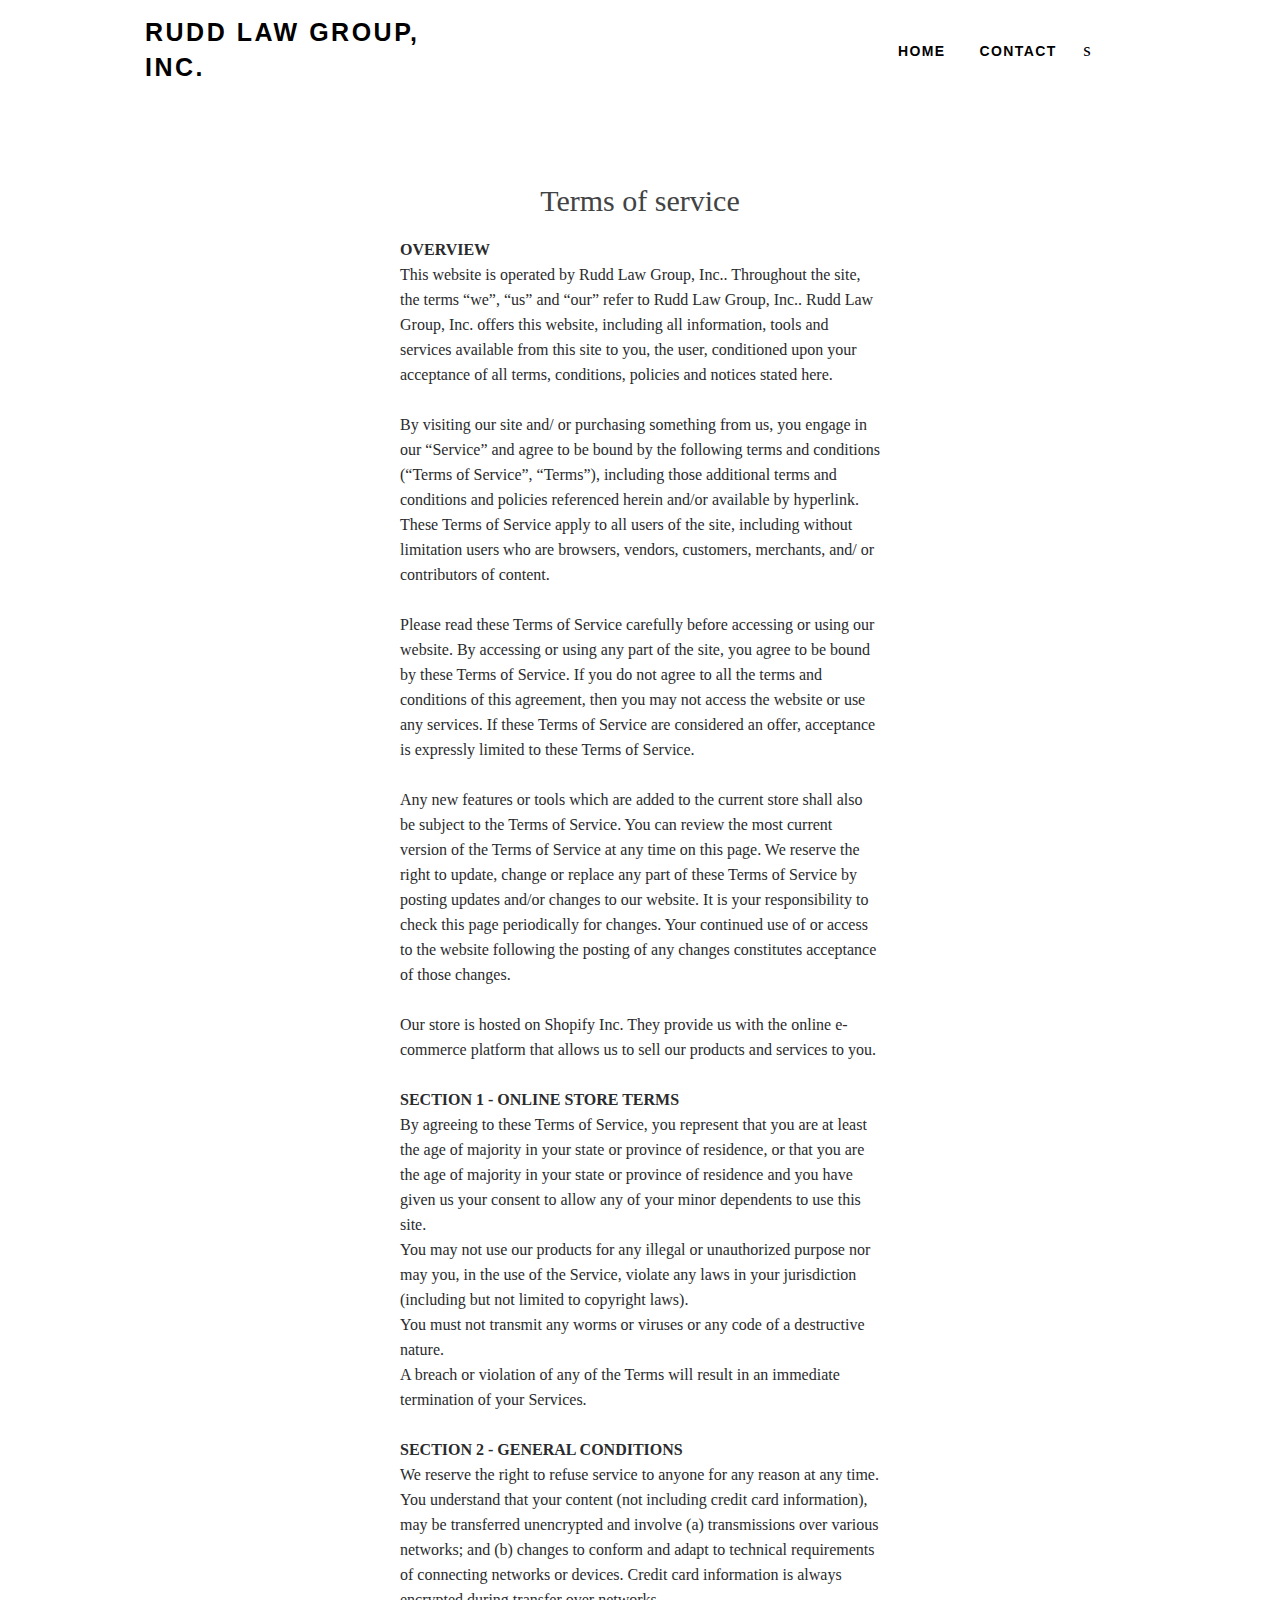
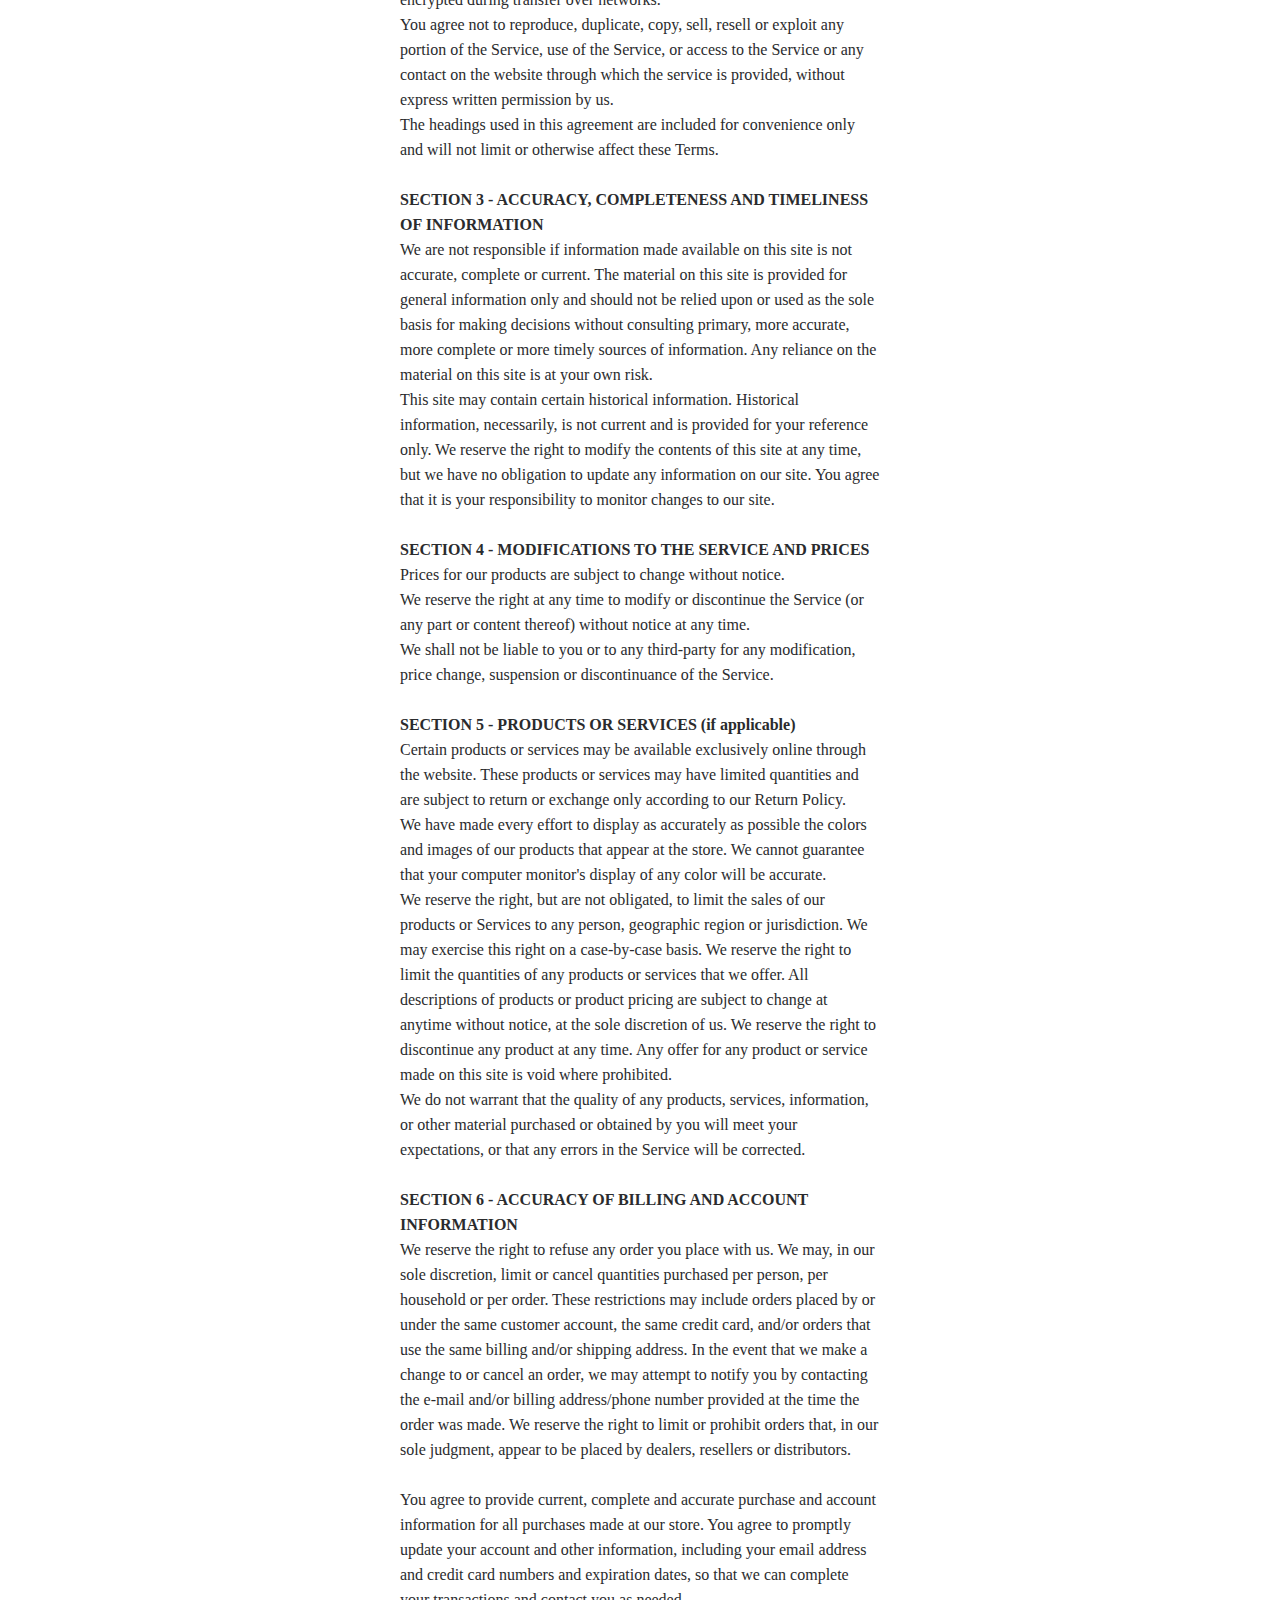
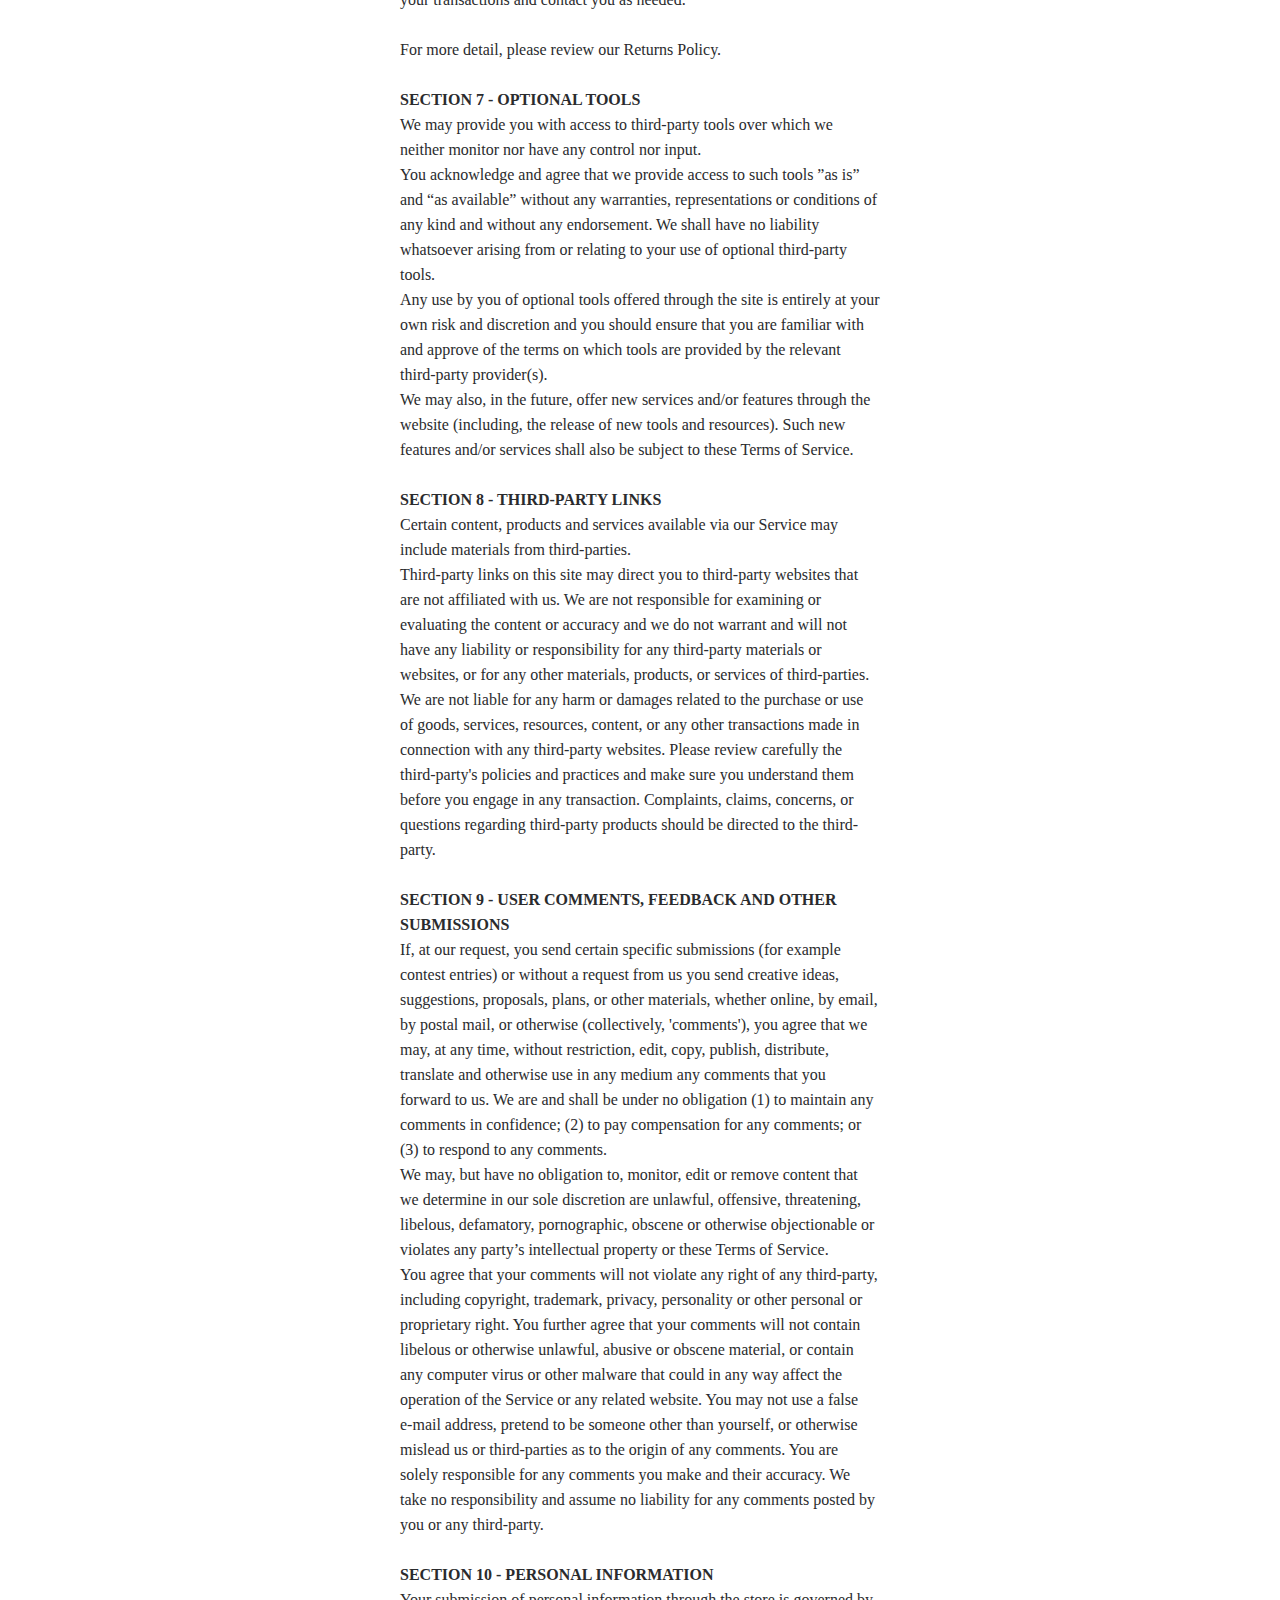
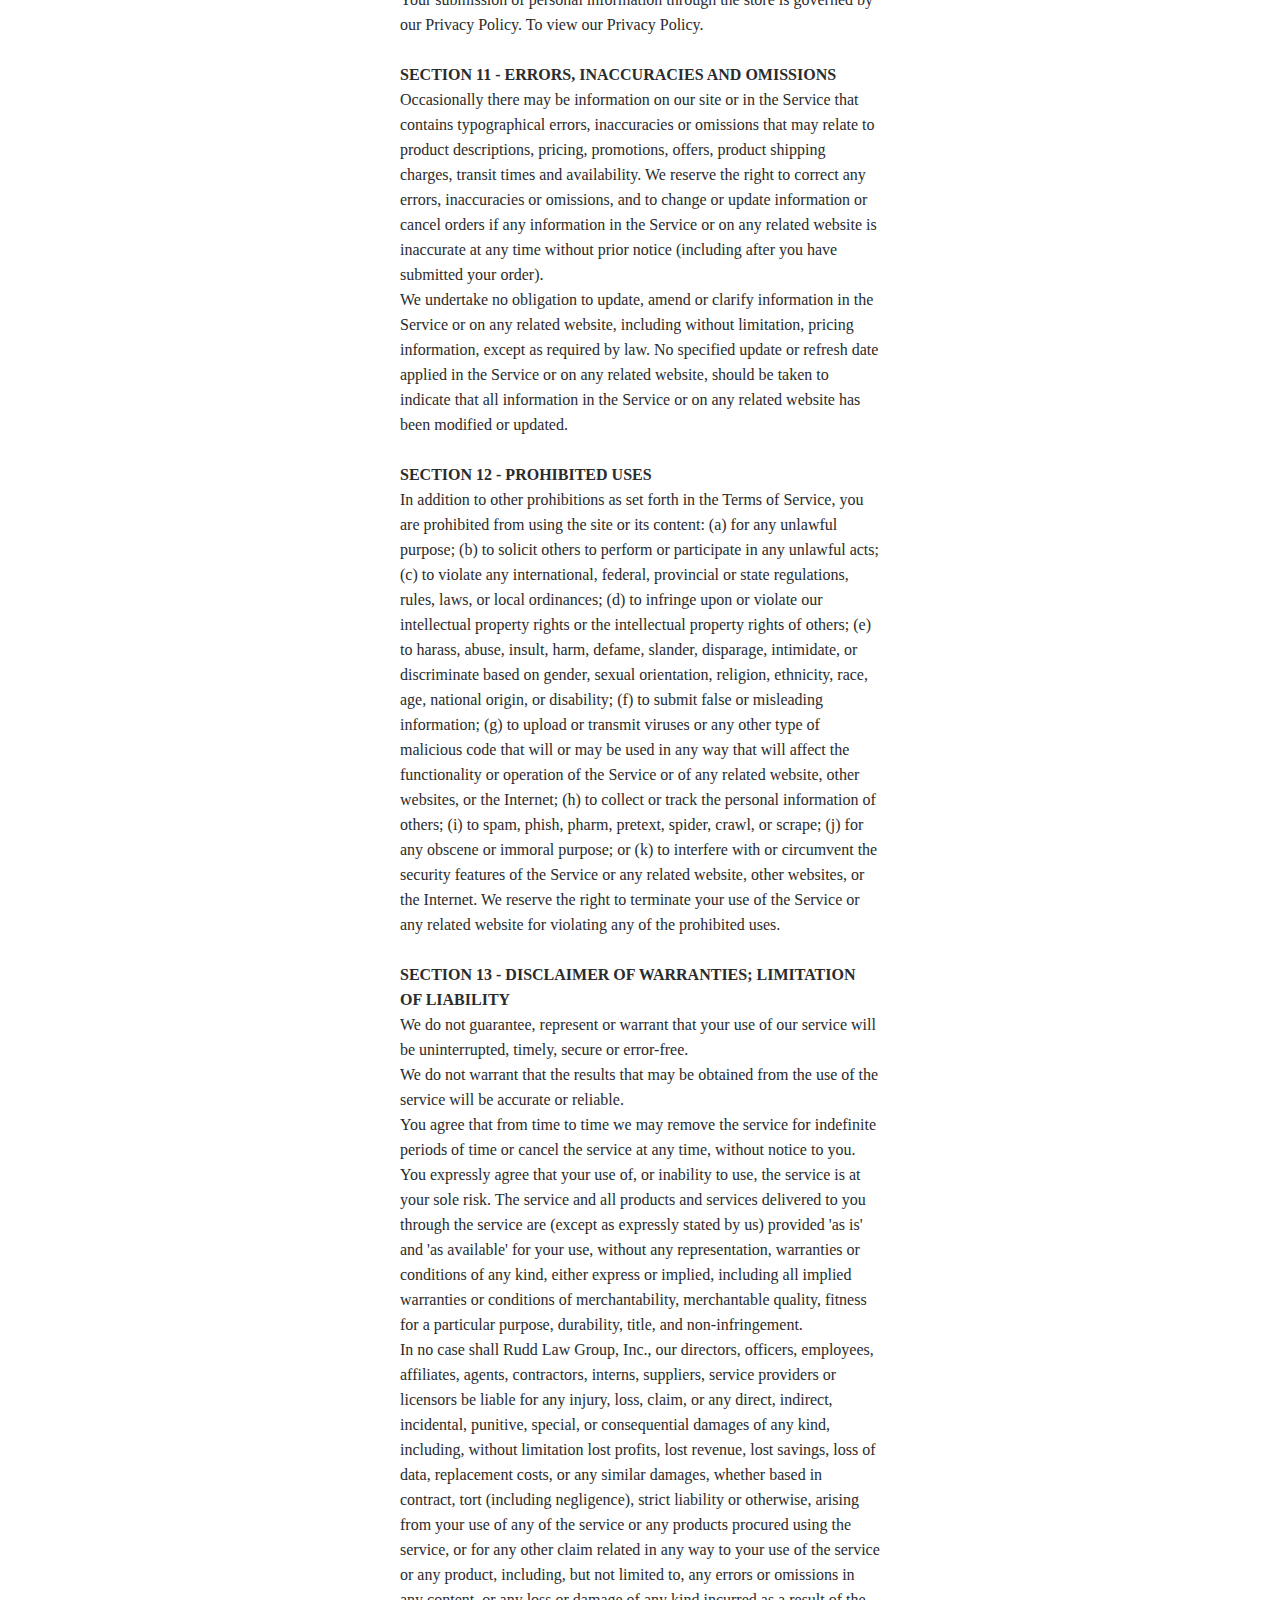
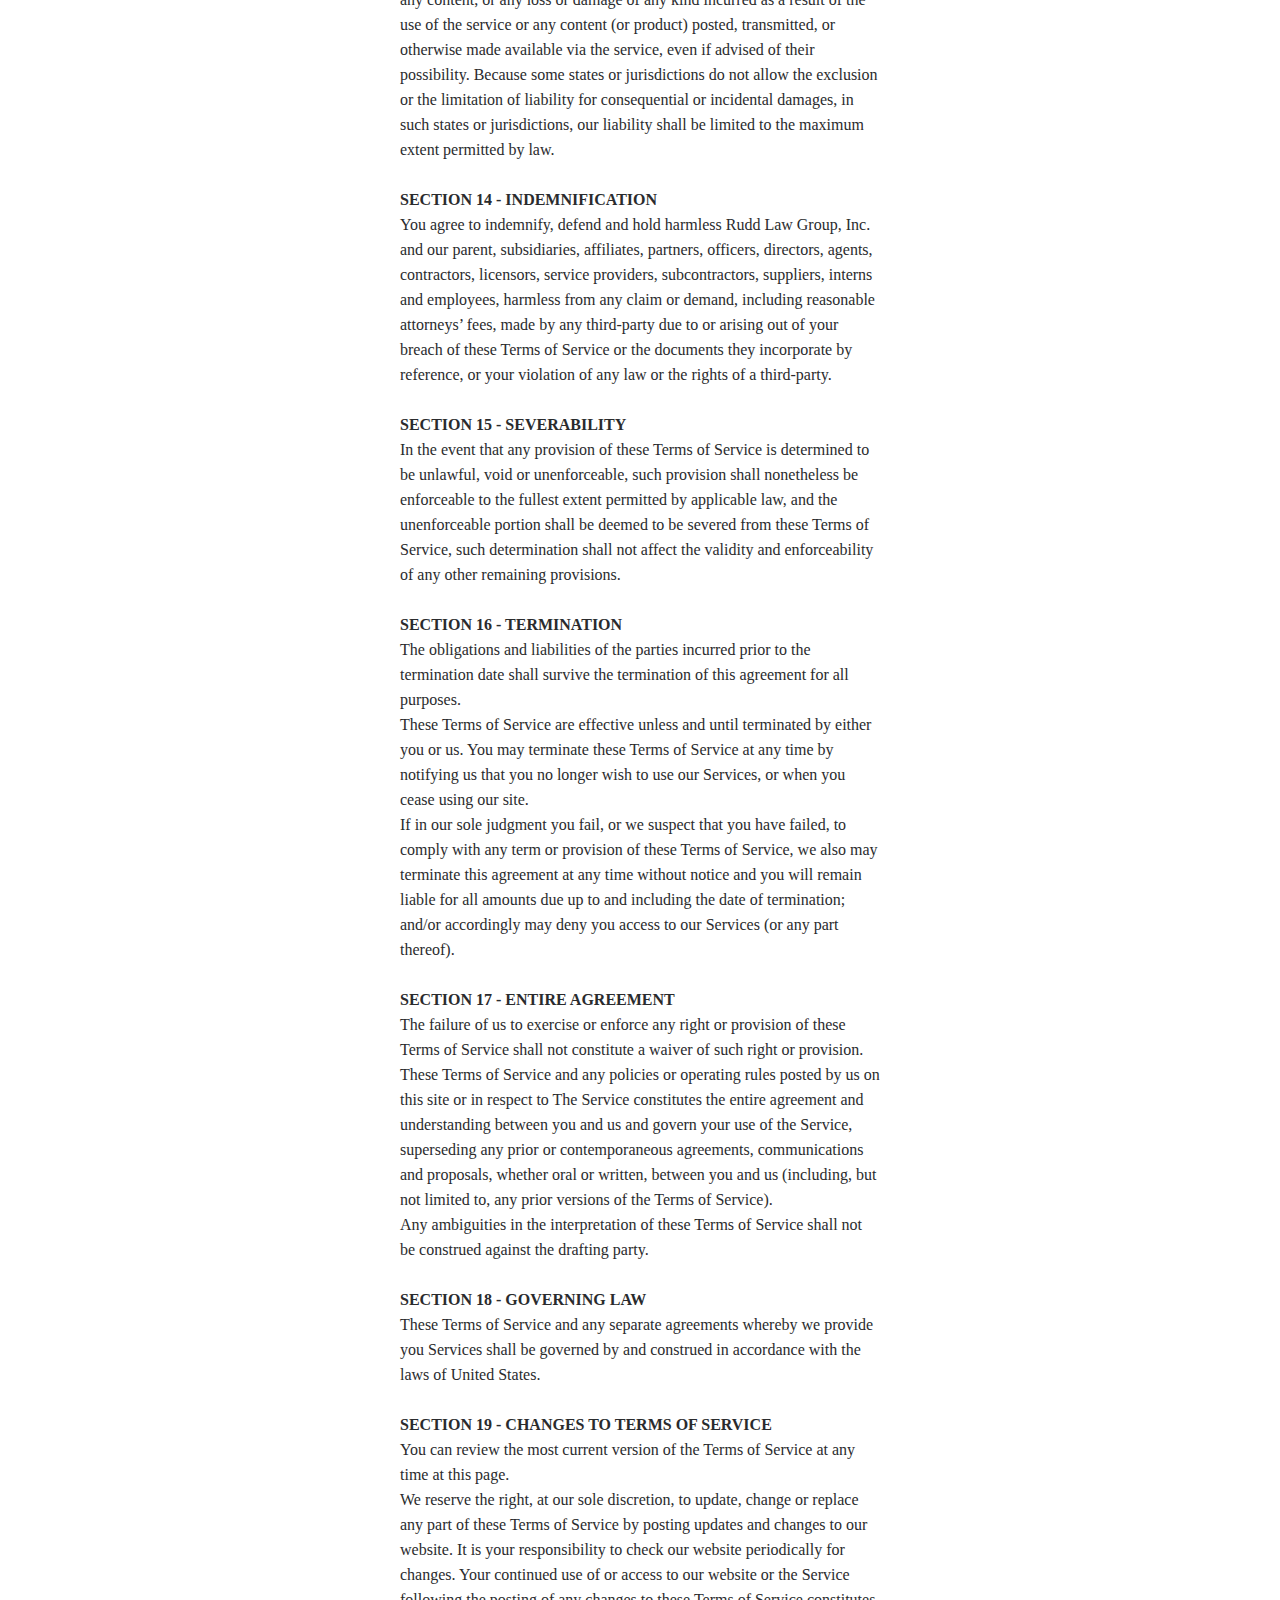
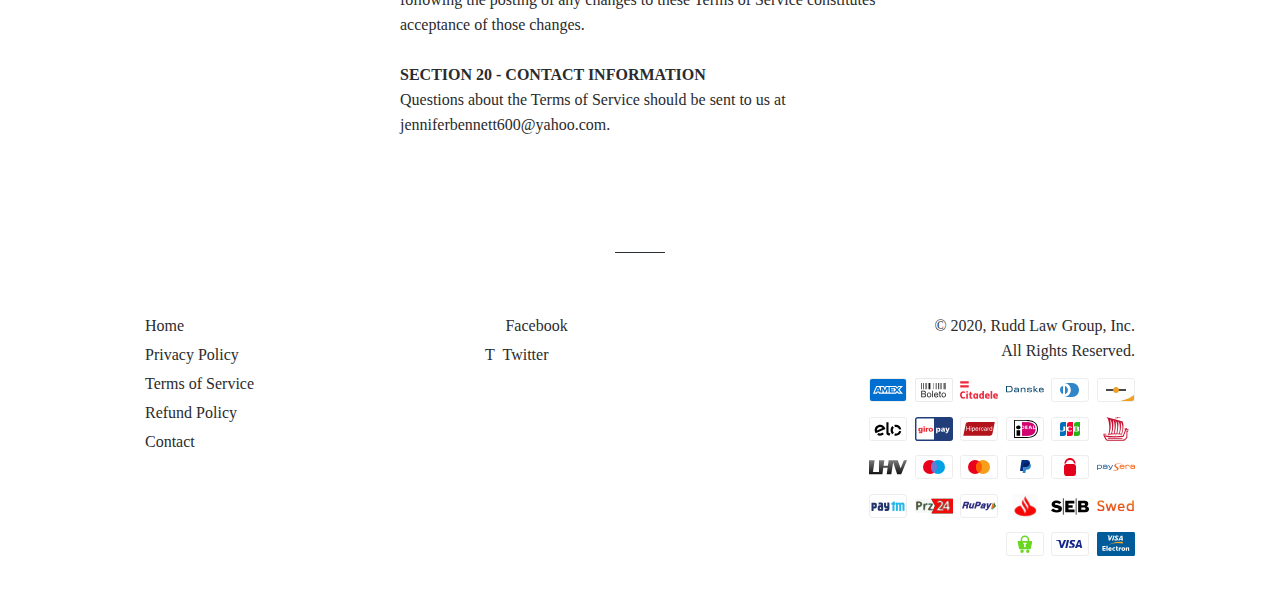
<file: terms-of-service.html>
<!doctype html>
<html class="no-js" lang="en">
<head>

  <!-- Basic page needs ================================================== -->
  <meta charset="utf-8">
  <meta http-equiv="X-UA-Compatible" content="IE=edge,chrome=1">

  
    <link rel="shortcut icon" href="11j3jrtot1371ozw0d11hp5xcpzmgo34kg3kpjeaxtj1xyyh_32x32.jpg?v=1601636345" type="image/png" />
  

  <!-- Title and description ================================================== -->
  <title>
  Terms of service &ndash; Rudd Law Group, Inc.
  </title>

  

  <!-- Helpers ================================================== -->
  <!-- /snippets/social-meta-tags.liquid -->




<meta property="og:site_name" content="Rudd Law Group, Inc.">
<meta property="og:url" content="terms-of-service.html">
<meta property="og:title" content="Terms of service">
<meta property="og:type" content="website">
<meta property="og:description" content="At Rudd Law Group, Inc. we provide legal services for all health care providers and professionals. This includes physicians, nurses, dentists, psychologists, psychiatrists, mental health counselors, DME suppliers, medical students and interns, hospitals, ambulatory surgical centers, pain management clinics, nursing hom">





  <meta name="twitter:site" content="@https://">

<meta name="twitter:card" content="summary_large_image">
<meta name="twitter:title" content="Terms of service">
<meta name="twitter:description" content="At Rudd Law Group, Inc. we provide legal services for all health care providers and professionals. This includes physicians, nurses, dentists, psychologists, psychiatrists, mental health counselors, DME suppliers, medical students and interns, hospitals, ambulatory surgical centers, pain management clinics, nursing hom">

  <link rel="canonical" href="terms-of-service.html">
  <meta name="viewport" content="width=device-width,initial-scale=1,shrink-to-fit=no">
  <meta name="theme-color" content="#131517">

  <!-- CSS ================================================== -->
  <link href="timber-h9687pkx90r43x8cjtaackc7ifz5ximidkoromk6ozzpjycd.css?v=4417523689269881021" rel="stylesheet" type="text/css" media="all" />
  <link href="theme-mtbhi08m9omcsr4mju6cqb5iyygj5ihe8yjoq415nk4tz61h.css?v=16147034340111313023" rel="stylesheet" type="text/css" media="all" />

  <!-- Sections ================================================== -->
  <script>
    window.theme = window.theme || {};
    theme.strings = {
      zoomClose: "Close (Esc)",
      zoomPrev: "Previous (Left arrow key)",
      zoomNext: "Next (Right arrow key)",
      moneyFormat: "${{amount}}",
      addressError: "Error looking up that address",
      addressNoResults: "No results for that address",
      addressQueryLimit: "rer",
      authError: "ks5ixwaj2t7oycb67zbwcjvot1ryy55450yn1vdcvtojlorw.",
      cartEmpty: "Your cart is currently empty.",
      cartCookie: "Enable cookies to use the shopping cart",
      cartSavings: "You're saving [savings]",
      productSlideLabel: "Slide [slide_number] of [slide_max]."
    };
    theme.settings = {
      cartType: "page",
      gridType: null
    };
  </script>

  <script src="jquery-2.2.3.min.js?v=5821186314690718683" type="text/javascript"></script>

  <script src="lazysizes.min.js?v=15522312340271661705" async="async"></script>

  <script src="theme-fzdots9cbn194wxttwy7gmyam6aeks1hkgkh7rdajbk0v32z.js?v=11429576819234864132" defer="defer"></script>

  <!-- Header hook for plugins ================================================== -->
  <style>.shopify-policy__container{max-width:560px;max-width:65ch;margin:0 auto;padding-left:20px;padding-right:20px}.shopify-policy__title{text-align:center}</style>

<script integrity="sha256-GkS6D0JfVvFoaxmvX+T8Owz974xJVdRRDQbxbJf9Nmg=" crossorigin="anonymous" data-source-attribution="shopify.loadfeatures" defer="defer" src="load_feature-h1xlz6jam2ecjis90gya43nkdr9k86f8emr18bywm5cswh5x.js"></script>
<script integrity="sha256-h+g5mYiIAULyxidxudjy/2wpCz/3Rd1CbrDf4NudHa4=" data-source-attribution="shopify.dynamic-checkout" defer="defer" src="features-mu0l14rgwy1x12gtz7gv3p3cdr2cafv7ak1i0gc7fn5vasjo.js" crossorigin="anonymous"></script>




  <script src="modernizr.min.js?v=2139105474820643245" type="text/javascript"></script>

  
  

</head>


<body id="terms-of-service" class="template-policy">

  <div id="shopify-section-header" class="shopify-section"><style data-shopify>.header-wrapper .site-nav__link,
  .header-wrapper .site-header__logo a,
  .header-wrapper .site-nav__dropdown-link,
  .header-wrapper .site-nav--has-dropdown > a.nav-focus,
  .header-wrapper .site-nav--has-dropdown.nav-hover > a,
  .header-wrapper .site-nav--has-dropdown:hover > a {
    color: #000000;
  }

  .header-wrapper .site-header__logo a:hover,
  .header-wrapper .site-header__logo a:focus,
  .header-wrapper .site-nav__link:hover,
  .header-wrapper .site-nav__link:focus,
  .header-wrapper .site-nav--has-dropdown a:hover,
  .header-wrapper .site-nav--has-dropdown > a.nav-focus:hover,
  .header-wrapper .site-nav--has-dropdown > a.nav-focus:focus,
  .header-wrapper .site-nav--has-dropdown .site-nav__link:hover,
  .header-wrapper .site-nav--has-dropdown .site-nav__link:focus,
  .header-wrapper .site-nav--has-dropdown.nav-hover > a:hover,
  .header-wrapper .site-nav__dropdown a:focus {
    color: rgba(0, 0, 0, 0.75);
  }

  .header-wrapper .burger-icon,
  .header-wrapper .site-nav--has-dropdown:hover > a:before,
  .header-wrapper .site-nav--has-dropdown > a.nav-focus:before,
  .header-wrapper .site-nav--has-dropdown.nav-hover > a:before {
    background: #000000;
  }

  .header-wrapper .site-nav__link:hover .burger-icon {
    background: rgba(0, 0, 0, 0.75);
  }

  .site-header__logo img {
    max-width: 180px;
  }

  @media screen and (max-width: 768px) {
    .site-header__logo img {
      max-width: 100%;
    }
  }</style><div data-section-id="header" data-section-type="header-section" data-template="policy">
  <div id="NavDrawer" class="drawer drawer--left">
      <div class="drawer__inner drawer-left__inner">

    

    <ul class="mobile-nav">
      
        

          <li class="mobile-nav__item">
            <a
              href="index.html"
              class="mobile-nav__link"
              >
                Home
            </a>
          </li>

        
      
        

          <li class="mobile-nav__item">
            <a
              href="contact.html"
              class="mobile-nav__link"
              >
                Contact
            </a>
          </li>

        
      
      
      <li class="mobile-nav__spacer"></li>

      
      
      
        <li class="mobile-nav__item mobile-nav__item--secondary"><a href="index.html">Home</a></li>
      
        <li class="mobile-nav__item mobile-nav__item--secondary"><a href="privacy-policy.html">Privacy Policy</a></li>
      
        <li class="mobile-nav__item mobile-nav__item--secondary"><a href="terms-of-service.html">Terms of Service</a></li>
      
        <li class="mobile-nav__item mobile-nav__item--secondary"><a href="refund-policy.html">Refund Policy</a></li>
      
        <li class="mobile-nav__item mobile-nav__item--secondary"><a href="contact.html">Contact</a></li>
      
    </ul>
    <!-- //mobile-nav -->
  </div>


  </div>
  <div class="header-container drawer__header-container">
    <div class="header-wrapper" data-header-wrapper>
      
        
      

      <header class="site-header" role="banner" data-transparent-header="true">
        <div class="wrapper">
          <div class="grid--full grid--table">
            <div class="grid__item large--hide large--one-sixth one-quarter">
              <div class="site-nav--open site-nav--mobile">
                <button type="button" class="icon-fallback-text site-nav__link site-nav__link--burger js-drawer-open-button-left" aria-controls="NavDrawer">
                  <span class="burger-icon burger-icon--top"></span>
                  <span class="burger-icon burger-icon--mid"></span>
                  <span class="burger-icon burger-icon--bottom"></span>
                  <span class="fallback-text">Site navigation</span>
                </button>
              </div>
            </div>
            <div class="grid__item large--one-third medium-down--one-half">
              
              
                <div class="h1 site-header__logo large--left" itemscope itemtype="http://schema.org/Organization">
              
                

                <a href="index.html" itemprop="url" class="site-header__logo-link">
                  
                    Rudd Law Group, Inc.
                  
                </a>
              
                </div>
              
            </div>
            <nav class="grid__item large--two-thirds large--text-right medium-down--hide" role="navigation">
              
              <!-- begin site-nav -->
              <ul class="site-nav" id="AccessibleNav">
                
                  
                    <li class="site-nav__item">
                      <a
                        href="index.html"
                        class="site-nav__link"
                        data-meganav-type="child"
                        >
                          Home
                      </a>
                    </li>
                  
                
                  
                    <li class="site-nav__item">
                      <a
                        href="contact.html"
                        class="site-nav__link"
                        data-meganav-type="child"
                        >
                          Contact
                      </a>
                    </li>
                  
                

                
                

                
                  
                  
                  <li class="site-nav__item site-nav__item--compressed">
                    <a href="#search" class="site-nav__link site-nav__link--icon js-toggle-search-modal" data-mfp-src="#SearchModal">
                      <span class="icon-fallback-text">
                        <span class="icon icon-search" aria-hidden="true"></span>
                        <span class="fallback-text">Search</span>
                      </span>
                    </a>
                  </li>
                

                <li class="site-nav__item site-nav__item--compressed">
                  <a href="#cart" class="site-nav__link site-nav__link--icon cart-link js-drawer-open-button-right" aria-controls="CartDrawer">
                    <span class="icon-fallback-text">
                      <span class="icon icon-cart" aria-hidden="true"></span>
                      <span class="fallback-text">Cart</span>
                    </span>
                    <span class="cart-link__bubble"></span>
                  </a>
                </li>

              </ul>
              <!-- //site-nav -->
            </nav>
            <div class="grid__item large--hide one-quarter">
              <div class="site-nav--mobile text-right">
                <a href="#cart" class="site-nav__link cart-link js-drawer-open-button-right" aria-controls="CartDrawer">
                  <span class="icon-fallback-text">
                    <span class="icon icon-cart" aria-hidden="true"></span>
                    <span class="fallback-text">Cart</span>
                  </span>
                  <span class="cart-link__bubble"></span>
                </a>
              </div>
            </div>
          </div>

        </div>
      </header>
    </div>
  </div>
</div>




</div>

  <div id="CartDrawer" class="drawer drawer--right drawer--has-fixed-footer">
    <div class="drawer__fixed-header">
      <div class="drawer__header">
        <div class="drawer__title">Your cart</div>
        <div class="drawer__close">
          <button type="button" class="icon-fallback-text drawer__close-button js-drawer-close">
            <span class="icon icon-x" aria-hidden="true"></span>
            <span class="fallback-text">Close Cart</span>
          </button>
        </div>
      </div>
    </div>
    <div class="drawer__inner">
      <div id="CartContainer" class="drawer__cart"></div>
    </div>
  </div>

  <div id="PageContainer" class="page-container">
    <main class="main-content" role="main">
      
        <div class="wrapper">
      
        <div class="shopify-policy__container">
  <div class="shopify-policy__title">
    <h1>Terms of service</h1>
  </div>

  <div class="shopify-policy__body">
    <div class="rte">
        <strong>OVERVIEW</strong> <br> This website is operated by Rudd Law Group, Inc.. Throughout the site, the terms “we”, “us” and “our” refer to Rudd Law Group, Inc.. Rudd Law Group, Inc. offers this website, including all information, tools and services available from this site to you, the user, conditioned upon your acceptance of all terms, conditions, policies and notices stated here. <br> <br> By visiting our site and/ or purchasing something from us, you engage in our “Service” and agree to be bound by the following terms and conditions (“Terms of Service”, “Terms”), including those additional terms and conditions and policies referenced herein and/or available by hyperlink. These Terms of Service apply to all users of the site, including without limitation users who are browsers, vendors, customers, merchants, and/ or contributors of content. <br> <br> Please read these Terms of Service carefully before accessing or using our website. By accessing or using any part of the site, you agree to be bound by these Terms of Service. If you do not agree to all the terms and conditions of this agreement, then you may not access the website or use any services. If these Terms of Service are considered an offer, acceptance is expressly limited to these Terms of Service. <br> <br> Any new features or tools which are added to the current store shall also be subject to the Terms of Service. You can review the most current version of the Terms of Service at any time on this page. We reserve the right to update, change or replace any part of these Terms of Service by posting updates and/or changes to our website. It is your responsibility to check this page periodically for changes. Your continued use of or access to the website following the posting of any changes constitutes acceptance of those changes. <br> <br> Our store is hosted on Shopify Inc. They provide us with the online e-commerce platform that allows us to sell our products and services to you. <br> <br> <strong>SECTION 1 - ONLINE STORE TERMS</strong> <br> By agreeing to these Terms of Service, you represent that you are at least the age of majority in your state or province of residence, or that you are the age of majority in your state or province of residence and you have given us your consent to allow any of your minor dependents to use this site. <br> You may not use our products for any illegal or unauthorized purpose nor may you, in the use of the Service, violate any laws in your jurisdiction (including but not limited to copyright laws). <br> You must not transmit any worms or viruses or any code of a destructive nature. <br> A breach or violation of any of the Terms will result in an immediate termination of your Services. <br> <br> <strong>SECTION 2 - GENERAL CONDITIONS</strong> <br> We reserve the right to refuse service to anyone for any reason at any time. <br> You understand that your content (not including credit card information), may be transferred unencrypted and involve (a) transmissions over various networks; and (b) changes to conform and adapt to technical requirements of connecting networks or devices. Credit card information is always encrypted during transfer over networks. <br> You agree not to reproduce, duplicate, copy, sell, resell or exploit any portion of the Service, use of the Service, or access to the Service or any contact on the website through which the service is provided, without express written permission by us. <br> The headings used in this agreement are included for convenience only and will not limit or otherwise affect these Terms. <br> <br> <strong>SECTION 3 - ACCURACY, COMPLETENESS AND TIMELINESS OF INFORMATION</strong> <br> We are not responsible if information made available on this site is not accurate, complete or current. The material on this site is provided for general information only and should not be relied upon or used as the sole basis for making decisions without consulting primary, more accurate, more complete or more timely sources of information. Any reliance on the material on this site is at your own risk. <br> This site may contain certain historical information. Historical information, necessarily, is not current and is provided for your reference only. We reserve the right to modify the contents of this site at any time, but we have no obligation to update any information on our site. You agree that it is your responsibility to monitor changes to our site. <br> <br> <strong>SECTION 4 - MODIFICATIONS TO THE SERVICE AND PRICES</strong> <br> Prices for our products are subject to change without notice. <br> We reserve the right at any time to modify or discontinue the Service (or any part or content thereof) without notice at any time. <br> We shall not be liable to you or to any third-party for any modification, price change, suspension or discontinuance of the Service. <br> <br> <strong>SECTION 5 - PRODUCTS OR SERVICES (if applicable)</strong> <br> Certain products or services may be available exclusively online through the website. These products or services may have limited quantities and are subject to return or exchange only according to our Return Policy. <br> We have made every effort to display as accurately as possible the colors and images of our products that appear at the store. We cannot guarantee that your computer monitor's display of any color will be accurate. <br> We reserve the right, but are not obligated, to limit the sales of our products or Services to any person, geographic region or jurisdiction. We may exercise this right on a case-by-case basis. We reserve the right to limit the quantities of any products or services that we offer. All descriptions of products or product pricing are subject to change at anytime without notice, at the sole discretion of us. We reserve the right to discontinue any product at any time. Any offer for any product or service made on this site is void where prohibited. <br> We do not warrant that the quality of any products, services, information, or other material purchased or obtained by you will meet your expectations, or that any errors in the Service will be corrected. <br> <br> <strong>SECTION 6 - ACCURACY OF BILLING AND ACCOUNT INFORMATION</strong> <br> We reserve the right to refuse any order you place with us. We may, in our sole discretion, limit or cancel quantities purchased per person, per household or per order. These restrictions may include orders placed by or under the same customer account, the same credit card, and/or orders that use the same billing and/or shipping address. In the event that we make a change to or cancel an order, we may attempt to notify you by contacting the e‑mail and/or billing address/phone number provided at the time the order was made. We reserve the right to limit or prohibit orders that, in our sole judgment, appear to be placed by dealers, resellers or distributors. <br> <br> You agree to provide current, complete and accurate purchase and account information for all purchases made at our store. You agree to promptly update your account and other information, including your email address and credit card numbers and expiration dates, so that we can complete your transactions and contact you as needed. <br> <br> For more detail, please review our Returns Policy. <br> <br> <strong>SECTION 7 - OPTIONAL TOOLS</strong> <br> We may provide you with access to third-party tools over which we neither monitor nor have any control nor input. <br> You acknowledge and agree that we provide access to such tools ”as is” and “as available” without any warranties, representations or conditions of any kind and without any endorsement. We shall have no liability whatsoever arising from or relating to your use of optional third-party tools. <br> Any use by you of optional tools offered through the site is entirely at your own risk and discretion and you should ensure that you are familiar with and approve of the terms on which tools are provided by the relevant third-party provider(s). <br> We may also, in the future, offer new services and/or features through the website (including, the release of new tools and resources). Such new features and/or services shall also be subject to these Terms of Service. <br> <br> <strong>SECTION 8 - THIRD-PARTY LINKS</strong> <br> Certain content, products and services available via our Service may include materials from third-parties. <br> Third-party links on this site may direct you to third-party websites that are not affiliated with us. We are not responsible for examining or evaluating the content or accuracy and we do not warrant and will not have any liability or responsibility for any third-party materials or websites, or for any other materials, products, or services of third-parties. <br> We are not liable for any harm or damages related to the purchase or use of goods, services, resources, content, or any other transactions made in connection with any third-party websites. Please review carefully the third-party's policies and practices and make sure you understand them before you engage in any transaction. Complaints, claims, concerns, or questions regarding third-party products should be directed to the third-party. <br> <br> <strong>SECTION 9 - USER COMMENTS, FEEDBACK AND OTHER SUBMISSIONS</strong> <br> If, at our request, you send certain specific submissions (for example contest entries) or without a request from us you send creative ideas, suggestions, proposals, plans, or other materials, whether online, by email, by postal mail, or otherwise (collectively, 'comments'), you agree that we may, at any time, without restriction, edit, copy, publish, distribute, translate and otherwise use in any medium any comments that you forward to us. We are and shall be under no obligation (1) to maintain any comments in confidence; (2) to pay compensation for any comments; or (3) to respond to any comments. <br> We may, but have no obligation to, monitor, edit or remove content that we determine in our sole discretion are unlawful, offensive, threatening, libelous, defamatory, pornographic, obscene or otherwise objectionable or violates any party’s intellectual property or these Terms of Service. <br> You agree that your comments will not violate any right of any third-party, including copyright, trademark, privacy, personality or other personal or proprietary right. You further agree that your comments will not contain libelous or otherwise unlawful, abusive or obscene material, or contain any computer virus or other malware that could in any way affect the operation of the Service or any related website. You may not use a false e‑mail address, pretend to be someone other than yourself, or otherwise mislead us or third-parties as to the origin of any comments. You are solely responsible for any comments you make and their accuracy. We take no responsibility and assume no liability for any comments posted by you or any third-party. <br> <br> <strong>SECTION 10 - PERSONAL INFORMATION</strong> <br> Your submission of personal information through the store is governed by our Privacy Policy. To view our Privacy Policy. <br> <br> <strong>SECTION 11 - ERRORS, INACCURACIES AND OMISSIONS</strong> <br> Occasionally there may be information on our site or in the Service that contains typographical errors, inaccuracies or omissions that may relate to product descriptions, pricing, promotions, offers, product shipping charges, transit times and availability. We reserve the right to correct any errors, inaccuracies or omissions, and to change or update information or cancel orders if any information in the Service or on any related website is inaccurate at any time without prior notice (including after you have submitted your order). <br> We undertake no obligation to update, amend or clarify information in the Service or on any related website, including without limitation, pricing information, except as required by law. No specified update or refresh date applied in the Service or on any related website, should be taken to indicate that all information in the Service or on any related website has been modified or updated. <br> <br> <strong>SECTION 12 - PROHIBITED USES</strong> <br> In addition to other prohibitions as set forth in the Terms of Service, you are prohibited from using the site or its content: (a) for any unlawful purpose; (b) to solicit others to perform or participate in any unlawful acts; (c) to violate any international, federal, provincial or state regulations, rules, laws, or local ordinances; (d) to infringe upon or violate our intellectual property rights or the intellectual property rights of others; (e) to harass, abuse, insult, harm, defame, slander, disparage, intimidate, or discriminate based on gender, sexual orientation, religion, ethnicity, race, age, national origin, or disability; (f) to submit false or misleading information; (g) to upload or transmit viruses or any other type of malicious code that will or may be used in any way that will affect the functionality or operation of the Service or of any related website, other websites, or the Internet; (h) to collect or track the personal information of others; (i) to spam, phish, pharm, pretext, spider, crawl, or scrape; (j) for any obscene or immoral purpose; or (k) to interfere with or circumvent the security features of the Service or any related website, other websites, or the Internet. We reserve the right to terminate your use of the Service or any related website for violating any of the prohibited uses. <br> <br> <strong>SECTION 13 - DISCLAIMER OF WARRANTIES; LIMITATION OF LIABILITY</strong> <br> We do not guarantee, represent or warrant that your use of our service will be uninterrupted, timely, secure or error-free. <br> We do not warrant that the results that may be obtained from the use of the service will be accurate or reliable. <br> You agree that from time to time we may remove the service for indefinite periods of time or cancel the service at any time, without notice to you. <br> You expressly agree that your use of, or inability to use, the service is at your sole risk. The service and all products and services delivered to you through the service are (except as expressly stated by us) provided 'as is' and 'as available' for your use, without any representation, warranties or conditions of any kind, either express or implied, including all implied warranties or conditions of merchantability, merchantable quality, fitness for a particular purpose, durability, title, and non-infringement. <br> In no case shall Rudd Law Group, Inc., our directors, officers, employees, affiliates, agents, contractors, interns, suppliers, service providers or licensors be liable for any injury, loss, claim, or any direct, indirect, incidental, punitive, special, or consequential damages of any kind, including, without limitation lost profits, lost revenue, lost savings, loss of data, replacement costs, or any similar damages, whether based in contract, tort (including negligence), strict liability or otherwise, arising from your use of any of the service or any products procured using the service, or for any other claim related in any way to your use of the service or any product, including, but not limited to, any errors or omissions in any content, or any loss or damage of any kind incurred as a result of the use of the service or any content (or product) posted, transmitted, or otherwise made available via the service, even if advised of their possibility. Because some states or jurisdictions do not allow the exclusion or the limitation of liability for consequential or incidental damages, in such states or jurisdictions, our liability shall be limited to the maximum extent permitted by law. <br> <br> <strong>SECTION 14 - INDEMNIFICATION</strong> <br> You agree to indemnify, defend and hold harmless Rudd Law Group, Inc. and our parent, subsidiaries, affiliates, partners, officers, directors, agents, contractors, licensors, service providers, subcontractors, suppliers, interns and employees, harmless from any claim or demand, including reasonable attorneys’ fees, made by any third-party due to or arising out of your breach of these Terms of Service or the documents they incorporate by reference, or your violation of any law or the rights of a third-party. <br> <br> <strong>SECTION 15 - SEVERABILITY</strong> <br> In the event that any provision of these Terms of Service is determined to be unlawful, void or unenforceable, such provision shall nonetheless be enforceable to the fullest extent permitted by applicable law, and the unenforceable portion shall be deemed to be severed from these Terms of Service, such determination shall not affect the validity and enforceability of any other remaining provisions. <br> <br> <strong>SECTION 16 - TERMINATION</strong> <br> The obligations and liabilities of the parties incurred prior to the termination date shall survive the termination of this agreement for all purposes. <br> These Terms of Service are effective unless and until terminated by either you or us. You may terminate these Terms of Service at any time by notifying us that you no longer wish to use our Services, or when you cease using our site. <br> If in our sole judgment you fail, or we suspect that you have failed, to comply with any term or provision of these Terms of Service, we also may terminate this agreement at any time without notice and you will remain liable for all amounts due up to and including the date of termination; and/or accordingly may deny you access to our Services (or any part thereof). <br> <br> <strong>SECTION 17 - ENTIRE AGREEMENT</strong> <br> The failure of us to exercise or enforce any right or provision of these Terms of Service shall not constitute a waiver of such right or provision. <br> These Terms of Service and any policies or operating rules posted by us on this site or in respect to The Service constitutes the entire agreement and understanding between you and us and govern your use of the Service, superseding any prior or contemporaneous agreements, communications and proposals, whether oral or written, between you and us (including, but not limited to, any prior versions of the Terms of Service). <br> Any ambiguities in the interpretation of these Terms of Service shall not be construed against the drafting party. <br> <br> <strong>SECTION 18 - GOVERNING LAW</strong> <br> These Terms of Service and any separate agreements whereby we provide you Services shall be governed by and construed in accordance with the laws of United States. <br> <br> <strong>SECTION 19 - CHANGES TO TERMS OF SERVICE</strong> <br> You can review the most current version of the Terms of Service at any time at this page. <br> We reserve the right, at our sole discretion, to update, change or replace any part of these Terms of Service by posting updates and changes to our website. It is your responsibility to check our website periodically for changes. Your continued use of or access to our website or the Service following the posting of any changes to these Terms of Service constitutes acceptance of those changes. <br> <br> <strong>SECTION 20 - CONTACT INFORMATION</strong> <br> Questions about the Terms of Service should be sent to us at jenniferbennett600@yahoo.com.
    </div>
  </div>
</div>

      
        </div>
      
    </main>

    <hr class="hr--large">

    <div id="shopify-section-footer" class="shopify-section"><footer class="site-footer small--text-center" role="contentinfo" data-section-id="footer" data-section-type="footer-section">
  <div class="wrapper">

    <div class="grid-uniform">

      
      

      
      

      
      
      

      

      

      

      
        <div class="grid__item one-third small--one-whole">
          <ul class="no-bullets site-footer__linklist">
            

      
      

              <li><a href="index.html">Home</a></li>

            

      
      

              <li><a href="privacy-policy.html">Privacy Policy</a></li>

            

      
      

              <li><a href="terms-of-service.html">Terms of Service</a></li>

            

      
      

              <li><a href="refund-policy.html">Refund Policy</a></li>

            

      
      

              <li><a href="contact.html">Contact</a></li>

            
          </ul>
        </div>
      

      
        <div class="grid__item one-third small--one-whole">
            <ul class="no-bullets social-icons">
              
                <li>
                  <a href="https://www.facebook.com/" title="Rudd Law Group, Inc. on Facebook">
                    <span class="icon icon-facebook" aria-hidden="true"></span>
                    Facebook
                  </a>
                </li>
              
              
                <li>
                  <a href="https://twitter.com/" title="Rudd Law Group, Inc. on Twitter">
                    <span class="icon icon-twitter" aria-hidden="true"></span>
                    Twitter
                  </a>
                </li>
              
              
              
              
              
              
              
              
              
            </ul>
        </div>
      
<div class="grid__item one-third small--one-whole large--text-right"><form method="get" action="/" id="localization_form" accept-charset="UTF-8" class="selectors-form" enctype="multipart/form-data"><input type="hidden" name="form_type" value="localization" /><input type="hidden" name="utf8" value="✓" /><input type="hidden" name="_method" value="put" /><input type="hidden" name="return_to" value="/policies/terms-of-service" /></form><p class="site-footer__copyright-content">&copy; 2020, <a href="index.html" title="">Rudd Law Group, Inc.</a><br> All Rights Reserved.</p><span class="visually-hidden">Payment methods</span>
            <ul class="inline-list payment-icons site-footer__payment-icons"><li>
                  <svg class="icon" xmlns="http://www.w3.org/2000/svg" role="img" viewBox="0 0 38 24" width="38" height="24" aria-labelledby="pi-american_express"><title id="pi-american_express">American Express</title><g fill="none"><path fill="#000" d="M35,0 L3,0 C1.3,0 0,1.3 0,3 L0,21 C0,22.7 1.4,24 3,24 L35,24 C36.7,24 38,22.7 38,21 L38,3 C38,1.3 36.6,0 35,0 Z" opacity=".07"/><path fill="#006FCF" d="M35,1 C36.1,1 37,1.9 37,3 L37,21 C37,22.1 36.1,23 35,23 L3,23 C1.9,23 1,22.1 1,21 L1,3 C1,1.9 1.9,1 3,1 L35,1"/><path fill="#FFF" d="M8.971,10.268 L9.745,12.144 L8.203,12.144 L8.971,10.268 Z M25.046,10.346 L22.069,10.346 L22.069,11.173 L24.998,11.173 L24.998,12.412 L22.075,12.412 L22.075,13.334 L25.052,13.334 L25.052,14.073 L27.129,11.828 L25.052,9.488 L25.046,10.346 L25.046,10.346 Z M10.983,8.006 L14.978,8.006 L15.865,9.941 L16.687,8 L27.057,8 L28.135,9.19 L29.25,8 L34.013,8 L30.494,11.852 L33.977,15.68 L29.143,15.68 L28.065,14.49 L26.94,15.68 L10.03,15.68 L9.536,14.49 L8.406,14.49 L7.911,15.68 L4,15.68 L7.286,8 L10.716,8 L10.983,8.006 Z M19.646,9.084 L17.407,9.084 L15.907,12.62 L14.282,9.084 L12.06,9.084 L12.06,13.894 L10,9.084 L8.007,9.084 L5.625,14.596 L7.18,14.596 L7.674,13.406 L10.27,13.406 L10.764,14.596 L13.484,14.596 L13.484,10.661 L15.235,14.602 L16.425,14.602 L18.165,10.673 L18.165,14.603 L19.623,14.603 L19.647,9.083 L19.646,9.084 Z M28.986,11.852 L31.517,9.084 L29.695,9.084 L28.094,10.81 L26.546,9.084 L20.652,9.084 L20.652,14.602 L26.462,14.602 L28.076,12.864 L29.624,14.602 L31.499,14.602 L28.987,11.852 L28.986,11.852 Z"/></g></svg>

                </li><li>
                  <svg class="icon" viewBox="0 0 38 24" xmlns="http://www.w3.org/2000/svg" role="img" width="38" height="24" aria-labelledby="pi-boleto"><title id="pi-boleto">Boleto</title><path fill="#fff" d="M35.7 23.965H2.3a2.307 2.307 0 0 1-2.3-2.3v-19.4C0 1 1.035-.035 2.3-.035h33.4c1.265 0 2.3 1.035 2.3 2.3v19.4c0 1.265-1.035 2.3-2.3 2.3z"/><path fill="#A7A8AB" d="M35.564 23.965H2.436c-1.344 0-2.436-1.077-2.436-2.4v-19.2c0-1.323 1.092-2.4 2.436-2.4h33.128c1.344 0 2.436 1.077 2.436 2.4v19.2c0 1.323-1.092 2.4-2.436 2.4zM2.436.925c-.806 0-1.462.646-1.462 1.44v19.2c0 .794.656 1.44 1.462 1.44h33.128c.806 0 1.462-.646 1.462-1.44v-19.2c0-.794-.656-1.44-1.462-1.44H2.436z" opacity=".25"/><path d="M8.079 4.945h.7v6.298h-.7zm-1.83 0h.7v6.298h-.7zm7.256 0h1.901v6.298h-1.901zm9.715 0h.95v6.298h-.95zm2.324 0h.95v6.298h-.95zm3.804 0h1.221v6.298h-1.221zm-1.375 0h.395v6.298h-.395zm-6.389 0h.395v6.298h-.395zm-.845 0h.395v6.298h-.395zm-2.746 0h.395v6.298h-.395zm-6.31 0h.395v6.298h-.395zm-1.163 0h.733v6.298h-.733zM6.249 19.3v-6.478H8.68c.495 0 .891.065 1.191.196.299.131.532.333.701.606.17.271.255.556.255.855 0 .276-.075.537-.225.781a1.604 1.604 0 0 1-.679.593c.392.115.694.311.903.588.211.276.317.603.317.98 0 .305-.065.587-.193.847a1.644 1.644 0 0 1-.475.603c-.189.14-.425.247-.709.32a4.328 4.328 0 0 1-1.046.109H6.248zm.86-3.755H8.51c.38 0 .653-.026.817-.075a.903.903 0 0 0 .493-.324.936.936 0 0 0 .166-.567 1.03 1.03 0 0 0-.155-.568c-.103-.164-.25-.278-.442-.338s-.52-.09-.985-.09H7.109v1.963zm0 2.995h1.614c.277 0 .472-.011.585-.032.196-.035.362-.094.495-.176a.946.946 0 0 0 .327-.362c.086-.158.128-.341.128-.547 0-.243-.062-.452-.187-.632a.978.978 0 0 0-.516-.377c-.219-.072-.535-.109-.947-.109H7.109v2.235zm4.813-1.588c0-.867.241-1.509.725-1.927.403-.347.896-.52 1.476-.52.644 0 1.172.211 1.582.633.409.421.614 1.004.614 1.748 0 .603-.09 1.077-.271 1.422a1.92 1.92 0 0 1-.792.805 2.292 2.292 0 0 1-1.132.286c-.657 0-1.188-.21-1.594-.63-.406-.421-.608-1.027-.608-1.817zm.814.002c0 .6.131 1.05.394 1.347.264.299.594.448.994.448.395 0 .724-.149.988-.449.262-.3.394-.757.394-1.371 0-.579-.133-1.018-.397-1.315a1.261 1.261 0 0 0-.985-.448c-.4 0-.73.148-.994.445-.262.297-.394.745-.394 1.344zm4.498 2.346v-6.478h.796V19.3h-.796zm5.231-1.52l.823.109c-.128.478-.368.85-.718 1.114-.35.264-.796.397-1.341.397-.685 0-1.227-.211-1.629-.633-.401-.421-.602-1.013-.602-1.775 0-.787.202-1.399.608-1.834.406-.436.932-.653 1.579-.653.626 0 1.137.213 1.534.639.397.427.596 1.027.596 1.8l-.004.211h-3.497c.03.514.175.909.437 1.182a1.3 1.3 0 0 0 .979.41c.291 0 .54-.077.745-.231.207-.154.369-.4.49-.737zm-2.606-1.276h2.615c-.035-.395-.136-.691-.3-.888a1.216 1.216 0 0 0-.983-.46c-.365 0-.671.122-.92.366-.247.244-.385.572-.412.982zm6.164 2.086l.109.703a2.951 2.951 0 0 1-.599.071c-.288 0-.511-.045-.671-.137-.158-.092-.27-.211-.335-.36s-.097-.463-.097-.941v-2.705h-.588v-.615h.588v-1.161l.796-.478v1.639h.796v.615h-.796v2.751c0 .228.014.374.042.439a.324.324 0 0 0 .136.155.53.53 0 0 0 .271.057l.347-.032zm.487-1.638c0-.867.241-1.509.725-1.927.403-.347.896-.52 1.476-.52.644 0 1.172.211 1.582.633.409.421.614 1.004.614 1.748 0 .603-.09 1.077-.271 1.422a1.92 1.92 0 0 1-.792.805 2.292 2.292 0 0 1-1.132.286c-.657 0-1.188-.21-1.594-.63-.406-.421-.608-1.027-.608-1.817zm.814.002c0 .6.131 1.05.394 1.347.264.299.594.448.994.448.395 0 .724-.149.988-.449.262-.3.394-.757.394-1.371 0-.579-.133-1.018-.397-1.315a1.261 1.261 0 0 0-.985-.448c-.4 0-.73.148-.994.445-.262.297-.394.745-.394 1.344z" fill="#221F1F"/></svg>
                </li><li>
                  <svg class="icon" viewBox="0 0 38 23.999999" xmlns="http://www.w3.org/2000/svg" height="24" width="38" role="img" aria-labelledby="pi-citadele"><title id="pi-citadele">Citadele</title><path fill="#fff" stroke-width=".996" d="M0 0h38v24H0z"/><path d="M.554 9.38c-.343 0-.377-.121-.377-1v-.15c0-.882.034-1.001.377-1.001h7.847c.344 0 .378.119.378 1v.15c0 .88-.034 1-.378 1H.554zm0-3.871c-.343 0-.377-.12-.377-1v-.15c0-.883.034-1.002.377-1.002h7.847c.344 0 .378.12.378 1.002v.15c0 .88-.034 1-.378 1H.554zM1.73 17.004c0-1.457.702-2.258 1.759-2.258.399 0 .718.118 1.118.319.145.074.265.044.455-.411l.138-.31c.137-.373.147-.527-.019-.61-.49-.29-1.248-.473-1.903-.473C1.412 13.261 0 14.755 0 17.004c0 2.248 1.412 3.742 3.278 3.742.655 0 1.43-.182 1.922-.474.164-.081.153-.237.018-.61l-.137-.327c-.19-.456-.31-.482-.456-.411-.4.202-.737.32-1.136.32-1.057 0-1.758-.784-1.758-2.24m22.234 3.398c0 .198-.073.252-.627.252h-.055c-.584 0-.665-.027-.711-.172a2.451 2.451 0 0 1-.073-.299c-.309.373-.681.572-1.248.572-1.375 0-2.202-1.02-2.202-2.66 0-1.773.92-2.823 2.284-2.823.384 0 .738.12 1.011.338v-2.304c0-.154.018-.218.784-.218h.055c.709 0 .782.064.782.218v7.096zm-1.62-3.498a.993.993 0 0 0-.738-.328c-.61 0-.9.536-.9 1.52 0 .564.118.922.29 1.11.154.194.392.256.62.256.282 0 .5-.07.601-.2.09-.1.126-.254.126-.609v-1.75zm9.883 3.534c0 .153-.073.216-.784.216h-.054c-.765 0-.781-.063-.781-.216v-7.132c0-.154.016-.218.78-.218h.055c.71 0 .784.064.784.218v7.132zm-5.702-1.896c.09.646.49.957 1.119.957.484 0 .937-.108 1.467-.337.11-.045.209 0 .326.362l.083.203c.117.373.107.456-.019.527-.629.355-1.284.5-2.012.5-1.611 0-2.621-.99-2.621-2.685 0-1.648.928-2.797 2.521-2.797 1.576 0 2.385 1.13 2.385 2.696 0 .52-.045.574-.227.574h-3.022zm1.628-1.01c-.025-.545-.244-1.02-.781-1.02-.466 0-.803.354-.867 1.02h1.648zm6.596 1.01c.09.646.491.957 1.12.957.48 0 .937-.108 1.465-.337.108-.045.21 0 .328.362l.082.203c.117.373.108.456-.018.527-.629.355-1.285.5-2.014.5-1.611 0-2.62-.99-2.62-2.685 0-1.648.927-2.797 2.52-2.797 1.577 0 2.387 1.13 2.387 2.696 0 .52-.046.574-.228.574H34.75zm1.63-1.01c-.03-.545-.246-1.02-.783-1.02-.465 0-.803.354-.866 1.02h1.648zm-19.922-.592a.882.882 0 0 0-.701-.354c-.61 0-.9.537-.9 1.492 0 .81.216 1.412.881 1.412.247 0 .428-.064.556-.193.118-.126.164-.3.164-.68V16.94zm1.639 3.462c0 .198-.072.252-.627.252h-.075c-.582 0-.664-.027-.709-.172a2.22 2.22 0 0 1-.073-.299c-.309.373-.683.572-1.248.572-1.32 0-2.167-1.003-2.167-2.64 0-1.821 1.047-2.843 2.286-2.843.501 0 .937.211 1.174.511l.028-.228c.008-.108.037-.18.636-.18h.064c.62 0 .71.044.71.21v4.817zm-7.6-6.566c.609 0 .646.008.646.208v1.33h1.048c.145 0 .19.027.19.527v.074c0 .499-.045.528-.19.528h-1.048v2.386c0 .4.072.61.436.61.19 0 .356-.037.52-.09.172-.067.237.017.355.435l.027.1c.127.458.09.494-.072.574-.328.155-.766.237-1.175.237-1.293 0-1.657-.655-1.657-1.795v-2.457h-.61c-.155 0-.193-.03-.193-.528v-.074c0-.5.038-.526.193-.526h.683c.074-.428.2-1.03.282-1.331.046-.173.073-.208.565-.208M7.11 15.375c.711 0 .774.062.774.218v4.845c0 .162-.063.216-.774.216h-.046c-.782 0-.8-.054-.8-.216v-4.845c0-.156.018-.218.8-.218h.046zm-.046-2.368c.513 0 .885.4.885.855a.865.865 0 0 1-.885.847c-.507 0-.883-.4-.883-.847 0-.456.376-.855.883-.855" fill="#ee293d"/></svg>
                </li><li>
                  <svg class="icon" xmlns="http://www.w3.org/2000/svg" version="1" viewBox="0 0 60.705 38.34" width="38" height="24" role="img" aria-labelledby="pi-danske_bank"><title id="pi-danske_bank">Danske Bank</title><path fill="#fff" stroke-width=".849" d="M0 0h60.705v38.34H0z"/><path d="M9.008 18.507c0 2.027-1.089 3.029-3.524 3.029H1.65v-7.592h3.71c2.942 0 3.647 1.435 3.647 3.005zm1.57-.062v-1.298c0-4.142-3.264-4.303-5.453-4.303H.068v9.817h5.49c4.315 0 5.02-2.337 5.02-4.216m8.556 1.793c0 .568-.05 1.088-.705 1.323-.383.148-.927.197-1.842.197s-1.46-.086-1.78-.296c-.223-.136-.31-.359-.31-.829 0-.593.149-.927.433-1.063.284-.136.643-.16 1.756-.16h2.448zm1.484 2.423v-3.858c0-.73 0-1.236-.062-1.607-.074-.383-.198-.655-.507-.89-.717-.557-2.473-.569-3.339-.569-.655 0-2.435.074-3.09.63-.223.186-.273.409-.273.68 0 .174.025.409.037.718h1.447c.025-.173.062-.594.223-.767.197-.185.531-.26 1.52-.26 1.138 0 1.93.038 2.263.223.31.173.297.544.297.829v.667h-3.338c-.903 0-1.942.025-2.51.804-.26.334-.371.766-.371 1.323 0 1.632 1.001 2.176 3.573 2.176 1.335 0 2.213-.21 2.745-.668l.136.57h1.249m8.952-.001v-3.759c0-1.298-.062-1.57-.372-1.805-.296-.222-.89-.358-1.792-.358-.792 0-1.608.098-2.374.309v5.613H23.56v-6.874h1.323l.1.494c.296-.16.519-.284.828-.37.494-.15 1.112-.223 1.94-.223.94 0 1.67.148 2.226.395.544.235.841.68.952 1.2.075.358.112.667.112 1.446v3.932h-1.472m10.918-.421c-.68.347-1.793.495-3.24.495-1 0-1.83-.074-2.472-.247-.693-.16-1.039-.482-1.076-1.076-.025-.309 0-.58.037-.952h1.422c.05.346.05.458.062.532.05.321.025.494.408.618.37.111.964.16 1.719.16.94 0 1.595-.098 2.027-.296.31-.136.458-.383.458-.853 0-.544-.112-.767-.68-.853-.173-.037-.346-.037-.532-.05-.099-.012-.42-.012-.94-.024-.247 0-.531-.025-.865-.037-1.471-.075-3.03-.136-3.03-1.855 0-1.558.953-2.102 3.574-2.102.668 0 1.484.05 1.978.111.569.074 1.002.173 1.31.346.347.198.458.507.458 1.051 0 .149 0 .297-.024.532h-1.435l-.062-.309c-.074-.37-.098-.445-.222-.532-.21-.16-.84-.235-1.731-.235-.89 0-1.397.038-1.805.186-.384.136-.557.383-.557.878 0 .334.124.58.285.692.383.235 2.41.21 3.103.223.742.012 1.224.074 1.645.222.754.26 1.05.754 1.05 1.756 0 .804-.26 1.31-.865 1.62m9.075.42l-3.548-3.252h-.52v3.252h-1.483v-9.817h1.484v5.588h.519l2.943-2.645h1.73l-3.424 3.029 4.265 3.845h-1.966m9.286-4.105h-4.735c.049-.865.234-1.249.568-1.496.347-.247.977-.37 1.904-.37 1.286 0 1.892.284 2.115.877.086.247.148.482.148.99zm1.36 1.954H58.75c-.05.21-.074.742-.272.94-.222.222-.668.32-1.854.32-1.175 0-1.818-.16-2.152-.494-.247-.247-.396-.766-.396-1.57v-.185h6.17c.013-.334.037-.42.037-.693 0-1.137-.16-1.768-.655-2.25-.556-.581-1.632-.866-3.116-.866-1.892 0-3.054.433-3.536 1.385-.284.544-.445 1.31-.445 2.263 0 1.496.396 2.436 1.273 2.905.544.297 1.484.47 2.684.483 1.001 0 1.805-.05 2.683-.31.853-.271 1.063-.754 1.063-1.162 0-.099 0-.432-.025-.766" fill="#03426a" stroke-width=".55"/></svg>
                </li><li>
                  <svg class="icon" viewBox="0 0 38 24" xmlns="http://www.w3.org/2000/svg" role="img" width="38" height="24" aria-labelledby="pi-diners_club"><title id="pi-diners_club">Diners Club</title><path opacity=".07" d="M35 0H3C1.3 0 0 1.3 0 3v18c0 1.7 1.4 3 3 3h32c1.7 0 3-1.3 3-3V3c0-1.7-1.4-3-3-3z"/><path fill="#fff" d="M35 1c1.1 0 2 .9 2 2v18c0 1.1-.9 2-2 2H3c-1.1 0-2-.9-2-2V3c0-1.1.9-2 2-2h32"/><path d="M12 12v3.7c0 .3-.2.3-.5.2-1.9-.8-3-3.3-2.3-5.4.4-1.1 1.2-2 2.3-2.4.4-.2.5-.1.5.2V12zm2 0V8.3c0-.3 0-.3.3-.2 2.1.8 3.2 3.3 2.4 5.4-.4 1.1-1.2 2-2.3 2.4-.4.2-.4.1-.4-.2V12zm7.2-7H13c3.8 0 6.8 3.1 6.8 7s-3 7-6.8 7h8.2c3.8 0 6.8-3.1 6.8-7s-3-7-6.8-7z" fill="#3086C8"/></svg>
                </li><li>
                  <svg class="icon" xmlns="http://www.w3.org/2000/svg" role="img" viewBox="0 0 38 24" width="38" height="24" aria-labelledby="pi-discover"><title id="pi-discover">Discover</title><path d="M35 0H3C1.3 0 0 1.3 0 3v18c0 1.7 1.4 3 3 3h32c1.7 0 3-1.3 3-3V3c0-1.7-1.4-3-3-3z" fill="#000" opacity=".07"/><path d="M35 1c1.1 0 2 .9 2 2v18c0 1.1-.9 2-2 2H3c-1.1 0-2-.9-2-2V3c0-1.1.9-2 2-2h32" fill="#FFF"/><path d="M37 16.95V21c0 1.1-.9 2-2 2H23.228c7.896-1.815 12.043-4.601 13.772-6.05z" fill="#EDA024"/><path fill="#494949" d="M9 11h20v2H9z"/><path d="M22 12c0 1.7-1.3 3-3 3s-3-1.4-3-3 1.4-3 3-3c1.7 0 3 1.3 3 3z" fill="#EDA024"/></svg>

                </li><li>
                  <svg class="icon" role="img" aria-labelledby="pi-elo" width="38" height="24" xmlns="http://www.w3.org/2000/svg" viewBox="0 0 38 24"><title id="pi-elo">Elo</title><g fill-rule="nonzero" fill="none"><path d="M35 0H3C1.3 0 0 1.3 0 3v18c0 1.7 1.4 3 3 3h32c1.7 0 3-1.3 3-3V3c0-1.7-1.4-3-3-3z" fill="#000" opacity=".07"/><path d="M35 1c1.1 0 2 .9 2 2v18c0 1.1-.9 2-2 2H3c-1.1 0-2-.9-2-2V3c0-1.1.9-2 2-2h32" fill="#FFF"/><g fill="#000"><path d="M13.3 15.5c-.6.6-1.4.9-2.3.9-.6 0-1.2-.2-1.6-.5l-1.2 1.9c.8.6 1.8.9 2.8.9 1.5 0 2.9-.6 3.9-1.6l-1.6-1.6zm-2.1-7.7c-3 0-5.5 2.4-5.5 5.4 0 1.1.3 2.2.9 3.1l9.8-4.2c-.6-2.5-2.7-4.3-5.2-4.3zm-3.3 5.8v-.4c0-1.8 1.5-3.2 3.2-3.2 1 0 1.8.5 2.4 1.1l-5.6 2.5zm11.6-8.3v10.5l1.8.8-.9 2.1-1.8-.8c-.4-.2-.7-.4-.9-.7-.2-.3-.3-.7-.3-1.3V5.3h2.1zM26 10.2c.3-.1.7-.2 1-.2 1.5 0 2.8 1.1 3.1 2.6l2.2-.4c-.5-2.5-2.7-4.4-5.3-4.4-.6 0-1.2.1-1.7.3l.7 2.1zm-2.6 7.1l1.5-1.7c-.7-.6-1.1-1.4-1.1-2.4s.4-1.8 1.1-2.4l-1.5-1.7c-1.1 1-1.8 2.5-1.8 4.1 0 1.7.7 3.1 1.8 4.1zm6.7-3.4c-.3 1.5-1.6 2.6-3.1 2.6-.4 0-.7-.1-1-.2l-.7 2.1c.5.2 1.1.3 1.7.3 2.6 0 4.8-1.9 5.3-4.4l-2.2-.4z"/></g></g></svg>
                </li><li>
                  <svg class="icon" xmlns="http://www.w3.org/2000/svg" width="38" height="24" viewBox="-36 25 38 24" role="img" aria-labelledby="pi-giropay"><title id="pi-giropay">Giropay</title><path fill="#fff" d="M-34.762 26.162h18.019V47.74h-18.019z"/><path fill="#213E7A" d="M-.645 25h-32.709C-34.816 25-36 26.158-36 27.588v18.824C-36 47.833-34.817 49-33.354 49H-.645c1.462 0 2.646-1.167 2.646-2.588V27.588C2.001 26.157.818 25-.645 25zm-16.354 22.588h-16.354c-.664 0-1.203-.527-1.203-1.176V27.588c0-.649.539-1.176 1.203-1.176h16.354v21.176z"/><path fill="#fff" d="M-11.932 37.691c0 .613-.303 1.034-.806 1.034-.444 0-.814-.421-.814-.983 0-.576.326-1.005.814-1.005.517 0 .806.443.806.953v.001zm-2.951 3.517h1.331v-2.091h.015c.252.458.754.628 1.22.628 1.146 0 1.76-.946 1.76-2.084 0-.931-.584-1.943-1.649-1.943-.606 0-1.169.244-1.435.783h-.015v-.695h-1.228v5.402h.001zm6.144-2.77c0-.37.355-.51.806-.51l.562.022c0 .451-.318.909-.821.909-.31 0-.547-.156-.547-.421zm2.685 1.219a4.726 4.726 0 0 1-.074-.909v-1.433c0-1.175-.85-1.596-1.834-1.596-.57 0-1.065.081-1.538.273l.022.901c.37-.207.799-.288 1.228-.288.481 0 .873.14.88.665a3.853 3.853 0 0 0-.621-.052c-.71 0-1.989.141-1.989 1.316 0 .835.68 1.212 1.442 1.212.547 0 .917-.215 1.22-.695h.015l.03.606h1.22-.001zm.598 1.551c.274.059.547.089.828.089 1.221 0 1.509-.939 1.886-1.906l1.413-3.584H-2.66l-.791 2.512h-.015l-.828-2.512h-1.434l1.56 3.938c-.096.34-.347.532-.672.532-.186 0-.348-.022-.525-.081l-.089 1.012h-.002z"/><path fill="#EA2127" d="M-31.294 37.698c0-.524.259-.96.754-.96.599 0 .85.48.85.909 0 .592-.377.99-.85.99-.399 0-.754-.34-.754-.939zm2.891-1.891h-1.206v.694h-.015c-.281-.473-.74-.783-1.309-.783-1.198 0-1.738.857-1.738 2.002 0 1.138.658 1.936 1.716 1.936.532 0 .976-.206 1.294-.658h.015v.207c0 .754-.414 1.116-1.183 1.116-.555 0-.895-.118-1.301-.318l-.067 1.049c.311.11.836.244 1.472.244 1.553 0 2.322-.51 2.322-2.091v-3.399.001zm2.25-1.604h-1.331v.975h1.331v-.975zm-1.331 5.453h1.331v-3.85h-1.331v3.85zm5.037-3.894a2.85 2.85 0 0 0-.451-.044c-.577 0-.91.31-1.139.798h-.015v-.709h-1.213v3.85h1.331v-1.625c0-.754.348-1.205.969-1.205.155 0 .303 0 .451.044l.067-1.108v-.001zm2.292 3.052c-.614 0-.865-.51-.865-1.079 0-.577.251-1.086.865-1.086s.865.51.865 1.086c0 .569-.252 1.079-.865 1.079zm0 .931c1.272 0 2.24-.739 2.24-2.01 0-1.279-.969-2.017-2.24-2.017-1.272 0-2.241.739-2.241 2.017 0 1.271.969 2.01 2.241 2.01z"/></svg>
                </li><li>
                  <svg class="icon" role="img" aria-labelledby="pi-hypercard" viewBox="0 0 38 24" width="38" height="24" xmlns="http://www.w3.org/2000/svg"><title id="pi-hypercard">Hypercard</title><g fill="none" fill-rule="evenodd"><path d="M35 0H3C1.3 0 0 1.3 0 3v18c0 1.7 1.4 3 3 3h32c1.7 0 3-1.3 3-3V3c0-1.7-1.4-3-3-3z" fill="#000" fill-rule="nonzero" opacity=".07"/><path d="M35 1c1.1 0 2 .9 2 2v18c0 1.1-.9 2-2 2H3c-1.1 0-2-.9-2-2V3c0-1.1.9-2 2-2h32" fill="#FFF" fill-rule="nonzero"/><path d="M11.9 5.1H8.6c-1.4.1-2.6.6-2.9 1.8-.2.6-.3 1.3-.4 2-.7 3.3-1.3 6.7-2 9.9h25.4c2 0 3.3-.4 3.7-2 .2-.7.3-1.5.5-2.3.6-3.1 1.3-6.2 1.9-9.4H11.9z" fill="#B3131B" fill-rule="nonzero"/><path d="M6.38 9.31h.605v1.827h2.3V9.31h.605v4.421h-.605v-2.067h-2.3v2.067h-.604v-4.42zm4.364 1.213h.551v3.208h-.55v-3.208zm0-1.213h.551v.614h-.55V9.31zm3.36 3.74c.168-.212.252-.528.252-.95 0-.257-.037-.477-.111-.662-.14-.355-.398-.533-.77-.533-.376 0-.633.188-.771.563a2.23 2.23 0 00-.112.765c0 .248.037.46.112.635.14.333.397.5.77.5a.773.773 0 00.63-.318zm-2.032-2.527h.526v.428c.109-.147.227-.26.355-.34.183-.12.398-.181.644-.181.366 0 .676.14.93.42.255.28.383.68.383 1.2 0 .701-.184 1.203-.551 1.504a1.25 1.25 0 01-.813.286c-.242 0-.446-.053-.61-.16a1.408 1.408 0 01-.323-.31v1.646h-.541v-4.493zm5.477.074c.215.107.378.246.49.417.109.162.181.352.217.569.032.148.048.385.048.71h-2.362c.01.327.087.59.232.787.144.197.368.296.67.296.284 0 .51-.093.678-.28a.944.944 0 00.205-.376h.532c-.014.119-.06.25-.14.396a1.432 1.432 0 01-.266.357c-.165.16-.368.268-.61.325a1.873 1.873 0 01-.443.048c-.402 0-.742-.146-1.02-.438-.28-.292-.419-.7-.419-1.227 0-.517.14-.938.421-1.26.281-.324.648-.485 1.102-.485.229 0 .45.054.665.16zm.199 1.265a1.403 1.403 0 00-.154-.562c-.148-.261-.396-.392-.743-.392a.824.824 0 00-.626.27c-.169.18-.258.408-.268.684h1.79zm1.237-1.354h.514v.557c.042-.108.146-.24.31-.396a.804.804 0 01.62-.23l.124.012v.572a.81.81 0 00-.178-.015c-.273 0-.482.088-.629.263a.92.92 0 00-.22.607v1.853h-.541v-3.223zm4.166.172c.228.176.365.48.411.912h-.526a.972.972 0 00-.22-.495c-.115-.132-.298-.198-.55-.198-.346 0-.593.169-.741.506-.097.219-.145.489-.145.81 0 .323.068.594.205.815.136.22.351.331.644.331.225 0 .403-.068.534-.206.132-.137.222-.325.273-.564h.526c-.06.427-.21.74-.451.937-.241.198-.549.297-.924.297-.422 0-.758-.154-1.008-.462-.251-.308-.377-.693-.377-1.154 0-.566.138-1.007.413-1.322a1.332 1.332 0 011.05-.472c.363 0 .659.088.886.265zm1.54 2.564c.114.09.25.135.406.135.19 0 .375-.044.554-.132a.745.745 0 00.451-.72v-.436a.927.927 0 01-.256.106 2.18 2.18 0 01-.307.06l-.328.042a1.255 1.255 0 00-.442.123c-.167.095-.25.245-.25.452 0 .156.057.28.172.37zm1.14-1.466c.125-.016.208-.068.25-.156a.476.476 0 00.036-.208c0-.185-.065-.318-.197-.402-.131-.083-.32-.125-.564-.125-.283 0-.484.077-.602.23a.752.752 0 00-.13.375h-.505c.01-.397.139-.673.387-.829a1.59 1.59 0 01.862-.233c.38 0 .687.072.924.217.235.144.352.369.352.674v1.857c0 .056.012.101.035.135.023.034.071.051.146.051a.824.824 0 00.177-.018v.4c-.084.025-.148.04-.192.046a1.408 1.408 0 01-.181.009c-.187 0-.322-.067-.406-.199a.767.767 0 01-.094-.298c-.11.145-.269.27-.475.376a1.47 1.47 0 01-.683.16c-.3 0-.544-.091-.733-.273a.905.905 0 01-.285-.681c0-.3.094-.531.28-.695.187-.165.432-.266.735-.304l.863-.109zm1.716-1.27h.514v.557c.043-.108.146-.24.31-.396a.804.804 0 01.62-.23l.124.012v.572a.81.81 0 00-.178-.015c-.273 0-.482.088-.629.263a.92.92 0 00-.22.607v1.853h-.541v-3.223zm2.6 2.516c.147.233.381.35.704.35a.745.745 0 00.619-.324c.161-.216.242-.525.242-.929 0-.407-.083-.708-.25-.904a.78.78 0 00-.617-.294.814.814 0 00-.663.313c-.17.21-.255.516-.255.921 0 .345.074.634.22.867zm1.216-2.417c.096.06.206.166.328.316V9.295h.52v4.436h-.487v-.448a1.172 1.172 0 01-.448.43c-.173.089-.37.133-.593.133-.36 0-.67-.151-.933-.453-.263-.302-.394-.704-.394-1.206 0-.469.12-.876.36-1.22.239-.344.582-.516 1.027-.516.247 0 .453.052.62.156z" fill="#FFF"/></g></svg>
                </li><li>
                  <svg class="icon" viewBox="0 0 38 24" xmlns="http://www.w3.org/2000/svg" width="38" height="24" role="img" aria-labelledby="pi-ideal"><title id="pi-ideal">iDEAL</title><path d="M35 0H3C1.3 0 0 1.3 0 3v18c0 1.7 1.4 3 3 3h32c1.7 0 3-1.3 3-3V3c0-1.7-1.4-3-3-3z" fill="#000" opacity=".07"/><path d="M35 1c1.1 0 2 .9 2 2v18c0 1.1-.9 2-2 2H3c-1.1 0-2-.9-2-2V3c0-1.1.9-2 2-2h32" fill="#FFF"/><path d="M16.038 18.776c-.008-.008-.01-.877-.008-3.304l.002-3.293.417-.005c.442-.006.533-.012.73-.05.527-.102.927-.37 1.163-.777.161-.278.235-.566.245-.952a2.048 2.048 0 0 0-.069-.64 1.566 1.566 0 0 0-.505-.808 1.475 1.475 0 0 0-.4-.252 2.093 2.093 0 0 0-.654-.172 8.517 8.517 0 0 0-.502-.014l-.425-.005V5.22h2.513c2.592 0 2.602 0 3.127.03 1.262.076 2.412.28 3.367.596 1.923.637 3.21 1.73 3.889 3.307.192.447.341.972.43 1.515.038.24.075.568.064.578a32.77 32.77 0 0 1-.768.004l-.761-.003-.005-1.367-.004-1.367h-1.049l-.001 1.825c-.002 1.455 0 1.827.009 1.832.006.003.596.006 1.313.006h1.3v.083c0 .168-.023.49-.054.767-.23 2.043-1.17 3.535-2.82 4.482-1.24.712-2.846 1.118-4.906 1.24-.568.034-1.014.038-3.472.039-1.803 0-2.158-.002-2.166-.01zm5.73-6.608c.009-.004.011-.102.009-.46l-.003-.454-.766-.004-.766-.004v-.481l.685-.004.686-.004v-.91l-.686-.003-.685-.005-.003-.203-.002-.204h.72c.547 0 .721-.002.73-.01.008-.007.011-.117.011-.453 0-.334-.003-.445-.011-.453a77.475 77.475 0 0 0-2.505 0c-.008.008-.01.424-.01 1.826 0 1.721 0 1.816.015 1.824.019.01 2.563.011 2.58.001v.001zm1.597 0c.008-.005.06-.145.13-.352l.116-.344.682-.002.682-.003.07.208.116.348a.792.792 0 0 0 .059.145c.008.004.251.007.542.007.435 0 .532-.002.54-.01.008-.008-.136-.433-.617-1.816-.345-.994-.63-1.814-.636-1.823l-.009-.018h-.742c-.611 0-.744.002-.753.01-.006.006-.139.38-.296.833l-.627 1.804c-.117.331-.23.663-.341.996a.03.03 0 0 0 .006.018c.009.009 1.063.006 1.078-.002v.001zm.568-1.646l.17-.507c.16-.473.164-.486.187-.488.015-.001.026.003.032.012.01.018.332.978.332.992 0 .011-.044.012-.363.012h-.363l.005-.021zm-7.901.718a49.173 49.173 0 0 1-.003-.906l.003-.897h.408c.314 0 .422.002.47.01.34.06.516.233.593.585a2.66 2.66 0 0 1 0 .608c-.079.39-.273.565-.671.602-.13.012-.795.011-.8-.002z" fill="#D13288"/><path d="M16.04 18.769c-.002-.006-.002-1.49-.002-3.3l.003-3.29.448-.005c.477-.005.52-.008.726-.05.653-.134 1.113-.54 1.293-1.142.066-.223.086-.374.085-.656 0-.312-.03-.496-.12-.73a1.495 1.495 0 0 0-.472-.668c-.262-.22-.582-.35-.995-.405-.108-.015-.175-.017-.546-.021l-.424-.004V5.224l.02-.005c.034-.007 4.16-.005 4.64.002.923.016 1.604.066 2.341.173 2.161.31 3.805 1.052 4.87 2.197.768.827 1.255 1.87 1.447 3.104.03.192.066.486.067.541 0 .004-.342.006-.76.005l-.759-.002-.002-1.36c-.002-.988-.005-1.36-.012-1.368-.009-.009-.105-.01-.527-.01-.283 0-.521.003-.527.006-.009.005-.011.377-.009 1.835l.002 1.829 1.308.004 1.308.003.003.07c.002.04-.001.15-.007.25-.056.99-.245 1.809-.588 2.558-.428.934-1.09 1.69-1.988 2.272-1.255.812-2.968 1.28-5.173 1.412-.588.034-.923.038-3.367.039-1.814 0-2.28-.003-2.282-.01zm7.332-6.6c.013-.01.05-.109.132-.354l.115-.34.675.002.676.002.115.341c.063.188.12.345.125.35.014.012 1.088.012 1.103 0 .01-.01.012-.003-.274-.826l-.893-2.567a3.684 3.684 0 0 0-.099-.267c-.007-.007-.143-.01-.756-.01-.704 0-.747 0-.755.014-.007.013-.088.24-.377 1.074l-.865 2.489c-.027.072-.028.095-.006.1.008.002.252.005.54.005.489 0 .527 0 .544-.013zm.566-1.638l.257-.762c.076-.229.08-.236.1-.234.02.002.025.011.047.076l.164.49c.076.23.14.42.14.426 0 .006-.095.008-.354.008a8.03 8.03 0 0 1-.354-.004zm-2.152 1.182c.002-.361 0-.46-.01-.464a22.562 22.562 0 0 0-.77-.007h-.76v-.474h.681c.563 0 .681-.001.69-.01.008-.007.009-.135.008-.464l-.003-.454-.688-.002-.687-.002V9.44h.712c.475 0 .72-.003.73-.007.018-.008.018-.022.018-.463 0-.44 0-.454-.017-.462a39.23 39.23 0 0 0-1.258-.007c-1.116 0-1.242 0-1.255.011-.012.012-.014.188-.014 1.825 0 .998.002 1.819.005 1.826.006.011.127.012 1.31.01l1.305-.002.003-.457v-.001zm-5.744-.476c-.006-.3-.008-.6-.006-.9V9.44h.383c.408 0 .482.005.603.04.274.078.422.262.48.595.018.112.02.4 0 .518-.04.24-.114.39-.245.495a.58.58 0 0 1-.22.112c-.124.036-.217.043-.62.043-.203 0-.371-.003-.375-.006z" fill="#D30071"/><path d="M8.068 20.936c-.003-.006-.004-4.032-.003-8.947l.003-8.94h6.459c6.725 0 6.596 0 7.193.032 2.289.123 4.223.572 5.752 1.334.716.357 1.305.75 1.862 1.242a7.22 7.22 0 0 1 1.514 1.845c.592 1.028.95 2.212 1.067 3.526.05.563.053 1.248.009 1.814-.184 2.348-1.078 4.202-2.68 5.562a8.817 8.817 0 0 1-2.274 1.388c-.739.317-1.44.538-2.312.73-1.147.252-2.305.38-3.722.415-.188.005-2.777.008-6.587.008-5.014 0-6.279-.002-6.282-.01v.001zm12.827-.822c2.573-.058 4.631-.498 6.245-1.338 2.558-1.33 3.866-3.63 3.866-6.8 0-1.523-.304-2.828-.92-3.953-.546-.997-1.348-1.829-2.39-2.48-.757-.473-1.69-.866-2.691-1.133-1.207-.321-2.518-.494-4.06-.533-.479-.01-11.908-.01-11.922.003-.015.013-.015 16.22 0 16.233.014.012 11.35.013 11.872.001zm-10.333-4.137v-2.8l1.808.003 1.807.001v5.594l-1.807.002-1.808.002v-2.801zm1.607-3.694a2.508 2.508 0 0 1-1.22-.431 1.935 1.935 0 0 1-.805-1.22 2.495 2.495 0 0 1 0-.59c.081-.423.305-.805.634-1.082.567-.493 1.383-.685 2.162-.51.832.186 1.474.78 1.639 1.515.093.418.026.856-.188 1.227-.109.201-.256.38-.433.525a2.045 2.045 0 0 1-.596.372c-.218.092-.428.15-.66.18a3.37 3.37 0 0 1-.533.014z" fill="#000"/></svg>
                </li><li>
                  <svg class="icon" width="38" height="24" role="img" aria-labelledby="pi-jcb" viewBox="0 0 38 24" xmlns="http://www.w3.org/2000/svg"><title id="pi-jcb">JCB</title><g fill="none" fill-rule="evenodd"><g fill-rule="nonzero"><path d="M35 0H3C1.3 0 0 1.3 0 3v18c0 1.7 1.4 3 3 3h32c1.7 0 3-1.3 3-3V3c0-1.7-1.4-3-3-3z" fill="#000" opacity=".07"/><path d="M35 1c1.1 0 2 .9 2 2v18c0 1.1-.9 2-2 2H3c-1.1 0-2-.9-2-2V3c0-1.1.9-2 2-2h32" fill="#FFF"/></g><path d="M11.5 5H15v11.5a2.5 2.5 0 0 1-2.5 2.5H9V7.5A2.5 2.5 0 0 1 11.5 5z" fill="#006EBC"/><path d="M18.5 5H22v11.5a2.5 2.5 0 0 1-2.5 2.5H16V7.5A2.5 2.5 0 0 1 18.5 5z" fill="#F00036"/><path d="M25.5 5H29v11.5a2.5 2.5 0 0 1-2.5 2.5H23V7.5A2.5 2.5 0 0 1 25.5 5z" fill="#2AB419"/><path d="M10.755 14.5c-1.06 0-2.122-.304-2.656-.987l.78-.676c.068 1.133 3.545 1.24 3.545-.19V9.5h1.802v3.147c0 .728-.574 1.322-1.573 1.632-.466.144-1.365.221-1.898.221zm8.116 0c-.674 0-1.388-.107-1.965-.366-.948-.425-1.312-1.206-1.3-2.199.012-1.014.436-1.782 1.468-2.165 1.319-.49 3.343-.261 3.926.27v.972c-.572-.521-1.958-.898-2.919-.46-.494.226-.737.917-.744 1.448-.006.56.245 1.252.744 1.497.953.467 2.39.04 2.919-.441v1.01c-.358.255-1.253.434-2.129.434zm8.679-2.587c.37-.235.582-.567.582-1.005 0-.438-.116-.687-.348-.939-.206-.207-.58-.469-1.238-.469H23v5h3.546c.696 0 1.097-.23 1.315-.415.283-.25.426-.53.426-.96 0-.431-.155-.908-.737-1.212zm-1.906-.281h-1.428v-1.444h1.495c.956 0 .944 1.444-.067 1.444zm.288 2.157h-1.716v-1.513h1.716c.986 0 1.083 1.513 0 1.513z" fill="#FFF" fill-rule="nonzero"/></g></svg>
                </li><li>
                  <svg class="icon" viewBox="0 0 38 24" xmlns="http://www.w3.org/2000/svg" width="38" height="24" role="img" aria-labelledby="pi-krediidipank"><title id="pi-krediidipank">Krediidipank</title><path fill="#fff" stroke-width=".431" d="M0 0h38v24H0z"/><path d="M18.06.943c0-.236.004-.237.846-.237h.847V.042l2.094.008 2.094.007-.565.277c-.522.255-.645.276-1.623.277h-1.059v.569h-2.635zm1.498 14.998c.579-2.846.832-5.613.674-7.353-.198-2.197-1.084-4.936-1.469-4.548-.034.033-.013.626.043 1.32.285 3.587-.084 6.99-1.18 10.866-.059.21-.05.213.886.213h.945zm2.711-.379c.5-2.331.54-2.692.536-4.857-.004-2.29-.117-3.084-.71-4.946-.224-.706-.332-.915-.513-.998-.127-.058-.248-.087-.27-.065-.021.023.007.659.064 1.414.175 2.292-.085 5.143-.778 8.528a65.225 65.225 0 0 1-.337 1.582c-.05.187-.017.21.353.244.225.02.643.044.928.053l.52.017zm-6.055.97c.212 0 .439-.035.503-.076.064-.04.22-.626.345-1.301.42-2.262.558-3.602.562-5.493.005-2.084-.165-3.172-.8-5.141-.32-.991-.403-1.162-.57-1.162-.173 0-.189.041-.14.356.157 1.005.27 3.562.22 5-.085 2.498-.43 4.71-1.093 6.996l-.273.941.43-.059c.236-.032.603-.06.816-.06zm8.34-.401c.36-1.182.728-2.768.848-3.658.164-1.205.078-3.166-.182-4.169-.367-1.414-1.039-2.954-1.29-2.954-.127 0-.136.097-.068.734.043.404.076 1.652.074 2.773-.005 1.787-.038 2.224-.267 3.553a47.42 47.42 0 0 1-.59 2.829c-.18.722-.31 1.33-.29 1.35.029.03.816.147 1.449.217.06.007.202-.297.317-.675zm-11.207.736c.437-.078.824-.19.86-.25.107-.172.46-1.912.67-3.306.251-1.652.268-4.391.038-5.923-.3-1.993-1.1-4.71-1.404-4.77-.196-.039-.196.026.001 1.879.102.959.159 2.341.164 3.98.007 2.19-.021 2.665-.2 3.698-.188 1.078-.946 4.265-1.109 4.667-.083.204-.038.206.982.025zm-1.96.111c.723-2.178.986-4.167.897-6.794-.12-3.581-.67-6.603-1.56-8.58-.233-.518-.295-.584-.68-.71C9.63.755 9.622.745 9.7.452l.08-.3 1.057.278c11.333 2.987 14.44 3.825 14.54 3.918.188.174.748 1.841.93 2.768.449 2.27.047 5.877-1.005 9.038-.459 1.375-.506 1.446-.92 1.384-1.172-.177-3.32-.288-5.57-.288-2.7.001-4.25.143-6.71.615a28.12 28.12 0 0 1-1.015.184c-.03 0 .104-.482.3-1.072zm6.578 1.12c0-.218.034-.237.423-.237.39 0 .424.02.424.237s-.034.237-.424.237c-.388 0-.423-.02-.423-.237zm-5.616 3.68l-1.24-.037-.297-.485-.297-.485.878.067c2.538.196 3.794.241 6.712.243 1.76.001 4.208-.044 5.441-.102 1.234-.057 2.266-.08 2.294-.052.03.028-.038.197-.147.375-.183.298-.246.328-.788.383-.7.071-10.78.146-12.557.093zm-2.054 2.037c-.856-.19-1.703-1.183-2.897-3.398-.711-1.318-.914-1.96-.914-2.89v-.803h2.917v.853H7.425v.819l1.388.217c3.99.626 7.766.854 11.303.682 2.114-.102 4.525-.3 5.39-.443l.34-.056 1.189-3.098c.653-1.703 1.188-3.13 1.188-3.168 0-.04-.124-.071-.275-.071-.393 0-.556-.084-.52-.267.016-.088.055-.28.086-.428l.057-.267.592.063.593.064.125-.302c.12-.293.136-.3.556-.238.555.081.64.17.446.466a1.479 1.479 0 0 0-.155.276c0 .02.381.09.847.154l.847.116v.473c0 .466-.004.473-.259.422-.784-.157-1.853-.265-1.882-.19-.017.046-.655 1.64-1.416 3.543l-1.384 3.46-.894.11c-5.572.692-11.571.62-16.562-.194-.44-.072-.815-.117-.834-.1-.059.054.926 1.726 1.35 2.293.755 1.009-.038.92 8.47.952 5.023.018 7.628-.006 8.03-.075.967-.167 1.557-.488 2.332-1.268 1.1-1.108 1.068-.966 1.07-4.727l.002-3.199h.988c.632 0 .988.036.988.1 0 .055-.047.29-.105.521-.104.418-.11.422-.513.422h-.408l-.03 2.961-.029 2.962-.25.427c-.354.603-1.915 2.107-2.49 2.4a4.383 4.383 0 0 1-1.082.338c-.764.121-15.709.202-16.222.088z" fill="#c51130" stroke-width=".076"/></svg>
                </li><li>
                  <svg class="icon" viewBox="0 0 38 24" xmlns="http://www.w3.org/2000/svg" xmlns:xlink="http://www.w3.org/1999/xlink" width="38" height="24" role="img" aria-labelledby="pi-lhv"><title id="pi-lhv">LHV</title><path fill="#fff" stroke-width="1.02" d="M0 0h38v24H0z"/><defs><linearGradient x1=".5" y1=".024" x2=".5" y2="1" id="pi-lhv-a"><stop stop-color="#797979" offset="0%"/><stop stop-color="#131313" offset="100%"/></linearGradient><linearGradient xlink:href="#pi-lhv-a" id="pi-lhv-b" x1="22.198" y1="12.587" x2="22.198" y2="55.906" gradientTransform="scale(1.6443 .60816)" gradientUnits="userSpaceOnUse"/></defs><path d="M67.072 7l-5.59 13.988-.677 1.626-.677-1.626L55.216 7H37.77l-1.524 10.572h-8.3L29.472 7H19.139v22.608H7.622L10.84 7H0v27h25.745l1.694-12.524h8.299L34.044 34h8.808l3.556-23.096L54.03 34h7.791L73 7h-5.928z" fill="url(#pi-lhv-b)" transform="translate(0 1.556) scale(.52055)" fill-rule="evenodd"/></svg>

                </li><li>
                  <svg class="icon" viewBox="0 0 38 24" xmlns="http://www.w3.org/2000/svg" width="38" height="24" role="img" aria-labelledby="pi-maestro"><title id="pi-maestro">Maestro</title><path opacity=".07" d="M35 0H3C1.3 0 0 1.3 0 3v18c0 1.7 1.4 3 3 3h32c1.7 0 3-1.3 3-3V3c0-1.7-1.4-3-3-3z"/><path fill="#fff" d="M35 1c1.1 0 2 .9 2 2v18c0 1.1-.9 2-2 2H3c-1.1 0-2-.9-2-2V3c0-1.1.9-2 2-2h32"/><circle fill="#EB001B" cx="15" cy="12" r="7"/><circle fill="#00A2E5" cx="23" cy="12" r="7"/><path fill="#7375CF" d="M22 12c0-2.4-1.2-4.5-3-5.7-1.8 1.3-3 3.4-3 5.7s1.2 4.5 3 5.7c1.8-1.2 3-3.3 3-5.7z"/></svg>
                </li><li>
                  <svg class="icon" viewBox="0 0 38 24" xmlns="http://www.w3.org/2000/svg" role="img" width="38" height="24" aria-labelledby="pi-master"><title id="pi-master">Mastercard</title><path opacity=".07" d="M35 0H3C1.3 0 0 1.3 0 3v18c0 1.7 1.4 3 3 3h32c1.7 0 3-1.3 3-3V3c0-1.7-1.4-3-3-3z"/><path fill="#fff" d="M35 1c1.1 0 2 .9 2 2v18c0 1.1-.9 2-2 2H3c-1.1 0-2-.9-2-2V3c0-1.1.9-2 2-2h32"/><circle fill="#EB001B" cx="15" cy="12" r="7"/><circle fill="#F79E1B" cx="23" cy="12" r="7"/><path fill="#FF5F00" d="M22 12c0-2.4-1.2-4.5-3-5.7-1.8 1.3-3 3.4-3 5.7s1.2 4.5 3 5.7c1.8-1.2 3-3.3 3-5.7z"/></svg>
                </li><li>
                  <svg class="icon" viewBox="0 0 38 24" xmlns="http://www.w3.org/2000/svg" width="38" height="24" role="img" aria-labelledby="pi-paypal"><title id="pi-paypal">PayPal</title><path opacity=".07" d="M35 0H3C1.3 0 0 1.3 0 3v18c0 1.7 1.4 3 3 3h32c1.7 0 3-1.3 3-3V3c0-1.7-1.4-3-3-3z"/><path fill="#fff" d="M35 1c1.1 0 2 .9 2 2v18c0 1.1-.9 2-2 2H3c-1.1 0-2-.9-2-2V3c0-1.1.9-2 2-2h32"/><path fill="#003087" d="M23.9 8.3c.2-1 0-1.7-.6-2.3-.6-.7-1.7-1-3.1-1h-4.1c-.3 0-.5.2-.6.5L14 15.6c0 .2.1.4.3.4H17l.4-3.4 1.8-2.2 4.7-2.1z"/><path fill="#3086C8" d="M23.9 8.3l-.2.2c-.5 2.8-2.2 3.8-4.6 3.8H18c-.3 0-.5.2-.6.5l-.6 3.9-.2 1c0 .2.1.4.3.4H19c.3 0 .5-.2.5-.4v-.1l.4-2.4v-.1c0-.2.3-.4.5-.4h.3c2.1 0 3.7-.8 4.1-3.2.2-1 .1-1.8-.4-2.4-.1-.5-.3-.7-.5-.8z"/><path fill="#012169" d="M23.3 8.1c-.1-.1-.2-.1-.3-.1-.1 0-.2 0-.3-.1-.3-.1-.7-.1-1.1-.1h-3c-.1 0-.2 0-.2.1-.2.1-.3.2-.3.4l-.7 4.4v.1c0-.3.3-.5.6-.5h1.3c2.5 0 4.1-1 4.6-3.8v-.2c-.1-.1-.3-.2-.5-.2h-.1z"/></svg>
                </li><li>
                  <svg class="icon" width="38" height="24" viewBox="0 0 38 24" xmlns="http://www.w3.org/2000/svg" role="img" aria-labelledby="pi-paysafecard"><title id="pi-paysafecard">PaySafeCard</title><path d="M35 0H3C1.3 0 0 1.3 0 3v18c0 1.7 1.4 3 3 3h32c1.7 0 3-1.3 3-3V3c0-1.7-1.4-3-3-3z" fill="#000" opacity=".07"/><path d="M35 1c1.1 0 2 .9 2 2v18c0 1.1-.9 2-2 2H3c-1.1 0-2-.9-2-2V3c0-1.1.9-2 2-2h32" fill="#FFF"/><path d="M14.367 8.464c.211-.092.423-.164.634-.21A4.079 4.079 0 0 1 19 5.036a4.08 4.08 0 0 1 4 3.22c.604.115 1.104.357 1.494.718a5.783 5.783 0 0 0-.041-1.013C24.203 5.18 21.855 3 18.99 3c-2.948 0-5.348 2.318-5.473 5.217-.017.25-.023.51-.013.783.247-.207.53-.393.862-.536M22.318 9h-6.811c-.328 0-.668.08-1.017.247a2.799 2.799 0 0 0-.836.57c-.423.538-.639 1.325-.654 2.361v5.642c.015 1.039.231 1.825.654 2.36.222.23.498.418.836.576.35.162.689.244 1.017.244h6.811c1.76-.017 2.654-1.04 2.682-3.061v-5.88c-.028-2.024-.923-3.043-2.682-3.059" fill="#E3001B"/></svg>

                </li><li>
                  <svg class="icon" viewBox="0 0 38.000003 23.999999" xmlns="http://www.w3.org/2000/svg" width="38" height="24" role="img" aria-labelledby="pi-paysera"><title id="pi-paysera">Paysera</title><g fill-rule="evenodd"><path d="M36.894 12.216a1.866 1.866 0 0 0-.462-.084 7.75 7.75 0 0 0-.8-.032c-.472 0-.8.008-.986.025a1.205 1.205 0 0 0-.353.077.313.313 0 0 0-.126.137.663.663 0 0 0-.046.258c0 .094.017.175.053.243.03.056.08.102.148.137l.052.014c.047.014.11.025.187.032.235.028.632.042 1.191.042.312 0 .564-.008.754-.024.19-.02.329-.047.416-.085a.317.317 0 0 0 .165-.13.45.45 0 0 0 .06-.243.39.39 0 0 0-.06-.23.408.408 0 0 0-.193-.137zm-8.39-2.304a.111.111 0 0 1 .082-.035h.574c.033 0 .062.011.088.035a.115.115 0 0 1 .035.084v.19c.078-.075.17-.14.275-.193.124-.066.284-.11.48-.13a5.29 5.29 0 0 1 .478-.029c.104-.002.219-.003.346-.003.364 0 .64.02.828.06.202.047.37.128.503.243.141.122.246.278.314.468.063.177.098.395.102.656v.377c0 .03-.013.059-.039.084a.115.115 0 0 1-.084.036h-.588a.115.115 0 0 1-.085-.036.123.123 0 0 1-.035-.084v-.26c0-.184-.013-.327-.039-.43v-.004a.405.405 0 0 0-.11-.198.584.584 0 0 0-.281-.123 2.667 2.667 0 0 0-.553-.05c-.099 0-.192.002-.279.004a3.49 3.49 0 0 0-.553.064c-.1.02-.189.047-.264.077a.452.452 0 0 0-.264.24c-.05.098-.087.231-.113.398a4.175 4.175 0 0 0-.039.606v1.684a.115.115 0 0 1-.035.085.127.127 0 0 1-.088.035h-.574a.111.111 0 0 1-.082-.035.115.115 0 0 1-.035-.085V9.996c0-.032.012-.06.035-.084zM24.09 7.963c.458 0 .837.01 1.138.032a19.225 19.225 0 0 0-3.742.472c-1.748.411-2.689 1.02-2.822 1.825-.036.214.106.469.426.765.153.14.515.42 1.089.835.512.371.876.674 1.092.91.326.351.475.68.447.986-.112 1.179-1.545 1.882-4.298 2.11a23.67 23.67 0 0 1-4.102-.01 23.174 23.174 0 0 0 3.274-.215c2.215-.301 3.398-.844 3.548-1.628.035-.181-.101-.411-.409-.69a32.01 32.01 0 0 0-1.04-.815c-.471-.361-.812-.67-1.021-.923-.298-.362-.42-.701-.367-1.018.163-.977 1-1.688 2.513-2.132.077-.02.156-.043.236-.067 1.106-.291 2.452-.437 4.038-.437zm.063 2.66a.881.881 0 0 0-.405.156l-.004.003a.576.576 0 0 0-.176.247 1.2 1.2 0 0 0-.08.306h3.156c-.01-.11-.03-.209-.063-.296a.554.554 0 0 0-.173-.24c-.103-.081-.258-.14-.465-.175a6.362 6.362 0 0 0-.955-.053c-.364 0-.642.017-.835.053zm-.004-.757a8.67 8.67 0 0 1 .857-.035c.314 0 .588.008.82.024.235.017.423.043.564.078a1.353 1.353 0 0 1 1.047 1.025c.051.221.08.551.088.99a.11.11 0 0 1-.039.085.108.108 0 0 1-.084.035h-3.94c.012.167.035.308.067.423a.69.69 0 0 0 .162.31.582.582 0 0 0 .18.123c.087.038.182.065.285.081h-.003c.125.021.28.038.465.05.216.007.45.01.701.01.407 0 .701-.017.885-.053a.822.822 0 0 0 .222-.074.505.505 0 0 0 .144-.102.316.316 0 0 0 .06-.12.988.988 0 0 0 .042-.21.152.152 0 0 1 .039-.078.117.117 0 0 1 .081-.029h.606a.11.11 0 0 1 .081.036c.024.02.035.049.035.084-.004.237-.05.44-.137.606a.966.966 0 0 1-.38.409c-.16.091-.379.162-.656.211a6.193 6.193 0 0 1-.958.064c-.606 0-1.076-.024-1.41-.07-.333-.05-.59-.137-.768-.262a1.315 1.315 0 0 1-.461-.64c-.094-.276-.141-.611-.141-1.008 0-.282.02-.527.06-.733.042-.219.105-.4.19-.546a1.24 1.24 0 0 1 .708-.578c.153-.05.349-.085.588-.106zm10.48.758a.963.963 0 0 0-.156.042.286.286 0 0 0-.148.123.502.502 0 0 0-.053.25v.05c0 .035-.01.064-.031.088a.122.122 0 0 1-.085.031h-.602a.105.105 0 0 1-.078-.031.1.1 0 0 1-.039-.074l-.01-.173c0-.211.04-.391.123-.539a.85.85 0 0 1 .377-.349c.16-.075.378-.131.655-.169.27-.035.607-.053 1.012-.053.298 0 .567.008.806.025.228.012.414.033.557.063.296.064.53.182.701.356h-.003c.145.146.24.317.285.515.021.11.035.236.042.377.012.157.018.345.018.563v1.924a.115.115 0 0 1-.035.085.115.115 0 0 1-.085.035h-.578a.132.132 0 0 1-.084-.035.126.126 0 0 1-.032-.088l.004-.134c-.118.1-.248.172-.391.215a2.893 2.893 0 0 1-.459.067c-.206.014-.443.02-.711.02-.247 0-.52-.003-.818-.01a7.946 7.946 0 0 1-.532-.035 1.635 1.635 0 0 1-.349-.078.952.952 0 0 1-.267-.137.824.824 0 0 1-.31-.38 1.71 1.71 0 0 1-.081-.582c0-.298.04-.533.123-.705a.87.87 0 0 1 .183-.236.835.835 0 0 1 .26-.155v-.003a.991.991 0 0 1 .22-.064c.136-.025.299-.044.489-.056.186-.012.42-.018.701-.018.378 0 .69.006.937.018.25.014.435.03.557.05.127.025.242.069.345.13.033.02.066.044.1.07v-.148c0-.153-.014-.283-.04-.39a.632.632 0 0 0-.109-.233.498.498 0 0 0-.158-.13.903.903 0 0 0-.24-.089h-.003a3.563 3.563 0 0 0-.392-.046 8.961 8.961 0 0 0-.606-.017c-.31 0-.563.008-.76.024l-.25.036z" fill="#f3661b"/><path d="M9.432 12.216a1.914 1.914 0 0 0-.461-.084 7.815 7.815 0 0 0-.8-.032c-.477 0-.806.008-.987.025-.091.009-.168.02-.229.035a.502.502 0 0 0-.127.042.32.32 0 0 0-.123.137.677.677 0 0 0-.042.258c0 .098.016.18.05.243a.334.334 0 0 0 .15.137l.05.014a.854.854 0 0 0 .187.032c.235.028.63.042 1.187.042.315 0 .566-.008.754-.024a1.47 1.47 0 0 0 .42-.085.336.336 0 0 0 .168-.13.51.51 0 0 0 .053-.243.39.39 0 0 0-.06-.23.41.41 0 0 0-.19-.137zm-1.3-2.396c.296 0 .565.008.807.025.228.014.412.035.553.063.3.064.536.182.705.356.143.148.236.32.278.515.024.11.039.236.046.377.012.157.018.345.018.563v1.924a.11.11 0 0 1-.04.085.111.111 0 0 1-.08.035h-.575a.127.127 0 0 1-.088-.035.136.136 0 0 1-.035-.088l.007-.134c-.115.1-.245.172-.39.215a2.985 2.985 0 0 1-.459.067c-.21.014-.447.02-.715.02-.247 0-.518-.003-.814-.01a7.481 7.481 0 0 1-.529-.035h-.003a1.702 1.702 0 0 1-.349-.078.893.893 0 0 1-.271-.14.81.81 0 0 1-.307-.378 1.644 1.644 0 0 1-.084-.58c0-.3.042-.534.126-.706a.818.818 0 0 1 .18-.236.937.937 0 0 1 .26-.155v-.003a.984.984 0 0 1 .223-.064c.136-.025.3-.044.49-.056.185-.012.42-.018.704-.018.374 0 .685.006.934.018.254.014.44.03.557.05.127.025.242.069.345.13a.917.917 0 0 1 .095.07v-.148c0-.153-.013-.283-.039-.39a.562.562 0 0 0-.105-.233.498.498 0 0 0-.159-.13.845.845 0 0 0-.24-.089 3.88 3.88 0 0 0-.398-.046 8.862 8.862 0 0 0-.606-.017c-.307 0-.56.008-.757.024l-.25.036a.85.85 0 0 0-.155.042.29.29 0 0 0-.148.123.502.502 0 0 0-.053.25v.05a.114.114 0 0 1-.12.12h-.599a.117.117 0 0 1-.081-.032.134.134 0 0 1-.039-.074l-.007-.173c0-.211.041-.391.123-.539a.83.83 0 0 1 .374-.349c.16-.075.378-.131.655-.169a8.12 8.12 0 0 1 1.015-.053zm-5.535.75a9.04 9.04 0 0 0-1.015.043c-.204.026-.356.072-.454.137a.686.686 0 0 0-.247.346c-.057.16-.085.388-.085.687 0 .354.03.615.092.782a.63.63 0 0 0 .282.345c.096.052.24.09.433.116.205.026.466.04.786.04.432 0 .75-.015.951-.043.193-.023.34-.07.444-.137a.617.617 0 0 0 .25-.346c.059-.164.088-.399.088-.704 0-.346-.03-.602-.091-.769a.626.626 0 0 0-.113-.2.665.665 0 0 0-.17-.138 1.221 1.221 0 0 0-.411-.116 5.63 5.63 0 0 0-.74-.042zM.032 9.913a.127.127 0 0 1 .088-.035h.574a.11.11 0 0 1 .081.035.115.115 0 0 1 .035.084v.177a.842.842 0 0 1 .07-.064c.102-.075.217-.133.346-.173a2.45 2.45 0 0 1 .493-.08c.21-.017.457-.025.744-.025.49 0 .869.017 1.134.053.266.037.487.108.663.211.134.078.249.173.345.285.096.11.17.236.222.377.096.257.145.611.145 1.064 0 .285-.023.531-.067.74a1.523 1.523 0 0 1-.205.543 1.325 1.325 0 0 1-.754.574 3.027 3.027 0 0 1-.616.099 11.547 11.547 0 0 1-1.614.007 2.344 2.344 0 0 1-.476-.077 1.141 1.141 0 0 1-.43-.226v1.476a.116.116 0 0 1-.035.085.112.112 0 0 1-.08.035H.12a.127.127 0 0 1-.088-.035.114.114 0 0 1-.032-.085v-4.96a.11.11 0 0 1 .032-.085zm11.926.024l1.699 3.055 1.568-3.051a.114.114 0 0 1 .105-.063h.677c.044 0 .079.018.102.056.024.042.025.081.004.116l-1.776 3.393v.004a9.382 9.382 0 0 1-.508.874 1.85 1.85 0 0 1-.433.44c-.15.103-.315.175-.493.215a3.844 3.844 0 0 1-.719.056c-.13 0-.24-.002-.335-.007a.12.12 0 0 1-.077-.035.116.116 0 0 1-.035-.085v-.528c0-.035.012-.065.038-.088a.132.132 0 0 1 .095-.028 2.6 2.6 0 0 0 .719-.021.892.892 0 0 0 .286-.089v-.003a.768.768 0 0 0 .207-.19 2.44 2.44 0 0 0 .141-.201.137.137 0 0 1-.095-.06l-2.05-3.64a.117.117 0 0 1 0-.123.113.113 0 0 1 .102-.056h.676a.11.11 0 0 1 .102.06" fill="#2f689d"/></g></svg>
                </li><li>
                  <svg class="icon" viewBox="0 0 38 24" xmlns="http://www.w3.org/2000/svg" data-name="Layer 1" width="38" height="24" role="img" aria-labelledby="pi-paytm"><title id="pi-paytm">Paytm</title><rect x=".5" y=".5" width="37" height="23" rx="3" ry="3" fill="#fff" stroke="#000" stroke-opacity=".07"/><path d="M14.17 13.32v2.6a.87.87 0 0 1-.74.91h-2.7a1.83 1.83 0 0 1-2-1.9 14.66 14.66 0 0 1 .06-2.08 1.81 1.81 0 0 1 1.69-1.54h1.19a.31.31 0 0 0 .34-.41.33.33 0 0 0-.23-.41H10c-.38 0-.46-.08-.46-.47V8.91a.3.3 0 0 1 .25-.35h2.39a1.87 1.87 0 0 1 1.92 2.1c.08.91.07 1.79.07 2.66zm-3.32 1.34a.34.34 0 0 0 .31.36h.61a.33.33 0 0 0 .36-.35v-1.13c0-.3-.16-.36-.72-.36s-.53.1-.56.37v1.11zm9.58-2.73v2.81a2 2 0 0 1-1.85 2.15h-2.45c-.34 0-.42-.07-.42-.42v-1.26a.3.3 0 0 1 .29-.35h2a.32.32 0 0 0 .36-.34.33.33 0 0 0-.31-.35h-1a1.94 1.94 0 0 1-2-1.86V9a.32.32 0 0 1 .26-.37h1.34c.34 0 .42.1.42.45v2.6c0 .45.1.54.55.54h.05c.62 0 .67-.05.67-.66V9a.36.36 0 0 1 .45-.5H20a.36.36 0 0 1 .42.42c.01 1.08.01 2.02.01 3.01zM4.57 14.48v1.94c0 .46-.06.51-.52.51H2.87a.3.3 0 0 1-.36-.36V9a.28.28 0 0 1 .22-.32H6.2a1.66 1.66 0 0 1 1.62 1.61 17.62 17.62 0 0 1 0 2.49 1.74 1.74 0 0 1-1.73 1.74H4.57zm0-2.08h.86a.32.32 0 0 0 .32-.31V11a.32.32 0 0 0-.28-.35h-.88v1.74z" fill="#22346c"/><path d="M28.94 9a2.2 2.2 0 0 1 2.86.1 7.28 7.28 0 0 1 1.15-.51 2.08 2.08 0 0 1 2.56 2v5.83c0 .36-.09.45-.45.45h-1.15a.35.35 0 0 1-.42-.42v-5.24a.6.6 0 0 0-.79-.64.55.55 0 0 0-.49.58v5.4a.31.31 0 0 1-.25.36h-1.43a.3.3 0 0 1-.35-.31v-5.43a.48.48 0 0 0-.29-.55 1.38 1.38 0 0 0-.71 0 .48.48 0 0 0-.26.53v5.21c0 .48-.06.55-.56.55h-1c-.36 0-.42-.08-.42-.44V9c0-.42.06-.47.46-.47h1.09a.42.42 0 0 1 .45.47zm-5.43 1.64h-.77a.33.33 0 0 1-.41-.4V9a.31.31 0 0 1 .25-.36h.1a2 2 0 0 0 1.74-1 2 2 0 0 1 .58-.57c.24-.16.42 0 .44.27v1.27h.7a.36.36 0 0 1 .42.42v1.22a.35.35 0 0 1-.42.42h-.66v5.83c0 .42-.07.48-.47.49h-1.09a.34.34 0 0 1-.42-.42c.01-1.87.01-5.78.01-5.92z" fill="#24b8eb"/></svg>
                </li><li>
                  <svg class="icon" viewBox="0 0 38 24" xmlns="http://www.w3.org/2000/svg" width="38" height="24" role="img" aria-labelledby="pi-przelew24"><title id="pi-przelew24">Przelew24</title><defs><clipPath id="pi-przelew24-a"><path fill="#0d0000" stroke-width=".6" d="M21.659-25.338h55.98v43.54h-55.98z"/></clipPath><clipPath id="pi-przelew24-b"><path d="M180.678-4.898l-12.44-21.77h68.42v45.065h-66.954z" fill="none" fill-rule="evenodd" stroke="#000" stroke-width="3.11"/></clipPath></defs><path fill="#fff" stroke-width=".6" d="M0 0h38v24H0z"/><g transform="translate(-6.958 12.866) scale(.32154)" clip-path="url(#pi-przelew24-a)"><path d="M-13.375 10.75v-41.719h273.75V52.47h-273.75V10.75z" fill="#f6f8f7"/><path d="M7.664 47.507c-.257-.67-.35-7.316-.207-14.769l.262-13.55 79.687-.47 79.688-.468 5.612-10.979 5.612-10.978-5.523-11.17c-3.291-6.656-5.287-11.786-4.938-12.693.525-1.368 4.111-1.524 35.186-1.524 28.11 0 34.802.24 35.666 1.281.762.92.993 11.85.817 38.672l-.245 37.391-115.575.238c-94.132.194-115.661.012-116.042-.98zm188.961-13.733c0-.485-.422-1.143-.938-1.461-.515-.32-.937.078-.937.882s.422 1.461.938 1.461c.515 0 .937-.397.937-.882zm9.143-26.07c.284-.859-1.264-1.173-5.784-1.173-5.307 0-6.171-.235-6.171-1.68 0-.923 1.932-3.56 4.293-5.859 6.863-6.68 8.52-11.375 5.523-15.652-.788-1.126-2.87-2.316-4.626-2.645-3.941-.74-9.878 1.088-9.878 3.04 0 .998.499 1.229 1.64.759 5.05-2.079 8.957-1.559 10.542 1.402 1.562 2.919-1.064 7.796-8.15 15.136-5.082 5.264-6.047 6.716-4.94 7.432 2.057 1.329 17.074.678 17.551-.76zm16.278.468a18.98 18.98 0 0 1 .326-2.11c.12-.515.282-1.464.36-2.109.079-.644.776-1.172 1.55-1.172 1.874 0 1.788-1.857-.154-3.277-1.24-.906-1.576-2.85-1.64-9.478-.076-7.697-.232-8.36-2.03-8.617-1.537-.22-3.293 1.692-8.331 9.068-3.871 5.669-6.167 9.91-5.833 10.78.395 1.029 2.21 1.511 6.446 1.713 5.058.24 5.94.547 6.196 2.155.5 3.135 1.022 4.219 2.035 4.219.531 0 1.015-.528 1.075-1.172zM209.75-1.256c0-2.042 6.802-11.9 8.212-11.9.944 0 1.181 1.544.971 6.328L218.656-.5l-4.453.286c-3.35.215-4.453-.043-4.453-1.042zM25.687 10.594c-.343-.344-.625-6.627-.625-13.962 0-14.965-.243-14.476 7.201-14.476 9.459 0 14.76 6.172 11.483 13.366-1.271 2.79-4.177 4.64-8.371 5.333-3.04.502-3.304.816-3.585 4.269-.168 2.05-.747 4.26-1.287 4.911-1.052 1.268-3.789 1.585-4.816.559zM36.715-6.192c.81-.81 1.473-1.78 1.473-2.156 0-1.392-2.315-2.933-4.406-2.933-1.742 0-2.156.51-2.156 2.656 0 4.153 2.28 5.242 5.09 2.433zm10.88 15.597c-1.423-2.66-1.259-18.52.202-19.432.644-.402 7.238-.855 14.653-1.007 18.058-.369 18.814.266 11.806 9.897-4.432 6.09-4.388 6.402.963 6.925 2.302.225 2.812.7 2.812 2.618 0 2.316-.094 2.344-7.969 2.344-7.542 0-7.984-.112-8.267-2.103-.184-1.297 1.162-4.186 3.516-7.54 2.098-2.991 3.814-5.681 3.814-5.977 0-1.138-7.665-1.498-10.879-.511-3.996 1.226-5.411 4.08-4.8 9.681.232 2.124.036 4.55-.434 5.39-1.168 2.087-4.233 1.926-5.417-.285zm35.55-.764c-3.041-2.718-4.5-8.202-3.374-12.688 1.819-7.244 11.332-9.776 16.671-4.436 2.286 2.285 2.745 3.443 2.506 6.328l-.292 3.53-5.552.469c-3.145.265-5.714.962-5.926 1.606-.447 1.36 2.746 2.196 7.226 1.894 2.557-.172 3.325.166 3.617 1.594.538 2.633-2.347 4.28-7.498 4.28-3.577 0-5.082-.525-7.379-2.577zm8.949-13.36c-.319-.515-1.374-.937-2.344-.937-.97 0-2.025.422-2.344.937-.339.549.634.938 2.344.938s2.683-.39 2.344-.938zm10.469 15.313c-.344-.344-.626-7.049-.626-14.9 0-12.116.223-14.36 1.475-14.84.81-.311 2.287-.13 3.28.401 1.656.886 1.808 2.094 1.808 14.34 0 9.152-.355 13.729-1.125 14.499-1.226 1.225-3.817 1.495-4.813.5zm13.663-.618c-4.41-2.449-6.245-7.406-4.92-13.289 1.13-5.014 4.651-7.968 9.495-7.968 4.64 0 6.93 1.167 8.778 4.476 1.415 2.534 1.423 2.535.946.211-.685-3.334.722-5.064 3.542-4.356 1.824.458 2.568 1.528 3.424 4.928 1.227 4.876 1.757 4.755 3.827-.868 1.119-3.041 1.983-3.986 3.846-4.204 2.812-.33 4.114.982 5.218 5.26 1 3.876 2.466 3.98 3.233.231.743-3.635 2.44-5.678 4.717-5.678 2.823 0 2.89 1.848.4 11.152-2.67 9.978-3.661 11.552-7.027 11.16-2.053-.238-2.698-1.125-4.218-5.807l-1.794-5.527-1.956 5.527c-1.638 4.629-2.35 5.572-4.38 5.808-3.159.367-4.024-.829-6.308-8.72-1.045-3.609-1.934-5.697-1.975-4.64-.12 3.09-1.997 4.172-7.237 4.172-5.253 0-6.796.953-4.554 2.814.925.767 2.798.94 5.615.517 2.325-.348 4.227-.431 4.227-.184s.235 1.062.523 1.811c1.44 3.756-8.249 6.047-13.422 3.174zm6.805-14.695c-.318-.515-1.398-.937-2.399-.937-1 0-1.82.422-1.82.937 0 .516 1.08.938 2.4.938 1.36 0 2.148-.406 1.82-.938z" fill="#9ec7b7"/><path d="M8.6 46.566c-.258-.673-.351-6.897-.207-13.832l.263-12.609 79.219-.469 79.219-.468 5.877-11.463 5.878-11.463-5.672-11.314c-3.12-6.224-5.423-11.718-5.12-12.21.336-.542 14.393-.894 35.665-.894h35.112l-.245 37.734-.245 37.734-114.638.239c-93.564.194-114.723.013-115.106-.985zm38.025-8.629c-.932-1.122-.93-1.692.01-2.824 1.427-1.72 3.924-.152 3.115 1.956-.282.735-.1 1.337.406 1.337 1.014 0 .946-8.023-.077-9.046-.353-.353-.641.304-.641 1.459 0 1.499-.47 2.006-1.641 1.774-1.12-.223-1.542-1.022-1.33-2.515.197-1.388-.06-1.96-.703-1.563-1.094.677-1.418 9.174-.389 10.204 1.27 1.269 2.377.576 1.25-.781zm45 1.015c0-.216-.26-1.07-.578-1.9-.445-1.16-.874-1.26-1.865-.438-1.483 1.23-.884 2.73 1.092 2.73.743 0 1.351-.177 1.351-.392zm51.239-1.055c.76-1.978-.508-3.047-1.588-1.339-1.148 1.815-1.125 2.786.066 2.786.532 0 1.217-.651 1.522-1.447zm27.511-1.421c0-1-.633-1.82-1.406-1.82-1.39 0-1.966 2.878-.807 4.037.977.978 2.213-.26 2.213-2.217zm7.5 0c0-1-.633-1.82-1.406-1.82-1.39 0-1.966 2.878-.807 4.037.977.978 2.213-.26 2.213-2.217zm7.208.29c-.12-1.745.278-2.578 1.23-2.578.86 0 1.376.827 1.329 2.135-.043 1.174.379 1.983.937 1.796.558-.186.973-.83.921-1.432-.052-.601-.184-2.675-.294-4.609-.181-3.187-.282-3.31-1.077-1.328-1.071 2.674-3.312 2.146-2.99-.705.133-1.178-.167-1.813-.703-1.482-1.187.734-1.24 10.78-.056 10.78.483 0 .8-1.16.703-2.577zM56.938 37.993c0-.228-.422-.674-.938-.993-.516-.319-.938-.133-.938.413s.422.993.938.993.938-.186.938-.413zm3.75-2.344c0-1.516-.45-3.035-1-3.375-1.445-.893-1.648-.337-1.127 3.085.58 3.8 2.127 4.012 2.127.29zm39.374 1.875c0-.485-.421-1.143-.937-1.461-.516-.32-.938.078-.938.882s.422 1.461.938 1.461.938-.397.938-.882zm4.499-1.617c.154-1.036-.374-2.426-1.172-3.088-1.266-1.05-1.452-.76-1.452 2.27 0 3.709 2.098 4.363 2.624.818zm32.533-.8c0-2.797-.171-3.064-1.127-1.757-.627.857-1.771 1.294-2.578.985-.895-.344-1.452-.041-1.452.79 0 .741.566 1.13 1.257.865.69-.265 1.797.17 2.458.967.661.797 1.256 1.45 1.322 1.45.066 0 .12-1.485.12-3.3zm62.02 1.585c-.853-.943-1.552-2.581-1.552-3.64a2.497 2.497 0 0 0-1.875-2.417c-1.609-.421-1.875-.03-1.875 2.766 0 2.748.273 3.17 1.743 2.704 1.006-.32 2.244.05 2.927.874.652.785 1.41 1.427 1.684 1.427.275 0-.199-.771-1.052-1.714zM78.5 35.125c0-1.719-.5-2.344-1.875-2.344-1.83 0-2.649 2.664-1.25 4.063 1.423 1.423 3.125.487 3.125-1.719zm37.996-5.062c-1.286-1.286-1.43-.956-1.397 3.22l.037 4.654 1.397-3.22c1.244-2.867 1.24-3.377-.037-4.654zm10.088 4.592c.27-1.032.109-1.64-.359-1.351-.467.289-.85 1.133-.85 1.876 0 1.94.637 1.664 1.21-.525zm-17.693-.602c.893-2.327-.092-2.645-1.286-.415-.575 1.077-.655 1.956-.176 1.956.479 0 1.136-.693 1.462-1.54zm12.734-.334c-.552-1.032-1.214-1.875-1.472-1.875s-.017.843.535 1.875c.551 1.031 1.214 1.875 1.472 1.875s.017-.844-.535-1.875zM66.312 32.67c0-.516-.421-.677-.937-.359-.516.32-.938 1.002-.938 1.517 0 .516.422.677.938.359.516-.32.938-1.002.938-1.517zm28.552-3.708c-.295-.478-1.174-.87-1.951-.87-.999 0-1.235.565-.805 1.92.335 1.057.1 2.639-.523 3.516-.622.878-.018.405 1.343-1.05 1.36-1.455 2.232-3.037 1.936-3.516zm48.323 2.825c0-1.884-1.367-2.46-2.291-.966-.749 1.211.445 3.927 1.452 3.305.462-.285.84-1.338.84-2.339zm5.027 1.462c.297-.773.131-1.406-.368-1.406-.5 0-.908.633-.908 1.406 0 .773.165 1.406.368 1.406.203 0 .611-.633.908-1.406zm4.349-.469c0-.515-.447-.937-.993-.937s-.732.422-.414.937c.319.516.766.938.993.938.227 0 .413-.422.413-.938zm21.393-2.11c-.165-1.16-.722-2.108-1.237-2.108-.516 0-1.073.949-1.237 2.109-.206 1.451.18 2.11 1.237 2.11 1.057 0 1.443-.659 1.237-2.11zm-7.628-.878c-.3-.748-.521-.526-.566.566-.041.989.18 1.542.492 1.23.311-.31.345-1.12.074-1.796zM206 7.955c0-1.679-3.834-2.779-6.957-1.995-2.476.621-5.23-.098-5.23-1.366 0-.44 1.704-2.377 3.788-4.305 7.804-7.22 9.763-14.311 4.991-18.065-3.231-2.541-9.616-2.617-12.66-.148-3.069 2.487-1.57 3.445 3.021 1.93 4.004-1.322 5.925-.812 7.732 2.052 1.662 2.635-.34 6.54-6.914 13.485-9.033 9.544-8.941 9.8 3.479 9.8 7.103 0 8.75-.26 8.75-1.388zm16.712-1.497c.168-1.249 1.19-2.96 2.27-3.802l1.966-1.532-2.037-1.272c-1.852-1.157-2.036-2.057-2.036-9.982 0-6.91-.293-8.823-1.418-9.254-.78-.3-2.021-.044-2.757.567C216.075-16.64 206-1.085 206 .788c0 1.702.68 1.937 6.318 2.185 5.481.24 6.358.526 6.618 2.152.54 3.39 1.111 4.38 2.299 3.989.644-.212 1.309-1.408 1.477-2.656zM210.688-1.59c0-2.281 5.598-10.629 7.128-10.629 1.675 0 1.831 9.416.184 11.063-1.774 1.774-7.313 1.446-7.313-.434zM26.436 9.13c-.273-.71-.377-6.754-.232-13.43l.264-12.137 5.886-.28c5.454-.26 6.09-.076 8.672 2.506 3.731 3.731 3.747 7.738.045 11.44-1.722 1.722-3.725 2.745-5.39 2.754-3.943.021-4.835.991-5.164 5.618-.222 3.107-.725 4.276-1.943 4.507-.904.172-1.866-.269-2.138-.979zM37.953-6.356c1.528-2 1.48-2.61-.352-4.441-.843-.844-2.623-1.397-3.984-1.24-1.92.223-2.528.87-2.765 2.943-.49 4.277.42 5.6 3.36 4.891 1.413-.34 3.097-1.31 3.741-2.153zM48.132 8.798c-.313-.815-.57-5.258-.57-9.873 0-6.753.287-8.5 1.47-8.954.808-.31 1.897-.136 2.42.388.644.643 1.792.634 3.55-.03 2.75-1.038 5.685-.437 5.685 1.165 0 .528-1.582 1.703-3.515 2.61C53.794-4.31 53.647-4.041 53.413.91c-.353 7.496-.945 9.372-2.956 9.372-.966 0-2.012-.667-2.325-1.483zm14.132.182c-.3-.78 1.49-4.248 4.14-8.022 4.87-6.936 4.85-7.217-.56-7.746-1.753-.171-2.813-.804-2.813-1.68 0-1.126 1.405-1.407 7.019-1.407 8.764 0 9.058.782 3.285 8.716-2.354 3.235-4.028 6.288-3.72 6.786.307.497 2.252.904 4.322.904 3.078 0 3.706.299 3.45 1.64-.26 1.363-1.528 1.688-7.454 1.913-5.593.213-7.256-.026-7.67-1.104zm20.851-1.44c-2.298-2.297-2.74-3.496-2.74-7.427 0-3.676.524-5.31 2.427-7.572 2.095-2.49 3.049-2.885 6.963-2.885 3.784 0 4.859.41 6.48 2.47 1.09 1.388 1.942 3.853 1.942 5.625 0 3.154-.001 3.155-4.61 3.155C88.117.906 86 1.58 86 3.317c0 2.107 3.595 3.405 7.57 2.734 3.252-.55 3.68-.406 3.68 1.235 0 2.281-1.712 2.995-7.18 2.995-3.408 0-4.739-.524-6.955-2.74zm9.85-11.215c.909-1.47-2.151-3.154-4.61-2.537-3.634.913-3 3.368.87 3.368 1.775 0 3.458-.374 3.74-.831zm10.567 13.364c-.98-.98-.795-27.337.196-27.95.469-.29 1.535-.265 2.368.055 1.317.505 1.481 2.378 1.257 14.288-.217 11.495-.494 13.752-1.711 13.986-.799.153-1.748-.018-2.11-.38zm11.671-1.777c-3.408-2.868-4.348-6.514-2.983-11.58 1.257-4.672 3.954-6.676 8.981-6.676 4.757 0 8.029 3.037 8.246 7.654l.147 3.127-5.783.47c-3.18.257-6.095.782-6.478 1.165-.383.384.108 1.587 1.092 2.674 1.47 1.625 2.49 1.88 5.735 1.436 4.259-.584 5.846.502 3.993 2.734-1.961 2.364-9.657 1.767-12.95-1.004zm9.06-12.396c-.378-1.98-4.092-2.689-5.96-1.138-1.98 1.643-.763 2.778 2.977 2.778 2.632 0 3.232-.33 2.982-1.64zm12.063 14.062c-.225-.387-1.54-4.665-2.922-9.508-2.545-8.912-2.346-11.312.835-10.09 1.62.62 1.782.962 3.345 7.061 1.222 4.764 1.956 4.321 4.175-2.516 1.456-4.487 1.856-4.947 4.072-4.688 2.076.243 2.688 1.059 3.95 5.262.823 2.736 1.89 4.949 2.373 4.917.482-.033 1.348-1.903 1.923-4.157 1.295-5.078 1.971-6.203 3.726-6.203 2.423 0 2.43 2.383.029 10.664-2.764 9.532-2.988 9.961-5.21 9.961-2.305 0-3.367-1.507-4.877-6.92-.702-2.517-1.654-4.626-2.116-4.687-.461-.062-1.45 1.998-2.199 4.576-.748 2.578-1.793 5.215-2.322 5.86-1.055 1.284-4.131 1.585-4.782.468z" fill="#8ab7a4"/><path d="M8.6 46.566c-.258-.673-.351-6.897-.207-13.832l.263-12.609 79.239-.24 79.239-.24 5.84-11.725 5.84-11.725-5.654-11.281c-3.11-6.205-5.406-11.684-5.102-12.176.335-.542 14.392-.894 35.664-.894h35.112l-.245 37.734-.245 37.734-114.638.239c-93.564.194-114.723.013-115.106-.985zm42.48-8.394c.522-.655.677-3.034.35-5.39-.568-4.086-.69-4.22-3.867-4.22-3.204 0-3.289.097-3.575 4.092-.162 2.25-.07 4.676.205 5.39.62 1.62 5.624 1.711 6.887.128zm-4.455-2.188c0-1.655 2.018-1.367 2.598.371.204.613-.297 1.114-1.114 1.114a1.489 1.489 0 0 1-1.484-1.485zm0-5.078a.94.94 0 0 1 .938-.937.94.94 0 0 1 .937.937.94.94 0 0 1-.938.938.94.94 0 0 1-.937-.938zm14.833 5.334c.331-2.887-1.176-5.334-3.285-5.334-.959 0-1.225.78-.923 2.699.36 2.282.151 2.627-1.35 2.234-1.139-.298-1.775.023-1.775.895 0 2.097 1.083 2.724 4.185 2.42 2.34-.23 2.9-.747 3.148-2.914zm18.059.44c-.556-1.039-.756-2.551-.445-3.362.405-1.053.002-1.474-1.41-1.474-1.368 0-1.975-.593-1.975-1.93 0-1.062-.316-1.735-.703-1.497-1.256.777-.172 10.166 1.118 9.671.639-.245 1.744-.086 2.456.354 1.798 1.111 2.15.464.959-1.763zm13.749 1.651c-2.12-1.234-2.07-2.366.234-5.294 2.857-3.632 2.418-4.948-1.64-4.915-2.844.023-3.202.212-1.876.984 2.106 1.227 2.046 2.635-.234 5.55-2.769 3.54-2.363 4.692 1.64 4.66 2.844-.024 3.202-.212 1.876-.985zm11.36-.608c.86-1.537 1.001-1.537 2.7 0 2.52 2.282 4.785 2.182 2.703-.119-1.537-1.698-1.248-4.823.446-4.823.46 0 .837-.422.837-.937 0-1.64-2.752-1.009-3.948.907-1.141 1.827-1.171 1.826-3.22-.098-2.159-2.029-4.36-1.688-3.504.542.292.76-.304 1.546-1.447 1.908-1.906.605-2.553 2.38-1.318 3.616 1.27 1.27 5.862.593 6.752-.996zm28.269.19c1.063-1.28 1.35-1.28 2.766 0 .87.787 2.918 1.43 4.553 1.43h2.973V33.72c0-5.33-1.032-7.298-2.214-4.219-.296.773-1.257 1.406-2.135 1.406-.878 0-2.368.698-3.311 1.552-1.598 1.446-1.84 1.438-3.552-.111-3.832-3.468-9.863 1.66-6.59 5.603 1.505 1.813 5.993 1.792 7.51-.036zm-5.611-1.318c-.68-1.27-.568-2.044.413-2.859 1.664-1.38 3.303-.48 3.303 1.813 0 2.43-2.585 3.158-3.716 1.046zm9.894.073c-.93-1.506.518-3.998 2.143-3.686 1.998.385 1.973 3.906-.03 4.291-.855.165-1.805-.108-2.113-.605zm33.565 1.193c.969-2.524.633-4.142-.86-4.142-.786 0-1.83-1.055-2.32-2.344-.49-1.29-1.324-2.344-1.852-2.344-1.253 0-1.23.23.553 5.683 1.512 4.622 3.403 5.95 4.48 3.147zm8.04-2.158c.54-2.002 1.61-4.164 2.38-4.802 1.21-1.005 1.4-.505 1.4 3.697v4.859l3.515-.291 3.516-.291.096-5.004c.112-5.771-.511-6.28-6.58-5.37-3.34.501-4.225 1.052-4.694 2.918-.782 3.116-3.156 2.934-3.526-.27-.179-1.55-.947-2.694-1.937-2.882-2.518-.477-2.291 5.063.234 5.723 1.267.332 1.875 1.28 1.875 2.922 0 3.824 2.593 2.982 3.721-1.209zm6.305 1.166c-.749-.749.098-2.213 1.28-2.213.485 0 .882.633.882 1.406 0 1.45-1.106 1.863-2.162.807zm.287-5.963a.94.94 0 0 1 .938-.937.94.94 0 0 1 .937.937.94.94 0 0 1-.938.938.94.94 0 0 1-.937-.938zm15.938 7.795c0-.353-.856-1.553-1.902-2.667-1.824-1.942-1.746-5.128.127-5.128.46 0 .837-.684.837-1.52 0-1.24-.258-1.308-1.394-.365-.8.664-2.399.905-3.75.566-2.282-.573-2.356-.444-2.356 4.114 0 4.783.603 5.602 2.632 3.574.884-.884 1.482-.782 2.732.468 1.647 1.647 3.073 2.092 3.073.958zM68.41 33.006c.65.214 1.316 1.516 1.48 2.894.347 2.935 2.047 3.408 2.047.57 0-3.21-1.785-5.564-4.22-5.564-2.69 0-4.346 2.589-3.565 5.575.527 2.016.622 1.97 1.816-.868.693-1.65 1.79-2.82 2.442-2.607zm48.699 2.822c.176-1.535.865-2.578 1.703-2.578.837 0 1.526 1.043 1.702 2.578.331 2.875 1.536 3.39 2.437 1.04.716-1.866-1.788-5.962-3.646-5.962-.736 0-1.749-.735-2.252-1.633-1.37-2.45-2.204-.88-2.34 4.403-.129 5.071 1.855 6.854 2.396 2.152zm30.937 0c.177-1.535.866-2.578 1.703-2.578.837 0 1.526 1.043 1.703 2.578.393 3.418 2.047 3.321 2.047-.12 0-3.232-1.917-5.058-4.87-4.64-1.753.25-2.216.971-2.452 3.823-.332 4.004 1.415 4.88 1.87.937zm10.14-.234c0-1.547-.421-2.813-.937-2.813s-.938 1.266-.938 2.813c0 1.547.422 2.812.938 2.812s.938-1.265.938-2.812zM206 7.955c0-1.679-3.834-2.779-6.957-1.995-2.476.621-5.23-.098-5.23-1.366 0-.44 1.704-2.377 3.788-4.305 7.804-7.22 9.763-14.311 4.991-18.065-3.231-2.541-9.616-2.617-12.66-.148-3.069 2.487-1.57 3.445 3.021 1.93 4.004-1.322 5.925-.812 7.732 2.052 1.662 2.635-.34 6.54-6.914 13.485-9.033 9.544-8.941 9.8 3.479 9.8 7.103 0 8.75-.26 8.75-1.388zm16.712-1.497c.168-1.249 1.19-2.96 2.27-3.802l1.966-1.532-2.037-1.272c-1.852-1.157-2.036-2.057-2.036-9.982 0-6.91-.293-8.823-1.418-9.254-.78-.3-2.021-.044-2.757.567C216.075-16.64 206-1.085 206 .788c0 1.702.68 1.937 6.318 2.185 5.481.24 6.358.526 6.618 2.152.54 3.39 1.111 4.38 2.299 3.989.644-.212 1.309-1.408 1.477-2.656zM210.688-1.59c0-2.281 5.598-10.629 7.128-10.629 1.675 0 1.831 9.416.184 11.063-1.774 1.774-7.313 1.446-7.313-.434zM27.172 9.608C26.314 9.3 26 5.842 26-3.29c0-13.532.036-13.622 5.467-13.611 5.694.012 9.63 1.874 11.027 5.216C44.984-5.724 41.212-.755 33.5.16c-2.026.24-2.382.808-2.628 4.189-.295 4.043-1.665 5.99-3.7 5.26zM37.656-5.586c2.13-2.354 1.585-4.826-1.437-6.523-3.812-2.139-5.532-.87-5.532 4.08 0 4.043.129 4.248 2.668 4.248 1.467 0 3.402-.813 4.3-1.805zM49.145 9.676C48.79 9.32 48.5 4.913 48.5-.121v-9.152l3.047.033c1.676.018 4.207-.272 5.625-.645 2.214-.582 2.578-.397 2.578 1.307 0 1.304-.593 1.984-1.73 1.984-3.248 0-5.27 3.542-5.77 10.1-.432 5.676-1.493 7.783-3.105 6.17zm14.59-.016c-1.998-.806-1.326-2.713 3.046-8.653C69.101-2.145 71-5.12 71-5.603c0-.482-1.582-1.009-3.516-1.169-2.37-.196-3.515-.748-3.515-1.697 0-1.105 1.3-1.406 6.08-1.406 7.71 0 8.124 1.245 2.893 8.703-2.1 2.992-3.817 5.95-3.817 6.572 0 .692 1.435 1.131 3.695 1.131 3.908 0 5.856 1.532 3.69 2.903-1.363.864-10.782 1.03-12.776.226zm20.494-1.779c-7.174-6.036-3.566-18.225 5.395-18.225 3.007 0 4.178.557 6.186 2.944 1.6 1.902 2.376 3.81 2.193 5.39C97.736.287 97.349.466 91.698.906c-6.398.498-7.722 1.592-5.101 4.213 1.211 1.212 2.638 1.503 5.681 1.16 4.526-.51 6.198.787 3.53 2.738-2.877 2.104-8.37 1.565-11.58-1.136zM93.03-4.25c0-1.368-.727-1.958-2.692-2.183-3.147-.36-4.832.953-4.001 3.117.905 2.358 6.693 1.55 6.693-.934zm11.016 13.858c-.861-.309-1.172-3.885-1.172-13.497 0-11.125.224-13.162 1.5-13.652 2.561-.982 3.158 1.63 3.173 13.88.015 11.891-.622 14.304-3.501 13.27zm12.68-.788c-3.397-1.843-4.477-4.095-4.477-9.33 0-3.561.499-4.852 2.74-7.093 5.43-5.43 14.647-2.121 13.959 5.01-.292 3.027-.3 3.03-6.152 3.31-5.053.24-5.86.526-5.86 2.076 0 2.402 3.111 3.937 7.254 3.58 2.218-.191 3.523.145 3.802.98.989 2.967-6.665 3.964-11.266 1.467zm7.5-11.829c2.459-2.458-2.953-4.818-6.254-2.728-.72.456-1.05 1.504-.733 2.33.677 1.764 5.355 2.03 6.988.398zM136.854 9.15c-1.399-1.686-5.128-16.651-4.534-18.197.991-2.584 3.24-.06 4.482 5.03.705 2.889 1.725 5.4 2.267 5.581.542.181 1.697-2.229 2.566-5.355 2.43-8.742 5.496-8.7 8.116.108.773 2.6 1.828 4.728 2.344 4.728.515 0 1.57-2.128 2.344-4.728 1.571-5.285 3.262-7.524 4.64-6.145 1.026 1.027-3.235 17.058-5.043 18.972-2.072 2.193-4.231.154-5.924-5.592-.906-3.077-2.068-5.54-2.582-5.474-.514.067-1.779 2.735-2.81 5.928-1.887 5.843-3.854 7.568-5.866 5.144z" fill="#ea5e5e"/><path d="M8.816 47.16c-.947-.947-.755-26.377.203-26.97.458-.282 36.646-.527 80.42-.544l79.588-.03 5.361-10.772c2.95-5.924 5.362-11.622 5.362-12.662 0-1.04-2.347-6.367-5.216-11.837-2.986-5.695-4.864-10.296-4.394-10.767.452-.451 15.772-.71 34.044-.575l33.222.247v23.204c0 12.762.328 23.203.728 23.203.4 0 .612 6.222.47 13.827l-.26 13.828-114.45.239c-62.947.13-114.732-.045-115.078-.391zm42.264-8.988c.522-.655.677-3.034.35-5.39-.568-4.086-.69-4.22-3.867-4.22-3.204 0-3.289.097-3.575 4.092-.162 2.25-.07 4.676.205 5.39.62 1.62 5.624 1.711 6.887.128zm-4.455-2.188c0-1.655 2.018-1.367 2.598.371.204.613-.297 1.114-1.114 1.114a1.489 1.489 0 0 1-1.484-1.485zm0-5.078a.94.94 0 0 1 .938-.937.94.94 0 0 1 .937.937.94.94 0 0 1-.938.938.94.94 0 0 1-.937-.938zm14.833 5.334c.331-2.887-1.176-5.334-3.285-5.334-.959 0-1.225.78-.923 2.699.36 2.282.151 2.627-1.35 2.234-1.139-.298-1.775.023-1.775.895 0 2.097 1.083 2.724 4.185 2.42 2.34-.23 2.9-.747 3.148-2.914zm18.059.44c-.556-1.039-.756-2.551-.445-3.362.405-1.053.002-1.474-1.41-1.474-1.368 0-1.975-.593-1.975-1.93 0-1.062-.316-1.735-.703-1.497-1.256.777-.172 10.166 1.118 9.671.639-.245 1.744-.086 2.456.354 1.798 1.111 2.15.464.959-1.763zm13.749 1.651c-2.12-1.234-2.07-2.366.234-5.294 2.857-3.632 2.418-4.948-1.64-4.915-2.844.023-3.202.212-1.876.984 2.106 1.227 2.046 2.635-.234 5.55-2.769 3.54-2.363 4.692 1.64 4.66 2.844-.024 3.202-.212 1.876-.985zm11.36-.608c.86-1.537 1.001-1.537 2.7 0 2.52 2.282 4.785 2.182 2.703-.119-1.537-1.698-1.248-4.823.446-4.823.46 0 .837-.422.837-.937 0-1.64-2.752-1.009-3.948.907-1.141 1.827-1.171 1.826-3.22-.098-2.159-2.029-4.36-1.688-3.504.542.292.76-.304 1.546-1.447 1.908-1.906.605-2.553 2.38-1.318 3.616 1.27 1.27 5.862.593 6.752-.996zm28.269.19c1.063-1.28 1.35-1.28 2.766 0 .87.787 2.918 1.43 4.553 1.43h2.973V33.72c0-5.33-1.032-7.298-2.214-4.219-.296.773-1.257 1.406-2.135 1.406-.878 0-2.368.698-3.311 1.552-1.598 1.446-1.84 1.438-3.552-.111-3.832-3.468-9.863 1.66-6.59 5.603 1.505 1.813 5.993 1.792 7.51-.036zm-5.611-1.318c-.68-1.27-.568-2.044.413-2.859 1.664-1.38 3.303-.48 3.303 1.813 0 2.43-2.585 3.158-3.716 1.046zm9.894.073c-.93-1.506.518-3.998 2.143-3.686 1.998.385 1.973 3.906-.03 4.291-.855.165-1.805-.108-2.113-.605zm33.565 1.193c.969-2.524.633-4.142-.86-4.142-.786 0-1.83-1.055-2.32-2.344-.49-1.29-1.324-2.344-1.852-2.344-1.253 0-1.23.23.553 5.683 1.512 4.622 3.403 5.95 4.48 3.147zm8.04-2.158c.54-2.002 1.61-4.164 2.38-4.802 1.21-1.005 1.4-.505 1.4 3.697v4.859l3.515-.291 3.516-.291.096-5.004c.112-5.771-.511-6.28-6.58-5.37-3.34.501-4.225 1.052-4.694 2.918-.782 3.116-3.156 2.934-3.526-.27-.179-1.55-.947-2.694-1.937-2.882-2.518-.477-2.291 5.063.234 5.723 1.267.332 1.875 1.28 1.875 2.922 0 3.824 2.593 2.982 3.721-1.209zm6.305 1.166c-.749-.749.098-2.213 1.28-2.213.485 0 .882.633.882 1.406 0 1.45-1.106 1.863-2.162.807zm.287-5.963a.94.94 0 0 1 .938-.937.94.94 0 0 1 .937.937.94.94 0 0 1-.938.938.94.94 0 0 1-.937-.938zm15.938 7.795c0-.353-.856-1.553-1.902-2.667-1.824-1.942-1.746-5.128.127-5.128.46 0 .837-.684.837-1.52 0-1.24-.258-1.308-1.394-.365-.8.664-2.399.905-3.75.566-2.282-.573-2.356-.444-2.356 4.114 0 4.783.603 5.602 2.632 3.574.884-.884 1.482-.782 2.732.468 1.647 1.647 3.073 2.092 3.073.958zM68.41 33.006c.65.214 1.316 1.516 1.48 2.894.347 2.935 2.047 3.408 2.047.57 0-3.21-1.785-5.564-4.22-5.564-2.69 0-4.346 2.589-3.565 5.575.527 2.016.622 1.97 1.816-.868.693-1.65 1.79-2.82 2.442-2.607zm48.699 2.822c.176-1.535.865-2.578 1.703-2.578.837 0 1.526 1.043 1.702 2.578.331 2.875 1.536 3.39 2.437 1.04.716-1.866-1.788-5.962-3.646-5.962-.736 0-1.749-.735-2.252-1.633-1.37-2.45-2.204-.88-2.34 4.403-.129 5.071 1.855 6.854 2.396 2.152zm30.937 0c.177-1.535.866-2.578 1.703-2.578.837 0 1.526 1.043 1.703 2.578.393 3.418 2.047 3.321 2.047-.12 0-3.232-1.917-5.058-4.87-4.64-1.753.25-2.216.971-2.452 3.823-.332 4.004 1.415 4.88 1.87.937zm10.14-.234c0-1.547-.421-2.813-.937-2.813s-.938 1.266-.938 2.813c0 1.547.422 2.812.938 2.812s.938-1.265.938-2.812zm48.205-24.944c.88-.338 1.483-1.673 1.483-3.282 0-2.624.15-2.712 4.625-2.712 4.304 0 4.646.173 4.922 2.484.61 5.114 6.441 5.322 7.186.256.18-1.223 1.13-2.786 2.11-3.473 2.304-1.614 2.268-3.635-.093-5.11-1.627-1.015-1.875-2.186-1.875-8.837 0-9.755-.355-10.632-4.297-10.632-2.423 0-3.543.6-4.804 2.578-.905 1.418-3.737 5.531-6.293 9.14-2.556 3.61-4.89 8.04-5.185 9.844-.49 2.999-.839 3.307-4.041 3.572-1.928.16-3.505-.07-3.505-.512 0-.443 1.722-2.472 3.827-4.51 4.709-4.56 6.492-7.831 6.465-11.863-.051-7.522-8.547-11.437-16.565-7.633-3.926 1.864-4.822 3.69-2.8 5.713 1.302 1.302 1.98 1.337 5.215.269 4.836-1.596 6.67-.838 6.67 2.758 0 2.27-1.434 4.353-7.03 10.211-10.096 10.566-9.55 12.308 3.86 12.308 4.753 0 9.31-.256 10.125-.57zm6.17-13.441c0-.487 1.042-2.07 2.315-3.516l2.314-2.63.03 3.515c.026 3.133-.226 3.516-2.315 3.516-1.289 0-2.344-.399-2.344-.885zm-185.39 12.4C26.314 9.3 26 5.841 26-3.292c0-13.53.036-13.621 5.467-13.61 5.694.012 9.63 1.874 11.027 5.216C44.984-5.724 41.212-.755 33.5.16c-2.026.24-2.382.808-2.628 4.189-.295 4.043-1.665 5.99-3.7 5.26zM37.656-5.587c2.13-2.354 1.585-4.826-1.437-6.523-3.812-2.139-5.532-.87-5.532 4.08 0 4.043.129 4.248 2.668 4.248 1.467 0 3.402-.813 4.3-1.805zM49.145 9.676C48.79 9.32 48.5 4.913 48.5-.121v-9.152l3.047.033c1.676.018 4.207-.272 5.625-.645 2.214-.582 2.578-.397 2.578 1.307 0 1.304-.593 1.984-1.73 1.984-3.248 0-5.27 3.542-5.77 10.1-.432 5.676-1.493 7.783-3.105 6.17zm14.59-.016c-1.998-.806-1.326-2.713 3.046-8.653C69.101-2.145 71-5.12 71-5.603c0-.482-1.582-1.009-3.516-1.169-2.37-.196-3.515-.748-3.515-1.697 0-1.105 1.3-1.406 6.08-1.406 7.71 0 8.124 1.245 2.893 8.703-2.1 2.992-3.817 5.95-3.817 6.572 0 .692 1.435 1.131 3.695 1.131 3.908 0 5.856 1.532 3.69 2.903-1.363.864-10.782 1.03-12.776.226zm20.494-1.779c-7.174-6.036-3.566-18.225 5.395-18.225 3.007 0 4.178.557 6.186 2.944 1.6 1.902 2.376 3.81 2.193 5.39C97.736.287 97.349.466 91.698.906c-6.398.498-7.722 1.592-5.101 4.213 1.211 1.212 2.638 1.503 5.681 1.16 4.526-.51 6.198.787 3.53 2.738-2.877 2.104-8.37 1.565-11.58-1.136zM93.03-4.25c0-1.368-.727-1.958-2.692-2.183-3.147-.36-4.832.953-4.001 3.117.905 2.358 6.693 1.55 6.693-.934zm11.016 13.858c-.861-.309-1.172-3.885-1.172-13.497 0-11.125.224-13.162 1.5-13.652 2.561-.982 3.158 1.63 3.173 13.88.015 11.891-.622 14.304-3.501 13.27zm12.68-.788c-3.397-1.843-4.477-4.095-4.477-9.33 0-3.561.499-4.852 2.74-7.093 5.43-5.43 14.647-2.121 13.959 5.01-.292 3.027-.3 3.03-6.152 3.31-5.053.24-5.86.526-5.86 2.076 0 2.402 3.111 3.937 7.254 3.58 2.218-.191 3.523.145 3.802.98.989 2.967-6.665 3.964-11.266 1.467zm7.5-11.829c2.459-2.458-2.953-4.818-6.254-2.728-.72.456-1.05 1.504-.733 2.33.677 1.764 5.355 2.03 6.988.398zM136.854 9.15c-1.399-1.686-5.128-16.651-4.534-18.197.991-2.584 3.24-.06 4.482 5.03.705 2.889 1.725 5.4 2.267 5.581.542.181 1.697-2.229 2.566-5.355 2.43-8.742 5.496-8.7 8.116.108.773 2.6 1.828 4.728 2.344 4.728.515 0 1.57-2.128 2.344-4.728 1.571-5.285 3.262-7.524 4.64-6.145 1.026 1.027-3.235 17.058-5.043 18.972-2.072 2.193-4.231.154-5.924-5.592-.906-3.077-2.068-5.54-2.582-5.474-.514.067-1.779 2.735-2.81 5.928-1.887 5.843-3.854 7.568-5.866 5.144z" fill="#67a38c"/><path d="M9.125 33.719V20.594l78.047-.013c42.926-.007 78.913-.245 79.97-.53 2.106-.565 12.608-20.449 12.608-23.87 0-1.04-2.347-6.366-5.216-11.836-2.986-5.695-4.864-10.296-4.394-10.767.452-.451 15.772-.71 34.044-.575l33.222.247.216 36.797.217 36.797H9.125V33.719zm42.207 5.132c1.064-1.281 1.35-1.281 2.767 0 2.07 1.874 5.542 1.82 7.687-.121 1.025-.929 1.714-1.117 1.714-.47 0 2.27 2.7.982 2.985-1.422.39-3.298 2.64-4.073 2.64-.909 0 2.883 1.48 3.972 3.322 2.443.947-.785 1.365-.813 1.365-.091 0 .573.95.99 2.11.925 1.16-.064 2.848.197 3.75.58 1.156.49 1.64.267 1.64-.755 0-.799-.446-1.728-.992-2.065-.576-.356-.736-1.78-.38-3.398.517-2.358.346-2.74-1.118-2.489-1.193.204-1.821-.357-2.028-1.813-.165-1.16-.903-2.11-1.64-2.11-.984 0-1.362 1.314-1.418 4.922L73.66 37l-1.304-2.975c-.716-1.637-2.143-3.242-3.17-3.568-2.362-.75-5.686.982-5.686 2.963 0 1.113-.622.84-2.365-1.042-2.718-2.932-4.384-2.78-5.151.473-.342 1.448-1.203 2.274-2.37 2.274-1.466 0-1.833-.65-1.833-3.25 0-2.662-.446-3.407-2.468-4.126-4.353-1.547-5.5-.34-5.5 5.784 0 3.024.28 5.78.625 6.123 1.163 1.164 5.7.634 6.894-.805zm44.043.024a1.41 1.41 0 0 0-1.406-1.406c-1.922 0-1.765-1.543.534-5.263 2.342-3.788 1.765-5.05-2.308-5.05-3.998 0-4.873.981-2.484 2.783 1.92 1.449 1.92 1.45-.526 4.887-1.345 1.891-2.165 3.892-1.823 4.447 1.005 1.625 8.013 1.277 8.013-.398zm9.395-.024c1.062-1.28 1.355-1.277 2.8.032 1.189 1.074 2.627 1.299 5.44.85 3.206-.513 3.87-1 4.11-3.007.385-3.218 2.63-3.899 2.63-.797 0 2.684 1.57 4.094 2.986 2.68.638-.639 1.835-.444 3.668.596 2.53 1.437 2.914 1.435 5.48-.021 2.372-1.347 2.915-1.38 3.865-.235 1.298 1.565 6.112 1.783 7.017.319.344-.558 1.583-.773 2.753-.48 1.792.45 2.217.08 2.702-2.348.7-3.496 2.806-3.2 3.237.454.395 3.352 2.428 2.659 2.79-.952.394-3.924-2.676-6.646-6.127-5.433-1.454.512-2.783 1.865-3.16 3.218-.523 1.883-.667 1.575-.743-1.594-.093-3.944-1.603-6.147-2.84-4.145-.364.59-2.294 1.904-4.288 2.92-3.222 1.643-3.797 1.694-5.166.455-2.083-1.886-4.059-1.753-6.01.402-1.596 1.765-1.686 1.755-5.046-.525-1.881-1.277-3.729-2.82-4.105-3.43-1.279-2.068-2.833.852-2.973 5.587-.143 4.84-1.796 6.083-3.782 2.845-.832-1.358-.676-1.965.785-3.05 1.37-1.018 1.558-1.622.752-2.429-.807-.806-1.67-.683-3.466.494-2.204 1.445-2.572 1.45-4.694.059-2.516-1.649-4.26-1.153-4.26 1.212 0 .832-.691 2.275-1.536 3.209-1.252 1.383-1.317 1.96-.354 3.12 1.526 1.839 6.007 1.835 7.535-.006zm23.125-1.988c-1.328-1.327-.577-3.144 1.299-3.144 1.31 0 1.845.509 1.64 1.563-.334 1.725-1.935 2.586-2.94 1.581zm10.293-.02c-1.142-1.141-.647-3.124.78-3.124.782 0 1.407.833 1.407 1.875 0 1.867-.999 2.438-2.188 1.25zm33.125.626c.65-2.758 2.812-3.627 2.812-1.13 0 2.149 2.31 4.364 3.673 3.521.518-.32 1.217-2.048 1.553-3.84.747-3.983 2.274-5.209 2.274-1.826 0 5.265 3.173 7.466 7.458 5.172 1.369-.732 1.645-1.808 1.386-5.39l-.365-5.079c-.087-1.256-3.33-1.784-7.303-1.188-3.207.48-4.317 1.125-4.992 2.901-.962 2.532-2.747 2.115-2.747-.641 0-.97-.44-2.037-.978-2.37-1.37-.846-3.709 1.31-3.709 3.422 0 2.489-1.381 2.184-2.642-.583-1.083-2.377-2.463-3.006-3.372-1.536-.532.86 1.995 8.224 3.514 10.239 1.27 1.686 2.823.932 3.437-1.672zm30.511 1.805c.342-.553-.319-2.009-1.47-3.233-2.064-2.197-2.032-3.128.216-6.262 1.705-2.376.12-3.193-2.201-1.133-1.45 1.288-2.133 1.462-2.428.62-.438-1.254-3.032-1.644-3.117-.47-.714 9.802-.225 11.785 2.37 9.63 1.294-1.073 1.762-1.028 3.085.295 1.816 1.816 2.682 1.95 3.545.553zM158.9 35.99c.135-1.507-.182-3.373-.703-4.146-.842-1.25-1.05-1.25-1.87 0-1.064 1.621-1.257 5.945-.307 6.894 1.263 1.264 2.64-.05 2.88-2.748zm-.713-7.896a.94.94 0 0 0-.937-.938.94.94 0 0 0-.938.938.94.94 0 0 0 .938.937.94.94 0 0 0 .938-.937zm48.205-17.444c.88-.338 1.483-1.673 1.483-3.282 0-2.624.15-2.712 4.625-2.712 4.304 0 4.646.173 4.922 2.484.61 5.114 6.441 5.322 7.186.256.18-1.223 1.13-2.786 2.11-3.473 2.304-1.614 2.268-3.635-.093-5.11-1.627-1.015-1.875-2.186-1.875-8.837 0-9.755-.355-10.632-4.297-10.632-2.423 0-3.543.6-4.804 2.578-.905 1.418-3.737 5.531-6.293 9.14-2.556 3.61-4.89 8.04-5.185 9.844-.49 2.999-.839 3.307-4.041 3.572-1.928.16-3.505-.07-3.505-.512 0-.443 1.722-2.472 3.827-4.51 4.709-4.56 6.492-7.831 6.465-11.863-.051-7.522-8.547-11.437-16.565-7.633-3.926 1.864-4.822 3.69-2.8 5.713 1.302 1.302 1.98 1.337 5.215.269 4.836-1.596 6.67-.838 6.67 2.758 0 2.27-1.434 4.353-7.03 10.211-10.096 10.566-9.55 12.308 3.86 12.308 4.753 0 9.31-.256 10.125-.57zm6.17-13.441c0-.487 1.042-2.07 2.315-3.516l2.314-2.63.03 3.515c.026 3.133-.226 3.516-2.315 3.516-1.289 0-2.344-.399-2.344-.885zM87.215 9.22c-4.058-1.142-5.901-4.08-5.901-9.408 0-6.23 2.987-9.644 8.438-9.644 4.591 0 7.499 2.71 7.499 6.992 0 3.092-1.323 3.746-7.577 3.746-3.968 0-4.61.259-4.61 1.854 0 2.862 3.91 4.94 7.89 4.193 2.125-.399 3.36-.268 3.36.356 0 2.04-4.95 3.079-9.1 1.911zM93.5-3.594c0-3.611-3.757-5.041-7.004-2.667-2.854 2.087-1.174 4.355 3.225 4.355 3.014 0 3.779-.342 3.779-1.688zm-66.613 12c-.027-.515-.05-5.789-.05-11.719s.023-11.203.05-11.718c.028-.516 2.598-.938 5.718-.938 4.768 0 6.033.366 7.969 2.301 1.45 1.45 2.301 3.373 2.301 5.2 0 3.608-3.658 7.5-7.05 7.5-4.546 0-6.075 1.541-6.075 6.126 0 3.096-.366 4.186-1.406 4.186-.774 0-1.43-.422-1.457-.938zm11.06-13.315c.648-.537 1.178-2.176 1.178-3.642 0-3.102-2.545-4.87-6.374-4.429-2.196.254-2.571.769-2.827 3.874-.373 4.528 1.21 6.589 4.439 5.778 1.324-.332 2.937-1.044 3.585-1.58zM49.146 8.738c-1.048-1.047-.746-17.033.334-17.7.538-.334 1.564-.12 2.28.475 1.003.832 1.87.71 3.758-.527 1.73-1.135 2.748-1.315 3.45-.613 1.298 1.298.19 3.033-1.94 3.033-3.064 0-4.661 3-4.961 9.319-.262 5.514-1.294 7.64-2.921 6.013zm13.96-.212c-.277-.45 1.615-3.835 4.205-7.523 2.59-3.688 4.455-7.117 4.144-7.62-.31-.503-2.227-.914-4.26-.914-2.031 0-3.694-.422-3.694-.938 0-.535 2.813-.937 6.563-.937 4.759 0 6.562.335 6.562 1.218 0 .67-1.898 3.828-4.219 7.017-5.598 7.693-5.586 7.808.85 8.063 1.5.06 2.906.635 3.126 1.28.294.864-1.33 1.172-6.186 1.172-3.622 0-6.813-.368-7.09-.818zm40.551-.104c-.172-.507-.184-6.652-.026-13.655.21-9.354.583-12.634 1.406-12.36.782.26 1.199 4.387 1.38 13.654.217 11.074.035 13.283-1.093 13.283-.745 0-1.495-.415-1.667-.922zm11.057-1.92c-2.776-3.3-3.13-6.874-1.147-11.617 3.186-7.626 15.559-5.361 15.559 2.848 0 2.492-1.615 3.173-7.521 3.173-5.65 0-6.736 1.467-3.287 4.434 2.195 1.888 3.222 2.15 6.356 1.62 2.926-.494 3.647-.355 3.318.642-.27.82-2.27 1.372-5.617 1.55-4.823.258-5.374.067-7.66-2.65zm10.193-10.73c0-2.473-4.446-4.122-6.506-2.412-.804.667-1.463 2.03-1.463 3.027 0 1.555.57 1.773 3.985 1.526 3.246-.235 3.984-.631 3.984-2.14zm10.783 9.646a516.64 516.64 0 0 0-2.396-8.875c-1.702-6.066-1.698-6.153.28-5.772 1.125.217 2.077 2.045 3.047 5.853.776 3.046 1.862 5.687 2.412 5.869.551.182 1.817-2.316 2.813-5.55 1.432-4.65 2.242-5.942 3.869-6.173 1.724-.246 2.223.362 3.079 3.75C150.927 2.967 152.76 5 153.919.203c1.985-8.221 2.556-9.61 3.953-9.61 1.725 0 1.455 2.068-1.626 12.412-1.671 5.61-2.187 6.416-3.944 6.162-1.62-.234-2.382-1.551-3.828-6.62-2.468-8.647-3.08-8.443-6.33 2.11-.963 3.125-1.834 4.294-3.358 4.51-1.722.246-2.227-.365-3.097-3.75z" fill="#498c70"/><path d="M9.738 39.11c-1.01-12.973-.8-17.307.87-17.947.816-.313 36.78-.592 79.922-.62l78.439-.05 5.42-11.434c2.98-6.289 5.406-12.184 5.39-13.101-.016-.917-2.376-6.143-5.245-11.613-2.986-5.695-4.864-10.296-4.394-10.767.452-.451 15.772-.71 34.044-.575l33.222.247.251 22.182c.213 18.76.033 22.4-1.163 23.596-.922.923-1.053 1.536-.376 1.761 1.164.388 1.302 2.626 1.018 16.445l-.199 9.61H10.34l-.602-7.735zm40.816 1.076c1.428-.765 2.477-.741 4.032.091 1.469.786 3.618.883 7.14.323 4.616-.735 5.083-1.038 5.556-3.608l.516-2.804.65 3.093c.63 3.007.774 3.09 5.116 2.935 2.457-.087 5.163.131 6.013.486 2.185.911 3.111-1.131 1.705-3.76-.946-1.767-.952-2.508-.03-3.619 1.416-1.707.552-3.354-1.76-3.354-.946 0-1.94-.875-2.222-1.957-.688-2.63-3.83-1.987-4.235.866-.233 1.638-.694 2-1.875 1.475-2.249-1-6.936-.619-7.706.627-.465.752-1.37.593-3.11-.547-2.939-1.925-5.024-1.345-5.443 1.514-.17 1.152-.88 2.282-1.578 2.513-.966.318-1.122-.261-.649-2.414.504-2.295.217-3.116-1.516-4.33-2.536-1.776-5.595-1.936-7.158-.372-.619.618-1.125 3.487-1.125 6.375 0 7.076 2.541 9.216 7.679 6.467zm54.409-.083c.99-.49 2.295-.38 3.362.286 1.206.754 2.871.823 5.412.226 3.04-.714 3.72-1.303 3.967-3.427.367-3.154 2.046-2.398 2.046.922 0 2.166.277 2.35 2.776 1.85 1.527-.305 3.028-.147 3.337.352.828 1.34 4.514 1.1 6.598-.428 1.58-1.158 2.024-1.15 3.364.058 1.196 1.078 2.831 1.246 7.266.744 5.525-.625 5.721-.74 5.721-3.338 0-1.48.422-2.692.938-2.692s.938 1.23.938 2.735c0 2.615.183 2.734 4.218 2.734h4.219v-6.953c0-6.328-.169-6.953-1.875-6.953-1.447 0-1.875.625-1.875 2.74 0 2.709-.032 2.725-2.708 1.39-1.948-.971-3.37-1.099-5.069-.453-2.069.786-2.432.615-2.935-1.39-.6-2.39-4.26-3.336-4.319-1.115-.016.644-1.453 1.837-3.193 2.65-2.805 1.312-3.46 1.323-5.796.099-2.34-1.226-2.922-1.214-5.218.103-2.32 1.331-2.876 1.338-5.423.067-1.562-.779-2.839-2.018-2.839-2.754 0-2.084-3.547-1.578-4.24.606-.402 1.266-1.123 1.748-2.07 1.385-.8-.307-2.45.094-3.666.89-1.995 1.308-2.428 1.308-4.423 0-2.529-1.656-5.274-1-5.318 1.273-.038 1.943-2.18 4.821-3.59 4.821-1.499 0-1.349-.73.9-4.369 2.621-4.242 1.218-6.155-4.223-5.755-4.323.317-5.687 2.66-2.402 4.126l1.982.884-1.944 2.47c-1.897 2.412-2.528 5.497-1.362 6.663.862.862 15.563.485 17.444-.447zm6.037-3.26c-1.142-1.141-.646-3.124.781-3.124.781 0 1.406.833 1.406 1.875 0 1.867-.998 2.438-2.187 1.25zm17.188-1.25a.94.94 0 0 1 .937-.937.94.94 0 0 1 .938.938.94.94 0 0 1-.938.937.94.94 0 0 1-.938-.937zm10.312 0c0-.515.447-.937.993-.937s.732.422.413.938c-.318.515-.765.937-.993.937-.227 0-.413-.422-.413-.937zm33.58 2.524l1.004-2.054.613 2.044c.337 1.125 1.2 2.27 1.92 2.546 1.302.5 2.054-.096 4.604-3.653 1.298-1.81 1.345-1.786 1.374.685.023 1.957.599 2.703 2.443 3.166 1.327.333 3.36.174 4.517-.353 1.158-.528 3.187-.752 4.509-.5 1.322.253 2.686.003 3.031-.556.43-.694 1.341-.548 2.881.462 4.041 2.647 5.679-.284 2.218-3.968-1.973-2.1-1.923-3.036.326-6.176 1.567-2.188-.363-4.42-2.377-2.748-.77.638-2.53.845-4.259.5-1.935-.388-2.947-.22-2.947.486 0 .692-.827.535-2.312-.439-3.072-2.013-9.707-1.016-11.964 1.797-1.3 1.62-1.623 1.718-1.64.493-.054-3.913-5.006-4.309-6.218-.497l-.643 2.023-.942-2.11c-1.291-2.89-4.406-2.808-4.406.117 0 2.935 2.584 10.179 3.927 11.009 1.534.948 3.19.08 4.34-2.274zm16.81-18.17c-.902-.235-2.378-.235-3.28 0-.903.236-.165.43 1.64.43s2.543-.194 1.64-.43zm13.612.032c-.635-.257-1.9-.273-2.812-.035-.912.238-.393.448 1.154.467 1.547.02 2.293-.175 1.658-.432zm25.744.048c-.311-.311-1.12-.344-1.797-.074-.748.3-.526.522.567.567.988.04 1.542-.181 1.23-.493zm-21.854-9.377c.88-.338 1.483-1.673 1.483-3.282 0-2.624.15-2.712 4.625-2.712 4.304 0 4.646.173 4.922 2.484.61 5.114 6.441 5.322 7.186.256.18-1.223 1.13-2.786 2.11-3.473 2.304-1.614 2.268-3.635-.093-5.11-1.627-1.015-1.875-2.186-1.875-8.837 0-9.755-.355-10.632-4.297-10.632-2.423 0-3.543.6-4.804 2.578-.905 1.418-3.737 5.531-6.293 9.14-2.556 3.61-4.89 8.04-5.185 9.844-.49 2.999-.839 3.307-4.041 3.572-1.928.16-3.505-.07-3.505-.512 0-.443 1.722-2.472 3.827-4.51 4.709-4.56 6.492-7.831 6.465-11.863-.051-7.522-8.547-11.437-16.565-7.633-3.926 1.864-4.822 3.69-2.8 5.713 1.302 1.302 1.98 1.337 5.215.269 4.836-1.596 6.67-.838 6.67 2.758 0 2.27-1.434 4.353-7.03 10.211-10.096 10.566-9.55 12.308 3.86 12.308 4.753 0 9.31-.256 10.125-.57zm6.17-13.441c0-.487 1.042-2.07 2.315-3.516l2.314-2.63.03 3.515c.026 3.133-.226 3.516-2.315 3.516-1.289 0-2.344-.399-2.344-.885zM86.938 8.52c-3.221-.875-5.845-6.192-5.144-10.426 1.31-7.922 10.678-10.273 14.153-3.552 1.598 3.089 1.172 5.427-.987 5.427-1.043 0-1.276-.68-.892-2.6.376-1.882-.008-3.077-1.392-4.33-3.705-3.352-9.932.72-7.643 4.998.647 1.209.658 2.013.033 2.399-1.497.925-1.092 3.792.774 5.481 1.044.945 3.336 1.557 5.86 1.566 3.021.01 3.764.26 2.739.923-1.58 1.02-4.027 1.058-7.5.114zm31.273-.106c-6.326-2.553-6.774-13.992-.656-16.78 3.325-1.514 5.379-1.287 8.163.903 2.751 2.164 3.335 6.221 1.024 7.108-2.01.771-2.798-.294-1.435-1.937 1.452-1.75-.063-4.857-2.788-5.722-3.831-1.216-8.764 4.61-5.573 6.58.585.363.408 1.121-.467 1.996-1.123 1.123-1.192 1.83-.336 3.456 1.536 2.917 2.604 3.418 7.358 3.45 3.073.022 3.837.276 2.812.938-1.707 1.104-5.379 1.107-8.102.008zM26.938-3.234v-11.797h5.416c7.09 0 9.584 1.684 9.584 6.47 0 4.425-2.246 6.631-7.463 7.331-4.268.573-5.897 2.508-5.463 6.495.148 1.362-.258 2.66-.903 2.887-.897.314-1.172-2.355-1.172-11.386zm11.04-1.07c4.303-3.012 1.189-9.79-4.498-9.79-3.53 0-5.183 3.053-4.274 7.897.567 3.025.926 3.353 3.66 3.353 1.666 0 3.967-.656 5.113-1.46zm11.46 4.24c0-8.286.042-8.448 1.947-7.428 1.372.734 1.734 1.506 1.224 2.61-.398.864-.89 4.206-1.09 7.429-.557 8.907-2.081 6.994-2.081-2.611zM63.5 7.834c0-.315 2.136-3.509 4.747-7.098 3.801-5.227 4.527-6.79 3.644-7.854-.865-1.042-.786-1.45.365-1.891 1.58-.607 3.431.165 3.431 1.43 0 .428-1.927 3.398-4.284 6.598-2.356 3.201-4.066 6.386-3.8 7.078.266.694 2.294 1.421 4.518 1.62 2.97.266 2.364.405-2.293.525-3.48.09-6.328-.093-6.328-.408zm40.313-12.006c0-7.864.358-12.734.937-12.734.575 0 .938 4.531.938 11.718 0 6.446.031 12.025.07 12.399.038.374-.383.83-.938 1.016-.685.228-1.008-3.734-1.008-12.399zm33.44 11.875c-1.101-1.841-4.451-15.473-3.93-15.994.91-.911 2.206 1.726 2.896 5.897 1.28 7.73 3.463 9.112 5.206 3.294.619-2.066 1.308-3.573 1.53-3.35.224.222-.278 2.756-1.113 5.63-1.376 4.733-3.319 6.648-4.59 4.523zM149.32 3.07c-2.288-8.132-2.238-8.044-4.269-7.513-2.177.57-2.445-.997-.6-3.519 1.597-2.184 2.373-1.124 4.437 6.057 1.13 3.93 1.908 5.156 3.272 5.156 1.434 0 2.039-1.16 3.052-5.86.695-3.222 1.648-5.859 2.12-5.859 1.318 0 .954 2.678-1.337 9.838-2.76 8.622-4.596 9.09-6.675 1.7zM56-8.47c1.818-1.174 2.813-1.174 2.813 0 0 .516-.95.931-2.11.923-1.706-.011-1.84-.188-.703-.923z" fill="#f30a0a"/><path d="M9.738 39.11c-.33-4.255-.604-9.942-.607-12.639-.005-4.33.24-4.956 2.103-5.35 3.528-.747 223.638-1.225 224.83-.488 1.234.763 1.358 2.685 1.072 16.601l-.198 9.61H10.34l-.602-7.735zm40.816 1.076c1.428-.765 2.477-.741 4.032.091 1.469.786 3.618.883 7.14.323 4.616-.735 5.083-1.038 5.556-3.608l.516-2.804.65 3.093c.63 3.007.774 3.09 5.116 2.935 2.457-.087 5.163.131 6.013.486 2.185.911 3.111-1.131 1.705-3.76-.946-1.767-.952-2.508-.03-3.619 1.416-1.707.552-3.354-1.76-3.354-.946 0-1.94-.875-2.222-1.957-.688-2.63-3.83-1.987-4.235.866-.233 1.638-.694 2-1.875 1.475-2.249-1-6.936-.619-7.706.627-.465.752-1.37.593-3.11-.547-2.939-1.925-5.024-1.345-5.443 1.514-.17 1.152-.88 2.282-1.578 2.513-.966.318-1.122-.261-.649-2.414.504-2.295.217-3.116-1.516-4.33-2.536-1.776-5.595-1.936-7.158-.372-.619.618-1.125 3.487-1.125 6.375 0 7.076 2.541 9.216 7.679 6.467zm54.409-.083c.99-.49 2.295-.38 3.362.286 1.206.754 2.871.823 5.412.226 3.04-.714 3.72-1.303 3.967-3.427.367-3.154 2.046-2.398 2.046.922 0 2.166.277 2.35 2.776 1.85 1.527-.305 3.028-.147 3.337.352.828 1.34 4.514 1.1 6.598-.428 1.58-1.158 2.024-1.15 3.364.058 1.196 1.078 2.831 1.246 7.266.744 5.525-.625 5.721-.74 5.721-3.338 0-1.48.422-2.692.938-2.692s.938 1.23.938 2.735c0 2.615.183 2.734 4.218 2.734h4.219v-6.953c0-6.328-.169-6.953-1.875-6.953-1.447 0-1.875.625-1.875 2.74 0 2.709-.032 2.725-2.708 1.39-1.948-.971-3.37-1.099-5.069-.453-2.069.786-2.432.615-2.935-1.39-.6-2.39-4.26-3.336-4.319-1.115-.016.644-1.453 1.837-3.193 2.65-2.805 1.312-3.46 1.323-5.796.099-2.34-1.226-2.922-1.214-5.218.103-2.32 1.331-2.876 1.338-5.423.067-1.562-.779-2.839-2.018-2.839-2.754 0-2.084-3.547-1.578-4.24.606-.402 1.266-1.123 1.748-2.07 1.385-.8-.307-2.45.094-3.666.89-1.995 1.308-2.428 1.308-4.423 0-2.529-1.656-5.274-1-5.318 1.273-.038 1.943-2.18 4.821-3.59 4.821-1.499 0-1.349-.73.9-4.369 2.621-4.242 1.218-6.155-4.223-5.755-4.323.317-5.687 2.66-2.402 4.126l1.982.884-1.944 2.47c-1.897 2.412-2.528 5.497-1.362 6.663.862.862 15.563.485 17.444-.447zm6.037-3.26c-1.142-1.141-.646-3.124.781-3.124.781 0 1.406.833 1.406 1.875 0 1.867-.998 2.438-2.187 1.25zm17.188-1.25a.94.94 0 0 1 .937-.937.94.94 0 0 1 .938.938.94.94 0 0 1-.938.937.94.94 0 0 1-.938-.937zm10.312 0c0-.515.447-.937.993-.937s.732.422.413.938c-.318.515-.765.937-.993.937-.227 0-.413-.422-.413-.937zm33.58 2.524l1.004-2.054.613 2.044c.337 1.125 1.2 2.27 1.92 2.546 1.302.5 2.054-.096 4.604-3.653 1.298-1.81 1.345-1.786 1.374.685.023 1.957.599 2.703 2.443 3.166 1.327.333 3.36.174 4.517-.353 1.158-.528 3.187-.752 4.509-.5 1.322.253 2.686.003 3.031-.556.43-.694 1.341-.548 2.881.462 4.041 2.647 5.679-.284 2.218-3.968-1.973-2.1-1.923-3.036.326-6.176 1.567-2.188-.363-4.42-2.377-2.748-.77.638-2.53.845-4.259.5-1.935-.388-2.947-.22-2.947.486 0 .692-.827.535-2.312-.439-3.072-2.013-9.707-1.016-11.964 1.797-1.3 1.62-1.623 1.718-1.64.493-.054-3.913-5.006-4.309-6.218-.497l-.643 2.023-.942-2.11c-1.291-2.89-4.406-2.808-4.406.117 0 2.935 2.584 10.179 3.927 11.009 1.534.948 3.19.08 4.34-2.274zM86.936 8.52c-3.221-.875-5.845-6.192-5.144-10.426 1.31-7.922 10.678-10.273 14.153-3.552 1.598 3.089 1.172 5.427-.987 5.427-1.043 0-1.276-.68-.892-2.6.376-1.882-.008-3.077-1.392-4.33-3.705-3.352-9.932.72-7.643 4.998.647 1.209.658 2.013.033 2.399-1.497.925-1.092 3.792.774 5.481 1.044.945 3.336 1.557 5.86 1.566 3.021.01 3.764.26 2.739.923-1.58 1.02-4.027 1.058-7.5.114zm31.273-.106c-6.326-2.553-6.774-13.992-.656-16.78 3.325-1.514 5.379-1.287 8.163.903 2.751 2.164 3.335 6.221 1.024 7.108-2.01.771-2.798-.294-1.435-1.937 1.452-1.75-.063-4.857-2.788-5.722-3.831-1.216-8.764 4.61-5.573 6.58.585.363.408 1.121-.467 1.996-1.123 1.123-1.192 1.83-.336 3.456 1.536 2.917 2.604 3.418 7.358 3.45 3.073.022 3.837.276 2.812.938-1.707 1.104-5.379 1.107-8.102.008zM26.938-3.234v-11.797h5.416c7.09 0 9.584 1.684 9.584 6.47 0 4.425-2.246 6.631-7.463 7.331-4.268.573-5.897 2.508-5.463 6.495.148 1.362-.258 2.66-.903 2.887-.897.314-1.172-2.355-1.172-11.386zm11.04-1.07c4.303-3.012 1.189-9.79-4.498-9.79-3.53 0-5.183 3.053-4.274 7.897.567 3.025.926 3.353 3.66 3.353 1.666 0 3.967-.656 5.113-1.46zm11.46 4.24c0-8.286.042-8.448 1.947-7.428 1.372.734 1.734 1.506 1.224 2.61-.398.864-.89 4.206-1.09 7.429-.557 8.907-2.081 6.994-2.081-2.611zM63.5 7.834c0-.315 2.136-3.509 4.747-7.098 3.801-5.227 4.527-6.79 3.644-7.854-.865-1.042-.786-1.45.365-1.891 1.58-.607 3.431.165 3.431 1.43 0 .428-1.927 3.398-4.284 6.598-2.356 3.201-4.066 6.386-3.8 7.078.266.694 2.294 1.421 4.518 1.62 2.97.266 2.364.405-2.293.525-3.48.09-6.328-.093-6.328-.408zm40.313-12.006c0-7.864.358-12.734.937-12.734.575 0 .938 4.531.938 11.718 0 6.446.031 12.025.07 12.399.038.374-.383.83-.938 1.016-.685.228-1.008-3.734-1.008-12.399zm33.44 11.875c-1.101-1.841-4.451-15.473-3.93-15.994.91-.911 2.206 1.726 2.896 5.897 1.28 7.73 3.463 9.112 5.206 3.294.619-2.066 1.308-3.573 1.53-3.35.224.222-.278 2.756-1.113 5.63-1.376 4.733-3.319 6.648-4.59 4.523zM149.32 3.07c-2.288-8.132-2.238-8.044-4.269-7.513-2.177.57-2.445-.997-.6-3.519 1.597-2.184 2.373-1.124 4.437 6.057 1.13 3.93 1.908 5.156 3.272 5.156 1.434 0 2.039-1.16 3.052-5.86.695-3.222 1.648-5.859 2.12-5.859 1.318 0 .954 2.678-1.337 9.838-2.76 8.622-4.596 9.09-6.675 1.7zM56-8.47c1.818-1.174 2.813-1.174 2.813 0 0 .516-.95.931-2.11.923-1.706-.011-1.84-.188-.703-.923z" fill="#0f6d4a"/></g><g transform="translate(-38.102 13.365) scale(.32154)" clip-path="url(#pi-przelew24-b)"><path d="M-13.375 10.75v-41.719h273.75V52.47h-273.75V10.75z" fill="#f6f8f7"/><path d="M7.664 47.507c-.257-.67-.35-7.316-.207-14.769l.262-13.55 79.687-.47 79.688-.468 5.612-10.979 5.612-10.978-5.523-11.17c-3.291-6.656-5.287-11.786-4.938-12.693.525-1.368 4.111-1.524 35.186-1.524 28.11 0 34.802.24 35.666 1.281.762.92.993 11.85.817 38.672l-.245 37.391-115.575.238c-94.132.194-115.661.012-116.042-.98zm188.961-13.733c0-.485-.422-1.143-.938-1.461-.515-.32-.937.078-.937.882s.422 1.461.938 1.461c.515 0 .937-.397.937-.882zm9.143-26.07c.284-.859-1.264-1.173-5.784-1.173-5.307 0-6.171-.235-6.171-1.68 0-.923 1.932-3.56 4.293-5.859 6.863-6.68 8.52-11.375 5.523-15.652-.788-1.126-2.87-2.316-4.626-2.645-3.941-.74-9.878 1.088-9.878 3.04 0 .998.499 1.229 1.64.759 5.05-2.079 8.957-1.559 10.542 1.402 1.562 2.919-1.064 7.796-8.15 15.136-5.082 5.264-6.047 6.716-4.94 7.432 2.057 1.329 17.074.678 17.551-.76zm16.278.468a18.98 18.98 0 0 1 .326-2.11c.12-.515.282-1.464.36-2.109.079-.644.776-1.172 1.55-1.172 1.874 0 1.788-1.857-.154-3.277-1.24-.906-1.576-2.85-1.64-9.478-.076-7.697-.232-8.36-2.03-8.617-1.537-.22-3.293 1.692-8.331 9.068-3.871 5.669-6.167 9.91-5.833 10.78.395 1.029 2.21 1.511 6.446 1.713 5.058.24 5.94.547 6.196 2.155.5 3.135 1.022 4.219 2.035 4.219.531 0 1.015-.528 1.075-1.172zM209.75-1.256c0-2.042 6.802-11.9 8.212-11.9.944 0 1.181 1.544.971 6.328L218.656-.5l-4.453.286c-3.35.215-4.453-.043-4.453-1.042zM25.687 10.594c-.343-.344-.625-6.627-.625-13.962 0-14.965-.243-14.476 7.201-14.476 9.459 0 14.76 6.172 11.483 13.366-1.271 2.79-4.177 4.64-8.371 5.333-3.04.502-3.304.816-3.585 4.269-.168 2.05-.747 4.26-1.287 4.911-1.052 1.268-3.789 1.585-4.816.559zM36.715-6.192c.81-.81 1.473-1.78 1.473-2.156 0-1.392-2.315-2.933-4.406-2.933-1.742 0-2.156.51-2.156 2.656 0 4.153 2.28 5.242 5.09 2.433zm10.88 15.597c-1.423-2.66-1.259-18.52.202-19.432.644-.402 7.238-.855 14.653-1.007 18.058-.369 18.814.266 11.806 9.897-4.432 6.09-4.388 6.402.963 6.925 2.302.225 2.812.7 2.812 2.618 0 2.316-.094 2.344-7.969 2.344-7.542 0-7.984-.112-8.267-2.103-.184-1.297 1.162-4.186 3.516-7.54 2.098-2.991 3.814-5.681 3.814-5.977 0-1.138-7.665-1.498-10.879-.511-3.996 1.226-5.411 4.08-4.8 9.681.232 2.124.036 4.55-.434 5.39-1.168 2.087-4.233 1.926-5.417-.285zm35.55-.764c-3.041-2.718-4.5-8.202-3.374-12.688 1.819-7.244 11.332-9.776 16.671-4.436 2.286 2.285 2.745 3.443 2.506 6.328l-.292 3.53-5.552.469c-3.145.265-5.714.962-5.926 1.606-.447 1.36 2.746 2.196 7.226 1.894 2.557-.172 3.325.166 3.617 1.594.538 2.633-2.347 4.28-7.498 4.28-3.577 0-5.082-.525-7.379-2.577zm8.949-13.36c-.319-.515-1.374-.937-2.344-.937-.97 0-2.025.422-2.344.937-.339.549.634.938 2.344.938s2.683-.39 2.344-.938zm10.469 15.313c-.344-.344-.626-7.049-.626-14.9 0-12.116.223-14.36 1.475-14.84.81-.311 2.287-.13 3.28.401 1.656.886 1.808 2.094 1.808 14.34 0 9.152-.355 13.729-1.125 14.499-1.226 1.225-3.817 1.495-4.813.5zm13.663-.618c-4.41-2.449-6.245-7.406-4.92-13.289 1.13-5.014 4.651-7.968 9.495-7.968 4.64 0 6.93 1.167 8.778 4.476 1.415 2.534 1.423 2.535.946.211-.685-3.334.722-5.064 3.542-4.356 1.824.458 2.568 1.528 3.424 4.928 1.227 4.876 1.757 4.755 3.827-.868 1.119-3.041 1.983-3.986 3.846-4.204 2.812-.33 4.114.982 5.218 5.26 1 3.876 2.466 3.98 3.233.231.743-3.635 2.44-5.678 4.717-5.678 2.823 0 2.89 1.848.4 11.152-2.67 9.978-3.661 11.552-7.027 11.16-2.053-.238-2.698-1.125-4.218-5.807l-1.794-5.527-1.956 5.527c-1.638 4.629-2.35 5.572-4.38 5.808-3.159.367-4.024-.829-6.308-8.72-1.045-3.609-1.934-5.697-1.975-4.64-.12 3.09-1.997 4.172-7.237 4.172-5.253 0-6.796.953-4.554 2.814.925.767 2.798.94 5.615.517 2.325-.348 4.227-.431 4.227-.184s.235 1.062.523 1.811c1.44 3.756-8.249 6.047-13.422 3.174zm6.805-14.695c-.318-.515-1.398-.937-2.399-.937-1 0-1.82.422-1.82.937 0 .516 1.08.938 2.4.938 1.36 0 2.148-.406 1.82-.938z" fill="#9ec7b7"/><path d="M8.6 46.566c-.258-.673-.351-6.897-.207-13.832l.263-12.609 79.219-.469 79.219-.468 5.877-11.463 5.878-11.463-5.672-11.314c-3.12-6.224-5.423-11.718-5.12-12.21.336-.542 14.393-.894 35.665-.894h35.112l-.245 37.734-.245 37.734-114.638.239c-93.564.194-114.723.013-115.106-.985zm38.025-8.629c-.932-1.122-.93-1.692.01-2.824 1.427-1.72 3.924-.152 3.115 1.956-.282.735-.1 1.337.406 1.337 1.014 0 .946-8.023-.077-9.046-.353-.353-.641.304-.641 1.459 0 1.499-.47 2.006-1.641 1.774-1.12-.223-1.542-1.022-1.33-2.515.197-1.388-.06-1.96-.703-1.563-1.094.677-1.418 9.174-.389 10.204 1.27 1.269 2.377.576 1.25-.781zm45 1.015c0-.216-.26-1.07-.578-1.9-.445-1.16-.874-1.26-1.865-.438-1.483 1.23-.884 2.73 1.092 2.73.743 0 1.351-.177 1.351-.392zm51.239-1.055c.76-1.978-.508-3.047-1.588-1.339-1.148 1.815-1.125 2.786.066 2.786.532 0 1.217-.651 1.522-1.447zm27.511-1.421c0-1-.633-1.82-1.406-1.82-1.39 0-1.966 2.878-.807 4.037.977.978 2.213-.26 2.213-2.217zm7.5 0c0-1-.633-1.82-1.406-1.82-1.39 0-1.966 2.878-.807 4.037.977.978 2.213-.26 2.213-2.217zm7.208.29c-.12-1.745.278-2.578 1.23-2.578.86 0 1.376.827 1.329 2.135-.043 1.174.379 1.983.937 1.796.558-.186.973-.83.921-1.432-.052-.601-.184-2.675-.294-4.609-.181-3.187-.282-3.31-1.077-1.328-1.071 2.674-3.312 2.146-2.99-.705.133-1.178-.167-1.813-.703-1.482-1.187.734-1.24 10.78-.056 10.78.483 0 .8-1.16.703-2.577zM56.938 37.993c0-.228-.422-.674-.938-.993-.516-.319-.938-.133-.938.413s.422.993.938.993.938-.186.938-.413zm3.75-2.344c0-1.516-.45-3.035-1-3.375-1.445-.893-1.648-.337-1.127 3.085.58 3.8 2.127 4.012 2.127.29zm39.374 1.875c0-.485-.421-1.143-.937-1.461-.516-.32-.938.078-.938.882s.422 1.461.938 1.461.938-.397.938-.882zm4.499-1.617c.154-1.036-.374-2.426-1.172-3.088-1.266-1.05-1.452-.76-1.452 2.27 0 3.709 2.098 4.363 2.624.818zm32.533-.8c0-2.797-.171-3.064-1.127-1.757-.627.857-1.771 1.294-2.578.985-.895-.344-1.452-.041-1.452.79 0 .741.566 1.13 1.257.865.69-.265 1.797.17 2.458.967.661.797 1.256 1.45 1.322 1.45.066 0 .12-1.485.12-3.3zm62.02 1.585c-.853-.943-1.552-2.581-1.552-3.64a2.497 2.497 0 0 0-1.875-2.417c-1.609-.421-1.875-.03-1.875 2.766 0 2.748.273 3.17 1.743 2.704 1.006-.32 2.244.05 2.927.874.652.785 1.41 1.427 1.684 1.427.275 0-.199-.771-1.052-1.714zM78.5 35.125c0-1.719-.5-2.344-1.875-2.344-1.83 0-2.649 2.664-1.25 4.063 1.423 1.423 3.125.487 3.125-1.719zm37.996-5.062c-1.286-1.286-1.43-.956-1.397 3.22l.037 4.654 1.397-3.22c1.244-2.867 1.24-3.377-.037-4.654zm10.088 4.592c.27-1.032.109-1.64-.359-1.351-.467.289-.85 1.133-.85 1.876 0 1.94.637 1.664 1.21-.525zm-17.693-.602c.893-2.327-.092-2.645-1.286-.415-.575 1.077-.655 1.956-.176 1.956.479 0 1.136-.693 1.462-1.54zm12.734-.334c-.552-1.032-1.214-1.875-1.472-1.875s-.017.843.535 1.875c.551 1.031 1.214 1.875 1.472 1.875s.017-.844-.535-1.875zM66.312 32.67c0-.516-.421-.677-.937-.359-.516.32-.938 1.002-.938 1.517 0 .516.422.677.938.359.516-.32.938-1.002.938-1.517zm28.552-3.708c-.295-.478-1.174-.87-1.951-.87-.999 0-1.235.565-.805 1.92.335 1.057.1 2.639-.523 3.516-.622.878-.018.405 1.343-1.05 1.36-1.455 2.232-3.037 1.936-3.516zm48.323 2.825c0-1.884-1.367-2.46-2.291-.966-.749 1.211.445 3.927 1.452 3.305.462-.285.84-1.338.84-2.339zm5.027 1.462c.297-.773.131-1.406-.368-1.406-.5 0-.908.633-.908 1.406 0 .773.165 1.406.368 1.406.203 0 .611-.633.908-1.406zm4.349-.469c0-.515-.447-.937-.993-.937s-.732.422-.414.937c.319.516.766.938.993.938.227 0 .413-.422.413-.938zm21.393-2.11c-.165-1.16-.722-2.108-1.237-2.108-.516 0-1.073.949-1.237 2.109-.206 1.451.18 2.11 1.237 2.11 1.057 0 1.443-.659 1.237-2.11zm-7.628-.878c-.3-.748-.521-.526-.566.566-.041.989.18 1.542.492 1.23.311-.31.345-1.12.074-1.796zM206 7.955c0-1.679-3.834-2.779-6.957-1.995-2.476.621-5.23-.098-5.23-1.366 0-.44 1.704-2.377 3.788-4.305 7.804-7.22 9.763-14.311 4.991-18.065-3.231-2.541-9.616-2.617-12.66-.148-3.069 2.487-1.57 3.445 3.021 1.93 4.004-1.322 5.925-.812 7.732 2.052 1.662 2.635-.34 6.54-6.914 13.485-9.033 9.544-8.941 9.8 3.479 9.8 7.103 0 8.75-.26 8.75-1.388zm16.712-1.497c.168-1.249 1.19-2.96 2.27-3.802l1.966-1.532-2.037-1.272c-1.852-1.157-2.036-2.057-2.036-9.982 0-6.91-.293-8.823-1.418-9.254-.78-.3-2.021-.044-2.757.567C216.075-16.64 206-1.085 206 .788c0 1.702.68 1.937 6.318 2.185 5.481.24 6.358.526 6.618 2.152.54 3.39 1.111 4.38 2.299 3.989.644-.212 1.309-1.408 1.477-2.656zM210.688-1.59c0-2.281 5.598-10.629 7.128-10.629 1.675 0 1.831 9.416.184 11.063-1.774 1.774-7.313 1.446-7.313-.434zM26.436 9.13c-.273-.71-.377-6.754-.232-13.43l.264-12.137 5.886-.28c5.454-.26 6.09-.076 8.672 2.506 3.731 3.731 3.747 7.738.045 11.44-1.722 1.722-3.725 2.745-5.39 2.754-3.943.021-4.835.991-5.164 5.618-.222 3.107-.725 4.276-1.943 4.507-.904.172-1.866-.269-2.138-.979zM37.953-6.356c1.528-2 1.48-2.61-.352-4.441-.843-.844-2.623-1.397-3.984-1.24-1.92.223-2.528.87-2.765 2.943-.49 4.277.42 5.6 3.36 4.891 1.413-.34 3.097-1.31 3.741-2.153zM48.132 8.798c-.313-.815-.57-5.258-.57-9.873 0-6.753.287-8.5 1.47-8.954.808-.31 1.897-.136 2.42.388.644.643 1.792.634 3.55-.03 2.75-1.038 5.685-.437 5.685 1.165 0 .528-1.582 1.703-3.515 2.61C53.794-4.31 53.647-4.041 53.413.91c-.353 7.496-.945 9.372-2.956 9.372-.966 0-2.012-.667-2.325-1.483zm14.132.182c-.3-.78 1.49-4.248 4.14-8.022 4.87-6.936 4.85-7.217-.56-7.746-1.753-.171-2.813-.804-2.813-1.68 0-1.126 1.405-1.407 7.019-1.407 8.764 0 9.058.782 3.285 8.716-2.354 3.235-4.028 6.288-3.72 6.786.307.497 2.252.904 4.322.904 3.078 0 3.706.299 3.45 1.64-.26 1.363-1.528 1.688-7.454 1.913-5.593.213-7.256-.026-7.67-1.104zm20.851-1.44c-2.298-2.297-2.74-3.496-2.74-7.427 0-3.676.524-5.31 2.427-7.572 2.095-2.49 3.049-2.885 6.963-2.885 3.784 0 4.859.41 6.48 2.47 1.09 1.388 1.942 3.853 1.942 5.625 0 3.154-.001 3.155-4.61 3.155C88.117.906 86 1.58 86 3.317c0 2.107 3.595 3.405 7.57 2.734 3.252-.55 3.68-.406 3.68 1.235 0 2.281-1.712 2.995-7.18 2.995-3.408 0-4.739-.524-6.955-2.74zm9.85-11.215c.909-1.47-2.151-3.154-4.61-2.537-3.634.913-3 3.368.87 3.368 1.775 0 3.458-.374 3.74-.831zm10.567 13.364c-.98-.98-.795-27.337.196-27.95.469-.29 1.535-.265 2.368.055 1.317.505 1.481 2.378 1.257 14.288-.217 11.495-.494 13.752-1.711 13.986-.799.153-1.748-.018-2.11-.38zm11.671-1.777c-3.408-2.868-4.348-6.514-2.983-11.58 1.257-4.672 3.954-6.676 8.981-6.676 4.757 0 8.029 3.037 8.246 7.654l.147 3.127-5.783.47c-3.18.257-6.095.782-6.478 1.165-.383.384.108 1.587 1.092 2.674 1.47 1.625 2.49 1.88 5.735 1.436 4.259-.584 5.846.502 3.993 2.734-1.961 2.364-9.657 1.767-12.95-1.004zm9.06-12.396c-.378-1.98-4.092-2.689-5.96-1.138-1.98 1.643-.763 2.778 2.977 2.778 2.632 0 3.232-.33 2.982-1.64zm12.063 14.062c-.225-.387-1.54-4.665-2.922-9.508-2.545-8.912-2.346-11.312.835-10.09 1.62.62 1.782.962 3.345 7.061 1.222 4.764 1.956 4.321 4.175-2.516 1.456-4.487 1.856-4.947 4.072-4.688 2.076.243 2.688 1.059 3.95 5.262.823 2.736 1.89 4.949 2.373 4.917.482-.033 1.348-1.903 1.923-4.157 1.295-5.078 1.971-6.203 3.726-6.203 2.423 0 2.43 2.383.029 10.664-2.764 9.532-2.988 9.961-5.21 9.961-2.305 0-3.367-1.507-4.877-6.92-.702-2.517-1.654-4.626-2.116-4.687-.461-.062-1.45 1.998-2.199 4.576-.748 2.578-1.793 5.215-2.322 5.86-1.055 1.284-4.131 1.585-4.782.468z" fill="#8ab7a4"/><path d="M8.6 46.566c-.258-.673-.351-6.897-.207-13.832l.263-12.609 79.239-.24 79.239-.24 5.84-11.725 5.84-11.725-5.654-11.281c-3.11-6.205-5.406-11.684-5.102-12.176.335-.542 14.392-.894 35.664-.894h35.112l-.245 37.734-.245 37.734-114.638.239c-93.564.194-114.723.013-115.106-.985zm42.48-8.394c.522-.655.677-3.034.35-5.39-.568-4.086-.69-4.22-3.867-4.22-3.204 0-3.289.097-3.575 4.092-.162 2.25-.07 4.676.205 5.39.62 1.62 5.624 1.711 6.887.128zm-4.455-2.188c0-1.655 2.018-1.367 2.598.371.204.613-.297 1.114-1.114 1.114a1.489 1.489 0 0 1-1.484-1.485zm0-5.078a.94.94 0 0 1 .938-.937.94.94 0 0 1 .937.937.94.94 0 0 1-.938.938.94.94 0 0 1-.937-.938zm14.833 5.334c.331-2.887-1.176-5.334-3.285-5.334-.959 0-1.225.78-.923 2.699.36 2.282.151 2.627-1.35 2.234-1.139-.298-1.775.023-1.775.895 0 2.097 1.083 2.724 4.185 2.42 2.34-.23 2.9-.747 3.148-2.914zm18.059.44c-.556-1.039-.756-2.551-.445-3.362.405-1.053.002-1.474-1.41-1.474-1.368 0-1.975-.593-1.975-1.93 0-1.062-.316-1.735-.703-1.497-1.256.777-.172 10.166 1.118 9.671.639-.245 1.744-.086 2.456.354 1.798 1.111 2.15.464.959-1.763zm13.749 1.651c-2.12-1.234-2.07-2.366.234-5.294 2.857-3.632 2.418-4.948-1.64-4.915-2.844.023-3.202.212-1.876.984 2.106 1.227 2.046 2.635-.234 5.55-2.769 3.54-2.363 4.692 1.64 4.66 2.844-.024 3.202-.212 1.876-.985zm11.36-.608c.86-1.537 1.001-1.537 2.7 0 2.52 2.282 4.785 2.182 2.703-.119-1.537-1.698-1.248-4.823.446-4.823.46 0 .837-.422.837-.937 0-1.64-2.752-1.009-3.948.907-1.141 1.827-1.171 1.826-3.22-.098-2.159-2.029-4.36-1.688-3.504.542.292.76-.304 1.546-1.447 1.908-1.906.605-2.553 2.38-1.318 3.616 1.27 1.27 5.862.593 6.752-.996zm28.269.19c1.063-1.28 1.35-1.28 2.766 0 .87.787 2.918 1.43 4.553 1.43h2.973V33.72c0-5.33-1.032-7.298-2.214-4.219-.296.773-1.257 1.406-2.135 1.406-.878 0-2.368.698-3.311 1.552-1.598 1.446-1.84 1.438-3.552-.111-3.832-3.468-9.863 1.66-6.59 5.603 1.505 1.813 5.993 1.792 7.51-.036zm-5.611-1.318c-.68-1.27-.568-2.044.413-2.859 1.664-1.38 3.303-.48 3.303 1.813 0 2.43-2.585 3.158-3.716 1.046zm9.894.073c-.93-1.506.518-3.998 2.143-3.686 1.998.385 1.973 3.906-.03 4.291-.855.165-1.805-.108-2.113-.605zm33.565 1.193c.969-2.524.633-4.142-.86-4.142-.786 0-1.83-1.055-2.32-2.344-.49-1.29-1.324-2.344-1.852-2.344-1.253 0-1.23.23.553 5.683 1.512 4.622 3.403 5.95 4.48 3.147zm8.04-2.158c.54-2.002 1.61-4.164 2.38-4.802 1.21-1.005 1.4-.505 1.4 3.697v4.859l3.515-.291 3.516-.291.096-5.004c.112-5.771-.511-6.28-6.58-5.37-3.34.501-4.225 1.052-4.694 2.918-.782 3.116-3.156 2.934-3.526-.27-.179-1.55-.947-2.694-1.937-2.882-2.518-.477-2.291 5.063.234 5.723 1.267.332 1.875 1.28 1.875 2.922 0 3.824 2.593 2.982 3.721-1.209zm6.305 1.166c-.749-.749.098-2.213 1.28-2.213.485 0 .882.633.882 1.406 0 1.45-1.106 1.863-2.162.807zm.287-5.963a.94.94 0 0 1 .938-.937.94.94 0 0 1 .937.937.94.94 0 0 1-.938.938.94.94 0 0 1-.937-.938zm15.938 7.795c0-.353-.856-1.553-1.902-2.667-1.824-1.942-1.746-5.128.127-5.128.46 0 .837-.684.837-1.52 0-1.24-.258-1.308-1.394-.365-.8.664-2.399.905-3.75.566-2.282-.573-2.356-.444-2.356 4.114 0 4.783.603 5.602 2.632 3.574.884-.884 1.482-.782 2.732.468 1.647 1.647 3.073 2.092 3.073.958zM68.41 33.006c.65.214 1.316 1.516 1.48 2.894.347 2.935 2.047 3.408 2.047.57 0-3.21-1.785-5.564-4.22-5.564-2.69 0-4.346 2.589-3.565 5.575.527 2.016.622 1.97 1.816-.868.693-1.65 1.79-2.82 2.442-2.607zm48.699 2.822c.176-1.535.865-2.578 1.703-2.578.837 0 1.526 1.043 1.702 2.578.331 2.875 1.536 3.39 2.437 1.04.716-1.866-1.788-5.962-3.646-5.962-.736 0-1.749-.735-2.252-1.633-1.37-2.45-2.204-.88-2.34 4.403-.129 5.071 1.855 6.854 2.396 2.152zm30.937 0c.177-1.535.866-2.578 1.703-2.578.837 0 1.526 1.043 1.703 2.578.393 3.418 2.047 3.321 2.047-.12 0-3.232-1.917-5.058-4.87-4.64-1.753.25-2.216.971-2.452 3.823-.332 4.004 1.415 4.88 1.87.937zm10.14-.234c0-1.547-.421-2.813-.937-2.813s-.938 1.266-.938 2.813c0 1.547.422 2.812.938 2.812s.938-1.265.938-2.812zM206 7.955c0-1.679-3.834-2.779-6.957-1.995-2.476.621-5.23-.098-5.23-1.366 0-.44 1.704-2.377 3.788-4.305 7.804-7.22 9.763-14.311 4.991-18.065-3.231-2.541-9.616-2.617-12.66-.148-3.069 2.487-1.57 3.445 3.021 1.93 4.004-1.322 5.925-.812 7.732 2.052 1.662 2.635-.34 6.54-6.914 13.485-9.033 9.544-8.941 9.8 3.479 9.8 7.103 0 8.75-.26 8.75-1.388zm16.712-1.497c.168-1.249 1.19-2.96 2.27-3.802l1.966-1.532-2.037-1.272c-1.852-1.157-2.036-2.057-2.036-9.982 0-6.91-.293-8.823-1.418-9.254-.78-.3-2.021-.044-2.757.567C216.075-16.64 206-1.085 206 .788c0 1.702.68 1.937 6.318 2.185 5.481.24 6.358.526 6.618 2.152.54 3.39 1.111 4.38 2.299 3.989.644-.212 1.309-1.408 1.477-2.656zM210.688-1.59c0-2.281 5.598-10.629 7.128-10.629 1.675 0 1.831 9.416.184 11.063-1.774 1.774-7.313 1.446-7.313-.434zM27.172 9.608C26.314 9.3 26 5.842 26-3.29c0-13.532.036-13.622 5.467-13.611 5.694.012 9.63 1.874 11.027 5.216C44.984-5.724 41.212-.755 33.5.16c-2.026.24-2.382.808-2.628 4.189-.295 4.043-1.665 5.99-3.7 5.26zM37.656-5.586c2.13-2.354 1.585-4.826-1.437-6.523-3.812-2.139-5.532-.87-5.532 4.08 0 4.043.129 4.248 2.668 4.248 1.467 0 3.402-.813 4.3-1.805zM49.145 9.676C48.79 9.32 48.5 4.913 48.5-.121v-9.152l3.047.033c1.676.018 4.207-.272 5.625-.645 2.214-.582 2.578-.397 2.578 1.307 0 1.304-.593 1.984-1.73 1.984-3.248 0-5.27 3.542-5.77 10.1-.432 5.676-1.493 7.783-3.105 6.17zm14.59-.016c-1.998-.806-1.326-2.713 3.046-8.653C69.101-2.145 71-5.12 71-5.603c0-.482-1.582-1.009-3.516-1.169-2.37-.196-3.515-.748-3.515-1.697 0-1.105 1.3-1.406 6.08-1.406 7.71 0 8.124 1.245 2.893 8.703-2.1 2.992-3.817 5.95-3.817 6.572 0 .692 1.435 1.131 3.695 1.131 3.908 0 5.856 1.532 3.69 2.903-1.363.864-10.782 1.03-12.776.226zm20.494-1.779c-7.174-6.036-3.566-18.225 5.395-18.225 3.007 0 4.178.557 6.186 2.944 1.6 1.902 2.376 3.81 2.193 5.39C97.736.287 97.349.466 91.698.906c-6.398.498-7.722 1.592-5.101 4.213 1.211 1.212 2.638 1.503 5.681 1.16 4.526-.51 6.198.787 3.53 2.738-2.877 2.104-8.37 1.565-11.58-1.136zM93.03-4.25c0-1.368-.727-1.958-2.692-2.183-3.147-.36-4.832.953-4.001 3.117.905 2.358 6.693 1.55 6.693-.934zm11.016 13.858c-.861-.309-1.172-3.885-1.172-13.497 0-11.125.224-13.162 1.5-13.652 2.561-.982 3.158 1.63 3.173 13.88.015 11.891-.622 14.304-3.501 13.27zm12.68-.788c-3.397-1.843-4.477-4.095-4.477-9.33 0-3.561.499-4.852 2.74-7.093 5.43-5.43 14.647-2.121 13.959 5.01-.292 3.027-.3 3.03-6.152 3.31-5.053.24-5.86.526-5.86 2.076 0 2.402 3.111 3.937 7.254 3.58 2.218-.191 3.523.145 3.802.98.989 2.967-6.665 3.964-11.266 1.467zm7.5-11.829c2.459-2.458-2.953-4.818-6.254-2.728-.72.456-1.05 1.504-.733 2.33.677 1.764 5.355 2.03 6.988.398zM136.854 9.15c-1.399-1.686-5.128-16.651-4.534-18.197.991-2.584 3.24-.06 4.482 5.03.705 2.889 1.725 5.4 2.267 5.581.542.181 1.697-2.229 2.566-5.355 2.43-8.742 5.496-8.7 8.116.108.773 2.6 1.828 4.728 2.344 4.728.515 0 1.57-2.128 2.344-4.728 1.571-5.285 3.262-7.524 4.64-6.145 1.026 1.027-3.235 17.058-5.043 18.972-2.072 2.193-4.231.154-5.924-5.592-.906-3.077-2.068-5.54-2.582-5.474-.514.067-1.779 2.735-2.81 5.928-1.887 5.843-3.854 7.568-5.866 5.144z" fill="#ea5e5e"/><path d="M8.816 47.16c-.947-.947-.755-26.377.203-26.97.458-.282 36.646-.527 80.42-.544l79.588-.03 5.361-10.772c2.95-5.924 5.362-11.622 5.362-12.662 0-1.04-2.347-6.367-5.216-11.837-2.986-5.695-4.864-10.296-4.394-10.767.452-.451 15.772-.71 34.044-.575l33.222.247v23.204c0 12.762.328 23.203.728 23.203.4 0 .612 6.222.47 13.827l-.26 13.828-114.45.239c-62.947.13-114.732-.045-115.078-.391zm42.264-8.988c.522-.655.677-3.034.35-5.39-.568-4.086-.69-4.22-3.867-4.22-3.204 0-3.289.097-3.575 4.092-.162 2.25-.07 4.676.205 5.39.62 1.62 5.624 1.711 6.887.128zm-4.455-2.188c0-1.655 2.018-1.367 2.598.371.204.613-.297 1.114-1.114 1.114a1.489 1.489 0 0 1-1.484-1.485zm0-5.078a.94.94 0 0 1 .938-.937.94.94 0 0 1 .937.937.94.94 0 0 1-.938.938.94.94 0 0 1-.937-.938zm14.833 5.334c.331-2.887-1.176-5.334-3.285-5.334-.959 0-1.225.78-.923 2.699.36 2.282.151 2.627-1.35 2.234-1.139-.298-1.775.023-1.775.895 0 2.097 1.083 2.724 4.185 2.42 2.34-.23 2.9-.747 3.148-2.914zm18.059.44c-.556-1.039-.756-2.551-.445-3.362.405-1.053.002-1.474-1.41-1.474-1.368 0-1.975-.593-1.975-1.93 0-1.062-.316-1.735-.703-1.497-1.256.777-.172 10.166 1.118 9.671.639-.245 1.744-.086 2.456.354 1.798 1.111 2.15.464.959-1.763zm13.749 1.651c-2.12-1.234-2.07-2.366.234-5.294 2.857-3.632 2.418-4.948-1.64-4.915-2.844.023-3.202.212-1.876.984 2.106 1.227 2.046 2.635-.234 5.55-2.769 3.54-2.363 4.692 1.64 4.66 2.844-.024 3.202-.212 1.876-.985zm11.36-.608c.86-1.537 1.001-1.537 2.7 0 2.52 2.282 4.785 2.182 2.703-.119-1.537-1.698-1.248-4.823.446-4.823.46 0 .837-.422.837-.937 0-1.64-2.752-1.009-3.948.907-1.141 1.827-1.171 1.826-3.22-.098-2.159-2.029-4.36-1.688-3.504.542.292.76-.304 1.546-1.447 1.908-1.906.605-2.553 2.38-1.318 3.616 1.27 1.27 5.862.593 6.752-.996zm28.269.19c1.063-1.28 1.35-1.28 2.766 0 .87.787 2.918 1.43 4.553 1.43h2.973V33.72c0-5.33-1.032-7.298-2.214-4.219-.296.773-1.257 1.406-2.135 1.406-.878 0-2.368.698-3.311 1.552-1.598 1.446-1.84 1.438-3.552-.111-3.832-3.468-9.863 1.66-6.59 5.603 1.505 1.813 5.993 1.792 7.51-.036zm-5.611-1.318c-.68-1.27-.568-2.044.413-2.859 1.664-1.38 3.303-.48 3.303 1.813 0 2.43-2.585 3.158-3.716 1.046zm9.894.073c-.93-1.506.518-3.998 2.143-3.686 1.998.385 1.973 3.906-.03 4.291-.855.165-1.805-.108-2.113-.605zm33.565 1.193c.969-2.524.633-4.142-.86-4.142-.786 0-1.83-1.055-2.32-2.344-.49-1.29-1.324-2.344-1.852-2.344-1.253 0-1.23.23.553 5.683 1.512 4.622 3.403 5.95 4.48 3.147zm8.04-2.158c.54-2.002 1.61-4.164 2.38-4.802 1.21-1.005 1.4-.505 1.4 3.697v4.859l3.515-.291 3.516-.291.096-5.004c.112-5.771-.511-6.28-6.58-5.37-3.34.501-4.225 1.052-4.694 2.918-.782 3.116-3.156 2.934-3.526-.27-.179-1.55-.947-2.694-1.937-2.882-2.518-.477-2.291 5.063.234 5.723 1.267.332 1.875 1.28 1.875 2.922 0 3.824 2.593 2.982 3.721-1.209zm6.305 1.166c-.749-.749.098-2.213 1.28-2.213.485 0 .882.633.882 1.406 0 1.45-1.106 1.863-2.162.807zm.287-5.963a.94.94 0 0 1 .938-.937.94.94 0 0 1 .937.937.94.94 0 0 1-.938.938.94.94 0 0 1-.937-.938zm15.938 7.795c0-.353-.856-1.553-1.902-2.667-1.824-1.942-1.746-5.128.127-5.128.46 0 .837-.684.837-1.52 0-1.24-.258-1.308-1.394-.365-.8.664-2.399.905-3.75.566-2.282-.573-2.356-.444-2.356 4.114 0 4.783.603 5.602 2.632 3.574.884-.884 1.482-.782 2.732.468 1.647 1.647 3.073 2.092 3.073.958zM68.41 33.006c.65.214 1.316 1.516 1.48 2.894.347 2.935 2.047 3.408 2.047.57 0-3.21-1.785-5.564-4.22-5.564-2.69 0-4.346 2.589-3.565 5.575.527 2.016.622 1.97 1.816-.868.693-1.65 1.79-2.82 2.442-2.607zm48.699 2.822c.176-1.535.865-2.578 1.703-2.578.837 0 1.526 1.043 1.702 2.578.331 2.875 1.536 3.39 2.437 1.04.716-1.866-1.788-5.962-3.646-5.962-.736 0-1.749-.735-2.252-1.633-1.37-2.45-2.204-.88-2.34 4.403-.129 5.071 1.855 6.854 2.396 2.152zm30.937 0c.177-1.535.866-2.578 1.703-2.578.837 0 1.526 1.043 1.703 2.578.393 3.418 2.047 3.321 2.047-.12 0-3.232-1.917-5.058-4.87-4.64-1.753.25-2.216.971-2.452 3.823-.332 4.004 1.415 4.88 1.87.937zm10.14-.234c0-1.547-.421-2.813-.937-2.813s-.938 1.266-.938 2.813c0 1.547.422 2.812.938 2.812s.938-1.265.938-2.812zm48.205-24.944c.88-.338 1.483-1.673 1.483-3.282 0-2.624.15-2.712 4.625-2.712 4.304 0 4.646.173 4.922 2.484.61 5.114 6.441 5.322 7.186.256.18-1.223 1.13-2.786 2.11-3.473 2.304-1.614 2.268-3.635-.093-5.11-1.627-1.015-1.875-2.186-1.875-8.837 0-9.755-.355-10.632-4.297-10.632-2.423 0-3.543.6-4.804 2.578-.905 1.418-3.737 5.531-6.293 9.14-2.556 3.61-4.89 8.04-5.185 9.844-.49 2.999-.839 3.307-4.041 3.572-1.928.16-3.505-.07-3.505-.512 0-.443 1.722-2.472 3.827-4.51 4.709-4.56 6.492-7.831 6.465-11.863-.051-7.522-8.547-11.437-16.565-7.633-3.926 1.864-4.822 3.69-2.8 5.713 1.302 1.302 1.98 1.337 5.215.269 4.836-1.596 6.67-.838 6.67 2.758 0 2.27-1.434 4.353-7.03 10.211-10.096 10.566-9.55 12.308 3.86 12.308 4.753 0 9.31-.256 10.125-.57zm6.17-13.441c0-.487 1.042-2.07 2.315-3.516l2.314-2.63.03 3.515c.026 3.133-.226 3.516-2.315 3.516-1.289 0-2.344-.399-2.344-.885zm-185.39 12.4C26.314 9.3 26 5.841 26-3.292c0-13.53.036-13.621 5.467-13.61 5.694.012 9.63 1.874 11.027 5.216C44.984-5.724 41.212-.755 33.5.16c-2.026.24-2.382.808-2.628 4.189-.295 4.043-1.665 5.99-3.7 5.26zM37.656-5.587c2.13-2.354 1.585-4.826-1.437-6.523-3.812-2.139-5.532-.87-5.532 4.08 0 4.043.129 4.248 2.668 4.248 1.467 0 3.402-.813 4.3-1.805zM49.145 9.676C48.79 9.32 48.5 4.913 48.5-.121v-9.152l3.047.033c1.676.018 4.207-.272 5.625-.645 2.214-.582 2.578-.397 2.578 1.307 0 1.304-.593 1.984-1.73 1.984-3.248 0-5.27 3.542-5.77 10.1-.432 5.676-1.493 7.783-3.105 6.17zm14.59-.016c-1.998-.806-1.326-2.713 3.046-8.653C69.101-2.145 71-5.12 71-5.603c0-.482-1.582-1.009-3.516-1.169-2.37-.196-3.515-.748-3.515-1.697 0-1.105 1.3-1.406 6.08-1.406 7.71 0 8.124 1.245 2.893 8.703-2.1 2.992-3.817 5.95-3.817 6.572 0 .692 1.435 1.131 3.695 1.131 3.908 0 5.856 1.532 3.69 2.903-1.363.864-10.782 1.03-12.776.226zm20.494-1.779c-7.174-6.036-3.566-18.225 5.395-18.225 3.007 0 4.178.557 6.186 2.944 1.6 1.902 2.376 3.81 2.193 5.39C97.736.287 97.349.466 91.698.906c-6.398.498-7.722 1.592-5.101 4.213 1.211 1.212 2.638 1.503 5.681 1.16 4.526-.51 6.198.787 3.53 2.738-2.877 2.104-8.37 1.565-11.58-1.136zM93.03-4.25c0-1.368-.727-1.958-2.692-2.183-3.147-.36-4.832.953-4.001 3.117.905 2.358 6.693 1.55 6.693-.934zm11.016 13.858c-.861-.309-1.172-3.885-1.172-13.497 0-11.125.224-13.162 1.5-13.652 2.561-.982 3.158 1.63 3.173 13.88.015 11.891-.622 14.304-3.501 13.27zm12.68-.788c-3.397-1.843-4.477-4.095-4.477-9.33 0-3.561.499-4.852 2.74-7.093 5.43-5.43 14.647-2.121 13.959 5.01-.292 3.027-.3 3.03-6.152 3.31-5.053.24-5.86.526-5.86 2.076 0 2.402 3.111 3.937 7.254 3.58 2.218-.191 3.523.145 3.802.98.989 2.967-6.665 3.964-11.266 1.467zm7.5-11.829c2.459-2.458-2.953-4.818-6.254-2.728-.72.456-1.05 1.504-.733 2.33.677 1.764 5.355 2.03 6.988.398zM136.854 9.15c-1.399-1.686-5.128-16.651-4.534-18.197.991-2.584 3.24-.06 4.482 5.03.705 2.889 1.725 5.4 2.267 5.581.542.181 1.697-2.229 2.566-5.355 2.43-8.742 5.496-8.7 8.116.108.773 2.6 1.828 4.728 2.344 4.728.515 0 1.57-2.128 2.344-4.728 1.571-5.285 3.262-7.524 4.64-6.145 1.026 1.027-3.235 17.058-5.043 18.972-2.072 2.193-4.231.154-5.924-5.592-.906-3.077-2.068-5.54-2.582-5.474-.514.067-1.779 2.735-2.81 5.928-1.887 5.843-3.854 7.568-5.866 5.144z" fill="#67a38c"/><path d="M9.125 33.719V20.594l78.047-.013c42.926-.007 78.913-.245 79.97-.53 2.106-.565 12.608-20.449 12.608-23.87 0-1.04-2.347-6.366-5.216-11.836-2.986-5.695-4.864-10.296-4.394-10.767.452-.451 15.772-.71 34.044-.575l33.222.247.216 36.797.217 36.797H9.125V33.719zm42.207 5.132c1.064-1.281 1.35-1.281 2.767 0 2.07 1.874 5.542 1.82 7.687-.121 1.025-.929 1.714-1.117 1.714-.47 0 2.27 2.7.982 2.985-1.422.39-3.298 2.64-4.073 2.64-.909 0 2.883 1.48 3.972 3.322 2.443.947-.785 1.365-.813 1.365-.091 0 .573.95.99 2.11.925 1.16-.064 2.848.197 3.75.58 1.156.49 1.64.267 1.64-.755 0-.799-.446-1.728-.992-2.065-.576-.356-.736-1.78-.38-3.398.517-2.358.346-2.74-1.118-2.489-1.193.204-1.821-.357-2.028-1.813-.165-1.16-.903-2.11-1.64-2.11-.984 0-1.362 1.314-1.418 4.922L73.66 37l-1.304-2.975c-.716-1.637-2.143-3.242-3.17-3.568-2.362-.75-5.686.982-5.686 2.963 0 1.113-.622.84-2.365-1.042-2.718-2.932-4.384-2.78-5.151.473-.342 1.448-1.203 2.274-2.37 2.274-1.466 0-1.833-.65-1.833-3.25 0-2.662-.446-3.407-2.468-4.126-4.353-1.547-5.5-.34-5.5 5.784 0 3.024.28 5.78.625 6.123 1.163 1.164 5.7.634 6.894-.805zm44.043.024a1.41 1.41 0 0 0-1.406-1.406c-1.922 0-1.765-1.543.534-5.263 2.342-3.788 1.765-5.05-2.308-5.05-3.998 0-4.873.981-2.484 2.783 1.92 1.449 1.92 1.45-.526 4.887-1.345 1.891-2.165 3.892-1.823 4.447 1.005 1.625 8.013 1.277 8.013-.398zm9.395-.024c1.062-1.28 1.355-1.277 2.8.032 1.189 1.074 2.627 1.299 5.44.85 3.206-.513 3.87-1 4.11-3.007.385-3.218 2.63-3.899 2.63-.797 0 2.684 1.57 4.094 2.986 2.68.638-.639 1.835-.444 3.668.596 2.53 1.437 2.914 1.435 5.48-.021 2.372-1.347 2.915-1.38 3.865-.235 1.298 1.565 6.112 1.783 7.017.319.344-.558 1.583-.773 2.753-.48 1.792.45 2.217.08 2.702-2.348.7-3.496 2.806-3.2 3.237.454.395 3.352 2.428 2.659 2.79-.952.394-3.924-2.676-6.646-6.127-5.433-1.454.512-2.783 1.865-3.16 3.218-.523 1.883-.667 1.575-.743-1.594-.093-3.944-1.603-6.147-2.84-4.145-.364.59-2.294 1.904-4.288 2.92-3.222 1.643-3.797 1.694-5.166.455-2.083-1.886-4.059-1.753-6.01.402-1.596 1.765-1.686 1.755-5.046-.525-1.881-1.277-3.729-2.82-4.105-3.43-1.279-2.068-2.833.852-2.973 5.587-.143 4.84-1.796 6.083-3.782 2.845-.832-1.358-.676-1.965.785-3.05 1.37-1.018 1.558-1.622.752-2.429-.807-.806-1.67-.683-3.466.494-2.204 1.445-2.572 1.45-4.694.059-2.516-1.649-4.26-1.153-4.26 1.212 0 .832-.691 2.275-1.536 3.209-1.252 1.383-1.317 1.96-.354 3.12 1.526 1.839 6.007 1.835 7.535-.006zm23.125-1.988c-1.328-1.327-.577-3.144 1.299-3.144 1.31 0 1.845.509 1.64 1.563-.334 1.725-1.935 2.586-2.94 1.581zm10.293-.02c-1.142-1.141-.647-3.124.78-3.124.782 0 1.407.833 1.407 1.875 0 1.867-.999 2.438-2.188 1.25zm33.125.626c.65-2.758 2.812-3.627 2.812-1.13 0 2.149 2.31 4.364 3.673 3.521.518-.32 1.217-2.048 1.553-3.84.747-3.983 2.274-5.209 2.274-1.826 0 5.265 3.173 7.466 7.458 5.172 1.369-.732 1.645-1.808 1.386-5.39l-.365-5.079c-.087-1.256-3.33-1.784-7.303-1.188-3.207.48-4.317 1.125-4.992 2.901-.962 2.532-2.747 2.115-2.747-.641 0-.97-.44-2.037-.978-2.37-1.37-.846-3.709 1.31-3.709 3.422 0 2.489-1.381 2.184-2.642-.583-1.083-2.377-2.463-3.006-3.372-1.536-.532.86 1.995 8.224 3.514 10.239 1.27 1.686 2.823.932 3.437-1.672zm30.511 1.805c.342-.553-.319-2.009-1.47-3.233-2.064-2.197-2.032-3.128.216-6.262 1.705-2.376.12-3.193-2.201-1.133-1.45 1.288-2.133 1.462-2.428.62-.438-1.254-3.032-1.644-3.117-.47-.714 9.802-.225 11.785 2.37 9.63 1.294-1.073 1.762-1.028 3.085.295 1.816 1.816 2.682 1.95 3.545.553zM158.9 35.99c.135-1.507-.182-3.373-.703-4.146-.842-1.25-1.05-1.25-1.87 0-1.064 1.621-1.257 5.945-.307 6.894 1.263 1.264 2.64-.05 2.88-2.748zm-.713-7.896a.94.94 0 0 0-.937-.938.94.94 0 0 0-.938.938.94.94 0 0 0 .938.937.94.94 0 0 0 .938-.937zm48.205-17.444c.88-.338 1.483-1.673 1.483-3.282 0-2.624.15-2.712 4.625-2.712 4.304 0 4.646.173 4.922 2.484.61 5.114 6.441 5.322 7.186.256.18-1.223 1.13-2.786 2.11-3.473 2.304-1.614 2.268-3.635-.093-5.11-1.627-1.015-1.875-2.186-1.875-8.837 0-9.755-.355-10.632-4.297-10.632-2.423 0-3.543.6-4.804 2.578-.905 1.418-3.737 5.531-6.293 9.14-2.556 3.61-4.89 8.04-5.185 9.844-.49 2.999-.839 3.307-4.041 3.572-1.928.16-3.505-.07-3.505-.512 0-.443 1.722-2.472 3.827-4.51 4.709-4.56 6.492-7.831 6.465-11.863-.051-7.522-8.547-11.437-16.565-7.633-3.926 1.864-4.822 3.69-2.8 5.713 1.302 1.302 1.98 1.337 5.215.269 4.836-1.596 6.67-.838 6.67 2.758 0 2.27-1.434 4.353-7.03 10.211-10.096 10.566-9.55 12.308 3.86 12.308 4.753 0 9.31-.256 10.125-.57zm6.17-13.441c0-.487 1.042-2.07 2.315-3.516l2.314-2.63.03 3.515c.026 3.133-.226 3.516-2.315 3.516-1.289 0-2.344-.399-2.344-.885zM87.215 9.22c-4.058-1.142-5.901-4.08-5.901-9.408 0-6.23 2.987-9.644 8.438-9.644 4.591 0 7.499 2.71 7.499 6.992 0 3.092-1.323 3.746-7.577 3.746-3.968 0-4.61.259-4.61 1.854 0 2.862 3.91 4.94 7.89 4.193 2.125-.399 3.36-.268 3.36.356 0 2.04-4.95 3.079-9.1 1.911zM93.5-3.594c0-3.611-3.757-5.041-7.004-2.667-2.854 2.087-1.174 4.355 3.225 4.355 3.014 0 3.779-.342 3.779-1.688zm-66.613 12c-.027-.515-.05-5.789-.05-11.719s.023-11.203.05-11.718c.028-.516 2.598-.938 5.718-.938 4.768 0 6.033.366 7.969 2.301 1.45 1.45 2.301 3.373 2.301 5.2 0 3.608-3.658 7.5-7.05 7.5-4.546 0-6.075 1.541-6.075 6.126 0 3.096-.366 4.186-1.406 4.186-.774 0-1.43-.422-1.457-.938zm11.06-13.315c.648-.537 1.178-2.176 1.178-3.642 0-3.102-2.545-4.87-6.374-4.429-2.196.254-2.571.769-2.827 3.874-.373 4.528 1.21 6.589 4.439 5.778 1.324-.332 2.937-1.044 3.585-1.58zM49.146 8.738c-1.048-1.047-.746-17.033.334-17.7.538-.334 1.564-.12 2.28.475 1.003.832 1.87.71 3.758-.527 1.73-1.135 2.748-1.315 3.45-.613 1.298 1.298.19 3.033-1.94 3.033-3.064 0-4.661 3-4.961 9.319-.262 5.514-1.294 7.64-2.921 6.013zm13.96-.212c-.277-.45 1.615-3.835 4.205-7.523 2.59-3.688 4.455-7.117 4.144-7.62-.31-.503-2.227-.914-4.26-.914-2.031 0-3.694-.422-3.694-.938 0-.535 2.813-.937 6.563-.937 4.759 0 6.562.335 6.562 1.218 0 .67-1.898 3.828-4.219 7.017-5.598 7.693-5.586 7.808.85 8.063 1.5.06 2.906.635 3.126 1.28.294.864-1.33 1.172-6.186 1.172-3.622 0-6.813-.368-7.09-.818zm40.551-.104c-.172-.507-.184-6.652-.026-13.655.21-9.354.583-12.634 1.406-12.36.782.26 1.199 4.387 1.38 13.654.217 11.074.035 13.283-1.093 13.283-.745 0-1.495-.415-1.667-.922zm11.057-1.92c-2.776-3.3-3.13-6.874-1.147-11.617 3.186-7.626 15.559-5.361 15.559 2.848 0 2.492-1.615 3.173-7.521 3.173-5.65 0-6.736 1.467-3.287 4.434 2.195 1.888 3.222 2.15 6.356 1.62 2.926-.494 3.647-.355 3.318.642-.27.82-2.27 1.372-5.617 1.55-4.823.258-5.374.067-7.66-2.65zm10.193-10.73c0-2.473-4.446-4.122-6.506-2.412-.804.667-1.463 2.03-1.463 3.027 0 1.555.57 1.773 3.985 1.526 3.246-.235 3.984-.631 3.984-2.14zm10.783 9.646a516.64 516.64 0 0 0-2.396-8.875c-1.702-6.066-1.698-6.153.28-5.772 1.125.217 2.077 2.045 3.047 5.853.776 3.046 1.862 5.687 2.412 5.869.551.182 1.817-2.316 2.813-5.55 1.432-4.65 2.242-5.942 3.869-6.173 1.724-.246 2.223.362 3.079 3.75C150.927 2.967 152.76 5 153.919.203c1.985-8.221 2.556-9.61 3.953-9.61 1.725 0 1.455 2.068-1.626 12.412-1.671 5.61-2.187 6.416-3.944 6.162-1.62-.234-2.382-1.551-3.828-6.62-2.468-8.647-3.08-8.443-6.33 2.11-.963 3.125-1.834 4.294-3.358 4.51-1.722.246-2.227-.365-3.097-3.75z" fill="#498c70"/><path d="M9.738 39.11c-1.01-12.973-.8-17.307.87-17.947.816-.313 36.78-.592 79.922-.62l78.439-.05 5.42-11.434c2.98-6.289 5.406-12.184 5.39-13.101-.016-.917-2.376-6.143-5.245-11.613-2.986-5.695-4.864-10.296-4.394-10.767.452-.451 15.772-.71 34.044-.575l33.222.247.251 22.182c.213 18.76.033 22.4-1.163 23.596-.922.923-1.053 1.536-.376 1.761 1.164.388 1.302 2.626 1.018 16.445l-.199 9.61H10.34l-.602-7.735zm40.816 1.076c1.428-.765 2.477-.741 4.032.091 1.469.786 3.618.883 7.14.323 4.616-.735 5.083-1.038 5.556-3.608l.516-2.804.65 3.093c.63 3.007.774 3.09 5.116 2.935 2.457-.087 5.163.131 6.013.486 2.185.911 3.111-1.131 1.705-3.76-.946-1.767-.952-2.508-.03-3.619 1.416-1.707.552-3.354-1.76-3.354-.946 0-1.94-.875-2.222-1.957-.688-2.63-3.83-1.987-4.235.866-.233 1.638-.694 2-1.875 1.475-2.249-1-6.936-.619-7.706.627-.465.752-1.37.593-3.11-.547-2.939-1.925-5.024-1.345-5.443 1.514-.17 1.152-.88 2.282-1.578 2.513-.966.318-1.122-.261-.649-2.414.504-2.295.217-3.116-1.516-4.33-2.536-1.776-5.595-1.936-7.158-.372-.619.618-1.125 3.487-1.125 6.375 0 7.076 2.541 9.216 7.679 6.467zm54.409-.083c.99-.49 2.295-.38 3.362.286 1.206.754 2.871.823 5.412.226 3.04-.714 3.72-1.303 3.967-3.427.367-3.154 2.046-2.398 2.046.922 0 2.166.277 2.35 2.776 1.85 1.527-.305 3.028-.147 3.337.352.828 1.34 4.514 1.1 6.598-.428 1.58-1.158 2.024-1.15 3.364.058 1.196 1.078 2.831 1.246 7.266.744 5.525-.625 5.721-.74 5.721-3.338 0-1.48.422-2.692.938-2.692s.938 1.23.938 2.735c0 2.615.183 2.734 4.218 2.734h4.219v-6.953c0-6.328-.169-6.953-1.875-6.953-1.447 0-1.875.625-1.875 2.74 0 2.709-.032 2.725-2.708 1.39-1.948-.971-3.37-1.099-5.069-.453-2.069.786-2.432.615-2.935-1.39-.6-2.39-4.26-3.336-4.319-1.115-.016.644-1.453 1.837-3.193 2.65-2.805 1.312-3.46 1.323-5.796.099-2.34-1.226-2.922-1.214-5.218.103-2.32 1.331-2.876 1.338-5.423.067-1.562-.779-2.839-2.018-2.839-2.754 0-2.084-3.547-1.578-4.24.606-.402 1.266-1.123 1.748-2.07 1.385-.8-.307-2.45.094-3.666.89-1.995 1.308-2.428 1.308-4.423 0-2.529-1.656-5.274-1-5.318 1.273-.038 1.943-2.18 4.821-3.59 4.821-1.499 0-1.349-.73.9-4.369 2.621-4.242 1.218-6.155-4.223-5.755-4.323.317-5.687 2.66-2.402 4.126l1.982.884-1.944 2.47c-1.897 2.412-2.528 5.497-1.362 6.663.862.862 15.563.485 17.444-.447zm6.037-3.26c-1.142-1.141-.646-3.124.781-3.124.781 0 1.406.833 1.406 1.875 0 1.867-.998 2.438-2.187 1.25zm17.188-1.25a.94.94 0 0 1 .937-.937.94.94 0 0 1 .938.938.94.94 0 0 1-.938.937.94.94 0 0 1-.938-.937zm10.312 0c0-.515.447-.937.993-.937s.732.422.413.938c-.318.515-.765.937-.993.937-.227 0-.413-.422-.413-.937zm33.58 2.524l1.004-2.054.613 2.044c.337 1.125 1.2 2.27 1.92 2.546 1.302.5 2.054-.096 4.604-3.653 1.298-1.81 1.345-1.786 1.374.685.023 1.957.599 2.703 2.443 3.166 1.327.333 3.36.174 4.517-.353 1.158-.528 3.187-.752 4.509-.5 1.322.253 2.686.003 3.031-.556.43-.694 1.341-.548 2.881.462 4.041 2.647 5.679-.284 2.218-3.968-1.973-2.1-1.923-3.036.326-6.176 1.567-2.188-.363-4.42-2.377-2.748-.77.638-2.53.845-4.259.5-1.935-.388-2.947-.22-2.947.486 0 .692-.827.535-2.312-.439-3.072-2.013-9.707-1.016-11.964 1.797-1.3 1.62-1.623 1.718-1.64.493-.054-3.913-5.006-4.309-6.218-.497l-.643 2.023-.942-2.11c-1.291-2.89-4.406-2.808-4.406.117 0 2.935 2.584 10.179 3.927 11.009 1.534.948 3.19.08 4.34-2.274zm16.81-18.17c-.902-.235-2.378-.235-3.28 0-.903.236-.165.43 1.64.43s2.543-.194 1.64-.43zm13.612.032c-.635-.257-1.9-.273-2.812-.035-.912.238-.393.448 1.154.467 1.547.02 2.293-.175 1.658-.432zm25.744.048c-.311-.311-1.12-.344-1.797-.074-.748.3-.526.522.567.567.988.04 1.542-.181 1.23-.493zm-21.854-9.377c.88-.338 1.483-1.673 1.483-3.282 0-2.624.15-2.712 4.625-2.712 4.304 0 4.646.173 4.922 2.484.61 5.114 6.441 5.322 7.186.256.18-1.223 1.13-2.786 2.11-3.473 2.304-1.614 2.268-3.635-.093-5.11-1.627-1.015-1.875-2.186-1.875-8.837 0-9.755-.355-10.632-4.297-10.632-2.423 0-3.543.6-4.804 2.578-.905 1.418-3.737 5.531-6.293 9.14-2.556 3.61-4.89 8.04-5.185 9.844-.49 2.999-.839 3.307-4.041 3.572-1.928.16-3.505-.07-3.505-.512 0-.443 1.722-2.472 3.827-4.51 4.709-4.56 6.492-7.831 6.465-11.863-.051-7.522-8.547-11.437-16.565-7.633-3.926 1.864-4.822 3.69-2.8 5.713 1.302 1.302 1.98 1.337 5.215.269 4.836-1.596 6.67-.838 6.67 2.758 0 2.27-1.434 4.353-7.03 10.211-10.096 10.566-9.55 12.308 3.86 12.308 4.753 0 9.31-.256 10.125-.57zm6.17-13.441c0-.487 1.042-2.07 2.315-3.516l2.314-2.63.03 3.515c.026 3.133-.226 3.516-2.315 3.516-1.289 0-2.344-.399-2.344-.885zM86.938 8.52c-3.221-.875-5.845-6.192-5.144-10.426 1.31-7.922 10.678-10.273 14.153-3.552 1.598 3.089 1.172 5.427-.987 5.427-1.043 0-1.276-.68-.892-2.6.376-1.882-.008-3.077-1.392-4.33-3.705-3.352-9.932.72-7.643 4.998.647 1.209.658 2.013.033 2.399-1.497.925-1.092 3.792.774 5.481 1.044.945 3.336 1.557 5.86 1.566 3.021.01 3.764.26 2.739.923-1.58 1.02-4.027 1.058-7.5.114zm31.273-.106c-6.326-2.553-6.774-13.992-.656-16.78 3.325-1.514 5.379-1.287 8.163.903 2.751 2.164 3.335 6.221 1.024 7.108-2.01.771-2.798-.294-1.435-1.937 1.452-1.75-.063-4.857-2.788-5.722-3.831-1.216-8.764 4.61-5.573 6.58.585.363.408 1.121-.467 1.996-1.123 1.123-1.192 1.83-.336 3.456 1.536 2.917 2.604 3.418 7.358 3.45 3.073.022 3.837.276 2.812.938-1.707 1.104-5.379 1.107-8.102.008zM26.938-3.234v-11.797h5.416c7.09 0 9.584 1.684 9.584 6.47 0 4.425-2.246 6.631-7.463 7.331-4.268.573-5.897 2.508-5.463 6.495.148 1.362-.258 2.66-.903 2.887-.897.314-1.172-2.355-1.172-11.386zm11.04-1.07c4.303-3.012 1.189-9.79-4.498-9.79-3.53 0-5.183 3.053-4.274 7.897.567 3.025.926 3.353 3.66 3.353 1.666 0 3.967-.656 5.113-1.46zm11.46 4.24c0-8.286.042-8.448 1.947-7.428 1.372.734 1.734 1.506 1.224 2.61-.398.864-.89 4.206-1.09 7.429-.557 8.907-2.081 6.994-2.081-2.611zM63.5 7.834c0-.315 2.136-3.509 4.747-7.098 3.801-5.227 4.527-6.79 3.644-7.854-.865-1.042-.786-1.45.365-1.891 1.58-.607 3.431.165 3.431 1.43 0 .428-1.927 3.398-4.284 6.598-2.356 3.201-4.066 6.386-3.8 7.078.266.694 2.294 1.421 4.518 1.62 2.97.266 2.364.405-2.293.525-3.48.09-6.328-.093-6.328-.408zm40.313-12.006c0-7.864.358-12.734.937-12.734.575 0 .938 4.531.938 11.718 0 6.446.031 12.025.07 12.399.038.374-.383.83-.938 1.016-.685.228-1.008-3.734-1.008-12.399zm33.44 11.875c-1.101-1.841-4.451-15.473-3.93-15.994.91-.911 2.206 1.726 2.896 5.897 1.28 7.73 3.463 9.112 5.206 3.294.619-2.066 1.308-3.573 1.53-3.35.224.222-.278 2.756-1.113 5.63-1.376 4.733-3.319 6.648-4.59 4.523zM149.32 3.07c-2.288-8.132-2.238-8.044-4.269-7.513-2.177.57-2.445-.997-.6-3.519 1.597-2.184 2.373-1.124 4.437 6.057 1.13 3.93 1.908 5.156 3.272 5.156 1.434 0 2.039-1.16 3.052-5.86.695-3.222 1.648-5.859 2.12-5.859 1.318 0 .954 2.678-1.337 9.838-2.76 8.622-4.596 9.09-6.675 1.7zM56-8.47c1.818-1.174 2.813-1.174 2.813 0 0 .516-.95.931-2.11.923-1.706-.011-1.84-.188-.703-.923z" fill="#f30a0a"/><path d="M9.738 39.11c-.33-4.255-.604-9.942-.607-12.639-.005-4.33.24-4.956 2.103-5.35 3.528-.747 223.638-1.225 224.83-.488 1.234.763 1.358 2.685 1.072 16.601l-.198 9.61H10.34l-.602-7.735zm40.816 1.076c1.428-.765 2.477-.741 4.032.091 1.469.786 3.618.883 7.14.323 4.616-.735 5.083-1.038 5.556-3.608l.516-2.804.65 3.093c.63 3.007.774 3.09 5.116 2.935 2.457-.087 5.163.131 6.013.486 2.185.911 3.111-1.131 1.705-3.76-.946-1.767-.952-2.508-.03-3.619 1.416-1.707.552-3.354-1.76-3.354-.946 0-1.94-.875-2.222-1.957-.688-2.63-3.83-1.987-4.235.866-.233 1.638-.694 2-1.875 1.475-2.249-1-6.936-.619-7.706.627-.465.752-1.37.593-3.11-.547-2.939-1.925-5.024-1.345-5.443 1.514-.17 1.152-.88 2.282-1.578 2.513-.966.318-1.122-.261-.649-2.414.504-2.295.217-3.116-1.516-4.33-2.536-1.776-5.595-1.936-7.158-.372-.619.618-1.125 3.487-1.125 6.375 0 7.076 2.541 9.216 7.679 6.467zm54.409-.083c.99-.49 2.295-.38 3.362.286 1.206.754 2.871.823 5.412.226 3.04-.714 3.72-1.303 3.967-3.427.367-3.154 2.046-2.398 2.046.922 0 2.166.277 2.35 2.776 1.85 1.527-.305 3.028-.147 3.337.352.828 1.34 4.514 1.1 6.598-.428 1.58-1.158 2.024-1.15 3.364.058 1.196 1.078 2.831 1.246 7.266.744 5.525-.625 5.721-.74 5.721-3.338 0-1.48.422-2.692.938-2.692s.938 1.23.938 2.735c0 2.615.183 2.734 4.218 2.734h4.219v-6.953c0-6.328-.169-6.953-1.875-6.953-1.447 0-1.875.625-1.875 2.74 0 2.709-.032 2.725-2.708 1.39-1.948-.971-3.37-1.099-5.069-.453-2.069.786-2.432.615-2.935-1.39-.6-2.39-4.26-3.336-4.319-1.115-.016.644-1.453 1.837-3.193 2.65-2.805 1.312-3.46 1.323-5.796.099-2.34-1.226-2.922-1.214-5.218.103-2.32 1.331-2.876 1.338-5.423.067-1.562-.779-2.839-2.018-2.839-2.754 0-2.084-3.547-1.578-4.24.606-.402 1.266-1.123 1.748-2.07 1.385-.8-.307-2.45.094-3.666.89-1.995 1.308-2.428 1.308-4.423 0-2.529-1.656-5.274-1-5.318 1.273-.038 1.943-2.18 4.821-3.59 4.821-1.499 0-1.349-.73.9-4.369 2.621-4.242 1.218-6.155-4.223-5.755-4.323.317-5.687 2.66-2.402 4.126l1.982.884-1.944 2.47c-1.897 2.412-2.528 5.497-1.362 6.663.862.862 15.563.485 17.444-.447zm6.037-3.26c-1.142-1.141-.646-3.124.781-3.124.781 0 1.406.833 1.406 1.875 0 1.867-.998 2.438-2.187 1.25zm17.188-1.25a.94.94 0 0 1 .937-.937.94.94 0 0 1 .938.938.94.94 0 0 1-.938.937.94.94 0 0 1-.938-.937zm10.312 0c0-.515.447-.937.993-.937s.732.422.413.938c-.318.515-.765.937-.993.937-.227 0-.413-.422-.413-.937zm33.58 2.524l1.004-2.054.613 2.044c.337 1.125 1.2 2.27 1.92 2.546 1.302.5 2.054-.096 4.604-3.653 1.298-1.81 1.345-1.786 1.374.685.023 1.957.599 2.703 2.443 3.166 1.327.333 3.36.174 4.517-.353 1.158-.528 3.187-.752 4.509-.5 1.322.253 2.686.003 3.031-.556.43-.694 1.341-.548 2.881.462 4.041 2.647 5.679-.284 2.218-3.968-1.973-2.1-1.923-3.036.326-6.176 1.567-2.188-.363-4.42-2.377-2.748-.77.638-2.53.845-4.259.5-1.935-.388-2.947-.22-2.947.486 0 .692-.827.535-2.312-.439-3.072-2.013-9.707-1.016-11.964 1.797-1.3 1.62-1.623 1.718-1.64.493-.054-3.913-5.006-4.309-6.218-.497l-.643 2.023-.942-2.11c-1.291-2.89-4.406-2.808-4.406.117 0 2.935 2.584 10.179 3.927 11.009 1.534.948 3.19.08 4.34-2.274zM86.936 8.52c-3.221-.875-5.845-6.192-5.144-10.426 1.31-7.922 10.678-10.273 14.153-3.552 1.598 3.089 1.172 5.427-.987 5.427-1.043 0-1.276-.68-.892-2.6.376-1.882-.008-3.077-1.392-4.33-3.705-3.352-9.932.72-7.643 4.998.647 1.209.658 2.013.033 2.399-1.497.925-1.092 3.792.774 5.481 1.044.945 3.336 1.557 5.86 1.566 3.021.01 3.764.26 2.739.923-1.58 1.02-4.027 1.058-7.5.114zm31.273-.106c-6.326-2.553-6.774-13.992-.656-16.78 3.325-1.514 5.379-1.287 8.163.903 2.751 2.164 3.335 6.221 1.024 7.108-2.01.771-2.798-.294-1.435-1.937 1.452-1.75-.063-4.857-2.788-5.722-3.831-1.216-8.764 4.61-5.573 6.58.585.363.408 1.121-.467 1.996-1.123 1.123-1.192 1.83-.336 3.456 1.536 2.917 2.604 3.418 7.358 3.45 3.073.022 3.837.276 2.812.938-1.707 1.104-5.379 1.107-8.102.008zM26.938-3.234v-11.797h5.416c7.09 0 9.584 1.684 9.584 6.47 0 4.425-2.246 6.631-7.463 7.331-4.268.573-5.897 2.508-5.463 6.495.148 1.362-.258 2.66-.903 2.887-.897.314-1.172-2.355-1.172-11.386zm11.04-1.07c4.303-3.012 1.189-9.79-4.498-9.79-3.53 0-5.183 3.053-4.274 7.897.567 3.025.926 3.353 3.66 3.353 1.666 0 3.967-.656 5.113-1.46zm11.46 4.24c0-8.286.042-8.448 1.947-7.428 1.372.734 1.734 1.506 1.224 2.61-.398.864-.89 4.206-1.09 7.429-.557 8.907-2.081 6.994-2.081-2.611zM63.5 7.834c0-.315 2.136-3.509 4.747-7.098 3.801-5.227 4.527-6.79 3.644-7.854-.865-1.042-.786-1.45.365-1.891 1.58-.607 3.431.165 3.431 1.43 0 .428-1.927 3.398-4.284 6.598-2.356 3.201-4.066 6.386-3.8 7.078.266.694 2.294 1.421 4.518 1.62 2.97.266 2.364.405-2.293.525-3.48.09-6.328-.093-6.328-.408zm40.313-12.006c0-7.864.358-12.734.937-12.734.575 0 .938 4.531.938 11.718 0 6.446.031 12.025.07 12.399.038.374-.383.83-.938 1.016-.685.228-1.008-3.734-1.008-12.399zm33.44 11.875c-1.101-1.841-4.451-15.473-3.93-15.994.91-.911 2.206 1.726 2.896 5.897 1.28 7.73 3.463 9.112 5.206 3.294.619-2.066 1.308-3.573 1.53-3.35.224.222-.278 2.756-1.113 5.63-1.376 4.733-3.319 6.648-4.59 4.523zM149.32 3.07c-2.288-8.132-2.238-8.044-4.269-7.513-2.177.57-2.445-.997-.6-3.519 1.597-2.184 2.373-1.124 4.437 6.057 1.13 3.93 1.908 5.156 3.272 5.156 1.434 0 2.039-1.16 3.052-5.86.695-3.222 1.648-5.859 2.12-5.859 1.318 0 .954 2.678-1.337 9.838-2.76 8.622-4.596 9.09-6.675 1.7zM56-8.47c1.818-1.174 2.813-1.174 2.813 0 0 .516-.95.931-2.11.923-1.706-.011-1.84-.188-.703-.923z" fill="#0f6d4a"/></g></svg>

                </li><li>
                  <svg class="icon" viewBox="0 0 38 24" xmlns="http://www.w3.org/2000/svg" width="38" height="24" role="img" aria-labelledby="pi-rupay"><title id="pi-rupay">RuPay</title><g fill="none" fill-rule="evenodd"><rect stroke-opacity=".07" stroke="#000" fill="#FFF" x=".5" y=".5" width="37" height="23" rx="3"/><path fill="#097A44" d="M32 15.77l2-7.41 2 3.82z"/><path fill="#F46F20" d="M30.76 15.79l2-7.4 2 3.82z"/><path d="M20.67 8.2a2 2 0 0 0-1.56-.56h-3l-1.95 6.81h1.75l.66-2.31h1.23a3.4 3.4 0 0 0 1.9-.5 2.93 2.93 0 0 0 1.12-1.72 1.77 1.77 0 0 0-.15-1.72zm-3.21.94h1.12a.76.76 0 0 1 .55.15c.11.11.07.35 0 .53a1.08 1.08 0 0 1-.4.62 1.21 1.21 0 0 1-.7.2H17l.46-1.5zM9.14 9a1.64 1.64 0 0 0-.2-.61 1.3 1.3 0 0 0-.58-.53 2.75 2.75 0 0 0-1.08-.18H4l-2 6.75h1.73l.72-2.52H5.7c.47 0 .58.1.6.13.02.03.09.15 0 .65l-.16.6a3.35 3.35 0 0 0-.11.59v.55h1.79l.12-.43-.11-.08s-.07-.05-.06-.2c.027-.19.07-.377.13-.56l.1-.42a2.14 2.14 0 0 0 .1-1.11.88.88 0 0 0-.26-.41 2 2 0 0 0 .68-.54 2.79 2.79 0 0 0 .53-1c.07-.22.101-.45.09-.68zm-1.86.83a.84.84 0 0 1-.5.6 1.79 1.79 0 0 1-.64.09H4.86l.38-1.33h1.43a1.1 1.1 0 0 1 .53.09c.05 0 .21.07.08.5v.05zm4.9 2.17a2.11 2.11 0 0 1-.3.67 1 1 0 0 1-.87.43c-.34 0-.36-.14-.38-.2a1.24 1.24 0 0 1 .07-.52l.89-3.11H9.9l-.86 3a3 3 0 0 0-.15 1.32c.08.42.4.91 1.41.91.247.004.493-.03.73-.1a2.51 2.51 0 0 0 .6-.29l-.08.3h1.62l1.47-5.13H13L12.18 12zm12.93 1.1l.63-2.18c.24-.83-.07-1.21-.37-1.39A2.75 2.75 0 0 0 24 9.2a2.87 2.87 0 0 0-2 .68 2.75 2.75 0 0 0-.69 1.1l-.09.26h1.61v-.11a1.15 1.15 0 0 1 .25-.37.84.84 0 0 1 .56-.17.89.89 0 0 1 .46.08v.18c0 .06 0 .15-.25.23a2.13 2.13 0 0 1-.48.1l-.44.05a4 4 0 0 0-1.25.32c-.57.271-.99.78-1.15 1.39a1.25 1.25 0 0 0 .17 1.22c.289.307.7.468 1.12.44a2.43 2.43 0 0 0 1.07-.25l.4-.23v.33H25l.13-.48-.13-.07a.61.61 0 0 1 0-.22c0-.25.07-.43.11-.58zm-2.92-.1a.62.62 0 0 1 .34-.4 2.17 2.17 0 0 1 .57-.15l.29-.05.3-.07v.07a1.24 1.24 0 0 1-.51.75 1.44 1.44 0 0 1-.72.21.34.34 0 0 1-.25-.08.55.55 0 0 1-.02-.28zm7.91-3.68l-1.69 3v-3h-1.8l.39 5.13-.12.19a.8.8 0 0 1-.23.25.64.64 0 0 1-.24.08h-.68l-.39 1.37h.83a2 2 0 0 0 1.29-.34 9.55 9.55 0 0 0 1.27-1.71l3.17-5-1.8.03z" fill="#302F82"/></g></svg>
                </li><li>
                  <svg class="icon" viewBox="0 0 38 24" xmlns="http://www.w3.org/2000/svg" width="38" height="24" role="img" aria-labelledby="pi-santander"><title id="pi-santander">Santander</title><path fill="#fff" stroke="#000" stroke-width="1.891" d="M-5.445-3.677h48.889v34.42H-5.445z"/><path d="M7 12V0h24v24H7V12z" fill="#fbfbfb"/><path d="M14.946 22.014c-2.608-.566-4.353-1.46-5.648-2.893-1.701-1.884-1.377-4.214.816-5.853 1.068-.8 3.704-2.027 4.35-2.027.22 0 1.33 1.434 2.468 3.187 1.137 1.753 2.17 3.189 2.296 3.19.698.007-.002-1.794-1.67-4.294-1.81-2.714-1.896-2.927-1.898-4.71-.002-2.06.71-3.309 1.733-3.04.437.113.544-.046.545-.818.001-1.111 1.01-2.933 1.625-2.933.244 0 .492.438.59 1.041.093.573 1.003 2.281 2.022 3.797s1.929 3.136 2.022 3.6c.14.704.573 1.036 2.584 1.985 2.837 1.337 3.609 2.307 3.61 4.539.001 1.272-.138 1.583-1.179 2.623-2.625 2.625-8.898 3.771-14.266 2.606zm5.524-11.783c-.808-1.194-1.704-2.584-1.989-3.087-.514-.907-.519-.909-.532-.157-.016.899 3.732 6.556 3.888 5.87.057-.25-.558-1.43-1.367-2.626z" fill="#f5d1cf"/><path d="M14.458 21.707c-6.001-1.51-7.864-5.796-3.714-8.545.735-.487 1.924-1.079 2.643-1.316 1.213-.4 1.331-.39 1.637.137.182.312 1.117 1.742 2.077 3.176.961 1.434 1.751 2.814 1.757 3.066.016.756.901-.609.901-1.39 0-.367-.842-1.947-1.871-3.51-2.127-3.232-2.535-4.877-1.638-6.61.621-1.202 1.17-1.086 1.404.297.097.571 1.02 2.318 2.052 3.882s1.876 2.973 1.876 3.132c0 .159.137.204.304.1.729-.45.204-1.959-1.676-4.82-2.14-3.257-2.435-4.487-1.506-6.283.6-1.159.955-1.134 1.223.086.119.54 1.01 2.162 1.98 3.605s1.882 3.08 2.027 3.639c.223.861.513 1.115 1.911 1.678 3.535 1.42 5.147 3.779 4.096 5.993-.613 1.291-2.663 2.744-4.851 3.437-2.18.69-8.3.832-10.632.246z" fill="#f4b0ae"/><path d="M16.57 21.965c-4.38-.58-8.051-3-8.051-5.306 0-1.749 2.836-4.316 5.186-4.696 1.03-.167 1.062-.137 2.865 2.65 1.002 1.55 1.938 3.14 2.08 3.533.38 1.055 1.11.308 1.11-1.137 0-.891-.413-1.774-1.861-3.978-2.069-3.15-2.438-4.487-1.659-5.994.59-1.142 1.09-1.247 1.09-.23 0 .403.88 2.05 1.959 3.663 1.077 1.612 2.044 3.199 2.148 3.526.291.918.753.377.753-.881 0-.874-.403-1.723-1.788-3.772-2.034-3.01-2.397-4.242-1.723-5.855.454-1.088 1.08-1.204 1.08-.202 0 .284.778 1.678 1.729 3.096.95 1.42 1.956 3.18 2.235 3.914.433 1.139.711 1.412 1.898 1.862 3.089 1.173 4.468 2.559 4.468 4.49 0 3.5-6.866 6.2-13.52 5.317z" fill="#f4908f"/><path d="M14.299 21.403c-3.416-.952-5.484-2.716-5.465-4.66.012-1.31.462-2.189 1.562-3.052.882-.691 3.223-1.825 3.79-1.836.447-.009 4.358 5.77 4.358 6.441 0 .979.609.862 1.123-.216.659-1.382.439-2.016-1.884-5.436-1.486-2.188-1.72-2.725-1.72-3.957 0-1.417.483-2.452.997-2.134.148.091.27.399.27.682 0 .284.888 1.845 1.974 3.47 1.086 1.624 1.974 3.152 1.974 3.397 0 .836.609.822.93-.021.454-1.197.202-1.88-1.847-5-1.888-2.877-2.266-4.332-1.498-5.768.345-.643.896-.517.896.205 0 .245.89 1.774 1.975 3.398 1.086 1.624 1.975 3.245 1.975 3.601 0 .813.46 1.199 2.132 1.789 2.772.978 4.467 2.984 4.114 4.868-.25 1.334-2.056 2.927-4.308 3.8-2.345.909-8.76 1.152-11.348.43z" fill="#f3817c"/><path d="M14.975 21.413c-5.143-1.117-7.555-4.3-5.249-6.927.776-.884 4.423-2.889 4.711-2.59.72.749 4.107 6.254 4.107 6.675 0 .828.756.695 1.167-.206.682-1.497.414-2.397-1.622-5.442-1.647-2.463-1.974-3.164-1.97-4.217.002-.695.124-1.451.27-1.682.311-.492.94-.196.94.444 0 .244.889 1.773 1.975 3.397 1.086 1.624 1.974 3.185 1.974 3.47 0 .813.543.937.93.212.589-1.099.144-2.741-1.308-4.832-2.404-3.464-2.868-4.95-1.938-6.22.403-.552.423-.55.623.078.113.357.972 1.775 1.91 3.151.937 1.376 1.867 3.057 2.068 3.735.333 1.13.517 1.291 2.198 1.933 1.008.385 2.327 1.179 2.929 1.764.924.897 1.095 1.268 1.095 2.375 0 1.657-.771 2.677-2.8 3.705-3.065 1.553-8.036 2.04-12.01 1.177z" fill="#f45c5c"/><path d="M14.299 21.1c-3.017-.842-5.029-2.37-5.183-3.935-.12-1.232.03-1.673.92-2.686.844-.961 3.686-2.483 4.24-2.27.474.184 3.754 5.275 4.024 6.247.365 1.32.947 1.245 1.603-.21.706-1.564.519-2.193-1.55-5.213-1.972-2.88-2.4-4.075-1.91-5.329l.341-.869.281.734c.155.404 1.08 1.91 2.056 3.346.976 1.437 1.871 3.055 1.99 3.595.282 1.285.697 1.245 1.268-.123.62-1.484.398-2.174-1.729-5.353-1.524-2.279-1.802-2.902-1.802-4.041 0-.741.103-1.338.228-1.326.42.04 3.868 5.523 4.33 6.883.413 1.22.614 1.407 2.206 2.048 2.36.95 3.159 1.512 3.738 2.632 1.075 2.079-.326 4.13-3.718 5.445-2.33.904-8.753 1.144-11.333.425z" fill="#f32e2e"/><path d="M15.753 21.128c-3.657-.764-6.022-2.27-6.46-4.115-.252-1.065.728-2.522 2.32-3.45 2.515-1.463 2.621-1.427 4.5 1.54.92 1.45 1.785 3.054 1.923 3.564.139.51.375 1.055.525 1.21.424.437 1.364-.598 1.768-1.947.444-1.482.102-2.416-2.04-5.56-1.467-2.152-2.064-3.61-1.713-4.178.306-.494 4.023 5.264 4.227 6.546.23 1.446.274 1.492 1.036 1.084.73-.39.99-1.102 1.013-2.77.015-1.026-.298-1.702-1.841-3.982-1.435-2.12-1.86-3-1.86-3.855 0-1.087.04-1.05 1.976 1.844 1.086 1.624 1.974 3.15 1.974 3.39 0 1 .484 1.434 2.91 2.608 2.643 1.28 3.47 2.173 3.47 3.748 0 3.133-7.744 5.572-13.728 4.323z" fill="#f80505"/></svg>
                </li><li>
                  <svg class="icon" viewBox="0 0 38 24" xmlns="http://www.w3.org/2000/svg" xmlns:xlink="http://www.w3.org/1999/xlink" version="1" width="38" height="24" role="img" aria-labelledby="pi-seb"><title id="pi-seb">SEB</title><path fill="#fff" stroke-width=".995" d="M0 0h38v24H0z"/><path d="M0 16.24l2.167-1.617c1.517 1.32 2.578 1.51 3.463 1.51 1.01 0 1.959-.215 2.085-.79.095-.455-.284-.821-1.15-1.023-.98-.221-1.8-.41-2.723-.651-2.496-.657-3.204-2.104-3.204-3.406 0-1.794 1.675-3.64 4.726-3.64 3.135 0 4.967 1.795 4.967 1.795l-2.047 1.53c-.967-.835-2.212-.993-2.9-.993-.696 0-1.422.196-1.536.695-.107.487.341.86 1.118 1.075.879.233 1.687.442 2.92.796 1.838.524 3.102 1.32 3.102 3.172 0 2.54-2.256 3.854-5.289 3.854-3.026 0-5.08-1.573-5.699-2.306"/><path d="M11.898 4.172h.708v16.675h-.708z"/><path transform="translate(12.858)" d="M11.898 4.172h.708v16.675h-.708z"/><path d="M14.261 18.212V6.801h9.13v2.61h-5.926v1.819h4.195v2.515h-4.195v1.839h6.09v2.628h-9.294"/><path d="M27.12 18.212V6.807h6.703c1.928 0 3.488 1.125 3.488 2.888 0 1.396-.86 2.211-1.636 2.52 0 0-.05.013-.133.02a.83.83 0 0 1 .133.019c1.352.43 2.325 1.409 2.325 2.887 0 1.89-1.592 3.071-3.551 3.071h-7.33m3.223-2.534h3.128c.556 0 1.004-.448 1.004-1.042 0-.588-.448-1.036-1.004-1.036h-3.128v2.078m0-4.499h2.553c.594 0 1.067-.467 1.067-.998 0-.537-.473-1.005-1.067-1.005h-2.553v2.003"/></svg>

                </li><li>
                  <svg class="icon" viewBox="0 0 38 23.999999" xmlns="http://www.w3.org/2000/svg" xmlns:xlink="http://www.w3.org/1999/xlink" height="24" width="38" role="img" aria-labelledby="pi-swedbank"><title id="pi-swedbank">Swedbank</title><defs><clipPath id="pi-swedbank-a"><path d="M17.145 566.84c0-87.434 58.32-119.965 145.89-141.899 83.406-19.961 100.496-45.918 100.496-78.769 0-36.406-32.636-61.836-79.375-61.836-50.484 0-93.437 18.242-139.094 58.945C43.551 341.426 1.458 289.492 0 287.695c51.309-47.148 114.293-72.129 182.27-72.129 93.476 0 156.289 55.645 156.289 138.457 0 72.539-43.438 115.836-140.84 140.411-88.281 21.867-105.551 45.738-105.551 79.574 0 29.484 25.102 59.324 73.086 59.324 39.543 0 78.613-15.305 119.394-46.562 1.332 1.937 38.95 56.921 40.211 58.773-46.007 38-97.812 56.519-158.351 56.519-86.547 0-149.364-56.871-149.364-135.222z"/></clipPath><clipPath id="pi-swedbank-b"><path d="M-17.535 715.27V203.719h366.144V715.27z"/></clipPath><clipPath id="pi-swedbank-c"><path d="M587.965 565.98l-74.699-241.019-67.664 239.723H370.09c.984-3.18 106.453-343.454 106.988-345.192h66.215l75.902 238.789 75.254-238.789h66.231c.543 1.738 107.226 341.996 108.23 345.192h-73.621c-.516-1.778-68.926-239.645-68.926-239.645S651.578 564.25 651.035 565.98h-63.07z"/></clipPath><clipPath id="pi-swedbank-d"><path d="M352.309 588.965V201.801h530.816v387.164z"/></clipPath><clipPath id="pi-swedbank-e"><path d="M978.113 417.715c7.219 55.875 41.587 91.953 87.557 91.953 47.22 0 80.05-35.242 85.67-91.973l.12-1.367H977.938zm-73.156-24.317v-1.308c0-103.008 71.297-177.793 169.533-177.793 62.43 0 97.04 18.359 124.49 35.742-.6 1.777-19.33 57.481-20.25 60.234-31.1-21.562-62-30.918-102.98-30.918-52.91 0-89.184 32.071-97 85.801l-.203 1.406h244.773c.01.196.04.469.04.469l1.11 20.489c0 91.769-48.91 184.347-158.16 184.347-91.986 0-161.353-76.719-161.353-178.469z"/></clipPath><clipPath id="pi-swedbank-f"><path d="M890.898 584.16V197.781H1240.4V584.16z"/></clipPath><clipPath id="pi-swedbank-g"><path d="M1368.35 392.773v1.27c0 64.727 40.82 111.703 97.05 111.703 52.12 0 86.65-34.816 86.65-48.93V286.973l-1.01-.196c-.28-.058-30.1-5.722-85.64-5.722-55.33 0-97.05 48.027-97.05 111.718zm182.42 309.289V535.449l-2.02 1.582c-31.41 24.746-60.86 34.836-101.64 34.836-76.1 0-153.14-61.082-153.14-177.824v-1.27c0-116.738 81.2-177.832 161.41-177.832 71.92 0 159.36 13.946 169.17 15.547v471.574h-73.78z"/></clipPath><clipPath id="pi-swedbank-h"><path d="M1279.41 717.328V204.031h359.13v513.297z"/></clipPath></defs><path fill="#fff" stroke-width=".554" d="M0 0h38v24H0z"/><g clip-path="url(#pi-swedbank-a)" transform="matrix(.0227 0 0 -.0227 0 22.219)"><g clip-path="url(#pi-swedbank-b)"><image xlink:href="[data-uri]" transform="matrix(367.2 0 0 -513.2 -18.1 716.1)" preserveAspectRatio="none" height="1" width="1" image-rendering="optimizeSpeed"/></g></g><g clip-path="url(#pi-swedbank-c)" transform="matrix(.0227 0 0 -.0227 0 22.219)"><g clip-path="url(#pi-swedbank-d)"><image xlink:href="[data-uri]" transform="matrix(532.2 0 0 -388.2 351.9 589.1)" preserveAspectRatio="none" height="1" width="1" image-rendering="optimizeSpeed"/></g></g><g clip-path="url(#pi-swedbank-e)" transform="matrix(.0227 0 0 -.0227 0 22.219)"><g clip-path="url(#pi-swedbank-f)"><image xlink:href="[data-uri]" transform="matrix(351.2 0 0 -388.2 889.9 585.1)" preserveAspectRatio="none" height="1" width="1" image-rendering="optimizeSpeed"/></g></g><g clip-path="url(#pi-swedbank-g)" transform="matrix(.0227 0 0 -.0227 0 22.219)"><g clip-path="url(#pi-swedbank-h)"><image xlink:href="[data-uri]" transform="matrix(360.2 0 0 -514.2 1278.9 718.1)" preserveAspectRatio="none" height="1" width="1" image-rendering="optimizeSpeed"/></g></g></svg>

                </li><li>
                  <svg class="icon" width="38" height="24" viewBox="0 0 38 24" role="img" aria-labelledby="pi-trustly" version="1.1" xmlns="http://www.w3.org/2000/svg"><title id="pi-trustly">Trustly</title><g stroke="none" stroke-width="1" fill="none" fill-rule="evenodd"><g fill-rule="nonzero"><path d="M35 0H3a3 3 0 0 0-3 3v18a3 3 0 0 0 3 3h32a3 3 0 0 0 3-3V3a3 3 0 0 0-3-3z" fill="#000" opacity=".07"/><path d="M35.034.96c1.107 0 2.004.899 2.004 2.007v18.066a2.006 2.006 0 0 1-2.004 2.007H2.966a2.006 2.006 0 0 1-2.004-2.007V2.967C.962 1.86 1.859.96 2.966.96h32.068" fill="#FFF"/><g transform="translate(11.544 3.36)" fill="#69D720"><path d="M13.53 5.707h-1.892V4.68l.004-.195A4.274 4.274 0 0 0 7.37.21a4.274 4.274 0 0 0-4.272 4.276l.001.04h-.001v1.182h-1.89c-.63 0-1.247.307-1.113 1.032l1.4 6.277c.124.532.51.899 1.142.899h9.465c.631 0 1.02-.367 1.143-.899l1.4-6.277c.134-.725-.483-1.032-1.114-1.032zm-4.317 2.64c0 .082 0 .153-.165.153h-.86c-.095 0-.136.018-.136.113v2.968c0 .154-.089.195-.301.195h-.85c-.236 0-.3-.023-.3-.195V8.613c0-.095-.042-.113-.136-.113H5.67c-.165 0-.165-.07-.165-.154v-.732c0-.141.106-.16.271-.16h3.167c.165 0 .271.019.271.16v.732zm.907-2.64H4.618v-1.31h.003V4.36a2.75 2.75 0 0 1 5.5 0l-.002.036h.001v1.31zM6.192 15.938a1.692 1.692 0 1 1-3.384 0 1.693 1.693 0 1 1 3.384 0M11.932 15.938a1.692 1.692 0 1 1-3.385.002 1.692 1.692 0 0 1 3.385-.002"/></g></g></g></svg>

                </li><li>
                  <svg class="icon" viewBox="0 0 38 24" xmlns="http://www.w3.org/2000/svg" role="img" width="38" height="24" aria-labelledby="pi-visa"><title id="pi-visa">Visa</title><path opacity=".07" d="M35 0H3C1.3 0 0 1.3 0 3v18c0 1.7 1.4 3 3 3h32c1.7 0 3-1.3 3-3V3c0-1.7-1.4-3-3-3z"/><path fill="#fff" d="M35 1c1.1 0 2 .9 2 2v18c0 1.1-.9 2-2 2H3c-1.1 0-2-.9-2-2V3c0-1.1.9-2 2-2h32"/><path d="M28.3 10.1H28c-.4 1-.7 1.5-1 3h1.9c-.3-1.5-.3-2.2-.6-3zm2.9 5.9h-1.7c-.1 0-.1 0-.2-.1l-.2-.9-.1-.2h-2.4c-.1 0-.2 0-.2.2l-.3.9c0 .1-.1.1-.1.1h-2.1l.2-.5L27 8.7c0-.5.3-.7.8-.7h1.5c.1 0 .2 0 .2.2l1.4 6.5c.1.4.2.7.2 1.1.1.1.1.1.1.2zm-13.4-.3l.4-1.8c.1 0 .2.1.2.1.7.3 1.4.5 2.1.4.2 0 .5-.1.7-.2.5-.2.5-.7.1-1.1-.2-.2-.5-.3-.8-.5-.4-.2-.8-.4-1.1-.7-1.2-1-.8-2.4-.1-3.1.6-.4.9-.8 1.7-.8 1.2 0 2.5 0 3.1.2h.1c-.1.6-.2 1.1-.4 1.7-.5-.2-1-.4-1.5-.4-.3 0-.6 0-.9.1-.2 0-.3.1-.4.2-.2.2-.2.5 0 .7l.5.4c.4.2.8.4 1.1.6.5.3 1 .8 1.1 1.4.2.9-.1 1.7-.9 2.3-.5.4-.7.6-1.4.6-1.4 0-2.5.1-3.4-.2-.1.2-.1.2-.2.1zm-3.5.3c.1-.7.1-.7.2-1 .5-2.2 1-4.5 1.4-6.7.1-.2.1-.3.3-.3H18c-.2 1.2-.4 2.1-.7 3.2-.3 1.5-.6 3-1 4.5 0 .2-.1.2-.3.2M5 8.2c0-.1.2-.2.3-.2h3.4c.5 0 .9.3 1 .8l.9 4.4c0 .1 0 .1.1.2 0-.1.1-.1.1-.1l2.1-5.1c-.1-.1 0-.2.1-.2h2.1c0 .1 0 .1-.1.2l-3.1 7.3c-.1.2-.1.3-.2.4-.1.1-.3 0-.5 0H9.7c-.1 0-.2 0-.2-.2L7.9 9.5c-.2-.2-.5-.5-.9-.6-.6-.3-1.7-.5-1.9-.5L5 8.2z" fill="#142688"/></svg>
                </li><li>
                  <svg class="icon" xmlns="http://www.w3.org/2000/svg" width="38" height="24" viewBox="-36 25 38 24" role="img" aria-labelledby="pi-visaelectron"><title id="pi-visaelectron">Visa Electron</title><path fill="#005B9B" d="M2 47.5c0 .8-.7 1.5-1.5 1.5h-35c-.8 0-1.5-.7-1.5-1.5v-21c0-.8.7-1.5 1.5-1.5h35c.8 0 1.5.7 1.5 1.5v21z"/><path fill="#FBAA28" d="M-24.5 38c3.4-1.4 8.1-2.8 14.3-1.4l.1-1.6c-6.6-.7-11.3 1.4-14.4 2.9v.1z"/><path fill="#fff" d="M-30.6 39.1h3.2v1h-2v.9h2v.9h-2v.9h2v.9h-3.2v-4.6zm4-.3h1.2v5h-1.2v-5zm5.1 4.6c-.4.3-1 .5-1.5.5-1.2 0-1.8-.9-1.8-1.7 0-1 .8-1.9 1.8-1.9 1.3 0 1.7.9 1.7 2.1h-2.3c0 .3.2.7.8.7.4 0 .6-.1.9-.3l.4.6zm-.8-1.8c0-.3-.2-.7-.6-.7-.4 0-.6.3-.7.7h1.3zm4.5 1.9c-.3.2-.8.3-1.2.3-1.1 0-1.8-.6-1.8-1.7s.8-1.9 1.9-1.9c.4 0 .9.1 1.1.3l-.4.8c-.2-.1-.4-.1-.5-.1-.6 0-1 .3-1 .9 0 .5.4.9.9.9.2 0 .4-.1.6-.2l.4.7zm.4-3.1h.5v-1.1h1.1v1.1h.9v.8h-.9v1.2c0 .3.1.4.3.4.2 0 .3-.1.4-.2l.3.8c-.3.2-.7.3-1.1.3-.9 0-1-.6-1-1.4V41h-.5v-.6zm3.2 0h1.2v.5c.2-.3.4-.6.8-.6h.4l-.2 1.2c-.1 0-.2-.1-.4-.1-.4 0-.7.3-.7.4v1.9h-1.2l.1-3.3zm4.5-.1c1.2 0 1.9.8 1.9 1.8s-.6 1.8-1.9 1.8c-1.2 0-1.9-.8-1.9-1.8s.6-1.8 1.9-1.8m0 2.7c.6 0 .7-.5.7-.9s-.2-.9-.7-.9c-.6 0-.7.5-.7.9s.1.9.7.9m2.5-2.6H-6v.4c.3-.3.7-.5 1.1-.5.7 0 1.1.4 1.1 1.3v2.2H-5v-2c0-.3-.1-.5-.4-.5-.2 0-.5.2-.6.3v2.2h-1.2v-3.4zm-13.9-6.9l1.5-4.8h1.3l-1.5 4.8h-1.3zm-.5-4.8l-1.2 2c-.3.5-.5.8-.6 1.1v-1.3l-.1-1.9h-2.2v.1c.6 0 .9.3 1 .9l.4 3.8h1.3l2.7-4.8h-1.3v.1zm10.1 4.8v-.7h-1.6l-.3.7h-1.4l2.6-4.8h1.7l.4 4.8h-1.4zm-.2-2.9v-1.1c-.1.2-.4 1-.6 1.3l-.5 1.1h1.1v-1.3zm-5.2 3c-.9 0-1.5-.3-2-.6l.6-.9c.4.2.7.5 1.4.5.2 0 .4-.1.6-.3.2-.3 0-.5-.5-.8l-.3-.2c-.8-.5-1.1-1-.7-1.9.2-.5.8-1 1.8-1 .7 0 1.3.3 1.7.6l-.7 1c-.4-.3-.7-.4-1-.4s-.5.1-.6.2c-.1.3 0 .5.4.7l.3.2c.9.6 1.2 1.2.9 1.7-.4 1-1.1 1.2-1.9 1.2"/></svg>
                </li></ul></div>
    </div>

  </div>
</footer>




</div>

  </div>

  
  <script>
    
  </script>

  
  

  

  <div id="SearchModal" class="mfp-hide">
    <!-- /snippets/search-bar.liquid -->





<form action="#search" method="get" class="input-group search-bar search-bar--modal" role="search">
  
  <input type="search" name="q" value="" placeholder="Search our store" class="input-group-field" aria-label="Search our store">
  <span class="input-group-btn">
    <button type="submit" class="btn icon-fallback-text">
      <span class="icon icon-search" aria-hidden="true"></span>
      <span class="fallback-text">Search</span>
    </button>
  </span>
</form>

  </div>
  <ul hidden>
    <li id="a11y-refresh-page-message">Choosing a selection results in a full page refresh.</li>
    <li id="a11y-selection-message">Press the space key then arrow keys to make a selection.</li>
    <li id="a11y-slideshow-info">Use left/right arrows to navigate the slideshow or swipe left/right if using a mobile device</li>
  </ul>
</body>
</html>
</file>
<file: uew80ga1y42g99378b3kwk9xzlvemw81bdd/styles.css>
/*	Description:	Set a rem font size with pixel fallback	Useage:	element{		@include font-size(16px)	}*//*	Description:	Set placeholder color to inputs	Useage:	element{		@placeholder-color(#cccccc)	}*//*	Description:	Prefix Animations and keyframes	Useage:	@include keyframes(fade-out) {	  	0% { opacity: 1; }	  	100% { opacity: 0; }	}	element{	 	@include animation('5s fade-out 3');	}*//*    Mixin transition prefix*//*    Mixin transfrorm*//*	Description:	Vendor-prefixed CSS	from https://github.com/HugoGiraudel/sass-boilerplate	Useage:	@include vendor(border-radius, 4px);*//*	Description:	Cross browser opacity	Useage:	@include opacity(0.8);*//*    Vertical align direct child*//*    Equal columns with flebox*//* ========================================================== *//* 			            01. Variables                          *//* ========================================================== *//* ========================================================== *//* 			            02. Colors                          *//* ========================================================== *//* ========================================================== *//* 			         03. Breakpoints                          *//* ========================================================== *//* ========================================================== *//* 			                GENERALS                          *//* ========================================================== */html {  font-size: 14px; }body {  color: #2d2d2c;  font-family: 'Nunito', sans-serif;  background-color: /*#f8f8f8*/#fff; }ul {  margin: 0;  padding: 0;  list-style-position: inside; }ol {  margin: 0;  padding: 0;  list-style-position: inside; }img {  max-width: 100%;  height: auto; }h1, h2, h3, h4, h5, h6 {  font-weight: 500;  font-family: 'Nunito', sans-serif; }h1 {  font-size: 36px;  font-size: 2.5714285714rem; }  @media (max-width: 575px) {    h1 {      font-size: 28px;      font-size: 2rem; } }h2 {  font-size: 30px;  font-size: 2.1428571429rem; }  @media (max-width: 575px) {    h2 {      font-size: 26px;      font-size: 1.8571428571rem; } }h3 {  font-size: 26px;  font-size: 1.8571428571rem; }  @media (max-width: 575px) {    h3 {      font-size: 22px;      font-size: 1.4914285714rem; } }p {  margin: 0;  line-height: 1.6em; }a {  color: #181818;  -webkit-transition: all 400ms ease;  -moz-transition: all 400ms ease;  -ms-transition: all 400ms ease;  -o-transition: all 400ms ease;  transition: all 400ms ease; }  a:focus, a:hover {    color: #181818;    text-decoration: none; }.row-xl {  margin-left: -25px;  margin-right: -25px; }.row-xl > div {  padding-left: 25px;  padding-right: 25px; }.row-lg {  margin-left: -15px;  margin-right: -15px; }.row-lg > div {  padding-left: 15px;  padding-right: 15px; }.row-md {  margin-left: -15px;  margin-right: -15px; }.row-md > div {  padding-left: 15px;  padding-right: 15px; }.row-sm {  margin-left: -4px;  margin-right: -4px; }.row-sm > div {  padding-left: 4px;  padding-right: 4px; }.row--0 {  margin: 0; }  .row--0 > div {    padding: 0; }.table {  display: table;  width: 100%;  height: 100%;  margin-bottom: 0; }.table-cell {  display: table-cell;  vertical-align: middle;  width: 100%; }.center-area {  text-align: center; }.btn {  font-weight: bold;  padding: .7rem 1rem;  font-size: 18px;  font-size: 1.2857142857rem;  -webkit-transition: all 400ms ease;  -moz-transition: all 400ms ease;  -ms-transition: all 400ms ease;  -o-transition: all 400ms ease;  transition: all 400ms ease;  -webkit-border-radius: 5px;  -moz-border-radius: 5px;  -ms-border-radius: 5px;  -o-border-radius: 5px;  border-radius: 5px;  position: relative;  overflow: hidden; }  .btn:after {    background: #fff;    content: "";    height: 155px;    left: -75px;    opacity: .15;    position: absolute;    top: -50px;    transform: rotate(35deg);    transition: all 550ms cubic-bezier(0.19, 1, 0.22, 1);    width: 50px;    z-index: -10; }  .btn:hover:after {    left: 120%;    transition: all 550ms cubic-bezier(0.19, 1, 0.22, 1); }  .btn--green {    background: #559f3d;    box-shadow: 0px 3px 2px rgba(0, 0, 0, 0.1);    color: #fff; }    .btn--green:hover {      color: #fff;      opacity: .7; }  .btn--green-border {    color: #559f3d;    border: 1px solid #559f3d; }    .btn--green-border:hover {      color: #fff;      background: #559f3d; }  .btn--blue {    background: #2d739b;    color: #fff; }    .btn--blue:hover {      color: #fff;      opacity: .7; }  .btn--blue-border {    color: #2d739b;    border: 1px solid #2d739b; }    .btn--blue-border:hover {      color: #fff;      background: #2d739b; }  .btn--red {    background: #d02d21;    color: #fff; }    .btn--red:hover {      color: #fff;      opacity: .7; }  .btn--red-border {    color: #d02d21;    border: 1px solid #d02d21; }    .btn--red-border:hover {      color: #fff;      background: #d02d21; }  .btn--black {    background: #181818;    color: #fff; }    .btn--black:hover {      color: #fff;      opacity: .7; }  .btn--black-border {    color: #181818;    border: 1px solid #181818; }    .btn--black-border:hover {      color: #fff;      background: #181818; }  .btn--full {    display: block;    width: 100%; }  .btn--read-more {    padding: .8rem 1.8rem;    font-size: 16px;    font-size: 1.1428571429rem; }    .btn--read-more i {      margin-left: 20px;      position: relative;      top: 1px; }  .btn:focus {    color: #fff;    -webkit-box-shadow: 0 0 0 0;    -moz-box-shadow: 0 0 0 0;    -ms-box-shadow: 0 0 0 0;    -o-box-shadow: 0 0 0 0;    box-shadow: 0 0 0 0; }/* ========================================================== *//* 			                RATINGS                           *//* ========================================================== */.rating i {  display: inline-block;  margin: 0 1px;  background: #1eae50;  color: #fff;  width: 28px;  line-height: 28px;  text-align: center;  -webkit-border-radius: 100%;  -moz-border-radius: 100%;  -ms-border-radius: 100%;  -o-border-radius: 100%;  border-radius: 100%;  font-size: 16px;  font-size: 1.1428571429rem;  vertical-align: middle; }.ratings-wrapper .rating-counter {  text-align: center;  position: relative;  top: -5px;  font-size: 13px;  font-size: 0.9285714286rem;  letter-spacing: .2px;  opacity: .8; }  .ratings-wrapper .rating-counter span {    font-weight: 700; }.ratings-wrapper .rating-msg {  text-align: center;  margin-bottom: 10px; }  .ratings-wrapper .rating-msg.success {    color: #559f3d; }  .ratings-wrapper .rating-msg.error {    color: #d02d21; }.ratings-wrapper .rating i {  display: inline-block;  margin: 0 1px;  background: #1eae50;  color: #fff;  width: 28px;  line-height: 28px;  text-align: center;  -webkit-border-radius: 100%;  -moz-border-radius: 100%;  -ms-border-radius: 100%;  -o-border-radius: 100%;  border-radius: 100%;  font-size: 16px;  font-size: 1.1428571429rem;  vertical-align: middle;  -webkit-transition: all 100ms linear;  -moz-transition: all 100ms linear;  -ms-transition: all 100ms linear;  -o-transition: all 100ms linear;  transition: all 100ms linear; }.ratings-wrapper .rating.rating-user i {  cursor: pointer; }  .ratings-wrapper .rating.rating-user i:hover {    -webkit-transform: scale(1.06);    -moz-transform: scale(1.06);    -ms-transform: scale(1.06);    -o-transform: scale(1.06);    transform: scale(1.06); }/* ========================================================== *//* 			          FORM ELEMENTS                           *//* ========================================================== */.form-wrapper input[type="text"], .form-wrapper input[type="email"] {  border: 0 none;  padding: 0 10px;  font-size: 14px;  font-size: 1rem;  height: 36px;  margin-bottom: 10px;  font-family: 'Nunito', sans-serif;  width: 100%; }.form-wrapper input[type="submit"] {  height: 36px;  font-size: 14px;  font-size: 1rem;  font-weight: bold;  font-family: 'Nunito', sans-serif; }/* ========================================================== *//* 			                  SOCIAL                         *//* ========================================================== */.social-list li {  display: inline-block;  margin-right: 6px; }  .social-list li a {    color: #2d739b;    -webkit-border-radius: 100%;    -moz-border-radius: 100%;    -ms-border-radius: 100%;    -o-border-radius: 100%;    border-radius: 100%;    background: #fff;    width: 36px;    line-height: 36px;    text-align: center;    display: inline-block;    font-size: 20px;    font-size: 1.4285714286rem;    -webkit-transition: all 300ms ease;    -moz-transition: all 300ms ease;    -ms-transition: all 300ms ease;    -o-transition: all 300ms ease;    transition: all 300ms ease; }    .social-list li a:hover {      opacity: .5; }/* ========================================================== *//* 			                  Header                         *//* ========================================================== */header { /*  background: url(bg-header.jpg) center top no-repeat; */  background: url(bonus_back.jpg) center top no-repeat;  background-size: cover; }  header #logo {    display: inline-block;    width: 400px; }    @media (max-width: 575px) {      header #logo {        width: 183px;        margin: 0 auto;        display: block; } }.home .head-main {/*  padding: 160px 0 180px; */}  .home .head-main .text-intro {    display: block; }.body-header-style2 header {  background-image: url(bg-header-2.jpg);  background-size: auto; }.body-header-style3 header {  background-image: url(bg-header-3.jpg);  background-size: auto; }.body-header-style4 .head-main {  padding: 40px 0; }  @media (max-width: 575px) {    .body-header-style4 .head-main {      padding: 20px 0; } }.body-header-style4.home header {  background-image: none !important; }.home .fullscreen-bg {  position: absolute;  top: 0;  left: 0;  width: 100%;  height: 100%;  z-index: -1;  background: url(bg-fullscreen.jpg) center top no-repeat;  background-size: cover;  background-attachment: fixed; }  @media (max-width: 1199px) {    .home .fullscreen-bg {      background-attachment: inherit;      position: fixed; } }.head-top, .head-inline {  padding: 5px 0;  background: rgba(49, 47, 47, 0.2); }  @media (max-width: 575px) {    .head-top .top-bar-socials, .head-inline .top-bar-socials {      text-align: center; } }  .head-top .top-bar-socials li, .head-inline .top-bar-socials li {    margin: 0 1px;    display: inline-block; }  .head-top .top-bar-socials a, .head-inline .top-bar-socials a {    color: #ffffff;    font-size: 15px;    font-size: 1.0714285714rem;    width: 30px;    height: 30px;    line-height: 30px;    -webkit-border-radius: 100%;    -moz-border-radius: 100%;    -ms-border-radius: 100%;    -o-border-radius: 100%;    border-radius: 100%;    background: #fff;    text-align: center;    display: block;    transition: all 400ms ease; }    .head-top .top-bar-socials a i, .head-inline .top-bar-socials a i {      color: #2d2d2c; }    .head-top .top-bar-socials a:hover, .head-inline .top-bar-socials a:hover {      opacity: .5; }  .head-top .top-bar-search, .head-inline .top-bar-search {    float: right;    -webkit-border-radius: 20px;    -moz-border-radius: 20px;    -ms-border-radius: 20px;    -o-border-radius: 20px;    border-radius: 20px;    background: #fff;    position: relative; }    @media (max-width: 767px) {      .head-top .top-bar-search, .head-inline .top-bar-search {        float: none;        max-width: 250px;        margin: 10px auto 0; } }    @media (max-width: 767px) {      .head-top .top-bar-search .form-group, .head-inline .top-bar-search .form-group {        margin: 0; } }    .head-top .top-bar-search .form-control, .head-inline .top-bar-search .form-control {      background: transparent;      border: none;      color: #2d2d2c;      font-size: 14px;      font-size: 1rem;      padding: 0 15px;      font-family: 'Nunito', sans-serif;      font-weight: 500;      text-transform: uppercase;      width: 100%;      padding-right: 30px;      height: 30px;      line-height: normal; }      .head-top .top-bar-search .form-control::-webkit-input-placeholder, .head-inline .top-bar-search .form-control::-webkit-input-placeholder {        /* Chrome/Opera/Safari */        color: #2d2d2c; }      .head-top .top-bar-search .form-control::-moz-placeholder, .head-inline .top-bar-search .form-control::-moz-placeholder {        /* Firefox 19+ */        color: #2d2d2c; }      .head-top .top-bar-search .form-control:-ms-input-placeholder, .head-inline .top-bar-search .form-control:-ms-input-placeholder {        /* IE 10+ */        color: #2d2d2c; }      .head-top .top-bar-search .form-control:-moz-placeholder, .head-inline .top-bar-search .form-control:-moz-placeholder {        /* Firefox 18- */        color: #2d2d2c; }    .head-top .top-bar-search .btn, .head-inline .top-bar-search .btn {      background: transparent;      border: none;      color: #2d2d2c;      font-size: 19px;      font-size: 1.3571428571rem;      padding: 2px 12px 2px;      position: absolute;      top: 0;      right: 0;      height: 30px;      cursor: pointer;      z-index: 2; }.head-inline {  background: none;  padding: 30px 0; }  @media (max-width: 575px) {    .head-inline {      text-align: center; } }  .head-inline .top-bar-socials {    display: block;    margin: 20px 0 10px;    text-align: right; }    @media (max-width: 575px) {      .head-inline .top-bar-socials {        text-align: center; } }.head-logo {  text-align: center;  padding: 30px 0; }.head-main {  text-align: center;  padding: 40px 0; }  @media (max-width: 575px) {    .head-main {      padding: 20px 0; } }  .head-main .text-intro {    max-width: 820px;    margin: 40px auto 0;    color: #fff;    display: none; }    .head-main .text-intro h1 {      font-size: 35px;      font-size: 2.5rem;      text-transform: uppercase;      position: relative;      font-weight: bold;      padding-bottom: 50px;      margin-bottom: 0; }      @media (max-width: 575px) {        .head-main .text-intro h1 {          font-size: 24px;          font-size: 1.7142857143rem; } }      .head-main .text-intro h1:after {        display: block;        height: 1px;        background: rgba(255, 255, 255, 0.2);        max-width: 230px;        width: 100%;        position: absolute;        bottom: 24px;        left: 50%;        margin-left: -115px;        content: ""; }    .head-main .text-intro p {      font-size: 18px;      font-size: 1.2857142857rem;      margin-bottom: 20px; }      @media (max-width: 575px) {        .head-main .text-intro p {          font-size: 14px;          font-size: 1rem; } }/* ========================================================== *//* 			                 FOOTER                           *//* ========================================================== */.footer {  background: #181818;  padding-top: 40px;  overflow-x: hidden; }  .footer .footer-copyright {    background: rgba(0, 0, 0, 0.3);    padding: 22px 0;    min-height: 50px; }    .footer .footer-copyright p {      font-size: 12px;      font-size: 0.8571428571rem;      color: #fff; }  .footer .btn-backToTop {    position: absolute;    margin-top: -18px;    top: 50%;    right: 15px;    background: rgba(255, 255, 255, 0.2);    -webkit-border-radius: 5px;    -moz-border-radius: 5px;    -ms-border-radius: 5px;    -o-border-radius: 5px;    border-radius: 5px;    font-size: 24px;    font-size: 20px;    font-size: 1.4285714286rem;    color: #fff;    width: 40px;    height: 36px;    line-height: 32px;    display: block;    text-align: center;    padding: 0; }  .footer .form-wrapper input[type="text"] {    max-width: 300px; }  .footer .widget-columns {    color: #fff;    margin: 0 -20px 30px; }    .footer .widget-columns h3 {      font-size: 24px;      font-size: 1.7142857143rem;      margin-bottom: 10px; }    .footer .widget-columns p {      font-size: 12px;      font-size: 0.8571428571rem;      margin-bottom: 10px; }    .footer .widget-columns a {      color: #fff; }    .footer .widget-columns .social-list li a {      color: #2d739b; }    .footer .widget-columns .menu li a {      color: #fff; }      .footer .widget-columns .menu li a:hover {        opacity: .5; }    .footer .widget-columns.widget-count-1 > div {      padding: 0 20px; }    .footer .widget-columns.widget-count-2 > div {      float: left;      padding: 0 20px;      width: 50%; }      @media (max-width: 767px) {        .footer .widget-columns.widget-count-2 > div {          width: 100%; } }    .footer .widget-columns.widget-count-3 > div {      float: left;      padding: 0 20px;      width: 33.33333333%; }      @media (max-width: 767px) {        .footer .widget-columns.widget-count-3 > div {          width: 100%; } }    .footer .widget-columns.widget-count-4 > div {      float: left;      padding: 0 20px;      width: 25%; }      @media (max-width: 767px) {        .footer .widget-columns.widget-count-4 > div {          width: 100%; } }    .footer .widget-columns.widget-columns > div {      margin-bottom: 30px; }.body-sidebar-left #sidebar-wrapper {  order: 0; }  @media (max-width: 767px) {    .body-sidebar-left #sidebar-wrapper {      order: 1; } }.body-sidebar-left .main-col {  order: 1; }  @media (max-width: 767px) {    .body-sidebar-left .main-col {      order: 0; } }.sidebar {  background-color: #eeedeb;  padding: 25px 25px;  padding-bottom: 5px; }  @media (max-width: 991px) {    .sidebar {      padding: 30px 25px;      padding-bottom: 5px; } }  @media (max-width: 767px) {    .sidebar {      margin-top: 40px; } }  @media (max-width: 575px) {    .sidebar {      margin: 40px -15px 0; } }  .sidebar .widget {    margin-bottom: 35px; }    .sidebar .widget h3 {      font-size: 20px;      font-size: 1.4285714286rem;      font-weight: 700;      border-bottom: 1px solid #a8a8a6;      padding-bottom: 10px; }      .sidebar .widget h3 .fa {        display: none; }  .sidebar .widget_recent_entries ul, .sidebar .widget_archive ul, .sidebar .widget_categories ul {    padding-left: 15px; }    .sidebar .widget_recent_entries ul li, .sidebar .widget_archive ul li, .sidebar .widget_categories ul li {      list-style-position: outside;      margin-bottom: 10px; }      .sidebar .widget_recent_entries ul li a:hover, .sidebar .widget_archive ul li a:hover, .sidebar .widget_categories ul li a:hover {        text-decoration: underline; }  .sidebar .widget-list li {    background-color: #eeedeb;    list-style: none; }  .sidebar .widget-list li:nth-child(2n) {    background-color: #eeedeb; }  .sidebar .widget-s1 li {    padding: 20px 0;    border-bottom: 2px solid #e3e1e1; }    .sidebar .widget-s1 li:hover .widget-sites-group .img {      -webkit-transform: scale(1.08);      -moz-transform: scale(1.08);      -ms-transform: scale(1.08);      -o-transform: scale(1.08);      transform: scale(1.08); }  .sidebar .widget-s1 .number-box {    width: 38px;    height: 38px;    line-height: 38px;    background-color: #fff;    color: #1eae50;    text-align: center;    -webkit-border-radius: 100%;    -moz-border-radius: 100%;    -ms-border-radius: 100%;    -o-border-radius: 100%;    border-radius: 100%;    font-size: 14px;    font-size: 1rem;    font-weight: 700;    border: 1px solid #dedddb;    margin-top: 13px; }    @media (max-width: 991px) {      .sidebar .widget-s1 .number-box {        margin: 0 auto;        float: none; } }  .sidebar .widget-s1 .widget-sites-group {    width: calc(100% - 38px);    padding-left: 15px; }    @media (max-width: 1199px) {      .sidebar .widget-s1 .widget-sites-group {        text-align: center; } }    @media (max-width: 991px) {      .sidebar .widget-s1 .widget-sites-group {        width: 100%;        padding-left: 0; } }    .sidebar .widget-s1 .widget-sites-group .img {      -webkit-transition: all 400ms ease;      -moz-transition: all 400ms ease;      -ms-transition: all 400ms ease;      -o-transition: all 400ms ease;      transition: all 400ms ease; }      @media (max-width: 991px) {        .sidebar .widget-s1 .widget-sites-group .img {          margin: 0 auto;          max-width: 160px; } }      .sidebar .widget-s1 .widget-sites-group .img > a {        line-height: 60px; }        .sidebar .widget-s1 .widget-sites-group .img > a img {          vertical-align: middle; }    .sidebar .widget-s1 .widget-sites-group .text-down {      padding-top: 10px; }      .sidebar .widget-s1 .widget-sites-group .text-down p {        max-width: 120px;        line-height: 1.3em;        float: left;        text-align: center;        margin-bottom: 0; }        .sidebar .widget-s1 .widget-sites-group .text-down p strong {          color: #559f3d; }        @media (max-width: 1199px) {          .sidebar .widget-s1 .widget-sites-group .text-down p {            float: none;            max-width: 100%; } }      .sidebar .widget-s1 .widget-sites-group .text-down .btn {        float: right;        width: 86px;        line-height: 28px;        font-weight: 700;        text-align: center;        margin: 0 auto;        padding: 0;        display: inline-block;        font-size: 13px;        font-size: 0.9285714286rem; }        @media (max-width: 1199px) {          .sidebar .widget-s1 .widget-sites-group .text-down .btn {            float: none;            margin: 0;            margin-top: 10px; } }  .sidebar .widget-s2 li {    padding: 12px 0;    padding-top: 14px;    border-bottom: 1px solid #e3e1e1; }    @media (max-width: 1199px) {      .sidebar .widget-s2 li {        text-align: center; } }    .sidebar .widget-s2 li:hover .text a {      -webkit-transform: scale(1.08);      -moz-transform: scale(1.08);      -ms-transform: scale(1.08);      -o-transform: scale(1.08);      transform: scale(1.08); }  .sidebar .widget-s2 .text {    float: left; }    @media (max-width: 1199px) {      .sidebar .widget-s2 .text {        float: none; } }    .sidebar .widget-s2 .text a {      max-width: 80px;      display: inline-block;      vertical-align: middle;      margin-right: 7px; }      @media (max-width: 991px) {        .sidebar .widget-s2 .text a {          display: block;          margin: 0 auto;          margin-bottom: 10px;          text-align: center;          max-width: 160px; } }      @media (max-width: 767px) {        .sidebar .widget-s2 .text a {          max-width: 200px; } }      .sidebar .widget-s2 .text a img {        vertical-align: middle;        -webkit-transition: all 400ms ease;        -moz-transition: all 400ms ease;        -ms-transition: all 400ms ease;        -o-transition: all 400ms ease;        transition: all 400ms ease; }    .sidebar .widget-s2 .text p {      max-width: 100px;      display: inline-block;      line-height: 1.3em;      vertical-align: middle;      text-align: center;      margin-bottom: 0;      font-size: 12px;      font-size: 0.8571428571rem; }      .sidebar .widget-s2 .text p strong {        color: #559f3d; }      @media (max-width: 991px) {        .sidebar .widget-s2 .text p {          max-width: 100%; } }      @media (max-width: 767px) {        .sidebar .widget-s2 .text p {          margin: 0 auto;          display: block;          max-width: 200px;          font-size: 14px;          font-size: 1rem; } }  .sidebar .widget-s2 .btn {    float: right;    width: 72px;    line-height: 26px;    font-weight: 700;    text-align: center;    position: relative;    top: -2px;    display: inline-block;    margin: 0 auto;    padding: 0;    font-size: 13px;    font-size: 0.9285714286rem; }    @media (max-width: 1199px) {      .sidebar .widget-s2 .btn {        float: none;        margin: 0 auto;        margin-top: 10px; } }    @media (max-width: 767px) {      .sidebar .widget-s2 .btn {        width: 68px; } }  .sidebar .view-all {    margin: 15px auto;    margin-bottom: 0;    display: table;    font-weight: 700;    font-size: 12px;    font-size: 0.8571428571rem;    text-decoration: underline; }.news-list-sidebar .news-sidebar-group {  margin-top: 22px; }  .news-list-sidebar .news-sidebar-group .item {    margin-bottom: 15px; }    .news-list-sidebar .news-sidebar-group .item img {      float: left; }      @media (max-width: 991px) {        .news-list-sidebar .news-sidebar-group .item img {          width: 35px; } }    .news-list-sidebar .news-sidebar-group .item .text {      width: calc(100% - 55px);      float: left;      padding-left: 20px; }      @media (max-width: 991px) {        .news-list-sidebar .news-sidebar-group .item .text {          width: calc(100% - 35px); } }      .news-list-sidebar .news-sidebar-group .item .text h4 {        font-size: 14px;        font-size: 1rem;        font-weight: 400;        margin-bottom: 7px;        line-height: 1.3em; }      .news-list-sidebar .news-sidebar-group .item .text .read-more {        margin-bottom: 0;        display: table;        font-weight: 700;        font-size: 12px;        font-size: 0.8571428571rem;        text-decoration: underline; }        .news-list-sidebar .news-sidebar-group .item .text .read-more:hover {          text-decoration: none; }  .news-list-sidebar .news-sidebar-group .btn {    font-weight: 700;    text-align: center;    display: inline-block;    margin-top: 10px;    font-size: 13px;    font-size: 0.9285714286rem;    padding: .5rem 1.1rem; }/* ========================================================== *//* 			            01. MENU                        *//* ========================================================== */.trigger-mmenu {  overflow: hidden;  display: block;  color: #fff;  padding: 0 12px;  line-height: 48px;  margin: 0 auto;  -webkit-transition: all 700ms ease;  -moz-transition: all 700ms ease;  -ms-transition: all 700ms ease;  -o-transition: all 700ms ease;  transition: all 700ms ease; }  .trigger-mmenu .icon {    width: 22px;    margin-right: 7px;    display: inline-block;    vertical-align: middle; }    .trigger-mmenu .icon span {      display: block;      height: 4px;      background: #fff;      margin-bottom: 3px;      position: relative;      -webkit-transition: all 700ms ease;      -moz-transition: all 700ms ease;      -ms-transition: all 700ms ease;      -o-transition: all 700ms ease;      transition: all 700ms ease; }  .trigger-mmenu span {    font-size: 17px;    font-size: 1.2142857143rem;    font-weight: bold; }  .trigger-mmenu:hover, .trigger-mmenu:focus {    text-decoration: none;    color: #fff; }  .trigger-mmenu:hover .icon span:first-child {    top: -1px; }  .trigger-mmenu:hover .icon span:last-child {    top: 1px; }.mm-opened .trigger-mmenu {  opacity: .5; }.head-menu {  background: #312f2f;  text-align: center; }  .head-menu .menu {    z-index: 1000;    position: relative; }    .head-menu .menu > li {      margin: 0 1rem;      display: inline-block;      position: relative; }      @media (max-width: 1199px) {        .head-menu .menu > li {          margin: 0 0.8rem; } }      .head-menu .menu > li:after {        display: block;        content: "";        height: 3px;        position: absolute;        bottom: 5px;        left: 50%;        background: #fff;        right: 50%;        -webkit-transition: all 400ms ease;        -moz-transition: all 400ms ease;        -ms-transition: all 400ms ease;        -o-transition: all 400ms ease;        transition: all 400ms ease;        opacity: 0; }      .head-menu .menu > li:hover:after {        bottom: 0;        opacity: 1;        left: 0;        right: 0; }      .head-menu .menu > li:hover > a {        text-decoration: none; }      .head-menu .menu > li a {        color: #fff;        font-size: 16px;        font-size: 1.1428571429rem;        font-weight: 500;        display: block;        line-height: 52px;        letter-spacing: .5px; }        @media (max-width: 1199px) {          .head-menu .menu > li a {            font-size: 14px;            font-size: 1rem; } }        .head-menu .menu > li a.sf-with-ul:after {          content: "\f107";          font-family: "FontAwesome";          font-weight: normal;          padding-left: 5px; }      .head-menu .menu > li ul {        position: absolute;        top: -15px;        left: 100%;        background: #312f2f;        padding: 15px 0 0px;        width: 200px;        display: none; }        .head-menu .menu > li ul li {          display: block;          position: relative;          margin-bottom: 15px;          padding: 0 15px;          text-align: left; }          .head-menu .menu > li ul li a {            line-height: 1em;            font-size: 15px;            font-size: 1.0714285714rem; }            .head-menu .menu > li ul li a:hover {              opacity: .6; }      .head-menu .menu > li > ul {        left: -15px;        top: 52px; }  .head-menu.head-menu--s1 {    background: rgba(0, 0, 0, 0.55); }    .head-menu.head-menu--s1 .menu > li ul {      background: rgba(0, 0, 0, 0.55); }  .head-menu.head-menu--s3 {    text-align: left; }    @media (max-width: 991px) {      .head-menu.head-menu--s3 {        text-align: center; } }#mobile-menu:not(.mm-menu) {  display: none; }.mm-clear::after, .mm-clear::before, .mm-close::after, .mm-close::before {  width: 7px;  height: 7px; }#breadcrumbs {  padding: 20px 0;  white-space: nowrap;  overflow-x: auto; }  #breadcrumbs span.separator {    padding: 0 4px;    opacity: .5; }  #breadcrumbs span.item-current {    opacity: .5; }/* ========================================================== *//* 			                   Main                           *//* ========================================================== */#main {  overflow-x: hidden;  /* margin: 60px 0; */ }   @media (max-width: 991px) {    #main {      margin: 40px 0; } }  @media (max-width: 575px) {    #main {      margin-bottom: 0; } }.body-show-breadcrumbs:not(.home):not(.body-fullscreen-sections) #main {  margin: 0 0 60px; }  @media (max-width: 575px) {    .body-show-breadcrumbs:not(.home):not(.body-fullscreen-sections) #main {      margin-bottom: 0; } }.body-show-breadcrumbs:not(.home):not(.body-fullscreen-sections) .banner-wrapper.banner-wrapper--top {  margin-top: 0; }.body-show-breadcrumbs:not(.home):not(.body-fullscreen-sections).body-single-affiliates-s2 .banner-wrapper.banner-wrapper--top, .body-show-breadcrumbs:not(.home):not(.body-fullscreen-sections).body-single-affiliates-s3 .banner-wrapper.banner-wrapper--top {  margin-bottom: 60px; }  @media (max-width: 991px) {    .body-show-breadcrumbs:not(.home):not(.body-fullscreen-sections).body-single-affiliates-s2 .banner-wrapper.banner-wrapper--top, .body-show-breadcrumbs:not(.home):not(.body-fullscreen-sections).body-single-affiliates-s3 .banner-wrapper.banner-wrapper--top {      margin-bottom: 40px; } }.body-single-affiliates-s1 .main-area-review {  margin-top: 60px; }.body-single-affiliates-s1 #main {  margin: 0 0 60px; }  @media (max-width: 991px) {    .body-single-affiliates-s1 #main {      margin-bottom: 40px; } }  @media (max-width: 575px) {    .body-single-affiliates-s1 #main {      margin-bottom: 0px; } }.body-single-affiliates-s1.body-show-breadcrumbs .banner-wrapper.banner-wrapper--top {  margin-top: 0;  margin-bottom: 40px; }.body-fullscreen-sections .banner-wrapper.banner-wrapper--top {  margin-bottom: 0; }.hidden {  display: none; }.section {  padding: 60px 0 40px; }  @media (max-width: 991px) {    .section {      padding: 40px 0 30px; } }.body-header-style1.home .section--first {  background: none !important;  padding-top: 0; }  .body-header-style1.home .section--first .text-area {    -webkit-border-radius: 5px 5px 0 0;    -moz-border-radius: 5px 5px 0 0;    -ms-border-radius: 5px 5px 0 0;    -o-border-radius: 5px 5px 0 0;    border-radius: 5px 5px 0 0;    margin-left: -30px;    margin-right: -30px;    margin-top: -6px;    padding-left: 30px;    padding-right: 30px;    padding-top: 30px; }    @media (max-width: 991px) {      .body-header-style1.home .section--first .text-area {        margin-left: -15px;        margin-right: -15px;        padding-left: 15px;        padding-right: 15px; } }.body-header-style1.home .banner-wrapper.banner-wrapper--top {  display: none; }.body-header-style4.home .section--first {  padding-top: 20px; }.body-header-style4.home .banner-wrapper.banner-wrapper--top {  margin-bottom: 40px; }  @media (max-width: 991px) {    .body-header-style4.home .banner-wrapper.banner-wrapper--top {      margin-bottom: 20px; } }.text-area p {font-weight: normal;  margin-bottom: 20px;  font-size: 18px; }  .text-area p:empty {    margin-bottom: 0; }  .text-area p a {    color: inherit;    text-decoration: underline; }    .text-area p a:hover {      text-decoration: none; }.text-area > h1 {  margin-bottom: 20px;  font-weight: 700; }.text-area > h2 {  margin-bottom: 20px; }.text-area > h3 {  margin-bottom: 15px; }.text-area > h4, .text-area > h5, .text-area > h6 {  margin-bottom: 15px; }.text-area .img-wrapper {  margin-bottom: 20px; }.text-area > ul, .text-area > ol {  margin-bottom: 20px; }  .text-area > ul li, .text-area > ol li {    margin: 8px 0; }.text-area .text-list {  margin-bottom: 20px; }  .text-area .text-list li {    list-style: none;    display: block;    margin: 8px 0;    line-height: 1.15em; }    .text-area .text-list li:before {      color: #2d739b;      font-family: FontAwesome;      display: inline-block;      margin-right: 8px; }  .text-area .text-list--one li:before {    content: "\f0da"; }  .text-area .text-list--two li:before {    content: "\f138"; }  .text-area .text-list--three li:before {    content: "\f00c"; }  .text-area .text-list--four li:before {    content: "\f058"; }  .text-area .text-list--five li:before {    content: "\f046"; }  .text-area .text-list--six li:before {    content: "\f111"; }  .text-area .text-list--underline li {    text-decoration: underline; }.text-area > table {  width: 100%; }  .text-area > table thead {    background: rgba(0, 0, 0, 0.05);    border-bottom: 1px solid rgba(0, 0, 0, 0.1); }    .text-area > table thead th {      padding: 5px 10px; }  .text-area > table tbody td {    padding: 5px 10px; }.text-area hr {  margin-top: 2rem;  margin-bottom: 2rem; }/* ========================================================== *//* 			           Review Single                   *//* ========================================================== */.row--20 {  margin: 0 -20px; }  .row--20 > div {    padding: 0 20px; }.review-up-area {  padding: 40px 0;  background-color: #efefef; }  .review-up-area.review-up-area--s1 {    margin-bottom: 60px; }  .review-up-area .col-review-logo {    min-width: 28%;    flex: 0 0 28%; }  .review-up-area .col-review-bonus {    flex: 0 0 37.333333%;    max-width: 37.333333%; }  .review-up-area .col-review-overview {    flex: 0 0 34.6%;    max-width: 34.6%; }  .review-up-area h5 {    font-weight: 900;    text-transform: uppercase;    font-size: 14px;    font-size: 1rem;    text-align: center;    margin-bottom: 10px; }  .review-up-area .review-logo-group {    max-width: 293px; }    @media (max-width: 767px) {      .review-up-area .review-logo-group {        margin: 0 auto; } }    .review-up-area .review-logo-group .btn {      line-height: 58px;      padding: 0;      font-size: 21px;      font-size: 1.5rem; }      .review-up-area .review-logo-group .btn .fa {        background-color: #fff;        color: #559f3d;        -webkit-border-radius: 100%;        -moz-border-radius: 100%;        -ms-border-radius: 100%;        -o-border-radius: 100%;        border-radius: 100%;        width: 22px;        height: 22px;        line-height: 22px;        text-align: center;        font-size: 16px;        margin-left: 20px; }    .review-up-area .review-logo-group .rating {      margin: 10px auto 15px;      text-align: center; }  .review-up-area .review-bonus {    text-align: center;    line-height: 1.3em;    position: relative;    left: -30px; }    .review-up-area .review-bonus .item {      margin-bottom: 25px; }    @media (max-width: 1199px) {      .review-up-area .review-bonus {        left: 0; } }    @media (max-width: 575px) {      .review-up-area .review-bonus {        padding-top: 20px;        margin-top: 20px;        position: relative; } }    .review-up-area .review-bonus h4 {      font-size: 21px;      font-size: 1.5rem;      font-weight: 400; }      .review-up-area .review-bonus h4 strong {        color: #559f3d; }    .review-up-area .review-bonus p {      line-height: 1.4em;      font-size: 13px;      font-size: 0.9285714286rem; }    .review-up-area .review-bonus:before {      content: "";      display: block;      width: 1px;      height: 100px;      background-color: #dddddd;      position: absolute;      top: 50%;      margin-top: -50px;      left: -30px; }      @media (max-width: 1199px) {        .review-up-area .review-bonus:before {          left: -15px; } }      @media (max-width: 575px) {        .review-up-area .review-bonus:before {          display: none; } }    .review-up-area .review-bonus:after {      content:unset;      display: block;      width: 1px;      height: 100px;      background-color: #dddddd;      position: absolute;      top: 50%;      margin-top: -50px;      right: -30px; }      @media (max-width: 1199px) {        .review-up-area .review-bonus:after {          right: -15px; } }      @media (max-width: 767px) {        .review-up-area .review-bonus:after {          display: none; } }      @media (max-width: 575px) {        .review-up-area .review-bonus:after {          content: "";          display: block;          width: 160px;          height: 1px;          background-color: #dddddd;          position: absolute;          top: 0px;          margin-left: -80px;          left: 50%;          margin-top: auto;          right: auto; } }  @media (max-width: 767px) {    .review-up-area .review-overview {      text-align: center;      padding-top: 20px;     /*  margin-top: 20px; */      position: relative; }      .review-up-area .review-overview:after {        content: "";        display: block;        width: 160px;        height: 1px;        background-color: #dddddd;        position: absolute;        top: 0px;        margin-left: -80px;        left: 50%; } }  .review-up-area .review-overview .review-info ul {    overflow: hidden;    list-style: none;    padding-bottom: 10px;    display: flex;    flex-wrap: wrap; }    @media (max-width: 991px) {      .review-up-area .review-overview .review-info ul {        margin-bottom: 0; } }  .review-up-area .review-overview .review-info li {    width: 50%;    margin-bottom: 18px;    float: left;    padding-right: 4%;    font-size: 13px;    font-size: 0.9285714286rem; }    @media (max-width: 991px) {      .review-up-area .review-overview .review-info li {        float: none;        width: 100%;        padding: 0; } }    .review-up-area .review-overview .review-info li strong {      display: block; }    .review-up-area .review-overview .review-info li:nth-child(even) {      padding: 0 0 0 4%; }      @media (max-width: 991px) {        .review-up-area .review-overview .review-info li:nth-child(even) {          padding-left: 0; } }  .review-up-area--dif {    background-color: transparent;    padding: 0;    margin-top: 10px;    margin-bottom: 15px; }    .review-up-area--dif .review-up-area__top {      background: rgba(0, 0, 0, 0.01);      border-bottom: 1px solid rgba(0, 0, 0, 0.04);      padding: 30px 30px 10px; }    .review-up-area--dif .review-bonus:after {      content: none; }      @media (max-width: 575px) {        .review-up-area--dif .review-bonus:after {          content: ""; } }    .review-up-area--dif .free-spins-group {      margin-top: 40px; }    .review-up-area--dif .review-overview {      /*background: rgba(0, 0, 0, 0.03);*/	  background: #eaebeb;      padding: 30px; }      .review-up-area--dif .review-overview h5 {        margin-bottom: 15px; }      .review-up-area--dif .review-overview .btn {        line-height: 58px;        padding: 0;        font-size: 21px;        font-size: 1.5rem; }        .review-up-area--dif .review-overview .btn .fa {          background-color: #fff;          color: #559f3d;          -webkit-border-radius: 100%;          -moz-border-radius: 100%;          -ms-border-radius: 100%;          -o-border-radius: 100%;          border-radius: 100%;          width: 22px;          height: 22px;          line-height: 22px;          text-align: center;          font-size: 16px;          margin-left: 20px; }      .review-up-area--dif .review-overview .review-info ul {        position: relative; }        .review-up-area--dif .review-overview .review-info ul li {          font-size: 14px;          font-size: 1rem; }          @media (max-width: 991px) {            .review-up-area--dif .review-overview .review-info ul li {              float: left;              width: 50%;              padding-right: 30px; } }          @media (max-width: 575px) {            .review-up-area--dif .review-overview .review-info ul li {              float: none;              width: 100%;              padding: 0; } }          .review-up-area--dif .review-overview .review-info ul li:nth-child(even) {            padding-left: 40px; }            @media (max-width: 991px) {              .review-up-area--dif .review-overview .review-info ul li:nth-child(even) {                padding-left: 40px;                padding-right: 0; } }            @media (max-width: 575px) {              .review-up-area--dif .review-overview .review-info ul li:nth-child(even) {                float: none;                width: 100%;                padding: 0; } }        .review-up-area--dif .review-overview .review-info ul:after {          content: "";          display: block;          width: 1px;          height: 70%;          background-color: #dddddd;          position: absolute;          top: 0;          margin-top: 10px;          left: 50%; }          @media (max-width: 575px) {            .review-up-area--dif .review-overview .review-info ul:after {              content: none; } }  .review-up-area--dif2 {    background-color: #fff;    padding: 30px 25px;    margin-bottom: 30px; }    .review-up-area--dif2 .review-overview {      margin-top: 0;      margin-bottom: 5px;      background: none;      padding: 0; }      @media (max-width: 767px) {        .review-up-area--dif2 .review-overview:after {          display: none; } }      @media (max-width: 575px) {        .review-up-area--dif2 .review-overview {          padding-top: 15px;          margin-top: 15px; }          .review-up-area--dif2 .review-overview:after {            content: "";            display: block;            width: 160px;            height: 1px;            background-color: #dddddd;            position: absolute;            top: 0px;            margin-left: -80px;            left: 50%;            margin-top: auto;            right: auto; } }      .review-up-area--dif2 .review-overview .review-info ul {        overflow: visible; }        .review-up-area--dif2 .review-overview .review-info ul li {          width: 100%;          display: block;          float: none;          padding: 0;          margin-bottom: 15px;          font-size: 13.5px;          font-size: 0.9642857143rem; }          .review-up-area--dif2 .review-overview .review-info ul li:nth-child(even) {            float: none;            padding: 0;            width: 100%; }        .review-up-area--dif2 .review-overview .review-info ul:after {          left: 0;          margin-left: -35px;          margin-top: 0px;          height: 95%; }    .review-up-area--dif2 .review-bonus {      left: 0; }      .review-up-area--dif2 .review-bonus:before {        content: none; }      .review-up-area--dif2 .review-bonus h4 {        font-size: 18px;        font-size: 1.2857142857rem; }    .review-up-area--dif2 .free-spins-group {      margin-top: 30px; }.main-area-review h1 {  font-weight: 900;  padding-bottom: 15px; }.main-area-review h2 {  font-size: 30px;  font-size: 2.1428571429rem;  padding-bottom: 10px;  margin-top: 40px; }.main-area-review p {  font-size: 14px;  font-size: 1rem;  line-height: 1.9em; }.review-bottom-group {  text-align: center;  background-color: #eaebeb;  padding: 30px 20px; border: 1px solid #dddddd;  padding-bottom: 30px;  margin-top: 40px; }  .review-bottom-group > img {    max-width: 160px; }  .review-bottom-group h4 {    font-size: 19px; margin: 0;    padding: 0px 0;color: #333;    font-weight: 400;overflow: hidden; }    .review-bottom-group h4 strong {      color: #559f3d; }  .review-bottom-group .btn {    max-width: 275px;    line-height: 58px;    padding: 0;    margin: 0 auto;    -webkit-box-shadow: 0px 3px 2px 0px rgba(0, 0, 0, 0.1);    -moz-box-shadow: 0px 3px 2px 0px rgba(0, 0, 0, 0.1);    -ms-box-shadow: 0px 3px 2px 0px rgba(0, 0, 0, 0.1);    -o-box-shadow: 0px 3px 2px 0px rgba(0, 0, 0, 0.1);    box-shadow: 0px 3px 2px 0px rgba(0, 0, 0, 0.1); }    .review-bottom-group .btn .fa {      background-color: #fff;      color: #559f3d;      -webkit-border-radius: 100%;      -moz-border-radius: 100%;      -ms-border-radius: 100%;      -o-border-radius: 100%;      border-radius: 100%;      width: 22px;      height: 22px;      line-height: 22px;      text-align: center;      font-size: 16px;      margin-left: 20px; }  .review-bottom-group--dif h4 {    font-size: 20px;    font-size: 1.4285714286rem;    padding: 10px 0;    line-height: 1.25em; }.ups-downs {  background-color: #fff;  padding: 40px;  margin: 40px 0; }  .ups-downs h5 {    text-align: center;    color: #222020;    font-size: 16px;    font-size: 1.1428571429rem;    font-weight: 900;    margin: 0 auto;    margin-bottom: 30px;    padding: 0 20px;    padding-bottom: 8px;    border-bottom: 1px solid #e6e6e6;    display: block; }  .ups-downs ul {    padding-left: 60px; }    @media (max-width: 767px) {      .ups-downs ul {        margin: 15px 0; } }    .ups-downs ul li {      list-style: none;      font-size: 13px;      font-size: 0.9285714286rem;      padding-bottom: 6px;      margin-bottom: 6px;      border-bottom: 1px solid #e6e6e6; }      .ups-downs ul li:last-child {        padding-bottom: 0;        margin-bottom: 0;        border-bottom: none; }  .ups-downs .icon {    width: 32px;    height: 32px;    line-height: 32px;    color: #fff;    text-align: center;    position: absolute;    left: 15px;    top: 50%;    margin-top: -16px;    -webkit-border-radius: 100%;    -moz-border-radius: 100%;    -ms-border-radius: 100%;    -o-border-radius: 100%;    border-radius: 100%; }    .ups-downs .icon.green {      background-color: #628955; }    .ups-downs .icon.red {      background-color: #ab5751; }.slider-carousel-group {  background-color: #fff;  padding-top: 30px;  margin: 40px 0; }  .slider-carousel-group h5 {    text-align: center;    color: #222020;    font-size: 16px;    font-size: 1.1428571429rem;    font-weight: 900;    margin: 0 auto;    border-bottom: 1px solid #e6e6e6;    display: block;    padding-bottom: 10px; }  .slider-carousel-group .carousel-screenshot {    padding: 30px 80px; }    .slider-carousel-group .carousel-screenshot .owl-next, .slider-carousel-group .carousel-screenshot .owl-prev {      position: absolute;      font-size: 0;      z-index: 10;      width: 34px;      height: 34px;      line-height: 34px;      background-color: #eeedeb;      top: 50%;      margin-top: -17px;      -webkit-border-radius: 100%;      -moz-border-radius: 100%;      -ms-border-radius: 100%;      -o-border-radius: 100%;      border-radius: 100%;      text-align: center; }    .slider-carousel-group .carousel-screenshot .owl-next {      right: 25px; }      .slider-carousel-group .carousel-screenshot .owl-next:after {        content: "\f054";        font-family: FontAwesome;        font-style: normal;        font-weight: normal;        text-decoration: inherit;        color: #559f3d;        font-size: 14px;        display: inline-block;        text-indent: 1px; }    .slider-carousel-group .carousel-screenshot .owl-prev {      left: 25px; }      .slider-carousel-group .carousel-screenshot .owl-prev:after {        content: "\f053";        font-family: FontAwesome;        display: inline-block;        font-style: normal;        font-weight: normal;        text-decoration: inherit;        color: #559f3d;        font-size: 14px;        text-indent: -1px; }/* ========================================================== *//* 			           Category                               *//* ========================================================== */.taxonomy-intro {  margin-bottom: 40px; }.group-category .news-item {  margin-bottom: 30px; }  .group-category .news-item .thumb-wrapper img {    width: 100%;    vertical-align: middle; }  .group-category .news-item .new-text-group {    background-color: #fff;    border-bottom: 2px solid rgba(0, 0, 0, 0.04);    padding: 30px; }    .group-category .news-item .new-text-group .news-info {      margin-bottom: 15px;      color: #a8a8a6;      font-weight: 700;      font-size: 12px;      font-size: 0.8571428571rem; }      .group-category .news-item .new-text-group .news-info span {        font-weight: 400; }    .group-category .news-item .new-text-group h2 {      font-weight: 700;      font-size: 22px;      font-size: 1.5714285714rem;      line-height: 1.25em;      margin-bottom: 15px; }      @media (max-width: 991px) {        .group-category .news-item .new-text-group h2 {          min-height: 100%;          margin-bottom: 10px; } }    .group-category .news-item .new-text-group p {      font-size: 14px;      font-size: 1rem;      line-height: 1.8em;      margin-bottom: 15px; }    .group-category .news-item .new-text-group .read-more {      color: #d02d21;      font-size: 14px;      font-size: 1rem;      font-weight: 700; }      .group-category .news-item .new-text-group .read-more i {        font-size: 12px;        font-size: 0.8571428571rem;        vertical-align: middle;        position: relative;        top: -1px; }  .group-category .news-item--reviews .thumb-wrapper {    padding: 0 20px;    text-align: center;    min-height: 196.7px;    line-height: 196.7px; }    @media (max-width: 1199px) {      .group-category .news-item--reviews .thumb-wrapper {        min-height: 162px;        line-height: 162px; } }    .group-category .news-item--reviews .thumb-wrapper img {      width: auto;      vertical-align: middle; }  .group-category .news-item--dif {    position: relative; }    .group-category .news-item--dif .new-text-group {      padding: 0;      padding-left: 120px;      background: rgba(0, 0, 0, 0.02);      position: relative;      border-bottom: 0 none; }      @media (max-width: 767px) {        .group-category .news-item--dif .new-text-group {          padding: 0; } }      .group-category .news-item--dif .new-text-group .date-item {        margin-top: 10px; }        @media (max-width: 767px) {          .group-category .news-item--dif .new-text-group .date-item {            margin-top: 0; } }      .group-category .news-item--dif .new-text-group .new-text-group__text {        padding: 30px;        background: #fff; }      .group-category .news-item--dif .new-text-group .news-info {        position: absolute;        left: 0;        padding-left: 30px;        width: 100px;        top: 30px;        font-size: 13px;        font-size: 0.9285714286rem; }        .group-category .news-item--dif .new-text-group .news-info strong {          display: block;          word-break: break-all; }        @media (max-width: 767px) {          .group-category .news-item--dif .new-text-group .news-info {            position: relative;            width: 100%;            padding: 0;            top: 0;            padding: 20px 30px;            margin-bottom: 0; } }        .group-category .news-item--dif .new-text-group .news-info span {          display: block; }          @media (max-width: 767px) {            .group-category .news-item--dif .new-text-group .news-info span {              display: inline-block;              margin: 0; } }          .group-category .news-item--dif .new-text-group .news-info span:first-of-type {            display: block;            font-weight: 500; }            @media (max-width: 767px) {              .group-category .news-item--dif .new-text-group .news-info span:first-of-type {                display: inline-block;                font-weight: normal; } }      .group-category .news-item--dif .new-text-group .btn {        font-size: 12px;        font-size: 0.8571428571rem;        margin-top: 15px; }/* ========================================================== *//* 			           Reviews List                              *//* ========================================================== */.btn--shadow {  -webkit-box-shadow: 0px 3px 2px 0px rgba(0, 0, 0, 0.1);  -moz-box-shadow: 0px 3px 2px 0px rgba(0, 0, 0, 0.1);  -ms-box-shadow: 0px 3px 2px 0px rgba(0, 0, 0, 0.1);  -o-box-shadow: 0px 3px 2px 0px rgba(0, 0, 0, 0.1);  box-shadow: 0px 3px 2px 0px rgba(0, 0, 0, 0.1); }.table-reviews .row {  align-items: center; }.table-reviews .item {  padding: 25px 15px;  padding-top: 27px;  padding-bottom: 16px;  border-bottom: 2px solid #eeedeb; }  .table-reviews .item:nth-of-type(odd) {    background-color: #f4f2ef; }  .table-reviews .item:nth-of-type(even) {    background-color: #f8f6f4; }  @media (max-width: 767px) {    .table-reviews .item {      text-align: center; } }  .table-reviews .item .c1 {    width: 45px;    height: 45px;    line-height: 45px;    background-color: #fff;    color: #1eae50;    text-align: center;    -webkit-border-radius: 100%;    -moz-border-radius: 100%;    -ms-border-radius: 100%;    -o-border-radius: 100%;    border-radius: 100%;    font-size: 14px;    font-size: 1rem;    font-weight: 700;    border: 1px solid #dedddb;    margin-top: 8px;    display: block;    vertical-align: middle;    float: left; }  .table-reviews .item .c2 {    vertical-align: middle;    width: calc(100% - 45px);    float: left;    padding-left: 30px; }    @media (max-width: 991px) {      .table-reviews .item .c2 {        margin-bottom: 30px; } }  .table-reviews .item .c3 {    position: relative;    top: 9px; }    @media (max-width: 991px) {      .table-reviews .item .c3 {        margin-bottom: 30px; } }    .table-reviews .item .c3 h4 {      font-size: 19px;      font-size: 1.3571428571rem;      font-weight: 400;      line-height: 1.3em; }      .table-reviews .item .c3 h4 strong {        color: #559f3d; }    .table-reviews .item .c3 p {      font-size: 12px;      font-size: 0.8571428571rem;      line-height: 1.5em; }  .table-reviews .item .c6 .btn {    width: 100%;    display: block;    max-width: 210px; }    @media (max-width: 767px) {      .table-reviews .item .c6 .btn {        margin: 5px auto; } }    .table-reviews .item .c6 .btn--blue {      background-color: #2d739b;      margin-bottom: 3px; }.taxonomy-list-dif .aff-single-widget {  margin-bottom: 30px;  position: relative;  padding: 25px 0 55px; }  @media (max-width: 991px) {    .taxonomy-list-dif .aff-single-widget {      padding: 25px 0 100px; } }  .taxonomy-list-dif .aff-single-widget .item-btns {    position: absolute;    width: 100%;    bottom: 15px; }/* ========================================================== *//* 			           Pagination                              *//* ========================================================== */.pagination {  display: block;  margin: 30px auto 0;  color: #fff;  text-align: center; }  .pagination span, .pagination > a {    display: inline-block;    min-width: 44px;    padding: 0 12px;    line-height: 44px;    background-color: #312f2f;    -webkit-border-radius: 5px;    -moz-border-radius: 5px;    -ms-border-radius: 5px;    -o-border-radius: 5px;    border-radius: 5px;    margin: 0 4px;    opacity: 0.4;    color: #fff; }  .pagination > a {    opacity: 1;    transition: all 400ms ease; }    .pagination > a:hover, .pagination > a:focus {      text-decoration: none;      opacity: .4; }/* ========================================================== *//* 			           Casino guides                          *//* ========================================================== */.casino-guides h2 {  margin-bottom: 25px; }.casino-guides .casino-guide-box {  position: relative;  height: 160px;  margin-bottom: 30px;  transition: all 400ms ease; }  .casino-guides .casino-guide-box .item {    display: block;    width: 100%;    height: 100%; }  .casino-guides .casino-guide-box .text {    position: absolute;    bottom: 20px;    padding: 0 20px;    color: #fff;    z-index: 10; }    .casino-guides .casino-guide-box .text a {      color: #fff;      text-decoration: none; }    .casino-guides .casino-guide-box .text h4 {      color: #fff;      margin: 0;      line-height: 1.3em;      font-size: 18px;      font-size: 1.2857142857rem; }    .casino-guides .casino-guide-box .text p {      color: #fff;      margin: 11px 0;      font-size: 12px;      font-size: 0.8571428571rem;      line-height: 1.45em; }    .casino-guides .casino-guide-box .text .btn {      background: rgba(255, 255, 255, 0.2);      width: 100px;      line-height: 29px;      text-align: center;      font-size: 12px;      font-size: 0.8571428571rem;      padding: 0;      transition: all 400ms ease; }      .casino-guides .casino-guide-box .text .btn:hover {        background: rgba(255, 255, 255, 0.05); }      .casino-guides .casino-guide-box .text .btn .fa {        padding-left: 6px;        position: relative;        top: 1px; }  .casino-guides .casino-guide-box:after {    content: "";    position: absolute;    top: 0;    left: 0;    background: rgba(0, 0, 0, 0.5);    -webkit-background: linear-gradient(rgba(0, 0, 0, 0.1), black 70%);    -moz-background: linear-gradient(rgba(0, 0, 0, 0.1), black 70%);    -ms-background: linear-gradient(rgba(0, 0, 0, 0.1), black 70%);    -o-background: linear-gradient(rgba(0, 0, 0, 0.1), black 70%);    background: linear-gradient(rgba(0, 0, 0, 0.1), black 70%);    -webkit-transition: all 500ms ease;    -moz-transition: all 500ms ease;    -ms-transition: all 500ms ease;    -o-transition: all 500ms ease;    transition: all 500ms ease;    opacity: .75;    width: 100%;    height: 100%; }  .casino-guides .casino-guide-box:hover:after {    opacity: 1; }  .casino-guides .casino-guide-box--first {    height: 350px; }    .casino-guides .casino-guide-box--first .item h4 {      font-size: 20px;      font-size: 1.4285714286rem; }  .casino-guides .casino-guide-box .label-guide {    position: absolute;    color: #fff;    background: rgba(0, 0, 0, 0.4);    z-index: 10;    font-size: 12px;    font-size: 0.8571428571rem;    -webkit-border-radius: 5px;    -moz-border-radius: 5px;    -ms-border-radius: 5px;    -o-border-radius: 5px;    border-radius: 5px;    padding: 0 13px;    line-height: 29px;    height: 29px;    text-align: center;    top: 20px;    left: 20px; }    .casino-guides .casino-guide-box .label-guide .fa {      padding-right: 7px;      font-size: 13px;      font-size: 0.9285714286rem; }    .casino-guides .casino-guide-box .label-guide--article .fa {      color: #2d739b; }    .casino-guides .casino-guide-box .label-guide--video .fa {      color: rgba(208, 45, 33, 0.8); }  .casino-guides .casino-guide-box:hover {    box-shadow: 0 5px 8px rgba(0, 0, 0, 0.3); }/* ========================================================== *//* 			           Slideshow                              *//* ========================================================== */.slideshow {  min-height: 300px;  margin-bottom: 50px; }  .slideshow .slide {    position: absolute;    top: 0;    left: 0;    width: 100%;    height: 100%;    background-size: cover;    background-position: center center;    background-repeat: no-repeat; }    .slideshow .slide .text {      max-width: 35%;      margin: 5em 3em;      background: rgba(0, 0, 0, 0.4);      color: #fff;      padding: 30px;      display: inline-block;      z-index: 10;      position: relative; }      @media (max-width: 991px) {        .slideshow .slide .text {          max-width: 50%; } }      @media (max-width: 575px) {        .slideshow .slide .text {          max-width: 100%;          margin: 3.5em 2em; } }      .slideshow .slide .text p {        margin: 15px 0;        font-size: 13px;        font-size: 0.9285714286rem; }    .slideshow .slide .text-right {      float: right; }    .slideshow .slide .text-bg:after {      position: absolute;      width: 100%;      background: rgba(0, 0, 0, 0.6);      top: 0;      left: 0;      height: 100%;      content: "";      display: block;      z-index: -1; }    .slideshow .slide--right.text-bg:after {      left: auto;      right: 0; }    .slideshow .slide > img {      display: none; }    .slideshow .slide .btn {      font-size: 16px;      font-size: 1.1428571429rem; }  .slideshow .cycle-prev, .slideshow .cycle-next {    display: block;    width: 50px;    line-height: 50px;    text-align: center;    color: #fff;    background: rgba(0, 0, 0, 0.4);    -webkit-transition: all 400ms ease;    -moz-transition: all 400ms ease;    -ms-transition: all 400ms ease;    -o-transition: all 400ms ease;    transition: all 400ms ease;    -webkit-border-radius: 100%;    -moz-border-radius: 100%;    -ms-border-radius: 100%;    -o-border-radius: 100%;    border-radius: 100%;    position: absolute;    bottom: 10px;    right: 10px;    font-size: 20px;    cursor: pointer;    z-index: 101;    text-indent: 2px; }    @media (max-width: 575px) {      .slideshow .cycle-prev, .slideshow .cycle-next {        width: 35px;        line-height: 35px;        font-size: 16px; } }    .slideshow .cycle-prev:hover, .slideshow .cycle-next:hover {      background: rgba(0, 0, 0, 0.6);      -webkit-transition: all 400ms ease;      -moz-transition: all 400ms ease;      -ms-transition: all 400ms ease;      -o-transition: all 400ms ease;      transition: all 400ms ease; }  .slideshow .cycle-prev {    right: 65px;    text-indent: -2px; }    @media (max-width: 575px) {      .slideshow .cycle-prev {        right: 50px; } }/* ========================================================== *//* 			           Custom Shortcodes                      *//* ========================================================== */.aff-widget-spins {    background: #efefef;    text-align: center;    padding: 25px 0px;    box-shadow: none;    margin-bottom: 20px;    border-radius: 0;    border: 1px solid #dddddd;}  .aff-widget-spins p {    font-size: 21px;    font-size: 1.5rem;    margin-bottom: 10px;    display: block;    overflow: hidden;    white-space: nowrap;    text-overflow: ellipsis; }.aff-widget-spins .rating {    margin:0 0 20px;    background: #e8e9e9;    padding: 10px;}.aff-widget-spins .thumb {	margin-bottom: 30px;    padding: 0 40px;}.aff-single-widget-big {  margin-bottom: 30px;  background: #eeedeb;  padding: 30px 35px;  text-align: center; }  @media (max-width: 991px) {    .aff-single-widget-big {      margin-bottom: 6px; } }  .aff-single-widget-big .rating {    margin: 20px 0; }    .aff-single-widget-big .rating i {      font-size: 16px;      font-size: 1.1428571429rem; }      @media (max-width: 1199px) {        .aff-single-widget-big .rating i {          font-size: 15px;          font-size: 1.0714285714rem; } }  .aff-single-widget-big .btn {    font-size: 16px;    font-size: 1.1428571429rem; }    @media (max-width: 991px) {      .aff-single-widget-big .btn.btn--blue {        margin-bottom: 10px; } }  .aff-single-widget-big h4 {    font-weight: 300;    font-size: 22px;    font-size: 1.5714285714rem;    font-family: 'Nunito', sans-serif;    margin-bottom: 5px;    text-align: left;    color: #2d2d2c; }    .aff-single-widget-big h4 strong {      color: #559f3d;      font-weight: 700; }  .aff-single-widget-big p {    font-size: 13px;    font-size: 0.9285714286rem;    line-height: 1.2em;    color: #2d2d2c;    text-align: left;    margin-bottom: 10px; }.aff-single-widget {    background: #fff;    padding: 70px 0 70px;    text-align: center;    border: 1px solid #ccc;}  @media (max-width: 991px) {    .aff-single-widget {      margin-bottom: 20px; } }  .aff-single-widget .btn {    font-size: 14px;    font-size: 1rem; }    @media (max-width: 991px) {      .aff-single-widget .btn.btn--blue {        margin-bottom: 10px; } }  .aff-single-widget .img {    padding: 0 10px; }  .aff-single-widget h4 {    font-weight: 300;    font-size: 24px;    font-size: 1.7142857143rem;    font-family: 'Nunito', sans-serif;    margin-bottom: 5px;    text-align: left; }    .aff-single-widget h4 strong {      color: #559f3d;      font-weight: 700; }  .aff-single-widget .item-bonus {    font-size: 14px;    font-size: 1rem;    color: #2d2d2c;    max-width: 260px;    margin: 20px auto 20px;    padding: 0 15px; }  .aff-single-widget .item-btns {    padding: 0 15px; }  .aff-single-widget .ratings-wrapper {    background: #eeedeb;    padding: 8px 0;    margin-top: 15px; }    .aff-single-widget .ratings-wrapper .rating i {      font-size: 16px;      font-size: 1.1428571429rem; }.aff-single-widget-xl {  background: rgba(0, 0, 0, 0.025);  padding: 30px;  -webkit-border-radius: 5px;  -moz-border-radius: 5px;  -ms-border-radius: 5px;  -o-border-radius: 5px;  border-radius: 5px; }  @media (max-width: 991px) {    .aff-single-widget-xl {      text-align: center; } }  .aff-single-widget-xl .widget-img {    text-align: center; }  .aff-single-widget-xl .rating {    text-align: center;    margin-top: 10px; }  .aff-single-widget-xl .widget-text {    padding-left: 80px;    position: relative; }    @media (max-width: 991px) {      .aff-single-widget-xl .widget-text {        padding-left: 0;        margin-top: 20px; } }    .aff-single-widget-xl .widget-text i {      position: absolute;      font-size: 50px;      color: #e2e2e2;      left: 0;      top: 50%;      margin-top: -25px; }      @media (max-width: 991px) {        .aff-single-widget-xl .widget-text i {          display: none; } }  .aff-single-widget-xl h4 {    font-weight: 300;    font-size: 26px;    font-size: 1.8571428571rem;    font-family: 'Nunito', sans-serif;    margin-bottom: 5px;    color: #2d2d2c; }    .aff-single-widget-xl h4 strong {      color: #559f3d;      font-weight: 700; }  .aff-single-widget-xl p {    font-size: 14px;    font-size: 1rem;    line-height: 1.4em;    color: #2d2d2c;    margin-bottom: 20px; }.carousel .owl-prev, .carousel .owl-next {  width: 54px;  line-height: 54px;  left: -70px;  font-size: 20px;  margin-top: -25px;  position: absolute;  background: rgba(255, 255, 255, 0.8);  -webkit-border-radius: 100%;  -moz-border-radius: 100%;  -ms-border-radius: 100%;  -o-border-radius: 100%;  border-radius: 100%;  text-align: center;  top: 50%;  text-indent: -2px;  color: #181818;  font-size: 28px;  font-size: 2rem; }  @media (max-width: 1300px) {    .carousel .owl-prev, .carousel .owl-next {      left: 0px; } }  @media (max-width: 575px) {    .carousel .owl-prev, .carousel .owl-next {      width: 32px;      line-height: 32px; } }.carousel .owl-next {  left: auto;  right: -70px;  text-indent: 2px; }  @media (max-width: 1300px) {    .carousel .owl-next {      right: 0px; } }.carousel.owl-carousel .owl-item img {  width: auto;  display: inline-block;  max-width: 100%; }@media (max-width: 1300px) {  .carousel {    padding: 0 70px; } }@media (max-width: 575px) {  .carousel {    padding: 0 45px; } }.news-list .item {  width: 100%;  max-width: 360px;  margin: 0 auto 30px;  background: #fff;  transition: all 400ms ease;  position: relative; }  .news-list .item:hover {    -webkit-box-shadow: 0 5px 15px rgba(0, 0, 0, 0.15);    -moz-box-shadow: 0 5px 15px rgba(0, 0, 0, 0.15);    -ms-box-shadow: 0 5px 15px rgba(0, 0, 0, 0.15);    -o-box-shadow: 0 5px 15px rgba(0, 0, 0, 0.15);    box-shadow: 0 5px 15px rgba(0, 0, 0, 0.15); }  .news-list .item .text {    padding: 20px 25px 60px;    position: relative; }    .news-list .item .text h4 {      font-size: 18px;      font-size: 1.2857142857rem;      font-weight: bold;      font-family: 'Nunito', sans-serif;      margin-bottom: 10px; }    .news-list .item .text p {      font-size: 13px;      font-size: 0.9285714286rem;      line-height: 1.3em;      margin-bottom: 0; }  .news-list .item .btn {    -webkit-border-radius: 0;    -moz-border-radius: 0;    -ms-border-radius: 0;    -o-border-radius: 0;    border-radius: 0;    font-size: 14px;    font-size: 1rem;    font-weight: 500;    display: block;    width: 100%;    position: absolute;    bottom: 0;    left: 0; }.news-list.relevant-news-wrapper .item {  max-width: 276px;  margin-bottom: 0; }.box-text {  padding: 30px;  background: rgba(24, 24, 24, 0.05);  border: 1px solid rgba(24, 24, 24, 0.1);  line-height: 1.6em;  position: relative;  margin-bottom: 25px; }  .box-text.box-text--icon {    padding-left: 80px; }    .box-text.box-text--icon:after {      content: attr(data-icon);      position: absolute;      top: 35px;      left: 25px;      font-size: 30px;      font-size: 2.1428571429rem;      font-family: "FontAwesome";      opacity: .8; }.search-form-ajax {  display: block;  margin-bottom: 40px;  width: 100%;  position: relative; }  .search-form-ajax .search-form-ajax-input {    width: 100%;    height: 54px;    position: relative;    border: 1px solid rgba(0, 0, 0, 0.1);    background: #fff;    -webkit-border-radius: 5px;    -moz-border-radius: 5px;    -ms-border-radius: 5px;    -o-border-radius: 5px;    border-radius: 5px;    padding: 0 60px 0 20px;    -webkit-transition: all 400ms ease;    -moz-transition: all 400ms ease;    -ms-transition: all 400ms ease;    -o-transition: all 400ms ease;    transition: all 400ms ease;    font-size: 16px;    font-size: 1.1428571429rem;    font-weight: 700; }    .search-form-ajax .search-form-ajax-input:focus {      border: 1px solid rgba(0, 0, 0, 0.3); }  .search-form-ajax button {    position: absolute;    top: 0;    right: 0;    width: 54px;    height: 54px;    text-align: center;    background: none;    border: 0 none;    -webkit-border-radius: 0;    -moz-border-radius: 0;    -ms-border-radius: 0;    -o-border-radius: 0;    border-radius: 0;    font-size: 20px;    font-size: 1.4285714286rem;    cursor: pointer;    padding: 0;    -webkit-transition: all 400ms ease;    -moz-transition: all 400ms ease;    -ms-transition: all 400ms ease;    -o-transition: all 400ms ease;    transition: all 400ms ease; }    .search-form-ajax button:hover {      opacity: .5; }  .search-form-ajax .ui-autocomplete {    background: #fff;    -webkit-border-radius: 5px;    -moz-border-radius: 5px;    -ms-border-radius: 5px;    -o-border-radius: 5px;    border-radius: 5px;    border: 1px solid rgba(0, 0, 0, 0.1);    position: absolute !important;    margin-top: 54px;    z-index: 1000;    box-shadow: 0 5px 5px rgba(0, 0, 0, 0.1); }    .search-form-ajax .ui-autocomplete .custom-li-el {      display: block;      border-bottom: 1px solid rgba(0, 0, 0, 0.1);      padding: 20px;      position: relative;      -webkit-transition: all 400ms ease;      -moz-transition: all 400ms ease;      -ms-transition: all 400ms ease;      -o-transition: all 400ms ease;      transition: all 400ms ease; }      .search-form-ajax .ui-autocomplete .custom-li-el .img {        width: 293px;        top: 20px;        left: 20px;        position: absolute; }        @media (max-width: 991px) {          .search-form-ajax .ui-autocomplete .custom-li-el .img {            width: 100%;            top: auto;            left: auto;            position: relative;            text-align: center; } }      .search-form-ajax .ui-autocomplete .custom-li-el .text {        padding-left: 320px;        text-align: left;        color: #2d2d2c; }        @media (max-width: 991px) {          .search-form-ajax .ui-autocomplete .custom-li-el .text {            padding-left: 0;            text-align: center; } }        .search-form-ajax .ui-autocomplete .custom-li-el .text .title {          font-size: 24px;          font-size: 1.7142857143rem;          display: inline-block;          font-weight: 700; }          @media (max-width: 991px) {            .search-form-ajax .ui-autocomplete .custom-li-el .text .title {              font-size: 20px;              font-size: 1.4285714286rem; } }        .search-form-ajax .ui-autocomplete .custom-li-el .text p {          font-size: 20px;          font-size: 1.4285714286rem;          font-weight: 300;          margin-bottom: 10px; }          @media (max-width: 991px) {            .search-form-ajax .ui-autocomplete .custom-li-el .text p {              font-size: 16px;              font-size: 1.1428571429rem; } }          .search-form-ajax .ui-autocomplete .custom-li-el .text p strong {            color: #559f3d;            font-weight: 700; }        .search-form-ajax .ui-autocomplete .custom-li-el .text .btn {          display: block; }      .search-form-ajax .ui-autocomplete .custom-li-el:hover {        background: rgba(0, 0, 0, 0.02); }      .search-form-ajax .ui-autocomplete .custom-li-el:last-child {        border-bottom: 0 none; }#main .search-form-ajax .ui-autocomplete .custom-li-el .img {  width: 210px; }  @media (max-width: 991px) {    #main .search-form-ajax .ui-autocomplete .custom-li-el .img {      width: 100%; } }#main .search-form-ajax .ui-autocomplete .custom-li-el .text {  padding-left: 230px; }  @media (max-width: 991px) {    #main .search-form-ajax .ui-autocomplete .custom-li-el .text {      padding-left: 0; } }.ui-helper-hidden-accessible {  display: none !important; }/* ========================================================== *//* 			          Table list shortcode                    *//* ========================================================== */.table-s1 {  margin-bottom: 20px; }  .table-s1 .item {    padding: 25px 0;    background: #f4f2ef;    border-bottom: 2px solid #eeedeb;display: table;    width: 100%;    /* display: flex;  */}    @media (max-width: 991px) {      .table-s1 .item {        display: block; } }    .table-s1 .item:nth-child(even) {      background: #f8f6f4; }    .table-s1 .item > div {      padding: 0 10px; float:left; }      @media (max-width: 991px) {        .table-s1 .item > div {          height: auto;          float: left; } }    .table-s1 .item .c1 {      width: 7%; padding-top: 20px;      text-align: center; }      @media (max-width: 991px) {        .table-s1 .item .c1 {          width: 100%;          position: relative; } }    .table-s1 .item .c2 {      width: 20%; padding-top: 12px;      text-align: center; }      .table-s1 .item .c2 a {        -webkit-transition: all 400ms ease;        -moz-transition: all 400ms ease;        -ms-transition: all 400ms ease;        -o-transition: all 400ms ease;        transition: all 400ms ease;        display: block; }      @media (max-width: 991px) {        .table-s1 .item .c2 {          width: 100%; } }      @media (max-width: 575px) {        .table-s1 .item .c2 {          padding: 0 50px; } }    .table-s1 .item .c3 {      width: 20%;      text-align: center; }      .table-s1 .item .c3 .rating {        display: inline-block; padding-top: 30px; }      @media (max-width: 991px) {        .table-s1 .item .c3 {          width: 100%;          padding: 12px 0 20px; } }    .table-s1 .item .c4 {      width: 33%;      position: relative;      padding-left: 35px; }      .table-s1 .item .c4 i, .table-s1.table-big .item  i {        position: absolute;        font-size: 30px;        color: #e2e2e2;        left: 0;        top: 50%;        margin-top: -15px;        margin-left: -10px; }        @media (max-width: 991px) {          .table-s1 .item .c4 i {            display: none; } }      .table-s1 .item .c4 h4 {        font-weight: 300;        font-size: 20px;        font-size: 1.4285714286rem;        font-family: 'Nunito', sans-serif;        margin-bottom: 5px; }        .table-s1 .item .c4 h4 strong {          color: #559f3d;          font-weight: 700; }      .table-s1 .item .c4 p {        font-size: 13px;        font-size: 0.9285714286rem;        line-height: 1.5em;        color: #2d2d2c;        margin: 0; }        @media (max-width: 991px) {          .table-s1 .item .c4 p {            max-width: 400px;            margin: 0 auto; } }      @media (max-width: 991px) {        .table-s1 .item .c4 {          width: 100%;          padding-left: 0;          text-align: center;          padding-bottom: 20px; } }      @media (max-width: 575px) {        .table-s1 .item .c4 {          padding: 0 20px 20px; } }    .table-s1 .item .c5 {      width: 20%; }      .table-s1 .item .c5 .btn {        font-size: 16px;        font-size: 1.1428571429rem; }      .table-s1 .item .c5 .btn--blue {        margin-bottom: 4px; }      @media (max-width: 991px) {        .table-s1 .item .c5 {          width: 100%; } }    .table-s1 .item .count {      background: #fff;      width: 47px;      line-height: 47px;      text-align: center;      border: 1px solid #eeedeb;      -webkit-border-radius: 100%;      -moz-border-radius: 100%;      -ms-border-radius: 100%;      -o-border-radius: 100%;      border-radius: 100%;      color: #1eae50;      font-size: 18px;      font-size: 1.2857142857rem;      font-weight: bold;      text-indent: 3px;      display: inline-block; }      @media (max-width: 991px) {        .table-s1 .item .count {          position: absolute;          top: 0;          left: 10px; } }      @media (max-width: 575px) {        .table-s1 .item .count {          width: 36px;          line-height: 36px;          font-size: 12px;          font-size: 0.8571428571rem;          left: 5px; } }    .table-s1 .item:hover .c2 a {      -webkit-transform: scale(1.15);      -moz-transform: scale(1.15);      -ms-transform: scale(1.15);      -o-transform: scale(1.15);      transform: scale(1.15); }  .table-s1.table-big {    background: #f4f4f4;    -webkit-border-radius: 5px;    -moz-border-radius: 5px;    -ms-border-radius: 5px;    -o-border-radius: 5px;    border-radius: 5px;    overflow: hidden; }    .table-s1.table-big .item .c1 {      padding-left: 20px; }    .table-s1.table-big .item .c2 {      width: 20%; }      @media (max-width: 991px) {        .table-s1.table-big .item .c2 {          width: 100%;          padding: 0 65px; } }      @media (max-width: 575px) {        .table-s1.table-big .item .c2 {          padding: 0 50px; } }      .table-s1.table-big .item .c2 a {        display: block;       /* background: rgba(45, 115, 155, 0.1);*/        padding: 30px 15px;        -webkit-border-radius: 5px;        -moz-border-radius: 5px;        -ms-border-radius: 5px;        -o-border-radius: 5px;        border-radius: 5px;        /*border-bottom: 3px solid rgba(45, 115, 155, 0.11);*/ }    .table-s1.table-big .item .c3 {      width: 19%; }      @media (max-width: 991px) {        .table-s1.table-big .item .c3 {          width: 100%; } }      .table-s1.table-big .item .c3 .review-link {        display: block;        text-decoration: underline;        margin-top: 10px; }        .table-s1.table-big .item .c3 .review-link:hover {          text-decoration: none; }    .table-s1.table-big .item .c4 {      width: 31%;      padding-right: 40px;      padding-left: 40px; }      @media (max-width: 991px) {        .table-s1.table-big .item .c4 {          width: 100%; } }      .table-s1.table-big .item .c4 p {        display: none; }      /*.table-s1.table-big .item .c4 h4 {        font-size: 26px;        font-size: 1.4285714286rem;        color: #2d2d2c; }      .table-s1.table-big .item .c4 i {        font-size: 30px;        color: #ececec;        left: -10px;        margin-top: -30px; }*/        .table-s1.table-big .item .c4 i.icon-right {          left: auto;          right: 0px; }        @media (max-width: 1199px) {          .table-s1.table-big .item .c4 i {            font-size: 40px;            font-size: 2.8571428571rem;            margin-top: -20px;            left: 10px; } }    .table-s1.table-big .item .c5 {      padding-right: 20px; }      @media (max-width: 991px) {        .table-s1.table-big .item .c5 {          padding: 0 20px; } }      .table-s1.table-big .item .c5 .btn {        padding: .7rem 1rem;        font-size: 21px;        font-size: 1.5rem; }  .table-s1.table-s1--ncount .item .c1 {    display: none; }  .table-s1.table-s1--ncount .item .c2 {    width: 24%; }    @media (max-width: 991px) {      .table-s1.table-s1--ncount .item .c2 {        width: 100%; } }  .table-s1.table-s1--ncount .item .c3 {    width: 23%; }    @media (max-width: 991px) {      .table-s1.table-s1--ncount .item .c3 {        width: 100%; } }  .table-s1.table-s1--ncount.table-big .item .c2 {    width: 24%;    padding-left: 30px; }    @media (max-width: 991px) {      .table-s1.table-s1--ncount.table-big .item .c2 {        padding: 0 65px;        width: 100%; } }    @media (max-width: 575px) {      .table-s1.table-s1--ncount.table-big .item .c2 {        padding: 0 50px; } }.main-col .table-s1 .item .count {  width: 32px;  line-height: 32px;  font-size: 12px;  font-size: 0.8571428571rem; }.main-col .table-s1 .item .c3 .rating i {  width: 22px;  line-height: 22px;  font-size: 12px;  font-size: 0.8571428571rem; }  @media (max-width: 1199px) {    .main-col .table-s1 .item .c3 .rating i {      width: 18px;      line-height: 18px;      font-size: 11px;      font-size: 0.7857142857rem; } }  @media (max-width: 991px) {    .main-col .table-s1 .item .c3 .rating i {      width: 28px;      line-height: 28px;      font-size: 16px;      font-size: 1.1428571429rem; } }.main-col .table-s1 .item .c4 {  padding-left: 10px; }  .main-col .table-s1 .item .c4 i {    display: none; }  .main-col .table-s1 .item .c4 p {    display: none; }.main-col .table-s1.table-s1--ncount .item .c2 {  width: 22%; }  @media (max-width: 991px) {    .main-col .table-s1.table-s1--ncount .item .c2 {      width: 100%; } }.main-col .table-s1.table-s1--ncount .item .c3 {  width: 25%; }  @media (max-width: 991px) {    .main-col .table-s1.table-s1--ncount .item .c3 {      width: 100%; } }/* ========================================================== *//* 			    Single post and default text styles           *//* ========================================================== */.single-post-wrapper {  margin-bottom: 40px; }  .single-post-wrapper .post-info {    background-color: #eeedeb;    padding: 10px 20px;    margin-bottom: 20px;    font-size: 12px;    font-size: 0.8571428571rem; }    .single-post-wrapper .post-info .post-info__left {      float: left; }      @media (max-width: 575px) {        .single-post-wrapper .post-info .post-info__left {          float: none;          text-align: center; } }      .single-post-wrapper .post-info .post-info__left .seperator {        padding: 0 8px;        opacity: .5;        display: inline-block; }    .single-post-wrapper .post-info .post-info__right {      float: right; }      @media (max-width: 575px) {        .single-post-wrapper .post-info .post-info__right {          float: none;          text-align: center;          padding-top: 7px;          margin-top: 7px;          border-top: 1px solid rgba(0, 0, 0, 0.1); } }  .single-post-wrapper .post-share {    background-color: #eeedeb;    text-align: center;    padding: 10px 20px;    margin: 20px 0; }    .single-post-wrapper .post-share span {      opacity: .7; }    .single-post-wrapper .post-share ul li {      display: inline-block;      padding: 0 5px; }      .single-post-wrapper .post-share ul li a {        width: 28px;        line-height: 28px;        -webkit-border-radius: 100%;        -moz-border-radius: 100%;        -ms-border-radius: 100%;        -o-border-radius: 100%;        border-radius: 100%;        background-color: #2d739b;        display: inline-block;        color: #fff;        transition: all 400ms ease; }        .single-post-wrapper .post-share ul li a i {          vertical-align: middle; }        .single-post-wrapper .post-share ul li a:hover {          opacity: .5; }#comments-section .login-register {  margin-top: 30px; }  #comments-section .login-register label {    display: block;    margin-bottom: 10px; }  #comments-section .login-register input[type="text"], #comments-section .login-register input[type="password"], #comments-section .login-register input[type="email"] {    display: block;    width: 100%;    margin: 0 0 10px;    padding: 5px 10px;    max-width: 300px;    background: #fff;    border: 1px solid rgba(0, 0, 0, 0.3); }  #comments-section .login-register input[type="submit"] {    border: 0 none;    background: #2d739b;    color: #fff;    font-weight: 500;    padding: 5px 15px;    cursor: pointer; }  @media (max-width: 575px) {    #comments-section .login-register #loginform {      margin-bottom: 30px; } }  #comments-section .login-register #loginform p {    margin-bottom: 0; }  #comments-section .login-register .errors {    margin: 20px 0; }    #comments-section .login-register .errors li {      font-size: 12px;      font-size: 0.8571428571rem;      color: #d02d21; }#comments-section .comment-form label {  display: block;  margin-bottom: 10px; }#comments-section .comment-form #comment {  display: block;  width: 100%;  resize: none;  padding: 10px; }#comments-section .comment-form #submit {  border: 0 none;  background: #2d739b;  color: #fff;  font-weight: 500;  padding: 5px 15px;  cursor: pointer; }#comments-section .comment-list li {  display: block; }  #comments-section .comment-list li .comment-body {    margin-bottom: 15px;    border-bottom: 1px solid #eeedeb;    padding-bottom: 15px; }  #comments-section .comment-list li .avatar {    -webkit-border-radius: 100%;    -moz-border-radius: 100%;    -ms-border-radius: 100%;    -o-border-radius: 100%;    border-radius: 100%;    margin-right: 10px; }  #comments-section .comment-list li .comment-meta {    font-size: 12px;    font-size: 0.8571428571rem;    opacity: .7;    margin-bottom: 5px;    margin-left: 52px;    position: relative;    top: -10px; }  #comments-section .comment-list li .reply {    padding-left: 52px; }    #comments-section .comment-list li .reply .comment-reply-link {      opacity: .7;      color: #2d739b; }  #comments-section .comment-list li p {    padding-left: 52px; }  #comments-section .comment-list li .comment-respond h2 {    font-size: 21px;    font-size: 1.5rem;    padding-left: 52px; }    #comments-section .comment-list li .comment-respond h2 #cancel-comment-reply-link {      color: #2d739b;      font-size: 14px;      font-size: 1rem;      padding-left: 10px; }  #comments-section .comment-list li ol.children {    padding-left: 30px;    position: relative; }    #comments-section .comment-list li ol.children:after {      position: absolute;      top: 5px;      left: 0;      content: "\f064";      font-family: FontAwesome;      opacity: .06;      font-size: 18px;      font-size: 1.2857142857rem;      -webkit-transform: rotateX(180deg);      -moz-transform: rotateX(180deg);      -ms-transform: rotateX(180deg);      -o-transform: rotateX(180deg);      transform: rotateX(180deg); }#comments-section .comments-title {  margin-bottom: 30px; }.relevant-news-wrapper {  position: relative;  margin-bottom: 40px; }  .relevant-news-wrapper:after {    content: "";    display: block;    width: 120px;    position: absolute;    top: 0;    right: -1px;    bottom: 0;    z-index: 100;    background: -moz-linear-gradient(left, rgba(255, 255, 255, 0) 0%, rgba(255, 255, 255, 0.79) 61%, white 100%);    background: -webkit-linear-gradient(left, rgba(255, 255, 255, 0) 0%, rgba(255, 255, 255, 0.79) 61%, white 100%);    background: linear-gradient(to right, rgba(255, 255, 255, 0) 0%, rgba(255, 255, 255, 0.79) 61%, white 100%);    filter: progid:DXImageTransform.Microsoft.gradient( startColorstr='#00ffffff', endColorstr='#ffffff',GradientType=1 ); }    @media (max-width: 575px) {      .relevant-news-wrapper:after {        width: 60px; } }  .relevant-news-wrapper > h3 {    margin-bottom: 20px; }.banner-wrapper.banner-wrapper--bottom {  margin-bottom: 60px; }  @media (max-width: 991px) {    .banner-wrapper.banner-wrapper--bottom {      margin-bottom: 40px; } }  @media (max-width: 575px) {    .banner-wrapper.banner-wrapper--bottom {      margin-top: 40px; } }.banner-wrapper.banner-wrapper--top {  margin-top: 60px;  margin-bottom: 60px; }  @media (max-width: 991px) {    .banner-wrapper.banner-wrapper--top {      margin-top: 40px;      margin-bottom: 40px; } }/* ========================================================== *//* 			          Wordpress default styles                *//* ========================================================== */img.size-auto, img.size-full, img.size-large, img.size-medium, .attachment img, .widget-container img {  max-width: 100%;  height: auto; }.alignleft, img.alignleft {  display: inline;  float: left;  margin-right: 30px;  margin-bottom: 20px; }.alignright, img.alignright {  display: inline;  float: right;  margin-left: 30px;  margin-bottom: 20px; }.aligncenter, img.aligncenter {  clear: both;  display: block;  margin-left: auto;  margin-right: auto; }img.alignleft, img.alignright, img.aligncenter {  margin-bottom: 12px; }.wp-caption {  background: #f1f1f1;  line-height: 18px;  margin-bottom: 20px;  max-width: 632px !important;  padding: 4px;  text-align: center;  width: auto !important; }.wp-caption img {  margin: 0; }.wp-caption p.wp-caption-text {  color: #888;  font-size: 12px;  margin: 5px; }.gallery {  margin: 0 auto 18px; }.gallery .gallery-item {  float: left;  margin-top: 0;  text-align: center;  width: 33%; }.gallery-columns-2 .gallery-item {  width: 50%; }.gallery-columns-4 .gallery-item {  width: 25%; }.gallery img {  border: 10px solid #f1f1f1; }.gallery-columns-2 .attachment-medium {  max-width: 92%;  height: auto; }.gallery-columns-4 .attachment-thumbnail {  max-width: 84%;  height: auto; }.gallery .gallery-caption {  color: #888;  font-size: 12px;  margin: 0 0 12px; }.gallery br + br {  display: none; }#content .attachment img {  display: block;  margin: 0 auto; }.wp-smiley, .gallery dl {  margin: 0; }# sourceMappingURL=styles.css.map/* ==================Added CSS====================== */.bannr_txt h1, h4 {	color: #fff;}.head-main .bannr_txt {    display: none;}@media only screen and (max-width: 600px) {    .head-main .bannr_txt { display: none;}}@media (max-width: 575px) {	#page-wrapper header {		height: 145px !important;	}}.text-area .text_area_bonus {	text-align: center;}body .btn--blue {    background: #1aa1de;    color: #fff;}body .btn--green {    background: #1eae50;    color: #fff;}.table-s1 .item .c4 h4 {    color: #333;}.hf_links .btn {    font-size: 13px;   /* font-weight: normal; */ text-transform: uppercase;    width: 49%;}.aff-widget-spins .hf_links {    padding: 0 10px;}body .aff-widget-spins p {    font-size: 12px;    margin-bottom: 25px;    display: block;     overflow: hidden;    white-space: inherit;    text-overflow: ellipsis; padding: 0 40px}body .btn{font-size: 13px !important;  /*font-weight: normal !important;*/ text-transform: uppercase;}.table-s1 {    margin-bottom: 20px;    background: #f4f2ef;}.item.top-casiono_heading {    background: #dadad9; border-bottom: 1px solid #fff;    color: #333;    text-shadow: 0px 1px 0px #fff;    padding: 15px 0; font-size: 18px;}.item.top-casiono_heading .c2, .item.top-casiono_heading .c3{ text-align:left;}.item.top-casiono_heading .c2 {padding-top: 0;  width: 29.5%; padding-left: 16px; }.item.top-casiono_heading .c4 { padding-left: 7px; width: 30%; }.carousel_post_title {    text-align: center;    color: #fff;    font-size: 28px;    font-weight: normal;    margin-bottom: 32px !important;}.table-s1.table-big .item.top-casiono_heading .c2{width: 29.5%;}.table-s1.table-big .item.top-casiono_heading .c3{text-align: left;}.table-s1.table-big .item.top-casiono_heading .c4{padding-left: 14px;}.table-s1.table-big .item.top-casiono_heading .c5{padding-right: 10px;}.home #main {    background: #fff;}div#home_f img {    width: 100%;}.home .footer-copyright{display:none;}.search-form-ajax {    max-width: 100%;    margin: auto;}.footer_outer_1 ul {    list-style: none;    text-align: center;    font-size: 15px;}.footer_outer_1 ul li {    display: inline-block;    margin-right: 20px;}.footer_outer_1 ul li img {    margin-right: 10px;}.sidebar {    margin-bottom: 30px;}#main .text-area > h2 {   font-size: 26px;}#main .text-area > h4 {    color: #333;    font-size: 19px;    font-weight: normal;}.head-main .bannr_txt h1 {    font-size: 28px;}.head-main .bannr_txt h4 {    font-size: 20px;    font-weight: normal;	margin-top: 12px;}div#home_f {    margin: 0 40px !important;    text-align: center;}.sidebar .widget-s1 .widget-sites-group .text-down .btn {    font-size: 11px !important; width: 100px;}.sidebar_img_link img {    width: 100%;}.review-up-area .review-bonus h4{color: #000;}.search {width: 600px;float: right;}.search-form-ajax-input::placeholder {color: #000;}.item.top-casiono_heading .search-form-ajax .search-form-ajax-input {    width: 100%;    height: 40px;    border: 0;    background: none;    border-radius: 0px;    outline: 0;    padding: 8px 35px 0 0px;    font-size: 17px !important;    border-bottom: 1px solid #333;    font-weight: normal;	box-shadow: 0px 1px 0px 0px white;}.item.top-casiono_heading .search-form-ajax button {    width: 35px;    height: 40px;}.item.top-casiono_heading .search-form-ajax  {    margin-top: -10px;}.carousel .owl-prev, .carousel .owl-next {    width: 40px;    line-height: 63px;    font-size: 37px;    height: 40px;}.f-section {    border: 1px solid #dcdcdc;    position: relative;    padding: 40px 100px;    background: #f3f3f3; text-align:center;}.f-section .f-s-img {    position: absolute;    top: 20px;    left: 20px;}.f-s-content h2 {    margin: 0 0 30px;}.f-s-content p {    font-size: 18px;}body .section {    padding: 0px 0 20px ;}body .aff-widget-spins {    margin-bottom: 0;}.sidebar {    border: 1px solid #dddddd;}.search-form-ajax .ui-autocomplete .custom-li-el .img {    width: 150px;    top: 0;    left: 0;    position: inherit;}.search-form-ajax .ui-autocomplete .custom-li-el .text {    padding-left: 0;    text-align: left;    color: #2d2d2c; min-width: 260px;}.search-form-ajax .ui-autocomplete .custom-li-el .text .title {    font-size: 20px ;}.search-form-ajax .ui-autocomplete .custom-li-el .text p {    font-size: 16px;}.head-menu.head-menu--s1{	/* Permalink - use to edit and share this gradient: http://colorzilla.com/gradient-editor/#24c94a+0,1eaa59+100 */background: #24c94a; /* Old browsers */background: -moz-linear-gradient(top, #24c94a 0%, #1eaa59 100%); /* FF3.6-15 */background: -webkit-linear-gradient(top, #24c94a 0%,#1eaa59 100%); /* Chrome10-25,Safari5.1-6 */background: linear-gradient(to bottom, #24c94a 0%,#1eaa59 100%); /* W3C, IE10+, FF16+, Chrome26+, Opera12+, Safari7+ */filter: progid:DXImageTransform.Microsoft.gradient( startColorstr='#24c94a', endColorstr='#1eaa59',GradientType=0 ); /* IE6-9 */	margin:20px auto;}.head-menu .menu > li {    margin: 0 -4px 0 0;    display: inline-block;    position: relative;    border-left: 1px solid #079e3b;    border-right: 1px solid #43d074;}.head-menu .menu > li:first-child{border-left:0;}.head-menu .menu > li:last-child{border-right:0;}.head-menu .menu > li:after{ display:none;}.head-menu .menu > li a {    font-size: 13px;    padding: 0 15px; text-transform:capitalize;}.menu-item i._before, .rtl .menu-item i._after {    margin-right: 6px;    margin-top: -4px;}.head-menu .menu > li a:hover, .head-menu .menu > li.current_page_item a {/* Permalink - use to edit and share this gradient: http://colorzilla.com/gradient-editor/#1eaa59+0,24c94a+100 */background: #1eaa59; /* Old browsers */background: -moz-linear-gradient(top, #1eaa59 0%, #24c94a 100%); /* FF3.6-15 */background: -webkit-linear-gradient(top, #1eaa59 0%,#24c94a 100%); /* Chrome10-25,Safari5.1-6 */background: linear-gradient(to bottom, #1eaa59 0%,#24c94a 100%); /* W3C, IE10+, FF16+, Chrome26+, Opera12+, Safari7+ */filter: progid:DXImageTransform.Microsoft.gradient( startColorstr='#1eaa59', endColorstr='#24c94a',GradientType=0 ); /* IE6-9 */}body{ margin:-21px 0 0 0;}.row--20 .overview_secc {	background: #eaeaeb;	padding-top: 20px;	padding-bottom: 20px;	margin-top: 20px;}.review-overview a {	padding: 15px 0;	font-size: 21px !important;}.review-overview a i {	margin-left: 10px;}.review-overview li strong {	font-size: 17px;}.review-overview h5 {	font-size: 20px;	font-weight: 700;	margin-bottom: 20px;}.main-area-review .single-post p {	font-size: 22px;}.review-up-area {	padding-bottom: 0;	margin-bottom: 30px;}.review-up-area h5 {	font-size: 18px;	/* display:none; */}.review-up-area .review-bonus p {	font-size: 16px;}.review-up-area .review-overview .review-info li {	font-size: 15px;}.ups-downs .icon {	padding-top: 8px;}.aff-single-widget .item-bonus {	font-size: 20px;}.overview_secc {	display: inline-block;	width: 100%;}.mm-page.mm-slideout .section.section--first {	background: none !important;}.section.section--first .text-area {	background: none !important;}.footer_data .col-sm-4.text-center {	list-style: none;	font-size: 19px;	font-weight: 700;   } .footer_data li img {	margin-right: 11px;}.footer-copyright {	display: none;}.three_posts_slide .img {min-height: 90px;}.three_posts_slide .aff-single-widget {	background: #FFF;	padding: 70px 0 70px;	text-align: center;	border: 1px solid #ccc;}.three_posts_slide  .aff-single-widget .ratings-wrapper {	background: #FFF;}.carousel .owl-prev, .carousel .owl-next {	line-height: 43px !important;}@media (max-width: 991px) {.all_casino_list .table {height: auto;}.all_casino_list .table-s1 .item .count {position: static;}.all_casino_list .item.top-casiono_heading {display: inline-block;width: 100%;}.all_casino_list .table-s1 .top-casiono_heading .c2, .all_casino_list .table-s1 .top-casiono_heading .c3, .all_casino_list .table-s1 .top-casiono_heading .c4, .all_casino_list .table-s1 .top-casiono_heading .c5{width:auto; display:inline-block; padding:0 15px;}}@media (max-width: 767px) {.all_casino_list .table-s1 .top-casiono_heading .c2, .all_casino_list .table-s1 .top-casiono_heading .c3, .all_casino_list .table-s1 .top-casiono_heading .c4, .all_casino_list .table-s1 .top-casiono_heading .c5 {width: 100%;padding: 0 20px !important;text-align: left;margin-bottom: 10px;}.f-section {padding: 40px;}.table-s1 .top-casiono_heading .c2, .table-s1 .top-casiono_heading .c3, .table-s1 .top-casiono_heading .c4{display:none !important;} .item.top-casiono_heading {    display: table;    width: 100%;}}.owl-stage-outer .carousel .owl-prev, .carousel .owl-next {line-height: 42px !important;}.review-up-area__top{	background: #efefef !important;}.review-bottom-group h1, h4 {    /*color: #000;*/}@media (max-width: 575px) {		.review-up-area .review-bonus h4 {    font-size: 16px !important;  }	body .btn {    font-size: 11px !important;}	#main {    margin: 0px !important;	}	body .section {    padding: 0px !important;}    .home .head-main {    padding: 10px 0 20px !important;	top: 70px !important;	}		.head-main {		top: 78px !important;	}		.owl-nav {    display: none;	}				.f-s-content p {			padding-top: 4px;    font-size: 15px !important;}	.f-s-content h2 {    font-size: 22px !important;	margin-left: 40px;	margin-top: 5px;	}	.f-section {    padding: 10px !important;}/*.section.section--first {    display: none;}*/.sidebar {    margin-bottom: 0px !important;} }::-moz-placeholder {    color: #000000 !important;    text-shadow: 0px 1px 0px #000 !important;}.head-main {	padding: 0;	position: absolute;	top: 95px;	left: 0;	right: 0;	max-width: 630px;	margin: auto;}#page-wrapper header {	height: 185px;}.section--first .hf_links .btn {	line-height: 16px;}.desc_txt {    width: 100%;    height: 65px;    overflow: hidden;    margin-bottom: 20px;}body .aff-widget-spins .desc_txt p {    display: table-cell;    vertical-align: middle;    overflow: hidden;    width: 355px;}/*.footer_data .col-sm-4.text-center.spela_footer {    text-align: left !important;    padding-left: 25px;    margin-top: -5px;}*/.footer .footer_data ul {    margin: 0;    list-style: none;    text-align: center;    display: block;}.footer .footer_data ul li {    display: inline-block;    padding: 0 15px;    font-size: 17px;    font-weight: 700;}.footer .footer_data li img {    margin-right: 11px;    max-width: 40px;    float: left;    margin-top: -8px;}.body-single-affiliates-s1 .main-area-review {    margin-top: 0;}.page_title {    margin: 0 0 20px 0;}.review-up-area {    margin-left: 0;    margin-right: 0;    border: 1px solid #dddddd;}.review-bottom-group .review_bimg {    margin-top: 10px;}.video_bx_main {    display: table;    width: 100%;}.video_bx_main .video_box {	float: left;	width: 65%;}.video_bx_main .col-lg-4 {    float: left;    width: 35%; padding: 0; }.video_bx_main .video_box iframe {  /*  width: 100%;    height: 406px;*/}.player .vp-player-layout {    width: 100% !important;    left: 0 !important;}.video_bx_main .col-lg-4 .desc_txt,.video_bx_main .col-lg-4 .desc_txt p  {    height: 110px;}.sidebar_img a {    display: block;}.embed-container {  position: relative;  padding-bottom: 56.25%;  overflow: hidden;} .embed-container iframe,.embed-container object,.embed-container embed {  position: absolute;  top: 0;  left: 0;  width: 100%;  height: 100%;}.three_posts_slide p {    text-align: center;    color: #fff;    line-height: 20px;    font-size: 15px; margin:0 0 30px}.table-s1 .item:nth-child(2n) {    display:block !important;}.review-bottom-group .row {	display: table;	width:100%;	vertical-align: middle;	margin:0;}.review-bottom-group .row > div {    float: none;    display: table-cell;    vertical-align: middle;}#return-to-top {	position: fixed;	bottom: 20px;	left: 20px;	z-index: 9999999;	background: #1eae50;	width: 40px;	height: 40px;	text-decoration: none;	border: 1px solid #1eae50;	-webkit-border-radius: 35px;	-moz-border-radius: 35px;	border-radius: 0;	display: none;	-webkit-transition: all .3s linear;	-moz-transition: all .3s ease;	-ms-transition: all .3s ease;	-o-transition: all .3s ease;	transition: all .3s ease;}#return-to-top i {	color: #fff;	margin: 0;	position: relative;	left: 10px;	top: 9px;	font-size: 19px;	-webkit-transition: all .3s ease;	-moz-transition: all .3s ease;	-ms-transition: all .3s ease;	-o-transition: all .3s ease;	transition: all .3s ease;}.home .section.section--four .container {    position: absolute;    top: 70px;    left: 0;    right: 0;    margin: auto;}.page-id-210  .section.section--four {display: none;}.home .section.section--four {    padding: 0 !important;     position: relative;    margin: 0 0 30px;    height: 720px; overflow: hidden;}.home #main .page_title ,.page-id-261 #main .page_title ,.page-id-210 #main .page_title {    display: none;}/**/@media (max-width: 1199px) {.video_bx_main .col-lg-4 .desc_txt, .video_bx_main .col-lg-4 .desc_txt p {    height: 65px;}.home .section.section--four {    height: 650px;}	}@media (max-width: 991px) {.all_casino_list .table-s1 .item {	position: relative;}.all_casino_list .table-s1 .item .c2 {    padding: 0 45px;}.table-s1 .item .c3 .rating {    display: inline-block;    padding-top: 0px;}.all_casino_list .table-s1 .item .c1 {    width: auto;    position: absolute;    left: 0; top: 5px;}.sidebar .widget-s1 .number-box {    position: absolute;    left: 20px;}.sidebar .widget-s1 .widget-sites-group .img {    margin: 0 auto;    max-width: 80%;}.sidebar .widget-s1 .widget-sites-group .text-down .btn {    width: 150px;    padding: 4px;}.sidebar .widget-s1 .widget-sites-group .text-down p {    margin-bottom: 10px;}.footer_data .col-sm-4.text-center {    list-style: none;    font-size: 15px;    font-weight: 700;    margin-bottom: 9px;}.footer_data li img {    margin-right: 11px;    max-width: 30px;}.footer .footer_data ul li {    margin: 0 0 10px;}.footer .footer_data li img {    max-width: 30px;    margin-top: -5px;}.section.section--four #particles1-js {    display: none;}.home .section.section--four .container {    position: relative;    top: 0;    left: 0;    right: 0;    margin: auto;}.home .section.section--four {	height: auto;    padding: 40px 0 !important;}.video_bx_main .video_box {	float: none;	width: 100%; height: auto; overflow:hidden;}.video_bx_main .col-lg-4 {    float: none;    width: 100%;}.video_bx_main .col-lg-4 .desc_txt,.video_bx_main .col-lg-4 .desc_txt p {    height: 65px;}/**/}@media (max-width: 767px) {.aff-widget-spins .thumb {    margin-bottom: 20px;}body .aff-widget-spins {    margin-bottom: 20px;}.aff-single-widget-big p{    font-size: 16px;}.review-up-area {    border: 1px solid #ccc;}.f-s-content h2 {    font-size: 16px !important;    margin-left: 40px;    margin-top: 13px;}.f-section {    margin:  -20px 0px 0px 0px;}.all_casino_list .table-s1 .item {    position: relative;    margin: 0;    border-bottom: 6px solid #fff;}.carousel_post_title {    font-size: 16px; font-weight: bold;}.three_posts_slide p {    font-size: 14px;}.review-bottom-group .row > div {float: none;display: table;padding: 10px 10px;width: 100%;max-width: 100%;}.review-up-area .review-logo-group {    text-align: center;}.box-text {	margin-bottom: 0;}body .aff-widget-spins {	margin-top: 20px; margin-bottom: 0;}.review-bottom-group h4 {	overflow: visible;}.carousel_post_title br, .three_posts_slide p br{	display: none;}.carousel_post_title {    font-size: 14px;}.three_posts_slide p {    font-size: 16px !important;}/**/}@media (max-width: 530px) {.hf_links .btn {    width: 100%;    margin-bottom: 10px;}}.page-id-186 .page_title {    display: none;}.page_title {	display: none;}.all_casino_list .aff-single-widget-xl {	border: 1px solid #e3e3e3;}.all_casino_list .aff-single-widget-big {    border: 1px solid #dcdcdc;}
</file>
<file: uew80ga1y42g99378b3kwk9xzlvemw81bdd/style-black.css>
@charset "UTF-8";
@import url(font-awesome.min.css);
body {
	margin: 0;
	padding: 0;
	color: #ddd;
}
ul, li {
	margin: 0;
	padding: 0;
	list-style-type: none;
}
a, a:hover, a:focus {
	text-decoration: none;
	outline: none;
}
img {
	max-width: 100%;
}
h1, h2, h3, h4, h5, h6, p {
	margin: 0; 
}
* {
	box-sizing: border-box;
}
.wrapper-Blackse {
	font-family: "Scope One", serif;
}
/*********************
// Start Homepage //
***********************/
.page-template-full_width_common .mid-Section {
	padding: 0;
}
.ban-Blackse {
	background:url(banner.jpg) no-repeat center center/cover;
	padding: 60px 0;
	text-align: center;
	position:relative;
	color:#fff;
}
.ban-Blackinse {
	height: 100%;
	min-height: 100vh;
	display: flex;
	align-items: center;
	justify-content: center;
	position:relative;
	z-index:1;
}
.ban-Blackse:before {
	-moz-transition: opacity 3s ease;
	-webkit-transition: opacity 3s ease;
	-ms-transition: opacity 3s ease;
	transition: opacity 3s ease;
	-moz-transition-delay: 1.25s;
	-webkit-transition-delay: 1.25s;
	-ms-transition-delay: 1.25s;
	transition-delay: 1.25s;
	content: '';
	display: block;
	background-color: #000;
	height: 100%;
	left: 0;
	opacity: 0.65;
	position: absolute;
	top: 0;
	width: 100%;
	z-index: 1;
	 animation-name: bg-clr;
  animation-duration: 3s;
}
 @keyframes bg-clr {
  0%   {opacity: 1;}
   25%  {opacity: 0.95;} 
  50%  {opacity: 0.85;}
  75%  {opacity: 0.75;}
  100% {opacity: 0.65;}
}
.ban-Wraptxt > h1 {
	font-weight: bold;
	font-size: 60px;
	line-height: 60px;
	padding-bottom: 20px;
	font-family: "Scope One", serif;
}
.ban-Wraptxt > p { 
	font-size:22px;
	line-height: 32px; 
}
.ban-Wraptxt .button.big.scrolly {
	background:#3498db;
	color: #fff;
	border-radius: 4px;
	display: inline-block;
	padding: 20px 30px;
	font-size: 24px;
	font-weight: 600;
	line-height: 24px;
	margin-top:50px;
	-webkit-transition: al 400ms ease-in-out 0s;
	-moz-transition: al 400ms ease-in-out 0s;
	-ms-transition: al 400ms ease-in-out 0s;
	-o-transition: al 400ms ease-in-out 0s;
	transition: al 400ms ease-in-out 0s;
}
.ban-Wraptxt .button.big.scrolly:hover, .ban-Wraptxt .button.big.scrolly:focus {
	background: #4aa3df; 
	color: #fff;
}

.berlin-Mainse, .blue-Mainse, .germn-Mainse {
	padding: 100px 0;
}
.berlin-Mainse, .germn-Mainse {
	background: #fafafa;
}
.blue-Mainse {
	background: #3498db;
	color: #fff;
}
.berlin-Imgse.rounded-Imgse {
	text-align: center;
}
.rounded-Imgse > img {
	border-radius: 50%;
	border: 8px solid #fff;
	box-shadow: 0 0 8px 1px rgba(0,0,0,0.095);
}
.germn-Inse {
	text-align: center;
}
.germn-Txtse {
	text-align: center;
	padding-top: 30px;
}
.germn-Txtse > p {
	font-size: 18px;
	line-height: 28px;
	color: #999999;
}
.berlin-Rigtxt > h3 {
	font-size: 30px;
	font-weight: 600;
	padding-bottom: 20px;
	font-family: "Scope One", serif;
}
.berlin-Rigtxt > p br, .germn-Txtse > p br, .germn-Inse > h3 br {
	display: none;
}
.berlin-Rigtxt > p {
	margin: 0;
	font-size: 18px;
	color: #999;
}
.blue-Mainse .berlin-Rigtxt > p {
	color: #aed6f1;
}
.berlin-Rigtxt > p + p {
	padding-top:20px;
}
.germn-Inse > h3 {
	font-size:20px;
	line-height:30px;
	color:#bfbfbf; 
	font-family: "Scope One", serif;
}
.ger-Imgse {
	margin-top: 40px;
}
footer, header {
	color: #999;
	display: none;
}
/**********************
//Media Query Start//
*************************/
 @media screen and (max-width:991px) {
.ban-Wraptxt > h1 { 
	font-size: 40px;
	line-height: 40px; 
}
	 .berlin-Mainse, .blue-Mainse, .germn-Mainse, .ban-Blackse {
	padding: 50px 0;
	text-align:center;
}
.col-lg-8.order-first {
	order: inherit;
}
 .berlin-Imgse {
	margin-bottom: 30px;
}
.ban-Wraptxt > p {
	font-size: 18px;
	line-height: 28px;
}
.ban-Wraptxt .button.big.scrolly {
 
	padding: 15px 30px;
	font-size: 20px; 
	line-height: 20px;
	margin-top: 30px;
 
}
}
 @media screen and (max-width:767px) {
	 .ban-Wraptxt > h1 { 
	font-size: 30px;
	line-height: 30px; 
}
 .ban-Wraptxt > p, .berlin-Rigtxt > p {
	font-size: 16px;
	line-height: 26px;
}
.berlin-Rigtxt > h3 {
	font-size: 24px; 
}
.germn-Inse > h3 {
	font-size: 18px;
	line-height: 27px; 
}
}
</file>
<file: uew80ga1y42g99378b3kwk9xzlvemw81bdd/main-style.css>
.ranking-Mainsec {
	background:#fff;
	padding: 53px 0 50px;
	position:relative;
	z-index:1;
}
.ranking-Mainsec:before {
	background: url(https://newgamestoplay.com/wp-content/themes/poka_v2_child/images/rank-bg.png) no-repeat top center/100% auto;
	/*content:"";*/
	position:absolute;
	left:0;
	right:0;
	top:0;
	bottom:0;
	z-index:-1;
	opacity:0.7;
}
.rankin-topIcon {
	width: 154px;
	height: 160px;
	margin: -160px auto auto;
	position: relative;
	z-index: 999;
	display:none;
}
.ranking-Innersec .table {
	border: 1px solid #e6e8e9;
	background: #fafafa;
	border-top:0;
	white-space:nowrap;
}
.ranking-Innersec .table th, .ranking-Innersec .table td {
	border-color:#e6e8e9;
	vertical-align:middle;
	padding:5px 10px;
	text-align:center;
}
.ranking-Innersec .table th, .rank-Idtop.rank-Ti > p {
	text-transform:uppercase;
	font-size: 15px;
	padding:15px 10px;
	line-height: 20px;
	color:#3d52a2;
	font-weight:400;
}
.ranking-Innersec .table th, .rank-Idtop.rank-Ti > p {
	text-transform:uppercase;
	font-size: 15px;
	line-height: 20px;
	color:#3d52a2;
	font-weight:400;
}
.rating-Sec > ul > li > a > i {
	line-height: 18px;
	padding: 0 2px;
	display:inline-flex;
	vertical-align:middle;
}
.rating-Sec > ul > li > a {
	color: #65c82d;
	font-size: 18px;
	text-align:center;
	line-height: normal;
	position: relative;
	display:block;
}
.primary-Main {
	background: #20b653;
	color: #fff;
	padding: 15px 10px;
	border-radius: 2px;
	font-size: 22px;
	text-transform: uppercase;
	font-weight: 500;
	position: relative;
	overflow: hidden;
	width: 100%;
	display: block;
	margin: 0 auto;
	text-align: center;
	-webkit-transition: all 400ms ease-in-out;
	-moz-transition: all 400ms ease-in-out;
	-ms-transition: all 400ms ease-in-out;
	-o-transition: all 400ms ease-in-out;
	transition: all 400ms ease-in-out;
	border-radius: 4px;
}
.other-LinkSee > ul {
	text-align:right;
}
.blue {
	background:#3d52a2;
}
.primary-Main.gray, .primary-Main.white {
	background:#f4f4f4;
	width:470px;
	font-size:16px;
	border-bottom:2px solid #d3d6d8;
	border-radius:2px;
	color:#9f9f9f;
	padding:15px 10px 10px;
}
.primary-Main.white {
	Background:#fff;
	color:#555;
	border-color:#bdc3c7;
}
.primary-Main:hover, .primary-Main:focus {
	color:#fff;
}
.primary-Main.gray:hover, .primary-Main.gray:focus {
	color:#9f9f9f;
}
.primary-Main.white:hover, .primary-Main.white:focus {
	color:#555;
}
 .primary-Main::after, .primary-Main::before {
 background:rgba(255, 255, 255, 0.2);
 content: "";
 position: absolute;
 left: 0;
 right: 0;
 z-index: 9;
 bottom: 0;
 top: 0px;
 transform:translateX(-110%);
 -webkit-transition: all 300ms ease-in-out;
 -moz-transition: all 300ms ease-in-out;
 -ms-transition: all 300ms ease-in-out;
 -o-transition: all 300ms ease-in-out;
 transition: all 300ms ease-in-out;
}
 .primary-Main::before {
 transform:translateX(110%);
}
.primary-Main.white:before, .primary-Main.white:before, .primary-Main.gray:after, .primary-Main.gray:after {
	background:rgba(0, 0, 0, 0.1);
}
.primary-Main:hover:after, .primary-Main:hover:before {
	transform:translateX(0);
}
.view-More {
	text-align: center;
	padding-top: 50px;
}
.ranking-Innersec .table.top-tab {
	margin:0;
	border-bottom:0;
}
.ranking-Innersec .table td h4 {
	font-size:14px;
	line-height:14px;
	color:#3d52a2;
	text-transform:uppercase;
	font-weight:600;
	margin:0;
}
.ranking-Innersec .table tr {
	-webkit-transition: all 400ms ease-in-out;
	-moz-transition: all 400ms ease-in-out;
	-ms-transition: all 400ms ease-in-out;
	-o-transition: all 400ms ease-in-out;
	transition: all 400ms ease-in-out;
}
 .ranking-Innersec .table tr:nth-child(2n + 2) {
 background:#fff;
}
.ranking-Innersec .table td p {
	font-size:12px;
	line-height:14px;
	color:#353535;
	margin:0;
}
.other-LinkSee > ul > li {
	display:block;
}
.other-LinkSee > ul > li + li {
	margin-top:5px;
}
.top-Rating > span {
	display: flex;
	width:50px;
	height:50px;
	align-items: center;
	justify-content: center;
	border-radius: 50%;
	font-size: 20px;
	font-weight:bold;
	color: #1c2126;
	margin:0 auto;
}
.top-Rating.top-1 > span, .top-Rating.top-2 > span, .top-Rating.top-3 > span {
	text-indent: -9999px;
	overflow: hidden;
}
.top-Rating.top-1 > span {
	background: url(spela-utan-registrering-1.png) no-repeat top center/100% 100%;
}
.top-Rating.top-2 > span {
	background: url(spela-utan-registrering-2.png) no-repeat top center/100% 100%;
}
.top-Rating.top-3 > span {
	background: url(spela-utan-registrering-3.png) no-repeat top center/100% 100%;
}
.menu-Detail {
	height:550px;
}
.title-Main {
	text-align: center;
}
.ranking-Innersec {
	padding-top: 40px;
}
.title-Main > h3 {
	font-size:18px;
	display: inline-block;
	margin: 0;
	color:#4e386d;
	font-weight:bold;
}
.register-Mainsec, .jamfor-Mainsec {
	background: url(https://newgamestoplay.com/wp-content/themes/poka_v2_child/images/bg-vid.jpg) no-repeat top center/cover;
	padding:100px 0;
	position:relative;
}
.title-Main2 > h3 {
	color:#fee13b;
}
.title-Main2 > p {
	color:#fff;
}
.ranking-Innersec .table td .bonus-grt > p > a > span, .ranking-Innersec .table td .bonus-grt.clr > p > a > span, .ranking-Innersec .table td .rating-Sec > li > a > span, .bonus-grt > p > a > span, .rating-Sec > ul >li > a > span {
	display: block;
	font-size: 11px;
	text-transform: uppercase;
	color:#252525;
	padding-top:5px;
	font-weight:700;
	text-align:center;
	line-height:11px;
}
/*.ranking-Innersec .table td .bonus-grt > p > a > span, 
.bonus-grt > p > a > span {
	color:#65c82d;
}*/
.ranking-Innersec .table td .rating-Sec > li > a > span, .rating-Sec > ul >li > a > span {
	font-weight:700;
}
.ranking-Innersec .table td .bonus-grt > p > a, .bonus-grt > p > a {
	font-size: 16px;
	color:#65c82d;
	font-weight:700;
	text-transform:uppercase;
	padding-top:0;
	text-align:center;
	line-height:17px;
	display:block;
}
.ranking-Innersec .table td .rating-Sec > li > a > span, .rating-Sec > ul >li > a > span {
	color: #3275b3;
}
.infomartion > p > a > span, .review-info > ul > li {
	display:block;
	font-size: 11px;
	color:#252525;
	font-weight:700;
	position:relative;
	text-align:left;
	padding-left:20px;
	text-transform:uppercase;
}
.review-info > ul > li {
	color:#252525;
}
.infomartion > p > a > span:before, .infomartion-header-banner > p > a > span:before, .review-info > ul > li:before {
	content:"\f00c";
	font-family:fontawesome;
	position:absolute;
	left:0;
	font-size:12px;
	top:0px;
	color:#65c82d;
}
.ranking-Innersec .table td .bonus-grt.clr > p > a, .bonus-grt.clr > p > a {
	color:#4a9fe3;
	margin:0;
}
.reg-Titlesec {
	text-align: center;
}
.reg-Titlesec .sub-Title > h3 {
	font-size:26px;
	max-width:600px;
}
.reg-Titlesec > p {
	color: #fff;
	max-width: 970px;
	margin: 0 auto;
	font-size: 16px;
	line-height: 20px;
	padding-top: 20px;
}
.register-Detail {
	background:#3b2b51 url(https://newgamestoplay.com/wp-content/themes/poka_v2_child/images/cloud-2.png) no-repeat bottom center/100% auto;
	text-align: center;
	position:relative;
	min-height:410px;
}
.register-Detail:after {
	background:url(bank-id.png) no-repeat top center/100% 100%;
	content:"";
	position:absolute;
	left:0;
	top:0;
	width:80px;
	height:80px;
}
.inner-register {
	position: relative;
	z-index: 82;
}
.reg-Links .primary-Main {
	width: 100%;
	padding: 8px;
	border-radius: 2px;
	height: 40px;
	line-height:26px;
}
.reg-Mainsec {
	padding: 50px 15px 40px;
	color: #fff;
}
.reg-Logo {
	padding: 0 45px;
}
.other-LinkSee.reg-Links {
	padding: 15px;
	position: absolute;
	left: 0;
	right: 0;
	bottom: 0;
}
.rating-Sec.reg > ul {
	display: flex;
	align-items: center;
	justify-content: center;
}
.rating-Sec.reg > ul > li > a {
	color:#fff;
	font-size:20px;
}
.register-Detail.Bg-clr .rating-Sec.reg > ul > li > a, .register-Detail.Bg-clr .reg-Mainsec > ul {
	color:#3b2b51;
}
.rating-Sec.reg > ul > li > a > i {
	padding:0;
}
.rating-Sec.reg > ul > li {
	padding:0 2px;
}
.rating-Sec.reg {
	padding-top:20px;
}
.reg-Mainsec > ul {
	/*display: flex;
	align-items: center;
	justify-content: space-between;*/
	padding-top: 40px;
}
/*.reg-Mainsec > ul > li > span {
	font-size:16px;
	text-transform:uppercase;
	font-weight:600;
}*/
.reg-Mainsec > ul > li {
	/*display:block;
	font-size:12px;*/
	font-size:16px;
	text-transform:uppercase;
	font-weight:600;
}
.reg-Mainsec > ul > li + li {
	margin-top: 5px;
}
.register-Detail.Bg-clr {
	background:#fee13b url(https://newgamestoplay.com/wp-content/themes/poka_v2_child/images/cloud.png) no-repeat bottom center/100% auto;
}
.reg-Links .primary-Main.bor-Btn {
	background: #1aa1de;
}
.reg-Text {
	padding-top: 40px;
}
.bank-Idsec {
	position: relative;
}
.bank-Idsec > span {
	position: absolute;
	left: 0;
	top: 0;
	height: auto;
	width: 50px;
}
.rank-Idtop > span {
	width: 20px;
	display: block;
}
.rank-Idtop.rank-Ti > p {
	margin:0;
	position:relative;
	padding:0 10px;
	text-align:center;
}
.rank-Idtop.rank-Ti.top-RK > p {
	padding-left: 40px !important;
	text-align:left;
}
.rank-Idtop.rank-Ti.top-RK > p > a {
	display:flex;
}
.rank-Idtop.rank-Ti.top-RK > p > a > span {
	display: flex;
	left:10px;
}
.rank-Idtop.rank-Ti.top-RK .ryt-RK {
	left: 30px;
	display:none;
}
.rank-Idtop.rank-Ti > p > a > span {
	position: absolute;
	left: 0;
	top: 50%;
	margin-top: -12px;
}
.rank-Idtop > a > span, .rank-Idtop.rank-Ti > p > a > span {
	width: 25px;
	display: flex;
	height: 25px;
	border-radius: 50%;
	align-items: center;
	justify-content: center;
	padding: 2px;
	border: 1px solid #e5e5e5;
}
.rank-Idtop.rank-Ti > p > span {
	display:none;
}
.ranking-Innersec .table td .bonus-grt.clr > p > a > i, .bonus-grt.clr > p > a > i, .ranking-Innersec .table td .bonus-grt > p > a > i {
	font-size: 18px;
	color: #737474;
}
.fspin-Mainsec {
	padding: 50px 0 80px;
}
.black-title {
	text-align:center;
}
.black-title > h3 {
	margin: 0;
	font-size: 20px;
	font-weight: bold;
	line-height: 21px;
	display: inline-block;
}
.gray-Boxtext {
	padding:40px 30px;
	background:#ecf0f1;
	color:#555;
	margin-top:50px;
}
.gray-Boxtext > p > span {
	position: absolute;
	left: 0;
	top: -2px;
	width:40px;
	color: #72b443;
}
.gray-Boxtext > p {
	font-size: 16px;
	padding-left: 45px;
	line-height: 21px;
	position: relative;
	margin:0;
}
.gray-Boxtext > p + p {
	margin-top:25px;
}
.rank-Idtop.rank-Ti > span {
	position: absolute;
	left: 0;
	top: 50%;
	margin-top: -13px;
	display:none;
}
.rank-Idtop.rank-Ti {
	position: relative;
}
.rank-Idtop.rank-Ti {
	position: relative;
}
.serv-iconsec {
	position: absolute;
	left: 0;
	top: 0;
}
.inner-service {
	position: relative;
	padding-left: 130px;
}
.serv-iconsec > span {
	display: block;
}
.inner-service > h3, .nagra-Textsec > h3 {
	margin: 0;
	color:#574176;
	font-size: 18px;
	font-weight: bold;
	padding-bottom: 10px;
}
.service-Casinosec {
	padding-top: 20px;
}
.reg-Titlesec > p > a {
	color: #fee13b;
}
.reg-Titlesec > p > a:hover {
	opacity:0.9;
}
.inner-service {
	margin-top:40px;
}
.inner-service > p, .nagra-Textsec > p {
	margin: 0;
	font-size: 16px;
	line-height: 26px;
	color:#3d3d42;
}
.space-Topsec {
	padding-top: 40px;
}
.reg-Titlesec .sub-Title > h3 {
	font-size:30px;
	line-height:32px;
}
.reg-Titlesec.jam-Sec .sub-Title > h3 {
	text-align: center;
	padding-left: 0;
}
.jam-Sec .sub-Title > p {
	padding-top:40px;
}
.jam-Sec .sub-Title > h3::before {
 display: none;
}
.jamfor-Mainsec {
	padding:110px 0;
}
.inner-jamfor {
	position:relative;
	z-index:8;
}
.nagra-Mainsec {
	background:#dbdbdb;
	padding: 60px 5px 100px;
	position:relative;
}
.nagra-Textsec {
	background: #fff;
	border: 1px solid #d9cfcf;
	padding: 15px;
}
.nagra-Casinosec, .spcasino-Txtsec, .vkcasino-Innertxt {
	padding-top: 50px;
}
.nagra-Textsec > h3 {
	color: #353535;
	font-size: 14px;
	padding-bottom:5px;
}
.nagra-Textsec > p {
	font-size: 14px;
	line-height: 21px;
	color:#3d3d42;
}
.inner-Nagrasec .col-sm-6 {
	padding: 0 5px;
}
.space-Topsec2 {
	padding-top:10px;
}
.fdmid-Mainsec {
	padding: 100px 0;
	position:relative;
}
.gray-Boxtext.box-Clr {
	background:none;
	margin:0;
	padding:15px 0 0;
	text-align:left;
}
.mdleft-Area .black-title {
	text-align:left;
}
.gray-Boxtext > p.remove-Clr > span {
	color:#ec3627;
}
.mdright-Area {
	background:#171a1f;
	padding: 15px;
	border-radius: 4px;
}
.med-BlackBox {
	padding: 20px;
	background: #000;
	color: #999;
	border: 1px solid #333;
}
.midtop-iconsec {
	position: absolute;
	left: 0;
	top: 50%;
	width: 100px;
	height: 60px;
	display: flex;
	align-items: center;
	justify-content: center;
	margin-top: -35px;
}
.med-BlackText {
	position: relative;
	padding-left: 110px;
}
.med-BlackText > p {
	margin: 0;
	border-left: 1px solid #5f6062;
	padding: 0 0 0 20px;
	color:#fff;
	font-size:10px;
}
.med-BlackText > p > span {
	display:block;
	font-size:20px;
	line-height:21px;
	padding-bottom:5px;
	text-transform:uppercase;
	font-weight:bold;
}
.med-BlackText + .med-BlackText {
	margin-top:20px;
}
.med-BlackBox > h3 {
	text-align: center;
	color: #fff;
	text-transform: uppercase;
	font-weight: bold;
	font-size: 30px;
	padding-bottom: 30px;
	line-height: 31px;
}
.bottom-Midryt > h4 {
	margin:0;
	text-align:right;
}
.bottom-Midryt > h4 > a {
	margin: 0;
	font-size: 20px;
	font-style: italic;
	color: #555;
	padding-top: 20px;
	text-align: center;
	display:inline-block;
}
.spela-Mainsec {
	background:#dbdbdb;
	padding:50px 0 100px;
	position:relative;
}
.spela-Innersec .black-title > h3, .spela-Innersec .black-title > h3 {
	text-transform: uppercase;
}
.spcasino-Txtsec {
	counter-reset: sp-Boxinner;
}
.sp-Boxinner::after, .sp-Boxinner::before {
 background:#fff;
 content: counter(sp-Boxinner)".";
 counter-increment: sp-Boxinner;
 position: absolute;
 left: -5px;
 top: -5px;
 height: 36px;
 color:#2e7809;
 width: 36px;
 border-width: 1px;
 border-color: #b8b7b7;
 border-style: solid;
 display: flex;
 align-items: center;
 justify-content: center;
 font-size:20px;
 font-weight: bold;
}
 .sp-Boxinner::before {
 background: #dbdbdb;
 content: "";
 height: 37px;
 width: 37px;
 border-width: 0 1px 1px 0;
 counter-increment: none;
 top: -1px;
 left: -1px;
}
.ford-Iconsec {
	position: absolute;
	left:10px;
	top:50px;
}
.sp-Boxinner {
	background:#fff;
	padding: 30px 30px 30px 110px;
	position: relative;
	border:1px solid #b8b7b7;
	min-height: 160px;
}
.sp-Boxinner > h3 {
	margin:0;
	font-size:18px;
	color:#1e3056;
	font-weight:bold;
}
.sp-Boxinner > p {
	margin:0;
	font-size:14px;
	line-height:22px;
	color:#333;
	padding-top:15px;
	text-align:justify;
}
.sp-Boxinner + .sp-Boxinner {
	margin-top:20px;
}
.bottom-Fordsec > ul {
	padding-top: 20px;
	text-align:left;
}
.bottom-Fordsec > ul > li {
	position:relative;
	padding-left:30px;
	font-size:14px;
	line-height:23px;
}
.bottom-Fordsec > ul > li:before {
	content:"\f058";
	font-family:fontawesome;
	color:#3f51b5;
	position:absolute;
	left:0;
	top:0;
	font-size:16px;
}
.vkcasino-Mainsec {
	background:#fff;
	padding:50px 0;
	position:relative;
	z-index:1;
}
.right-Sp {
	padding-right: 25px;
}
.left-Sp {
	padding-left: 25px;
}
.bank-Topid {
	position: relative;
}
.bank-Topid > span {
	position: absolute;
	left: 5px;
	top: 5px;
	z-index: 99;
	background: #fefefe;
	border-radius: 50%;
	width: 30px;
	height: 30px;
	display: flex;
	align-items: center;
	justify-content: center;
	display:none;
	border: 1px solid #ececec;
}
.left-Vktxt > h3 {
	font-size: 18px;
	font-weight: bold;
	line-height: 19px;
	margin: 0;
	padding-bottom: 10px;
}
.left-Vktxt > p {
	margin: 0;
	font-size: 14px;
	line-height: 23px;
	color: #555;
}
.left-Vksec {
	counter-reset:p;
}
.left-Vksec > p {
	margin: 0;
	padding-left:35px;
	position: relative;
	margin-top:20px;
}
.left-Vksec > p:before {
	content:counter(p)"";
	counter-increment:p;
	position:absolute;
	left:0;
	font-size:30px;
	font-weight:900;
	color:#1fb992;
	top:5px;
}
.left-Vksec.clr-Txt > p:before {
	color:#bf5915;
}
.left-Vksec + .left-Vksec {
	padding-top: 40px;
}
.vk-Boxinner {
	padding-top: 40px;
}
.left-Vksec.right-Vksec > p {
	margin-top: 5px;
	padding-left:30px;
}
.left-Vksec.right-Vksec > p:before {
	content:counter(p)".";
	font-size:20px;
	font-weight:900;
	color:#84b24a;
	top:0;
}
.left-Vksec.right-Vksec > p + p {
	margin-top:20px;
}
.top-Layer2 {
	border-bottom:5px solid #222;
}
.ranking-Tabsec {
	background:#fff;
	position:relative;
}
.ranking-Tabsec + .ranking-Tabsec {
	margin-top:15px;
}
.inner-Tabsec.Left {
	text-align: center;
	position:relative;
}
.inner-Tabsec > h4 {
	margin: 0;
	font-size: 16px;
	text-transform: uppercase;
	font-weight: bold;
	padding: 10px 20px;
	line-height: 16px;
	background: #f3f3f3;
	color: #434a54;
	border-bottom: 1px solid #ebebeb;
}
.show-Sm {
	display:block;
}
.hiddin-Xs {
	display:none;
}
.inner-Tabsec.Right .row {
	margin: 0;
	height:100%;
}
.ranking-Tabsec .row {
	margin:0;
	height:100%;
}
.inner-Tabsec.Right, .inner-Tabsec.Left {
	height: 100%;
	position:relative;
}
.inner-Tabsec.Right > h4 {
	display: none;
	margin: 0;
	font-size: 16px;
	text-transform: uppercase;
	font-weight: bold;
	padding: 12px 15px;
	line-height: 16px;
	background: #eee;
	color: #434a54;
	border-bottom: 1px solid #ebebeb;
	position:absolute;
	left:0;
	right:0;
	top:0;
}
.scrollToTop {
	background: #20b653;
	bottom: 10px;
	color: #fff;
	display:none;
	font-size: 28px;
	height: 40px;
	line-height: 38px;
	position: fixed;
	right: 15px;
	text-align: center;
	width: 40px;
	z-index: 999;
	font-weight: bold;
	-webkit-transition: all 400ms ease-in-out;
	-moz-transition: all 400ms ease-in-out;
	-ms-transition: all 400ms ease-in-out;
	-o-transition: all 400ms ease-in-out;
	transition: all 400ms ease-in-out;
}
.scrollToTop:hover, .scrollToTop:focus, .scrollToTop:active {
	background:#999;
	color:#fff;
}
.ranking-Tabsec.hidden-md1 {
	padding: 16px 0;
}
.rating-Mobsec {
	display: none;
	position: absolute;
	bottom: 0;
	right: 0;
	left: 0;
	padding-bottom: 10px;
}
.rating-Mobsec > p > a {
	margin: 0;
	color: #F5F5F5;
	font-size: 16px;
	font-weight: 800;
	display:block;
	line-height: 17px;
}
.rating-Mobsec > p > a > span {
	display: block;
	width: 40px;
	padding-bottom:5px;
	margin: 0 auto;
}
.bank-Idsec.BankId-MH {
	position: absolute;
	left: 0;
	top: 0;
	margin:0;
	width:50px;
	z-index:3;
}
.bank-Idsec.BankId-MH > span {
	position:static;
}
.bank-Idsec.BankId-SH {
	display: none;
}
.ex_pand .expand-Mainsec, .ex_pand2 .expand-Mainsec-a {
	display:none;
}
.ex_pand .expand-Mainsec1, .ex_pand2 .expand-Mainsec2 {
	display:block;
}
.expand-Mainsec1, .expand-Mainsec2 {
	display:none;
}
.ex_pand .load-More {
	display:none;
}
.ex_pand2 .load-More2 {
	display:none;
}
.mid-Section .review-up-area h5, .mid-Section .review-bonus > .item + .item {
	display: none;
}
.mid-Section .review-bonus > .item > h5 {
	display:block;
}
.mid-Section .table-s1 .item .c4 h4 {
	font-size:20px;
}
.mid-Section .table-s1 .item .c4 p {
	font-size: 14px;
	line-height: 1em;
	color: #2d2d2c;
}
.mid-Section .table-s1 .item .c2 {
	padding-top: 0;
}
.mid-Section .table-cell > a img {
	max-width:100%;
}
.mid-Section .item.clearfix .c1, .mid-Section .item.clearfix .c2, .mid-Section .item.clearfix .c3, .mid-Section .item.clearfix .c4, .mid-Section .item.clearfix .c5 {
	float: none;
	display: table-cell;
	vertical-align: middle;
	padding-top:0;
}
.mid-Section .table-s1 .item .c3 .rating {
	padding-top:0;
}
.mid-Section .review-up-area .review-logo-group {
	text-align: center;
}
.mid-Section .sidebar .text-down.clearfix a {
	display: inline-block;
	width: 100% !important;
}
.mid-Section .sidebar .text-down.clearfix a + a {
	margin-top:10px !important;
}
.mid-Section .sidebar .text-down.clearfix a > p {
	width: 100%;
	max-width: 100%;
	font-size: 14px;
	line-height: 17px;
	float: none !important;
}
.mid-Section .sidebar .text-down.clearfix a > p > strong {
	display:block;
}
.mid-Section .sidebar .text-down.clearfix a.btn.btn--green {
	width: 100% !important;
	padding: 5px;
	font-size: 14px !important;
	line-height: 25px;
	max-width:200px;
	float:none;
	text-shadow: 1px 1px 1px #000;
}
.mid-Section .sidebar .widget-s1 li {
	text-align: center;
	padding-left:50px;
	position:relative;
}
.mid-Section .sidebar .widget-s1 > li .number-box {
	position: absolute;
	left: 0;
	top: 20px;
	float: none;
	margin-top:0;
}
.mid-Section .sidebar .widget-s1 li .pull-right.widget-sites-group {
	float:none;
	width:100%;
	padding:0;
}
.mid-Section .sidebar .widget h3 {
	margin-bottom:0;
	font-size:20px;
}
.information-Casinosec {
	display:none;
}
.review-info, .iner-Frspin {
	display:none;
}
.mid-Section .review-bonus > .item .top-Itemsec, .mid-Section .review-bonus > .item .top-Itemsec > h5 {
	display:block;
}
.comp-Logo > a {
	display:block;
}
.comp-Logo {
	transform:scale(1);
	-webkit-transition:all 200ms ease-in-out 0s;
	-moz-transition:all 200ms ease-in-out 0s;
	-ms-transition:all 200ms ease-in-out 0s;
	-o-transition:all 200ms ease-in-out 0s;
	transition:all 200ms ease-in-out 0s;
}
.comp-Logo:hover {
	transform:scale(1.04);
}
.comp-Logo {
	padding: 5px;
	border-radius: 2px;
}
/**************
// News_page//
*****************/
.news-Mainsec {
	padding: 50px 0 80px;
}
.ranking-Innersec.sp-09 {
	padding:0;
}
.news-Bgcommon {
	background: #eeedeb;
	padding: 15px;
	border: 1px solid #ddd;
}
.title-Common > h3 {
	margin: 0;
	text-transform: uppercase;
	font-size: 20px;
	line-height: 24px;
	padding-bottom: 15px;
	position: relative;
	color:#353535;
}
.title-Common > h3:before, .title-Common > h3:after {
	background:#ddd;
	content:"";
	position:absolute;
	height:1px;
	width:100%;
	left:0;
	bottom:0;
	right:0
}
.title-Common > h3:after {
	background:#353535;
	height:3px;
	width:80px;
}
.mid-Newssec {
	background: #fff;
	padding: 15px;
	border: 1px solid #ddd;
}
.mid-Newssec + .mid-Newssec {
	margin-top:15px;
}
.news-Imgsec > img {
	width:100%;
}
.news-Detail {
	padding: 0 15px 15px 15px;
}
.right-Newsec .news-Detail {
	padding: 0;
}
.news-Detail > h3 {
	margin:0;
}
.news-Detail > h3 > a {
	display:block;
	margin: 0;
	font-size: 16px;
	color: #353535;
	font-weight: 600;
	line-height: 19px;
	padding-top:15px;
	-webkit-transition: all 400ms ease-in-out;
	-moz-transition: all 400ms ease-in-out;
	-ms-transition: all 400ms ease-in-out;
	-o-transition: all 400ms ease-in-out;
	transition: all 400ms ease-in-out;
}
.news-Detail > h3 > a:hover, .news-Detail > p > span > a:hover {
	color:#999;
}
.news-Detail > p, .news-Detail > p > span > a {
	margin: 0;
	padding-top: 10px;
	font-size: 14px;
	line-height: 18px;
	font-weight: 400;
	color:#333;
}
.news-Detail > p > span {
	display:block;
	padding-top:10px;
	line-height:normal;
	text-align:right;
}
.news-Detail > p > span > a {
	color: #d02d21;
}
.news-Wrap {
	background: #fff;
	margin-top:15px;
	border: 1px solid #e5e5e5;
}
.sp-NS {
	margin-top:0;
}
.right-Newsec .news-Detail > h3 > a {
	padding-top: 0;
}
.bor-01 {
	border: 0;
	padding-bottom:15px;
	border-bottom: 1px solid #ddd;
}
.Ad-sec {
	padding-top:15px;
}
.bor-01:last-child {
	border: 0;
	padding-bottom:0;
}
.right-Newsec {
	margin-left: -15px;
}
.news-Text .slick-list.draggable {
	padding: 0 !important;
}
.mid-Section .single-post-wrapper .post-share {
	display: none;
}
.mid-Section .group-category .news-item {
	background: #EEEDEB;
	display: flex;
}
.text-area > h1 {
	margin-bottom: 30px;
	font-weight: 600;
	font-size: 24px;
	text-transform: uppercase;
}
.mid-Section .single-post-wrapper .post-info, .text-area > h1 {
	background: no-repeat;
	padding: 0;
}
.mid-Section .group-category .news-item .new-text-group {
	background:transparent;
	border-bottom:0;
	padding:15px;
	border: 1px solid #ddd;
}
.mid-Section .single-post-wrapper.text-area .col-lg-6.col-md-12.col-sm-12 {
	flex:100%;
	max-width:100%;
}
.mid-Section .group-category .news-item .new-text-group.equalheight {
	display: block;
	width: 100%;
}
.mid-Section .group-category .news-item .thumb-wrapper {
	max-width: 250px;
	width: 100%;
}
.mid-Section .group-category .news-item .thumb-wrapper img {
	height: 100%;
}
.mid-Section .group-category .news-item .new-text-group h2 {
	font-size:22px;
}
.mid-Section .group-category .news-item .new-text-group h2 {
	font-size: 18px;
	line-height: 22px;
	margin: 0;
	font-weight: 500;
	padding:10px 0 5px;
}
.mid-Section .group-category .news-item .new-text-group .news-info {
	margin:0;
}
.mid-Section .group-category .news-item .new-text-group .news-info, .mid-Section .group-category .news-item .new-text-group .news-info > span {
	margin: 0;
	font-weight: 600;
	font-size: 12px;
	color:#959595;
}
.mid-Section .group-category .news-item .new-text-group .read-more {
	color: #d02d21;
	font-size: 12px;
	font-weight: 600;
	text-transform: capitalize;
}
.mid-Section .group-category .news-item .new-text-group .read-more i {
	font-size:10px;
}
.mid-Section .textwidget .sidebar_img {
	text-align: center;
}
.mid-Section .textwidget .sidebar_img > a ~ a, .mid-Section .textwidget .sidebar_img br {
 display:none;
}
.pub-Mainsec h4 {
	color: #9E9E9E;
	font-size: 10px;
	display: block;
	margin: 0;
	padding-top: 10px;
	line-height: 10px;
	text-transform:capitalize;
}
.pub-Right {
	display: flex;
	align-items: center;
	justify-content: space-between;
}
.pub-Right > h4 {
	display: flex;
	justify-content: space-between;
	align-items: center;
	padding-top: 6px;
}
.right_Atinfo {
	width: 54px;
}
.pub-Mainsec .pvc_stats {
	float: none;
	padding: 0 !important;
	font-size: 10px !important;
	line-height: 10px !important;
	margin: 0 !important;
}
.pub-Leftsec > h4 > span > a {
	text-transform: uppercase;
	display: inline-block;
	padding-right: 4px;
	font-weight: bold;
	color: #d02d21;
}
.pub-Leftsec > h4 > span > a:hover {
	color:#999;
}
.inner-Psnsec > h3 {
	margin: 0;
	padding: 20px 0 15px;
	line-height: 30px;
	font-size: 26px;
	font-weight: 600;
}
.inner-Psnsec > p {
	font-size: 16px;
	line-height: 22px;
}
.single.single-post .title-Pagesec {
	padding-bottom: 0;
}
.mid-Section .group-category .news-item .new-text-group p {
	text-overflow: ellipsis;
	overflow: hidden;
	white-space: nowrap;
	max-width: 490px;
	width: 100%;
	margin:0;
	line-height:normal;
}
.news-Detail.lp_News {
	padding:0;
}
.news-Detail.lp_News > h3 > a, .news-Detail.lp_News > p > span > a {
	padding-top:0;
}
.new-text-group.equalheight .news-Detail > h3 > a {
	text-overflow: ellipsis;
	overflow: hidden;
	white-space: nowrap;
}
.category .title-Pagesec {
	padding-bottom: 0;
}
h1.page_title {
	display: none;
}
.mid-Section .main-area-review {
	margin-top: 0;
}
.rating-Sec .ratings-wrapper .rating {
	display: flex;
	align-items: center;
	justify-content: center;
}
.rating-Sec .ratings-wrapper .rating i {
	width: 25px;
	line-height: 25px;
	font-size: 15px;
	vertical-align: middle;
}
.rating-Sec {
	line-height: normal;
	text-align:center;
}
.other-LinkSee.hidden-Link {
	position: absolute;
	bottom: 0;
	right: 0;
	left: 0;
	margin: 0 10px 15px;
}
.hidden-Link {
	display:none;
}
.show-Link {
	display:block;
}
#breadcrumbs > span > a, #breadcrumbs > span {
	color: #888888;
}
.information-Casinosec .hide767 {
	display:none;
}
/***************
// footer//
*********************/
.dmca-badge > img {
	max-width: 115px;
	border: 1px solid #fff;
	border-radius: 2px;
}
.dmca-badge {
	display: inline-block;
	position: relative;
	top: -4px;
}
footer {
	color:#999;
}
.footer-Top {
	background: #332349;
	padding:30px 0 60px;
	position: relative;
}
.footer-Txt {
	padding-top: 30px;
}
.inner-footer .col-auto + .col-auto, .inner-footer .col-auto {
	padding: 0 15px;
	max-width: 100%;
	flex: 25%;
}
.rating-Sec > a {
	display: block;
	padding-top: 2px;
}
@media screen and (min-width:1400px) {
.right-Ft, .mid-2 {
 float:right;
}
.mid-1 {
 float: right;
 width: 213.5px;
}
}
.inner-footer ul#menu-footer-main {
	display: flex;
	align-items: center;
	justify-content: space-around;
}
.inner-footer ul#menu-footer-main > li > a {
	padding:0 10px;
	color:#fff;
	font-size:18px;
	font-weight:bold;
	text-transform:uppercase;
	-webkit-transition: all 400ms ease-in-out;
	-moz-transition: all 400ms ease-in-out;
	-ms-transition: all 400ms ease-in-out;
	-o-transition: all 400ms ease-in-out;
	transition: all 400ms ease-in-out;
}
.inner-footer ul#menu-footer-main > li > a:hover {
	color:#fee13b;
}
.toggle-Sec {
	display:none;
}
.inner-footer {
	position: relative;
	padding:0 15px;
}
.footer-Bottom {
	background: #2a1b3e;
	padding:15px 0;
}
.footer-Txt > h3 {
	margin: 0;
	font-size: 14px;
	font-weight: bold;
	display:inline-block;
	color: #ffffff;
	text-transform: uppercase;
	padding-bottom: 20px;
	position: relative;
}
.footer-Txt > h3:after, .footer-Txt > h3:before {
	background:#ece7f4;
	content:"";
	position:absolute;
	height:1px;
	width:100%;
	left:0;
	bottom:0;
	right:0;
}
.footer-Txt > h3:after {
	background:#fee13b;
	height:3px;
	width:50px;
}
.footer-Txt > ul {
	padding-top:15px;
	counter-reset:li;
}
.footer-Txt > ul > li {
	position:relative;
	padding-left:15px;
	line-height:24px;
}
 .footer-Txt > ul > li::before {
 content:"\f101";
 position: absolute;
 font-family:fontawesome;
 left: 0;
 top:0;
 color: #fee13b;
 font-size: 14px;
}
.footer-Txt > ul > li > a > span {
	display:none;
}
.footer-Txt > ul > li > a {
	color: #fff;
	font-size: 13px;
	display:inline-block;
	text-overflow: ellipsis;
	white-space: nowrap;
	overflow: hidden;
	text-transform:capitalize;
	position:relative;
	-webkit-transition: all 400ms ease-in-out;
	-moz-transition: all 400ms ease-in-out;
	-ms-transition: all 400ms ease-in-out;
	-o-transition: all 400ms ease-in-out;
	transition: all 400ms ease-in-out;
}
.footer-Txt.elp-Ft > ul > li > a {
	width:170px;
}
.footer-Txt > ul > li > a:hover {
	color:#fee13b;
}
.footer-Txt > ul > li > a > i {
	font-size:14px;
	color:#fee13b;
	position:absolute;
	left:0;
	top:1px;
}
.social-Mainsec ul {
	padding-top:15px;
}
.social-Mainsec ul > li {
	padding: 0 2px;
	display: block;
	line-height: 21px;
}
.social-Mainsec ul > li > a {
	font-size: 18px;
	color: #fff;
	font-size:14px;
	text-transform:capitalize;
	border-radius: 2px;
	-webkit-transition: all 400ms ease-in-out;
	-moz-transition: all 400ms ease-in-out;
	-ms-transition: all 400ms ease-in-out;
	-o-transition: all 400ms ease-in-out;
	transition: all 400ms ease-in-out;
}
.social-Mainsec ul > li > a:hover {
	color:#fee13b;
}
.fot-Botxt .footer-Txt {
	padding-top:0;
	text-align:right;
}
.footer-Txt.right {
	text-align:left;
}
.fot-Botxt {
	position: relative;
}
.fot-Botxt:after {
	background:#9d97a4;
	content:"";
	position:absolute;
	width:1px;
	top:0;
	bottom:0;
	left:50%;
	margin:1px 0;
}
.footer-Txt > p {
	color:#ffffff;
	font-size:12px;
	text-transform:capitalize;
}
.footer-Txt > p > a {
	color:#fee13b;
	font-size:12px;
	text-transform:capitalize;
	-webkit-transition: all 400ms ease-in-out;
	-moz-transition: all 400ms ease-in-out;
	-ms-transition: all 400ms ease-in-out;
	-o-transition: all 400ms ease-in-out;
	transition: all 400ms ease-in-out;
}
.footer-Txt > p > a:hover {
	color:#fee13b;
}
.footer-Txt > p > a > img {
	opacity:0.7;
	-webkit-transition: all 400ms ease-in-out;
	-moz-transition: all 400ms ease-in-out;
	-ms-transition: all 400ms ease-in-out;
	-o-transition: all 400ms ease-in-out;
	transition: all 400ms ease-in-out;
}
.footer-Txt > p > a:hover img {
	opacity:1;
}
.footer-Txt > p > span {
	background: #fff;
	color: #252525;
	display: inline-block;
	line-height: 22px;
	width: 22px;
	font-size: 10px;
	border-radius: 50px;
	font-weight: bold;
	text-align: center;
	margin-right: 4px;
}
.pwa-Logo {
	padding-top:15px;
}
.pwa-Logo > a {
	display:block;
}
.pwa-Logo > a > img {
	max-width: 116px;
}
.open_Mod .modal-Mainsec {
	visibility:visible;
	transform: translateY(0);
}
.modal-Mainsec > h2 {
	margin: 0;
	font-size: 20px;
	text-transform: uppercase;
	background: #3b2b51;
	margin: 0 -15px;
	padding: 15px;
	color: #fff;
	text-align:center;
	position:relative;
}
.modal-Mainsec > h2 > span > i {
	color: #FEE13B;
	cursor: pointer;
	position: absolute;
	right: 15px;
	top: 50%;
	margin-top: -10px;
	z-index: 9;
}
.modal-Mainsec {
	position:fixed;
	right:0;
	background:#FEE13B;
	z-index: 99999999;
	bottom: 0;
	width:340px;
	transform: translateY(100%);
	visibility:hidden;
	color: #252525;
	padding:0 15px 15px;
	-webkit-transition: all 400ms ease-in-out;
	-moz-transition: all 400ms ease-in-out;
	-ms-transition: all 400ms ease-in-out;
	-o-transition: all 400ms ease-in-out;
	transition: all 400ms ease-in-out;
}
.live-Chatmain {
	background: #fff;
	padding:15px;
	margin-top:15px;
	border:1px solid #d5d5d5;
}
.input-grupChat > #wpcf7-f1943-o1 input, .input-grupChat > #wpcf7-f1943-o1 textarea {
	border: 1px solid #ccc;
	width: 100%;
	padding: 8px;
	border-radius: 2px;
	font-size: 14px;
	color: #252525;
	margin-bottom: 10px;
	height: 40px;
}
.input-grupChat > #wpcf7-f1943-o1 textarea {
	height:80px;
}
.jack_Potnav {
	position: relative;
}
.input-grupChat > #wpcf7-f1943-o1 label {
	font-size: 14px;
	text-transform: uppercase;
	margin: 0;
}
.input-grupChat > #wpcf7-f1943-o1 input:focus, .input-grupChat > #wpcf7-f1943-o1 textarea:focus {
	border-color:#3b2b51;
}
.input-grupChat > #wpcf7-f1943-o1 .leave-Butn > p {
	height:45px;
}
.input-grupChat > #wpcf7-f1943-o1 .leave-Butn > p > input.wpcf7-form-control.wpcf7-submit {
	background: none;
	border: 0;
	height: auto;
	margin: 0;
	color: #fff;
	font-size: 15px;
	position:absolute;
	left:0;
	right:0;
	line-height:17px;
	top:0;
	bottom:0;
	z-index:888;
	cursor:pointer;
}
.bonus-HDFrspin {
	display:block;
}
.bonus-SDFrspin {
	display:none;
}






/************************
// start media query//
************************/
  @media screen and (max-width:1200px) {
.inner-footer .col-auto + .col-auto, .inner-footer .col-auto {
 padding-left: 0;
 padding: 0 15px;
 margin: 0;
 max-width: 50%;
 flex: 100%;
}
.primary-Main {
 font-size: 16px;
}
.infomartion > h3, .infomartion > h3 > strong {
 font-size: 15px;
 line-height: 16px;
 display: block;
}
}
@media screen and (max-width:991px) {
 .inner-service {
 padding-left: 0;
 padding-top: 130px;
 text-align: center;
}
.serv-iconsec {
 right: 0;
 width: 100px;
 margin: 0 auto;
}
.sub-Title > h3 > span {
 width: 50px;
 height: 50px;
 margin-top: -25px;
}
.sub-Title > h3 {
 font-size: 16px;
 padding-left: 45px;
 line-height: 25px;
}
.left-Text > p {
 font-size: 16px;
 line-height: 22px;
 padding-top: 15px;
}
.right-Area {
 padding-left: 0;
}
.rankin-topIcon {
 width: 75px;
 height: 100px;
 margin: -120px auto auto;
}
.left-Text {
 padding-top: 0;
}
.reg-Titlesec .sub-Title > h3 {
 font-size: 20px;
 line-height: 26px;
}
.med-BlackBox > h3 {
 font-size: 20px;
 padding-bottom: 30px;
 line-height: 26px;
}
.med-BlackText > p > span {
 font-size: 14px;
 line-height: 20px;
}
.banner-Mainsec {
 padding: 110px 0 90px;
}
.mid-Section .item.clearfix .c1, .mid-Section .item.clearfix .c2, .mid-Section .item.clearfix .c3, .mid-Section .item.clearfix .c4, .mid-Section .item.clearfix .c5 {
 float: none;
 display: inherit;
 vertical-align: middle;
 padding-top:0;
}
.mid-Section .table-s1 {
 border: 0;
}
.mid-Section .table-s1 .item {
 border-bottom: 6px solid #fff
}
.ranking-Innersec .table th, .rank-Idtop.rank-Ti > p, .ranking-Innersec .table th, .rank-Idtop.rank-Ti > p > a {
 font-size: 12px;
 font-weight: 600;
}
.inner-Newssec .col-3, .inner-Newssec .col-6, .inner-Newssec .col-4, .inner-Newssec .col-8 {
 max-width: 100%;
 flex: 100%;
}
.right-Newsec {
 padding: 15px;
 margin-left: 0;
}
.bor-01, .bor-01:last-child {
 padding-bottom: 0;
 border: 1px solid #ddd;
}
.right-Newsec .news-Detail > p > span {
 display: block;
 padding: inherit;
}
.mid-Section .group-category .news-item .thumb-wrapper {
 max-width: 100%;
 width: 100%;
}
.mid-Section .group-category .news-item {
 display: block;
}
.text-area > h1 {
 margin: 30px 0;
}
.mid-Section .single-post-wrapper, .mid-Section #main {
 margin-bottom: 0 !important;
}
.top-Rating > span {
 width: 40px;
 height: 40px;
}
.primary-Main {
 padding: 13px 5px;
 font-size: 12px;
}
.bank-Idsec.BankId-MH {
 width: 40px;
}
 .inner-register .reg-Text .col-sm-4 {
 max-width:100%;
 flex:100%
}
.register-Detail {
 margin-top: 15px;
}
.reg-Text {
 padding-top: 15px;
}
.register-Detail {
 padding-bottom: 105px;
}
}
 @media screen and (max-width:767px) {
 .container-Wrap .col-sm-6, .container-Wrap .col-sm-4 {
 max-width:100%;
 flex:100%;
}
.banner-Inner .col-sm-6 {
 max-width:100%;
 flex:100%;
}
.right-Area {
 padding-top:30px;
}
.container-Wrap {
 margin: 0 auto;
 padding: 0;
}
.mid-Section .container {
 padding:0 15px;
}
.primary-Main.gray, .primary-Main.white {
 width: 300px;
}
.mdright-Area {
 margin-top: 40px;
}
.inner-Nagrasec .col-sm-6 {
 padding: 0 15px;
}
.nagra-Textsec {
 margin: 10px 0 0;
}
.nagra-Casinosec .space-Topsec2 {
 padding-top: 0;
}
 .fspin-Mainsec, .nagra-Mainsec {
 padding: 50px 0;
}
.jamfor-Mainsec {
 padding: 90px 0;
}
.nagra-Mainsec {
 padding: 50px 0 90px;
}
.black-title > h3 {
 font-size: 16px;
 line-height: 21px;
}
.nagra-Casinosec, .spcasino-Txtsec, .vkcasino-Innertxt {
 padding-top: 30px;
}
.fdmid-Mainsec {
 padding: 35px 0 90px;
}
.sp-Boxinner {
 padding:160px 30px 30px;
 text-align:center;
}
.ford-Iconsec {
 position: absolute;
 left: 0;
 top: 50px;
 right: 0;
 text-align: center;
}
.inner-footer ul#menu-footer-main {
 display: block;
 text-align: center;
}
.inner-footer ul#menu-footer-main > li > a {
 font-size: 14px;
}
.spela-Mainsec {
 padding: 40px 0 80px;
}
.comp-Logo {
 padding: 10px 5px;
}
 .rating-Sec > ul > li > a {
 font-size: 14px;
 line-height: 14px;
}
.bonus-grt.clr {
 padding-top: 10px;
}
.table-responsive {
 border: 0;
}
.ranking-Innersec .table td .bonus-grt > p > a, .ranking-Innersec .table td .rating-Sec > p, .rating-Sec > p, .bonus-grt > p > a {
 margin:0;
}
.show-Sm {
 display:block;
}
.hiddin-Xs {
 display:none;
}
 .top-Rating > span {
 float: none;
}
.ranking-Innersec .table td .bonus-grt > p > a > span, .bonus-grt.clr > p > a > span, .bonus-grt > p > a > span, .bonus-grt > p > a > span {
 display: inline;
 color:#4a9fe3;
 font-size: 13px;
font-weight: 700;
padding: 0;
line-height: 19px;
overflow: hidden;
text-overflow: ellipsis;
white-space: nowrap;
}
.ranking-Innersec .table td .bonus-grt > p > a, .ranking-Innersec .table td .rating-Sec > p, .rating-Sec > p, .bonus-grt > p > a, .infomartion > p > a > span {
font-size: 18px;
font-weight: 800;
padding: 0;
line-height: 26px;
}
.bonus-grt > p > a > span, .bonus-grt.clr > p > a > span {
 color:#555;
 font-weight:800;
}
.infomartion > p > a > span {
 padding-left:20px;
 color:#555;
 font-size:11px;
}
 .inner-Tabsec.Right .primary-Main {
 padding: 12px 5px;
 margin-top: 6px;
 border-radius: 4px;
 font-size: 14px;
 font-weight: 700;
}
.infomartion > p > a > span:before {
 font-size: 10px;
 top: 0;
 font-weight: 800;
}
.ranking-Tabsec {
 padding: 0;
}
.pad-Box {
/*padding: 10px;*/
}
.inner-Tabsec.Left .rating-Sec {
 display: block;
}
.bonus-grt.clr {
 padding-top: 0;
}
.bank-Idsec {
 position: relative;
 margin-left: 0;
 margin-top: 0;
}
.ranking-Tabsec + .ranking-Tabsec {
 margin-top:10px;
}
.ranking-Tabsec.hidden-md1 {
 display: none;
}
.rating-Mobsec {
 display: block;
 padding-bottom: 25px;
}
.top-Rating > span {
 width: 30px;
 height: 30px;
 background: #f0f0f0;
 font-size: 14px;
 font-weight: 800;
 text-indent:-1px;
}
.comp-Logo > a {
 display: flex;
 align-items: center;
 height: 50px;
justify-content: center;
}
 .left-Vksec + .left-Vksec {
 padding-top: 20px;
}
.vk-Boxinner {
 padding-top: 30px;
}
 .inner-Tabsec.Left .col-md-8 {
 position: absolute;
 top: 50%;
 left: 0;
 right: 0;
 margin-top: -35px;
}
.ranking-Tabsec .row {
 height: auto;
}
 .left-Text > p {
 font-size: 14px;
 line-height: 19px;
 padding: 5px 12px 0;
}
.right-Area {
 padding-top: 10px;
}
.head-main .right-Text + .right-Text {
 margin-top: 10px;
}
.banner-Mainsec .head-main {
 padding: 0 !important;
}
.bottom-Layer, .top-Layer, .top-Layer2, .bottom-Layer2, .bottom-Layer3 {
 height: 10px;
}
.ranking-Mainsec, .fspin-Mainsec, .nagra-Mainsec {
 padding:30px 0;
}
.ranking-Innersec, .view-More, .nagra-Casinosec {
 padding-top: 20px;
}
.register-Mainsec, .jamfor-Mainsec {
 padding:40px 0 50px;
}
.gray-Boxtext {
 padding: 30px 15px;
 margin-top: 30px;
}
.gray-Boxtext > p + p {
 margin-top: 15px;
}
.bank-Idsec > span {
 height: auto;
 width:auto;
}
.reg-Text {
 padding-top:15px;
}
.register-Detail {
 margin-top: 15px;
}
.service-Casinosec {
 padding-top: 10px;
}
.inner-service {
 margin-top: 30px;
 padding-top:120px;
}
.nagra-Mainsec, .fdmid-Mainsec, .spela-Mainsec {
 padding: 30px 0 50px;
}
 .space-Topsec {
 padding-top: 20px;
}
.mdright-Area {
 margin-top: 20px;
}
.med-BlackBox > h3 {
 font-size: 16px;
 padding-bottom: 15px;
 line-height: 20px;
}
.med-BlackText {
 padding-left: 0;
 padding-top: 55px;
 text-align: center;
}
.midtop-iconsec {
 left: 0;
 right:0;
 top: 0;
 margin:0 auto;
 width: 50px;
 height: 45px;
}
.med-BlackText > p {
 border-left: 0;
 padding: 0;
}
.med-BlackText > p > span {
 font-size: 13px;
 line-height: 17px;
}
.vkcasino-Mainsec {
 padding: 30px 0;
}
.right-Sp {
 padding-right: 0;
}
.left-Sp {
 padding-left: 0;
}
.vkcasino-Innertxt {
 padding-top: 15px;
}
.banner-Mainsec {
 padding: 65px 0 40px;
}
#sidebar.sidebar {
 margin: 0;
}
 #sidebar-wrapper {
 padding: 40px 20px;
}
.logo-Sec {
 padding-top: 20px;
}
/*********
//Re-MobileView//
***************/
.head-main .banner-Inner .bannr_txt {
 display:none;
}
.head-main .banner-Inner .bannr_txt.Bn-Showtxt {
 display:block;
}
.title-Pagesec {
 display:block;
}
 .mid-Section #breadcrumbs {
 display: none;
}
.mid-Section .review-logo-group > a {
 display: inline-block;
 background: #fc8521;
 padding: 15px 10px;
 max-width: 250px;
 border-radius: 2px;
 border: 3px solid #fff;
 box-shadow: 0 0 0px 4px rgba(0, 0, 0, 0.095);
}
.mid-Section .review-up-area .review-logo-group {
 text-align: center;
 padding-top: 25px;
 position: relative;
}
 #main-text {
 z-index: 89;
 margin-top: -75px;
 border-radius: 5px;
}
 .mid-Section .row.row--20.review-up-area {
 padding-top:0;
 border-top:0;
 border-color:#e5e5e5;
}
 .mid-Section #main {
 overflow-x: inherit;
}
.information-Casinosec {
 display: block;
 padding: 20px 0 0;
 text-align:center;
}
.mid-Section .ratings-wrapper .rating {
 margin:0;
 padding:10px 0;
}
.mid-Section .ratings-wrapper .rating i {
 background: none;
 color: #1eae50;
 font-size: 22px;
 margin: 0;
 width: auto;
 padding: 0 2px;
 line-height:22px;
}
.banner-Mainsec .bottom-Layer {
 display: none;
}
.home .banner-Mainsec .bottom-Layer {
 display:block;
}
.mid-Section .review-up-area .col-sm-6.col-md-6 {
 flex: 100%;
 max-width: 100%;
}
.mid-Section .review-up-area .review-bonus::before, .mid-Section .review-up-area .review-bonus::after, .mid-Section .review-up-area .review-overview::after {
 display:none;
}
.mid-Section .review-up-area .review-bonus, .mid-Section .review-up-area .review-overview {
 padding-top: 0;
 margin-top:0;
}
.mid-Section .review-up-area .review-bonus .item {
 margin-bottom: 15px;
}
.mid-Section .row--20 .overview_secc {
 background:none;
 margin:0;
 padding: 0px 0px 20px 0px;
}
 .mid-Section .review-bonus > .item .top-Itemsec {
 display:none;
}
.information-Casinosec .review-info {
 display:inline-block;
}
.bo-Spfree .iner-Frspin {
 display: block;
}
 .text-frSpin > h3 {
 margin: 0;
 font-size: 22px;
 font-weight: 800;
 color:#1eae50;
 line-height: 20px;
 padding-bottom:5px;
}
 .text-frSpin-blue > h3 {
 margin: 0;
 font-size: 22px;
 font-weight: 800;
 color:#4a9fe7;
 line-height: 20px;
 padding-bottom:5px;
}
.review-up-area .review-bonus .text-frSpin > p {
 display: block !important;
 font-size: 14px;
 font-weight: 400;
 color: #252525;
 text-transform: uppercase;
 line-height: 18px;
}
.text-frSpin-blue > p {
 display: block !important;
 font-size: 14px;
 font-weight: 700;
 color: #252525;
 text-transform: uppercase;
 line-height: 18px;
}
.review-up-area .review-bonus .text-frSpin.top-Fspce > p {
 line-height:20px;
}
.information-Casinosec > p {
 display: none;
}
.mid-Section .row.row--20.review-up-area .btn.btn--full.btn--green {
 font-size: 14px !important;
 line-height:15px;
 box-shadow: 0 0 0 4px rgba(101, 200, 45, 0.25);
}
.home .mb-Viewhead {
 display:none;
}
.mb-Viewhead {
 display:none;
 position: absolute;
 left: 0;
 right: 0;
 top: 0;
 z-index: 1;
 padding: 10px 15px 10px 60px;
 bottom: 0;
 background: rgba(0, 0, 0, 0.47);
}
.mb-Viewhead > ul {
}
.mb-Viewhead > ul > li {
 padding:0 2px;
 display:inline-block;
}
.mb-Viewhead > ul > li > a {
 font-size:11px;
 color:#fff;
 font-weight:600;
 text-transform:uppercase;
 -webkit-transition:all 400ms ease-in-out 0s;
 -moz-transition:all 400ms ease-in-out 0s;
 -ms-transition:all 400ms ease-in-out 0s;
 -o-transition:all 400ms ease-in-out 0s;
 transition:all 400ms ease-in-out 0s;
}
.mb-Viewhead > ul {
 text-align: center;
 padding-top: 5px;
}
.postid-1431 .mid-Section .review-logo-group > a {
 background: #56B2F9;
}
.postid-1429 .mid-Section .review-logo-group > a {
 background: #1C3152;
}
.right-Area {
 padding-top: 10px;
 display: none;
}
.ranking-Tabsec {
 border: 0;
}
.inner-Tabsec.Right {
 border-style: solid;
 border-width: 1px 1px 1px 0;
 border-color: #e5e5e5;
 padding:60px 10px 75px;
}
 .comp-Logo > a > img {
 height: auto;
}
.inner-footer .col-auto + .col-auto, .inner-footer .col-auto {
 max-width: 100%;
 flex: 100%;
}
.mid-Section .text-area .img-wrapper {
 margin-bottom: 20px;
 padding-top: 40px;
}
.inner-Psnsec > h3 {
 line-height: 24px;
 font-size: 20px;
}
.inner-Psnsec > p, .psn-Mainsec .gray-Boxtext > p {
 font-size: 14px;
 line-height: 20px;
}
 .category .banner-Mainsec {
 margin-bottom: 40px;
}
.top-Rating.top-1 > span, .top-Rating.top-2 > span, .top-Rating.top-3 > span {
 background-size: 100% auto;
 height: 60px;
 width: 60px;
}
.top-Rating.top-1, .top-Rating.top-2, .top-Rating.top-3 {
padding-top:25px;
}
.top-Rating {
 padding-top:25px;
}
.left-Vksec.right-Vksec {
 padding-top: 20px;
}
 i.sh-ANG {
 display: block;
}
 i.hd-ANG {
 display: none;
}
.bonus-grt.clr, .bonus-grt.pad-Sec {
/*display: none;*/
}
.inner-Tabsec.Right > h4 {
 display: block;
 text-align: center;
 font-weight: 800;
 font-size: 16px;
 line-height: 16px;
 padding: 15px 10px;
}
 .infomartion > p > a > span {
 line-height:21px;
 font-size:13px;
}
.inner-Tabsec.Left {
 height: 100%;
 min-height: 250px;
}
.hidden-Link {
 display:block;
}
 .show-Link {
 display:none;
}
.bank-Idsec.BankId-MH {
 width: 50px;
}
.footer-Bottom .fot-Botxt .col-6 {
 flex: 100%;
 max-width: 100%;
}
.fot-Botxt .footer-Txt, .footer-Txt.right {
 text-align: center;
}
.footer-Txt.right {
 padding-top:15px;
}
.fot-Botxt::after {
 display:none;
}
.bonus-SDFrspin {
 display:block;
}
 .bonus-HDFrspin {
 display:none;
}
.infomartion .bonus-SDFrspin, .infomartion .bonus-grt.clr.bonus-SDFrspin {
 font-size: 13px;
 color:#65c82d;
}
.infomartion .bonus-grt.clr.bonus-SDFrspin {
 color:#4a9fe3;
}
.infomartion .bonus-SDFrspin > span, .infomartion .bonus-grt.clr.bonus-SDFrspin > span {
 font-size: 13px;
 color:#555;
}
.infomartion > p > a > span::before {
 font-size: 13px;
}
.top-Rating {
 padding-top: 40px;
}
.review-info > ul > li {
 font-size: 13px;
 font-weight:800;
}
 .review-info > ul > li.cash-Bluecl {
 color:#65c82d;
}
.review-info > ul > li.cash-Bluecl >span, .review-info > ul > li.green-Frsp > span {
 color:#353535;
}
.review-info > ul > li.green-Frsp {
color:#4a9fe3;
}
.inner-Text {
 padding-right: 0px;
 padding-top:10px;
}
.reg-Titlesec .sub-Title > h3 {
 max-width: 470px;
}
.show-Txban {
 display:inline;
}
.rest-Txt .right-Area {
 display:block;
}
 .right-Area {
 padding-top: 0;
}
}
 @media screen and (max-width:585px) {
.primary-Main.gray, .primary-Main.white {
 width: auto;
}
}
@media screen and (max-width:420px) {
 .inner-Tabsec.Left {
 height: 100%;
 min-height:200px;
}
.sub-Title > h3, .reg-Titlesec .sub-Title > h3 {
 font-size: 16px;
 padding-left: 50px;
 line-height: 21px;
}
.bank-Idsec.BankId-MH {
 width: 53px;
}
 .left-Text .sub-Title {
 max-width:100%;
 margin:inherit;
}
.left-Text .sub-Title > h3 {
 max-width: 320px;
}
 .top-Rating {
 padding: 40px 0 0;
}
.rating-Mobsec {
 padding-bottom: 30px;
}
.scrollToTop {
 font-size: 22px;
 height: 30px;
 line-height: 28px;
 right: 15px;
 width: 30px;
}
.sub-Title > h3 > span {
 width: 60px;
 height: 60px;
 margin-top: -30px;
 left: -4px;
}
 .ranking-Innersec .table td .bonus-grt > p > a, .ranking-Innersec .table td .rating-Sec > p, .rating-Sec > p, .bonus-grt > p > a, .infomartion > p > a > span {
font-size: 10px;
line-height: 15px;
}
.ranking-Innersec .table td .bonus-grt > p > a > span, .bonus-grt.clr > p > a > span, .bonus-grt > p > a > span, .bonus-grt > p > a > span {
 font-size: 10px;
line-height: 10px;
}
 .inner-Tabsec.Right > h4 {
 font-size:12px;
 line-height:13px;
}
.inner-Tabsec.Right {
 padding: 60px 10px 70px;
}
.bonus-grt.clr > p > a, .bonus-grt > p > a {
 font-size: 12px;
 text-align:left;
 padding-left:15px;
}
.infomartion .bonus-SDFrspin, .infomartion .bonus-grt.clr.bonus-SDFrspin, .review-info > ul > li {
 font-size: 10px;
}
.infomartion .bonus-SDFrspin > span, .infomartion .bonus-grt.clr.bonus-SDFrspin > span {
 font-size: 10px;
 color: #555;
}
.infomartion > p > a > span::before {
 font-size: 10px;
}
.infomartion > p > a > span {
 padding-left:15px;
}
}
@media screen and (max-width:320px) {
 .home .reg-Titlesec .sub-Title > h3 {
 max-width: 240px;
}
</file>
<file: uew80ga1y42g99378b3kwk9xzlvemw81bdd/custom-style.css>
/*****************
// New design style//
*****************/
ul, li {
	list-style-type:none;
	margin:0;
	padding:0;
}
a, a:hover, a:focus {
	text-decoration:none !important;
	outline:none;
}
header #particles-js {
	position: absolute;
	left: 0;
	right: 0;
	bottom: 0;
	top: 0;
}
#wrap-Main {
	margin:0;
}
.wrapper-Main {
	overflow-x: hidden;
}
#wrap-Main .head-menu.head-menu--s1.clearfix {
	margin: 0 !important;
	z-index:999;
	position:relative;
}
#wrap-Main header, #wrap-Main #page-wrapper header {
	position:relative;
	height:auto !important;
	background:#fff;
}
#wrap-Main .mm-listview > li:not(.mm-divider)::after {
 left: 0;
}
#wrap-Main header #logo {
	width: auto !important;
}
#wrap-Main header #particles-js {
	position: absolute;
	left: 0;
	right: 0;
	bottom: 0;
	top: 0;
	z-index:2;
}
#wrap-Main .head-main, .home #wrap-Main .head-main {
	position: static;
	padding:30px 15px !important;
}
.mid-Section .table-s1 .item .c1 {
	padding-top:50px;
}
.ratings-name-txt {
	color: #333;
	text-transform: uppercase;
	font-weight: 700;
	font-size: 11px;
	text-align: center;
}
.mid-Section .table-s1 .item.clearfix {
	position: relative;
	margin-top: 15px;
	border: 1px solid #e6e8e9;
	background:#fff;
}
.mid-Section .item.top-casiono_heading {
	display: none;
}
.mid-Section img.desktop-img {
	margin-bottom: -5px;
}
 .mid-Section .table-cell .count::before, .mid-Section .table-cell .count::after {
 content: "";
 background:#B34A4A;
 position: absolute;
 height: 40px;
 width: 40px;
 z-index: -3;
 z-index: -2;
}
.mid-Section .table-cell .count::before {
 border: 1px solid #B34A4A;
 z-index: -1;
 left: 0;
 top:0;
}
.mid-Section .table-cell .count::after {
 background:#e6e6e6;
 border-width: 0 1px 1px 0;
 left: 5px;
 top: 5px;
 border-color: #e6e8e9;
 border-style: solid;
}
.mid-Section .table-s1 .item .count {
	background: none;
	border-radius: 0;
	position: absolute !important;
	left: -6px !important;
	top: -6px !important;
	z-index: 9;
	background: none;
	z-index: 21;
	height: 40px;
	width: 40px;
	border: 0;
	display: flex;
	align-items: center;
	justify-content: center;
	line-height: normal;
	text-indent: inherit;
	font-size:16px;
	color:#fff;
}
.mid-Section .item.clearfix .c5, .mid-Section .item.clearfix .c4, .mid-Section .item.clearfix .c3, .mid-Section .item.clearfix .c2 {
	display:table-cell;
	vertical-align:middle;
	margin:0;
	float:none;
	padding-top:0;
}
.mid-Section .table-s1 .item .c3 .rating {
	padding-top:0;
}
.mid-Section .table-s1 .item .c4 i, .mid-Section .table-s1.table-big .item i {
	position: absolute;
	font-size: 30px;
	color: #e2e2e2;
	left: 0;
	top: 50%;
	margin-top: -15px;
	margin-left: -15px;
}
.mid-Section .all_casino_list .table-s1 .item .c1 {
	position:static;
}
.cas-Topspc {
	padding-top: 50px;
}
.mid-Section .f-section.set-height-200 {
	/*background:#ffffff url(hand-icon.png) no-repeat 15px 20px;*/
	background:#fff;
}
#wrap-Main .f-section .f-s-img {
	display: none;
}
#wrap-Main .f-s-content h2 {
	padding: 0 40px;
}
#wrap-Main #sidebar a.view-all, #wrap-Main #sidebar .sidebar_img {
	display: none;
}
#wrap-Main #sidebar.sidebar .widget {
	margin-bottom: 0;
}
#wrap-Main #sidebar.sidebar {
	padding-bottom:30px;
}
#wrap-Main h1.hide-Sh {
	display: none;
}
/*************/
.home .mid-Section {
	padding-bottom: 50px;
}
.mid-Section {
	padding-bottom: 50px;
}
#wrap-Main .mid-Section {
	/*background: #561716;
	background: radial-gradient(circle, rgba(112,17,17,1) 0%, rgba(72,19,18,1) 35%, rgba(12,14,14,1) 100%);*/
	background-color: #e6e6e6;
}
#wrap-Main .mid-Section .section {
	/*background: none !important;*/
}
#wrap-Main .mid-Section .table-s1 {
	background: none;
}
#wrap-Main .head-menu.head-menu--s1 {
	background: #ffffff;
	border-bottom: 1px solid #641BBF;
}
.head-menu .menu > li {
	border:0;
}
#wrap-Main .head-menu .menu > li a {
	color: #2c3e50;
	font-weight:600;
	padding:0;
	-webkit-transition: all 400ms ease-in-out 0s;
	-moz-transition: all 400ms ease-in-out 0s;
	-ms-transition: all 400ms ease-in-out 0s;
	-o-transition: all 400ms ease-in-out 0s;
	transition: all 400ms ease-in-out 0s;
}
#wrap-Main .head-menu .menu > li a:hover {
	color: #641BBF;
}
#wrap-Main .head-menu .menu > li + li {
	padding-left:20px;
}
#wrap-Main .head-menu .menu > li a:hover, #wrap-Main .head-menu .menu > li.current_page_item a {
	background:none;
}
#wrap-Main .box-text.box-text--icon {
	background: #fff;
	padding: 20px 15px;
}
#wrap-Main .box-text.box-text--icon::after {
 display: none;
}
#wrap-Main .inner-Headsec {
	display: flex;
	align-items: center;
	justify-content: space-between;
}
#wrap-Main .trigger-mmenu {
	margin: inherit;
}
.close_nav #side-Menu {
	transform: translateX(0);
}
.close_nav .head-menu.head-menu--s1.clearfix {
	left: 300px;
}
.head-menu.head-menu--s1.clearfix {
	-webkit-transition: all 300ms ease-in-out 0s;
	-moz-transition: all 300ms ease-in-out 0s;
	-ms-transition: all 300ms ease-in-out 0s;
	-o-transition: all 300ms ease-in-out 0s;
	transition: all 300ms ease-in-out 0s;
}
#side-Menu {
	position: fixed;
	left: 0;
	top: 0;
	bottom: 0;
	background: #f3f3f3;
	z-index: 9999;
	width: 300px;
	box-shadow: 0px 0px 25px 1px rgba(0, 0, 0, 0.095) inset;
	transform: translateX(-100%);
	-webkit-transition: all 400ms ease-in-out 0s;
	-moz-transition: all 400ms ease-in-out 0s;
	-ms-transition: all 400ms ease-in-out 0s;
	-o-transition: all 400ms ease-in-out 0s;
	transition: all 400ms ease-in-out 0s;
}
#side-Menu ul {
	padding-top: 52px;
}
#side-Menu ul > li {
	list-style-type: none;
	text-align: left;
}
#side-Menu ul > li > a {
	padding: 10px 10px 10px 20px;
	display: block;
	border-bottom: 1px solid #dcdcdc;
	-webkit-transition: all 400ms ease-in-out 0s;
	-moz-transition: all 400ms ease-in-out 0s;
	-ms-transition: all 400ms ease-in-out 0s;
	-o-transition: all 400ms ease-in-out 0s;
	transition: all 400ms ease-in-out 0s;
}
#side-Menu ul > li > a:hover {
	background:#e5e5e5;
}
.tog_nav {
	display: none;
}
#list_section{
	margin-top: -350px; 
}

.banner-Mainsec {
	padding:50px 0 370px;
	height: auto !important;
	display: flex;
	position:relative;
	overflow:hidden;
}
.banner-Mainsec:before, .banner-Mainsec:after {
	/*background:rgba(128, 97, 165, 0.99);*/
	/*background:rgba(155, 10, 191, 0.65);*/
	content:"";
	top:0;
	bottom:0;
	left:0;
	right:0;
	position:absolute;
	z-index:2;
	/*box-shadow: inset 0 0 0 2000px rgba(255, 255, 255, 0.1);*/
}
.banner-Mainsec:after {
	background: url(flying-chips-blurred.png) no-repeat center center/cover;

	z-index:4;
}
.banner-Inner {
	position: relative;
	z-index: 9;
	color:#fff;
	text-align:center;
	max-width:750px;
	margin:0 auto;
}
#main_logo{
	display: block;
	width: 100%;
	text-align: center;
	height: 40px;
	padding: 5px 0;
	z-index: 10;
	margin: 0 auto;
	background-color: rgba(34,34,34, .8);
	position: absolute;
}
#main_logo img{
	width: 200px;
}
.head-main .bannr_txt {
	display:block;
}
.bottom-Layer, .top-Layer, .top-Layer2, .bottom-Layer2, .bottom-Layer3 {
	background: url(bg-ang.png) repeat-x bottom center/auto 100%;
	position: absolute;
	bottom: -1px;
	left: 0;
	right: 0;
	height: 30px;
	z-index: 7;
}
.main-Titlesec > h3 {
	margin: 0;
	padding-top: 55px;
	font-size: 36px;
	padding-bottom: 15px;
	font-weight: bold;
	line-height: normal;
	text-shadow:1px 1px 1px #000;
}
.inner-Text > p {
	line-height: 22px;
	font-size: 18px;
	text-shadow:1px 1px 1px #000;
	margin:0;
}
.inner-Tabsec.Left {
	text-align: center;
	position: relative;
	min-height: 140px;
	border-right: 1px solid #c2c2c2;
}
.table-responsive-1 p {
	margin:0;
}
.infomartion > h3 {
	margin:0;
	text-align: center;
}
.infomartion > h3 > a {
	font-size: 20px;
	color:#B34A4A;
	display:block;
}
.infomartion > h3 > a > strong {
	font-weight: 700;
	font-family: 'Nunito', sans-serif;
}
.arrow-Ry {
	position: absolute;
	font-size: 30px;
	color: #e2e2e2;
	right: 20px;
	top: 50%;
	margin-top: -15px;
}
.rat-Coutsec {
	position: absolute;
	left:-1px;
	top: -1px;
	background: #fff;
	height: 40px;
	width: 40px;
	display: flex;
	align-items: center;
	justify-content: center;
	font-size: 16px;
	font-weight: bold;
	border-width: 0 4px 4px 0;
	border-style: solid;
	border-color: #e6e6e6;
	z-index:99;
}
.other-LinkSee > ul > li > span {
	font-size: 12px;
	display: block;
	text-align: center;
	padding-top: 5px;
	font-weight: 600;
	color: #313032;
	line-height:normal;
}
 .rat-Coutsec::after {
 position: absolute;
 left: 0px;
 right: 0;
 top: 0px;
 bottom: 0;
 border-width: 0 1px 1px 0;
 border-style: solid;
 border-color: #c2c2c2;
 content: "";
 height: 40px;
 width: 40px;
}
.ranking-Tabsec {
	border: 1px solid #333;
	border-radius: 4px;
	background: #fff;
	/*background: radial-gradient(circle, rgba(112,17,17,1) 0%, rgba(72,19,18,1) 15%, rgba(12,14,14,1) 100%);*/
}

.ranking-Tabsec .col-md-9{
	/*background-color: #561614;*/


}

 .rat-Coutsec::before {
 content: "";
 border: 1px solid #c2c2c2;
 background: #fff;
 position: absolute;
 left: 0;
 right: 0;
 top: 0;
 bottom: 0;
 z-index: -1;
}
.comp-Logo {
	max-width: 180px;
	display:inline-block;
}
.col-md-9.pad-Box2 {
	padding: 0;
}
 .sp-Boxinner::after {
 color:#353535;
 left:-1px;
 top:-1px;
}
.sp-Boxinner::before {
 background: #e6e6e6;
 width: 40px;
 height: 40px;
}
.pelaa-Mainsec {
	padding-top: 50px;
}
.ranking-Innersec {
	padding-top: 0;
}
#wrap-Main .review-up-area, #wrap-Main .sidebar, #wrap-Main .sidebar .widget-list li {
	background:#fff;
}
#wrap-Main .review-up-area, #wrap-Main .sidebar {
/*border-color:#c2c2c2;*/
}
#wrap-Main .row--20 .overview_secc {
	background: #fff;
	border-top: 1px solid #efefef;
}
#wrap-Main .review-bottom-group {
	background:#fff;/*border-color:#c2c2c2;*/
}
#wrap-Main .sidebar .widget-s1 .number-box {
	background-color: #B34A4A;
	color: #fff;
	border: 1px solid #B34A4A;
}
.body-show-breadcrumbs:not(.home):not(.body-fullscreen-sections) #main {
 margin: 0;
}
.title-Pagesec {
	display: none;
}
.title-Pagesec > h2 {
	margin: 0 0 70px;
	background: rgba(0, 0, 0, 0.5);
	border-radius: 5px;
	padding: 20px;
	font-size: 26px;
	font-weight: 600;
}
.inner-Tabsec.Right {
	border-width: 0;
}
.dmca-badge {
	margin-top: 25px;
}
.footer-Txt > p > span {
	margin-right: 10px;
}
.custom-banners > a > img {
	margin: 0;
}
.main-Titlesec > h3 > span {
	display: block;
}
.black-title > h3, .sp-Boxinner > h3 {
	color: #000;
}
.sp-Boxinner + .sp-Boxinner {
	margin-top:inherit;
}
.sp-Boxinner {
	margin-bottom:15px;
}
.rating-Sec .ratings-wrapper .rating i, .ratings-wrapper .rating i {
	font-size: 26px;
	background:none;
	color:#f6081d;
}
.rating-Sec .ratings-wrapper .rating i.ratingb, .ratings-wrapper .rating i.ratingb {
	color:#e2e2e2;
}
.ratingb {	color:#e2e2e2;}
.section.section--first .container {
	width: 100%;
	padding: 0;
	max-width: 100%;
}
#wrap-Main .section.section--first .text-area {
	padding: 0;
	margin: 0;
}
#particles-js {
	position: absolute;
	left: 0;
	right: 0;
	top: 0;
	bottom: 0;
	z-index: 5;
}
.fullwidth.text-area {
	display: none;
}
#wrap-Main #main {
	margin-top:0 !important;
}
.infomartion > p {
	font-size: 12px;
	line-height: 13px;
	padding-top: 5px;
}
.footer-Txt > p > a {
	text-transform: uppercase;
}
.top-sp-80 {
	padding-top:15px;
}
.primary-Main {
	background: #2EA356;
	font-weight: bold;
}
.grayBx .sp-Boxinner {
	background: no-repeat;
	border: 0;
	padding: 0;
	padding-left: 120px;
	min-height: auto;
}
.spcasino-Txtsec.grayBx {
	padding-top: 30px;
}
.sp-Boxinner::after, .sp-Boxinner::before {
 display: none;
}
.grayBx .ford-Iconsec {
	top: 0;
	left: 0;
}
.infomartion {
	padding: 15px 0;
}
.spcasino-Txtsec.grayBx1 .sp-Boxinner {
	background: #fff;
}
.payMent-Mainsec ul {
	display: flex;
	align-items: center;
	justify-content: center;
	flex-wrap:wrap;
}
.payMent-Mainsec ul > li {
	padding:4px 2px 5px;
}
.payMent-Mainsec {
	text-align: center;
	padding:0 10px;
	border-top: 1px solid #c2c2c2;
	background: #f6f6f6;
	display:none;
	position:static;
	left: 0;
	right: 0;
	bottom: 0;
	margin:0 -10px;
}
.payMent-Mainsec > p {
	font-size: 12px;
	font-weight: normal;
	text-transform: uppercase;
	padding-top: 2px;
}
.payMent-Mainsec ul > li > a > img {
	/*border: 1px solid #e5e5e5;*/
	max-width: 45px;
	border-radius: 4px;
}
/* 
.inner-Psec {
	display: flex;
	align-items: center;
	justify-content:center;
}*/
.left-Parea > p {
	margin: 0;
	font-size: 12px;
	line-height: 13px;
	text-transform: uppercase;
	padding-bottom: 5px;
}
#wrap-Main .review-up-area {
	padding-top: 0;
}
#wrap-Main .row--20 .overview_secc {
	border-top: 1px solid #efefef;
	margin-top: 0;
}
#wrap-Main .mid-Section .review-up-area .review-bonus {
	position: static;
	padding: 15px;
}
#wrap-Main .review-bottom-group h4 {
	padding: 15px;
	padding-right: 0;
}
#wrap-Main .review-bottom-group {
	padding: 0;
}
#wrap-Main .review-up-area .review-bonus::before {
 display: none;
}
.review-Afimainsec {
	display: flex;
	align-items: center;
	justify-content: center;
	height: 100%;
}
#wrap-Main .review-up-area .review-logo-group .rating {
	margin-bottom:0;
}
.mid-Section .review-up-area .review-logo-group {
	padding: 15px 0;
}
.review-bottom-group .review_bimg {
	margin-top: 0;
}
#wrap-Main #sidebar-wrapper {
	display: none;
}
 #wrap-Main.single-affiliates #main-text {
	 margin:0 auto;
} 
.rat-Coutsec {
	display: none;
}
.rat-Hidsec2 {
	display:none;
}
.footer-Txt > ul > li > p {
	color:#fff;
}

#intro_text{
	padding: 25px;
}

#intro_text p{
	line-height: 24px;
	margin-bottom: 10px;
}
/************************
// start media query//
************************/
  @media screen and (max-width:1200px) {
 .arrow-Ry {
 display: none;
}
}
 @media screen and (max-width:991px) {
 .head-menu.head-menu--s1.clearfix {
 padding: 10px 0;
}
 .mid-Section .item.clearfix .c5, .mid-Section .item.clearfix .c4, .mid-Section .item.clearfix .c3, .mid-Section .item.clearfix .c2 {
 display: block;
}
.mid-Section .all_casino_list .table-s1 .item.top-casiono_heading {
 display: none;
}
.mid-Section .table-s1 .item.clearfix {
 margin-top: 15px !important;
 border: 1px solid #efefef;
 padding: 15px 0;
 margin-bottom:0 !important;
}
.mid-Section .f-section.set-height-200 {
 height: auto !important;
 padding: 20px;
}
.mid-Section img.mob-img {
 margin-top: 15px !important;
 margin-bottom: -5px;
}
.mid-Section .table-s1 .item .c3 .rating {
 padding:0;
}
.mid-Section .table-s1 .item .c2 a {
 padding: 0 5px;
}
.mid-Section .all_casino_list .table-s1 .item .c1 {
 padding: 15px 10px 0;
 top: 0;
}
.mid-Section .all_casino_list .table-s1 .item .count {
 width:35px;
 height:35px;
}
 .mid-Section .table-s1 .item .count, .mid-Section .table-cell .count::before, .mid-Section .table-cell .count::after {
 height:35px;
 width: 35px;
}
.mid-Section .table-cell .count::before, .mid-Section .table-cell .count::after {
 border-color: #e6e8e9;
}
.mid-Section .item.clearfix .c4 {
 padding:0 10px 10px;
}
.mid-Section .item.clearfix .c5 {
 padding:0 10px;
}
.mid-Section .item.clearfix .c3 {
 padding: 15px 0;
}
.mid-Section .table-s1 .item .c4 h4 {
 font-size: 18px;
}
.mid-Section .table-s1 .item .c4 p {
 max-width: 400px;
 margin: 0 auto;
 font-size: 13px;
 line-height: 19px;
 padding-top: 5px;
}
body .mid-Section .btn {
 font-size: 13px !important;
}
.mid-Section .rating i {
 width:25px;
 line-height: 25px;
 font-size: 15px;
}
.mid-Section .table-s1 .item .c5 .btn--blue {
 margin-bottom: 4px;
 display: none;
}
.cross {
 background:#2c3e50;
 display:block;
 height:3px;
 border-radius:3px;
 position:relative;
 transition:background 300ms 400ms ease;
}
.cross:after, .cross:before {
 background:#2c3e50;
 border-radius:3px;
 content:"";
 position:absolute;
 height:3px;
 left:0;
 right:0;
 top:-8px;
 transition:top 300ms ease 500ms, -webkit-transform 300ms ease 0s;
 transition:top 300ms ease 500ms, transform 300ms ease 0s;
}
.cross:before {
 top:8px;
}
.close_nav .cross {
 background:none
}
 .close_nav .cross:after, .close_nav .cross:before {
 background:#2c3e50;
 top:0;
 transition:top 300ms ease 0s, -webkit-transform 300ms ease 400ms;
 transition:top 300ms ease 0s, transform 300ms ease 400ms;
}
.close_nav .cross:before {
transform: rotate(45deg);
}
.close_nav .cross:after {
transform: rotate(-45deg);
}
 .tog_nav {
width: 30px;
height: 30px;
display: inline-block;
padding-top: 12px;
justify-content: center;
 position: absolute;
 left: 15px;
z-index:55;
}
#wrap-Main .inner-Headsec {
 justify-content: center;
}
 .main-Titlesec > h3 {
 font-size: 30px;
 padding-bottom: 10px;
 line-height: 30px;
}
.close_nav .black_Wrap {
 position: fixed;
 opacity: 0.01;
 background: #fff;
 top: 0;
 bottom: 0;
 left: 0;
 right: 0;
 z-index: 999;
}
}
 @media screen and (max-width:767px) {
 .home .footer {
 margin-top:25px;
}
.banner-Mainsec:after {
	background: url(golden-lights.png) no-repeat center center/cover;
	z-index:4;
}
.main-Titlesec img{
	width: 350px;
}
#list_section{
	margin-top: -35px;
}
#wrap-Main header #logo img {
 max-width:250px;
}
#wrap-Main .f-s-content h2 {
 margin: 0 auto;
 font-size:18px;
 line-height:20px;
}
#wrap-Main .f-s-content p {
 padding-top: 0;
 font-size: 13px !important;
}
 #wrap-Main .f-section .f-s-img {
 top: 20px;
 left: 15px;
}
.mid-Section .f-section.set-height-200 {
 height: auto !important;
 padding: 20px 15px !important;
}
.rating-Sec {
 display: none;
}
.rat-Coutsec {
 display: none;
}
.rat-Hidsec {
 display: block;
}
.infomartion > h3 > a, .infomartion > h3 > a> strong {
 font-size: 18px;
 line-height: 19px;
 margin:0;
}
.pad-Box2 {
 padding: 0;
}
.inner-Tabsec.Left {
 height: 100%;
 min-height: 230px;
}
.infomartion {
 text-align: center;
}
.banner-Mainsec {
 padding:30px 0 40px;
}
.main-Titlesec > h3 {
 font-size: 26px;
 padding-bottom: 10px;
 line-height: 26px;
}
.inner-Text > p {
 line-height: 18px;
 font-size: 14px;
}
 .title-Pagesec {
 display:block;
}
.page-template-default.page .title-Pagesec {
 display: none;
}
.inner-Text {
 display: none;
}
.page-template-default.page .inner-Text {
 display: block;
}
.page-template-default.page .banner-Mainsec .bottom-Layer {
 display:block;
}
.footer-Txt.mid-2.elp-Ft, .footer-Txt.mid-1 {
 display: none;
}
.pwa-Logo {
 display: flex;
 align-items: center;
}
.dmca-badge {
 margin-top: 10px;
 margin-left: 10px;
}
 .bottom-Layer, .top-Layer, .top-Layer2, .bottom-Layer2, .bottom-Layer3 {
 height: 15px;
}
.col-md-9.pad-Box2 {
 padding: 10px 0;
 height: auto;
}
.inner-Tabsec.Right {
 padding:45px 10px 0;
}
.hiddin-Xs2 {
 display:none;
}
.other-LinkSee > ul > li > span {
 font-size: 14px;
}
.pelaa-Mainsec {
 padding-top:15px;
}
.spcasino-Txtsec {
 padding-top: 15px;
}
.sp-Boxinner > p {
 text-align: center;
}
.sp-Boxinner {
 padding: 160px 15px 15px;
 text-align: center;
}
#side-Menu {
 width: 260px;
}
.close_nav .head-menu.head-menu--s1.clearfix {
 left: 260px;
}
.mid-Section img.mob-img {
 margin: 0 !important;
}
body .section {
 padding: 0px !important;
}
.sp-Boxinner + .sp-Boxinner {
 margin-top: 15px;
}
 .ranking-Tabsec {
 margin-top: 10px;
}
 .footer-Txt {
 padding-top: 10px;
}
.footer-Txt > ul > li {
 line-height: 20px;
}
.footer-Top {
 padding: 15px 0 30px;
}
.inner-Text > p {
 margin: 0;
}
.inner-Text {
 padding-right: 0px;
 padding-top: 0;
}
.top-sp-80 {
 padding-top: 10px;
}
.pelaa-Mainsec.grBX {
 padding-top: 20px;
}
.grayBx .sp-Boxinner {
 padding: 0;
 padding-top: 110px;
}
.infomartion > p {
 font-size: 11px;
 line-height: 12px;
 padding-top: 5px;
}
.infomartion {
 padding:0;
}
.ranking-Tabsec .row {
 height: 70%;
}
 .payMent-Mainsec {
 display:block;
}
.mid-Section .review-up-area .review-logo-group {
 padding: 0;
 padding-top: 25px;
}
#wrap-Main .mid-Section .review-up-area .review-bonus {
 padding: 0;
}
#wrap-Main .row--20 .overview_secc {
 border-top: 0;
}
.mid-Section .review_bimg {
 padding: 10px;
}
.rat-Hidsec2 {
 display:block;
}
.other-LinkSee.hidden-Link {
	position:static;
	margin:0 0 15px; 
      
}
.inner-Tabsec.Right .primary-Main {
	margin:0;
	  
}
.inner-Tabsec.Right .row {
	margin: 0;
	height: auto;
}
.col-md-9.pad-Box2 { 
	min-height:200px;
	display: flex;
	align-items: center;
}
#wrap-Main .review-bottom-group h4 {
	padding: 15px;
	/* padding-right: 0; */
}
}
 @media screen and (max-width:585px) {
 #wrap-Main header #logo img {
 max-width:200px;
}
.main-Titlesec > h3 {
 font-size: 28px;
 padding-bottom: 10px;
 line-height: 20px;
}
 .home .mid-Section {
 padding-bottom: 15px;
}
.other-LinkSee > ul > li > span {
 font-size: 13px;
}
.mid-Section {
 padding-bottom: 15px;
}
}
 @media screen and (max-width:485px) {
 #wrap-Main header #logo img {
 max-width:170px;
}
.other-LinkSee > ul > li > span {
 font-size: 12px;
}
.col-md-9.pad-Box2 { 
	min-height:auto; 
}
}
 @media screen and (max-width:385px) {
.other-LinkSee > ul > li > span {
 font-size: 10px;
}
}

.bonus {
	color:#e86100;
	padding: 0 0 0 10px;
	font-size: 1.2rem;
	font-weight: 600;
	line-height: 1.3rem;
	
}
	
.bonus span {
	color:#d05700;
	
}


.promocode {
	color:#000;
	padding: 15px 0 0 10px;
	font-size: 1.0rem;
	line-height: 1.1rem;
}

.clearfix { clear: both; }

.promocodeWrap {
	margin-right: 2px;
	float: left;
}

.TOP1codeWrap1, .TOP1codeWrap2, .TOP1codeWrap3, 
.TOP2codeWrap1, .TOP2codeWrap2, .TOP2codeWrap3, 
.TOP3codeWrap1, .TOP3codeWrap2, .TOP3codeWrap3, 
.TOP4codeWrap1, .TOP4codeWrap2, .TOP4codeWrap3, 
.TOP5codeWrap1, .TOP5codeWrap2, .TOP5codeWrap3 {
	float: left;
	padding: 1px;
	font-size: 0.9rem;	
	line-height: 1.0rem	
}

.TOP1copyCode1, .TOP1copyCode2, .TOP1copyCode3, 
.TOP2copyCode1, .TOP2copyCode2, .TOP2copyCode3, 
.TOP3copyCode1, .TOP3copyCode2, .TOP3copyCode3, 
.TOP4copyCode1, .TOP4copyCode2, .TOP4copyCode3, 
.TOP5copyCode1, .TOP5copyCode2, .TOP5copyCode3 {
    background: #f7081e;
    color: #ffffff;
	font-weight: 600;
    cursor: pointer;
	display: block;
	float: left;
	padding: 2px;
	font-size: 0.9rem;	
	line-height: 1.0rem		
}
.TOP1copyCode1.copied, .TOP1copyCode2.copied, .TOP1copyCode3.copied, 
.TOP2copyCode1.copied, .TOP2copyCode2.copied, .TOP2copyCode3.copied, 
.TOP3copyCode1.copied, .TOP3copyCode2.copied, .TOP3copyCode3.copied, 
.TOP4copyCode1.copied, .TOP4copyCode2.copied, .TOP4copyCode3.copied, 
.TOP5copyCode1.copied, .TOP5copyCode2.copied, .TOP5copyCode3.copied {
    display: none;
}

.copied .TOP1copyCode1, .copied  .TOP1copyCode2, .copied  .TOP1copyCode3, 
.copied .TOP2copyCode1, .copied  .TOP2copyCode2, .copied  .TOP2copyCode3, 
.copied .TOP3copyCode1, .copied  .TOP3copyCode2, .copied  .TOP3copyCode3, 
.copied .TOP4copyCode1, .copied  .TOP4copyCode2, .copied  .TOP4copyCode3, 
.copied .TOP5copyCode1, .copied  .TOP5copyCode2, .copied  .TOP5copyCode3 {
    display: none;
}

.copied .TOP1copyCode1.copied, .copied .TOP1copyCode2.copied, .copied .TOP1copyCode3.copied, 
.copied .TOP2copyCode1.copied, .copied .TOP2copyCode2.copied, .copied .TOP2copyCode3.copied, 
.copied .TOP3copyCode1.copied, .copied .TOP3copyCode2.copied, .copied .TOP3copyCode3.copied, 
.copied .TOP4copyCode1.copied, .copied .TOP4copyCode2.copied, .copied .TOP4copyCode3.copied, 
.copied .TOP5copyCode1.copied, .copied .TOP5copyCode2.copied, .copied .TOP5copyCode3.copied {
    display: block;
	float: left;
    color: #ffffff;
    background: #2CC414;
	padding: 2px;
	font-size: 0.9rem;	
	line-height: 1.0rem;
}
h2.mainlogo {
    color: #ffffff;
	font-size: 1.2rem;	
	line-height: 1.2rem;
	padding: 2px;	
}
</file>
<file: timber-h9687pkx90r43x8cjtaackc7ifz5ximidkoromk6ozzpjycd.css>
.clearfix:after{content:'';display:table;clear:both}@-webkit-keyframes spin{0%{-webkit-transform:rotate(0deg);-moz-transform:rotate(0deg);-ms-transform:rotate(0deg);-o-transform:rotate(0deg);transform:rotate(0deg)}100%{-webkit-transform:rotate(360deg);-moz-transform:rotate(360deg);-ms-transform:rotate(360deg);-o-transform:rotate(360deg);transform:rotate(360deg)}}@-moz-keyframes spin{0%{-webkit-transform:rotate(0deg);-moz-transform:rotate(0deg);-ms-transform:rotate(0deg);-o-transform:rotate(0deg);transform:rotate(0deg)}100%{-webkit-transform:rotate(360deg);-moz-transform:rotate(360deg);-ms-transform:rotate(360deg);-o-transform:rotate(360deg);transform:rotate(360deg)}}@-ms-keyframes spin{0%{-webkit-transform:rotate(0deg);-moz-transform:rotate(0deg);-ms-transform:rotate(0deg);-o-transform:rotate(0deg);transform:rotate(0deg)}100%{-webkit-transform:rotate(360deg);-moz-transform:rotate(360deg);-ms-transform:rotate(360deg);-o-transform:rotate(360deg);transform:rotate(360deg)}}@keyframes spin{0%{-webkit-transform:rotate(0deg);-moz-transform:rotate(0deg);-ms-transform:rotate(0deg);-o-transform:rotate(0deg);transform:rotate(0deg)}100%{-webkit-transform:rotate(360deg);-moz-transform:rotate(360deg);-ms-transform:rotate(360deg);-o-transform:rotate(360deg);transform:rotate(360deg)}}@-webkit-keyframes fadeIn{0%,35%{opacity:0}100%{opacity:1}}@-moz-keyframes fadeIn{0%,35%{opacity:0}100%{opacity:1}}@-ms-keyframes fadeIn{0%,35%{opacity:0}100%{opacity:1}}@keyframes fadeIn{0%,35%{opacity:0}100%{opacity:1}}@-webkit-keyframes heroContentIn{0%,35%{opacity:0;-webkit-transform:translateY(8px);-moz-transform:translateY(8px);-ms-transform:translateY(8px);-o-transform:translateY(8px);transform:translateY(8px)}60%{opacity:1}100%{-webkit-transform:translateY(0);-moz-transform:translateY(0);-ms-transform:translateY(0);-o-transform:translateY(0);transform:translateY(0)}}@-moz-keyframes heroContentIn{0%,35%{opacity:0;-webkit-transform:translateY(8px);-moz-transform:translateY(8px);-ms-transform:translateY(8px);-o-transform:translateY(8px);transform:translateY(8px)}60%{opacity:1}100%{-webkit-transform:translateY(0);-moz-transform:translateY(0);-ms-transform:translateY(0);-o-transform:translateY(0);transform:translateY(0)}}@-ms-keyframes heroContentIn{0%,35%{opacity:0;-webkit-transform:translateY(8px);-moz-transform:translateY(8px);-ms-transform:translateY(8px);-o-transform:translateY(8px);transform:translateY(8px)}60%{opacity:1}100%{-webkit-transform:translateY(0);-moz-transform:translateY(0);-ms-transform:translateY(0);-o-transform:translateY(0);transform:translateY(0)}}@keyframes heroContentIn{0%,35%{opacity:0;-webkit-transform:translateY(8px);-moz-transform:translateY(8px);-ms-transform:translateY(8px);-o-transform:translateY(8px);transform:translateY(8px)}60%{opacity:1}100%{-webkit-transform:translateY(0);-moz-transform:translateY(0);-ms-transform:translateY(0);-o-transform:translateY(0);transform:translateY(0)}}@font-face{font-family:Montserrat;font-weight:600;font-style:normal;src:url("https://fonts.shopifycdn.com/montserrat/montserrat_n6.7a3c341961dc23aaabcc116124b80f2a7abec1a2.woff2?&hmac=b92922e1683cc0012e34c7bf8312b5012a94a53fc8c072e1f67c774308ea2f2a") format("woff2"),url("https://fonts.shopifycdn.com/montserrat/montserrat_n6.2c97c1a692c63ad09ab0635cb73b1939c5f417c0.woff?&hmac=8669c660350573f86fd9449c033c017f38297b619f249ae75e106208f636918b") format("woff")}@font-face{font-family:Arapey;font-weight:400;font-style:normal;src:url("https://fonts.shopifycdn.com/arapey/arapey_n4.2d2866546ce54f39e3baf69f5d944e54b2e0771b.woff2?&hmac=5e984782c9a5779b38a9252cabb94652343a66369566d28d02efa67be50007e1") format("woff2"),url("https://fonts.shopifycdn.com/arapey/arapey_n4.a5bf746bd7b4646dec7a42e0f36c7afe1b3785db.woff?&hmac=da78a26ecfad5d5239dd0ba4f02f6d2289d1c9a4f4d4df4373e5aa19c9650572") format("woff")}@font-face{font-family:"Old Standard TT";font-weight:400;font-style:normal;src:url("https://fonts.shopifycdn.com/old_standard_tt/oldstandardtt_n4.ee0951721b469828e44903ad5ff5815def33217a.woff2?&hmac=35507c66dac8c9d0310bc940fd487c3bf40fde9c780d7dee7f0614011cbacff7") format("woff2"),url("https://fonts.shopifycdn.com/old_standard_tt/oldstandardtt_n4.481b4779e20f0c9f07603272fe7c673a29ed154f.woff?&hmac=9369407adde49df269bd1700c9e5a23c8d778e617e9a22add69a8d05da5a15a0") format("woff")}@font-face{font-family:Arapey;font-weight:400;font-style:italic;src:url("https://fonts.shopifycdn.com/arapey/arapey_i4.76b9c74110c86df9446495f3b98d8ff62e62229e.woff2?&hmac=5ea2449a9d733566f7d53fba6f6b72afa059dea3edbb5fbcacc885050eeb9f46") format("woff2"),url("https://fonts.shopifycdn.com/arapey/arapey_i4.54a950529ca14266fc22b37574a97a78f656c7bb.woff?&hmac=b70acc49502d135dbafcf4e22c3eaff2e4eac5bc8d919cf9d8da4f68126ff157") format("woff")}@font-face{font-family:Montserrat;font-weight:900;font-style:normal;src:url("https://fonts.shopifycdn.com/montserrat/montserrat_n9.ddaed62de62f3d3d87e64f4d0463dca05fc9c8e4.woff2?&hmac=b67d8128c9fe24e8ae2d92ed67e2a363d0b4e977e559b1f1ff89bd9af63b96fa") format("woff2"),url("https://fonts.shopifycdn.com/montserrat/montserrat_n9.85cc5f32e331fc9b3a109639b08869c64782e161.woff?&hmac=0dad9ff79b5ae51db870d72b5df326b1aa49c5d45832fbf06c7bb8a1bdae96ee") format("woff")}@font-face{font-family:'icons';src:url("//cdn.shopify.com/s/files/1/0470/1523/1652/t/31/assets/icons.eot?v=11298153234806265256");src:url("//cdn.shopify.com/s/files/1/0470/1523/1652/t/31/assets/icons.eot?v=11298153234806265256#iefix") format("embedded-opentype"),url("//cdn.shopify.com/s/files/1/0470/1523/1652/t/31/assets/icons.woff?v=2408938297684835138") format("woff"),url("//cdn.shopify.com/s/files/1/0470/1523/1652/t/31/assets/icons.ttf?v=17785143920645075297") format("truetype"),url("//cdn.shopify.com/s/files/1/0470/1523/1652/t/31/assets/icons.svg?v=18275316767451022369#timber-icons") format("svg");font-weight:normal;font-style:normal}*,input,:before,:after{-webkit-box-sizing:border-box;-moz-box-sizing:border-box;box-sizing:border-box}html,body{padding:0;margin:0}article,aside,details,figcaption,figure,footer,header,hgroup,main,nav,section,summary{display:block}audio,canvas,progress,video{display:inline-block;vertical-align:baseline}input[type="number"]::-webkit-inner-spin-button,input[type="number"]::-webkit-outer-spin-button{height:auto}input[type="search"]::-webkit-search-cancel-button,input[type="search"]::-webkit-search-decoration{-webkit-appearance:none}[hidden]{display:none}html,body{background-color:#fff}.wrapper{max-width:1050px;margin:0 auto;padding:0 15px}@media screen and (min-width: 591px){.wrapper{padding:0 30px}}.main-content{display:block}body:not(.template-index) .main-content{padding-top:30px}@media screen and (min-width: 769px){body:not(.template-index) .main-content{padding-top:80px}}@media screen and (min-width: 591px){.main-content{padding-bottom:40px}}hr{clear:both;border-top:solid #2a2f33;border-width:1px 0 0;margin:30px 0;height:0}hr.hr--clear{border-top-color:transparent}body,input,textarea,button,select{font-size:16px;line-height:1.6;font-family:Arapey,serif;color:#2a2b2d;font-weight:400;font-style:normal;-webkit-font-smoothing:antialiased;-webkit-text-size-adjust:100%;text-rendering:optimizeLegibility}h1,.h1,h2,.h2,h3,.h3,h4,.h4,h5,.h5,h6,.h6{display:block;font-family:"Old Standard TT",serif;font-weight:400;font-style:normal;margin:0 0 0.5em;line-height:1.4;text-rendering:optimizeLegibility}h1:not(.hero__title),.h1:not(.hero__title),h2:not(.hero__title),.h2:not(.hero__title),h3:not(.hero__title),.h3:not(.hero__title),h4:not(.hero__title),.h4:not(.hero__title),h5:not(.hero__title),.h5:not(.hero__title),h6:not(.hero__title),.h6:not(.hero__title){color:#424344}h1 a,.h1 a,h2 a,.h2 a,h3 a,.h3 a,h4 a,.h4 a,h5 a,.h5 a,h6 a,.h6 a{text-decoration:none;font-weight:inherit}h1,.h1{font-size:2.25em}h2,.h2{font-size:1.75em}h3,.h3{font-size:1.375em}h4,.h4{font-size:1.25em}h5,.h5{font-size:1em}h6,.h6{font-size:0.875em}p{margin:0 0 15px 0;text-rendering:optimizeLegibility}p img{margin:0}em{font-style:italic}b,strong{font-weight:700}small{font-size:0.9em}sup,sub{position:relative;font-size:60%;vertical-align:baseline}sup{top:-0.5em}sub{bottom:-0.5em}blockquote{font-size:1.125em;line-height:1.45;margin:0;padding:15px 30px 40px}blockquote p{margin-bottom:0}blockquote p+cite{margin-top:15px}blockquote cite{display:block;font-size:0.75em}blockquote cite:before{content:"\2014 \0020"}code,pre{background-color:#faf7f5;font-family:Consolas, monospace;font-size:1em;border:0 none;padding:0 2px;color:#51ab62}pre{overflow:auto;padding:15px;margin:0 0 30px}ul,ol{margin:0 0 15px 20px;padding:0;text-rendering:optimizeLegibility}ol ol{list-style:lower-alpha}ol{list-style:decimal}ul ul,ul ol,ol ol,ol ul{margin:4px 0 5px 20px}li{margin-bottom:0.25em}ul.square{list-style:square outside}ul.disc{list-style:disc outside}ol.alpha{list-style:lower-alpha outside}.no-bullets{list-style:none outside;margin-left:0}.inline-list{margin-left:0}.inline-list li{display:inline-block;margin-bottom:0}table{width:100%;border-collapse:collapse;border-spacing:0}.table-wrap{max-width:100%;overflow:auto;-webkit-overflow-scrolling:touch}.table-wrap--order{background-color:#f6f6f6;padding:1rem}th{font-weight:700}th,td{text-align:left;padding:15px;border:1px solid #2a2f33}.grid:after,.grid--rev:after,.grid--full:after,.grid-uniform:after{content:'';display:table;clear:both}.grid__item.clear{clear:both}.grid,.grid--rev,.grid--full,.grid-uniform{list-style:none;margin:0;padding:0;margin-left:-15px}@media screen and (min-width: 591px){.grid,.grid--rev,.grid--full,.grid-uniform{margin-left:-30px}}.grid__item{-webkit-box-sizing:border-box;-moz-box-sizing:border-box;box-sizing:border-box;float:left;min-height:1px;padding-left:15px;vertical-align:top;width:100%}@media screen and (min-width: 591px){.grid__item{padding-left:30px}}.grid--small{margin-left:-10px}.grid--small .grid__item{padding-left:10px}.grid--rev{direction:rtl;text-align:left}.grid--rev>.grid__item{direction:ltr;text-align:left;float:right}.grid--full{margin-left:0}.grid--full>.grid__item{padding-left:0}.one-whole{width:100%}.one-half{width:50%}.one-third{width:33.333%}.two-thirds{width:66.666%}.one-quarter{width:25%}.two-quarters{width:50%}.three-quarters{width:75%}.one-fifth{width:20%}.two-fifths{width:40%}.three-fifths{width:60%}.four-fifths{width:80%}.one-sixth{width:16.666%}.two-sixths{width:33.333%}.three-sixths{width:50%}.four-sixths{width:66.666%}.five-sixths{width:83.333%}.one-eighth{width:12.5%}.two-eighths{width:25%}.three-eighths{width:37.5%}.four-eighths{width:50%}.five-eighths{width:62.5%}.six-eighths{width:75%}.seven-eighths{width:87.5%}.one-tenth{width:10%}.two-tenths{width:20%}.three-tenths{width:30%}.four-tenths{width:40%}.five-tenths{width:50%}.six-tenths{width:60%}.seven-tenths{width:70%}.eight-tenths{width:80%}.nine-tenths{width:90%}.one-twelfth{width:8.333%}.two-twelfths{width:16.666%}.three-twelfths{width:25%}.four-twelfths{width:33.333%}.five-twelfths{width:41.666%}.six-twelfths{width:50%}.seven-twelfths{width:58.333%}.eight-twelfths{width:66.666%}.nine-twelfths{width:75%}.ten-twelfths{width:83.333%}.eleven-twelfths{width:91.666%}.show{display:block !important}.hide{display:none !important}.text-left{text-align:left !important}.text-right{text-align:right !important}.text-center{text-align:center !important}.left{float:left !important}.right{float:right !important}@media only screen and (max-width: 590px){.small--one-whole{width:100%}.small--one-half{width:50%}.small--one-third{width:33.333%}.small--two-thirds{width:66.666%}.small--one-quarter{width:25%}.small--two-quarters{width:50%}.small--three-quarters{width:75%}.small--one-fifth{width:20%}.small--two-fifths{width:40%}.small--three-fifths{width:60%}.small--four-fifths{width:80%}.small--one-sixth{width:16.666%}.small--two-sixths{width:33.333%}.small--three-sixths{width:50%}.small--four-sixths{width:66.666%}.small--five-sixths{width:83.333%}.small--one-eighth{width:12.5%}.small--two-eighths{width:25%}.small--three-eighths{width:37.5%}.small--four-eighths{width:50%}.small--five-eighths{width:62.5%}.small--six-eighths{width:75%}.small--seven-eighths{width:87.5%}.small--one-tenth{width:10%}.small--two-tenths{width:20%}.small--three-tenths{width:30%}.small--four-tenths{width:40%}.small--five-tenths{width:50%}.small--six-tenths{width:60%}.small--seven-tenths{width:70%}.small--eight-tenths{width:80%}.small--nine-tenths{width:90%}.small--one-twelfth{width:8.333%}.small--two-twelfths{width:16.666%}.small--three-twelfths{width:25%}.small--four-twelfths{width:33.333%}.small--five-twelfths{width:41.666%}.small--six-twelfths{width:50%}.small--seven-twelfths{width:58.333%}.small--eight-twelfths{width:66.666%}.small--nine-twelfths{width:75%}.small--ten-twelfths{width:83.333%}.small--eleven-twelfths{width:91.666%}.small--show{display:block !important}.small--hide{display:none !important}.small--text-left{text-align:left !important}.small--text-right{text-align:right !important}.small--text-center{text-align:center !important}.small--left{float:left !important}.small--right{float:right !important}.grid-uniform .small--one-half:nth-child(2n+1),.grid-uniform .small--one-third:nth-child(3n+1),.grid-uniform .small--one-quarter:nth-child(4n+1),.grid-uniform .small--one-fifth:nth-child(5n+1),.grid-uniform .small--one-sixth:nth-child(6n+1),.grid-uniform .small--two-sixths:nth-child(3n+1),.grid-uniform .small--three-sixths:nth-child(2n+1),.grid-uniform .small--two-eighths:nth-child(4n+1),.grid-uniform .small--four-eighths:nth-child(2n+1),.grid-uniform .small--five-tenths:nth-child(2n+1),.grid-uniform .small--one-twelfth:nth-child(12n+1),.grid-uniform .small--two-twelfths:nth-child(6n+1),.grid-uniform .small--three-twelfths:nth-child(4n+1),.grid-uniform .small--four-twelfths:nth-child(3n+1),.grid-uniform .small--six-twelfths:nth-child(2n+1){clear:both}}@media only screen and (min-width: 591px) and (max-width: 768px){.medium--one-whole{width:100%}.medium--one-half{width:50%}.medium--one-third{width:33.333%}.medium--two-thirds{width:66.666%}.medium--one-quarter{width:25%}.medium--two-quarters{width:50%}.medium--three-quarters{width:75%}.medium--one-fifth{width:20%}.medium--two-fifths{width:40%}.medium--three-fifths{width:60%}.medium--four-fifths{width:80%}.medium--one-sixth{width:16.666%}.medium--two-sixths{width:33.333%}.medium--three-sixths{width:50%}.medium--four-sixths{width:66.666%}.medium--five-sixths{width:83.333%}.medium--one-eighth{width:12.5%}.medium--two-eighths{width:25%}.medium--three-eighths{width:37.5%}.medium--four-eighths{width:50%}.medium--five-eighths{width:62.5%}.medium--six-eighths{width:75%}.medium--seven-eighths{width:87.5%}.medium--one-tenth{width:10%}.medium--two-tenths{width:20%}.medium--three-tenths{width:30%}.medium--four-tenths{width:40%}.medium--five-tenths{width:50%}.medium--six-tenths{width:60%}.medium--seven-tenths{width:70%}.medium--eight-tenths{width:80%}.medium--nine-tenths{width:90%}.medium--one-twelfth{width:8.333%}.medium--two-twelfths{width:16.666%}.medium--three-twelfths{width:25%}.medium--four-twelfths{width:33.333%}.medium--five-twelfths{width:41.666%}.medium--six-twelfths{width:50%}.medium--seven-twelfths{width:58.333%}.medium--eight-twelfths{width:66.666%}.medium--nine-twelfths{width:75%}.medium--ten-twelfths{width:83.333%}.medium--eleven-twelfths{width:91.666%}.medium--show{display:block !important}.medium--hide{display:none !important}.medium--text-left{text-align:left !important}.medium--text-right{text-align:right !important}.medium--text-center{text-align:center !important}.medium--left{float:left !important}.medium--right{float:right !important}.grid-uniform .medium--one-half:nth-child(2n+1),.grid-uniform .medium--one-third:nth-child(3n+1),.grid-uniform .medium--one-quarter:nth-child(4n+1),.grid-uniform .medium--one-fifth:nth-child(5n+1),.grid-uniform .medium--one-sixth:nth-child(6n+1),.grid-uniform .medium--two-sixths:nth-child(3n+1),.grid-uniform .medium--three-sixths:nth-child(2n+1),.grid-uniform .medium--two-eighths:nth-child(4n+1),.grid-uniform .medium--four-eighths:nth-child(2n+1),.grid-uniform .medium--five-tenths:nth-child(2n+1),.grid-uniform .medium--one-twelfth:nth-child(12n+1),.grid-uniform .medium--two-twelfths:nth-child(6n+1),.grid-uniform .medium--three-twelfths:nth-child(4n+1),.grid-uniform .medium--four-twelfths:nth-child(3n+1),.grid-uniform .medium--six-twelfths:nth-child(2n+1){clear:both}}@media only screen and (max-width: 768px){.medium-down--one-whole{width:100%}.medium-down--one-half{width:50%}.medium-down--one-third{width:33.333%}.medium-down--two-thirds{width:66.666%}.medium-down--one-quarter{width:25%}.medium-down--two-quarters{width:50%}.medium-down--three-quarters{width:75%}.medium-down--one-fifth{width:20%}.medium-down--two-fifths{width:40%}.medium-down--three-fifths{width:60%}.medium-down--four-fifths{width:80%}.medium-down--one-sixth{width:16.666%}.medium-down--two-sixths{width:33.333%}.medium-down--three-sixths{width:50%}.medium-down--four-sixths{width:66.666%}.medium-down--five-sixths{width:83.333%}.medium-down--one-eighth{width:12.5%}.medium-down--two-eighths{width:25%}.medium-down--three-eighths{width:37.5%}.medium-down--four-eighths{width:50%}.medium-down--five-eighths{width:62.5%}.medium-down--six-eighths{width:75%}.medium-down--seven-eighths{width:87.5%}.medium-down--one-tenth{width:10%}.medium-down--two-tenths{width:20%}.medium-down--three-tenths{width:30%}.medium-down--four-tenths{width:40%}.medium-down--five-tenths{width:50%}.medium-down--six-tenths{width:60%}.medium-down--seven-tenths{width:70%}.medium-down--eight-tenths{width:80%}.medium-down--nine-tenths{width:90%}.medium-down--one-twelfth{width:8.333%}.medium-down--two-twelfths{width:16.666%}.medium-down--three-twelfths{width:25%}.medium-down--four-twelfths{width:33.333%}.medium-down--five-twelfths{width:41.666%}.medium-down--six-twelfths{width:50%}.medium-down--seven-twelfths{width:58.333%}.medium-down--eight-twelfths{width:66.666%}.medium-down--nine-twelfths{width:75%}.medium-down--ten-twelfths{width:83.333%}.medium-down--eleven-twelfths{width:91.666%}.medium-down--show{display:block !important}.medium-down--hide{display:none !important}.medium-down--text-left{text-align:left !important}.medium-down--text-right{text-align:right !important}.medium-down--text-center{text-align:center !important}.medium-down--left{float:left !important}.medium-down--right{float:right !important}.grid-uniform .medium-down--one-half:nth-child(2n+1),.grid-uniform .medium-down--one-third:nth-child(3n+1),.grid-uniform .medium-down--one-quarter:nth-child(4n+1),.grid-uniform .medium-down--one-fifth:nth-child(5n+1),.grid-uniform .medium-down--one-sixth:nth-child(6n+1),.grid-uniform .medium-down--two-sixths:nth-child(3n+1),.grid-uniform .medium-down--three-sixths:nth-child(2n+1),.grid-uniform .medium-down--two-eighths:nth-child(4n+1),.grid-uniform .medium-down--four-eighths:nth-child(2n+1),.grid-uniform .medium-down--five-tenths:nth-child(2n+1),.grid-uniform .medium-down--one-twelfth:nth-child(12n+1),.grid-uniform .medium-down--two-twelfths:nth-child(6n+1),.grid-uniform .medium-down--three-twelfths:nth-child(4n+1),.grid-uniform .medium-down--four-twelfths:nth-child(3n+1),.grid-uniform .medium-down--six-twelfths:nth-child(2n+1){clear:both}}@media only screen and (min-width: 769px){.large--one-whole{width:100%}.large--one-half{width:50%}.large--one-third{width:33.333%}.large--two-thirds{width:66.666%}.large--one-quarter{width:25%}.large--two-quarters{width:50%}.large--three-quarters{width:75%}.large--one-fifth{width:20%}.large--two-fifths{width:40%}.large--three-fifths{width:60%}.large--four-fifths{width:80%}.large--one-sixth{width:16.666%}.large--two-sixths{width:33.333%}.large--three-sixths{width:50%}.large--four-sixths{width:66.666%}.large--five-sixths{width:83.333%}.large--one-eighth{width:12.5%}.large--two-eighths{width:25%}.large--three-eighths{width:37.5%}.large--four-eighths{width:50%}.large--five-eighths{width:62.5%}.large--six-eighths{width:75%}.large--seven-eighths{width:87.5%}.large--one-tenth{width:10%}.large--two-tenths{width:20%}.large--three-tenths{width:30%}.large--four-tenths{width:40%}.large--five-tenths{width:50%}.large--six-tenths{width:60%}.large--seven-tenths{width:70%}.large--eight-tenths{width:80%}.large--nine-tenths{width:90%}.large--one-twelfth{width:8.333%}.large--two-twelfths{width:16.666%}.large--three-twelfths{width:25%}.large--four-twelfths{width:33.333%}.large--five-twelfths{width:41.666%}.large--six-twelfths{width:50%}.large--seven-twelfths{width:58.333%}.large--eight-twelfths{width:66.666%}.large--nine-twelfths{width:75%}.large--ten-twelfths{width:83.333%}.large--eleven-twelfths{width:91.666%}.large--show{display:block !important}.large--hide{display:none !important}.large--text-left{text-align:left !important}.large--text-right{text-align:right !important}.large--text-center{text-align:center !important}.large--left{float:left !important}.large--right{float:right !important}.grid-uniform .large--one-half:nth-child(2n+1),.grid-uniform .large--one-third:nth-child(3n+1),.grid-uniform .large--one-quarter:nth-child(4n+1),.grid-uniform .large--one-fifth:nth-child(5n+1),.grid-uniform .large--one-sixth:nth-child(6n+1),.grid-uniform .large--two-sixths:nth-child(3n+1),.grid-uniform .large--three-sixths:nth-child(2n+1),.grid-uniform .large--two-eighths:nth-child(4n+1),.grid-uniform .large--four-eighths:nth-child(2n+1),.grid-uniform .large--five-tenths:nth-child(2n+1),.grid-uniform .large--one-twelfth:nth-child(12n+1),.grid-uniform .large--two-twelfths:nth-child(6n+1),.grid-uniform .large--three-twelfths:nth-child(4n+1),.grid-uniform .large--four-twelfths:nth-child(3n+1),.grid-uniform .large--six-twelfths:nth-child(2n+1){clear:both}}@media only screen and (min-width: 1051px){.xlarge--one-whole{width:100%}.xlarge--one-half{width:50%}.xlarge--one-third{width:33.333%}.xlarge--two-thirds{width:66.666%}.xlarge--one-quarter{width:25%}.xlarge--two-quarters{width:50%}.xlarge--three-quarters{width:75%}.xlarge--one-fifth{width:20%}.xlarge--two-fifths{width:40%}.xlarge--three-fifths{width:60%}.xlarge--four-fifths{width:80%}.xlarge--one-sixth{width:16.666%}.xlarge--two-sixths{width:33.333%}.xlarge--three-sixths{width:50%}.xlarge--four-sixths{width:66.666%}.xlarge--five-sixths{width:83.333%}.xlarge--one-eighth{width:12.5%}.xlarge--two-eighths{width:25%}.xlarge--three-eighths{width:37.5%}.xlarge--four-eighths{width:50%}.xlarge--five-eighths{width:62.5%}.xlarge--six-eighths{width:75%}.xlarge--seven-eighths{width:87.5%}.xlarge--one-tenth{width:10%}.xlarge--two-tenths{width:20%}.xlarge--three-tenths{width:30%}.xlarge--four-tenths{width:40%}.xlarge--five-tenths{width:50%}.xlarge--six-tenths{width:60%}.xlarge--seven-tenths{width:70%}.xlarge--eight-tenths{width:80%}.xlarge--nine-tenths{width:90%}.xlarge--one-twelfth{width:8.333%}.xlarge--two-twelfths{width:16.666%}.xlarge--three-twelfths{width:25%}.xlarge--four-twelfths{width:33.333%}.xlarge--five-twelfths{width:41.666%}.xlarge--six-twelfths{width:50%}.xlarge--seven-twelfths{width:58.333%}.xlarge--eight-twelfths{width:66.666%}.xlarge--nine-twelfths{width:75%}.xlarge--ten-twelfths{width:83.333%}.xlarge--eleven-twelfths{width:91.666%}.xlarge--show{display:block !important}.xlarge--hide{display:none !important}.xlarge--text-left{text-align:left !important}.xlarge--text-right{text-align:right !important}.xlarge--text-center{text-align:center !important}.xlarge--left{float:left !important}.xlarge--right{float:right !important}.grid-uniform .xlarge--one-half:nth-child(2n+1),.grid-uniform .xlarge--one-third:nth-child(3n+1),.grid-uniform .xlarge--one-quarter:nth-child(4n+1),.grid-uniform .xlarge--one-fifth:nth-child(5n+1),.grid-uniform .xlarge--one-sixth:nth-child(6n+1),.grid-uniform .xlarge--two-sixths:nth-child(3n+1),.grid-uniform .xlarge--three-sixths:nth-child(2n+1),.grid-uniform .xlarge--two-eighths:nth-child(4n+1),.grid-uniform .xlarge--four-eighths:nth-child(2n+1),.grid-uniform .xlarge--five-tenths:nth-child(2n+1),.grid-uniform .xlarge--one-twelfth:nth-child(12n+1),.grid-uniform .xlarge--two-twelfths:nth-child(6n+1),.grid-uniform .xlarge--three-twelfths:nth-child(4n+1),.grid-uniform .xlarge--four-twelfths:nth-child(3n+1),.grid-uniform .xlarge--six-twelfths:nth-child(2n+1){clear:both}}[class*="push--"]{position:relative}.push--one-whole{left:100%}.push--one-half{left:50%}.push--one-third{left:33.333%}.push--two-thirds{left:66.666%}.push--one-quarter{left:25%}.push--two-quarters{left:50%}.push--three-quarters{left:75%}.push--one-fifth{left:20%}.push--two-fifths{left:40%}.push--three-fifths{left:60%}.push--four-fifths{left:80%}.push--one-sixth{left:16.666%}.push--two-sixths{left:33.333%}.push--three-sixths{left:50%}.push--four-sixths{left:66.666%}.push--five-sixths{left:83.333%}.push--one-eighth{left:12.5%}.push--two-eighths{left:25%}.push--three-eighths{left:37.5%}.push--four-eighths{left:50%}.push--five-eighths{left:62.5%}.push--six-eighths{left:75%}.push--seven-eighths{left:87.5%}.push--one-tenth{left:10%}.push--two-tenths{left:20%}.push--three-tenths{left:30%}.push--four-tenths{left:40%}.push--five-tenths{left:50%}.push--six-tenths{left:60%}.push--seven-tenths{left:70%}.push--eight-tenths{left:80%}.push--nine-tenths{left:90%}.push--one-twelfth{left:8.333%}.push--two-twelfths{left:16.666%}.push--three-twelfths{left:25%}.push--four-twelfths{left:33.333%}.push--five-twelfths{left:41.666%}.push--six-twelfths{left:50%}.push--seven-twelfths{left:58.333%}.push--eight-twelfths{left:66.666%}.push--nine-twelfths{left:75%}.push--ten-twelfths{left:83.333%}.push--eleven-twelfths{left:91.666%}@media only screen and (min-width: 591px) and (max-width: 768px){.push--medium--one-whole{left:100%}.push--medium--one-half{left:50%}.push--medium--one-third{left:33.333%}.push--medium--two-thirds{left:66.666%}.push--medium--one-quarter{left:25%}.push--medium--two-quarters{left:50%}.push--medium--three-quarters{left:75%}.push--medium--one-fifth{left:20%}.push--medium--two-fifths{left:40%}.push--medium--three-fifths{left:60%}.push--medium--four-fifths{left:80%}.push--medium--one-sixth{left:16.666%}.push--medium--two-sixths{left:33.333%}.push--medium--three-sixths{left:50%}.push--medium--four-sixths{left:66.666%}.push--medium--five-sixths{left:83.333%}.push--medium--one-eighth{left:12.5%}.push--medium--two-eighths{left:25%}.push--medium--three-eighths{left:37.5%}.push--medium--four-eighths{left:50%}.push--medium--five-eighths{left:62.5%}.push--medium--six-eighths{left:75%}.push--medium--seven-eighths{left:87.5%}.push--medium--one-tenth{left:10%}.push--medium--two-tenths{left:20%}.push--medium--three-tenths{left:30%}.push--medium--four-tenths{left:40%}.push--medium--five-tenths{left:50%}.push--medium--six-tenths{left:60%}.push--medium--seven-tenths{left:70%}.push--medium--eight-tenths{left:80%}.push--medium--nine-tenths{left:90%}.push--medium--one-twelfth{left:8.333%}.push--medium--two-twelfths{left:16.666%}.push--medium--three-twelfths{left:25%}.push--medium--four-twelfths{left:33.333%}.push--medium--five-twelfths{left:41.666%}.push--medium--six-twelfths{left:50%}.push--medium--seven-twelfths{left:58.333%}.push--medium--eight-twelfths{left:66.666%}.push--medium--nine-twelfths{left:75%}.push--medium--ten-twelfths{left:83.333%}.push--medium--eleven-twelfths{left:91.666%}}@media only screen and (max-width: 768px){.push--medium-down--one-whole{left:100%}.push--medium-down--one-half{left:50%}.push--medium-down--one-third{left:33.333%}.push--medium-down--two-thirds{left:66.666%}.push--medium-down--one-quarter{left:25%}.push--medium-down--two-quarters{left:50%}.push--medium-down--three-quarters{left:75%}.push--medium-down--one-fifth{left:20%}.push--medium-down--two-fifths{left:40%}.push--medium-down--three-fifths{left:60%}.push--medium-down--four-fifths{left:80%}.push--medium-down--one-sixth{left:16.666%}.push--medium-down--two-sixths{left:33.333%}.push--medium-down--three-sixths{left:50%}.push--medium-down--four-sixths{left:66.666%}.push--medium-down--five-sixths{left:83.333%}.push--medium-down--one-eighth{left:12.5%}.push--medium-down--two-eighths{left:25%}.push--medium-down--three-eighths{left:37.5%}.push--medium-down--four-eighths{left:50%}.push--medium-down--five-eighths{left:62.5%}.push--medium-down--six-eighths{left:75%}.push--medium-down--seven-eighths{left:87.5%}.push--medium-down--one-tenth{left:10%}.push--medium-down--two-tenths{left:20%}.push--medium-down--three-tenths{left:30%}.push--medium-down--four-tenths{left:40%}.push--medium-down--five-tenths{left:50%}.push--medium-down--six-tenths{left:60%}.push--medium-down--seven-tenths{left:70%}.push--medium-down--eight-tenths{left:80%}.push--medium-down--nine-tenths{left:90%}.push--medium-down--one-twelfth{left:8.333%}.push--medium-down--two-twelfths{left:16.666%}.push--medium-down--three-twelfths{left:25%}.push--medium-down--four-twelfths{left:33.333%}.push--medium-down--five-twelfths{left:41.666%}.push--medium-down--six-twelfths{left:50%}.push--medium-down--seven-twelfths{left:58.333%}.push--medium-down--eight-twelfths{left:66.666%}.push--medium-down--nine-twelfths{left:75%}.push--medium-down--ten-twelfths{left:83.333%}.push--medium-down--eleven-twelfths{left:91.666%}}@media only screen and (min-width: 769px){.push--large--one-whole{left:100%}.push--large--one-half{left:50%}.push--large--one-third{left:33.333%}.push--large--two-thirds{left:66.666%}.push--large--one-quarter{left:25%}.push--large--two-quarters{left:50%}.push--large--three-quarters{left:75%}.push--large--one-fifth{left:20%}.push--large--two-fifths{left:40%}.push--large--three-fifths{left:60%}.push--large--four-fifths{left:80%}.push--large--one-sixth{left:16.666%}.push--large--two-sixths{left:33.333%}.push--large--three-sixths{left:50%}.push--large--four-sixths{left:66.666%}.push--large--five-sixths{left:83.333%}.push--large--one-eighth{left:12.5%}.push--large--two-eighths{left:25%}.push--large--three-eighths{left:37.5%}.push--large--four-eighths{left:50%}.push--large--five-eighths{left:62.5%}.push--large--six-eighths{left:75%}.push--large--seven-eighths{left:87.5%}.push--large--one-tenth{left:10%}.push--large--two-tenths{left:20%}.push--large--three-tenths{left:30%}.push--large--four-tenths{left:40%}.push--large--five-tenths{left:50%}.push--large--six-tenths{left:60%}.push--large--seven-tenths{left:70%}.push--large--eight-tenths{left:80%}.push--large--nine-tenths{left:90%}.push--large--one-twelfth{left:8.333%}.push--large--two-twelfths{left:16.666%}.push--large--three-twelfths{left:25%}.push--large--four-twelfths{left:33.333%}.push--large--five-twelfths{left:41.666%}.push--large--six-twelfths{left:50%}.push--large--seven-twelfths{left:58.333%}.push--large--eight-twelfths{left:66.666%}.push--large--nine-twelfths{left:75%}.push--large--ten-twelfths{left:83.333%}.push--large--eleven-twelfths{left:91.666%}}.clearfix{*zoom:1}.clearfix:after{content:"";display:table;clear:both}.is-transitioning{display:block !important;visibility:visible !important}.visually-hidden{clip:rect(0 0 0 0);clip:rect(0, 0, 0, 0);overflow:hidden;position:absolute;height:1px;width:1px}.media,.media-flex{overflow:hidden;_overflow:visible;zoom:1}.media-img{float:left;margin-right:30px}.media-img-right{float:right;margin-left:30px}.media-img img,.media-img-right img{display:block}.fade-in{opacity:0;transition:opacity 250ms ease-out}.fade-in.lazyloaded{opacity:1}.no-js .fade-in{clip:rect(0 0 0 0);clip:rect(0, 0, 0, 0);overflow:hidden;position:absolute;height:1px;width:1px}a,.text-link{color:#c58826;text-decoration:none;background:transparent}a:hover,.text-link:hover{color:#131517}a[href^="tel"]{color:inherit}button{overflow:visible}button[disabled],html input[disabled]{cursor:default}.btn,.btn--secondary,.rte .btn--secondary,.shopify-payment-button .shopify-payment-button__button--unbranded,.rte .btn,.rte .btn--secondary,.rte .shopify-payment-button .shopify-payment-button__button--unbranded,.shopify-payment-button .rte .shopify-payment-button__button--unbranded{display:inline-block;padding:8px 10px;margin:0;width:auto;line-height:1.42;font-weight:900;text-decoration:none;text-align:center;vertical-align:middle;white-space:normal;cursor:pointer;border:1px solid transparent;-webkit-user-select:none;-moz-user-select:none;-ms-user-select:none;-o-user-select:none;user-select:none;-webkit-appearance:none;-moz-appearance:none;border-radius:0;background-color:#131517;color:#fff;-webkit-transition:background-color 0.4s ease-out;-moz-transition:background-color 0.4s ease-out;-ms-transition:background-color 0.4s ease-out;-o-transition:background-color 0.4s ease-out;transition:background-color 0.4s ease-out}.btn:hover,.btn--secondary:hover,.shopify-payment-button .shopify-payment-button__button--unbranded:hover,.rte .btn:hover,.rte .btn--secondary:hover,.rte .shopify-payment-button .shopify-payment-button__button--unbranded:hover,.shopify-payment-button .rte .shopify-payment-button__button--unbranded:hover{-webkit-transition:background-color 0.15s ease-out;-moz-transition:background-color 0.15s ease-out;-ms-transition:background-color 0.15s ease-out;-o-transition:background-color 0.15s ease-out;transition:background-color 0.15s ease-out;background-color:#2f3439;color:#fff}.btn:active,.btn--secondary:active,.shopify-payment-button .shopify-payment-button__button--unbranded:active,.rte .btn:active,.rte .btn--secondary:active,.rte .shopify-payment-button .shopify-payment-button__button--unbranded:active,.shopify-payment-button .rte .shopify-payment-button__button--unbranded:active{-webkit-transition:background-color 0.15s ease-out;-moz-transition:background-color 0.15s ease-out;-ms-transition:background-color 0.15s ease-out;-o-transition:background-color 0.15s ease-out;transition:background-color 0.15s ease-out;background-color:#4a525a;color:#fff}.btn[disabled],[disabled].btn--secondary,.shopify-payment-button [disabled].shopify-payment-button__button--unbranded,.btn.disabled,.disabled.btn--secondary,.shopify-payment-button .disabled.shopify-payment-button__button--unbranded,.rte .btn[disabled],.rte [disabled].btn--secondary,.rte .shopify-payment-button [disabled].shopify-payment-button__button--unbranded,.shopify-payment-button .rte [disabled].shopify-payment-button__button--unbranded,.rte .btn.disabled,.rte .disabled.btn--secondary,.rte .shopify-payment-button .disabled.shopify-payment-button__button--unbranded,.shopify-payment-button .rte .disabled.shopify-payment-button__button--unbranded{cursor:default;color:#717171;background-color:#f6f6f6}.btn--secondary,.rte .btn--secondary{background-color:#c58826}.btn--secondary:hover,.rte .btn--secondary:hover{background-color:#dba143;color:#fff}.btn--secondary:active,.rte .btn--secondary:active{background-color:#9a6a1e;color:#fff}.btn--secondary-accent{background-color:#fff;border:1px solid #131517;color:#131517}.btn--secondary-accent:hover,.btn--secondary-accent:focus{background-color:#fff;border:1px solid #2f3439;color:#2f3439}.btn--secondary-accent:active{background-color:#fff;border:1px solid #4a525a;color:#4a525a}.btn--secondary-accent[disabled],.btn--secondary-accent.disabled{cursor:default;color:#717171;background-color:#f6f6f6;border:none}.btn--secondary-accent[disabled]:hover,.btn--secondary-accent.disabled:hover{opacity:1}.btn--small{padding:4px 5px;font-size:0.75em}.btn--large{padding:12px 15px;font-size:1em}.btn--full{width:100%}.text-link{display:inline;border:0 none;background:none;padding:0;margin:0}img{border:0 none}svg:not(:root){overflow:hidden}img,iframe{max-width:100%}.video-wrapper{position:relative;overflow:hidden;max-width:100%;padding-bottom:56.25%;height:0;height:auto}.video-wrapper iframe{position:absolute;top:0;left:0;width:100%;height:100%}.table-wrap{max-width:100%;overflow:auto;-webkit-overflow-scrolling:touch}form{margin:0}.form-vertical{margin-bottom:15px}@media screen and (max-width: 768px){input,textarea{font-size:16px}}button,input,textarea{-webkit-appearance:none;-moz-appearance:none}button{background:none;border:none;display:inline-block;cursor:pointer}fieldset{border:1px solid #2a2f33;padding:15px}legend{border:0;padding:0}button,input[type="submit"]{cursor:pointer}input,textarea,select{border:1px solid #2a2f33;max-width:100%;padding:8px 10px;border-radius:0}input[disabled],input.disabled,textarea[disabled],textarea.disabled,select[disabled],select.disabled{cursor:default;background-color:#f6f6f6;border-color:#b6b6b6}input.input-full,textarea.input-full,select.input-full{width:100%}textarea{min-height:100px}input[type="checkbox"],input[type="radio"]{margin:0 10px 0 0;padding:0;width:auto}input[type="checkbox"]{-webkit-appearance:checkbox;-moz-appearance:checkbox}input[type="radio"]{-webkit-appearance:radio;-moz-appearance:radio}input[type="image"]{padding-left:0;padding-right:0}select{-webkit-appearance:none;-moz-appearance:none;appearance:none;background-position:right center;background-image:url("//cdn.shopify.com/s/files/1/0470/1523/1652/t/31/assets/ico-select.svg?v=1595772266231279023");background-repeat:no-repeat;background-position:right 10px center;background-color:transparent;padding-right:28px;text-indent:0.01px;text-overflow:"";cursor:pointer}optgroup{font-weight:900}option{color:#000;background-color:#fff}select::-ms-expand{display:none}.hidden-label{clip:rect(0 0 0 0);clip:rect(0, 0, 0, 0);overflow:hidden;position:absolute;height:1px;width:1px}label[for]{cursor:pointer}.form-vertical input,.form-vertical select,.form-vertical textarea{display:block;margin-bottom:10px}.form-vertical input[type="checkbox"],.form-vertical input[type="radio"],.form-vertical .btn,.form-vertical .btn--secondary,.form-vertical .shopify-payment-button .shopify-payment-button__button--unbranded,.shopify-payment-button .form-vertical .shopify-payment-button__button--unbranded{display:inline-block}.form-vertical .btn,.form-vertical .btn--secondary,.form-vertical .shopify-payment-button .shopify-payment-button__button--unbranded,.shopify-payment-button .form-vertical .shopify-payment-button__button--unbranded{display:inline-block}input.error,textarea.error{border-color:#d02e2e;background-color:#fff6f6;color:#d02e2e}label.error{color:#d02e2e}.input-group{position:relative;display:table;border-collapse:separate}.input-group .input-group-field:first-child,.input-group .input-group-btn:first-child,.input-group .input-group-btn:first-child>.btn,.input-group .input-group-btn:first-child>.btn--secondary,.input-group .shopify-payment-button .input-group-btn:first-child>.shopify-payment-button__button--unbranded,.shopify-payment-button .input-group .input-group-btn:first-child>.shopify-payment-button__button--unbranded,.input-group input[type="hidden"]:first-child+.input-group-field,.input-group input[type="hidden"]:first-child+.input-group-btn>.btn,.input-group input[type="hidden"]:first-child+.input-group-btn>.btn--secondary,.input-group .shopify-payment-button input[type="hidden"]:first-child+.input-group-btn>.shopify-payment-button__button--unbranded,.shopify-payment-button .input-group input[type="hidden"]:first-child+.input-group-btn>.shopify-payment-button__button--unbranded{border-radius:0 0 0 0}.input-group .input-group-field:last-child,.input-group .input-group-btn:last-child>.btn,.input-group .input-group-btn:last-child>.btn--secondary,.input-group .shopify-payment-button .input-group-btn:last-child>.shopify-payment-button__button--unbranded,.shopify-payment-button .input-group .input-group-btn:last-child>.shopify-payment-button__button--unbranded{border-radius:0 0 0 0}.input-group input::-moz-focus-inner{border:0;padding:0;margin-top:-1px;margin-bottom:-1px}.input-group-field,.input-group-btn{display:table-cell;vertical-align:middle;margin:0}.input-group .btn,.input-group .btn--secondary,.input-group .shopify-payment-button .shopify-payment-button__button--unbranded,.shopify-payment-button .input-group .shopify-payment-button__button--unbranded,.input-group .input-group-field{height:37px}.input-group .input-group-field{width:100%}.input-group-btn{position:relative;white-space:nowrap;width:1%;padding:0}.selector-wrapper label{margin-right:10px}.selector-wrapper+.selector-wrapper{margin-top:15px}@font-face{font-family:'icons';src:url("//cdn.shopify.com/s/files/1/0470/1523/1652/t/31/assets/icons.eot?v=11298153234806265256");src:url("//cdn.shopify.com/s/files/1/0470/1523/1652/t/31/assets/icons.eot?v=11298153234806265256#iefix") format("embedded-opentype"),url("//cdn.shopify.com/s/files/1/0470/1523/1652/t/31/assets/icons.woff?v=2408938297684835138") format("woff"),url("//cdn.shopify.com/s/files/1/0470/1523/1652/t/31/assets/icons.ttf?v=17785143920645075297") format("truetype"),url("//cdn.shopify.com/s/files/1/0470/1523/1652/t/31/assets/icons.svg?v=18275316767451022369#timber-icons") format("svg");font-weight:normal;font-style:normal}.icon-fallback-text .icon{display:none}.supports-fontface .icon-fallback-text .icon{display:inline-block}.supports-fontface .icon-fallback-text .fallback-text{clip:rect(0 0 0 0);clip:rect(0, 0, 0, 0);overflow:hidden;position:absolute;height:1px;width:1px}.icon:before{display:none}.supports-fontface .icon:before{display:inline;font-family:"icons";text-decoration:none;speak:none;font-style:normal;font-weight:normal;font-variant:normal;text-transform:none;line-height:1;-webkit-font-smoothing:antialiased;-moz-osx-font-smoothing:grayscale}.icon-arrow-down:before{content:'\e607'}.icon-arrow-left:before{content:'\e900'}.icon-arrow-right:before{content:'\e901'}.icon-cart:before{content:'\e600'}.icon-customer:before{content:'\e605'}.icon-facebook:before{content:'\e609'}.icon-fancy:before{content:'\46'}.icon-google_plus:before{content:'\e90a'}.icon-hamburger:before{content:'\e601'}.icon-instagram:before{content:'\e907'}.icon-minus:before{content:'\e602'}.icon-pause:before{content:"\e902"}.icon-pin:before{content:'\e90d'}.icon-pinterest:before{content:'\e608'}.icon-play:before{content:"\e904"}.icon-plus:before{content:'\e603'}.icon-rss:before{content:'\72'}.icon-saletag:before{content:"\e906"}.icon-search:before{content:'\73'}.icon-snapchat:before{content:'\e90b'}.icon-slide-prev:before{content:"\e903"}.icon-slide-next:before{content:"\e905"}.icon-tumblr:before{content:'\74'}.icon-twitter:before{content:'\54'}.icon-vimeo:before{content:'\76'}.icon-x:before{content:'\e604'}.icon-youtube:before{content:'\79'}.payment-icons{-webkit-user-select:none;-moz-user-select:none;-ms-user-select:none;-o-user-select:none;user-select:none;cursor:default;margin-bottom:0}.payment-icons li{margin:0 0 7.5px 7.5px;cursor:default}.payment-icons .fallback-text{text-transform:capitalize}.payment-icons .icon{width:38px;height:24px}.social-icons .icon{padding-right:4px}.social-icons .icon-google_plus{font-size:0.8em}.js-drawer-open{overflow:hidden}.drawer{display:none;position:fixed;overflow-y:auto;overflow-x:hidden;-webkit-overflow-scrolling:touch;top:0;bottom:0;padding:0 15px 15px;max-width:95%;z-index:10;color:#fff;background-color:#202326;-webkit-transition:all 0.35s cubic-bezier(0.46, 0.01 , 0.32, 1);-moz-transition:all 0.35s cubic-bezier(0.46, 0.01 , 0.32, 1);-ms-transition:all 0.35s cubic-bezier(0.46, 0.01 , 0.32, 1);-o-transition:all 0.35s cubic-bezier(0.46, 0.01 , 0.32, 1);transition:all 0.35s cubic-bezier(0.46, 0.01 , 0.32, 1)}@media screen and (min-width: 769px){.drawer{padding:0 30px 30px}}.drawer a{color:#fff}.drawer a:hover{color:#fff}.drawer input[type='text'],.drawer input[type='email'],.drawer input[type='number'],.drawer textarea{border-color:#242f3a}.drawer .btn--secondary{background-color:#c78e31;color:#fff}.drawer--left{width:300px;left:-300px}.js-drawer-open-left .drawer--left{display:block;-webkit-transform:translateX(300px);-moz-transform:translateX(300px);-ms-transform:translateX(300px);-o-transform:translateX(300px);transform:translateX(300px)}.drawer--right{width:300px;right:-300px}@media screen and (min-width: 591px){.drawer--right{width:400px;right:-400px}}.js-drawer-open-right .drawer--right{display:block;-webkit-transform:translateX(-300px);-moz-transform:translateX(-300px);-ms-transform:translateX(-300px);-o-transform:translateX(-300px);transform:translateX(-300px)}@media screen and (min-width: 591px){.js-drawer-open-right .drawer--right{-webkit-transform:translateX(-400px);-moz-transform:translateX(-400px);-ms-transform:translateX(-400px);-o-transform:translateX(-400px);transform:translateX(-400px)}}.page-container,.drawer__header-container{-webkit-transition:all 0.35s cubic-bezier(0.46, 0.01 , 0.32, 1);-moz-transition:all 0.35s cubic-bezier(0.46, 0.01 , 0.32, 1);-ms-transition:all 0.35s cubic-bezier(0.46, 0.01 , 0.32, 1);-o-transition:all 0.35s cubic-bezier(0.46, 0.01 , 0.32, 1);transition:all 0.35s cubic-bezier(0.46, 0.01 , 0.32, 1)}.js-drawer-open-left .page-container,.js-drawer-open-left .drawer__header-container{-webkit-transform:translateX(300px);-moz-transform:translateX(300px);-ms-transform:translateX(300px);-o-transform:translateX(300px);transform:translateX(300px)}.js-drawer-open-right .page-container,.js-drawer-open-right .drawer__header-container{-webkit-transform:translateX(-300px);-moz-transform:translateX(-300px);-ms-transform:translateX(-300px);-o-transform:translateX(-300px);transform:translateX(-300px)}@media screen and (min-width: 591px){.js-drawer-open-right .page-container,.js-drawer-open-right .drawer__header-container{-webkit-transform:translateX(-400px);-moz-transform:translateX(-400px);-ms-transform:translateX(-400px);-o-transform:translateX(-400px);transform:translateX(-400px)}}.drawer__header{display:table;height:80px;width:100%;margin-bottom:15px;border-bottom:1px solid #242f3a}.drawer__title,.drawer__close{display:table-cell;vertical-align:middle}.drawer__title{width:100%}.drawer__close{width:1%;text-align:center}.drawer__close-button{position:relative;right:-20px;height:100%;padding:0 20px;color:inherit}.drawer__close-button:active{background-color:#141618}.drawer__close--left{text-align:left}.drawer__close--left .drawer__close-button{right:auto;left:-20px}.supports-csstransforms .drawer--is-loading .drawer__cart{min-height:100px}.supports-csstransforms .drawer--is-loading .drawer__cart:after{content:'';display:block;width:24px;height:24px;position:absolute;left:50%;top:60px;margin-left:-12px;border-radius:50%;border:3px solid #242f3a;border-top-color:transparent;-webkit-animation:spin 1s infinite linear;-moz-animation:spin 1s infinite linear;-o-animation:spin 1s infinite linear;animation:spin 1s infinite linear}.site-footer{padding-bottom:30px}@media screen and (max-width: 590px){.site-footer .grid__item{padding-bottom:5px}}.site-footer a{color:#2a2b2d}.site-footer a:active{color:#000}.site-footer a:hover{color:#5b5d62}@media screen and (min-width: 591px){.site-footer__linklist{margin-bottom:15px}}.site-footer__payment-icons{margin-left:-7.5px}.note,.errors{border-radius:0;padding:6px 12px;margin-bottom:15px;border:1px solid transparent;font-size:0.9em;text-align:left}.note ul,.note ol,.errors ul,.errors ol{margin-top:0;margin-bottom:0}.note li:last-child,.errors li:last-child{margin-bottom:0}.note p,.errors p{margin-bottom:0}.note{border-color:#2a2f33}.errors ul{list-style:disc outside;margin-left:20px}.form-success{color:#56ad6a;background-color:#ecfef0;border-color:#56ad6a}.form-success a{color:#56ad6a;text-decoration:underline}.form-success a:hover{text-decoration:none}.form-error,.errors{color:#d02e2e;background-color:#fff6f6;border-color:#d02e2e}.form-error a,.errors a{color:#d02e2e;text-decoration:underline}.form-error a:hover,.errors a:hover{text-decoration:none}.pagination{font-family:Montserrat,sans-serif;font-weight:600;font-style:normal;letter-spacing:0.1em;text-transform:uppercase;margin:0;padding:60px 0 0;text-align:center;font-size:0.875em}.pagination>span{display:inline-block;line-height:1}.pagination a{display:block}.pagination a,.pagination .page.current{padding:8px}.pagination .page.current{color:#c58826}.pagination .next,.pagination .prev{font-family:arial, helvetica, sans-serif}.rte{margin-bottom:15px}.rte:after{content:'';display:table;clear:both}.rte p,.rte ul,.rte ol,.rte table{margin-bottom:25px}.rte ul ul{margin-bottom:0}.rte a{text-decoration:none}.rte .text-link{border-bottom:1px solid #c58826}.rte .text-link:hover,.rte .text-link:focus{border-bottom:1px solid #131517}.rte h1,.rte .h1,.rte h4,.rte .h4,.rte h5,.rte .h5,.rte h6,.rte .h6{margin-top:2em;margin-bottom:2em}.rte h2,.rte .h2,.rte h3,.rte .h3{margin-top:2.5em;margin-bottom:2em}.rte h1:first-child,.rte .h1:first-child,.rte h2:first-child,.rte .h2:first-child,.rte h3:first-child,.rte .h3:first-child,.rte h4:first-child,.rte .h4:first-child,.rte h5:first-child,.rte .h5:first-child,.rte h6:first-child,.rte .h6:first-child{margin-top:0}.rte h1 a,.rte .h1 a,.rte h2 a,.rte .h2 a,.rte h3 a,.rte .h3 a,.rte h4 a,.rte .h4 a,.rte h5 a,.rte .h5 a,.rte h6 a,.rte .h6 a{text-decoration:none}.rte>div{margin-bottom:15px}.rte li{margin-bottom:0}.rte>p:last-child{margin-bottom:0}.rte table{table-layout:fixed}.text-center .rte ul,.text-center .rte ol,.text-center.rte ul,.text-center.rte ol{list-style-position:inside;margin-left:0}.rte--nomargin{margin-bottom:0}.rte--indented-images img:not([style]),.rte--indented-images img[style="float: none;"]{max-width:120%;margin-left:-10%}.rte--indented-images img:not([style]).rte__no-indent,.rte--indented-images img[style="float: none;"].rte__no-indent{margin:0 auto;max-width:100%}.rte--indented-images img[style="float: right;"]{margin:0 -10% 15px 15px}.rte--indented-images img[style="float: left;"]{margin:0 15px 15px -10%}@media screen and (min-width: 769px){.rte blockquote{width:120%;margin-left:-10%;padding-left:0;padding-right:0}.rte blockquote p{margin-bottom:0}}.site-header{background-color:#fff;padding:15px 0}.site-header .grid--table{display:table;table-layout:fixed;width:100%}.site-header .grid--table>.grid__item{float:none;display:table-cell;vertical-align:middle}.header-wrapper--transparent .site-header{background-color:transparent}.site-header__logo{text-align:center;margin:0 auto}.site-header__logo-image{display:block;margin:0 auto}.header-wrapper--transparent .site-header__logo-image{display:none}.site-header__logo-image--transparent{display:none}.header-wrapper--transparent .site-header__logo-image--transparent{display:block}.site-header__logo-link{display:block}.site-header__logo-link,.site-header__logo-link:hover{color:#424344;margin:0 auto;text-decoration:none}.announcement-bar{display:block;text-align:center;position:relative;text-decoration:none}.announcement-bar__message{display:block;font-weight:400;padding:10px 30px;margin:0}.search-bar{max-width:100%}.search-bar--page{max-width:300px;margin:0 auto}.search-bar--modal{max-width:300px;margin:20% auto 0}.search-bar--header{max-width:300px;background-color:#f6f6f6}.search-bar--drawer{margin-bottom:15px}.section-header{margin-bottom:30px}.section-header .section-header__title{letter-spacing:0}@media screen and (min-width: 591px){.section-header{margin-bottom:50px}}.section-header--404{margin-bottom:0;padding:80px 0}@media screen and (min-width: 769px){.section-header{display:table;table-layout:fixed;width:100%}.section-header__title{margin-bottom:12px}.section-header__left{display:table-cell;vertical-align:middle;margin-bottom:0}.section-header__left h1,.section-header__left .h1,.section-header__left h2,.section-header__left .h2,.section-header__left h3,.section-header__left .h3,.section-header__left h4,.section-header__left .h4,.section-header__left .h1,.section-header__left .h2,.section-header__left .h3,.section-header__left .h4{margin-bottom:0}}.site-nav,.site-nav--mobile{cursor:default;margin:0;margin-left:-15px}.site-nav__item{position:relative;display:inline-block;margin:0}.site-nav__item li{display:block}.site-nav--mobile{margin-left:-10px}.site-nav--mobile.text-right{margin:0 -10px 0 0}.site-nav__link{display:inline-block;text-decoration:none;padding:15px;white-space:nowrap;font-size:0.875em}.site-nav__link .icon-arrow-down{position:relative;top:-2px;padding-left:7.5px;font-size:10px}.site-nav__dropdown-link .icon-arrow-down{position:absolute;top:50%;right:15px;font-size:10px;-webkit-transform:translateY(-50%) rotate(-90deg);-moz-transform:translateY(-50%) rotate(-90deg);-ms-transform:translateY(-50%) rotate(-90deg);-o-transform:translateY(-50%) rotate(-90deg);transform:translateY(-50%) rotate(-90deg)}.site-nav__dropdown-grandchild .site-nav__dropdown-link{white-space:normal}.site-nav__link--icon{padding-left:7.5px;padding-right:7.5px}.site-nav--mobile .site-nav__link{display:inline-block}.site-nav--mobile .icon{font-size:1.875em}.site-nav__dropdown{opacity:0;display:block;position:absolute;left:0;margin:0;z-index:5;pointer-events:none}.site-nav__dropdown a{background-color:#fff;text-align:left}.site-nav__dropdown a:hover,.site-nav__dropdown a:active{background-color:#e6e6e6}.site-nav__dropdown.nav-outside{left:auto;right:0}.site-nav__dropdown-grandchild{position:absolute;top:-10px;left:100%;width:100%;margin:0;z-index:5;opacity:0;pointer-events:none}.site-nav__dropdown-grandchild a{background-color:#fff}.site-nav__dropdown-grandchild a:hover,.site-nav__dropdown-grandchild a:active{background-color:#e6e6e6}.site-nav__dropdown-grandchild ul{background-color:#fff;padding:10px 0;margin:0 0 0 2px}.site-nav__dropdown-grandchild.nav-outside{left:-100%}.mobile-nav{margin:-15px -15px 0 -15px}.mobile-nav li{margin-bottom:0;list-style:none}.mobile-nav__search{padding:15px}.mobile-nav__item{position:relative;display:block}.mobile-nav>.mobile-nav__item{background-color:#202326}.mobile-nav__item:after{content:"";position:absolute;bottom:0;left:15px;right:15px;border-bottom:1px solid #242f3a}.mobile-nav>.mobile-nav__item:last-child:after{display:none}.mobile-nav__item a{display:block;font-size:22px}.mobile-nav__subsublist .mobile-nav__item a{padding-left:45px;font-size:16px}.mobile-nav__item a,.mobile-nav__toggle button{color:#fff;padding:15px;text-decoration:none}.mobile-nav__item a:active,.mobile-nav__item a:focus,.mobile-nav__toggle button:active,.mobile-nav__toggle button:focus{color:#d9d9d9;background-color:#141618}.mobile-nav__item--secondary a{font-size:16px;color:#bfbfbf;line-height:1.2;padding-top:10px;padding-bottom:10px}.mobile-nav__item--secondary:after{display:none}.mobile-nav__spacer{height:0;padding:5px}.mobile-nav__has-sublist{display:table;width:100%}.mobile-nav__has-sublist .mobile-nav__link{display:table-cell;vertical-align:middle;width:100%}.mobile-nav__toggle{display:table-cell;vertical-align:middle;width:1%}.mobile-nav__toggle-open{display:block}.mobile-nav--expanded .mobile-nav__toggle-open{display:none}.mobile-nav__toggle-close{display:none}.mobile-nav--expanded .mobile-nav__toggle-close{display:block}.mobile-nav__sublist{margin:0;display:none}.mobile-nav__sublist .mobile-nav__item:after{top:0;bottom:auto}.mobile-nav__sublist .mobile-nav__link{padding-left:30px;font-weight:400}@media screen and (min-width: 769px){.site-nav__link--icon .icon{font-size:1.375em}}.cart-link{position:relative}.cart-link__bubble{display:none}.cart-link__bubble--visible{display:block;position:absolute;top:18px;right:4px;width:10px;height:10px;background-color:#c58826;border-radius:50%}@media screen and (max-width: 768px){.cart-link__bubble--visible{top:22px;right:12px}}.cart__header-labels{font-family:Montserrat,sans-serif;font-weight:600;font-style:normal;letter-spacing:0.1em;text-transform:uppercase}.cart__row{position:relative;margin-bottom:30px}.cart__row:first-child{border-bottom:1px solid #2a2f33;padding-bottom:15px}.cart__row .js-qty{margin:0 auto}.cart__row .btn,.cart__row .btn--secondary,.cart__row .shopify-payment-button .shopify-payment-button__button--unbranded,.shopify-payment-button .cart__row .shopify-payment-button__button--unbranded,.cart__row .btn--secondary{margin-bottom:15px}@media screen and (min-width: 591px){.update-cart+.cart__checkout{margin-left:15px}}.cart__row--last{border-top:1px solid #2a2f33;padding-top:15px}.cart__row--table{display:table;table-layout:fixed;width:100%}.cart__row--table .grid__item{display:table-cell;vertical-align:middle;float:none}.cart__row--table-with-discount .grid__item{vertical-align:top}@media screen and (min-width: 769px){.cart__row--table-large{display:table;table-layout:fixed;width:100%}.cart__row--table-large .grid__item{display:table-cell;vertical-align:middle;float:none}}.cart__image{display:block}.cart__image img{width:100%;display:block}@media screen and (max-width: 768px){.cart__pricing{margin-top:30px}}.cart__product-name{margin-bottom:0}@media screen and (min-width: 768px){.cart__product-name{width:90%}}.cart__product-qty{text-align:center;margin:0 auto;max-width:80px}.cart__note-container{vertical-align:top !important}.cart__note{margin:0}@media screen and (min-width: 769px){.cart__note{padding-right:30px}}.cart__subtotal-container{margin-top:25px}@media screen and (min-width: 769px){.cart__subtotal-container{margin:0}}.cart__discounts{display:flex;justify-content:center;margin-bottom:15px}@media screen and (min-width: 769px){.cart__discounts{justify-content:flex-end}}.cart__product-meta{margin-bottom:0}.additional_checkout_buttons{margin-left:-10px}.additional_checkout_buttons>*:not(script){padding:15px 0 0 15px;vertical-align:top;line-height:1}@media screen and (max-width: 590px){.additional_checkout_buttons>*:not(script){padding:15px 0 0 5px}}.additional_checkout_buttons>*:not(script):first-child,.additional_checkout_buttons>*:not(script):empty{padding-left:0px}.cart--no-cookies .cart--continue-browsing{display:none}.cart--no-cookies .cart--empty-message{display:none}.cookie-message{display:none;padding-bottom:25px}.cart--no-cookies .cookie-message{display:block}.product-single{text-align:center}.product-single__meta--wrapper{padding-left:45px;padding-right:25px}.product-single__meta{padding-top:36px}.product-single__vendor{letter-spacing:0.2em;font-size:0.75em}.product-single__title{font-size:1.875em;margin-bottom:15px;word-wrap:break-word}@media screen and (min-width: 591px){.product-single__title{font-size:2.25em}}.product-single__quantity{margin-top:10px}.product-single__add-to-cart{margin:0 0 10px 0;display:inline-flex;flex-flow:row wrap;align-items:flex-start}.product-single__add-to-cart.default-product{margin-top:20px}.product-single__form--no-variants{margin-top:30px}.product-single__add-to-cart--full-width{width:100%}.btn--add-to-cart{margin:10px 10px 0 0;min-width:155px;flex:auto}.btn--add-to-cart.btn,.btn--add-to-cart.btn--secondary,.shopify-payment-button .btn--add-to-cart.shopify-payment-button__button--unbranded{padding:12px 30px}.product-single__add-to-cart--full-width .btn--add-to-cart{flex-basis:100%;margin-right:0}.product-single__description{margin-top:40px;text-align:left}.product-single__full-details{cursor:pointer;display:inline-block;margin:30px 0}.product-single__variants{display:none}.no-js .product-single__variants{display:block}.product-single__media-flex-wrapper{display:-webkit-flex;display:-ms-flexbox;display:flex;width:100%;position:relative}.product-single__media-flex{position:relative;width:100%;height:100%;-webkit-flex:1;-moz-flex:1;-ms-flex:1;flex:1;-ms-flex-item-align:center;-webkit-align-self:center;align-self:center}.product-single__media-wrapper{margin:0 auto;text-align:left}.product-single__media-wrapper iframe,.product-single__media-wrapper model-viewer,.product-single__media-wrapper .shopify-model-viewer-ui,.product-single__media-wrapper img,.product-single__media-wrapper video,.product-single__media-wrapper .plyr,.product-single__media-wrapper .media-item{position:absolute;top:0;left:0;width:100%;max-width:100%}.product-single__media-wrapper iframe,.product-single__media-wrapper .media-video,.product-single__media-wrapper model-viewer,.product-single__media-wrapper .shopify-model-viewer-ui,.product-single__media-wrapper .media-item,.product-single__media-wrapper .plyr,.product-single__media-wrapper .plyr__video-wrapper{height:100%}@media screen and (min-width: 591px){.product-single__media-wrapper--featured-product{margin-bottom:0}.product-single__media [data-mfp-src]{cursor:zoom-in}.product-single__media--wrapper{margin-bottom:15px}}.product-single__media{color:#424344;position:relative}.product-single__media-wrapper--featured-product{margin:0 auto}.product-single__media--video{background-color:#f7f7f7}.product-single__media-group-wrapper a,.product-single__media-group-wrapper img,.product-single__thumbnails a,.product-single__thumbnails img{background-color:#f7f7f7;display:block;margin:0 auto;position:absolute;top:0;left:0;right:0;width:100%}@media screen and (max-width: 590px){.product-single__meta--wrapper{padding-right:30px;padding-left:15px;margin:0 15px}.product-single__media-group-wrapper{margin-top:-35px;margin-left:-15px;margin-right:-15px}.product-single__media-group-wrapper--featured{margin-bottom:55px}}.product-single__hero .grid__item{display:inline-block;float:none;vertical-align:middle}@media screen and (min-width: 769px){.product-single__hero .grid__item+.grid__item{margin-left:-5px}}.product-single__thumbnails{margin-left:-15px}.product-single__thumbnails .grid__item{padding-left:15px}.product-single__thumbnails li{margin-bottom:15px}.product-single__thumbnail-badge{width:30px;height:30px;position:absolute;right:3px;bottom:3px;pointer-events:none}@media screen and (min-width: 1051px){.product-single__thumbnail-badge{width:35px;height:35px}}.product-single__thumbnail-badge .icon{fill:#fff;width:100%;height:100%;vertical-align:baseline}.product-single__thumbnail-badge .icon-3d-badge-full-color-outline,.product-single__thumbnail-badge .icon-video-badge-full-color-outline{stroke:rgba(66,67,68,0.05)}.product-single__thumbnail-badge .icon-3d-badge-full-color-element,.product-single__thumbnail-badge .icon-video-badge-full-color-element{fill:#424344}.visibility-hidden{visibility:hidden}.product-single__prices{margin-bottom:15px}.product-single__price,.product-single__price--compare-at{font-family:Montserrat,sans-serif;font-weight:600;font-style:normal;letter-spacing:0.1em;text-transform:uppercase;color:#424344;font-size:1.125em;font-weight:400}.product-single__price.on-sale,.product-single__price--compare-at.on-sale{color:#895f1a}.product-single__price--compare-at{padding-right:5px;display:inline-block;text-decoration:line-through}.product-single__unit{display:none}.price-container--unit-available .product-single__unit{display:block}.product-single__policies{margin:15px 0 25px 0}.product-single__quantity .js-quantity-selector,.product-single__quantity .js-qty{display:inline-block}.product-single__quantity-label{margin-right:10px}#shopify-product-reviews .spr-review-content-body,#shopify-product-reviews .spr-review-header-byline,#shopify-product-reviews .spr-form-label{font-size:16px;line-height:1.563}#shopify-product-reviews .spr-form-label{display:block;text-align:left}#shopify-product-reviews .spr-summary-actions-newreview{float:none}#shopify-product-reviews .spr-summary-caption,#shopify-product-reviews .spr-summary-actions{display:block}.product-single__thumbnails img,.product-single__thumbnails a{display:block;position:relative;background-color:transparent}.product-single__thumbnails img{max-height:135px;width:auto;overflow:hidden}.slick-initialized .product-single__media-wrapper{display:block !important}.product-single__thumbnail{display:block;border:2px solid transparent}.product-single__thumbnail.active-thumb{border-color:#424344}.product-single__view-in-space{background-color:rgba(66,67,68,0.08);border:none;width:100%;min-height:44px;padding-top:10px;padding-bottom:10px;display:flex;align-items:center;justify-content:center;position:relative;z-index:2;margin:0;font-size:1em;color:#424344}.product-single__view-in-space:not(.product-single__view-in-space--multi){visibility:hidden}@media screen and (min-width: 590px){.product-single__view-in-space[data-shopify-xr-hidden]{display:none}}.product-single__view-in-space:hover .product-single__view-in-space-text,.product-single__view-in-space:focus .product-single__view-in-space-text{position:relative}.product-single__view-in-space:hover .product-single__view-in-space-text::after,.product-single__view-in-space:focus .product-single__view-in-space-text::after{content:'';width:100%;display:block;border-bottom:1px solid currentColor;bottom:3px;position:absolute}.product-single__view-in-space .icon{height:16px;width:14px;margin-right:8px;fill:transparent}.product-single__view-in-space .icon .icon-3d-badge-full-color-outline{stroke:none}.product-single__view-in-space .icon .icon-3d-badge-full-color-element{fill:currentColor;opacity:1}.product-single__view-in-space--disabled{display:none}.product-single__media-group.slick-initialized{margin-bottom:0}.product-single__media-group.slick-initialized ~ .product-single__view-in-space:not([data-shopify-xr-hidden]),.product-single__media-group--single-xr ~ .product-single__view-in-space:not([data-shopify-xr-hidden]){visibility:visible}.product-single__media-group.slick-initialized .product-single__view-in-space--multi,.product-single__media-group--single-xr .product-single__view-in-space--multi{display:none}@media screen and (min-width: 591px){.product-single__media-flex-wrapper{margin-bottom:15px}.product-single__media-group--single-xr .product-single__media-flex-wrapper{margin-bottom:0}.product-single__media-group--single-xr ~ .product-single__thumbnails{margin-top:15px}}.shopify-payment-button{margin:10px 10px 0 0;min-width:155px;flex:auto}.product-single__add-to-cart--full-width .shopify-payment-button{margin-right:0}.shopify-payment-button .shopify-payment-button__button{border-radius:0}.shopify-payment-button .shopify-payment-button__button--unbranded{font-family:Montserrat,sans-serif;font-weight:600;font-style:normal;letter-spacing:0.1em;text-transform:uppercase;margin-right:0;width:100%;min-height:44px;font-size:0.8125em}.shopify-payment-button .shopify-payment-button__button--unbranded:hover,.shopify-payment-button .shopify-payment-button__button--unbranded:focus{background-color:#2f3439 !important}.shopify-payment-button .shopify-payment-button__button--unbranded:active{background-color:#4a525a !important}.shopify-payment-button .shopify-payment-button__more-options{font-size:0.875em;color:#424344;white-space:nowrap;text-decoration:underline;padding:0 15px}.shopify-payment-button .shopify-payment-button__more-options:hover,.shopify-payment-button .shopify-payment-button__more-options:focus{color:#606263}.shopify-payment-button .shopify-payment-button__more-options:active{color:#7e8082}.product-unit-price{color:#2a2b2d;display:block}
</file>
<file: theme-mtbhi08m9omcsr4mju6cqb5iyygj5ihe8yjoq415nk4tz61h.css>
.clearfix:after{content:'';display:table;clear:both}@-webkit-keyframes spin{0%{-webkit-transform:rotate(0deg);-moz-transform:rotate(0deg);-ms-transform:rotate(0deg);-o-transform:rotate(0deg);transform:rotate(0deg)}100%{-webkit-transform:rotate(360deg);-moz-transform:rotate(360deg);-ms-transform:rotate(360deg);-o-transform:rotate(360deg);transform:rotate(360deg)}}@-moz-keyframes spin{0%{-webkit-transform:rotate(0deg);-moz-transform:rotate(0deg);-ms-transform:rotate(0deg);-o-transform:rotate(0deg);transform:rotate(0deg)}100%{-webkit-transform:rotate(360deg);-moz-transform:rotate(360deg);-ms-transform:rotate(360deg);-o-transform:rotate(360deg);transform:rotate(360deg)}}@-ms-keyframes spin{0%{-webkit-transform:rotate(0deg);-moz-transform:rotate(0deg);-ms-transform:rotate(0deg);-o-transform:rotate(0deg);transform:rotate(0deg)}100%{-webkit-transform:rotate(360deg);-moz-transform:rotate(360deg);-ms-transform:rotate(360deg);-o-transform:rotate(360deg);transform:rotate(360deg)}}@keyframes spin{0%{-webkit-transform:rotate(0deg);-moz-transform:rotate(0deg);-ms-transform:rotate(0deg);-o-transform:rotate(0deg);transform:rotate(0deg)}100%{-webkit-transform:rotate(360deg);-moz-transform:rotate(360deg);-ms-transform:rotate(360deg);-o-transform:rotate(360deg);transform:rotate(360deg)}}@-webkit-keyframes fadeIn{0%,35%{opacity:0}100%{opacity:1}}@-moz-keyframes fadeIn{0%,35%{opacity:0}100%{opacity:1}}@-ms-keyframes fadeIn{0%,35%{opacity:0}100%{opacity:1}}@keyframes fadeIn{0%,35%{opacity:0}100%{opacity:1}}@-webkit-keyframes heroContentIn{0%,35%{opacity:0;-webkit-transform:translateY(8px);-moz-transform:translateY(8px);-ms-transform:translateY(8px);-o-transform:translateY(8px);transform:translateY(8px)}60%{opacity:1}100%{-webkit-transform:translateY(0);-moz-transform:translateY(0);-ms-transform:translateY(0);-o-transform:translateY(0);transform:translateY(0)}}@-moz-keyframes heroContentIn{0%,35%{opacity:0;-webkit-transform:translateY(8px);-moz-transform:translateY(8px);-ms-transform:translateY(8px);-o-transform:translateY(8px);transform:translateY(8px)}60%{opacity:1}100%{-webkit-transform:translateY(0);-moz-transform:translateY(0);-ms-transform:translateY(0);-o-transform:translateY(0);transform:translateY(0)}}@-ms-keyframes heroContentIn{0%,35%{opacity:0;-webkit-transform:translateY(8px);-moz-transform:translateY(8px);-ms-transform:translateY(8px);-o-transform:translateY(8px);transform:translateY(8px)}60%{opacity:1}100%{-webkit-transform:translateY(0);-moz-transform:translateY(0);-ms-transform:translateY(0);-o-transform:translateY(0);transform:translateY(0)}}@keyframes heroContentIn{0%,35%{opacity:0;-webkit-transform:translateY(8px);-moz-transform:translateY(8px);-ms-transform:translateY(8px);-o-transform:translateY(8px);transform:translateY(8px)}60%{opacity:1}100%{-webkit-transform:translateY(0);-moz-transform:translateY(0);-ms-transform:translateY(0);-o-transform:translateY(0);transform:translateY(0)}}@font-face{font-family:Montserrat;font-weight:600;font-style:normal;src:url("https://fonts.shopifycdn.com/montserrat/montserrat_n6.7a3c341961dc23aaabcc116124b80f2a7abec1a2.woff2?&hmac=b92922e1683cc0012e34c7bf8312b5012a94a53fc8c072e1f67c774308ea2f2a") format("woff2"),url("https://fonts.shopifycdn.com/montserrat/montserrat_n6.2c97c1a692c63ad09ab0635cb73b1939c5f417c0.woff?&hmac=8669c660350573f86fd9449c033c017f38297b619f249ae75e106208f636918b") format("woff")}@font-face{font-family:Arapey;font-weight:400;font-style:normal;src:url("https://fonts.shopifycdn.com/arapey/arapey_n4.2d2866546ce54f39e3baf69f5d944e54b2e0771b.woff2?&hmac=5e984782c9a5779b38a9252cabb94652343a66369566d28d02efa67be50007e1") format("woff2"),url("https://fonts.shopifycdn.com/arapey/arapey_n4.a5bf746bd7b4646dec7a42e0f36c7afe1b3785db.woff?&hmac=da78a26ecfad5d5239dd0ba4f02f6d2289d1c9a4f4d4df4373e5aa19c9650572") format("woff")}@font-face{font-family:"Old Standard TT";font-weight:400;font-style:normal;src:url("https://fonts.shopifycdn.com/old_standard_tt/oldstandardtt_n4.ee0951721b469828e44903ad5ff5815def33217a.woff2?&hmac=35507c66dac8c9d0310bc940fd487c3bf40fde9c780d7dee7f0614011cbacff7") format("woff2"),url("https://fonts.shopifycdn.com/old_standard_tt/oldstandardtt_n4.481b4779e20f0c9f07603272fe7c673a29ed154f.woff?&hmac=9369407adde49df269bd1700c9e5a23c8d778e617e9a22add69a8d05da5a15a0") format("woff")}@font-face{font-family:Arapey;font-weight:400;font-style:italic;src:url("https://fonts.shopifycdn.com/arapey/arapey_i4.76b9c74110c86df9446495f3b98d8ff62e62229e.woff2?&hmac=5ea2449a9d733566f7d53fba6f6b72afa059dea3edbb5fbcacc885050eeb9f46") format("woff2"),url("https://fonts.shopifycdn.com/arapey/arapey_i4.54a950529ca14266fc22b37574a97a78f656c7bb.woff?&hmac=b70acc49502d135dbafcf4e22c3eaff2e4eac5bc8d919cf9d8da4f68126ff157") format("woff")}@font-face{font-family:Montserrat;font-weight:900;font-style:normal;src:url("https://fonts.shopifycdn.com/montserrat/montserrat_n9.ddaed62de62f3d3d87e64f4d0463dca05fc9c8e4.woff2?&hmac=b67d8128c9fe24e8ae2d92ed67e2a363d0b4e977e559b1f1ff89bd9af63b96fa") format("woff2"),url("https://fonts.shopifycdn.com/montserrat/montserrat_n9.85cc5f32e331fc9b3a109639b08869c64782e161.woff?&hmac=0dad9ff79b5ae51db870d72b5df326b1aa49c5d45832fbf06c7bb8a1bdae96ee") format("woff")}@font-face{font-family:'icons';src:url("//cdn.shopify.com/s/files/1/0470/1523/1652/t/31/assets/icons.eot?v=11298153234806265256");src:url("//cdn.shopify.com/s/files/1/0470/1523/1652/t/31/assets/icons.eot?v=11298153234806265256#iefix") format("embedded-opentype"),url("//cdn.shopify.com/s/files/1/0470/1523/1652/t/31/assets/icons.woff?v=2408938297684835138") format("woff"),url("//cdn.shopify.com/s/files/1/0470/1523/1652/t/31/assets/icons.ttf?v=17785143920645075297") format("truetype"),url("//cdn.shopify.com/s/files/1/0470/1523/1652/t/31/assets/icons.svg?v=18275316767451022369#timber-icons") format("svg");font-weight:normal;font-style:normal}.mfp-bg{top:0;left:0;width:100%;height:100%;z-index:1042;overflow:hidden;position:fixed;background:#0b0b0b;opacity:0.8;filter:alpha(opacity=80)}.mfp-wrap{top:0;left:0;width:100%;height:100%;z-index:1043;position:fixed;outline:none !important;-webkit-backface-visibility:hidden}.mfp-container{text-align:center;position:absolute;width:100%;height:100%;left:0;top:0;padding:0 8px;-webkit-box-sizing:border-box;-moz-box-sizing:border-box;box-sizing:border-box}.mfp-container:before{content:'';display:inline-block;height:100%;vertical-align:middle}.mfp-align-top .mfp-container:before{display:none}.mfp-content{position:relative;display:inline-block;vertical-align:middle;margin:0 auto;text-align:left;z-index:1045}.mfp-inline-holder .mfp-content,.mfp-ajax-holder .mfp-content{width:100%;cursor:auto}.mfp-ajax-cur{cursor:progress}.mfp-zoom-out-cur,.mfp-zoom-out-cur .mfp-image-holder .mfp-close{cursor:-moz-zoom-out;cursor:-webkit-zoom-out;cursor:zoom-out}.mfp-zoom{cursor:pointer;cursor:-webkit-zoom-in;cursor:-moz-zoom-in;cursor:zoom-in}.mfp-auto-cursor .mfp-content{cursor:auto}.mfp-close,.mfp-arrow,.mfp-preloader,.mfp-counter{-webkit-user-select:none;-moz-user-select:none;user-select:none}.mfp-loading.mfp-figure{display:none}.mfp-hide{display:none !important}.mfp-preloader{color:#CCC;position:absolute;top:50%;width:auto;text-align:center;margin-top:-0.8em;left:8px;right:8px;z-index:1044}.mfp-preloader a{color:#CCC}.mfp-preloader a:hover{color:#FFF}.mfp-s-ready .mfp-preloader{display:none}.mfp-s-error .mfp-content{display:none}button.mfp-close,button.mfp-arrow{overflow:visible;cursor:pointer;background:transparent;border:0;-webkit-appearance:none;display:block;outline:none;padding:0;z-index:1046;-webkit-box-shadow:none;box-shadow:none}button::-moz-focus-inner{padding:0;border:0}.mfp-close{width:44px;height:44px;line-height:44px;position:absolute;right:0;top:0;text-decoration:none;text-align:center;opacity:0.65;filter:alpha(opacity=65);padding:0 0 18px 10px;color:#FFF;font-style:normal;font-size:28px;font-family:Arial, Baskerville, monospace}.mfp-close:hover,.mfp-close:focus{opacity:1;filter:alpha(opacity=100)}.mfp-close:active{top:1px}.mfp-close-btn-in .mfp-close{color:#333}.mfp-image-holder .mfp-close,.mfp-iframe-holder .mfp-close{color:#FFF;right:-6px;text-align:right;padding-right:6px;width:100%}.mfp-counter{position:absolute;top:0;right:0;color:#CCC;font-size:12px;line-height:18px;white-space:nowrap}.mfp-arrow{position:absolute;opacity:0.65;filter:alpha(opacity=65);margin:0;top:50%;margin-top:-55px;padding:0;width:90px;height:110px;-webkit-tap-highlight-color:rgba(0,0,0,0)}.mfp-arrow:active{margin-top:-54px}.mfp-arrow:hover,.mfp-arrow:focus{opacity:1;filter:alpha(opacity=100)}.mfp-arrow:before,.mfp-arrow:after,.mfp-arrow .mfp-b,.mfp-arrow .mfp-a{content:'';display:block;width:0;height:0;position:absolute;left:0;top:0;margin-top:35px;margin-left:35px;border:medium inset transparent}.mfp-arrow:after,.mfp-arrow .mfp-a{border-top-width:13px;border-bottom-width:13px;top:8px}.mfp-arrow:before,.mfp-arrow .mfp-b{border-top-width:21px;border-bottom-width:21px;opacity:0.7}.mfp-arrow-left{left:0}.mfp-arrow-left:after,.mfp-arrow-left .mfp-a{border-right:17px solid #FFF;margin-left:31px}.mfp-arrow-left:before,.mfp-arrow-left .mfp-b{margin-left:25px;border-right:27px solid #3F3F3F}.mfp-arrow-right{right:0}.mfp-arrow-right:after,.mfp-arrow-right .mfp-a{border-left:17px solid #FFF;margin-left:39px}.mfp-arrow-right:before,.mfp-arrow-right .mfp-b{border-left:27px solid #3F3F3F}.mfp-iframe-holder{padding-top:40px;padding-bottom:40px}.mfp-iframe-holder .mfp-content{line-height:0;width:100%;max-width:900px}.mfp-iframe-holder .mfp-close{top:-40px}.mfp-iframe-scaler{width:100%;height:0;overflow:hidden;padding-top:56.25%}.mfp-iframe-scaler iframe{position:absolute;display:block;top:0;left:0;width:100%;height:100%;box-shadow:0 0 8px rgba(0,0,0,0.6);background:#000}img.mfp-img{width:auto;max-width:100%;height:auto;display:block;line-height:0;-webkit-box-sizing:border-box;-moz-box-sizing:border-box;box-sizing:border-box;padding:40px 0 40px;margin:0 auto}.mfp-figure{line-height:0}.mfp-figure:after{content:'';position:absolute;left:0;top:40px;bottom:40px;display:block;right:0;width:auto;height:auto;z-index:-1;box-shadow:0 0 8px rgba(0,0,0,0.6);background:#444}.mfp-figure small{color:#BDBDBD;display:block;font-size:12px;line-height:14px}.mfp-figure figure{margin:0}.mfp-bottom-bar{margin-top:-36px;position:absolute;top:100%;left:0;width:100%;cursor:auto}.mfp-title{text-align:left;line-height:18px;color:#F3F3F3;word-wrap:break-word;padding-right:36px}.mfp-image-holder .mfp-content{max-width:100%}.mfp-gallery .mfp-image-holder .mfp-figure{cursor:pointer}@media screen and (max-width: 800px) and (orientation: landscape), screen and (max-height: 300px){.mfp-img-mobile .mfp-image-holder{padding-left:0;padding-right:0}.mfp-img-mobile img.mfp-img{padding:0}.mfp-img-mobile .mfp-figure:after{top:0;bottom:0}.mfp-img-mobile .mfp-figure small{display:inline;margin-left:5px}.mfp-img-mobile .mfp-bottom-bar{background:rgba(0,0,0,0.6);bottom:0;margin:0;top:auto;padding:3px 5px;position:fixed;-webkit-box-sizing:border-box;-moz-box-sizing:border-box;box-sizing:border-box}.mfp-img-mobile .mfp-bottom-bar:empty{padding:0}.mfp-img-mobile .mfp-counter{right:5px;top:3px}.mfp-img-mobile .mfp-close{top:0;right:0;width:35px;height:35px;line-height:35px;background:rgba(0,0,0,0.6);position:fixed;text-align:center;padding:0}}@media all and (max-width: 900px){.mfp-arrow{-webkit-transform:scale(0.75);transform:scale(0.75)}.mfp-arrow-left{-webkit-transform-origin:0;transform-origin:0}.mfp-arrow-right{-webkit-transform-origin:100%;transform-origin:100%}.mfp-container{padding-left:6px;padding-right:6px}}.mfp-ie7 .mfp-img{padding:0}.mfp-ie7 .mfp-bottom-bar{width:600px;left:50%;margin-left:-300px;margin-top:5px;padding-bottom:5px}.mfp-ie7 .mfp-container{padding:0}.mfp-ie7 .mfp-content{padding-top:44px}.mfp-ie7 .mfp-close{top:0;right:0;padding-top:0}hr,.hr--small,.hr--medium,.hr--large{border-width:1px 0 0 0;width:50px}.hr--small{margin:20px auto}.hr--medium{margin:35px auto}@media screen and (min-width: 769px){.hr--medium{margin:45px auto}}.hr--large{margin:60px auto}.hr--left{margin-left:0;margin-right:0}table{position:relative;border:0 none;background-color:#f6f6f6}td,th{border:0 none}td{padding:10px 15px}tr:first-child th,tr:first-child td{position:relative}tr:first-child th:after,tr:first-child td:after{content:'';display:block;position:absolute;bottom:0;left:-15px;right:15px;border-bottom:1px solid #2a2f33}tr:first-child th:first-child:after,tr:first-child td:first-child:after{left:15px;right:-15px}@media screen and (max-width: 590px){.table--responsive thead{display:none}.table--responsive tr{display:block}.table--responsive th,.table--responsive td{display:block;text-align:right;padding:15px}.table--responsive td:before{content:attr(data-label);float:left;font-family:Montserrat,sans-serif;font-weight:600;font-style:normal;letter-spacing:0.1em;text-transform:uppercase;font-size:12px;padding-right:10px}}@media screen and (max-width: 590px){.table--small-hide{display:none !important}.table__section+.table__section{position:relative;margin-top:10px;padding-top:15px}.table__section+.table__section:after{content:'';display:block;position:absolute;top:0;left:15px;right:15px;border-bottom:1px solid #2a2f33}}body,input,textarea,button,select{line-height:1.563}h1,.h1{font-size:1.875em}h2,.h2{font-size:1.6875em}h3,.h3{font-size:1.4375em}h4,.h4{font-size:1.1875em}h5,.h5{font-size:1em}h6,.h6{font-size:0.9375em}h3,.h3,h4,.h4,h5,.h5,h6,.h6{font-family:Montserrat,sans-serif;font-weight:600;font-style:normal;letter-spacing:0.1em;text-transform:uppercase}th,.table__title{font-family:Montserrat,sans-serif;font-weight:600;font-style:normal;letter-spacing:0.1em;text-transform:uppercase;font-size:0.8125em;letter-spacing:0.15em}.rte h1,.rte .h1{text-align:center}.rte h2,.rte .h2{text-align:center}.rte h1::after,.rte .h1::after,.rte h2::after,.rte .h2::after{content:'';display:block;margin:20px auto;border-bottom:1px #2a2f33 solid;max-width:50px}.rte h3,.rte .h3{font-family:Montserrat,sans-serif;font-weight:600;font-style:normal;letter-spacing:0.1em;text-transform:uppercase;text-align:center}.rte h4,.rte .h4,.rte h5,.rte .h5,.rte h6,.rte .h6{font-family:Montserrat,sans-serif;font-weight:600;font-style:normal;letter-spacing:0.1em;text-transform:uppercase}blockquote{font-style:italic;font-size:1.4375em;line-height:1.385;text-align:center}@media screen and (min-width: 591px){blockquote{font-size:1.625em}}.section-header .rte{font-style:italic;font-size:1.125em}.article .rte h2,.article .rte .h2,.article .rte h3,.article .rte .h3,.page .rte h2,.page .rte .h2,.page .rte h3,.page .rte .h3{margin-bottom:2em}.date{font-style:italic;display:inline-block;line-height:1.7;margin-bottom:5px}@media screen and (min-width: 769px){.date{margin-bottom:0}}.section-header .date:last-child{margin-bottom:40px}.comment-author{font-style:italic;margin-bottom:0}.comment-date{font-family:Montserrat,sans-serif;font-weight:600;font-style:normal;letter-spacing:0.1em;text-transform:uppercase;font-size:0.75em}.ajaxcart__product-name,.cart__product-name{font-style:italic}.ajaxcart__product-name{font-size:1.0625em;line-height:1.3}.ajaxcart__price,.cart__price,.cart__subtotal{font-family:Montserrat,sans-serif;font-weight:600;font-style:normal;letter-spacing:0.1em;text-transform:uppercase}.cart__unit-price{display:block}.ajaxcart__price{font-size:0.8125em;display:block}.ajaxcart__discount{display:block;font-style:italic}.ajaxcart__subtotal{font-family:Montserrat,sans-serif;font-weight:600;font-style:normal;letter-spacing:0.1em;text-transform:uppercase}.ajaxcart__qty-num[type="text"]{font-family:Montserrat,sans-serif;font-weight:600;font-style:normal;letter-spacing:0.1em;text-transform:uppercase;font-style:normal;font-size:0.8125em}.ajaxcart__note{font-style:italic;font-weight:400;opacity:0.7}.ajaxcart__policies{font-weight:400;opacity:0.7}.ajaxcart__policies a{border-bottom:1px solid #fff}.ajaxcart__policies a:hover{border-bottom:none}.drawer__title{font-family:"Old Standard TT",serif;font-weight:400;font-style:normal;font-size:1.5em}.collection-grid__item-title{font-style:italic;font-size:1.625em;line-height:1.1}@media screen and (min-width: 591px){.collection-grid__item-title{font-size:2.125em}}label{font-style:italic;font-weight:400}::-webkit-input-placeholder{color:#2a2b2d;opacity:0.6}:-moz-placeholder{color:#2a2b2d;opacity:0.6}:-ms-input-placeholder{color:#2a2b2d;opacity:0.6}::-ms-input-placeholder{color:#2a2b2d;opacity:1}input,textarea,select{font-style:italic;font-size:1.125em;border-color:transparent;background-color:#f6f6f6;color:#1c1d1d;-webkit-transition:opacity 0.4s ease-out;-moz-transition:opacity 0.4s ease-out;-ms-transition:opacity 0.4s ease-out;-o-transition:opacity 0.4s ease-out;transition:opacity 0.4s ease-out}input[disabled],input.disabled,textarea[disabled],textarea.disabled,select[disabled],select.disabled{background-color:#f6f6f6;border-color:transparent}input:hover,textarea:hover,select:hover{-webkit-transition:opacity 0.15s ease-out;-moz-transition:opacity 0.15s ease-out;-ms-transition:opacity 0.15s ease-out;-o-transition:opacity 0.15s ease-out;transition:opacity 0.15s ease-out;opacity:0.9}input:active,input:focus,textarea:active,textarea:focus,select:active,select:focus{opacity:1}select:hover{outline:1px solid #ddd}input[type="number"]{font-family:Montserrat,sans-serif;font-weight:600;font-style:normal;letter-spacing:0.1em;text-transform:uppercase;font-size:1em}input[type="image"]{background-color:transparent}.js-qty{background-color:#f6f6f6;color:#1c1d1d}.js-qty__adjust:hover{background-color:#e9e9e9;color:#1c1d1d}.js-qty__adjust--minus,.js-qty__adjust--plus{border-color:#e9e9e9;color:#1c1d1d}.newsletter{background-color:#f6f6f6;padding:30px 0}@media screen and (min-width: 591px){.newsletter{padding:60px 0}}@media screen and (max-width: 590px){.newsletter .section-header{margin-bottom:20px}}.newsletter .section-header+.section-subheading{margin-bottom:20px}@media screen and (min-width: 591px){.newsletter .section-header+.section-subheading{margin-top:-50px;margin-bottom:50px}}@media screen and (max-width: 590px){.newsletter .rte p{margin-bottom:22px}}.newsletter form{margin:0 auto;max-width:520px}.newsletter form .newsletter--form{padding:10px}.newsletter form .note,.newsletter form .errors{margin-bottom:0}.newsletter form .newsletter--form,.newsletter .newsletter__input{background-color:#fff;color:#2a2b2d}.newsletter .newsletter__input{font-size:1.125em;-moz-appearance:textfield;-webkit-appearance:textfield;appearance:textfield}.newsletter .newsletter__input::-webkit-input-placeholder{color:#2a2b2d;opacity:1}.newsletter .newsletter__input:-moz-placeholder{color:#2a2b2d;opacity:1}.newsletter .newsletter__input::-moz-placeholder{color:#2a2b2d;opacity:1}.newsletter .newsletter__input:-ms-input-placeholder{color:#2a2b2d}.newsletter .newsletter__input::-ms-input-placeholder{color:#2a2b2d;opacity:1}@media screen and (min-width: 591px){.newsletter .newsletter__input{font-size:1.3125em}}.newsletter .newsletter__submit-text--large{white-space:nowrap}@media screen and (max-width: 590px){.newsletter__submit-text--large,.password-page__login-form__submit-text--large{display:none}.newsletter__submit-text--small,.password-page__login-form__submit-text--small{display:block}}@media screen and (min-width: 591px){.newsletter__submit-text--large,.password-page__login-form__submit-text--large{display:block}.newsletter__submit-text--small,.password-page__login-form__submit-text--small{display:none}}.newsletter__label{padding-left:10px}.grid__row-separator{clear:both;width:100%}.grid-collage{margin-bottom:-13px}@media screen and (max-width: 590px){.grid-collage .grid-product__image-link{height:310px}}.grid-collage .grid-product__image-link{vertical-align:middle;display:table-cell}@media screen and (min-width: 591px){.large--two-thirds.reverse{float:right}.grid-collage .large--two-thirds{clear:both}.grid-collage .large--two-thirds.reverse{clear:none}.grid-collage .grid__item.large--one-third{clear:none}.grid-collage .large--one-half{float:left;display:inline-block}.grid-collage .large--one-third{clear:inherit}.grid-collage .grid-product__image-link{height:670px}.grid-collage .large--one-half .grid-product__image-link{height:310px}.grid-collage .large--two-thirds .grid-product__image-link{height:520px}.grid-collage .large--one-third .grid-product__image-link{height:230px}}.collection-grid{margin-bottom:-15px}@media screen and (min-width: 591px){.collection-grid{margin-bottom:-30px}}.collection-collage__item{position:relative;margin-bottom:15px;height:450px}@media screen and (max-width: 590px){.collection-collage__item.one-whole{height:190px}.collection-collage__item.one-half{height:130px}}@media screen and (min-width: 591px){.collection-collage__item{margin-bottom:30px}}@media screen and (min-width: 591px){.collection-collage__item.large--one-half{height:310px}.collection-collage__item.large--one-third{height:280px}}a{color:#2a2b2d;text-decoration:none;background:transparent}a:hover{color:#2a2b2d}.rte a,.text-link{color:#c58826}.rte a:hover,.text-link:hover{color:#131517}.return-link{font-family:Montserrat,sans-serif;font-weight:600;font-style:normal;letter-spacing:0.1em;text-transform:uppercase;font-size:0.875em}.btn,.btn--secondary{font-family:Montserrat,sans-serif;font-weight:600;font-style:normal;letter-spacing:0.1em;text-transform:uppercase;padding:12px 20px;font-size:0.8125em}.input-group .btn,.input-group .btn--secondary,.input-group .input-group-field{height:45px}.supports-csstransforms .btn--loading{position:relative;background-color:#070809;color:#070809}.supports-csstransforms .btn--loading:hover,.supports-csstransforms .btn--loading:active{background-color:#070809;color:#070809}.supports-csstransforms .btn--loading:after{content:'';display:block;width:24px;height:24px;position:absolute;left:50%;top:50%;margin-left:-12px;margin-top:-12px;border-radius:50%;border:3px solid #fff;border-top-color:transparent;-webkit-animation:spin 1s infinite linear;-moz-animation:spin 1s infinite linear;-o-animation:spin 1s infinite linear;animation:spin 1s infinite linear}.drawer{overflow:hidden}.drawer__inner{position:absolute;top:80px;bottom:0;left:0;right:0;padding:15px 15px 0;overflow:auto;-webkit-overflow-scrolling:touch}@media screen and (min-width: 769px){.drawer__inner{padding-left:30px;padding-right:30px}}.drawer--has-fixed-footer .drawer__inner{overflow:hidden}.drawer-left__inner{top:0;padding-top:26px}.drawer__fixed-header{position:absolute;top:0;left:15px;right:15px;height:80px;overflow:visible}@media screen and (min-width: 769px){.drawer__fixed-header{left:30px;right:30px}}.drawer__header{padding:15px 0;margin:0}@media screen and (max-width: 768px){.drawer__close-button .icon{font-size:1.375em}}@media screen and (min-width: 591px){.drawer__close-button{right:0}}@media screen and (min-width: 1051px){.drawer__close-button{right:-20px}}.ajaxcart__inner--has-fixed-footer{position:absolute;top:0;left:0;right:0;margin:0;padding:15px 15px 0;bottom:130px;overflow:auto;-webkit-overflow-scrolling:touch}@media screen and (min-width: 769px){.ajaxcart__inner--has-fixed-footer{padding:30px 30px 0}}.ajaxcart__footer{border-top:1px solid #242f3a;padding-top:15px}.ajaxcart__footer--fixed{position:absolute;bottom:0;left:15px;right:15px;min-height:130px;padding-bottom:30px}@media screen and (max-width: 590px){.ajaxcart__footer--fixed{padding-bottom:15px}}@media screen and (min-width: 769px){.ajaxcart__footer--fixed{left:30px;right:30px}}.ajaxcart__discounts{margin-bottom:15px}.ajaxcart__qty{max-width:75px}.ajaxcart__qty input[type='text']{padding:0 20px}.ajaxcart__qty .js-qty__adjust,.ajaxcart__qty .ajaxcart__qty-adjust{padding:0 5px;line-height:1}.ajaxcart__product:last-child .ajaxcart__row{border-bottom:0 none;padding-bottom:0}.btn--secondary{-webkit-transition:all 0.2s ease-out;-moz-transition:all 0.2s ease-out;-ms-transition:all 0.2s ease-out;-o-transition:all 0.2s ease-out;transition:all 0.2s ease-out}.btn--secondary:hover{background-color:#9e7127}.social-sharing{font-family:Arapey,serif;font-weight:400;font-style:normal}.social-sharing *{-webkit-box-sizing:border-box;-moz-box-sizing:border-box;box-sizing:border-box}.social-sharing a{display:inline-block;color:#2a2b2d;border-radius:2px;margin:5px 0;height:22px;line-height:22px;text-decoration:none;font-weight:400}.social-sharing span{display:inline-block;vertical-align:top;height:22px;line-height:22px;font-size:12px}.social-sharing .icon{padding:0 5px 0 10px}.social-sharing .icon:before{line-height:22px}.social-sharing.is-large a{height:44px;line-height:44px}.social-sharing.is-large a span{height:44px;line-height:44px;font-size:18px}.social-sharing.is-large a .icon{padding:0 10px 0 18px}.social-sharing.is-large a .icon:before{line-height:44px}.share-title{font-size:1.125em;padding-right:10px}.is-large .share-title{padding-right:16px}.social-sharing.clean a{background-color:#fff;color:#2a2b2d;height:30px;line-height:30px}.social-sharing.clean a span{height:30px;line-height:30px;font-size:13px}.social-sharing.clean a:hover{opacity:0.8}.social-sharing.clean a:hover .share-count{opacity:0.8}.social-sharing.clean a:hover .share-count:after{border-right-color:#fff}.social-sharing.clean a .share-title{font-weight:400}.social-sharing.clean .share-count{top:-1px}.grid-search{margin-bottom:30px}.grid-search__product{position:relative;text-align:center}@media screen and (min-width: 769px){.grid-search__page-link,.grid-search__product-link{height:280px}}.grid-search__page-link{display:block;background-color:#f7f7f7;padding:20px;color:#2a2b2d;overflow:hidden}.grid-search__page-link:hover,.grid-search__page-link:focus{background-color:#efefef}.grid-search__page-content{display:block;height:100%;overflow:hidden}.grid-search__image{display:block;padding:20px;margin:0 auto;max-height:100%;max-width:100%}@media screen and (min-width: 769px){.grid-search__image{position:absolute;top:50%;left:50%;-webkit-transform:translate(-50%, -50%);-moz-transform:translate(-50%, -50%);-ms-transform:translate(-50%, -50%);-o-transform:translate(-50%, -50%);transform:translate(-50%, -50%)}}.index-sections .shopify-section:first-child{margin:0}.index-sections .shopify-section:first-child:not(.shopify-section--full-width){margin-top:110px}.index-sections .shopify-section{margin-top:90px}@media screen and (max-width: 768px){.index-sections .shopify-section{margin-top:45px}}.index-slideshow-section+.shopify-section--full-width,.shopify-section--full-width+.shopify-section--full-width{margin-top:0}.placeholder-svg{fill:rgba(42,43,45,0.35);background-color:rgba(42,43,45,0.1);width:100%;height:100%;max-width:100%;max-height:100%}.placeholder-background{background-color:rgba(42,43,45,0.1);position:absolute;top:0;right:0;bottom:0;left:0}.hero .placeholder-background{background-color:transparent}.placeholder-background .placeholder-svg{fill:rgba(42,43,45,0.1);background-color:transparent}.hero__slide.slide--placeholder{background-color:rgba(42,43,45,0.1) !important}.helper-section .grid-product__image-link,.helper .grid-product__image-link{background-color:transparent}.helper-section .grid-product__image-wrapper{height:275px !important}.feature-row{display:-webkit-flex;display:-ms-flexbox;display:flex;width:100%;-webkit-justify-content:space-between;-ms-justify-content:space-between;justify-content:space-between;-ms-flex-align:center;-webkit-align-items:center;-moz-align-items:center;-ms-align-items:center;-o-align-items:center;align-items:center}@media screen and (max-width: 768px){.feature-row{-webkit-flex-wrap:wrap;-moz-flex-wrap:wrap;-ms-flex-wrap:wrap;flex-wrap:wrap}}.feature-row__item{-webkit-flex:0 1 50%;-moz-flex:0 1 50%;-ms-flex:0 1 50%;flex:0 1 50%}@media screen and (max-width: 768px){.feature-row__item{-webkit-flex:1 1 100%;-moz-flex:1 1 100%;-ms-flex:1 1 100%;flex:1 1 100%;max-width:100%}}.feature-row__image-wrapper{position:relative}.no-js .feature-row__image-wrapper{clip:rect(0 0 0 0);clip:rect(0, 0, 0, 0);overflow:hidden;position:absolute;height:1px;width:1px;padding-top:0 !important}.feature-row__image-no-js{display:block;margin:0 auto}@media screen and (max-width: 768px){.feature-row__image-no-js{order:1}}.feature-row__image{display:block;margin:0 auto;width:100%;position:absolute;top:0;right:0;left:0}@media screen and (max-width: 768px){.feature-row__image{order:1}}.feature-row__text{padding-top:35px;padding-bottom:35px}@media screen and (max-width: 768px){.feature-row__text{order:2;padding-bottom:0}}@media screen and (min-width: 769px){.feature-row__text--left{padding-left:35px}.feature-row__text--right{padding-right:35px}}.slick-slider .slick-dots{margin:0;bottom:10px}.slick-slider .slick-dots li{margin:0;vertical-align:middle}.slick-slider .slick-dots li button{position:relative}.slick-slider .slick-dots li button:before,.slick-slider .slick-dots li a:before{text-indent:-9999px;border-radius:100%;background-color:#ffffff;border:2px solid transparent;width:10px;height:10px;margin:0.3rem 0 0 0.3rem;opacity:1;-webkit-transition:all 0.2s;-moz-transition:all 0.2s;-ms-transition:all 0.2s;-o-transition:all 0.2s;transition:all 0.2s}.slick-slider .slick-dots li.slick-active button:before{background-color:transparent;border-color:#ffffff;opacity:1;width:0.75rem;height:0.75rem;margin:0.25rem 0 0 0.25rem}.slick-slider .slick-dots li button:active:before{opacity:0.5}.hero .slick-prev,.hero .slick-next{height:3.125rem;margin-top:0;width:3.125rem}.hero .slick-prev{left:1.1rem}.hero .slick-next{right:1.45rem}@media only screen and (max-width: 1050px){.hero .slick-next{right:1rem}}.hero__slide{position:relative}.hero__image{position:relative;opacity:0}.slick-initialized .hero__image{opacity:1;-webkit-animation:fadeIn 1s cubic-bezier(0.44, 0.13, 0.48, 0.87);-moz-animation:fadeIn 1s cubic-bezier(0.44, 0.13, 0.48, 0.87);-o-animation:fadeIn 1s cubic-bezier(0.44, 0.13, 0.48, 0.87);animation:fadeIn 1s cubic-bezier(0.44, 0.13, 0.48, 0.87)}.hero__image img{display:block;width:100%}.slideshow__overlay:before{content:'';position:absolute;top:0;right:0;bottom:0;left:0;z-index:0}.hero__slide--hidden{visibility:hidden}.supports-touch .hero__slide--hidden{visibility:visible}.hero{height:100vh;max-height:100vh}.hero.slick-slider{margin-bottom:0}@media screen and (max-width: 1050px){.hero{min-height:50vw}}.hero .slick-list,.hero .slick-track{height:100%}@media screen and (max-width: 1050px){.hero .slick-list,.hero .slick-track{min-height:50vw}}.hero .hero__image{height:100%;width:100%;object-fit:cover;font-family:"object-fit: cover"}.hero[data-adapt="false"],.hero[data-adapt="false"] .slideshow__overlay:before{height:100vh}@media screen and (max-width: 1050px){.hero[data-adapt="true"] .slideshow__overlay:before{min-height:50vw}}.hero[data-adapt="false"],.hero[data-adapt="false"] .slideshow__overlay:before{height:100vh}@media screen and (max-width: 1050px){.hero[data-adapt="true"] .slideshow__overlay:before{min-height:50vw}}.no-js .hero__image{clip:rect(0 0 0 0);clip:rect(0, 0, 0, 0);overflow:hidden;position:absolute;height:1px;width:1px}.hero__image-no-js{background-repeat:no-repeat;background-size:cover;background-position:top center;height:100vh;min-height:550px;opacity:1}.hero__text-wrap{position:absolute;top:0;bottom:0;left:0;right:0}.hero__slide:not(:first-of-type) .hero__text-wrap{display:none}.slick-initialized .hero__slide:not(:first-of-type) .hero__text-wrap{display:block}.hero__text-align{display:table;width:100%;height:100%}@media screen and (max-width: 768px){.hero--adapt .hero__text-align{display:none}}.hero__text-content{position:relative;opacity:0;display:table-cell;vertical-align:middle;padding:0.94rem 0.6rem 0;-webkit-transition:color 0.2s ease;-moz-transition:color 0.2s ease;-ms-transition:color 0.2s ease;-o-transition:color 0.2s ease;transition:color 0.2s ease}@media screen and (max-width: 768px){.hero__text-content{padding:0}}.slick-initialized .hero__text-content{opacity:1;-webkit-animation:heroContentIn 1s cubic-bezier(0.44, 0.13, 0.48, 0.87);-moz-animation:heroContentIn 1s cubic-bezier(0.44, 0.13, 0.48, 0.87);-o-animation:heroContentIn 1s cubic-bezier(0.44, 0.13, 0.48, 0.87);animation:heroContentIn 1s cubic-bezier(0.44, 0.13, 0.48, 0.87)}.hero__text-content .slick-dots{position:static}.hero__adapt-text-wrap{margin-bottom:1rem;margin-top:1.5rem}@media screen and (min-width: 769px){.hero__adapt-text-wrap{display:none !important}}@media screen and (max-width: 768px){.hero__adapt-text-wrap{color:#424344}}.hero__adapt-text-wrap .hero__text-content{display:none}.hero__text-content--adapt{opacity:1}.hero__slide .hero__title,.hero--adapt .hero__title{margin-bottom:1.25rem;line-height:1.25;letter-spacing:0}.hero__slide .hero__subtitle,.hero--adapt .hero__subtitle{font-family:Montserrat,sans-serif;font-weight:600;font-style:normal;letter-spacing:0.1em;text-transform:uppercase;margin-bottom:0.94rem}.hero__slide a.hero__cta,.hero--adapt a.hero__cta{margin-bottom:0}.hero__slide .hero__title,.hero--adapt .hero__title{font-size:3.125em}.hero__slide .hero__subtitle,.hero--adapt .hero__subtitle{font-size:0.9375em}@media screen and (min-width: 591px){.hero__slide .hero__title,.hero--adapt .hero__title{font-size:3.75em}.hero__slide .hero__subtitle,.hero--adapt .hero__subtitle{font-size:1.125em}}@media screen and (min-width: 769px){.hero__slide .hero__title,.hero--adapt .hero__title{font-size:4em}}.header-wrapper--transparent{position:absolute;top:0;left:0;right:0;opacity:0;z-index:2}.template-index .header-wrapper{opacity:0;z-index:2;-webkit-animation:fadeIn 0.8s cubic-bezier(0.44, 0.13, 0.48, 0.87) forwards;-moz-animation:fadeIn 0.8s cubic-bezier(0.44, 0.13, 0.48, 0.87) forwards;-o-animation:fadeIn 0.8s cubic-bezier(0.44, 0.13, 0.48, 0.87) forwards;animation:fadeIn 0.8s cubic-bezier(0.44, 0.13, 0.48, 0.87) forwards}.supports-no-cssanimations .template-index .header-wrapper{opacity:1;-webkit-animation:fadeIn 0.8s cubic-bezier(0.44, 0.13, 0.48, 0.87);-moz-animation:fadeIn 0.8s cubic-bezier(0.44, 0.13, 0.48, 0.87);-o-animation:fadeIn 0.8s cubic-bezier(0.44, 0.13, 0.48, 0.87);animation:fadeIn 0.8s cubic-bezier(0.44, 0.13, 0.48, 0.87)}.header-container{position:relative;z-index:2}.slick-slider{position:relative;display:block;box-sizing:border-box;-moz-box-sizing:border-box;-webkit-touch-callout:none;-webkit-user-select:none;-khtml-user-select:none;-moz-user-select:none;-ms-user-select:none;user-select:none;-ms-touch-action:pan-y;touch-action:pan-y;-webkit-tap-highlight-color:transparent;margin-bottom:1.875rem}.slick-list{position:relative;overflow:hidden;display:block;margin:0;padding:0}.slick-loading .slick-list{background:#fff url(//cdn.shopify.com/s/files/1/0470/1523/1652/t/31/assets/ajax-loader.gif?v=4135686330247201572) center center no-repeat}.slick-list.dragging{cursor:pointer;cursor:hand}.slick-slider .slick-track,.slick-slider .slick-list{-webkit-transform:translate3d(0, 0, 0);-moz-transform:translate3d(0, 0, 0);-ms-transform:translate3d(0, 0, 0);-o-transform:translate3d(0, 0, 0);transform:translate3d(0, 0, 0)}.slick-track{max-height:100vh;position:relative;left:0;top:0;display:block}.slick-track:before,.slick-track:after{content:"";display:table}.slick-track:after{clear:both}.slick-loading .slick-track{visibility:hidden}.slick-slide{float:left;height:100%;min-height:1px;display:none}[dir="rtl"] .slick-slide{float:right}.slick-slide img{display:block}.slick-slide.slick-loading img{display:none}.slick-slide.dragging img{pointer-events:none}.slick-initialized .slick-slide{display:block}.slick-loading .slick-slide{visibility:hidden}.slick-vertical .slick-slide{display:block;height:auto;border:1px solid transparent}.slick-prev,.slick-next{position:absolute;display:block;width:0.6rem;line-height:0;cursor:pointer;padding:0;border:none}.slick-prev .icon:before,.slick-next .icon:before{bottom:0}.slick-prev .icon:before,.slick-next .icon:before{position:relative;transition:top 0.1s linear;font-size:0.6rem;color:#131517;-webkit-font-smoothing:antialiased;-moz-osx-font-smoothing:grayscale}.slick-prev:hover .icon:before,.slick-next:hover .icon:before{top:-0.125rem}.slick-dots{position:absolute;list-style:none;display:block;text-align:center;padding:0;width:100%}.slick-dots li{position:relative;display:inline-block;height:1.25rem;width:1.25rem;margin:0 5px;padding:0;cursor:pointer}.slick-dots li.slick-active button:before{color:#131517}.slick-dots button,.slick-dots a{border:0;background:transparent;display:block;height:1.25rem;width:1.25rem;line-height:0;font-size:0;color:transparent;cursor:pointer}.slick-dots button:before,.slick-dots a:before{position:absolute;top:0;left:0;content:"\2022";width:1.25rem;height:1.25rem;font-family:"slick-icons, sans-serif";font-size:0.375rem;line-height:1.25rem;text-align:center;color:#131517;-webkit-font-smoothing:antialiased;-moz-osx-font-smoothing:grayscale}.hero .slick-dots{margin:0 auto;bottom:0.9rem;width:8rem;left:0;right:0}.hero .slick-dots a:hover:before{top:-0.125rem}.hero__controls{width:100%;height:3.125rem;position:absolute;left:0;right:0;bottom:0}.hero__controls li{margin-bottom:0;list-style:none}.hero__pause{position:absolute;right:4.5rem;transition:bottom 0.1s linear;bottom:0;height:3.125rem;width:3.125rem;font-size:0.6rem;line-height:0.6rem}.hero__pause:hover{bottom:0.125rem}.hero__pause .icon{height:0.4rem}.icon-pause{display:block}.is-paused .icon-pause{display:none}.icon-play{display:none}.is-paused .icon-play{display:block}.collection-hero{margin-top:-35px;margin-bottom:35px;overflow:hidden}@media screen and (min-width: 769px){.collection-hero{margin-top:-65px;margin-bottom:80px}}@media screen and (max-width: 768px){.collection-hero{margin-bottom:60px}}.collection-hero__image-wrapper{position:relative}.no-js .collection-hero__image-wrapper{clip:rect(0 0 0 0);clip:rect(0, 0, 0, 0);overflow:hidden;position:absolute;height:1px;width:1px}.collection-hero__image-wrapper:after{padding-bottom:70%;content:'';display:block;height:0;width:100%}@media screen and (min-width: 769px){.collection-hero__image-wrapper:after{padding-bottom:45%}}.collection-hero__image{position:absolute;display:block;width:100%;object-fit:cover;object-position:50% 50%;font-family:"object-fit: cover";opacity:0}.collection-hero__image.is-init{opacity:1;-webkit-animation:fadeIn 1s cubic-bezier(0.44, 0.13, 0.48, 0.87);-moz-animation:fadeIn 1s cubic-bezier(0.44, 0.13, 0.48, 0.87);-o-animation:fadeIn 1s cubic-bezier(0.44, 0.13, 0.48, 0.87);animation:fadeIn 1s cubic-bezier(0.44, 0.13, 0.48, 0.87)}.collection-hero__image-no-js{padding-bottom:70%;background-size:cover;background-position:50% 50%;background-repeat:no-repeat;opacity:1}@media screen and (min-width: 769px){.collection-hero__image-no-js{padding-bottom:45%}}.filter-dropdown__label{margin-right:0.3em}@media screen and (max-width: 768px){.site-header{padding:0}.site-header .grid--table{height:80px}}.site-header__logo .logo--inverted{opacity:0;visibility:hidden;overflow:hidden;height:0}.is-light .site-header__logo .logo--inverted{opacity:1;visibility:visible;height:auto}.site-header__logo{font-size:1.25em}@media screen and (min-width: 769px){.site-header__logo{text-align:left;font-size:1.5625em}}@media screen and (max-width: 768px){.site-header__logo img{max-height:65px;margin-top:10px;margin-bottom:10px}}.site-header__logo a,.header-logo a{-webkit-transition:color 0.2s;-moz-transition:color 0.2s;-ms-transition:color 0.2s;-o-transition:color 0.2s;transition:color 0.2s;font-family:Montserrat,sans-serif;font-weight:600;font-style:normal;letter-spacing:0.1em;text-transform:uppercase}.site-nav,.site-nav--open{white-space:nowrap;opacity:0}.no-js .site-nav,.site-nav.site-nav--init,.no-js .site-nav--open,.site-nav--open.site-nav--init{opacity:1;-webkit-transition:color 0.2s, opacity 0.1s;-moz-transition:color 0.2s, opacity 0.1s;-ms-transition:color 0.2s, opacity 0.1s;-o-transition:color 0.2s, opacity 0.1s;transition:color 0.2s, opacity 0.1s}.burger-icon{display:block;height:2px;width:18px;left:25px;margin-left:-9px;position:absolute;transition:all 0.25s ease-out;background:#424344}.js-drawer-open-left .burger-icon{width:24px;top:calc(50% - 1px);left:calc(50% - 4px)}@media screen and (min-width: 769px){.burger-icon{width:20px;left:27px;margin-left:-12px}.js-drawer-open-left .burger-icon{width:25px;top:calc(50% - 1px);left:calc(50% - 2px)}}.burger-icon--top{top:17px}.js-drawer-open-left .burger-icon--top{top:25px;-webkit-transform:rotate(45deg);-moz-transform:rotate(45deg);-ms-transform:rotate(45deg);-o-transform:rotate(45deg);transform:rotate(45deg)}.burger-icon--mid{top:24px}.js-drawer-open-left .burger-icon--mid{opacity:0}.burger-icon--bottom{top:31px}.js-drawer-open-left .burger-icon--bottom{top:25px;-webkit-transform:rotate(-45deg);-moz-transform:rotate(-45deg);-ms-transform:rotate(-45deg);-o-transform:rotate(-45deg);transform:rotate(-45deg)}.site-nav__link--burger{width:50px;height:50px;padding:0;text-align:center;line-height:50px;background-color:transparent;border:0;position:relative;top:4px;transition:transform 0.15s ease-out}.site-nav__link--burger svg{width:20px;height:30px}.site-nav__link--burger::after{border-color:#000}.site-nav__item{white-space:normal}.site-nav__link{font-family:Montserrat,sans-serif;font-weight:600;font-style:normal;letter-spacing:0.1em;text-transform:uppercase;-webkit-transition:color 0.2s;-moz-transition:color 0.2s;-ms-transition:color 0.2s;-o-transition:color 0.2s;transition:color 0.2s;font-size:0.875em}.site-nav--has-dropdown>a{position:relative;z-index:6}.site-nav--has-dropdown:hover>a,.site-nav--has-dropdown>a.nav-focus,.site-nav--has-dropdown.nav-hover>a{color:#424344;background-color:#fff;opacity:1;-webkit-transition:none;-moz-transition:none;-ms-transition:none;-o-transition:none;transition:none}.site-nav--has-dropdown:hover>a:before,.site-nav--has-dropdown>a.nav-focus:before,.site-nav--has-dropdown.nav-hover>a:before{content:"";position:absolute;left:15px;right:30px;bottom:0;display:block;background-color:#424344;height:1px;z-index:6}.site-nav--has-dropdown.site-nav--has-dropdown-grandchild a:before{display:none}.site-nav__dropdown{background-color:#fff;min-width:100%;padding:10px 0;box-shadow:0px 10px 20px rgba(0,0,0,0.09);-webkit-transform:translate3d(0px, -12px, 0px);-moz-transform:translate3d(0px, -12px, 0px);-ms-transform:translate3d(0px, -12px, 0px);-o-transform:translate3d(0px, -12px, 0px);transform:translate3d(0px, -12px, 0px)}.supports-no-touch .site-nav--has-dropdown:hover .site-nav__dropdown,.site-nav--has-dropdown.nav-hover .site-nav__dropdown,.nav-focus+.site-nav__dropdown{opacity:1;pointer-events:auto;-webkit-transform:translate3d(0px, 0px, 0px);-moz-transform:translate3d(0px, 0px, 0px);-ms-transform:translate3d(0px, 0px, 0px);-o-transform:translate3d(0px, 0px, 0px);transform:translate3d(0px, 0px, 0px)}.supports-no-touch .site-nav--has-dropdown:hover .site-nav__dropdown,.site-nav--has-dropdown.nav-hover .site-nav__dropdown{-webkit-transition:transform 300ms cubic-bezier(0.2, .06, .05, .95);-moz-transition:transform 300ms cubic-bezier(0.2, .06, .05, .95);-ms-transition:transform 300ms cubic-bezier(0.2, .06, .05, .95);-o-transition:transform 300ms cubic-bezier(0.2, .06, .05, .95);transition:transform 300ms cubic-bezier(0.2, .06, .05, .95)}.site-nav__dropdown-grandchild{min-width:100%;box-shadow:0px 10px 20px rgba(0,0,0,0.09);-webkit-transform:translate3d(-12px, 0px, 0px);-moz-transform:translate3d(-12px, 0px, 0px);-ms-transform:translate3d(-12px, 0px, 0px);-o-transform:translate3d(-12px, 0px, 0px);transform:translate3d(-12px, 0px, 0px)}.nav-outside+.site-nav__dropdown-grandchild{-webkit-transform:translate3d(12px, 0px, 0px);-moz-transform:translate3d(12px, 0px, 0px);-ms-transform:translate3d(12px, 0px, 0px);-o-transform:translate3d(12px, 0px, 0px);transform:translate3d(12px, 0px, 0px)}.supports-no-touch .site-nav--has-dropdown-grandchild:hover .site-nav__dropdown-grandchild,.site-nav--has-dropdown-grandchild.nav-hover .site-nav__dropdown-grandchild,.nav-focus+.site-nav__dropdown-grandchild{opacity:1;pointer-events:initial;-webkit-transform:translate3d(0px, 0px, 0px);-moz-transform:translate3d(0px, 0px, 0px);-ms-transform:translate3d(0px, 0px, 0px);-o-transform:translate3d(0px, 0px, 0px);transform:translate3d(0px, 0px, 0px)}.supports-no-touch .site-nav--has-dropdown-grandchild:hover .site-nav__dropdown-grandchild,.site-nav--has-dropdown-grandchild.nav-hover .site-nav__dropdown-grandchild{-webkit-transition:transform 300ms cubic-bezier(0.2, .06, .05, .95);-moz-transition:transform 300ms cubic-bezier(0.2, .06, .05, .95);-ms-transition:transform 300ms cubic-bezier(0.2, .06, .05, .95);-o-transition:transform 300ms cubic-bezier(0.2, .06, .05, .95);transition:transform 300ms cubic-bezier(0.2, .06, .05, .95)}.site-nav__dropdown a,.site-nav__grandchild-dropdown a{background-color:transparent}.site-nav__dropdown a:hover,.site-nav__dropdown a:active,.site-nav__dropdown a:focus,.site-nav__grandchild-dropdown a:hover,.site-nav__grandchild-dropdown a:active,.site-nav__grandchild-dropdown a:focus{background-color:transparent}.site-nav__dropdown-link{font-style:italic;display:block;white-space:nowrap;padding:5px 15px;font-size:1em}.site-nav--has-grandchildren .site-nav__dropdown-link{padding-right:45px}.site-nav--compress .site-nav__item:not(.site-nav__item--compressed){display:none}@media screen and (min-width: 769px){.site-nav--open{display:none}}.site-nav--open.site-nav--open__display{display:inline-block}.site-nav--search__bar{vertical-align:middle;padding:0 10px 7px 0}.site-nav--search__bar input{background-color:#f6f6f6}.tags a{padding:4px 15px;font-family:Montserrat,sans-serif;font-weight:600;font-style:normal;letter-spacing:0.1em;text-transform:uppercase;font-size:0.8125em;letter-spacing:0.15em}.tags--collection{max-width:75%;margin:0 auto 25px}@media screen and (min-width: 769px){.tags--collection li{display:inline-block}}@media screen and (max-width: 590px){.tags--collection li{display:block}}.tags--article a{padding-right:15px;padding-left:0}.tags__title{margin-right:15px}.tag--active a{color:#c58826}.single-option-radio{border:0;padding-top:0;position:relative;background-color:#fff}.single-option-radio input{clip:rect(0 0 0 0);clip:rect(0, 0, 0, 0);overflow:hidden;position:absolute;height:1px;width:1px}.single-option-radio label{font-family:Montserrat,sans-serif;font-weight:600;font-style:normal;letter-spacing:0.1em;text-transform:uppercase;position:relative;display:inline-block;line-height:1;padding:9px 11px;margin:3px 4px 7px 3px;font-size:0.8125em;font-style:normal;background-color:#fff;border:1px solid #fff;color:#424344}.single-option-radio label.disabled:before{position:absolute;content:"";left:50%;top:0;bottom:0;border-left:1px solid;border-color:#2a2b2d;-webkit-transform:rotate(45deg);-moz-transform:rotate(45deg);-ms-transform:rotate(45deg);-o-transform:rotate(45deg);transform:rotate(45deg)}.single-option-radio label:active,.single-option-radio label:focus{background-color:#f2f2f2;border-color:#f2f2f2}.single-option-radio input[type='radio']:checked+label{border-color:#424344}.single-option-radio input[type='radio']:focus+label{background-color:#f2f2f2}.radio-wrapper .single-option-radio__label{display:block;margin-bottom:10px;cursor:default;font-style:normal}.product-form__item{margin-bottom:13px}.mfp-bg{background-color:#fff}.mfp-bg.mfp-fade{-webkit-backface-visibility:hidden;opacity:0;-webkit-transition:all 0.3s ease-out;-moz-transition:all 0.3s ease-out;-ms-transition:all 0.3s ease-out;-o-transition:all 0.3s ease-out;transition:all 0.3s ease-out}.mfp-bg.mfp-fade.mfp-ready{opacity:1;filter:alpha(opacity=100)}.mfp-bg.mfp-fade.mfp-removing{-webkit-transition:all 0.3s ease-out;-moz-transition:all 0.3s ease-out;-ms-transition:all 0.3s ease-out;-o-transition:all 0.3s ease-out;transition:all 0.3s ease-out;opacity:0;filter:alpha(opacity=0)}.mfp-fade.mfp-wrap .mfp-content{opacity:0;-webkit-transition:all 0.3s ease-out;-moz-transition:all 0.3s ease-out;-ms-transition:all 0.3s ease-out;-o-transition:all 0.3s ease-out;transition:all 0.3s ease-out}.mfp-fade.mfp-wrap.mfp-ready .mfp-content{opacity:1}.mfp-fade.mfp-wrap.mfp-removing{-webkit-transition:all 0.3s ease-out;-moz-transition:all 0.3s ease-out;-ms-transition:all 0.3s ease-out;-o-transition:all 0.3s ease-out;transition:all 0.3s ease-out}.mfp-fade.mfp-wrap.mfp-removing .mfp-content{opacity:0}.mfp-fade.mfp-wrap.mfp-removing button{opacity:0}.mfp-counter{display:none}.mfp-gallery .mfp-image-holder .mfp-figure{cursor:zoom-out}.mfp-figure:after{background-color:#f7f7f7;box-shadow:none}.mfp-img{background-color:#f7f7f7}button.mfp-close{margin:30px;font-size:2.5em;font-weight:300px;opacity:1;filter:alpha(opacity=100);color:#2a2b2d}button.mfp-arrow{top:0;height:100%;width:20%;margin:0;opacity:1;filter:alpha(opacity=100);z-index:1045}button.mfp-arrow:after,button.mfp-arrow .mfp-a{display:none}button.mfp-arrow:before,button.mfp-arrow .mfp-b{display:none}button.mfp-arrow:active{margin-top:0}.mfp-chevron{position:absolute;pointer-events:none}.mfp-chevron:before{content:'';display:inline-block;position:relative;vertical-align:top;height:25px;width:25px;border-style:solid;border-width:4px 4px 0 0;-webkit-transform:rotate(-45deg);-moz-transform:rotate(-45deg);-ms-transform:rotate(-45deg);-o-transform:rotate(-45deg);transform:rotate(-45deg)}.mfp-chevron.mfp-chevron-right{right:55px}.mfp-chevron.mfp-chevron-right:before{-webkit-transform:rotate(45deg);-moz-transform:rotate(45deg);-ms-transform:rotate(45deg);-o-transform:rotate(45deg);transform:rotate(45deg)}.mfp-chevron.mfp-chevron-left{left:55px}.mfp-chevron.mfp-chevron-left:before{-webkit-transform:rotate(-135deg);-moz-transform:rotate(-135deg);-ms-transform:rotate(-135deg);-o-transform:rotate(-135deg);transform:rotate(-135deg)}.grid-product__wrapper{text-align:center;margin-bottom:30px}.grid-collage .grid-product__wrapper{margin-bottom:0}.grid-product__image-wrapper{position:relative;width:100%;display:table;table-layout:fixed}.grid-product__image-link{position:relative;display:block;width:100%;background-color:#f7f7f7;-webkit-transition:opacity 0.4s ease-out;-moz-transition:opacity 0.4s ease-out;-ms-transition:opacity 0.4s ease-out;-o-transition:opacity 0.4s ease-out;transition:opacity 0.4s ease-out}.grid-collage .grid-product__image-link{padding:0 20px}.grid-product__image-link:hover,.grid-product__image-link:focus{opacity:0.9;-webkit-transition:opacity 0.15s ease-in;-moz-transition:opacity 0.15s ease-in;-ms-transition:opacity 0.15s ease-in;-o-transition:opacity 0.15s ease-in;transition:opacity 0.15s ease-in}.grid-uniform .grid-product__image-link{display:table-cell;vertical-align:middle;overflow:hidden}.grid-product__image-link--loading{background-color:#2a2b2d;-webkit-animation:placeholder-background-loading 1.5s infinite linear;-moz-animation:placeholder-background-loading 1.5s infinite linear;-o-animation:placeholder-background-loading 1.5s infinite linear;animation:placeholder-background-loading 1.5s infinite linear}.grid-product__image{display:block;margin:0 auto}@media screen and (max-width: 590px){.grid-uniform .grid-product__image-wrapper{height:auto !important}}.grid-collage .grid-product__image{position:absolute;top:50%;left:50%;max-height:100%;max-width:100%;padding:20px;-webkit-transform:translate(-50%, -50%);-moz-transform:translate(-50%, -50%);-ms-transform:translate(-50%, -50%);-o-transform:translate(-50%, -50%);transform:translate(-50%, -50%);-webkit-backface-visibility:hidden;-moz-backface-visibility:hidden;-ms-backface-visibility:hidden;-o-backface-visibility:hidden;backface-visibility:hidden}.product--wrapper{margin:0 auto;position:relative;width:100%}@media screen and (max-width: 590px){.product--wrapper{margin:20px auto}}.product--image{width:100%;position:absolute;top:0;left:0}.product--image.lazyload{opacity:0}.is-sold-out .product--image{opacity:0.5}.grid-product__meta{position:relative;display:block;padding:13px 0}.grid-product__price-wrap{white-space:nowrap}.long-dash{margin:0 4px}.grid-product__title{font-style:italic;font-size:1.25em}.grid-product__vendor{font-family:Montserrat,sans-serif;font-weight:600;font-style:normal;letter-spacing:0.1em;text-transform:uppercase;letter-spacing:0.2em;font-size:0.6875em;margin:1px 0}.grid-product__price{font-family:Montserrat,sans-serif;font-weight:600;font-style:normal;letter-spacing:0.1em;text-transform:uppercase;font-size:0.875em}.grid-product__price-min{position:relative;top:-1px;font-size:0.625em;margin-left:-4px}.grid-product__sold-out,.grid-product__on-sale{font-family:Montserrat,sans-serif;font-weight:600;font-style:normal;letter-spacing:0.1em;text-transform:uppercase;font-size:0.6875em;line-height:1.3;position:absolute;min-width:50px;border-radius:25px;top:-8px;left:-8px}.grid-product__sold-out p,.grid-product__on-sale p{padding:12px 8px 10px 9px;margin:0;letter-spacing:1px}.grid-product__sold-out sup,.grid-product__on-sale sup{display:none}.grid-product__sold-out{color:#2a2b2d;border:1px solid #2a2b2d}.grid-product__on-sale{color:#895f1a;border:1px solid #895f1a}@-webkit-keyframes placeholder-background-loading{0%{opacity:0.02}50%{opacity:0.05}100%{opacity:0.02}}@-moz-keyframes placeholder-background-loading{0%{opacity:0.02}50%{opacity:0.05}100%{opacity:0.02}}@-ms-keyframes placeholder-background-loading{0%{opacity:0.02}50%{opacity:0.05}100%{opacity:0.02}}@keyframes placeholder-background-loading{0%{opacity:0.02}50%{opacity:0.05}100%{opacity:0.02}}.product-single__media-group-wrapper .product-single__media-group:not(.slick-initialized) ~ .slick__controls{display:none}.product-single__media-group-wrapper .slick__controls{margin-top:25px;margin-bottom:0;padding:0 15px;display:inline-flex;align-items:center;justify-content:space-between}.product-single__media-group-wrapper .slick__dots-wrapper{max-width:180px;padding:5px 0;overflow:hidden}.product-single__media-group-wrapper .slick-dots{background-color:#fff;bottom:0;position:relative;display:flex;transition:all 0.25s;transform:translateX(0)}.product-single__media-group-wrapper .slick-dots li{margin:0}.product-single__media-group-wrapper .slick__arrow{padding:15px;display:flex;z-index:1;line-height:1.9}.product-single__media-group-wrapper .slick__arrow .icon{font-size:0.6rem;width:14px;height:14px}.product-single__media-group-wrapper .slick__arrow.slick-disabled{opacity:0.3}.product-single__media-group-wrapper .slick__arrow--next{order:1}.product-single__media-group-wrapper .slick__arrow--previous{order:-1}.product-single__media-group-wrapper .slick-dots li a{position:relative}.product-single__media-group-wrapper .slick-dots li a:before{background-color:transparent;border-color:#2a2b2d;width:10px;height:10px}.product-single__media-group-wrapper .slick-dots li.slick-active a:before{background-color:#2a2b2d;border-color:#2a2b2d;opacity:1;width:10px;height:10px;margin-top:0.3rem;margin-left:0.3rem}.product-recommendations{margin-top:90px}@media screen and (max-width: 768px){.product-recommendations{margin-top:45px}}.rich-text .section-header{margin-bottom:12px}.rich-text__heading--large{font-size:2.25em}.rich-text__heading--small{font-size:1.5em}.rich-text__text--large{font-size:1.1875em}.rich-text__text--small{font-size:0.875em}.collection-collage__item{overflow:hidden}.collection-collage__item-wrapper{position:relative;overflow:hidden;height:100%;width:100%}.collection-collage__item-wrapper .collection-grid__item-overlay{position:relative;-webkit-transition:all 0.8s ease;-moz-transition:all 0.8s ease;-ms-transition:all 0.8s ease;-o-transition:all 0.8s ease;transition:all 0.8s ease}.collection-collage__item-wrapper .collection-grid__item-overlay:after{content:'';position:absolute;top:0;right:0;bottom:0;left:0;opacity:0.25;background-color:#000;-webkit-transition:all 0.8s ease;-moz-transition:all 0.8s ease;-ms-transition:all 0.8s ease;-o-transition:all 0.8s ease;transition:all 0.8s ease}.collection-collage__item-wrapper .collection-grid__item-overlay:hover,.collection-collage__item-wrapper .collection-grid__item-overlay:focus{-webkit-transform:scale(1.03);-moz-transform:scale(1.03);-ms-transform:scale(1.03);-o-transform:scale(1.03);transform:scale(1.03)}.collection-collage__item-wrapper .collection-grid__item-overlay:hover:after,.collection-collage__item-wrapper .collection-grid__item-overlay:focus:after{opacity:0.5}.collection-grid__item-link{display:block;width:100%;height:100%}.collection-grid__item-overlay{display:block;overflow:hidden;height:100%;width:100%;background-size:cover;background-repeat:no-repeat;background-position:center}.collection-grid__item-title--wrapper{position:absolute;top:0;height:100%;width:100%;pointer-events:none;display:table;table-layout:fixed;color:#fff;cursor:pointer}.collection-grid__item-title--wrapper .collection-grid__item-title{display:table-cell;vertical-align:middle;margin:0 auto}.custom-content{display:-webkit-flex;display:-ms-flexbox;display:flex;width:100%;-ms-flex-align:stretch;-webkit-align-items:stretch;-moz-align-items:stretch;-ms-align-items:stretch;-o-align-items:stretch;align-items:stretch;-webkit-flex-wrap:wrap;-moz-flex-wrap:wrap;-ms-flex-wrap:wrap;flex-wrap:wrap;width:auto;margin-bottom:-30px;margin-left:-30px}@media screen and (max-width: 590px){.custom-content{margin-bottom:-22px;margin-left:-22px}}.custom__item{-webkit-flex:0 0 auto;-moz-flex:0 0 auto;-ms-flex:0 0 auto;flex:0 0 auto;margin-bottom:30px;padding-left:30px;max-width:100%}@media screen and (max-width: 590px){.custom__item{-webkit-flex:0 0 auto;-moz-flex:0 0 auto;-ms-flex:0 0 auto;flex:0 0 auto;padding-left:22px;margin-bottom:22px}.custom__item.small--one-half{-webkit-flex:1 0 50%;-moz-flex:1 0 50%;-ms-flex:1 0 50%;flex:1 0 50%;max-width:400px;margin-left:auto;margin-right:auto}}.custom__item-inner{position:relative;display:inline-block;text-align:left;max-width:100%}.custom__item-inner--video,.custom__item-inner--html{display:block}.align--top-middle{text-align:center}.align--top-right{text-align:right}.align--middle-left{-ms-flex-item-align:center;-webkit-align-self:center;align-self:center}.align--center{-ms-flex-item-align:center;-webkit-align-self:center;align-self:center;text-align:center}.align--middle-right{-ms-flex-item-align:center;-webkit-align-self:center;align-self:center;text-align:right}.align--bottom-left{-ms-flex-item-align:flex-end;-webkit-align-self:flex-end;align-self:flex-end}.align--bottom-middle{-ms-flex-item-align:flex-end;-webkit-align-self:flex-end;align-self:flex-end;text-align:center}.align--bottom-right{-ms-flex-item-align:flex-end;-webkit-align-self:flex-end;align-self:flex-end;text-align:right}.featured-blog__post,.featured-blog__meta,.title--one-post{margin-bottom:52.5px}@media screen and (max-width: 590px){.featured-blog__post,.featured-blog__meta,.title--one-post{margin-bottom:38.5px}}.featured-blog__author{display:inline-block;font-style:italic;line-height:1.7}.featured-blog__author:after{content:'\2022';margin:0 5px}.featured-blog__date{display:inline-block}.article__heading-link{color:#424344}.map-section{position:relative;width:100%;overflow:hidden;padding:90px 0;display:-webkit-flex;display:-ms-flexbox;display:flex;width:100%;-ms-flex-align:center;-webkit-align-items:center;-moz-align-items:center;-ms-align-items:center;-o-align-items:center;align-items:center;-webkit-flex-wrap:wrap;-moz-flex-wrap:wrap;-ms-flex-wrap:wrap;flex-wrap:wrap;-webkit-flex-direction:row;-moz-flex-direction:row;-ms-flex-direction:row;flex-direction:row}@media screen and (max-width: 768px){.map-section{min-height:auto;padding:0 30px;margin-top:45px}}@media screen and (max-width: 590px){.map-section{padding:0 15px}}.map-section__wrapper{height:100%;flex-shrink:0;flex-grow:1;-ms-flex-preferred-size:100%;-webkit-flex-basis:100%;-moz-flex-basis:100%;flex-basis:100%;display:-webkit-flex;display:-ms-flexbox;display:flex;width:100%;-webkit-flex-wrap:wrap;-moz-flex-wrap:wrap;-ms-flex-wrap:wrap;flex-wrap:wrap;-webkit-flex-direction:row;-moz-flex-direction:row;-ms-flex-direction:row;flex-direction:row}@media screen and (max-width: 768px){.map-section__wrapper{padding:0}}.map-section--load-error{height:auto}.map-section__overlay{position:absolute;top:0;right:0;bottom:0;left:0;opacity:0;z-index:0}.map-section__error{position:relative;z-index:3}@media screen and (max-width: 768px){.map-section__error{position:absolute;margin:0 2rem;top:50%;-webkit-transform:translateY(-50%);-moz-transform:translateY(-50%);-ms-transform:translateY(-50%);-o-transform:translateY(-50%);transform:translateY(-50%)}}.map-section__content-wrapper{position:relative;text-align:center;height:100%;display:-webkit-flex;display:-ms-flexbox;display:flex;width:100%;flex-grow:0}.map-section__content{position:relative;display:inline-block;background-color:#fff;padding:35px;width:100%;text-align:center;z-index:3;display:-webkit-flex;display:-ms-flexbox;display:flex;width:100%;-ms-flex-align:center;-webkit-align-items:center;-moz-align-items:center;-ms-align-items:center;-o-align-items:center;align-items:center;-webkit-flex-wrap:wrap;-moz-flex-wrap:wrap;-ms-flex-wrap:wrap;flex-wrap:wrap;min-height:350px}.map-section__content>*{width:100%}@media screen and (max-width: 768px){.map-section__content{background-color:#f6f6f6;min-height:auto;display:block}}.map-section--load-error .map-section__content{position:static;transform:translateY(0)}.map-section__link{display:block;position:absolute;top:0;left:50%;max-width:none;width:100%;height:100%;z-index:2;-webkit-transform:translateX(-50%);-moz-transform:translateX(-50%);-ms-transform:translateX(-50%);-o-transform:translateX(-50%);transform:translateX(-50%)}.map-section__container{position:absolute;height:100%;min-height:auto;left:0;top:0;width:130%}@media screen and (max-width: 768px){.map-section__container{position:relative;max-width:1050px;width:100%;height:55vh}}.map_section__directions-btn [class^="icon"]{height:1em}.map_section__directions-btn *{vertical-align:middle}.map-section__background-wrapper{-ms-flex-preferred-size:100%;-webkit-flex-basis:100%;-moz-flex-basis:100%;flex-basis:100%;flex-grow:0;position:absolute;left:0;top:0;width:100%;height:100%}@media screen and (max-width: 768px){.map-section__background-wrapper{overflow:hidden;position:relative;-ms-flex-preferred-size:100%;-webkit-flex-basis:100%;-moz-flex-basis:100%;flex-basis:100%}}.map-section--onboarding .map-section__background-wrapper{min-height:350px}.map-section__background-wrapper .placeholder-background{height:100%}.no-js .map-section__background-wrapper .js{clip:rect(0 0 0 0);clip:rect(0, 0, 0, 0);overflow:hidden;position:absolute;height:1px;width:1px}.map-section__image{height:100%;background-size:cover;background-position:center;position:absolute;top:0;left:0;width:100%}@media screen and (max-width: 768px){.map-section__image{position:relative}}.map-section--display-map .map-section__image{display:none !important}.map-section--load-error .map-section__image{display:block !important}.gm-style-cc,.gm-style-cc+div{visibility:hidden}.flex--third{-ms-flex-preferred-size:33%;-webkit-flex-basis:33%;-moz-flex-basis:33%;flex-basis:33%}@media screen and (max-width: 768px){.flex--third{-ms-flex-preferred-size:100%;-webkit-flex-basis:100%;-moz-flex-basis:100%;flex-basis:100%}}.selectors-form{display:-webkit-flex;display:-ms-flexbox;display:flex;width:100%;-webkit-justify-content:center;-ms-justify-content:center;justify-content:center;-webkit-flex-wrap:wrap;-moz-flex-wrap:wrap;-ms-flex-wrap:wrap;flex-wrap:wrap}@media screen and (min-width: 591px){.selectors-form{-webkit-justify-content:flex-start;-ms-justify-content:flex-start;justify-content:flex-start;margin-left:-5px}}@media screen and (min-width: 769px){.selectors-form{-webkit-justify-content:flex-end;-ms-justify-content:flex-end;justify-content:flex-end;margin:0 0 0 5px}}.selectors-form--single-column{-webkit-justify-content:center;-ms-justify-content:center;justify-content:center}.selectors-form__item{margin:0 5px 15px}.disclosure{position:relative}.disclosure__toggle{font-style:italic;-webkit-appearance:none;-moz-appearance:none;appearance:none;background-position:right center;color:#1c1d1d;cursor:pointer;border:1px solid transparent;padding:8px 28px 8px 10px;text-indent:0.01px;text-overflow:'';white-space:nowrap;background-color:#f6f6f6;background-image:url("//cdn.shopify.com/s/files/1/0470/1523/1652/t/31/assets/ico-select.svg?v=1595772266231279023");background-position:right 10px center;background-repeat:no-repeat}.disclosure__toggle:hover{outline:1px solid #ddd}.disclosure-list{-webkit-transform:translateX(-50%);-moz-transform:translateX(-50%);-ms-transform:translateX(-50%);-o-transform:translateX(-50%);transform:translateX(-50%);background-color:#fff;bottom:120%;box-shadow:0px 10px 20px rgba(0,0,0,0.09);display:none;max-height:300px;min-height:92px;overflow-y:auto;padding:11px 0px;position:absolute;left:50%;margin:0}@media screen and (min-width: 591px){.disclosure-list{-webkit-transform:translateX(0%);-moz-transform:translateX(0%);-ms-transform:translateX(0%);-o-transform:translateX(0%);transform:translateX(0%);right:0;left:auto}}.disclosure-list--visible{display:block}.disclosure-list__item{padding:5px 45px 4px 15px;text-align:left;white-space:nowrap}.disclosure-list__item .disclosure-list__option{font-style:italic;color:#2a2b2d}.disclosure-list__item .disclosure-list__option:focus,.disclosure-list__item .disclosure-list__option:hover{color:#c58826}@media screen and (max-width: 591px){.disclosure-list__item:active{background-color:rgba(197,136,38,0.08)}}.disclosure-list__item--current .disclosure-list__option{color:#c58826}.shopify-model-viewer-ui .shopify-model-viewer-ui__controls-area{background:#fff;border-color:rgba(66,67,68,0.05)}.shopify-model-viewer-ui .shopify-model-viewer-ui__button{color:#424344}.shopify-model-viewer-ui .shopify-model-viewer-ui__button--control:hover{color:rgba(66,67,68,0.55)}.shopify-model-viewer-ui .shopify-model-viewer-ui__button--control:active,.shopify-model-viewer-ui .shopify-model-viewer-ui__button--control.focus-visible:focus{color:rgba(66,67,68,0.55);background:rgba(66,67,68,0.05)}.shopify-model-viewer-ui .shopify-model-viewer-ui__button--control:not(:last-child):after{border-color:rgba(66,67,68,0.05)}.shopify-model-viewer-ui .shopify-model-viewer-ui__button--poster{background:#fff;border-color:rgba(66,67,68,0.05)}.shopify-model-viewer-ui .shopify-model-viewer-ui__button--poster:hover,.shopify-model-viewer-ui .shopify-model-viewer-ui__button--poster:focus{color:rgba(66,67,68,0.55)}.plyr.plyr--full-ui.plyr--video{color:#424344;background-color:transparent}.plyr.plyr--full-ui.plyr--video .plyr__video-wrapper{background-color:transparent}.plyr.plyr--full-ui.plyr--video .plyr__poster{background-color:#f7f7f7}.plyr.plyr--full-ui.plyr--video:fullscreen .plyr__video-wrapper .plyr.plyr--full-ui.plyr--video:fullscreen .plyr__poster{background-color:#000}.plyr.plyr--full-ui.plyr--video:-webkit-full-screen .plyr__video-wrapper,.plyr.plyr--full-ui.plyr--video:-webkit-full-screen .plyr__poster{background-color:#000}.plyr.plyr--full-ui.plyr--video:-moz-full-screen .plyr__video-wrapper,.plyr.plyr--full-ui.plyr--video:-moz-full-screen .plyr__poster{background-color:#000}.plyr.plyr--full-ui.plyr--video:-ms-fullscreen .plyr__video-wrapper,.plyr.plyr--full-ui.plyr--video:-ms-fullscreen .plyr__poster{background-color:#000}.plyr.plyr--full-ui.plyr--video .plyr--fullscreen-fallback .plyr__video-wrapper,.plyr.plyr--full-ui.plyr--video .plyr--fullscreen-fallback .plyr__poster{background-color:#000}.plyr.plyr--full-ui.plyr--video .plyr__control.plyr__control--overlaid{background-color:#fff;border-color:rgba(66,67,68,0.05)}.plyr.plyr--full-ui.plyr--video .plyr__control.plyr__control--overlaid.plyr__tab-focus,.plyr.plyr--full-ui.plyr--video .plyr__control.plyr__control--overlaid:hover{color:rgba(66,67,68,0.55)}.plyr.plyr--full-ui.plyr--video .plyr__controls{background-color:#fff;border-color:rgba(66,67,68,0.05);margin:0}.plyr.plyr--full-ui.plyr--video .plyr__progress input[type='range']::-moz-range-thumb{box-shadow:2px 0 0 0 #fff}.plyr.plyr--full-ui.plyr--video .plyr__progress input[type='range']::-ms-thumb{box-shadow:2px 0 0 0 #fff}.plyr.plyr--full-ui.plyr--video .plyr__progress input[type='range']::-webkit-slider-thumb{box-shadow:2px 0 0 0 #fff}.plyr.plyr--full-ui.plyr--video .plyr__progress input[type='range']::-webkit-slider-runnable-track{background-image:linear-gradient(to right, currentColor var(--value, 0), rgba(66,67,68,0.6) var(--value, 0))}.plyr.plyr--full-ui.plyr--video .plyr__progress input[type='range']::-moz-range-track{background-color:rgba(66,67,68,0.6)}.plyr.plyr--full-ui.plyr--video .plyr__progress input[type='range']::-ms-fill-upper{background-color:rgba(66,67,68,0.6)}.plyr.plyr--full-ui.plyr--video .plyr__progress input[type='range'].plyr__tab-focus::-webkit-slider-runnable-track{box-shadow:0 0 0 4px rgba(66,67,68,0.25)}.plyr.plyr--full-ui.plyr--video .plyr__progress input[type='range'].plyr__tab-focus::-moz-range-track{box-shadow:0 0 0 4px rgba(66,67,68,0.25)}.plyr.plyr--full-ui.plyr--video .plyr__progress input[type='range'].plyr__tab-focus::-ms-track{box-shadow:0 0 0 4px rgba(66,67,68,0.25)}.plyr.plyr--full-ui.plyr--video .plyr__progress input[type='range']:active::-moz-range-thumb{box-shadow:0 0 0 3px rgba(66,67,68,0.25)}.plyr.plyr--full-ui.plyr--video .plyr__progress input[type='range']:active::-ms-thumb{box-shadow:0 0 0 3px rgba(66,67,68,0.25)}.plyr.plyr--full-ui.plyr--video .plyr__progress input[type='range']:active::-webkit-slider-thumb{box-shadow:0 0 0 3px rgba(66,67,68,0.25)}.plyr.plyr--full-ui.plyr--video .plyr__progress .plyr__tooltip{background-color:#424344;color:#fff}.plyr.plyr--full-ui.plyr--video .plyr__progress .plyr__tooltip::before{border-top-color:#424344}.plyr.plyr--full-ui.plyr--video.plyr--loading .plyr__progress__buffer{background-image:linear-gradient(-45deg, rgba(66,67,68,0.6) 25%, transparent 25%, transparent 50%, rgba(66,67,68,0.6) 50%, rgba(66,67,68,0.6) 75%, transparent 75%, transparent)}.plyr.plyr--full-ui.plyr--video .plyr__volume input[type='range']{color:#fff}.plyr.plyr--full-ui.plyr--video .plyr__volume input[type='range']::-moz-range-thumb{box-shadow:2px 0 0 0 #424344}.plyr.plyr--full-ui.plyr--video .plyr__volume input[type='range']::-ms-thumb{box-shadow:2px 0 0 0 #424344}.plyr.plyr--full-ui.plyr--video .plyr__volume input[type='range']::-webkit-slider-thumb{box-shadow:2px 0 0 0 #424344}.plyr.plyr--full-ui.plyr--video .plyr__volume input[type='range']::-webkit-slider-runnable-track{background-image:linear-gradient(to right, currentColor var(--value, 0), rgba(255,255,255,0.6) var(--value, 0))}.plyr.plyr--full-ui.plyr--video .plyr__volume input[type='range']::-moz-range-track,.plyr.plyr--full-ui.plyr--video .plyr__volume input[type='range']::-ms-fill-upper{background-color:rgba(255,255,255,0.6)}.plyr.plyr--full-ui.plyr--video .plyr__volume input[type='range'].plyr__tab-focus::-webkit-slider-runnable-track{box-shadow:0 0 0 4px rgba(255,255,255,0.25)}.plyr.plyr--full-ui.plyr--video .plyr__volume input[type='range'].plyr__tab-focus::-moz-range-track{box-shadow:0 0 0 4px rgba(255,255,255,0.25)}.plyr.plyr--full-ui.plyr--video .plyr__volume input[type='range'].plyr__tab-focus::-ms-track{box-shadow:0 0 0 4px rgba(255,255,255,0.25)}.plyr.plyr--full-ui.plyr--video .plyr__volume input[type='range']:active::-moz-range-thumb{box-shadow:0 0 0 3px rgba(255,255,255,0.25)}.plyr.plyr--full-ui.plyr--video .plyr__volume input[type='range']:active::-ms-thumb{box-shadow:0 0 0 3px rgba(255,255,255,0.25)}.plyr.plyr--full-ui.plyr--video .plyr__volume input[type='range']:active::-webkit-slider-thumb{box-shadow:0 0 0 3px rgba(255,255,255,0.25)}.article{margin-bottom:-15px}.article__featured-image-wrapper{position:relative}.no-js .article__featured-image-wrapper{clip:rect(0 0 0 0);clip:rect(0, 0, 0, 0);overflow:hidden;position:absolute;height:1px;width:1px}.article__featured-image{display:block;margin:0 auto;position:absolute;width:100%;top:0;bottom:0;left:0}.article__featured-image-link{display:block;margin-bottom:30px}.rss-link{font-size:0.6em}.comment.last{margin-bottom:-15px}.template-password{height:100vh;text-align:center}.password-page__wrapper{display:table;height:100%;width:100%;background-image:url(//cdn.shopify.com/s/files/1/0470/1523/1652/t/31/assets/password-page-background.jpg?v=12987344696580752000);background-size:cover;background-repeat:no-repeat;color:#ffffff}.password-page__wrapper h1,.password-page__wrapper .h1,.password-page__wrapper h2,.password-page__wrapper .h2,.password-page__wrapper h3,.password-page__wrapper .h3,.password-page__wrapper h4,.password-page__wrapper .h4,.password-page__wrapper h5,.password-page__wrapper .h5,.password-page__wrapper h6,.password-page__wrapper .h6{color:#ffffff}.password-page__wrapper a{color:inherit}.password-page__wrapper hr,.password-page__wrapper .hr--small,.password-page__wrapper .hr--medium,.password-page__wrapper .hr--large{border-color:inherit}.password-page__wrapper .rte a:hover{color:#c58826;border-bottom:1px solid #c58826}.password-page__wrapper .social-sharing.clean a{color:inherit;background:transparent}.password-header-section{display:table-row}.password-page__header{display:table-cell;height:1px}.password-page__header__inner{padding:15px 30px}.password-page__logo{margin-top:90px}.password-page__logo .logo{max-width:100%}.password-page__main{display:table-row;width:100%;height:100%;margin:0 auto}.password-page__main__inner{display:table-cell;vertical-align:middle;padding:15px 30px}.password-page__hero{font-family:"Old Standard TT",serif;font-weight:400;font-style:normal;font-size:2.625em;line-height:1.25;text-transform:none;letter-spacing:0;text-rendering:optimizeLegibility}@media screen and (min-width: 591px){.password-page__hero{font-size:3.75em}}@media screen and (min-width: 769px){.password-page__hero{font-size:4em}}.password-page__message{font-style:italic;font-size:120%}.password-page__message img{max-width:100%}.password-page__hr{margin:30px auto}.password-page__message,.password-page__login-form,.password-page__signup-form{max-width:500px;margin:0 auto}.password-page__login-form{text-align:center;padding:30px}@media screen and (min-width: 590px){.password-page__login-form,.password-page__signup-form{padding:0 30px}}.password-page__login-form .input-group,.password-page__signup-form .input-group{width:100%}.password-page__login-form .errors ul,.password-page__signup-form .errors ul{list-style-type:none;margin-left:0}.password-page__signup-form__heading{margin-bottom:0.8em}.password-page__social-sharing{margin-top:30px}.password-page__social-sharing__heading{margin-bottom:0}.password-login,.admin-login{margin-top:15px}.password-login a:hover,.admin-login a:hover{color:inherit}.password-login{font-family:Montserrat,sans-serif;font-weight:600;font-style:normal;letter-spacing:0.1em;text-transform:uppercase;font-size:0.8em;line-height:12.8px}.lock-icon-svg{width:12.8px;height:12.8px;display:inline-block;vertical-align:baseline}.lock-icon-svg path{fill:currentColor}.admin-login{font-size:95%}.password-page__footer{display:table-row;height:1px}.password-page__footer_inner{display:table-cell;vertical-align:bottom;padding:30px;line-height:24px;font-size:95%}.shopify-link{color:inherit}.shopify-link:hover{color:inherit}.shopify-logo-svg{width:82.28571px;height:24px;display:inline-block;line-height:0;vertical-align:top}.shopify-logo-svg path{fill:currentColor}.shopify-name{clip:rect(0 0 0 0);clip:rect(0, 0, 0, 0);overflow:hidden;position:absolute;height:1px;width:1px}.order-table tbody tr+tr{border-top:lightgray}.order-table thead{border-bottom:1px solid #2a2b2d}.order-table tfoot{border-top:1px solid #2a2b2d}.order-table tfoot tr:first-child th,.order-table tfoot tr:first-child td{padding-top:1.5em}.order-table tfoot tr:nth-last-child(2) th,.order-table tfoot tr:nth-last-child(2) td{padding-bottom:1.5em}.order-table tfoot tr:last-child th,.order-table tfoot tr:last-child td{border-top:1px solid #2a2b2d;font-weight:normal;padding-top:1.5em;padding-bottom:1em;font-size:0.8125em;letter-spacing:0.15em;font-family:Montserrat,sans-serif;font-weight:600;font-style:normal;letter-spacing:0.1em;text-transform:uppercase}.order-table td,.order-table th{padding:0.5em 1em}.order-table tbody th,.order-table tfoot th{font-family:Arapey,serif;font-weight:normal;text-transform:none;font-size:16px;letter-spacing:0}.order-table tr th:first-child{padding-left:0}.order-table tr th:last-child,.order-table tr td:last-child{padding-right:0}.order-table tr:first-child th::after,.order-table tr:first-child td::after{display:none}@media screen and (min-width: 591px){.order-table tbody tr:first-child th,.order-table tbody tr:first-child td{padding-top:1.25em}.order-table tbody tr:last-child th,.order-table tbody tr:last-child td{padding-bottom:1.25em}.order-table tfoot tr td,.order-table tfoot tr th{vertical-align:bottom}}@media screen and (max-width: 590px){.order-table{border:0}.order-table thead{display:none}.order-table th,.order-table td{float:left;clear:left;width:100%;text-align:right;padding:0.5rem 0;border:0;margin:0}.order-table th::before,.order-table td::before{content:attr(data-label);float:left;text-align:left;padding-right:2em;max-width:80%}.order-table tbody th::before,.order-table tbody td::before{font-size:0.8125em;letter-spacing:0.15em;font-family:Montserrat,sans-serif;font-weight:600;font-style:normal;letter-spacing:0.1em;text-transform:uppercase}.order-table tbody tr td:first-child{padding-top:1.5em}.order-table tbody tr td:last-child{padding-bottom:1.5em}}@media screen and (max-width: 590px){.order-table__product{display:flex;justify-content:space-between}}.order-discount{text-transform:uppercase;color:#895f1a;display:block;line-height:1.2em}.order-discount .icon-saletag{margin-right:0.5em;font-size:0.75em}.order-discount--title{word-break:break-word;padding-right:1em}.order-discount--list{margin:0.3em 0 0 1.3em;list-style:none;padding:0}.order-discount--cart{text-align:right}.order-discount--cart-list{display:inline-block;width:80%;margin-top:1em}.order-discount--ajax-cart{color:inherit;font-size:0.9em}.order-discount--ajax-cart-list{width:60%;display:block;margin-top:0.8em;margin-left:auto;line-height:1.1}.order-discount__item{text-indent:-1.3em;margin-bottom:0}.order-discount__item+.order-discount__item{margin-top:0.6em}@media screen and (max-width: 590px){.order-discount-wrapper{display:flex;justify-content:space-between;width:100%}}
</file>
